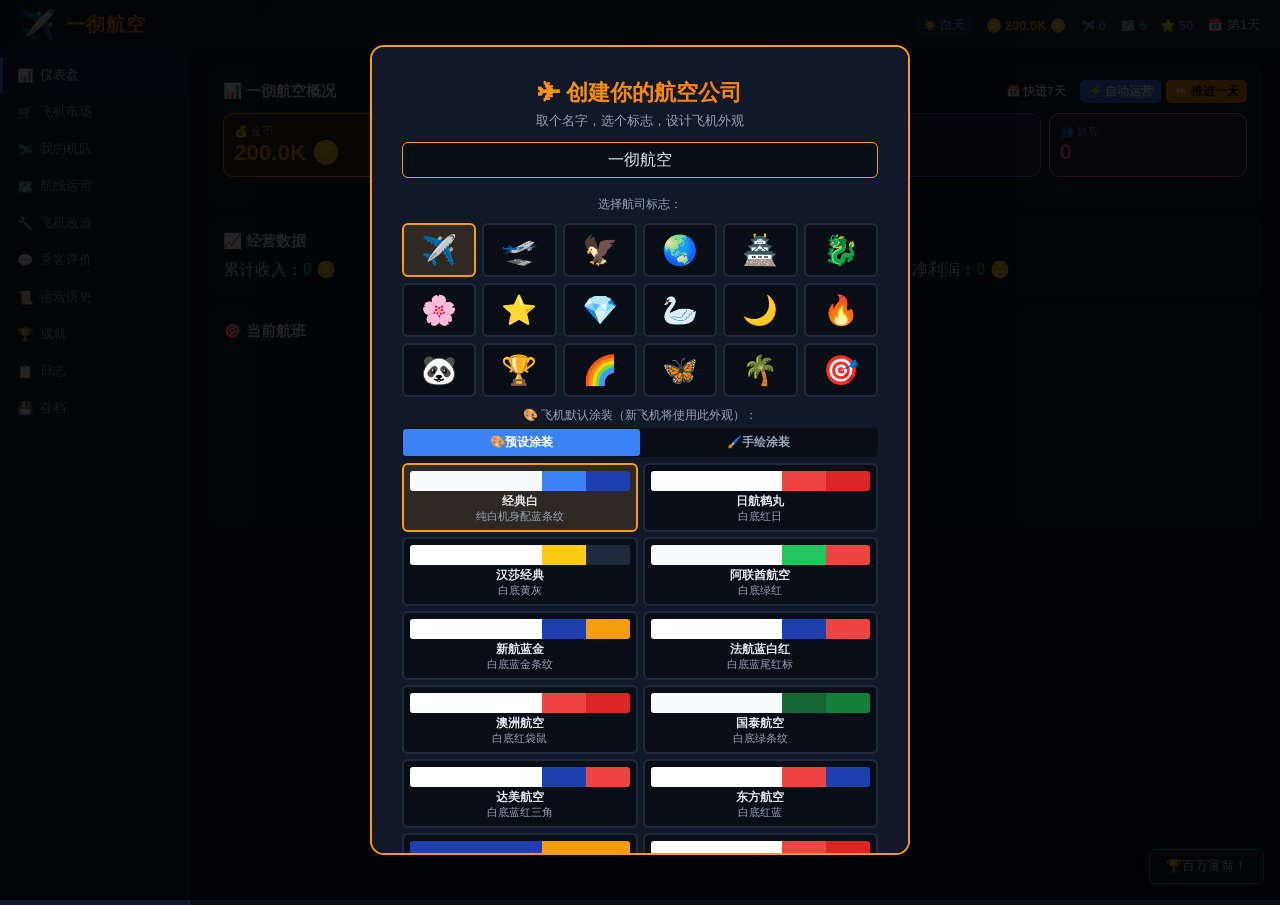
<file: games/airline-tycoon/airline-tycoon.html>
<!DOCTYPE html>
<html lang="zh-CN">
<head>
<meta charset="UTF-8">
<meta name="viewport" content="width=device-width, initial-scale=1.0">
<title>一彻航空 - 航空公司模拟经营</title>
<style>
:root {
  --bg: #0a0e17; --panel: #111827; --border: #1e293b; --text: #e2e8f0; --text-dim: #94a3b8;
  --gold: #f59e0b; --gold-bg: #f59e0b20; --blue: #3b82f6; --blue-bg: #3b82f620;
  --green: #10b981; --green-bg: #10b98120; --red: #ef4444; --red-bg: #ef444420;
  --purple: #8b5cf6; --purple-bg: #8b5cf620; --orange: #f97316;
  --radius: 10px; --transition: 0.2s ease;
}
* { margin:0; padding:0; box-sizing:border-box; }
body { font-family: -apple-system, BlinkMacSystemFont, 'PingFang SC', 'Microsoft YaHei', sans-serif; background: var(--bg); color: var(--text); min-height: 100vh; }
.header { background: linear-gradient(135deg, #0f172a 0%, #1e293b 100%); border-bottom: 1px solid var(--border); padding: 8px 20px; display: flex; align-items: center; justify-content: space-between; position: sticky; top: 0; z-index: 100; }
.header-left { display: flex; align-items: center; gap: 10px; }
.airline-logo { font-size: 1.8rem; cursor: pointer; }
.airline-name { font-size: 1.2rem; font-weight: 800; background: linear-gradient(135deg, #f59e0b, #f97316); -webkit-background-clip: text; -webkit-text-fill-color: transparent; cursor: pointer; letter-spacing: 1px; }
.header-stats { display: flex; gap: 14px; align-items: center; font-size: 0.8rem; }
.stat-item { display: flex; align-items: center; gap: 3px; font-weight: 600; }
.stat-gold { color: var(--gold); } .stat-planes { color: var(--blue); } .stat-routes { color: var(--green); } .stat-rep { color: var(--purple); }
.time-indicator { font-size: 0.72rem; padding: 3px 8px; border-radius: 10px; font-weight: 600; }
.time-day { background: #3b82f620; color: #60a5fa; } .time-night { background: #1e1b4b; color: #818cf8; }
.main-layout { display: flex; height: calc(100vh - 46px); }
.sidebar { width: 190px; background: var(--panel); border-right: 1px solid var(--border); padding: 6px 0; display: flex; flex-direction: column; gap: 1px; flex-shrink: 0; }
.nav-btn { display: flex; align-items: center; gap: 7px; padding: 9px 14px; border: none; background: transparent; color: var(--text-dim); cursor: pointer; font-size: 0.82rem; transition: var(--transition); text-align: left; width: 100%; border-left: 3px solid transparent; }
.nav-btn:hover { color: var(--text); background: #ffffff05; }
.nav-btn.active { color: var(--text); background: var(--blue-bg); border-left-color: var(--blue); }
.content { flex: 1; overflow-y: auto; padding: 14px 18px; }
.panel-view { display: none; } .panel-view.active { display: block; }
.card { background: var(--panel); border: 1px solid var(--border); border-radius: var(--radius); padding: 14px; margin-bottom: 10px; }
.card-header { display: flex; align-items: center; justify-content: space-between; margin-bottom: 10px; }
.card-title { font-size: 0.95rem; font-weight: 700; }
.btn { padding: 5px 12px; border-radius: 5px; border: none; cursor: pointer; font-size: 0.78rem; font-weight: 600; transition: var(--transition); display: inline-flex; align-items: center; gap: 3px; }
.btn:hover { filter: brightness(1.15); } .btn:active { transform: translateY(0); }
.btn-gold { background: linear-gradient(135deg, #f59e0b, #d97706); color: #0f172a; }
.btn-green { background: var(--green); color: white; } .btn-red { background: var(--red); color: white; } .btn-blue { background: var(--blue); color: white; }
.btn-outline { background: transparent; border: 1px solid var(--border); color: var(--text); }
.btn-sm { padding: 3px 8px; font-size: 0.72rem; } .btn-lg { padding: 9px 18px; font-size: 0.9rem; }
.btn:disabled { opacity: 0.45; cursor: not-allowed; transform: none; filter: none; }
.plane-grid { display: grid; grid-template-columns: repeat(auto-fill, minmax(280px, 1fr)); gap: 10px; }
.plane-card { background: var(--panel); border: 1px solid var(--border); border-radius: var(--radius); overflow: hidden; transition: var(--transition); cursor: pointer; }
.plane-card:hover { border-color: var(--blue); transform: translateY(-2px); }
.plane-card.owned { border-color: var(--green); }
.plane-card-header { padding: 10px; background: linear-gradient(135deg, #1e293b, #0f172a); display: flex; align-items: center; gap: 8px; }
.plane-icon { font-size: 2rem; } .plane-info { flex: 1; }
.plane-name { font-size: 0.9rem; font-weight: 700; } .plane-maker { font-size: 0.72rem; color: var(--text-dim); }
.plane-era { font-size: 0.65rem; color: var(--orange); }
.plane-card-body { padding: 8px 12px; }
.plane-stats { display: grid; grid-template-columns: 1fr 1fr; gap: 5px; font-size: 0.75rem; }
.plane-stat { color: var(--text-dim); } .plane-stat span { color: var(--text); font-weight: 600; }
.plane-card-footer { padding: 8px 12px; border-top: 1px solid var(--border); display: flex; justify-content: space-between; align-items: center; }
.plane-price { font-weight: 700; color: var(--gold); font-size: 0.9rem; }
.modal-overlay { position: fixed; inset: 0; background: rgba(0,0,0,0.75); z-index: 200; display: flex; align-items: center; justify-content: center; }
.modal { background: var(--panel); border: 1px solid var(--border); border-radius: var(--radius); padding: 18px; max-width: 650px; width: 95%; max-height: 85vh; overflow-y: auto; position: relative; }
.modal h3 { margin-bottom: 10px; font-size: 1rem; }
.modal-close { position: absolute; top: 8px; right: 8px; background: none; border: none; color: var(--text-dim); cursor: pointer; font-size: 1.3rem; }
.fleet-item { display: flex; align-items: center; gap: 8px; padding: 8px 12px; background: var(--panel); border: 1px solid var(--border); border-radius: var(--radius); margin-bottom: 5px; }
.fleet-icon { font-size: 1.6rem; } .fleet-info { flex: 1; }
.fleet-name { font-weight: 700; font-size: 0.85rem; } .fleet-detail { font-size: 0.74rem; color: var(--text-dim); }
.fleet-status { padding: 2px 7px; border-radius: 8px; font-size: 0.7rem; font-weight: 600; white-space: nowrap; }
.status-idle { background: var(--green-bg); color: var(--green); } .status-flying { background: var(--blue-bg); color: var(--blue); } .status-maintenance { background: var(--red-bg); color: var(--red); }
.route-grid { display: grid; grid-template-columns: repeat(auto-fill, minmax(280px, 1fr)); gap: 10px; }
.route-card { background: var(--panel); border: 1px solid var(--border); border-radius: var(--radius); padding: 12px; transition: var(--transition); }
.route-card:hover { border-color: var(--purple); } .route-card.out-of-range { border-color: var(--orange); background: rgba(249,115,22,0.05); }
.route-header { display: flex; justify-content: space-between; align-items: flex-start; margin-bottom: 5px; }
.route-cities { font-weight: 700; font-size: 0.9rem; } .route-distance { font-size: 0.74rem; color: var(--text-dim); }
.route-rewards { display: flex; gap: 10px; font-size: 0.76rem; margin: 5px 0; flex-wrap: wrap; }
.route-reward { display: flex; align-items: center; gap: 2px; }
.route-assign { margin-top: 8px; }
.route-assign select { padding: 4px 6px; border-radius: 4px; border: 1px solid var(--border); background: var(--bg); color: var(--text); font-size: 0.78rem; width: 100%; margin-bottom: 5px; }
.seat-layout-preview { background: #1a1f2e; border-radius: 6px; padding: 14px; margin: 8px 0; }
.seat-deck { margin-bottom: 10px; }
.seat-deck-label { font-size: 0.68rem; color: var(--text-dim); margin-bottom: 3px; padding: 1px 6px; background: #1e293b; border-radius: 3px; display: inline-block; }
.plane-body-deck { margin: 0 auto; border-radius: 14px; background: #1e293b; border: 2px solid #334155; padding: 6px; }
.seat-row { display: flex; justify-content: center; gap: 2px; padding: 1px 0; align-items: center; }
.aisle { width: 8px; flex-shrink: 0; }
.seat { width: 16px; height: 16px; border-radius: 2px; font-size: 0.4rem; display: flex; align-items: center; justify-content: center; font-weight: 700; }
.seat-economy { background: #3b82f6; color: white; } .seat-business { background: #f59e0b; color: #0f172a; } .seat-first { background: #ef4444; color: white; }
.cockpit-nose { width: 20px; height: 12px; background: #334155; border-radius: 50% 50% 0 0; margin: 0 auto; }
.tail-fin { width: 12px; height: 20px; background: #334155; clip-path: polygon(0 0, 100% 0, 80% 100%, 20% 100%); margin: 0 auto; }
.seat-type-config { display: flex; align-items: center; gap: 8px; padding: 6px; background: var(--bg); border-radius: 5px; margin-bottom: 5px; }
.seat-type-label { width: 48px; font-size: 0.74rem; font-weight: 600; }
.seat-type-input { width: 44px; padding: 3px; border-radius: 3px; border: 1px solid var(--border); background: var(--panel); color: var(--text); text-align: center; font-size: 0.76rem; }
.seat-model-select { flex: 1; padding: 3px 5px; border-radius: 3px; border: 1px solid var(--border); background: var(--panel); color: var(--text); font-size: 0.72rem; }
.engine-card { border: 1px solid var(--border); border-radius: 6px; padding: 10px; margin-bottom: 6px; cursor: pointer; transition: var(--transition); display: flex; align-items: center; gap: 10px; }
.engine-card:hover { border-color: var(--blue); } .engine-card.equipped { border-color: var(--green); background: var(--green-bg); }
.engine-icon { font-size: 1.6rem; } .engine-info { flex: 1; } .engine-name { font-weight: 700; font-size: 0.85rem; } .engine-specs { font-size: 0.72rem; color: var(--text-dim); }
.flight-timer { display: inline-flex; align-items: center; gap: 2px; background: var(--blue-bg); padding: 1px 6px; border-radius: 8px; font-size: 0.7rem; color: var(--blue); font-weight: 600; }
@keyframes pulse { 0%,100% { opacity:1; } 50% { opacity:0.5; } }
.flight-timer.active { animation: pulse 1.5s ease-in-out infinite; }
.toast { position: fixed; bottom: 16px; right: 16px; padding: 8px 16px; border-radius: 6px; background: var(--panel); border: 1px solid var(--border); z-index: 300; animation: slideIn 0.3s ease; font-size: 0.8rem; }
.toast.success { border-color: var(--green); } .toast.error { border-color: var(--red); } .toast.info { border-color: var(--blue); }
@keyframes slideIn { from { transform: translateY(15px); opacity:0; } to { transform: translateY(0); opacity:1; } }
.name-setup-overlay { position: fixed; inset: 0; background: rgba(0,0,0,0.85); z-index: 500; display: flex; align-items: center; justify-content: center; }
.name-setup-box { background: var(--panel); border: 2px solid var(--gold); border-radius: 14px; padding: 30px; text-align: center; max-width: 540px; width: 90%; max-height: 90vh; overflow-y: auto; }
.name-setup-box h2 { font-size: 1.4rem; margin-bottom: 4px; background: linear-gradient(135deg, #f59e0b, #f97316); -webkit-background-clip: text; -webkit-text-fill-color: transparent; }
.name-setup-box p { color: var(--text-dim); margin-bottom: 12px; font-size: 0.82rem; }
.name-setup-box input { width: 100%; padding: 8px 12px; border-radius: 6px; border: 1px solid var(--border); background: var(--bg); color: var(--text); font-size: 1rem; text-align: center; margin-bottom: 10px; }
.name-setup-box input:focus { outline: none; border-color: var(--gold); }
.logo-grid { display: grid; grid-template-columns: repeat(6, 1fr); gap: 6px; margin: 10px 0; }
.logo-option { padding: 8px; border-radius: 6px; border: 2px solid var(--border); cursor: pointer; font-size: 1.8rem; text-align: center; transition: var(--transition); background: var(--bg); }
.logo-option:hover { border-color: var(--blue); } .logo-option.selected { border-color: var(--gold); background: var(--gold-bg); }
.setup-livery-grid { display: grid; grid-template-columns: repeat(2, 1fr); gap: 5px; margin: 6px 0; }
.setup-livery-card { background: var(--bg); border: 2px solid var(--border); border-radius: 6px; padding: 6px; cursor: pointer; text-align: center; transition: var(--transition); }
.setup-livery-card:hover { border-color: var(--blue); }
.setup-livery-card.selected { border-color: var(--gold); background: var(--gold-bg); }
.setup-livery-bar { height: 20px; border-radius: 3px; margin-bottom: 3px; display: flex; overflow: hidden; }
.setup-pixel-canvas { display: flex; flex-direction: column; gap: 1px; background: var(--bg); padding: 4px; border-radius: 4px; margin: 6px auto; }
.setup-pixel-row { display: flex; gap: 1px; }
.setup-pixel-cell { width: 16px; height: 16px; border-radius: 1px; cursor: pointer; }
.setup-pixel-cell:hover { transform: scale(1.2); z-index: 1; }
.review-item { background: var(--panel); border: 1px solid var(--border); border-radius: var(--radius); padding: 8px 12px; margin-bottom: 5px; display: flex; gap: 8px; align-items: flex-start; }
.review-avatar { font-size: 1.4rem; flex-shrink: 0; } .review-content { flex: 1; } .review-name { font-weight: 700; font-size: 0.8rem; }
.review-text { font-size: 0.76rem; color: var(--text-dim); margin: 1px 0; } .review-rating { color: var(--gold); font-size: 0.76rem; }
.review-stats { display: grid; grid-template-columns: repeat(3, 1fr); gap: 8px; margin: 10px 0; }
.review-stat-card { background: var(--bg); border-radius: 6px; padding: 8px; text-align: center; }
.review-stat-val { font-size: 1.2rem; font-weight: 700; } .review-stat-lbl { font-size: 0.68rem; color: var(--text-dim); }
.sort-tabs { display: flex; gap: 1px; background: var(--bg); border-radius: 5px; padding: 1px; }
.sort-btn { padding: 4px 8px; border: none; background: transparent; color: var(--text-dim); cursor: pointer; border-radius: 3px; font-size: 0.72rem; font-weight: 600; transition: var(--transition); }
.sort-btn.active { background: var(--gold); color: #0f172a; }
.log-list { max-height: 350px; overflow-y: auto; font-size: 0.78rem; }
.log-item { padding: 5px 0; border-bottom: 1px solid var(--border); display: flex; gap: 5px; }
.log-time { color: var(--text-dim); white-space: nowrap; font-size: 0.68rem; } .log-income { color: var(--green); } .log-expense { color: var(--red); }
.empty-state { text-align: center; padding: 30px 14px; color: var(--text-dim); }
.empty-state .empty-icon { font-size: 2.5rem; margin-bottom: 8px; } .empty-state h3 { margin-bottom: 4px; color: var(--text); font-size: 0.95rem; }
.tabs { display: flex; gap: 1px; margin-bottom: 10px; background: var(--bg); border-radius: 5px; padding: 1px; }
.tab-btn { flex: 1; padding: 5px 10px; border: none; background: transparent; color: var(--text-dim); cursor: pointer; border-radius: 3px; font-size: 0.76rem; font-weight: 600; transition: var(--transition); }
.tab-btn.active { background: var(--blue); color: white; }
.history-item { padding: 6px 10px; border-bottom: 1px solid var(--border); font-size: 0.78rem; display: flex; gap: 8px; align-items: center; }
.history-time { color: var(--text-dim); font-size: 0.7rem; white-space: nowrap; } .history-crash { color: var(--red); font-weight: 700; }
.save-grid{display:grid;grid-template-columns:repeat(3,1fr);gap:12px;}.save-slot{background:var(--bg);border:2px solid var(--border);border-radius:var(--radius);padding:14px;text-align:center;transition:var(--transition);}.save-slot:hover{border-color:var(--blue);}.save-slot.filled{border-color:var(--green);}.save-slot.active-slot{border-color:var(--blue);box-shadow:0 0 12px rgba(59,130,246,0.4);}.save-slot-num{font-size:0.68rem;color:var(--text-dim);margin-bottom:4px;}.save-slot-time{font-size:0.72rem;color:var(--text-dim);margin-bottom:6px;}.save-slot-name{font-size:0.9rem;font-weight:700;margin-bottom:4px;}.save-slot-info{font-size:0.74rem;color:var(--text-dim);margin-bottom:8px;}.save-slot-actions{display:flex;gap:4px;justify-content:center;flex-wrap:wrap;}.save-slot-empty{font-size:0.82rem;color:var(--text-dim);padding:20px 0;}.bankrupt-overlay{position:fixed;inset:0;background:rgba(0,0,0,0.9);z-index:600;display:flex;align-items:center;justify-content:center;}.bankrupt-box{background:var(--panel);border:2px solid var(--red);border-radius:14px;padding:30px;text-align:center;max-width:420px;width:90%;}.bankrupt-box h2{color:var(--red);font-size:1.5rem;margin-bottom:8px;}.livery-grid{display:grid;grid-template-columns:repeat(2,1fr);gap:6px;}.livery-preset-card{background:var(--bg);border:2px solid var(--border);border-radius:8px;padding:8px;cursor:pointer;text-align:center;transition:var(--transition);}.livery-preset-card:hover{border-color:var(--blue);}.livery-preset-card.selected{border-color:var(--gold);}.livery-preview-bar{height:24px;border-radius:4px;margin-bottom:4px;display:flex;overflow:hidden;}.livery-color-stripe{flex:1;}.pixel-editor{margin:8px 0;display:flex;flex-direction:column;align-items:center;}.pixel-canvas{display:flex;flex-direction:column;gap:1px;background:var(--bg);padding:4px;border-radius:4px;}.pixel-row{display:flex;gap:1px;}.pixel-cell{width:18px;height:18px;border-radius:1px;cursor:pointer;transition:0.1s;}.pixel-cell:hover{transform:scale(1.2);z-index:1;}.palette-bar{display:flex;gap:3px;flex-wrap:wrap;margin-top:6px;justify-content:center;}.palette-color{width:22px;height:22px;border-radius:3px;cursor:pointer;border:2px solid transparent;}.palette-color.selected{border-color:white;}.palette-color.eraser{border:1px dashed var(--text-dim);}.meal-card{border:1px solid var(--border);border-radius:6px;padding:8px;margin-bottom:4px;cursor:pointer;transition:var(--transition);display:flex;align-items:center;gap:8px;}.meal-card:hover{border-color:var(--blue);}.meal-card.selected{border-color:var(--green);background:var(--green-bg);}.meal-quality-badge{padding:2px 6px;border-radius:8px;font-size:0.65rem;font-weight:700;}.meal-quality-basic{background:#9ca3af20;color:#9ca3af;}.meal-quality-standard{background:#3b82f620;color:#3b82f6;}.meal-quality-premium{background:#f59e0b20;color:#f59e0b;}.meal-quality-luxury{background:#ef444420;color:#ef4444;}.toilet-indicator{display:inline-flex;gap:4px;align-items:center;padding:3px 8px;border-radius:10px;font-size:0.74rem;}.toilet-good{background:var(--green-bg);color:var(--green);}.toilet-warning{background:rgba(249,115,22,0.15);color:var(--orange);}.toilet-bad{background:var(--red-bg);color:var(--red);}.maintenance-badge{font-size:0.7rem;padding:2px 6px;border-radius:8px;font-weight:600;}.maintenance-good{background:var(--green-bg);color:var(--green);}.maintenance-warning{background:rgba(249,115,22,0.15);color:var(--orange);}.maintenance-overdue{background:var(--red-bg);color:var(--red);}
@media (max-width: 768px) { .sidebar { width: 44px; } .nav-btn span { display: none; } .plane-grid, .route-grid { grid-template-columns: 1fr; } }
/* ========== 制造商市场 ========== */
.maker-grid{display:grid;grid-template-columns:repeat(auto-fill,minmax(300px,1fr));gap:10px;}
.maker-card{background:var(--panel);border:1px solid var(--border);border-radius:var(--radius);overflow:hidden;cursor:pointer;transition:var(--transition);}
.maker-card:hover{border-color:var(--gold);}
.maker-card.expanded{border-color:var(--gold);grid-column:1/-1;}
.maker-card-header{display:flex;align-items:center;gap:12px;padding:14px 16px;background:linear-gradient(135deg,#1e293b,#0f172a);}
.maker-icon{font-size:2.5rem;flex-shrink:0;width:60px;height:60px;display:flex;align-items:center;justify-content:center;background:rgba(245,158,11,0.1);border-radius:12px;}
.maker-info{flex:1;min-width:0;}
.maker-name{font-size:1.05rem;font-weight:800;color:var(--text);}
.maker-desc{font-size:0.72rem;color:var(--text-dim);margin-top:2px;}
.maker-count{font-size:0.72rem;color:var(--gold);margin-top:4px;}
.maker-expand-icon{font-size:1.2rem;color:var(--text-dim);transition:transform 0.2s;flex-shrink:0;}
.maker-card.expanded .maker-expand-icon{transform:rotate(90deg);}
.maker-planes{display:none;padding:0 10px 10px 10px;border-top:1px solid var(--border);}
.maker-card.expanded .maker-planes{display:block;}
.maker-planes-grid{display:grid;grid-template-columns:repeat(auto-fill,minmax(260px,1fr));gap:8px;padding-top:8px;}
@media (max-width: 768px) { .maker-grid{grid-template-columns:1fr;} .maker-card.expanded{grid-column:1;} }
</style>
</head>
<body>

<!-- 航司设置弹窗 -->
<div class="name-setup-overlay" id="name-setup">
  <div class="name-setup-box">
    <h2>✈ 创建你的航空公司</h2>
    <p>取个名字，选个标志，设计飞机外观</p>
    <input type="text" id="airline-name-input" placeholder="航司名称..." maxlength="20" value="一彻航空">
    <p style="font-size:0.75rem;color:var(--text-dim);margin:8px 0 4px;">选择航司标志：</p>
    <div class="logo-grid" id="logo-grid"></div>
    <p style="font-size:0.75rem;color:var(--text-dim);margin:10px 0 4px;">🎨 飞机默认涂装（新飞机将使用此外观）：</p>
    <div class="tabs" style="margin-bottom:6px;">
      <button class="tab-btn active" onclick="switchSetupLiveryTab('preset');return false;">🎨预设涂装</button>
      <button class="tab-btn" onclick="switchSetupLiveryTab('custom');return false;">🖌️手绘涂装</button>
    </div>
    <div id="setup-livery-content"></div>
    <p style="font-size:0.72rem;color:var(--green);margin:4px 0;">初始资金：200,000 🪙</p>
    <button class="btn btn-gold btn-lg" style="width:100%;margin-top:6px;" onclick="confirmSetup()">🚀 开启航空帝国</button>
  </div>
</div>

<div class="header">
  <div class="header-left">
    <span class="airline-logo" id="header-logo" onclick="showRenameModal()" title="点击修改">✈</span>
    <span class="airline-name" id="header-title" onclick="showRenameModal()">一彻航空</span>
  </div>
  <div class="header-stats">
    <span class="time-indicator" id="time-indicator">☀️ 白天</span>
    <div class="stat-item stat-gold">🪙 <span id="header-gold">0</span></div>
    <div class="stat-item stat-planes">🛩️ <span id="header-planes">0</span></div>
    <div class="stat-item stat-routes">🗺️ <span id="header-routes">0</span></div>
    <div class="stat-item stat-rep">⭐ <span id="header-rep">0</span></div>
    <div>📅 第<span id="header-day">1</span>天</div>
  </div>
</div>

<div class="main-layout">
  <div class="sidebar">
    <button class="nav-btn active" data-panel="dashboard">📊<span>仪表盘</span></button>
    <button class="nav-btn" data-panel="market">🛒<span>飞机市场</span></button>
    <button class="nav-btn" data-panel="fleet">🛩️<span>我的机队</span></button>
    <button class="nav-btn" data-panel="routes">🗺️<span>航线运营</span></button>
    <button class="nav-btn" data-panel="upgrades">🔧<span>飞机改造</span></button>
    <button class="nav-btn" data-panel="reviews">💬<span>乘客评价</span></button>
    <button class="nav-btn" data-panel="history">📜<span>运营历史</span></button>
    <button class="nav-btn" data-panel="achievements">🏆<span>成就</span></button>
    <button class="nav-btn" data-panel="log">📋<span>日志</span></button>
    <button class="nav-btn" data-panel="saves">💾<span>存档</span></button>
  </div>

  <div class="content" id="content">
    <div class="panel-view active" id="panel-dashboard">
      <div class="card">
        <div class="card-header">
          <div class="card-title">📊 <span id="dash-company-name">公司概况</span></div>
          <div style="display:flex;gap:5px;">
            <button class="btn btn-outline btn-sm" onclick="advanceDays(7)">📅 快进7天</button>
            <button class="btn btn-blue btn-sm" onclick="autoOperate()">⚡ 自动运营</button>
            <button class="btn btn-gold btn-sm" onclick="advanceDay()">⏩ 推进一天</button>
          </div>
        </div>
        <div style="display:grid;grid-template-columns:repeat(auto-fit,minmax(130px,1fr));gap:8px;">
          <div class="card" style="background:var(--gold-bg);border-color:var(--gold);padding:10px;"><div style="font-size:0.7rem;color:var(--text-dim);">💰 金币</div><div style="font-size:1.4rem;font-weight:800;color:var(--gold);" id="dash-gold">0</div></div>
          <div class="card" style="background:var(--blue-bg);border-color:var(--blue);padding:10px;"><div style="font-size:0.7rem;color:var(--text-dim);">🛩️ 飞机</div><div style="font-size:1.4rem;font-weight:800;color:var(--blue);" id="dash-planes">0</div></div>
          <div class="card" style="background:var(--green-bg);border-color:var(--green);padding:10px;"><div style="font-size:0.7rem;color:var(--text-dim);">🗺️ 航线</div><div style="font-size:1.4rem;font-weight:800;color:var(--green);" id="dash-routes">0</div></div>
          <div class="card" style="background:var(--purple-bg);border-color:var(--purple);padding:10px;"><div style="font-size:0.7rem;color:var(--text-dim);">⭐ 声誉</div><div style="font-size:1.4rem;font-weight:800;color:var(--purple);" id="dash-rep">0</div></div>
          <div class="card" style="background:rgba(244,114,182,0.1);border-color:#f472b6;padding:10px;"><div style="font-size:0.7rem;color:var(--text-dim);">👥 旅客</div><div style="font-size:1.4rem;font-weight:800;color:#f472b6;" id="dash-pax">0</div></div>
        </div>
        <div id="maint-alert" style="margin-top:4px;"></div>
      </div>
      <div class="card"><div class="card-title" style="margin-bottom:8px;">📈 经营数据</div>
        <div style="display:grid;grid-template-columns:repeat(3,1fr);gap:10px;">
          <div>累计收入：<span style="color:var(--green);font-weight:700;" id="dash-income">+0</span></div>
          <div>累计支出：<span style="color:var(--red);font-weight:700;" id="dash-fuel">-0</span></div>
          <div>净利润：<span id="dash-net" style="font-weight:700;">0</span></div>
        </div>
      </div>
      <div class="card"><div class="card-title" style="margin-bottom:8px;">🎯 当前航班</div><div id="active-flights" style="max-height:200px;overflow-y:auto;"></div></div>
    </div>
    <div class="panel-view" id="panel-market"><div class="card"><div class="card-header"><div class="card-title">🛒 飞机市场</div><div style="display:flex;gap:4px;align-items:center;"><div class="sort-tabs"><button class="sort-btn active" onclick="setSort('year')">📅年份</button><button class="sort-btn" onclick="setSort('price')">💰价格</button><button class="sort-btn" onclick="setSort('seats')">🪑座位</button><button class="sort-btn" onclick="setSort('range')">🗺️航程</button></div><select id="market-filter" onchange="renderMarket()" style="padding:3px 6px;border-radius:3px;border:1px solid var(--border);background:var(--bg);color:var(--text);font-size:0.76rem;"><option value="all">全部时代</option><option value="vintage">🏛️古董</option><option value="narrow">✈️窄体</option><option value="wide">🛫宽体</option><option value="jumbo">🏰超大型</option></select><button id="market-collapse-all" class="btn btn-outline btn-sm" onclick="collapseAllMakers()" style="display:none;">📂收起全部</button></div></div><div class="maker-grid" id="market-grid"></div></div></div>
    <div class="panel-view" id="panel-fleet"><div class="card"><div class="card-header"><div class="card-title">🛩️ 我的机队</div><span style="font-size:0.78rem;color:var(--text-dim);" id="fleet-count">0架</span></div><div id="fleet-list"></div></div></div>
    <div class="panel-view" id="panel-routes"><div class="card"><div class="card-header"><div class="card-title">🗺️ 航线网络</div><button class="btn btn-outline btn-sm" onclick="unlockRandomRoute()">🔓 解锁航线(500🪙)</button></div><div class="route-grid" id="route-grid"></div></div></div>
    <div class="panel-view" id="panel-upgrades"><div class="card"><div class="card-title" style="margin-bottom:8px;">🔧 飞机改造</div><select id="upgrade-select" onchange="renderUpgrade()" style="padding:5px 8px;border-radius:3px;border:1px solid var(--border);background:var(--bg);color:var(--text);width:100%;margin-bottom:8px;font-size:0.82rem;"><option value="">-- 选择飞机 --</option></select><div id="upgrade-content"></div></div></div>
    <div class="panel-view" id="panel-reviews"><div class="card"><div class="card-title" style="margin-bottom:8px;">💬 乘客评价</div><div class="review-stats" id="review-stats"></div><div id="reviews-list" style="max-height:350px;overflow-y:auto;"></div></div></div>
    <div class="panel-view" id="panel-history"><div class="card"><div class="card-header"><div class="card-title">📜 运营历史</div><span style="font-size:0.76rem;color:var(--text-dim);" id="history-count">0条记录</span></div><div id="history-list" style="max-height:400px;overflow-y:auto;"></div></div></div>
    <div class="panel-view" id="panel-achievements"><div class="card"><div class="card-title" style="margin-bottom:8px;">🏆 成就殿堂</div><div id="achievements-list"></div></div></div>
    <div class="panel-view" id="panel-log"><div class="card"><div class="card-header"><div class="card-title">📋 经营日志</div><button class="btn btn-outline btn-sm" onclick="clearLog()">清空</button></div><div class="log-list" id="log-list"></div></div></div>
    <div class="panel-view" id="panel-saves"><div class="card"><div class="card-header"><div class="card-title">💾 存档管理</div><div><button class="btn btn-outline btn-sm" onclick="importSavePrompt()">📥导入存档</button><input type="file" id="import-file-input" accept=".json" style="display:none;" onchange="handleImportFile(event)"></div></div><div class="save-grid" id="save-grid"></div><p style="font-size:0.72rem;color:var(--text-dim);margin-top:8px;">💡每5天自动存档到槽位1 | 破产时存档将被删除</p></div></div>
  </div>
</div>
<div id="bankrupt-overlay" style="display:none;" class="bankrupt-overlay"><div class="bankrupt-box"><h2>💀 破产！</h2><p style="color:var(--text-dim);margin-bottom:12px;">你的航空公司因经营不善宣告破产。<br>所有存档已被删除。</p><button class="btn btn-red btn-lg" style="width:100%;" onclick="resetGame()">🔄 重新开始</button></div></div>

<div id="modal-container"></div><div id="toast-container"></div>

<script>
// ==================== 航司图标 ====================
const AIRLINE_LOGOS = [
  { emoji:'✈️', name:'通用' },{ emoji:'🛫', name:'起飞' },{ emoji:'🦅', name:'雄鹰' },{ emoji:'🌏', name:'环球' },{ emoji:'🏯', name:'东方' },{ emoji:'🐉', name:'龙' },
  { emoji:'🌸', name:'樱花' },{ emoji:'⭐', name:'明星' },{ emoji:'💎', name:'钻石' },{ emoji:'🦢', name:'天鹅' },{ emoji:'🌙', name:'月亮' },{ emoji:'🔥', name:'火焰' },
  { emoji:'🐼', name:'熊猫' },{ emoji:'🏆', name:'冠军' },{ emoji:'🌈', name:'彩虹' },{ emoji:'🦋', name:'蝴蝶' },{ emoji:'🌴', name:'棕榈' },{ emoji:'🎯', name:'精准' },
];

// ==================== 发动机 ====================
const ENGINE_MODELS = [
  { id:'rb211-535', name:'RB211-535E4', maker:'罗尔斯·罗伊斯', year:1984, thrust:40100, fuelBurn:0.58, price:80000, compatible:['b757-200','b757-300'], icon:'🔵' },
  { id:'trent700', name:'Trent 700', maker:'罗尔斯·罗伊斯', year:1995, thrust:72000, fuelBurn:0.55, price:180000, compatible:['a330-300'], icon:'🔵' },
  { id:'trent800', name:'Trent 800', maker:'罗尔斯·罗伊斯', year:1996, thrust:95000, fuelBurn:0.56, price:250000, compatible:['b777-200','b777-300er'], icon:'🔵' },
  { id:'trent900', name:'Trent 900', maker:'罗尔斯·罗伊斯', year:2007, thrust:80000, fuelBurn:0.54, price:280000, compatible:['a380'], icon:'🔵' },
  { id:'trent1000', name:'Trent 1000', maker:'罗尔斯·罗伊斯', year:2011, thrust:74000, fuelBurn:0.50, price:260000, compatible:['b787-8','b787-9','b787-10'], icon:'🔵' },
  { id:'trentxwb', name:'Trent XWB-84', maker:'罗尔斯·罗伊斯', year:2014, thrust:84000, fuelBurn:0.48, price:300000, compatible:['a350-900'], icon:'🔵' },
  { id:'cf6-80c2', name:'CF6-80C2', maker:'通用电气 GE', year:1985, thrust:62000, fuelBurn:0.60, price:150000, compatible:['b747-400','b767-200','b767-300','b767-400','a300','dc10-30','md11'], icon:'🔴' },
  { id:'ge90-115b', name:'GE90-115B', maker:'通用电气 GE', year:2003, thrust:115000, fuelBurn:0.52, price:320000, compatible:['b777-200lr','b777-300er','b777-9'], icon:'🔴' },
  { id:'genx', name:'GEnx-1B', maker:'通用电气 GE', year:2011, thrust:76000, fuelBurn:0.49, price:270000, compatible:['b787-8','b787-9','b787-10','b747-8'], icon:'🔴' },
  { id:'pw4000', name:'PW4000-112', maker:'普惠', year:1987, thrust:90000, fuelBurn:0.59, price:200000, compatible:['b747-400','b777-200','b777-300er','a300','dc10-30'], icon:'🟠' },
  { id:'pw1500g', name:'PW1500G GTF', maker:'普惠', year:2016, thrust:23000, fuelBurn:0.42, price:120000, compatible:['a220-300'], icon:'🟠' },
  { id:'pw1100g', name:'PW1100G GTF', maker:'普惠', year:2015, thrust:33000, fuelBurn:0.44, price:150000, compatible:['a320','a321neo'], icon:'🟠' },
  { id:'cfm56-7b', name:'CFM56-7B', maker:'CFM国际', year:1997, thrust:27300, fuelBurn:0.50, price:100000, compatible:['b737-300','b737-700','b737-800','b737-900'], icon:'🟢' },
  { id:'cfm56-5b', name:'CFM56-5B', maker:'CFM国际', year:1993, thrust:32000, fuelBurn:0.52, price:110000, compatible:['a320'], icon:'🟢' },
  { id:'leap1a', name:'LEAP-1A', maker:'CFM国际', year:2016, thrust:32000, fuelBurn:0.43, price:180000, compatible:['a321neo'], icon:'🟢' },
  { id:'jt3d', name:'JT3D-7', maker:'普惠', year:1960, thrust:19000, fuelBurn:0.78, price:30000, compatible:['b707','b707-120','dc8','b747-100','b747-200'], icon:'🟠' },
  { id:'jt8d', name:'JT8D-17', maker:'普惠', year:1967, thrust:16000, fuelBurn:0.72, price:35000, compatible:['b727-100','b727-200','b737-100','b737-200','dc8'], icon:'🟠' },
  { id:'conway', name:'Conway RC.10', maker:'罗尔斯·罗伊斯', year:1958, thrust:21000, fuelBurn:0.80, price:25000, compatible:['b707','dc8','comet4'], icon:'🔵' },
  { id:'olympus593', name:'Olympus 593', maker:'罗·罗/斯奈克玛', year:1976, thrust:38000, fuelBurn:1.20, price:150000, compatible:['concorde'], icon:'⚡' },
  { id:'d30ku', name:'D-30KU', maker:'索洛维约夫', year:1975, thrust:24000, fuelBurn:0.68, price:25000, compatible:['il62','tu154'], icon:'⚪' },
  { id:'nk86', name:'NK-86', maker:'库兹涅佐夫', year:1980, thrust:28000, fuelBurn:0.70, price:28000, compatible:['il62'], icon:'⚪' },
  { id:'al502', name:'ALF 502R-5', maker:'霍尼韦尔', year:1981, thrust:7000, fuelBurn:0.62, price:30000, compatible:['bae146'], icon:'🟡' },
  { id:'tay650', name:'Tay 650-15', maker:'罗尔斯·罗伊斯', year:1986, thrust:15000, fuelBurn:0.56, price:45000, compatible:['fokker100','bae146','b717'], icon:'🔵' },
  { id:'br715', name:'BR715', maker:'宝马罗·罗', year:1997, thrust:18500, fuelBurn:0.48, price:60000, compatible:['b717'], icon:'🔵' },
  { id:'pw1900g', name:'PW1900G GTF', maker:'普惠', year:2019, thrust:22000, fuelBurn:0.41, price:130000, compatible:['erj195'], icon:'🟠' },
];

// ==================== 座椅型号 ====================
const SEAT_MODELS = {
  economy: [
    { id:'recaro-sl3710', name:'Recaro SL3710', maker:'Recaro', weight:11, comfort:65, price:200 },
    { id:'recaro-bl3530', name:'Recaro BL3530', maker:'Recaro', weight:12, comfort:70, price:250 },
    { id:'safran-z110i', name:'Safran Z110i', maker:'Safran赛峰', weight:10, comfort:62, price:180 },
    { id:'collins-pinnacle', name:'Collins Pinnacle', maker:'Collins', weight:13, comfort:72, price:280 },
    { id:'acacia-aero', name:'Acacia Aero', maker:'Acacia', weight:9, comfort:58, price:150 },
    { id:'geven-comoda', name:'Geven Comoda', maker:'Geven', weight:11, comfort:68, price:220 },
  ],
  business: [
    { id:'recaro-cl6720', name:'Recaro CL6720', maker:'Recaro', weight:55, comfort:85, price:1500 },
    { id:'safran-optima', name:'Safran Optima', maker:'Safran赛峰', weight:50, comfort:88, price:1800 },
    { id:'collins-diamond', name:'Collins Diamond', maker:'Collins', weight:58, comfort:90, price:2200 },
    { id:'thompson-vantage', name:'Thompson Vantage', maker:'Thompson', weight:48, comfort:82, price:1400 },
    { id:'stelia-opal', name:'Stelia Opal', maker:'Stelia', weight:52, comfort:86, price:1600 },
  ],
  first: [
    { id:'safran-la-premiere', name:'Safran La Première', maker:'Safran赛峰', weight:120, comfort:98, price:5000 },
    { id:'collins-suite', name:'Collins First Suite', maker:'Collins', weight:130, comfort:96, price:5500 },
    { id:'etihad-residence', name:'The Residence', maker:'Etihad定制', weight:200, comfort:100, price:8000 },
    { id:'jal-suite', name:'JAL Suite', maker:'JAL定制', weight:110, comfort:94, price:4200 },
    { id:'singapore-suite', name:'Singapore Suite', maker:'新航定制', weight:125, comfort:97, price:6000 },
  ]
};

// ==================== 飞机数据（含巡航速度 km/h） ====================
const PLANE_MODELS = [
  { id:'dc3', name:'DC-3', maker:'道格拉斯', era:'vintage', year:1935, icon:'✈️', baseSeats:28, maxSeats:32, fuelPerKm:1.8, range:2400, price:8000, speed:60000, seatConfig:{economy:28,business:0,first:0}, seatModelIds:{economy:'recaro-sl3710',business:'recaro-cl6720',first:'safran-la-premiere'}, defaultEngine:'none', isDoubleDeck:false, layout:{seatsPerRow:4,aisleAfter:2,rows:7} },
  { id:'constellation', name:'L-1049 超级星座', maker:'洛克希德', era:'vintage', year:1951, icon:'🛩️', baseSeats:80, maxSeats:106, fuelPerKm:4.5, range:8300, price:25000, speed:65000, seatConfig:{economy:60,business:15,first:5}, seatModelIds:{economy:'recaro-sl3710',business:'recaro-cl6720',first:'safran-la-premiere'}, defaultEngine:'none', isDoubleDeck:false, layout:{seatsPerRow:6,aisleAfter:3,rows:14} },
  { id:'l049', name:'L-049 星座', maker:'洛克希德', era:'vintage', year:1946, icon:'🛩️', baseSeats:44, maxSeats:64, fuelPerKm:3.5, range:4800, price:18000, speed:60000, seatConfig:{economy:34,business:8,first:2}, seatModelIds:{economy:'recaro-sl3710',business:'recaro-cl6720',first:'safran-la-premiere'}, defaultEngine:'none', isDoubleDeck:false, layout:{seatsPerRow:4,aisleAfter:2,rows:11} },
  { id:'l749', name:'L-749 星座', maker:'洛克希德', era:'vintage', year:1949, icon:'🛩️', baseSeats:64, maxSeats:84, fuelPerKm:3.8, range:5800, price:21000, speed:62000, seatConfig:{economy:50,business:11,first:3}, seatModelIds:{economy:'recaro-sl3710',business:'recaro-cl6720',first:'safran-la-premiere'}, defaultEngine:'none', isDoubleDeck:false, layout:{seatsPerRow:5,aisleAfter:3,rows:13} },
  { id:'l1649', name:'L-1649A 星航', maker:'洛克希德', era:'vintage', year:1957, icon:'🛩️', baseSeats:65, maxSeats:95, fuelPerKm:4.2, range:9500, price:24000, speed:64000, seatConfig:{economy:50,business:12,first:3}, seatModelIds:{economy:'recaro-sl3710',business:'recaro-cl6720',first:'safran-la-premiere'}, defaultEngine:'none', isDoubleDeck:false, layout:{seatsPerRow:5,aisleAfter:3,rows:13} },
  { id:'b707', name:'波音 707-320', maker:'波音', era:'vintage', year:1958, icon:'💺', baseSeats:140, maxSeats:189, fuelPerKm:6.2, range:9300, price:45000, speed:80000, seatConfig:{economy:120,business:16,first:4}, seatModelIds:{economy:'recaro-sl3710',business:'recaro-cl6720',first:'safran-la-premiere'}, defaultEngine:'jt3d', isDoubleDeck:false, layout:{seatsPerRow:6,aisleAfter:3,rows:24} },
  { id:'b707-120', name:'波音 707-120', maker:'波音', era:'vintage', year:1957, icon:'💺', baseSeats:110, maxSeats:140, fuelPerKm:5.5, range:5600, price:38000, speed:78000, seatConfig:{economy:96,business:11,first:3}, seatModelIds:{economy:'recaro-sl3710',business:'recaro-cl6720',first:'safran-la-premiere'}, defaultEngine:'jt3d', isDoubleDeck:false, layout:{seatsPerRow:6,aisleAfter:3,rows:19} },
  { id:'comet4', name:'DH.106 彗星4', maker:'德·哈维兰', era:'vintage', year:1958, icon:'💫', baseSeats:81, maxSeats:99, fuelPerKm:4.2, range:5200, price:35000, speed:75000, seatConfig:{economy:70,business:8,first:3}, seatModelIds:{economy:'recaro-sl3710',business:'recaro-cl6720',first:'safran-la-premiere'}, defaultEngine:'conway', isDoubleDeck:false, layout:{seatsPerRow:5,aisleAfter:3,rows:17} },
  { id:'dc8', name:'DC-8-63', maker:'道格拉斯', era:'vintage', year:1959, icon:'🚀', baseSeats:180, maxSeats:259, fuelPerKm:7.0, range:9600, price:52000, speed:82000, seatConfig:{economy:160,business:16,first:4}, seatModelIds:{economy:'recaro-sl3710',business:'recaro-cl6720',first:'safran-la-premiere'}, defaultEngine:'jt3d', isDoubleDeck:false, layout:{seatsPerRow:5,aisleAfter:3,rows:36} },
  { id:'caravelle', name:'SE-210 快帆', maker:'法国宇航', era:'vintage', year:1959, icon:'🕊️', baseSeats:80, maxSeats:99, fuelPerKm:3.8, range:2300, price:20000, speed:68000, seatConfig:{economy:70,business:8,first:2}, seatModelIds:{economy:'recaro-sl3710',business:'recaro-cl6720',first:'safran-la-premiere'}, defaultEngine:'none', isDoubleDeck:false, layout:{seatsPerRow:5,aisleAfter:3,rows:16} },
  { id:'caravelle3', name:'SE-210 快帆3', maker:'法国宇航', era:'vintage', year:1965, icon:'🕊️', baseSeats:80, maxSeats:99, fuelPerKm:3.7, range:2500, price:22000, speed:69000, seatConfig:{economy:70,business:8,first:2}, seatModelIds:{economy:'recaro-sl3710',business:'recaro-cl6720',first:'safran-la-premiere'}, defaultEngine:'jt8d', isDoubleDeck:false, layout:{seatsPerRow:5,aisleAfter:3,rows:16} },
  { id:'b727-100', name:'波音 727-100', maker:'波音', era:'vintage', year:1963, icon:'✈️', baseSeats:106, maxSeats:129, fuelPerKm:4.3, range:4000, price:55000, speed:82000, seatConfig:{economy:94,business:10,first:2}, seatModelIds:{economy:'recaro-sl3710',business:'recaro-cl6720',first:'safran-la-premiere'}, defaultEngine:'jt8d', isDoubleDeck:false, layout:{seatsPerRow:6,aisleAfter:3,rows:18} },
  { id:'b727-200', name:'波音 727-200', maker:'波音', era:'narrow', year:1963, icon:'✈️', baseSeats:155, maxSeats:189, fuelPerKm:5.0, range:4400, price:70000, speed:84000, seatConfig:{economy:135,business:16,first:4}, seatModelIds:{economy:'recaro-sl3710',business:'recaro-cl6720',first:'safran-la-premiere'}, defaultEngine:'jt8d', isDoubleDeck:false, layout:{seatsPerRow:6,aisleAfter:3,rows:26} },
  { id:'il62', name:'伊尔-62M', maker:'伊留申', era:'vintage', year:1963, icon:'🛩️', baseSeats:168, maxSeats:195, fuelPerKm:7.8, range:10000, price:50000, speed:83000, seatConfig:{economy:150,business:14,first:4}, seatModelIds:{economy:'recaro-sl3710',business:'recaro-cl6720',first:'safran-la-premiere'}, defaultEngine:'d30ku', isDoubleDeck:false, layout:{seatsPerRow:6,aisleAfter:3,rows:28} },
  { id:'il86', name:'伊尔-86', maker:'伊留申', era:'jumbo', year:1980, icon:'🛫', baseSeats:320, maxSeats:350, fuelPerKm:9.0, range:4000, price:150000, speed:100000, seatConfig:{economy:270,business:40,first:10}, seatModelIds:{economy:'recaro-sl3710',business:'recaro-cl6720',first:'safran-la-premiere'}, defaultEngine:'nk86', isDoubleDeck:false, layout:{seatsPerRow:8,aisleAfter:4,rows:40} },
  { id:'b737-100', name:'波音 737-100', maker:'波音', era:'narrow', year:1967, icon:'✈️', baseSeats:90, maxSeats:110, fuelPerKm:3.2, range:3400, price:50000, speed:90000, seatConfig:{economy:80,business:8,first:2}, seatModelIds:{economy:'recaro-sl3710',business:'recaro-cl6720',first:'safran-la-premiere'}, defaultEngine:'jt8d', isDoubleDeck:false, layout:{seatsPerRow:6,aisleAfter:3,rows:15} },
  { id:'b737-200', name:'波音 737-200', maker:'波音', era:'narrow', year:1967, icon:'✈️', baseSeats:115, maxSeats:130, fuelPerKm:3.5, range:4200, price:60000, speed:92000, seatConfig:{economy:100,business:12,first:3}, seatModelIds:{economy:'recaro-sl3710',business:'recaro-cl6720',first:'safran-la-premiere'}, defaultEngine:'jt8d', isDoubleDeck:false, layout:{seatsPerRow:6,aisleAfter:3,rows:20} },
  { id:'tu134', name:'图-134', maker:'图波列夫', era:'vintage', year:1967, icon:'✈️', baseSeats:72, maxSeats:84, fuelPerKm:2.8, range:2400, price:28000, speed:82000, seatConfig:{economy:64,business:6,first:2}, seatModelIds:{economy:'recaro-sl3710',business:'recaro-cl6720',first:'safran-la-premiere'}, defaultEngine:'d30ku', isDoubleDeck:false, layout:{seatsPerRow:5,aisleAfter:3,rows:15} },
  { id:'tu154', name:'图-154M', maker:'图波列夫', era:'narrow', year:1968, icon:'🛩️', baseSeats:158, maxSeats:180, fuelPerKm:5.0, range:5200, price:55000, speed:85000, seatConfig:{economy:140,business:14,first:4}, seatModelIds:{economy:'recaro-sl3710',business:'recaro-cl6720',first:'safran-la-premiere'}, defaultEngine:'d30ku', isDoubleDeck:false, layout:{seatsPerRow:6,aisleAfter:3,rows:27} },
  { id:'tu144', name:'图-144 超音速', maker:'图波列夫', era:'vintage', year:1968, icon:'⚡', baseSeats:140, maxSeats:160, fuelPerKm:22.0, range:6500, price:450000, speed:175000, seatConfig:{economy:0,business:0,first:140}, seatModelIds:{economy:'recaro-sl3710',business:'recaro-cl6720',first:'safran-la-premiere'}, defaultEngine:'d30ku', isDoubleDeck:false, layout:{seatsPerRow:4,aisleAfter:2,rows:35} },
  { id:'l1011', name:'L-1011 三星', maker:'洛克希德', era:'jumbo', year:1970, icon:'🌟', baseSeats:256, maxSeats:400, fuelPerKm:9.8, range:9700, price:150000, speed:110000, seatConfig:{economy:210,business:36,first:10}, seatModelIds:{economy:'recaro-sl3710',business:'recaro-cl6720',first:'safran-la-premiere'}, defaultEngine:'none', isDoubleDeck:false, layout:{seatsPerRow:8,aisleAfter:4,rows:32} },
  { id:'dc9-30', name:'DC-9-30', maker:'道格拉斯', era:'vintage', year:1967, icon:'🛫', baseSeats:85, maxSeats:115, fuelPerKm:2.6, range:2400, price:35000, speed:81000, seatConfig:{economy:76,business:7,first:2}, seatModelIds:{economy:'recaro-sl3710',business:'recaro-cl6720',first:'safran-la-premiere'}, defaultEngine:'jt8d', isDoubleDeck:false, layout:{seatsPerRow:5,aisleAfter:3,rows:17} },
  { id:'dc9-50', name:'DC-9-50', maker:'道格拉斯', era:'vintage', year:1975, icon:'🛫', baseSeats:100, maxSeats:139, fuelPerKm:2.8, range:3000, price:42000, speed:82000, seatConfig:{economy:90,business:8,first:2}, seatModelIds:{economy:'recaro-sl3710',business:'recaro-cl6720',first:'safran-la-premiere'}, defaultEngine:'jt8d', isDoubleDeck:false, layout:{seatsPerRow:5,aisleAfter:3,rows:20} },
  { id:'dc10-30', name:'DC-10-30', maker:'麦道', era:'wide', year:1970, icon:'🛫', baseSeats:270, maxSeats:380, fuelPerKm:9.2, range:10600, price:160000, speed:112000, seatConfig:{economy:220,business:38,first:12}, seatModelIds:{economy:'recaro-sl3710',business:'recaro-cl6720',first:'safran-la-premiere'}, defaultEngine:'cf6-80c2', isDoubleDeck:false, layout:{seatsPerRow:9,aisleAfter:5,rows:30} },
  { id:'a300', name:'空客 A300B4', maker:'空客', era:'wide', year:1974, icon:'🛫', baseSeats:266, maxSeats:345, fuelPerKm:7.5, range:6700, price:180000, speed:116000, seatConfig:{economy:220,business:36,first:10}, seatModelIds:{economy:'recaro-sl3710',business:'recaro-cl6720',first:'safran-la-premiere'}, defaultEngine:'cf6-80c2', isDoubleDeck:false, layout:{seatsPerRow:8,aisleAfter:4,rows:34} },
  { id:'a300-600', name:'空客 A300-600', maker:'空客', era:'wide', year:1983, icon:'🛫', baseSeats:290, maxSeats:375, fuelPerKm:7.2, range:7500, price:190000, speed:117000, seatConfig:{economy:240,business:40,first:10}, seatModelIds:{economy:'recaro-sl3710',business:'recaro-cl6720',first:'safran-la-premiere'}, defaultEngine:'cf6-80c2', isDoubleDeck:false, layout:{seatsPerRow:8,aisleAfter:4,rows:37} },
  { id:'a310', name:'空客 A310', maker:'空客', era:'wide', year:1982, icon:'🛫', baseSeats:218, maxSeats:280, fuelPerKm:6.2, range:8000, price:175000, speed:115000, seatConfig:{economy:180,business:30,first:8}, seatModelIds:{economy:'recaro-sl3710',business:'recaro-cl6720',first:'safran-la-premiere'}, defaultEngine:'cf6-80c2', isDoubleDeck:false, layout:{seatsPerRow:8,aisleAfter:4,rows:28} },
  { id:'concorde', name:'协和号', maker:'法国宇航', era:'vintage', year:1976, icon:'⚡', baseSeats:100, maxSeats:128, fuelPerKm:25.0, range:7200, price:500000, speed:180000, seatConfig:{economy:0,business:0,first:100}, seatModelIds:{economy:'recaro-sl3710',business:'recaro-cl6720',first:'safran-la-premiere'}, defaultEngine:'olympus593', isDoubleDeck:false, layout:{seatsPerRow:4,aisleAfter:2,rows:25} },
  { id:'bae146', name:'BAe 146-300', maker:'英国宇航', era:'narrow', year:1981, icon:'🛩️', baseSeats:100, maxSeats:122, fuelPerKm:3.2, range:2800, price:45000, speed:78000, seatConfig:{economy:88,business:10,first:2}, seatModelIds:{economy:'recaro-sl3710',business:'recaro-cl6720',first:'safran-la-premiere'}, defaultEngine:'al502', isDoubleDeck:false, layout:{seatsPerRow:5,aisleAfter:3,rows:20} },
  { id:'hs748', name:'HS 748', maker:'英国宇航', era:'vintage', year:1961, icon:'🛩️', baseSeats:40, maxSeats:58, fuelPerKm:2.0, range:1700, price:18000, speed:56000, seatConfig:{economy:36,business:4,first:0}, seatModelIds:{economy:'recaro-sl3710',business:'recaro-cl6720',first:'safran-la-premiere'}, defaultEngine:'none', isDoubleDeck:false, layout:{seatsPerRow:4,aisleAfter:2,rows:10} },
  { id:'concorde-uk', name:'协和号(英)', maker:'英国宇航', era:'vintage', year:1976, icon:'⚡', baseSeats:100, maxSeats:128, fuelPerKm:25.0, range:7200, price:500000, speed:180000, seatConfig:{economy:0,business:0,first:100}, seatModelIds:{economy:'recaro-sl3710',business:'recaro-cl6720',first:'safran-la-premiere'}, defaultEngine:'olympus593', isDoubleDeck:false, layout:{seatsPerRow:4,aisleAfter:2,rows:25} },
  { id:'b757-200', name:'波音 757-200', maker:'波音', era:'narrow', year:1982, icon:'🛫', baseSeats:200, maxSeats:239, fuelPerKm:4.2, range:7200, price:130000, speed:108000, seatConfig:{economy:170,business:24,first:6}, seatModelIds:{economy:'recaro-sl3710',business:'recaro-cl6720',first:'safran-la-premiere'}, defaultEngine:'rb211-535', isDoubleDeck:false, layout:{seatsPerRow:6,aisleAfter:3,rows:34} },
  { id:'b757-300', name:'波音 757-300', maker:'波音', era:'narrow', year:1998, icon:'🛫', baseSeats:240, maxSeats:290, fuelPerKm:4.5, range:6400, price:145000, speed:110000, seatConfig:{economy:204,business:28,first:8}, seatModelIds:{economy:'recaro-sl3710',business:'recaro-cl6720',first:'safran-la-premiere'}, defaultEngine:'rb211-535', isDoubleDeck:false, layout:{seatsPerRow:6,aisleAfter:3,rows:40} },
  { id:'b767-200', name:'波音 767-200', maker:'波音', era:'wide', year:1982, icon:'🛫', baseSeats:210, maxSeats:290, fuelPerKm:6.2, range:9400, price:160000, speed:118000, seatConfig:{economy:170,business:32,first:8}, seatModelIds:{economy:'recaro-sl3710',business:'recaro-cl6720',first:'safran-la-premiere'}, defaultEngine:'cf6-80c2', isDoubleDeck:false, layout:{seatsPerRow:7,aisleAfter:4,rows:30} },
  { id:'b767-300', name:'波音 767-300ER', maker:'波音', era:'wide', year:1986, icon:'🛫', baseSeats:261, maxSeats:350, fuelPerKm:6.8, range:11000, price:200000, speed:120000, seatConfig:{economy:210,business:40,first:11}, seatModelIds:{economy:'recaro-sl3710',business:'recaro-cl6720',first:'safran-la-premiere'}, defaultEngine:'cf6-80c2', isDoubleDeck:false, layout:{seatsPerRow:7,aisleAfter:4,rows:38} },
  { id:'b767-400', name:'波音 767-400ER', maker:'波音', era:'wide', year:2000, icon:'🛫', baseSeats:243, maxSeats:375, fuelPerKm:7.0, range:10400, price:210000, speed:122000, seatConfig:{economy:195,business:38,first:10}, seatModelIds:{economy:'recaro-sl3710',business:'recaro-cl6720',first:'safran-la-premiere'}, defaultEngine:'cf6-80c2', isDoubleDeck:false, layout:{seatsPerRow:7,aisleAfter:4,rows:35} },
  { id:'fokker100', name:'福克 100', maker:'福克', era:'narrow', year:1986, icon:'✈️', baseSeats:107, maxSeats:122, fuelPerKm:2.8, range:3100, price:50000, speed:90000, seatConfig:{economy:95,business:10,first:2}, seatModelIds:{economy:'recaro-sl3710',business:'recaro-cl6720',first:'safran-la-premiere'}, defaultEngine:'tay650', isDoubleDeck:false, layout:{seatsPerRow:5,aisleAfter:3,rows:22} },
  { id:'a320', name:'空中客车 A320', maker:'空客', era:'narrow', year:1987, icon:'✈️', baseSeats:165, maxSeats:186, fuelPerKm:3.1, range:6100, price:110000, speed:100000, seatConfig:{economy:140,business:20,first:5}, seatModelIds:{economy:'recaro-sl3710',business:'recaro-cl6720',first:'safran-la-premiere'}, defaultEngine:'cfm56-5b', isDoubleDeck:false, layout:{seatsPerRow:6,aisleAfter:3,rows:28} },
  { id:'a318', name:'空客 A318', maker:'空客', era:'narrow', year:2003, icon:'✈️', baseSeats:107, maxSeats:132, fuelPerKm:2.8, range:5700, price:90000, speed:98000, seatConfig:{economy:94,business:10,first:3}, seatModelIds:{economy:'recaro-sl3710',business:'recaro-cl6720',first:'safran-la-premiere'}, defaultEngine:'cfm56-5b', isDoubleDeck:false, layout:{seatsPerRow:5,aisleAfter:3,rows:22} },
  { id:'a319', name:'空客 A319', maker:'空客', era:'narrow', year:1996, icon:'✈️', baseSeats:124, maxSeats:160, fuelPerKm:2.9, range:6800, price:100000, speed:99000, seatConfig:{economy:106,business:14,first:4}, seatModelIds:{economy:'recaro-sl3710',business:'recaro-cl6720',first:'safran-la-premiere'}, defaultEngine:'cfm56-5b', isDoubleDeck:false, layout:{seatsPerRow:6,aisleAfter:3,rows:21} },
  { id:'a320neo', name:'空客 A320neo', maker:'空客', era:'narrow', year:2016, icon:'✈️', baseSeats:165, maxSeats:195, fuelPerKm:2.8, range:6900, price:130000, speed:103000, seatConfig:{economy:140,business:20,first:5}, seatModelIds:{economy:'recaro-sl3710',business:'recaro-cl6720',first:'safran-la-premiere'}, defaultEngine:'pw1100g', isDoubleDeck:false, layout:{seatsPerRow:6,aisleAfter:3,rows:28} },
  { id:'a321', name:'空客 A321', maker:'空客', era:'narrow', year:1994, icon:'✈️', baseSeats:185, maxSeats:220, fuelPerKm:3.2, range:5600, price:125000, speed:102000, seatConfig:{economy:156,business:24,first:5}, seatModelIds:{economy:'recaro-sl3710',business:'recaro-cl6720',first:'safran-la-premiere'}, defaultEngine:'cfm56-5b', isDoubleDeck:false, layout:{seatsPerRow:6,aisleAfter:3,rows:31} },
  { id:'b747-100', name:'波音 747-100', maker:'波音', era:'jumbo', year:1970, icon:'👑', baseSeats:366, maxSeats:550, fuelPerKm:14.0, range:9800, price:350000, speed:155000, seatConfig:{economy:300,business:50,first:16}, seatModelIds:{economy:'recaro-sl3710',business:'recaro-cl6720',first:'safran-la-premiere'}, defaultEngine:'jt3d', isDoubleDeck:true, layout:{seatsPerRow:10,aisleAfter:5,rows:37}, upperDeck:{seatsPerRow:6,aisleAfter:3,rows:8} },
  { id:'b747-200', name:'波音 747-200', maker:'波音', era:'jumbo', year:1971, icon:'👑', baseSeats:374, maxSeats:560, fuelPerKm:14.2, range:11000, price:380000, speed:155000, seatConfig:{economy:305,business:52,first:17}, seatModelIds:{economy:'recaro-sl3710',business:'recaro-cl6720',first:'safran-la-premiere'}, defaultEngine:'jt3d', isDoubleDeck:true, layout:{seatsPerRow:10,aisleAfter:5,rows:38}, upperDeck:{seatsPerRow:6,aisleAfter:3,rows:8} },
  { id:'b747-400', name:'波音 747-400', maker:'波音', era:'jumbo', year:1988, icon:'👑', baseSeats:416, maxSeats:660, fuelPerKm:13.5, range:13400, price:500000, speed:160000, seatConfig:{economy:340,business:60,first:16}, seatModelIds:{economy:'recaro-sl3710',business:'recaro-cl6720',first:'safran-la-premiere'}, defaultEngine:'cf6-80c2', isDoubleDeck:true, layout:{seatsPerRow:10,aisleAfter:5,rows:42}, upperDeck:{seatsPerRow:6,aisleAfter:3,rows:10} },
  { id:'b747-8', name:'波音 747-8', maker:'波音', era:'jumbo', year:2011, icon:'👑', baseSeats:410, maxSeats:605, fuelPerKm:12.5, range:14300, price:650000, speed:165000, seatConfig:{economy:330,business:62,first:18}, seatModelIds:{economy:'recaro-sl3710',business:'recaro-cl6720',first:'safran-la-premiere'}, defaultEngine:'genx', isDoubleDeck:true, layout:{seatsPerRow:10,aisleAfter:5,rows:41}, upperDeck:{seatsPerRow:6,aisleAfter:3,rows:10} },
  { id:'md11', name:'MD-11', maker:'麦道', era:'wide', year:1990, icon:'🛫', baseSeats:293, maxSeats:410, fuelPerKm:9.5, range:12600, price:170000, speed:114000, seatConfig:{economy:240,business:40,first:13}, seatModelIds:{economy:'recaro-sl3710',business:'recaro-cl6720',first:'safran-la-premiere'}, defaultEngine:'cf6-80c2', isDoubleDeck:false, layout:{seatsPerRow:9,aisleAfter:5,rows:33} },
  { id:'md80', name:'MD-80', maker:'麦道', era:'narrow', year:1980, icon:'✈️', baseSeats:130, maxSeats:172, fuelPerKm:3.0, range:3800, price:70000, speed:90000, seatConfig:{economy:114,business:13,first:3}, seatModelIds:{economy:'recaro-sl3710',business:'recaro-cl6720',first:'safran-la-premiere'}, defaultEngine:'jt8d', isDoubleDeck:false, layout:{seatsPerRow:5,aisleAfter:3,rows:26} },
  { id:'md90', name:'MD-90', maker:'麦道', era:'narrow', year:1995, icon:'✈️', baseSeats:140, maxSeats:172, fuelPerKm:2.9, range:3900, price:80000, speed:92000, seatConfig:{economy:122,business:15,first:3}, seatModelIds:{economy:'recaro-sl3710',business:'recaro-cl6720',first:'safran-la-premiere'}, defaultEngine:'tay650', isDoubleDeck:false, layout:{seatsPerRow:5,aisleAfter:3,rows:28} },
  { id:'md83', name:'MD-83', maker:'麦道', era:'narrow', year:1985, icon:'✈️', baseSeats:140, maxSeats:172, fuelPerKm:3.1, range:4800, price:75000, speed:90000, seatConfig:{economy:122,business:15,first:3}, seatModelIds:{economy:'recaro-sl3710',business:'recaro-cl6720',first:'safran-la-premiere'}, defaultEngine:'jt8d', isDoubleDeck:false, layout:{seatsPerRow:5,aisleAfter:3,rows:28} },
  { id:'md87', name:'MD-87', maker:'麦道', era:'narrow', year:1987, icon:'✈️', baseSeats:109, maxSeats:139, fuelPerKm:2.7, range:4500, price:68000, speed:89000, seatConfig:{economy:96,business:11,first:2}, seatModelIds:{economy:'recaro-sl3710',business:'recaro-cl6720',first:'safran-la-premiere'}, defaultEngine:'jt8d', isDoubleDeck:false, layout:{seatsPerRow:5,aisleAfter:3,rows:22} },
  { id:'a330-200', name:'空客 A330-200', maker:'空客', era:'wide', year:1998, icon:'🛫', baseSeats:250, maxSeats:380, fuelPerKm:7.2, range:13400, price:270000, speed:128000, seatConfig:{economy:205,business:36,first:9}, seatModelIds:{economy:'recaro-sl3710',business:'recaro-cl6720',first:'safran-la-premiere'}, defaultEngine:'trent700', isDoubleDeck:false, layout:{seatsPerRow:8,aisleAfter:4,rows:32} },
  { id:'a330-300', name:'空客 A330-300', maker:'空客', era:'wide', year:1993, icon:'🛫', baseSeats:295, maxSeats:440, fuelPerKm:7.8, range:11700, price:280000, speed:130000, seatConfig:{economy:240,business:42,first:13}, seatModelIds:{economy:'recaro-sl3710',business:'recaro-cl6720',first:'safran-la-premiere'}, defaultEngine:'trent700', isDoubleDeck:false, layout:{seatsPerRow:8,aisleAfter:4,rows:37} },
  { id:'a330-900', name:'空客 A330-900neo', maker:'空客', era:'wide', year:2018, icon:'🛫', baseSeats:287, maxSeats:440, fuelPerKm:7.0, range:13300, price:300000, speed:132000, seatConfig:{economy:230,business:44,first:13}, seatModelIds:{economy:'recaro-sl3710',business:'recaro-cl6720',first:'safran-la-premiere'}, defaultEngine:'trent700', isDoubleDeck:false, layout:{seatsPerRow:8,aisleAfter:4,rows:36} },
  { id:'b737-300', name:'波音 737-300', maker:'波音', era:'narrow', year:1984, icon:'✈️', baseSeats:128, maxSeats:149, fuelPerKm:3.0, range:5000, price:85000, speed:95000, seatConfig:{economy:112,business:13,first:3}, seatModelIds:{economy:'recaro-sl3710',business:'recaro-cl6720',first:'safran-la-premiere'}, defaultEngine:'cfm56-7b', isDoubleDeck:false, layout:{seatsPerRow:6,aisleAfter:3,rows:21} },
  { id:'b737-700', name:'波音 737-700', maker:'波音', era:'narrow', year:1997, icon:'✈️', baseSeats:126, maxSeats:149, fuelPerKm:3.0, range:6000, price:100000, speed:103000, seatConfig:{economy:110,business:13,first:3}, seatModelIds:{economy:'recaro-sl3710',business:'recaro-cl6720',first:'safran-la-premiere'}, defaultEngine:'cfm56-7b', isDoubleDeck:false, layout:{seatsPerRow:6,aisleAfter:3,rows:21} },
  { id:'b737-800', name:'波音 737-800', maker:'波音', era:'narrow', year:1997, icon:'✈️', baseSeats:175, maxSeats:189, fuelPerKm:3.2, range:5400, price:120000, speed:105000, seatConfig:{economy:150,business:20,first:5}, seatModelIds:{economy:'recaro-sl3710',business:'recaro-cl6720',first:'safran-la-premiere'}, defaultEngine:'cfm56-7b', isDoubleDeck:false, layout:{seatsPerRow:6,aisleAfter:3,rows:30} },
  { id:'b737-900', name:'波音 737-900ER', maker:'波音', era:'narrow', year:2001, icon:'✈️', baseSeats:178, maxSeats:215, fuelPerKm:3.4, range:5900, price:135000, speed:108000, seatConfig:{economy:152,business:20,first:6}, seatModelIds:{economy:'recaro-sl3710',business:'recaro-cl6720',first:'safran-la-premiere'}, defaultEngine:'cfm56-7b', isDoubleDeck:false, layout:{seatsPerRow:6,aisleAfter:3,rows:30} },
  { id:'b717', name:'波音 717-200', maker:'波音', era:'narrow', year:1999, icon:'✈️', baseSeats:106, maxSeats:125, fuelPerKm:2.5, range:4000, price:85000, speed:96000, seatConfig:{economy:94,business:10,first:2}, seatModelIds:{economy:'recaro-sl3710',business:'recaro-cl6720',first:'safran-la-premiere'}, defaultEngine:'br715', isDoubleDeck:false, layout:{seatsPerRow:5,aisleAfter:3,rows:21} },
  { id:'a340-300', name:'空客 A340-300', maker:'空客', era:'jumbo', year:1993, icon:'🛫', baseSeats:295, maxSeats:440, fuelPerKm:10.5, range:12400, price:320000, speed:130000, seatConfig:{economy:240,business:42,first:13}, seatModelIds:{economy:'recaro-sl3710',business:'recaro-cl6720',first:'safran-la-premiere'}, defaultEngine:'none', isDoubleDeck:false, layout:{seatsPerRow:8,aisleAfter:4,rows:37} },
  { id:'a340-500', name:'空客 A340-500', maker:'空客', era:'jumbo', year:2002, icon:'🛫', baseSeats:313, maxSeats:440, fuelPerKm:11.0, range:16000, price:340000, speed:132000, seatConfig:{economy:255,business:45,first:13}, seatModelIds:{economy:'recaro-sl3710',business:'recaro-cl6720',first:'safran-la-premiere'}, defaultEngine:'none', isDoubleDeck:false, layout:{seatsPerRow:8,aisleAfter:4,rows:40} },
  { id:'a340-600', name:'空客 A340-600', maker:'空客', era:'jumbo', year:2001, icon:'🛫', baseSeats:380, maxSeats:520, fuelPerKm:11.5, range:14300, price:350000, speed:135000, seatConfig:{economy:310,business:56,first:14}, seatModelIds:{economy:'recaro-sl3710',business:'recaro-cl6720',first:'safran-la-premiere'}, defaultEngine:'none', isDoubleDeck:false, layout:{seatsPerRow:8,aisleAfter:4,rows:48} },
  { id:'b777-200', name:'波音 777-200', maker:'波音', era:'wide', year:1995, icon:'💪', baseSeats:305, maxSeats:440, fuelPerKm:9.5, range:9700, price:350000, speed:145000, seatConfig:{economy:245,business:48,first:12}, seatModelIds:{economy:'recaro-sl3710',business:'recaro-cl6720',first:'safran-la-premiere'}, defaultEngine:'trent800', isDoubleDeck:false, layout:{seatsPerRow:9,aisleAfter:5,rows:34} },
  { id:'b777-200lr', name:'波音 777-200LR', maker:'波音', era:'wide', year:2006, icon:'💪', baseSeats:301, maxSeats:440, fuelPerKm:9.8, range:17500, price:390000, speed:148000, seatConfig:{economy:240,business:48,first:13}, seatModelIds:{economy:'recaro-sl3710',business:'recaro-cl6720',first:'safran-la-premiere'}, defaultEngine:'ge90-115b', isDoubleDeck:false, layout:{seatsPerRow:9,aisleAfter:5,rows:34} },
  { id:'b777-300er', name:'波音 777-300ER', maker:'波音', era:'jumbo', year:2003, icon:'💪', baseSeats:365, maxSeats:550, fuelPerKm:10.5, range:13650, price:420000, speed:150000, seatConfig:{economy:290,business:58,first:17}, seatModelIds:{economy:'recaro-sl3710',business:'recaro-cl6720',first:'safran-la-premiere'}, defaultEngine:'ge90-115b', isDoubleDeck:false, layout:{seatsPerRow:10,aisleAfter:5,rows:37} },
  { id:'b777-9', name:'波音 777-9', maker:'波音', era:'jumbo', year:2020, icon:'💪', baseSeats:400, maxSeats:475, fuelPerKm:10.2, range:13900, price:500000, speed:152000, seatConfig:{economy:320,business:62,first:18}, seatModelIds:{economy:'recaro-sl3710',business:'recaro-cl6720',first:'safran-la-premiere'}, defaultEngine:'ge90-115b', isDoubleDeck:false, layout:{seatsPerRow:10,aisleAfter:5,rows:40} },
  { id:'a380', name:'空客 A380', maker:'空客', era:'jumbo', year:2007, icon:'🏰', baseSeats:525, maxSeats:853, fuelPerKm:16.5, range:14800, price:800000, speed:170000, seatConfig:{economy:420,business:80,first:25}, seatModelIds:{economy:'recaro-sl3710',business:'recaro-cl6720',first:'safran-la-premiere'}, defaultEngine:'trent900', isDoubleDeck:true, layout:{seatsPerRow:10,aisleAfter:5,rows:42}, upperDeck:{seatsPerRow:8,aisleAfter:4,rows:35} },
  { id:'b787-8', name:'波音 787-8 梦想客机', maker:'波音', era:'wide', year:2011, icon:'✨', baseSeats:210, maxSeats:290, fuelPerKm:5.8, range:13600, price:330000, speed:138000, seatConfig:{economy:170,business:32,first:8}, seatModelIds:{economy:'recaro-sl3710',business:'recaro-cl6720',first:'safran-la-premiere'}, defaultEngine:'trent1000', isDoubleDeck:false, layout:{seatsPerRow:8,aisleAfter:4,rows:27} },
  { id:'b787-9', name:'波音 787-9 梦想客机', maker:'波音', era:'wide', year:2013, icon:'✨', baseSeats:280, maxSeats:420, fuelPerKm:6.2, range:14100, price:350000, speed:140000, seatConfig:{economy:226,business:42,first:12}, seatModelIds:{economy:'recaro-sl3710',business:'recaro-cl6720',first:'safran-la-premiere'}, defaultEngine:'trent1000', isDoubleDeck:false, layout:{seatsPerRow:9,aisleAfter:5,rows:32} },
  { id:'b787-10', name:'波音 787-10 梦想客机', maker:'波音', era:'wide', year:2018, icon:'✨', baseSeats:310, maxSeats:440, fuelPerKm:6.5, range:11900, price:380000, speed:142000, seatConfig:{economy:250,business:46,first:14}, seatModelIds:{economy:'recaro-sl3710',business:'recaro-cl6720',first:'safran-la-premiere'}, defaultEngine:'trent1000', isDoubleDeck:false, layout:{seatsPerRow:9,aisleAfter:5,rows:35} },
  { id:'a350-900', name:'空客 A350-900', maker:'空客', era:'wide', year:2014, icon:'✨', baseSeats:315, maxSeats:440, fuelPerKm:6.5, range:15000, price:370000, speed:145000, seatConfig:{economy:250,business:50,first:15}, seatModelIds:{economy:'recaro-sl3710',business:'recaro-cl6720',first:'safran-la-premiere'}, defaultEngine:'trentxwb', isDoubleDeck:false, layout:{seatsPerRow:9,aisleAfter:5,rows:35} },
  { id:'a350-1000', name:'空客 A350-1000', maker:'空客', era:'wide', year:2018, icon:'✨', baseSeats:350, maxSeats:480, fuelPerKm:6.8, range:15200, price:400000, speed:146000, seatConfig:{economy:280,business:55,first:15}, seatModelIds:{economy:'recaro-sl3710',business:'recaro-cl6720',first:'safran-la-premiere'}, defaultEngine:'trentxwb', isDoubleDeck:false, layout:{seatsPerRow:9,aisleAfter:5,rows:39} },
  { id:'a350-900ulr', name:'空客 A350-900ULR', maker:'空客', era:'wide', year:2019, icon:'✨', baseSeats:270, maxSeats:380, fuelPerKm:6.6, range:18000, price:390000, speed:144000, seatConfig:{economy:215,business:42,first:13}, seatModelIds:{economy:'recaro-sl3710',business:'recaro-cl6720',first:'safran-la-premiere'}, defaultEngine:'trentxwb', isDoubleDeck:false, layout:{seatsPerRow:9,aisleAfter:5,rows:30} },
  { id:'a220-100', name:'空客 A220-100', maker:'空客', era:'narrow', year:2016, icon:'✨', baseSeats:108, maxSeats:130, fuelPerKm:1.9, range:5400, price:80000, speed:93000, seatConfig:{economy:96,business:10,first:2}, seatModelIds:{economy:'recaro-sl3710',business:'recaro-cl6720',first:'safran-la-premiere'}, defaultEngine:'pw1500g', isDoubleDeck:false, layout:{seatsPerRow:4,aisleAfter:2,rows:27} },
  { id:'a220-300', name:'空客 A220-300', maker:'空客', era:'narrow', year:2016, icon:'✨', baseSeats:140, maxSeats:160, fuelPerKm:2.3, range:6100, price:95000, speed:97000, seatConfig:{economy:125,business:12,first:3}, seatModelIds:{economy:'recaro-sl3710',business:'recaro-cl6720',first:'safran-la-premiere'}, defaultEngine:'pw1500g', isDoubleDeck:false, layout:{seatsPerRow:5,aisleAfter:3,rows:28} },
  { id:'a321neo', name:'空客 A321neo', maker:'空客', era:'narrow', year:2017, icon:'✈️', baseSeats:206, maxSeats:244, fuelPerKm:3.0, range:7400, price:160000, speed:118000, seatConfig:{economy:180,business:22,first:4}, seatModelIds:{economy:'recaro-sl3710',business:'recaro-cl6720',first:'safran-la-premiere'}, defaultEngine:'pw1100g', isDoubleDeck:false, layout:{seatsPerRow:6,aisleAfter:3,rows:35} },
  { id:'erj195', name:'ERJ-195-E2', maker:'巴西航空工业', era:'narrow', year:2019, icon:'✈️', baseSeats:120, maxSeats:146, fuelPerKm:2.0, range:4800, price:75000, speed:95000, seatConfig:{economy:108,business:10,first:2}, seatModelIds:{economy:'recaro-sl3710',business:'recaro-cl6720',first:'safran-la-premiere'}, defaultEngine:'pw1900g', isDoubleDeck:false, layout:{seatsPerRow:4,aisleAfter:2,rows:30} },
  // ---- 新增机型 ----
  { id:'l188', name:'L-188 伊莱克特拉', maker:'洛克希德', era:'vintage', year:1959, icon:'🛩️', baseSeats:98, maxSeats:116, fuelPerKm:3.2, range:4400, price:30000, speed:72000, seatConfig:{economy:85,business:10,first:3}, seatModelIds:{economy:'recaro-sl3710',business:'recaro-cl6720',first:'safran-la-premiere'}, defaultEngine:'none', isDoubleDeck:false, layout:{seatsPerRow:5,aisleAfter:3,rows:20} },
  { id:'c130', name:'L-100 大力神', maker:'洛克希德', era:'vintage', year:1965, icon:'🚛', baseSeats:92, maxSeats:128, fuelPerKm:4.0, range:5200, price:35000, speed:65000, seatConfig:{economy:80,business:10,first:2}, seatModelIds:{economy:'recaro-sl3710',business:'recaro-cl6720',first:'safran-la-premiere'}, defaultEngine:'none', isDoubleDeck:false, layout:{seatsPerRow:6,aisleAfter:3,rows:16} },
  { id:'dh106', name:'DH.106 彗星1', maker:'德·哈维兰', era:'vintage', year:1952, icon:'💫', baseSeats:36, maxSeats:44, fuelPerKm:3.5, range:2400, price:18000, speed:70000, seatConfig:{economy:30,business:5,first:1}, seatModelIds:{economy:'recaro-sl3710',business:'recaro-cl6720',first:'safran-la-premiere'}, defaultEngine:'conway', isDoubleDeck:false, layout:{seatsPerRow:4,aisleAfter:2,rows:9} },
  { id:'comet4b', name:'DH.106 彗星4B', maker:'德·哈维兰', era:'vintage', year:1960, icon:'💫', baseSeats:70, maxSeats:101, fuelPerKm:3.8, range:4000, price:30000, speed:76000, seatConfig:{economy:60,business:8,first:2}, seatModelIds:{economy:'recaro-sl3710',business:'recaro-cl6720',first:'safran-la-premiere'}, defaultEngine:'conway', isDoubleDeck:false, layout:{seatsPerRow:5,aisleAfter:3,rows:14} },
  { id:'bac111', name:'BAC 1-11', maker:'英国宇航', era:'vintage', year:1965, icon:'🛩️', baseSeats:79, maxSeats:119, fuelPerKm:2.8, range:2300, price:25000, speed:74000, seatConfig:{economy:70,business:7,first:2}, seatModelIds:{economy:'recaro-sl3710',business:'recaro-cl6720',first:'safran-la-premiere'}, defaultEngine:'none', isDoubleDeck:false, layout:{seatsPerRow:5,aisleAfter:3,rows:16} },
  { id:'fokker28', name:'福克 F28', maker:'福克', era:'vintage', year:1969, icon:'✈️', baseSeats:65, maxSeats:85, fuelPerKm:2.2, range:2000, price:20000, speed:80000, seatConfig:{economy:58,business:6,first:1}, seatModelIds:{economy:'recaro-sl3710',business:'recaro-cl6720',first:'safran-la-premiere'}, defaultEngine:'none', isDoubleDeck:false, layout:{seatsPerRow:5,aisleAfter:3,rows:13} },
  { id:'f27', name:'福克 F27 友谊', maker:'福克', era:'vintage', year:1958, icon:'✈️', baseSeats:44, maxSeats:56, fuelPerKm:1.8, range:2000, price:15000, speed:60000, seatConfig:{economy:40,business:4,first:0}, seatModelIds:{economy:'recaro-sl3710',business:'recaro-cl6720',first:'safran-la-premiere'}, defaultEngine:'none', isDoubleDeck:false, layout:{seatsPerRow:4,aisleAfter:2,rows:11} },
  { id:'fokker70', name:'福克 70', maker:'福克', era:'narrow', year:1994, icon:'✈️', baseSeats:70, maxSeats:80, fuelPerKm:2.0, range:3000, price:45000, speed:89000, seatConfig:{economy:62,business:6,first:2}, seatModelIds:{economy:'recaro-sl3710',business:'recaro-cl6720',first:'safran-la-premiere'}, defaultEngine:'tay650', isDoubleDeck:false, layout:{seatsPerRow:4,aisleAfter:2,rows:18} },
  { id:'erj175', name:'ERJ-175-E2', maker:'巴西航空工业', era:'narrow', year:2016, icon:'✈️', baseSeats:80, maxSeats:90, fuelPerKm:1.8, range:4000, price:55000, speed:90000, seatConfig:{economy:72,business:6,first:2}, seatModelIds:{economy:'recaro-sl3710',business:'recaro-cl6720',first:'safran-la-premiere'}, defaultEngine:'pw1900g', isDoubleDeck:false, layout:{seatsPerRow:4,aisleAfter:2,rows:20} },
  { id:'erj170', name:'ERJ-170', maker:'巴西航空工业', era:'narrow', year:2004, icon:'✈️', baseSeats:70, maxSeats:78, fuelPerKm:1.7, range:3800, price:48000, speed:88000, seatConfig:{economy:63,business:5,first:2}, seatModelIds:{economy:'recaro-sl3710',business:'recaro-cl6720',first:'safran-la-premiere'}, defaultEngine:'pw1900g', isDoubleDeck:false, layout:{seatsPerRow:4,aisleAfter:2,rows:18} },
  { id:'erj190', name:'ERJ-190', maker:'巴西航空工业', era:'narrow', year:2004, icon:'✈️', baseSeats:98, maxSeats:114, fuelPerKm:1.9, range:4500, price:60000, speed:91000, seatConfig:{economy:88,business:8,first:2}, seatModelIds:{economy:'recaro-sl3710',business:'recaro-cl6720',first:'safran-la-premiere'}, defaultEngine:'pw1900g', isDoubleDeck:false, layout:{seatsPerRow:4,aisleAfter:2,rows:25} },
  { id:'il96', name:'伊尔-96-300', maker:'伊留申', era:'jumbo', year:1992, icon:'🛫', baseSeats:262, maxSeats:350, fuelPerKm:8.5, range:11000, price:180000, speed:110000, seatConfig:{economy:220,business:32,first:10}, seatModelIds:{economy:'recaro-sl3710',business:'recaro-cl6720',first:'safran-la-premiere'}, defaultEngine:'none', isDoubleDeck:false, layout:{seatsPerRow:8,aisleAfter:4,rows:33} },
  { id:'tu204', name:'图-204-100', maker:'图波列夫', era:'narrow', year:1995, icon:'✈️', baseSeats:190, maxSeats:210, fuelPerKm:3.5, range:5800, price:90000, speed:95000, seatConfig:{economy:170,business:16,first:4}, seatModelIds:{economy:'recaro-sl3710',business:'recaro-cl6720',first:'safran-la-premiere'}, defaultEngine:'none', isDoubleDeck:false, layout:{seatsPerRow:6,aisleAfter:3,rows:32} },
];

// ==================== 制造商分组 ====================
const MAKER_GROUPS = {
  '波音':'波音','空客':'空客','空客(庞巴迪)':'空客',
  '道格拉斯':'道格拉斯/麦道','麦道':'道格拉斯/麦道',
  '洛克希德':'洛克希德','德·哈维兰':'德·哈维兰',
  '法国宇航':'法国宇航','伊留申':'伊留申','图波列夫':'图波列夫',
  '英国宇航':'英国宇航','福克':'福克','巴西航空工业':'巴西航空工业',
};
const MAKER_INFO = {
  '波音':{icon:'🏢',desc:'美国航空巨头，全球最大飞机制造商'},
  '空客':{icon:'🏰',desc:'欧洲航空集团，波音最强竞争对手'},
  '道格拉斯/麦道':{icon:'🦅',desc:'美国传奇制造商，DC/MD系列经典永存'},
  '洛克希德':{icon:'⭐',desc:'美国军工航空巨擘，L-1011为经典之作'},
  '德·哈维兰':{icon:'💫',desc:'英国先驱，全球首款喷气客机制造商'},
  '法国宇航':{icon:'🥖',desc:'法国航空工业骄傲，超音速传奇协和号'},
  '伊留申':{icon:'🔴',desc:'苏联/俄罗斯主力客机设计局'},
  '图波列夫':{icon:'🔶',desc:'俄罗斯老牌飞机设计局，图-154为经典'},
  '英国宇航':{icon:'👑',desc:'英国航空制造代表，BAe与BAC系列'},
  '福克':{icon:'🌷',desc:'荷兰航空制造传奇，F系列支线客机'},
  '巴西航空工业':{icon:'🌴',desc:'巴西支线飞机制造商，E系列畅销全球'},
};

const ALL_ROUTES = [
  { id:'pek-sha', from:'北京', to:'上海', fromCode:'PEK', toCode:'SHA', distance:1170, baseFare:350, demand:95, unlocked:true },
  { id:'pek-can', from:'北京', to:'广州', fromCode:'PEK', toCode:'CAN', distance:1960, baseFare:500, demand:85, unlocked:true },
  { id:'pek-hnd', from:'北京', to:'东京', fromCode:'PEK', toCode:'HND', distance:2100, baseFare:550, demand:90, unlocked:true },
  { id:'sha-can', from:'上海', to:'广州', fromCode:'SHA', toCode:'CAN', distance:1300, baseFare:380, demand:88, unlocked:true },
  { id:'sha-hkg', from:'上海', to:'香港', fromCode:'SHA', toCode:'HKG', distance:1250, baseFare:400, demand:92, unlocked:true },
  { id:'can-bkk', from:'广州', to:'曼谷', fromCode:'CAN', toCode:'BKK', distance:1700, baseFare:450, demand:82, unlocked:true },
  { id:'pek-szx', from:'北京', to:'深圳', fromCode:'PEK', toCode:'SZX', distance:2070, baseFare:520, demand:80, unlocked:false },
  { id:'pek-ctu', from:'北京', to:'成都', fromCode:'PEK', toCode:'CTU', distance:1690, baseFare:430, demand:83, unlocked:false },
  { id:'pek-kmg', from:'北京', to:'昆明', fromCode:'PEK', toCode:'KMG', distance:2260, baseFare:560, demand:75, unlocked:false },
  { id:'sha-ctu', from:'上海', to:'成都', fromCode:'SHA', toCode:'CTU', distance:1660, baseFare:420, demand:85, unlocked:false },
  { id:'sha-syx', from:'上海', to:'三亚', fromCode:'SHA', toCode:'SYX', distance:1850, baseFare:480, demand:78, unlocked:false },
  { id:'pek-icn', from:'北京', to:'首尔', fromCode:'PEK', toCode:'ICN', distance:950, baseFare:320, demand:88, unlocked:false },
  { id:'sha-kix', from:'上海', to:'大阪', fromCode:'SHA', toCode:'KIX', distance:1500, baseFare:420, demand:82, unlocked:false },
  { id:'can-kix', from:'广州', to:'大阪', fromCode:'CAN', toCode:'KIX', distance:2500, baseFare:600, demand:75, unlocked:false },
  { id:'hkg-tpe', from:'香港', to:'台北', fromCode:'HKG', toCode:'TPE', distance:800, baseFare:250, demand:95, unlocked:false },
  { id:'szx-icn', from:'深圳', to:'首尔', fromCode:'SZX', toCode:'ICN', distance:2000, baseFare:520, demand:78, unlocked:false },
  { id:'pek-mnl', from:'北京', to:'马尼拉', fromCode:'PEK', toCode:'MNL', distance:2850, baseFare:650, demand:65, unlocked:false },
  { id:'pek-sin', from:'北京', to:'新加坡', fromCode:'PEK', toCode:'SIN', distance:4500, baseFare:1000, demand:75, unlocked:false },
  { id:'pek-dxb', from:'北京', to:'迪拜', fromCode:'PEK', toCode:'DXB', distance:5850, baseFare:1300, demand:70, unlocked:false },
  { id:'sha-del', from:'上海', to:'德里', fromCode:'SHA', toCode:'DEL', distance:4200, baseFare:950, demand:60, unlocked:false },
  { id:'can-del', from:'广州', to:'德里', fromCode:'CAN', toCode:'DEL', distance:3650, baseFare:880, demand:55, unlocked:false },
  { id:'pek-cdg', from:'北京', to:'巴黎', fromCode:'PEK', toCode:'CDG', distance:8200, baseFare:1800, demand:65, unlocked:false },
  { id:'pek-lax', from:'北京', to:'洛杉矶', fromCode:'PEK', toCode:'LAX', distance:10000, baseFare:2200, demand:70, unlocked:false },
  { id:'pek-jfk', from:'北京', to:'纽约', fromCode:'PEK', toCode:'JFK', distance:11000, baseFare:2400, demand:60, unlocked:false },
  { id:'sha-lhr', from:'上海', to:'伦敦', fromCode:'SHA', toCode:'LHR', distance:9200, baseFare:2100, demand:60, unlocked:false },
  { id:'sha-sfo', from:'上海', to:'旧金山', fromCode:'SHA', toCode:'SFO', distance:9500, baseFare:2150, demand:65, unlocked:false },
  { id:'pek-syd', from:'北京', to:'悉尼', fromCode:'PEK', toCode:'SYD', distance:9000, baseFare:2000, demand:55, unlocked:false },
  { id:'can-mel', from:'广州', to:'墨尔本', fromCode:'CAN', toCode:'MEL', distance:7500, baseFare:1700, demand:55, unlocked:false },
  { id:'hkg-fra', from:'香港', to:'法兰克福', fromCode:'HKG', toCode:'FRA', distance:9200, baseFare:2000, demand:55, unlocked:false },
  { id:'pek-yvr', from:'北京', to:'温哥华', fromCode:'PEK', toCode:'YVR', distance:8500, baseFare:1900, demand:58, unlocked:false },
  { id:'sha-yyz', from:'上海', to:'多伦多', fromCode:'SHA', toCode:'YYZ', distance:11400, baseFare:2450, demand:50, unlocked:false },
];

const PAX_NAMES = ['张伟','王芳','李娜','刘洋','陈静','杨帆','赵敏','黄磊','周杰','吴鑫','郑爽','钱进','孙子涵','李雷','韩梅梅','马超','林黛玉','王小明','刘大壮','陈美嘉','Jack','Emma','Sophie','Lucas','Oliver','Mia','Noah','Ava'];
const GOOD_REVIEWS = ['很舒适，服务一流！','准点到达，满意！','餐食不错，下次还选。','商务舱超棒！','性价比很高。','空姐很温暖！','非常准时！','空间比想象中大。'];
const BAD_REVIEWS = ['座位太挤了...','延误了两小时！','餐食难吃。','行李被摔坏了。','飞机老旧噪音大。','空乘态度冷漠。'];
const COMFORT_GOOD = ['座椅太舒服了！像在头等舱一样','空间宽敞，非常舒适','座位设计很棒，一路好眠'];
const COMFORT_BAD = ['座位太硬了，腰酸背痛','空间太挤了，腿都伸不开','座椅很旧，该换了'];

// ==================== 餐食数据库 ====================
const MEAL_DATABASE = {
  first: [
    {id:'f_basic',name:'精选套餐',quality:'basic',satisfactionBonus:5,pricePerPax:80,desc:'三道式西餐，搭配红酒'},
    {id:'f_standard',name:'主厨特选',quality:'standard',satisfactionBonus:10,pricePerPax:150,desc:'五道式法餐，侍酒师搭配'},
    {id:'f_premium',name:'米其林体验',quality:'premium',satisfactionBonus:15,pricePerPax:300,desc:'七道式分子料理，香槟畅饮'},
    {id:'f_luxury',name:'空中盛宴',quality:'luxury',satisfactionBonus:20,pricePerPax:500,desc:'私人厨师定制，鱼子酱+松露'},
  ],
  business: [
    {id:'b_basic',name:'商务简餐',quality:'basic',satisfactionBonus:4,pricePerPax:40,desc:'两道式热食，软饮'},
    {id:'b_standard',name:'精选商务餐',quality:'standard',satisfactionBonus:8,pricePerPax:80,desc:'三道式，精选葡萄酒'},
    {id:'b_premium',name:'行政总厨',quality:'premium',satisfactionBonus:12,pricePerPax:150,desc:'四道式，侍酒师服务'},
    {id:'b_luxury',name:'头等舱体验餐',quality:'luxury',satisfactionBonus:16,pricePerPax:250,desc:'五道式，顶级香槟'},
  ],
  economy: [
    {id:'e_basic',name:'经济餐盒',quality:'basic',satisfactionBonus:3,pricePerPax:15,desc:'简餐+饮料'},
    {id:'e_standard',name:'标准餐食',quality:'standard',satisfactionBonus:5,pricePerPax:30,desc:'热食主菜+沙拉+甜点'},
    {id:'e_premium',name:'优享餐食',quality:'premium',satisfactionBonus:8,pricePerPax:55,desc:'两道热食可选+冰淇淋'},
    {id:'e_luxury',name:'豪华经济餐',quality:'luxury',satisfactionBonus:10,pricePerPax:90,desc:'三道式+气泡酒+巧克力'},
  ],
};

// ==================== 涂装预设 ====================
const LIVERY_PRESETS = [
  {id:'classic_white',name:'经典白',desc:'纯白机身配蓝条纹',bodyColor:'#f8fafc',stripeColor:'#3b82f6',tailColor:'#1e40af'},
  {id:'japan_airlines',name:'日航鹤丸',desc:'白底红日',bodyColor:'#ffffff',stripeColor:'#ef4444',tailColor:'#dc2626'},
  {id:'lufthansa',name:'汉莎经典',desc:'白底黄灰',bodyColor:'#ffffff',stripeColor:'#facc15',tailColor:'#1e293b'},
  {id:'emirates',name:'阿联酋航空',desc:'白底绿红',bodyColor:'#f8fafc',stripeColor:'#22c55e',tailColor:'#ef4444'},
  {id:'singapore',name:'新航蓝金',desc:'白底蓝金条纹',bodyColor:'#ffffff',stripeColor:'#1e40af',tailColor:'#f59e0b'},
  {id:'air_france',name:'法航蓝白红',desc:'白底蓝尾红标',bodyColor:'#ffffff',stripeColor:'#1e40af',tailColor:'#ef4444'},
  {id:'qantas',name:'澳洲航空',desc:'白底红袋鼠',bodyColor:'#ffffff',stripeColor:'#ef4444',tailColor:'#dc2626'},
  {id:'cathay',name:'国泰航空',desc:'白底绿条纹',bodyColor:'#f8fafc',stripeColor:'#166534',tailColor:'#15803d'},
  {id:'delta',name:'达美航空',desc:'白底蓝红三角',bodyColor:'#ffffff',stripeColor:'#1e40af',tailColor:'#ef4444'},
  {id:'china_eastern',name:'东方航空',desc:'白底红蓝',bodyColor:'#ffffff',stripeColor:'#ef4444',tailColor:'#1e40af'},
  {id:'china_southern',name:'南方航空',desc:'蓝底金木棉',bodyColor:'#1e40af',stripeColor:'#f59e0b',tailColor:'#f59e0b'},
  {id:'air_china',name:'国航凤凰',desc:'白底红凤',bodyColor:'#ffffff',stripeColor:'#ef4444',tailColor:'#dc2626'},
  {id:'all_black',name:'暗夜黑',desc:'全黑机身金条纹',bodyColor:'#1e293b',stripeColor:'#f59e0b',tailColor:'#f59e0b'},
  {id:'retro_orange',name:'复古橙',desc:'白底橙色条纹',bodyColor:'#f8fafc',stripeColor:'#f97316',tailColor:'#ea580c'},
  {id:'military_green',name:'军绿',desc:'军绿色迷彩风',bodyColor:'#4d7c0f',stripeColor:'#65a30d',tailColor:'#3f6212'},
];
const LIVERY_PALETTE = ['#ffffff','#e2e8f0','#94a3b8','#475569','#1e293b','#0f172a','#ef4444','#f97316','#f59e0b','#22c55e','#10b981','#14b8a6','#3b82f6','#6366f1','#8b5cf6','#ec4899','#f43f5e','#84cc16','#06b6d4','#a855f7','#78716c','#d4a574','#93c5fd','#fca5a5'];

// ==================== 游戏状态 ====================
let gameState = {
  airlineName: '一彻航空', airlineLogo: '✈️',
  airlineDefaultLivery: { type: 'preset', presetId: 'classic_white', pixels: null },
  gold: 200000, reputation: 50, day: 1,
  planes: [], routes: ALL_ROUTES.filter(r => r.unlocked),
  logs: [], totalIncome: 0, totalExpense: 0,
  achievements: {}, totalPassengers: 0, totalFlights: 0,
  reviews: [], marketSort: 'year',
  history: [], gameStartTime: Date.now(), isNight: false, dayTimer: null,
  pendingTimers: {}, lastAutoSaveDay: 0,
};

// ==================== 时间系统 ====================
function startDayNightCycle() {
  const totalDayMs = 10 * 60 * 1000, dayMs = 6 * 60 * 1000;
  function check() {
    const elapsed = (Date.now() - gameState.gameStartTime) % totalDayMs;
    const night = elapsed >= dayMs;
    if (night !== gameState.isNight) { gameState.isNight = night; updateTimeIndicator(); }
  }
  gameState.dayTimer = setInterval(check, 1000);
  check();
}
function updateTimeIndicator() {
  const el = document.getElementById('time-indicator');
  el.textContent = gameState.isNight ? '🌙 夜晚' : '☀️ 白天';
  el.className = 'time-indicator ' + (gameState.isNight ? 'time-night' : 'time-day');
}

// ==================== 工具函数 ====================
function getPlaneModel(id) { return PLANE_MODELS.find(m => m.id === id); }
function getTotalSeats(sc) { return sc.economy + sc.business + sc.first; }
function getEngineModel(id) { return ENGINE_MODELS.find(e => e.id === id) || null; }
function getSeatModel(type, id) { const l = SEAT_MODELS[type]; return l ? l.find(s => s.id === id) || l[0] : l[0]; }
function getPlaneEngine(plane) { return getEngineModel(plane.engineId || getPlaneModel(plane.modelId).defaultEngine); }
function formatGold(n) { if (Math.abs(n) >= 1e6) return (n/1e6).toFixed(1)+'M 🪙'; if (Math.abs(n) >= 1e3) return (n/1e3).toFixed(1)+'K 🪙'; return n+' 🪙'; }
function formatDistance(km) { return km >= 1000 ? Math.floor(km/1000)+','+(km%1000)+'km' : km+'km'; }
function getEraLabel(e) { const L={vintage:'🏛️经典古董',narrow:'✈️窄体客机',wide:'🛫宽体客机',jumbo:'🏰超大型'}; return L[e]||e; }
function addLog(msg, type) { gameState.logs.push({msg,type,day:gameState.day}); }

// ==================== 飞行时间：基于速度计算 ====================
function getFlightDurationMs(plane, distance) {
  const model = getPlaneModel(plane.modelId);
  const speed = model.speed || 850; // km/h
  const hours = distance / speed;
  return hours * 60 * 60 * 1000; // 转为毫秒
}
function getFlightDurationString(plane, distance) {
  const model = getPlaneModel(plane.modelId);
  const speed = model.speed || 850;
  const minutes = (distance / speed) * 60;
  const m = Math.floor(minutes);
  const s = Math.round((minutes - m) * 60);
  return m > 0 ? m + '分' + (s > 0 ? s + '秒' : '') : s + '秒';
}

// ==================== 油耗 ====================
function getEffectiveFuelBurn(plane) {
  const engine = getPlaneEngine(plane);
  return engine ? getPlaneModel(plane.modelId).fuelPerKm * engine.fuelBurn : getPlaneModel(plane.modelId).fuelPerKm;
}
function getPlaneFuelCost(plane, distance) { return Math.round(getEffectiveFuelBurn(plane) * distance); }
function getRangePenalty(plane, route) { return route.distance <= getPlaneModel(plane.modelId).range ? 0 : 1; }
function getMaintenanceCost(plane) { return Math.round(getPlaneModel(plane.modelId).price * 0.008); }

// ==================== 舒适度 ====================
function getAverageComfort(plane) {
  const sc = plane.seatConfig, total = getTotalSeats(sc);
  if (total === 0) return 60;
  const es = getSeatModel('economy', plane.seatModelIds?.economy || 'recaro-sl3710');
  const bs = getSeatModel('business', plane.seatModelIds?.business || 'recaro-cl6720');
  const fs = getSeatModel('first', plane.seatModelIds?.first || 'safran-la-premiere');
  return Math.round((es.comfort * sc.economy + bs.comfort * sc.business + fs.comfort * sc.first) / total);
}

// ==================== 维护状态 ====================
function getMaintenanceStatus(plane) {
  const ms = plane.maintenanceSchedule;
  if (!ms) return 'good';
  const daysOverdue = ms.daysSinceService - ms.serviceIntervalDays;
  const flightsOverdue = ms.flightsSinceService - ms.serviceIntervalFlights;
  if (daysOverdue > 0 || flightsOverdue > 0) return 'overdue';
  if (daysOverdue > -2 || flightsOverdue > -3) return 'warning';
  return 'good';
}
function getOverdueCrashMultiplier(plane) {
  const ms = plane.maintenanceSchedule;
  if (!ms) return 1;
  const daysOverdue = Math.max(0, ms.daysSinceService - ms.serviceIntervalDays);
  const flightsOverdue = Math.max(0, ms.flightsSinceService - ms.serviceIntervalFlights);
  const totalOverdue = daysOverdue + flightsOverdue;
  return 1 + Math.min(totalOverdue * 0.3, 4);
}
function scheduleMaintenance(planeId) {
  const plane = gameState.planes.find(p => p.id === planeId);
  if (!plane || plane.status !== 'idle') { showToast('飞机不可用！', 'error'); return; }
  const cost = getMaintenanceCost(plane);
  if (gameState.gold < cost) { showToast('金币不足！', 'error'); return; }
  gameState.gold -= cost;
  gameState.totalExpense += cost;
  plane.status = 'maintenance';
  plane.maintenanceDays = 1;
  plane.maintenanceSchedule.flightsSinceService = 0;
  plane.maintenanceSchedule.daysSinceService = 0;
  plane.maintenanceSchedule.lastServiceDay = gameState.day;
  plane.maintenanceSchedule.totalServices++;
  addLog(`🔧 ${plane.name} 送入维护，花费 ${formatGold(cost)}`, 'expense');
  addHistory('event', { msg: `${plane.name} 定期维护` });
  updateAll();
}

// ==================== 餐食 ====================
function getMealCost(plane, route) {
  const sc = plane.seatConfig;
  const loadFactor = getLoadFactor(route);
  const meals = plane.meals || { first: 'f_basic', business: 'b_basic', economy: 'e_basic' };
  let cost = 0;
  ['first', 'business', 'economy'].forEach(cls => {
    const mealId = meals[cls];
    const mealList = MEAL_DATABASE[cls];
    const meal = mealList.find(m => m.id === mealId) || mealList[0];
    const actualPax = Math.round((sc[cls] || 0) * loadFactor);
    cost += actualPax * meal.pricePerPax;
  });
  return cost;
}
function getMealSatisfactionBonus(plane) {
  const sc = plane.seatConfig;
  const meals = plane.meals || { first: 'f_basic', business: 'b_basic', economy: 'e_basic' };
  const total = getTotalSeats(sc);
  if (total === 0) return 0;
  let bonus = 0;
  ['first', 'business', 'economy'].forEach(cls => {
    const mealId = meals[cls];
    const mealList = MEAL_DATABASE[cls];
    const meal = mealList.find(m => m.id === mealId) || mealList[0];
    bonus += (sc[cls] || 0) * meal.satisfactionBonus;
  });
  return Math.round(bonus / total);
}
function setPlaneMeal(planeId, cabinClass, mealId) {
  const plane = gameState.planes.find(p => p.id === planeId);
  if (!plane) return;
  const oldMealId = plane.meals[cabinClass];
  if (oldMealId === mealId) { showToast('已使用该餐食！', 'info'); return; }
  const mealList = MEAL_DATABASE[cabinClass];
  const newMeal = mealList.find(m => m.id === mealId);
  const oldMeal = mealList.find(m => m.id === oldMealId) || mealList[0];
  const seatCount = plane.seatConfig[cabinClass] || 0;
  // 一次性改造费：餐食差价 × 座位数 × 50次航班
  const upgradeCost = Math.max(0, (newMeal.pricePerPax - oldMeal.pricePerPax) * seatCount * 50);
  if (upgradeCost > 0 && gameState.gold < upgradeCost) {
    showToast(`金币不足！需要${formatGold(upgradeCost)}`, 'error');
    return;
  }
  if (upgradeCost > 0) {
    gameState.gold -= upgradeCost;
    gameState.totalExpense += upgradeCost;
    addLog(`🍽️${plane.name} ${cabinClass==='first'?'头等':cabinClass==='business'?'商务':'经济'}舱餐食升级→${newMeal.name}|改造费-${formatGold(upgradeCost)}`,'expense');
  }
  plane.meals[cabinClass] = mealId;
  renderUpgrade();
  showToast(upgradeCost > 0 ? `餐食已升级！改造费${formatGold(upgradeCost)}` : '餐食已更新！', 'success');
}

// ==================== 厕所 ====================
function getToiletStatus(plane) {
  const totalSeats = getTotalSeats(plane.seatConfig);
  const defaultToilets = Math.max(1, Math.round(totalSeats / 50));
  const ratio = plane.toilets.count / defaultToilets;
  if (ratio >= 1) return 'sufficient';
  if (ratio >= 0.6) return 'borderline';
  return 'insufficient';
}
function getToiletComfortModifier(plane) {
  const totalSeats = getTotalSeats(plane.seatConfig);
  const defaultToilets = Math.max(1, Math.round(totalSeats / 50));
  const diff = plane.toilets.count - defaultToilets;
  if (diff > 0) return diff * 1.5;
  if (diff < 0) return diff * 2.5;
  return 0;
}
function checkFoodPoisoning(plane, route) {
  const meals = plane.meals || { first: 'f_basic', business: 'b_basic', economy: 'e_basic' };
  let lowestQuality = 'luxury';
  ['first', 'business', 'economy'].forEach(cls => {
    const mealId = meals[cls];
    const mealList = MEAL_DATABASE[cls];
    const meal = mealList.find(m => m.id === mealId) || mealList[0];
    const qOrder = ['basic', 'standard', 'premium', 'luxury'];
    if (qOrder.indexOf(meal.quality) < qOrder.indexOf(lowestQuality)) {
      lowestQuality = meal.quality;
    }
  });
  const baseChance = { basic: 0.08, standard: 0.04, premium: 0.02, luxury: 0.01 };
  const toiletFactor = { sufficient: 1, borderline: 1.5, insufficient: 2 };
  const chance = baseChance[lowestQuality] * toiletFactor[getToiletStatus(plane)];
  if (Math.random() < chance) {
    const penaltyMap = { sufficient: -5, borderline: -15, insufficient: -30 };
    const penalty = penaltyMap[getToiletStatus(plane)];
    gameState.reputation = Math.max(0, gameState.reputation + penalty);
    const affected = Math.floor(getTotalSeats(plane.seatConfig) * (0.1 + Math.random() * 0.3));
    addLog(`🤢 食物中毒！${plane.name} ${route.from}→${route.to}，${affected}人不适，声誉${penalty}`, 'expense');
    addHistory('event', { msg: `🤢 ${plane.name} 食物中毒，${affected}人受影响` });
    for (let i = 0; i < 3; i++) {
      const r = generateReview(plane, route, Math.max(10, getSatisfaction(plane, route) - 30));
      r.text = '飞机餐不卫生！集体拉肚子！';
      r.rating = 1;
      gameState.reviews.unshift(r);
      if (gameState.reviews.length > 100) gameState.reviews.pop();
    }
    showToast(`🤢 ${plane.name} 发生食物中毒！`, 'error');
  }
}
function installToilet(planeId) {
  const plane = gameState.planes.find(p => p.id === planeId);
  if (!plane) return;
  if (plane.toilets.count >= 20) { showToast('最多20个厕所！', 'error'); return; }
  if (gameState.gold < 8000) { showToast('金币不足！', 'error'); return; }
  gameState.gold -= 8000;
  gameState.totalExpense += 8000;
  plane.toilets.count++;
  addLog(`🚻 ${plane.name} 增加1个厕所，现在${plane.toilets.count}个`, 'expense');
  renderUpgrade();
}
function removeToilet(planeId) {
  const plane = gameState.planes.find(p => p.id === planeId);
  if (!plane) return;
  if (plane.toilets.count <= 1) { showToast('至少1个厕所！', 'error'); return; }
  gameState.gold += 3000;
  plane.toilets.count--;
  addLog(`🚻 ${plane.name} 拆除1个厕所，现在${plane.toilets.count}个`, 'info');
  renderUpgrade();
}
// ==================== 收入 & 乘坐率 ====================
function getLoadFactor(route) {
  const repFactor = 0.7 + (gameState.reputation / 100) * 0.6;
  return Math.min(1.0, (route.demand / 100) * repFactor);
}

function getFlightRevenue(plane, route) {
  const sc = plane.seatConfig;
  const loadFactor = getLoadFactor(route);
  const ecoSeat = getSeatModel('economy', plane.seatModelIds?.economy || 'recaro-sl3710');
  const bizSeat = getSeatModel('business', plane.seatModelIds?.business || 'recaro-cl6720');
  const firstSeat = getSeatModel('first', plane.seatModelIds?.first || 'safran-la-premiere');
  const ecoPrice = route.baseFare * (0.9 + Math.random() * 0.2) * (0.8 + ecoSeat.comfort / 250);
  const bizPrice = route.baseFare * 2.5 * (0.9 + Math.random() * 0.2) * (0.8 + bizSeat.comfort / 250);
  const firstPrice = route.baseFare * 5.0 * (0.9 + Math.random() * 0.2) * (0.8 + firstSeat.comfort / 250);
  const ecoPax = Math.round(sc.economy * loadFactor);
  const bizPax = Math.round(sc.business * loadFactor);
  const firstPax = Math.round(sc.first * loadFactor);
  let rev = Math.round(ecoPax * ecoPrice + bizPax * bizPrice + firstPax * firstPrice);
  if (getRangePenalty(plane, route) > 0) rev = Math.round(rev * 0.75);
  return rev;
}

function getActualPassengers(plane, route) {
  const loadFactor = getLoadFactor(route);
  const sc = plane.seatConfig;
  return Math.round(sc.economy * loadFactor) + Math.round(sc.business * loadFactor) + Math.round(sc.first * loadFactor);
}

function getSatisfaction(plane, route) {
  const model = getPlaneModel(plane.modelId), sc = plane.seatConfig, total = getTotalSeats(sc);
  const loadFactor = getLoadFactor(route);
  const pr = (sc.business + sc.first) / Math.max(1, total);
  const af = Math.max(0, Math.min(1, (model.year - 1935) / 90));
  const df = 1 - (total - model.baseSeats) / Math.max(1, model.maxSeats - model.baseSeats);
  const es = getSeatModel('economy', plane.seatModelIds?.economy || 'recaro-sl3710');
  const bs = getSeatModel('business', plane.seatModelIds?.business || 'recaro-cl6720');
  const fs = getSeatModel('first', plane.seatModelIds?.first || 'safran-la-premiere');
  const ac = (es.comfort * sc.economy + bs.comfort * sc.business + fs.comfort * sc.first) / Math.max(1, total);
  const rp = getRangePenalty(plane, route) > 0 ? -15 : 0;
  const comfortFromLoad = Math.round((1 - loadFactor) * 12);
  const mealBonus = getMealSatisfactionBonus(plane);
  const toiletMod = getToiletComfortModifier(plane);
  return Math.round(Math.min(100, Math.max(10, 25 + pr * 20 + af * 12 + df * 15 + (gameState.reputation / 100) * 15 + ac / 4 + rp + comfortFromLoad + mealBonus + toiletMod)));
}

// ==================== 空难 ====================
function checkCrash(plane, route) {
  const model = getPlaneModel(plane.modelId);
  const ageYears = gameState.day/365 + (2026-model.year);
  const af = 1+Math.max(0,ageYears-15)*0.1;
  const mf = plane.status==='maintenance'?3:1;
  const overdueMultiplier = getOverdueCrashMultiplier(plane);
  return Math.random() < 0.0003*af*mf*overdueMultiplier;
}
function triggerCrash(plane, route) {
  const model = getPlaneModel(plane.modelId);
  const totalPax = getTotalSeats(plane.seatConfig);
  const fatalities = Math.floor(totalPax*(0.3+Math.random()*0.7));
  const compensation = fatalities*5000+model.price*0.5;
  gameState.gold -= compensation; gameState.totalExpense += compensation;
  gameState.reputation = Math.max(0, gameState.reputation-30);
  gameState.planes = gameState.planes.filter(p => p.id !== plane.id);
  addHistory('crash',{planeName:plane.name,route:route.from+'→'+route.to,fatalities,totalPax,compensation});
  addLog(`💀空难！${plane.name}坠毁！${fatalities}/${totalPax}人遇难，赔偿${formatGold(compensation)}，声誉-30`,'expense');
  showToast(`💀 ${plane.name}发生空难！${fatalities}人遇难`,'error');
  route.demand = Math.max(10, route.demand-20);
}

// ==================== 运营历史 ====================
function addHistory(type, data) {
  gameState.history.unshift({type,day:gameState.day,time:new Date().toLocaleTimeString('zh-CN',{hour:'2-digit',minute:'2-digit'}),data});
  if (gameState.history.length>500) gameState.history.pop();
}
function renderHistory() {
  document.getElementById('history-count').textContent = gameState.history.length+'条记录';
  const c = document.getElementById('history-list');
  if (gameState.history.length===0) { c.innerHTML='<div class="empty-state"><div class="empty-icon">📜</div><h3>暂无记录</h3></div>'; return; }
  const im = {takeoff:'🛫',landing:'🛬',crash:'💀',event:'📌',purchase:'🛒',sale:'💰',upgrade:'🔧'};
  c.innerHTML = gameState.history.slice(0,100).map(h => {
    let d = '';
    switch(h.type) {
      case 'takeoff': d=`${h.data.planeName} 从${h.data.from}起飞→${h.data.to}`; break;
      case 'landing': d=`${h.data.planeName} 抵达${h.data.to} | 收入${formatGold(h.data.revenue)} | 满意度${h.data.satisfaction}%`; break;
      case 'crash': d=`💀${h.data.planeName}坠毁！${h.data.fatalities}/${h.data.totalPax}人遇难`; break;
      case 'event': d=h.data.msg; break;
      case 'purchase': d=`购入 ${h.data.planeName}`; break;
      case 'sale': d=`出售 ${h.data.planeName}`; break;
      case 'upgrade': d=`改造 ${h.data.planeName}`; break;
    }
    return `<div class="history-item ${h.type==='crash'?'history-crash':''}"><span>${im[h.type]||'📌'}</span><span class="history-time">第${h.day}天 ${h.time}</span><span>${d}</span></div>`;
  }).join('');
}

// ==================== 评价 ====================
function generateReview(plane, route, sat) {
  const n = PAX_NAMES[Math.floor(Math.random()*PAX_NAMES.length)];
  const cc = Math.random()<0.1?'头等舱':Math.random()<0.3?'商务舱':'经济舱';
  const r = sat>=80?Math.floor(Math.random()*2)+4:sat>=50?Math.floor(Math.random()*2)+3:Math.floor(Math.random()*2)+1;
  const avgComfort = getAverageComfort(plane);
  let t;
  if (avgComfort >= 85 && r >= 3) {
    t = COMFORT_GOOD[Math.floor(Math.random()*COMFORT_GOOD.length)];
  } else if (avgComfort < 65 && r <= 3) {
    t = COMFORT_BAD[Math.floor(Math.random()*COMFORT_BAD.length)];
  } else {
    t = r>=4?GOOD_REVIEWS[Math.floor(Math.random()*GOOD_REVIEWS.length)]:BAD_REVIEWS[Math.floor(Math.random()*BAD_REVIEWS.length)];
  }
  return {name:n,cabinClass:cc,rating:r,text:t,route:route.from+'→'+route.to,day:gameState.day,planeName:plane.name};
}
function addReview(plane, route, sat) {
  const r = generateReview(plane, route, sat);
  gameState.reviews.unshift(r); if (gameState.reviews.length>100) gameState.reviews.pop();
  if (r.rating>=4) route.demand = Math.min(99, route.demand+0.5);
  else if (r.rating<=2) route.demand = Math.max(20, route.demand-0.5);
}

// ==================== 购买/出售 ====================
function buyPlane(modelId) {
  const model = getPlaneModel(modelId);
  if (!model || gameState.gold < model.price) { showToast('金币不足！','error'); return; }
  gameState.gold -= model.price;
  gameState.planes.push({
    id:'p_'+Date.now()+'_'+Math.random().toString(36).substr(2,5), modelId:model.id, name:model.name,
    seatConfig:{...model.seatConfig}, seatModelIds:{...model.seatModelIds},
    engineId:model.defaultEngine, assignedRoute:null, status:'idle',
    maintenanceDays:0, flightsToday:0, flightEndTime:0, timerId:null,
    livery: gameState.airlineDefaultLivery ? JSON.parse(JSON.stringify(gameState.airlineDefaultLivery)) : {type:'default',presetId:null,pixels:null},
    meals:{first:'f_basic',business:'b_basic',economy:'e_basic'},
    toilets:{count:Math.max(1,Math.round(getTotalSeats(model.seatConfig)/50)),defaultCount:Math.max(1,Math.round(getTotalSeats(model.seatConfig)/50))},
    maintenanceSchedule:{flightsSinceService:0,daysSinceService:0,serviceIntervalFlights:10,serviceIntervalDays:7,lastServiceDay:0,totalServices:0},
  });
  gameState.reputation = Math.min(100, gameState.reputation+2);
  addHistory('purchase',{planeName:model.name});
  addLog(`购入 ${model.name}(${model.year}年)，花费${formatGold(model.price)}`,'expense');
  showToast(`购入${model.name}！`,'success');
  updateAll();
}
function sellPlane(planeId) {
  const idx = gameState.planes.findIndex(p=>p.id===planeId);
  if (idx===-1) return;
  const plane = gameState.planes[idx];
  if (plane.status==='flying') { showToast('飞机执飞中！','error'); return; }
  // 清除可能存在的定时器
  if (plane.timerId) { clearTimeout(plane.timerId); delete gameState.pendingTimers[plane.id]; }
  const sellPrice = Math.round(getPlaneModel(plane.modelId).price*0.6);
  gameState.gold += sellPrice;
  addHistory('sale',{planeName:plane.name});
  gameState.planes.splice(idx,1);
  addLog(`出售${plane.name}，获得${formatGold(sellPrice)}`,'income');
  updateAll();
}

// ==================== 执飞（核心 - 修复重复结算Bug） ====================
function assignRoute(planeId, routeId) {
  const plane = gameState.planes.find(p=>p.id===planeId);
  const route = gameState.routes.find(r=>r.id===routeId);
  if (!plane||!route) return;
  if (plane.status!=='idle') { showToast('飞机不可用！('+(plane.status==='flying'?'执飞中':'维护中')+')','error'); return; }
  
  const model = getPlaneModel(plane.modelId);
  const outOfRange = route.distance > model.range;
  if (outOfRange) {
    if (!confirm(`⚠️航程不足\n\n${model.name}最大航程：${formatDistance(model.range)}\n${route.from}→${route.to}：${formatDistance(route.distance)}\n\n需要经停加油：\n•额外油耗\n•收入-25%\n•满意度下降\n\n确定执飞？`)) return;
  }
  
  const durationMs = getFlightDurationMs(plane, route.distance);
  plane.status = 'flying';
  plane.assignedRoute = route.id;
  plane.flightEndTime = Date.now() + durationMs;
  
  // 清除旧的定时器（如果有）
  if (plane.timerId) { clearTimeout(plane.timerId); delete gameState.pendingTimers[plane.id]; }
  
  // 设置新的定时器
  const tid = setTimeout(() => completeFlight(plane.id), durationMs);
  plane.timerId = tid;
  gameState.pendingTimers[plane.id] = tid;
  
  addHistory('takeoff',{planeName:plane.name,from:route.from,to:route.to});
  addLog(`🛫${plane.name}从${route.from}起飞→${route.to}|预计${getFlightDurationString(plane,route.distance)}|速度${model.speed}km/h`,'info');
  showToast(`${plane.name}起飞！${getFlightDurationString(plane,route.distance)}后到达`,'info');
  updateAll();
}

// 【关键修复】completeFlight 增加防重复结算
function completeFlight(planeId) {
  const plane = gameState.planes.find(p => p.id === planeId);
  
  // === 防重复结算：飞机必须处于flying状态 ===
  if (!plane || plane.status !== 'flying') return;
  
  // 清除定时器追踪
  if (plane.timerId) { clearTimeout(plane.timerId); plane.timerId = null; }
  delete gameState.pendingTimers[plane.id];
  
  const route = gameState.routes.find(r => r.id === plane.assignedRoute);
  if (!route) { plane.status = 'idle'; plane.assignedRoute = null; updateAll(); return; }
  
  // 空难检查
  if (checkCrash(plane, route)) {
    plane.status = 'idle'; plane.assignedRoute = null;
    triggerCrash(plane, route);
    updateAll(); return;
  }
  
  // === 一次性结算（只加一次） ===
  const revenue = getFlightRevenue(plane, route);
  const fuelCost = getPlaneFuelCost(plane, route.distance);
  const maintCost = getMaintenanceCost(plane);
  const satisfaction = getSatisfaction(plane, route);
  const outOfRange = route.distance > getPlaneModel(plane.modelId).range;
  const netProfit = revenue - fuelCost - maintCost;
  
  gameState.gold += netProfit;
  gameState.totalIncome += revenue;
  gameState.totalExpense += fuelCost + maintCost;
  gameState.totalFlights++;
  gameState.totalPassengers += getActualPassengers(plane, route);
  addReview(plane, route, satisfaction);
  
  // 维护计数
  if (plane.maintenanceSchedule) {
    plane.maintenanceSchedule.flightsSinceService++;
  }
  // 餐食费用
  const mealCost = getMealCost(plane, route);
  gameState.gold -= mealCost;
  gameState.totalExpense += mealCost;
  // 食物中毒检查
  checkFoodPoisoning(plane, route);
  
  let eventMsg = '';
  const rand = Math.random();
  if (rand < 0.08) {
    const bonus = Math.round(revenue * 0.2);
    gameState.gold += bonus;
    gameState.reputation = Math.min(100, gameState.reputation + 3);
    eventMsg = '🎉好评如潮！';
    addHistory('event',{msg:`${plane.name}获乘客好评，声誉+3`});
  } else if (rand < 0.13) {
    const penalty = Math.round(revenue * 0.15);
    gameState.gold -= penalty;
    gameState.reputation = Math.max(0, gameState.reputation - 2);
    eventMsg = '⚠️航班延误';
    addHistory('event',{msg:`${plane.name}航班延误，声誉-2`});
  } else if (rand < 0.16) {
    plane.status = 'maintenance';
    plane.maintenanceDays = Math.floor(Math.random() * 3) + 1;
    eventMsg = '🔧需维护';
    addHistory('event',{msg:`${plane.name}机械故障，需维护${plane.maintenanceDays}天`});
  }
  
  const actualNet = netProfit - mealCost;
  addHistory('landing',{planeName:plane.name,to:route.to,revenue,satisfaction});
  addLog(`🛬${plane.name}抵达${route.to}！收入${formatGold(revenue)}|油耗-${formatGold(fuelCost)}|餐食-${formatGold(mealCost)}|满意度${satisfaction}%${outOfRange?'|⚠️超航程':''}${eventMsg?'|'+eventMsg:''}`, actualNet>=0?'income':'expense');
  
  if (plane.status !== 'maintenance') plane.status = 'idle';
  plane.assignedRoute = null;
  plane.flightEndTime = 0;
  
  updateAll();
  showToast(`🛬${plane.name}抵达${route.to}！净收入${formatGold(actualNet)}`,'success');
}

// ==================== 清除所有pending定时器 ====================
function clearAllPendingTimers() {
  Object.keys(gameState.pendingTimers).forEach(pid => {
    clearTimeout(gameState.pendingTimers[pid]);
  });
  gameState.pendingTimers = {};
  gameState.planes.forEach(p => { p.timerId = null; });
}

// ==================== 推进时间（修复Bug） ====================
function advanceDay() {
  const flying = gameState.planes.filter(p => p.status === 'flying');
  if (flying.length > 0) {
    if (!confirm(`还有${flying.length}架飞机执飞中。推进将立即完成所有航班。确定？`)) return;
    clearAllPendingTimers();
    flying.forEach(p => completeFlight(p.id));
  }
  
  gameState.day++;
  gameState.planes.forEach(p => {
    if (p.status==='maintenance') { p.maintenanceDays--; if (p.maintenanceDays<=0) { p.status='idle'; if (p.maintenanceSchedule) { p.maintenanceSchedule.flightsSinceService=0; p.maintenanceSchedule.daysSinceService=0; p.maintenanceSchedule.lastServiceDay=gameState.day; } addLog(`${p.name}维护完成`,'info'); } }
    if (p.maintenanceSchedule) p.maintenanceSchedule.daysSinceService++;
    p.flightsToday = 0;
  });
  
  const overhead = gameState.planes.length*200;
  gameState.gold -= overhead; gameState.totalExpense += overhead;
  if (overhead>0) addLog(`每日固定开销：-${formatGold(overhead)}`,'expense');
  if (gameState.planes.length===0) gameState.reputation = Math.max(0, gameState.reputation-1);
  addLog(`---第${gameState.day}天---`,'info');
  autoSave();
  checkBankruptcy();
  updateAll();
}

function advanceDays(n) {
  clearAllPendingTimers();
  for (let i = 0; i < n; i++) {
    gameState.planes.filter(p => p.status==='flying').forEach(p => completeFlight(p.id));
    gameState.planes.filter(p => p.status==='idle').forEach(plane => {
      const model = getPlaneModel(plane.modelId);
      const routes = gameState.routes.filter(r => r.distance <= model.range*1.3)
        .sort((a,b) => (b.baseFare*b.demand-getEffectiveFuelBurn(plane)*b.distance)-(a.baseFare*a.demand-getEffectiveFuelBurn(plane)*a.distance));
      if (routes.length > 0) {
        const route = routes[0];
        if (checkCrash(plane, route)) { triggerCrash(plane, route); return; }
        const rev = getFlightRevenue(plane, route);
        const fc = getPlaneFuelCost(plane, route.distance);
        const mc = getMaintenanceCost(plane);
        const mealC = getMealCost(plane, route);
        gameState.gold += rev - fc - mc - mealC;
        gameState.totalIncome += rev; gameState.totalExpense += fc + mc + mealC;
        gameState.totalFlights++; gameState.totalPassengers += getActualPassengers(plane, route);
        if (plane.maintenanceSchedule) plane.maintenanceSchedule.flightsSinceService++;
        addReview(plane, route, getSatisfaction(plane, route));
        addHistory('landing',{planeName:plane.name,to:route.to,revenue:rev,satisfaction:getSatisfaction(plane,route)});
        const rand = Math.random();
        if (rand<0.08) { gameState.gold+=Math.round(rev*0.2); gameState.reputation=Math.min(100,gameState.reputation+2); }
        else if (rand<0.12) { gameState.gold-=Math.round(rev*0.15); gameState.reputation=Math.max(0,gameState.reputation-1); }
        else if (rand<0.15) { plane.status='maintenance'; plane.maintenanceDays=Math.floor(Math.random()*3)+1; }
      }
    });
    gameState.day++;
    gameState.planes.forEach(p => { if (p.status==='maintenance') { p.maintenanceDays--; if (p.maintenanceDays<=0) { p.status='idle'; if (p.maintenanceSchedule) { p.maintenanceSchedule.flightsSinceService=0; p.maintenanceSchedule.daysSinceService=0; } } } if (p.maintenanceSchedule) p.maintenanceSchedule.daysSinceService++; p.flightsToday=0; });
    if (gameState.planes.length===0) gameState.reputation = Math.max(0, gameState.reputation-1);
    if (checkBankruptcyQuick()) { updateAll(); return; }
  }
  autoSave();
  updateAll();
  showToast(`已快进${n}天`,'info');
}

function autoOperate() {
  const idle = gameState.planes.filter(p => p.status==='idle');
  if (idle.length===0) { showToast('没有空闲飞机！','info'); return; }
  let count = 0;
  idle.forEach(plane => {
    const model = getPlaneModel(plane.modelId);
    const routes = gameState.routes.filter(r => r.distance <= model.range*1.3)
      .sort((a,b) => (b.baseFare*b.demand-getEffectiveFuelBurn(plane)*b.distance)-(a.baseFare*a.demand-getEffectiveFuelBurn(plane)*a.distance));
    if (routes.length > 0) {
      const route = routes[0];
      const dur = getFlightDurationMs(plane, route.distance);
      if (plane.timerId) { clearTimeout(plane.timerId); delete gameState.pendingTimers[plane.id]; }
      plane.status = 'flying'; plane.assignedRoute = route.id; plane.flightEndTime = Date.now() + dur;
      const tid = setTimeout(() => completeFlight(plane.id), dur);
      plane.timerId = tid; gameState.pendingTimers[plane.id] = tid;
      addHistory('takeoff',{planeName:plane.name,from:route.from,to:route.to});
      count++;
    }
  });
  if (count>0) { addLog(`⚡自动运营：${count}架起飞`,'info'); showToast(`${count}架已起飞！`,'info'); }
  updateAll();
}

// ==================== 航线解锁 ====================
function unlockRandomRoute() {
  if (gameState.gold<500) { showToast('金币不足！','error'); return; }
  const locked = ALL_ROUTES.filter(r=>!gameState.routes.find(gr=>gr.id===r.id));
  if (locked.length===0) { showToast('全部已解锁！','info'); return; }
  gameState.gold-=500;
  const route = locked[Math.floor(Math.random()*locked.length)];
  route.unlocked=true; gameState.routes.push(route);
  addLog(`解锁航线：${route.from}→${route.to}(${formatDistance(route.distance)})`,'info');
  updateAll();
}

// ==================== 改造 ====================
function upgradeSeats(planeId, newConfig, newSeatModelIds) {
  const plane = gameState.planes.find(p=>p.id===planeId);
  if (!plane) return;
  const model = getPlaneModel(plane.modelId);
  const totalNew = getTotalSeats(newConfig);
  if (totalNew>model.maxSeats) { showToast(`不能超过${model.maxSeats}座！`,'error'); return; }
  if (totalNew<Math.round(model.baseSeats*0.6)) { showToast(`不能少于${Math.round(model.baseSeats*0.6)}座！`,'error'); return; }
  let cost = Math.max(500, Math.abs(totalNew-getTotalSeats(plane.seatConfig))*300);
  if (newSeatModelIds) {
    ['economy','business','first'].forEach(t => {
      if (newSeatModelIds[t] && newSeatModelIds[t]!==plane.seatModelIds[t]) {
        cost += Math.abs(getSeatModel(t,newSeatModelIds[t]).price-getSeatModel(t,plane.seatModelIds[t]).price)*(newConfig[t]||0);
      }
    });
  }
  if (gameState.gold<cost) { showToast(`需要${formatGold(cost)}！`,'error'); return; }
  gameState.gold-=cost;
  plane.seatConfig = {...newConfig};
  if (newSeatModelIds) plane.seatModelIds = {...newSeatModelIds};
  addHistory('upgrade',{planeName:plane.name});
  addLog(`改造${plane.name}，花费${formatGold(cost)}`,'expense');
  showToast(`${plane.name}改造完成！`,'success');
  updateAll();
}
function installEngine(planeId, engineId) {
  const plane = gameState.planes.find(p=>p.id===planeId);
  if (!plane) return;
  const engine = getEngineModel(engineId);
  if (!engine || !engine.compatible.includes(getPlaneModel(plane.modelId).id)) { showToast('不兼容！','error'); return; }
  if (gameState.gold<engine.price) { showToast('金币不足！','error'); return; }
  gameState.gold-=engine.price;
  plane.engineId = engineId;
  addHistory('upgrade',{planeName:plane.name+'换装'+engine.name});
  addLog(`为${plane.name}换装${engine.name}(${engine.maker})，花费${formatGold(engine.price)}`,'expense');
  showToast(`${plane.name}已换装${engine.name}！`,'success');
  updateAll();
}
function resetGame() {
  clearAllPendingTimers();
  if (gameState.dayTimer) clearInterval(gameState.dayTimer);
  document.getElementById('bankrupt-overlay').style.display = 'none';
  gameState = {
    airlineName:gameState.airlineName,airlineLogo:gameState.airlineLogo,
    airlineDefaultLivery:gameState.airlineDefaultLivery||{type:'preset',presetId:'classic_white',pixels:null},
    gold:200000,reputation:50,day:1,planes:[],routes:ALL_ROUTES.filter(r=>r.unlocked),
    logs:[],totalIncome:0,totalExpense:0,achievements:{},totalPassengers:0,totalFlights:0,
    reviews:[],marketSort:'year',
    history:[],gameStartTime:Date.now(),isNight:false,dayTimer:null,pendingTimers:{},lastAutoSaveDay:0,
  };
  activeSlot = null;
  startDayNightCycle();
  updateAll();
}

// ==================== 成就 ====================
const ACHIEVEMENTS = [
  { id:'first_plane',name:'初入云霄',desc:'购买第一架飞机',icon:'🛩️',check:()=>gameState.planes.length>=1 },
  { id:'fleet_5',name:'机队初成',desc:'拥有5架飞机',icon:'🛫',check:()=>gameState.planes.length>=5 },
  { id:'fleet_15',name:'航空帝国',desc:'拥有15架飞机',icon:'👑',check:()=>gameState.planes.length>=15 },
  { id:'first_route',name:'首航',desc:'完成第一次飞行',icon:'🗺️',check:()=>gameState.totalFlights>=1 },
  { id:'flights_50',name:'飞行达人',desc:'完成50次航班',icon:'✈️',check:()=>gameState.totalFlights>=50 },
  { id:'flights_200',name:'航空巨头',desc:'完成200次航班',icon:'🚀',check:()=>gameState.totalFlights>=200 },
  { id:'gold_100k',name:'百万富翁',desc:'金币达100,000',icon:'💰',check:()=>gameState.gold>=100000 },
  { id:'gold_1m',name:'亿万富翁',desc:'金币达1,000,000',icon:'💎',check:()=>gameState.gold>=1000000 },
  { id:'rep_80',name:'声誉卓著',desc:'声誉达80',icon:'⭐',check:()=>gameState.reputation>=80 },
  { id:'rep_100',name:'完美声誉',desc:'声誉达100',icon:'🌟',check:()=>gameState.reputation>=100 },
  { id:'all_eras',name:'航空收藏家',desc:'拥有所有时代飞机',icon:'🏛️',check:()=>{const es=new Set(gameState.planes.map(p=>getPlaneModel(p.modelId).era));return es.has('vintage')&&es.has('narrow')&&es.has('wide')&&es.has('jumbo');}},
  { id:'concorde_owner',name:'超音速贵族',desc:'拥有一架协和号',icon:'⚡',check:()=>gameState.planes.some(p=>p.modelId==='concorde')},
  { id:'a380_owner',name:'空中巨无霸',desc:'拥有一架A380',icon:'🏰',check:()=>gameState.planes.some(p=>p.modelId==='a380')},
  { id:'all_routes',name:'全球通',desc:'解锁所有航线',icon:'🌍',check:()=>gameState.routes.length>=ALL_ROUTES.length},
  { id:'day_100',name:'百年老店',desc:'经营100天',icon:'📅',check:()=>gameState.day>=100},
  { id:'vintage_fleet',name:'复古情怀',desc:'拥有5架古董飞机',icon:'🏺',check:()=>gameState.planes.filter(p=>getPlaneModel(p.modelId).era==='vintage').length>=5},
  { id:'passenger_10k',name:'客流如织',desc:'运送10,000名乘客',icon:'👥',check:()=>gameState.totalPassengers>=10000},
  { id:'perfect_rating',name:'口碑爆棚',desc:'平均评价4.5+',icon:'💯',check:()=>{const rs=gameState.reviews.map(r=>r.rating);return rs.length>=10&&(rs.reduce((a,b)=>a+b,0)/rs.length)>=4.5;}},
];
function checkAchievements() {
  ACHIEVEMENTS.forEach(ach => {
    if (!gameState.achievements[ach.id] && ach.check()) {
      gameState.achievements[ach.id]=gameState.day;
      addHistory('event',{msg:`🏆解锁成就：${ach.name}`});
      addLog(`🏆${ach.name}-${ach.desc}`,'income');
      showToast(`🏆${ach.name}！`,'success');
    }
  });
}

// ==================== 座椅布局渲染（逐个座位） ====================
function renderSeatLayout(model, config) {
  const sc = config || model.seatConfig;
  let html = '';
  
  const renderDeck = (label, layoutObj, fCount, bCount, eCount) => {
    html += '<div class="seat-deck">';
    html += `<div class="seat-deck-label">${label}</div>`;
    html += `<div class="plane-body-deck" style="max-width:${layoutObj.seatsPerRow*24+32}px;">`;
    html += '<div class="cockpit-nose"></div>';
    
    // 逐个座位渲染
    const totalSeats = fCount + bCount + eCount;
    const perRow = layoutObj.seatsPerRow;
    const totalRows = Math.ceil(totalSeats / perRow);
    
    let seatNum = 0;
    for (let r = 0; r < totalRows; r++) {
      html += '<div class="seat-row">';
      for (let s = 0; s < perRow; s++) {
        if (s === layoutObj.aisleAfter) html += '<div class="aisle"></div>';
        if (seatNum < totalSeats) {
          let cls, letter;
          if (seatNum < fCount) { cls = 'first'; letter = 'F'; }
          else if (seatNum < fCount + bCount) { cls = 'business'; letter = 'C'; }
          else { cls = 'economy'; letter = 'Y'; }
          html += `<div class="seat seat-${cls}">${letter}</div>`;
          seatNum++;
        } else {
          html += '<div style="width:16px;height:16px;"></div>';
        }
      }
      html += '</div>';
    }
    
    html += '<div class="tail-fin"></div></div></div>';
  };
  
  if (model.isDoubleDeck && model.upperDeck) {
    // 双层客机：上层头等+商务，下层经济+剩余商务
    const upperMax = model.upperDeck.seatsPerRow * model.upperDeck.rows;
    const upFirst = Math.min(sc.first, upperMax);
    const upBiz = Math.min(sc.business, upperMax - upFirst);
    const loBiz = sc.business - upBiz;
    
    renderDeck('🔼 上层甲板 (Upper Deck)', model.upperDeck, upFirst, upBiz, 0);
    renderDeck('🔽 主甲板 (Main Deck)', model.layout, 0, loBiz, sc.economy);
  } else {
    renderDeck('客舱', model.layout, sc.first, sc.business, sc.economy);
  }
  
  html += '<div style="display:flex;gap:12px;justify-content:center;margin-top:4px;font-size:0.65rem;">👑F 🛋️C 💺Y</div>';
  return html;
}

// ==================== 渲染 ====================
function updateAll() {
  updateHeader(); renderDashboard(); renderMarket(); renderFleet(); renderRoutes();
  renderUpgradeSelect(); renderReviews(); renderHistory();
  renderLog(); renderAchievements(); renderSavePanel(); checkAchievements(); updateTimeIndicator();
}
function updateHeader() {
  document.getElementById('header-logo').textContent = gameState.airlineLogo;
  document.getElementById('header-gold').textContent = formatGold(gameState.gold);
  document.getElementById('header-planes').textContent = gameState.planes.length;
  document.getElementById('header-routes').textContent = gameState.routes.length;
  document.getElementById('header-rep').textContent = gameState.reputation;
  document.getElementById('header-day').textContent = gameState.day;
  document.getElementById('header-title').textContent = gameState.airlineName;
}
function renderDashboard() {
  document.getElementById('dash-company-name').textContent = gameState.airlineName+'概况';
  document.getElementById('dash-gold').textContent = formatGold(gameState.gold);
  document.getElementById('dash-planes').textContent = gameState.planes.length;
  document.getElementById('dash-routes').textContent = gameState.routes.length;
  document.getElementById('dash-rep').textContent = gameState.reputation;
  document.getElementById('dash-pax').textContent = gameState.totalPassengers>=1000?(gameState.totalPassengers/1000).toFixed(1)+'K':gameState.totalPassengers;
  document.getElementById('dash-income').textContent = formatGold(gameState.totalIncome);
  document.getElementById('dash-fuel').textContent = '-'+formatGold(gameState.totalExpense);
  const net = gameState.totalIncome - gameState.totalExpense;
  document.getElementById('dash-net').textContent = formatGold(net);
  document.getElementById('dash-net').style.color = net>=0?'var(--green)':'var(--red)';
  
  const maintNeeded = gameState.planes.filter(p => getMaintenanceStatus(p) === 'overdue');
  document.getElementById('maint-alert').innerHTML = maintNeeded.length > 0 ? `<div style="padding:5px 8px;background:rgba(239,68,68,0.15);border-radius:5px;font-size:0.76rem;color:var(--red);">🔧 ${maintNeeded.length}架飞机维护已过期！空难风险增加！</div>` : '';
  
  const container = document.getElementById('active-flights');
  const flying = gameState.planes.filter(p=>p.status==='flying');
  if (flying.length===0) {
    container.innerHTML='<div class="empty-state"><div class="empty-icon">🛫</div><h3>暂无航班</h3><p>去航线页面分配飞机</p></div>';
  } else {
    container.innerHTML = flying.map(p => {
      const route = gameState.routes.find(r=>r.id===p.assignedRoute);
      const remaining = p.flightEndTime?Math.max(0,Math.round((p.flightEndTime-Date.now())/1000)):0;
      const rm = remaining>60?Math.floor(remaining/60)+'分'+(remaining%60)+'秒':remaining+'秒';
      return `<div class="fleet-item"><span class="fleet-icon">${getPlaneModel(p.modelId).icon}</span>
        <div class="fleet-info"><div class="fleet-name">${p.name}<span class="flight-timer active">⏱${rm}</span></div>
          <div class="fleet-detail">${route?route.from+'→'+route.to:'?'}|${route?formatDistance(route.distance):''}|速度${getPlaneModel(p.modelId).speed}km/h</div></div>
        <span class="fleet-status status-flying">执飞中</span></div>`;
    }).join('');
  }
}
setInterval(()=>{if(gameState.planes.some(p=>p.status==='flying'))renderDashboard();},15000);

let currentMarketSort='year';
let expandedMaker=null;
function setSort(s){currentMarketSort=s;document.querySelectorAll('.sort-btn').forEach(b=>b.classList.remove('active'));event.target.classList.add('active');renderMarket();}
function groupPlanesByMaker(models){
  const groups={};
  models.forEach(m=>{
    const gn=MAKER_GROUPS[m.maker]||m.maker;
    if(!groups[gn])groups[gn]={name:gn,planes:[]};
    groups[gn].planes.push(m);
  });
  return Object.values(groups);
}
function sortPlanesInGroup(planes){
  if(currentMarketSort==='year')planes.sort((a,b)=>a.year-b.year);
  else if(currentMarketSort==='price')planes.sort((a,b)=>a.price-b.price);
  else if(currentMarketSort==='seats')planes.sort((a,b)=>a.maxSeats-b.maxSeats);
  else if(currentMarketSort==='range')planes.sort((a,b)=>a.range-b.range);
}
function renderPlaneCard(model){
  const owned=gameState.planes.filter(p=>p.modelId===model.id).length;
  return `<div class="plane-card ${owned>0?'owned':''}" onclick="showPlaneDetail('${model.id}')">
    <div class="plane-card-header"><div class="plane-icon">${model.icon}</div><div class="plane-info"><div class="plane-name">${model.name}${model.isDoubleDeck?'🏢':''}</div><div class="plane-maker">${model.maker}·${model.year}年·${model.speed}km/h</div><div class="plane-era">${getEraLabel(model.era)}</div></div></div>
    <div class="plane-card-body"><div class="plane-stats"><div class="plane-stat">🪑<span>${model.baseSeats}-${model.maxSeats}</span></div><div class="plane-stat">⛽<span>${model.fuelPerKm}/km</span></div><div class="plane-stat">🗺️<span>${formatDistance(model.range)}</span></div><div class="plane-stat">🛩️<span>${owned}</span></div></div></div>
    <div class="plane-card-footer"><div class="plane-price">${formatGold(model.price)}</div><button class="btn btn-gold btn-sm" ${gameState.gold<model.price?'disabled':''} onclick="event.stopPropagation();buyPlane('${model.id}')">${gameState.gold>=model.price?'购买':'金币不足'}</button></div></div>`;
}
function renderMakerCard(group){
  const info=MAKER_INFO[group.name]||{icon:'🏭',desc:''};
  const isExpanded=expandedMaker===group.name;
  return `<div class="maker-card${isExpanded?' expanded':''}" data-maker="${group.name}">
    <div class="maker-card-header" onclick="toggleMaker('${group.name}')">
      <div class="maker-icon">${info.icon}</div>
      <div class="maker-info"><div class="maker-name">${group.name}</div><div class="maker-desc">${info.desc}</div><div class="maker-count">🛩️ ${group.planes.length}款机型</div></div>
      <div class="maker-expand-icon">▶</div>
    </div>
    <div class="maker-planes"><div class="maker-planes-grid">${group.planes.map(m=>renderPlaneCard(m)).join('')}</div></div></div>`;
}
function toggleMaker(name){
  expandedMaker=expandedMaker===name?null:name;
  renderMarket();
  if(expandedMaker){
    setTimeout(()=>{const c=document.querySelector('.maker-card[data-maker="'+name+'"]');if(c)c.scrollIntoView({behavior:'smooth',block:'start'});},50);
  }
}
function collapseAllMakers(){expandedMaker=null;renderMarket();}
function renderMarket(){
  const filter=document.getElementById('market-filter')?.value||'all';
  let models=[...PLANE_MODELS];
  if(filter!=='all')models=models.filter(m=>m.era===filter);
  const groups=groupPlanesByMaker(models);
  groups.forEach(g=>sortPlanesInGroup(g.planes));
  groups.sort((a,b)=>{const aM=Math.max(...a.planes.map(p=>p.year));const bM=Math.max(...b.planes.map(p=>p.year));return aM-bM;});
  document.getElementById('market-grid').innerHTML=groups.map(g=>renderMakerCard(g)).join('');
  document.getElementById('market-collapse-all').style.display=expandedMaker?'inline-flex':'none';
}
function renderFleet(){
  document.getElementById('fleet-count').textContent=gameState.planes.length+'架';
  const c=document.getElementById('fleet-list');
  if(gameState.planes.length===0){c.innerHTML='<div class="empty-state"><div class="empty-icon">🛩️</div><h3>暂无飞机</h3></div>';return;}
  c.innerHTML=gameState.planes.map(plane=>{
    const model=getPlaneModel(plane.modelId);
    const route=plane.assignedRoute?gameState.routes.find(r=>r.id===plane.assignedRoute):null;
    const sc=plane.seatConfig;const engine=getPlaneEngine(plane);
    const st=plane.status==='flying'?'执飞中':plane.status==='maintenance'?'维护中('+plane.maintenanceDays+'天)':'空闲';
    const scls=plane.status==='flying'?'status-flying':plane.status==='maintenance'?'status-maintenance':'status-idle';
    const timer=plane.status==='flying'&&plane.flightEndTime?`<span class="flight-timer active">⏱${Math.max(0,Math.round((plane.flightEndTime-Date.now())/60000))}分</span>`:'';
    const mStatus = getMaintenanceStatus(plane);
    const mLabel = mStatus === 'good' ? '✅正常' : mStatus === 'warning' ? '⚠️即将到期' : '🔴已过期';
    const mCls = 'maintenance-' + mStatus;
    const maintBtn = plane.status==='idle' && mStatus!=='good' ? `<button class="btn btn-outline btn-sm" onclick="scheduleMaintenance('${plane.id}')">🔧维护</button>` : '';
    return `<div class="fleet-item"><span class="fleet-icon">${model.icon}</span>
      <div class="fleet-info"><div class="fleet-name">${plane.name}${model.isDoubleDeck?'🏢':''}${timer}</div>
        <div class="fleet-detail">经济${sc.economy}/商务${sc.business}/头等${sc.first}|引擎:${engine?engine.name:'默认'}|速度${model.speed}km/h|航程${formatDistance(model.range)}|${route?route.from+'→'+route.to:'未分配'}|维护<span class="maintenance-badge ${mCls}">${mLabel}</span>(飞${plane.maintenanceSchedule?.flightsSinceService||0}/10次|过${plane.maintenanceSchedule?.daysSinceService||0}/7天)</div></div>
      <span class="fleet-status ${scls}">${st}</span>${maintBtn}<button class="btn btn-red btn-sm" onclick="sellPlane('${plane.id}')" ${plane.status==='flying'?'disabled':''}>出售</button></div>`;
  }).join('');
}
function renderRoutes(){
  const grid=document.getElementById('route-grid');
  const idle=gameState.planes.filter(p=>p.status==='idle');
  grid.innerHTML=gameState.routes.map(route=>{
    const compatible=idle.filter(p=>route.distance<=getPlaneModel(p.modelId).range);
    const outOfRange=idle.filter(p=>route.distance>getPlaneModel(p.modelId).range&&route.distance<=getPlaneModel(p.modelId).range*1.5);
    const options=idle.map(p=>{const m=getPlaneModel(p.modelId);const can=route.distance<=m.range;const barely=!can&&route.distance<=m.range*1.5;return`<option value="${p.id}">${can?'✅':barely?'⚠️':''}${p.name}(${formatDistance(m.range)})</option>`;}).join('');
    return `<div class="route-card ${compatible.length===0&&idle.length>0?'out-of-range':''}">
      <div class="route-header"><div class="route-cities">${route.from}→${route.to}</div><div class="route-distance">${formatDistance(route.distance)}</div></div>
      <div class="route-rewards"><div class="route-reward">🎫<span style="color:var(--gold);">${formatGold(route.baseFare)}</span></div><div class="route-reward">📊${Math.round(route.demand)}%</div><div class="route-reward">🧑‍✈️${Math.round(getLoadFactor(route)*100)}%</div><div class="route-reward">⏱${idle.length>0?getFlightDurationString(idle[0],route.distance):'--'}</div>${compatible.length===0&&outOfRange.length>0?'<div class="route-reward" style="color:var(--orange);">⚠️可经停(-25%)</div>':''}</div>
      ${idle.length>0?`<div class="route-assign"><select id="sel-${route.id}"><option value="">--选飞机--</option>${options}</select><button class="btn btn-green btn-sm" style="width:100%;" onclick="assignFromSelect('${route.id}')">🚀执飞</button></div>`:'<div style="font-size:0.74rem;color:var(--text-dim);">无空闲飞机</div>'}</div>`;
  }).join('');
}
function assignFromSelect(rid){const s=document.getElementById('sel-'+rid);if(!s||!s.value){showToast('请选飞机','error');return;}assignRoute(s.value,rid);}

// ==================== 改造面板 ====================
function renderUpgradeSelect(){document.getElementById('upgrade-select').innerHTML='<option value="">--选择飞机--</option>'+gameState.planes.map(p=>`<option value="${p.id}">${p.name}</option>`).join('');}
let upgradeTab='seats';
function switchUpgradeTab(t){upgradeTab=t;renderUpgrade();}
function renderUpgrade(){
  const sel=document.getElementById('upgrade-select');
  const container=document.getElementById('upgrade-content');
  if(!sel.value){container.innerHTML='<div class="empty-state"><h3>请选择飞机</h3></div>';return;}
  const plane=gameState.planes.find(p=>p.id===sel.value);
  if(!plane)return;
  const model=getPlaneModel(plane.modelId);const config=plane.seatConfig;const engine=getPlaneEngine(plane);
  
  let tabContent = '';
  if (upgradeTab === 'seats') {
    tabContent = `<div style="display:grid;grid-template-columns:1fr 1fr;gap:12px;">
      <div><h4 style="font-size:0.85rem;margin-bottom:4px;">📐布局${model.isDoubleDeck?'🏢双层':''}|速度${model.speed}km/h</h4><div class="seat-layout-preview">${renderSeatLayout(model,config)}</div></div>
      <div><p style="font-size:0.72rem;color:var(--text-dim);">总座位：<span id="upg-total" style="color:var(--blue);font-weight:700;">${getTotalSeats(config)}</span>/${model.maxSeats} | 舒适度：<span style="color:var(--gold);">${getAverageComfort(plane)}</span></p>
        <div class="seat-type-config"><div class="seat-type-label" style="color:#3b82f6;">💺经济</div><input type="number" class="seat-type-input" id="upg-eco" value="${config.economy}" min="0" max="${model.maxSeats}" onchange="previewLive()"><select class="seat-model-select" id="upg-eco-m" onchange="previewLive()">${SEAT_MODELS.economy.map(s=>`<option value="${s.id}" ${(plane.seatModelIds?.economy||model.seatModelIds.economy)===s.id?'selected':''}>${s.maker} ${s.name} [舒适${s.comfort}]</option>`).join('')}</select></div>
        <div class="seat-type-config"><div class="seat-type-label" style="color:#f59e0b;">🛋️商务</div><input type="number" class="seat-type-input" id="upg-biz" value="${config.business}" min="0" max="${model.maxSeats}" onchange="previewLive()"><select class="seat-model-select" id="upg-biz-m" onchange="previewLive()">${SEAT_MODELS.business.map(s=>`<option value="${s.id}" ${(plane.seatModelIds?.business||model.seatModelIds.business)===s.id?'selected':''}>${s.maker} ${s.name} [舒适${s.comfort}]</option>`).join('')}</select></div>
        <div class="seat-type-config"><div class="seat-type-label" style="color:#ef4444;">👑头等</div><input type="number" class="seat-type-input" id="upg-fst" value="${config.first}" min="0" max="${model.maxSeats}" onchange="previewLive()"><select class="seat-model-select" id="upg-fst-m" onchange="previewLive()">${SEAT_MODELS.first.map(s=>`<option value="${s.id}" ${(plane.seatModelIds?.first||model.seatModelIds.first)===s.id?'selected':''}>${s.maker} ${s.name} [舒适${s.comfort}]</option>`).join('')}</select></div>
        <div id="upg-cost" style="margin:8px 0;font-size:0.82rem;"></div><button class="btn btn-gold btn-lg" style="width:100%;" onclick="applyUpgrade('${plane.id}')">🔧确认改造</button></div></div>`;
  } else if (upgradeTab === 'engine') {
    tabContent = `<p style="font-size:0.78rem;color:var(--text-dim);margin-bottom:6px;">当前：${engine?engine.name+'('+engine.maker+')推力'+engine.thrust+'lbs油耗系数'+engine.fuelBurn:'默认'}</p>
    ${ENGINE_MODELS.map(e=>{
      const compatible = e.compatible.includes(model.id);
      const equipped = plane.engineId === e.id;
      const compatNames = e.compatible.map(cid=>{const m=PLANE_MODELS.find(pm=>pm.id===cid);return m?m.name:cid;}).join(', ');
      return `<div class="engine-card ${equipped?'equipped':''}" style="opacity:${compatible?1:0.4};" ${compatible&&!equipped?`onclick="installEngine('${plane.id}','${e.id}')"`:''}>
        <div class="engine-icon">${e.icon}</div><div class="engine-info">
        <div class="engine-name">${e.name}${equipped?' ✅已安装':''}</div>
        <div class="engine-specs">${e.maker}·${e.year}|推力${e.thrust}lbs|油耗系数<span style="color:${e.fuelBurn<0.5?'var(--green)':e.fuelBurn<0.65?'var(--gold)':'var(--red)'};">${e.fuelBurn}</span>|${formatGold(e.price)}</div>
        <div style="font-size:0.68rem;color:var(--text-dim);">兼容: ${compatNames}</div></div>
        ${compatible&&!equipped?'<button class="btn btn-blue btn-sm">安装</button>':(!compatible?'<span style="font-size:0.68rem;color:var(--red);">不兼容</span>':'')}
      </div>`;
    }).join('')}`;
  } else if (upgradeTab === 'meals') {
    let mealsHtml = '';
    const clsLabels = {first:'👑头等舱',business:'🛋️商务舱',economy:'💺经济舱'};
    ['first','business','economy'].forEach(cls => {
      const currentMealId = plane.meals ? plane.meals[cls] : (cls==='first'?'f_basic':cls==='business'?'b_basic':'e_basic');
      mealsHtml += `<h4 style="font-size:0.85rem;margin:8px 0 4px;">${clsLabels[cls]}</h4>`;
      MEAL_DATABASE[cls].forEach(meal => {
        const selected = currentMealId === meal.id;
        mealsHtml += `<div class="meal-card ${selected?'selected':''}" onclick="setPlaneMeal('${plane.id}','${cls}','${meal.id}')">
          <div style="flex:1;"><div style="font-weight:700;font-size:0.82rem;">${meal.name} <span class="meal-quality-badge meal-quality-${meal.quality}">${meal.quality==='basic'?'基础':meal.quality==='standard'?'标准':meal.quality==='premium'?'高级':'豪华'}</span></div>
          <div style="font-size:0.72rem;color:var(--text-dim);">${meal.desc}</div>
          <div style="font-size:0.7rem;margin-top:2px;">💰${meal.pricePerPax}🪙/人 | 😊+${meal.satisfactionBonus}满意度</div></div>
          ${selected?'<span style="color:var(--green);">✅</span>':''}
        </div>`;
      });
    });
    tabContent = mealsHtml;
  } else if (upgradeTab === 'toilets') {
    const totalSeats = getTotalSeats(plane.seatConfig);
    const defaultToilets = Math.max(1, Math.round(totalSeats / 50));
    const tStatus = getToiletStatus(plane);
    const tStatusLabel = tStatus === 'sufficient' ? '充足' : tStatus === 'borderline' ? '临界' : '不足';
    const tStatusCls = tStatus === 'sufficient' ? 'toilet-good' : tStatus === 'borderline' ? 'toilet-warning' : 'toilet-bad';
    const tComfortMod = getToiletComfortModifier(plane);
    tabContent = `<div style="text-align:center;padding:10px;">
      <p style="font-size:0.9rem;margin-bottom:6px;">🚻 当前厕所：<strong>${plane.toilets.count}</strong>个</p>
      <p style="font-size:0.78rem;color:var(--text-dim);">建议：${defaultToilets}个（每50座位1个）</p>
      <p style="font-size:0.78rem;">状态：<span class="toilet-indicator ${tStatusCls}">${tStatusLabel}</span></p>
      <p style="font-size:0.78rem;color:${tComfortMod>=0?'var(--green)':'var(--red)'};">舒适度影响：${tComfortMod>=0?'+':''}${tComfortMod.toFixed(1)}</p>
      <div style="margin-top:10px;display:flex;gap:8px;justify-content:center;">
        <button class="btn btn-green btn-sm" onclick="installToilet('${plane.id}')" ${plane.toilets.count>=20?'disabled':''}>+ 增加 (8000🪙)</button>
        <button class="btn btn-red btn-sm" onclick="removeToilet('${plane.id}')" ${plane.toilets.count<=1?'disabled':''}>- 拆除 (退3000🪙)</button>
      </div>
      <p style="font-size:0.72rem;color:var(--orange);margin-top:8px;">⚠️ 厕所不足时，食物中毒风险大幅增加！</p>
    </div>`;
  } else if (upgradeTab === 'livery') {
    let liveryHtml = '<div class="tabs" style="margin-bottom:8px;"><button class="tab-btn active" onclick="switchLiverySubTab(\'preset\')">🎨预设涂装</button><button class="tab-btn" onclick="switchLiverySubTab(\'custom\')">🖌️手绘涂装</button></div>';
    liveryHtml += '<div id="livery-preset-panel"><div class="livery-grid">';
    LIVERY_PRESETS.forEach(preset => {
      const selected = plane.livery && plane.livery.type === 'preset' && plane.livery.presetId === preset.id;
      liveryHtml += `<div class="livery-preset-card ${selected?'selected':''}" onclick="applyPresetLivery('${plane.id}','${preset.id}')">
        <div class="livery-preview-bar"><div class="livery-color-stripe" style="background:${preset.bodyColor};flex:3;"></div><div class="livery-color-stripe" style="background:${preset.stripeColor};flex:1;"></div><div class="livery-color-stripe" style="background:${preset.tailColor};flex:1;"></div></div>
        <div style="font-size:0.78rem;font-weight:600;">${preset.name}</div><div style="font-size:0.68rem;color:var(--text-dim);">${preset.desc}</div></div>`;
    });
    liveryHtml += '</div></div>';
    liveryHtml += `<div id="livery-custom-panel" style="display:none;"><div class="pixel-editor"><div class="pixel-canvas" id="pixel-canvas-${plane.id}"></div><div class="palette-bar" id="palette-bar-${plane.id}"></div><button class="btn btn-gold btn-sm" style="margin-top:8px;" onclick="saveCustomLiveryFromEditor('${plane.id}')">💾保存涂装</button><button class="btn btn-outline btn-sm" style="margin-top:8px;" onclick="resetCustomLivery('${plane.id}')">🔄重置</button></div></div>`;
    tabContent = liveryHtml;
  }
  
  container.innerHTML = `<div class="tabs">
    <button class="tab-btn ${upgradeTab==='seats'?'active':''}" onclick="switchUpgradeTab('seats')">💺座椅</button>
    <button class="tab-btn ${upgradeTab==='engine'?'active':''}" onclick="switchUpgradeTab('engine')">🔩发动机</button>
    <button class="tab-btn ${upgradeTab==='livery'?'active':''}" onclick="switchUpgradeTab('livery')">🎨涂装</button>
    <button class="tab-btn ${upgradeTab==='meals'?'active':''}" onclick="switchUpgradeTab('meals')">🍽️餐食</button>
    <button class="tab-btn ${upgradeTab==='toilets'?'active':''}" onclick="switchUpgradeTab('toilets')">🚻厕所</button>
  </div>${tabContent}`;
  if(upgradeTab==='seats')previewLive();
  if(upgradeTab==='livery')setTimeout(()=>switchLiverySubTab('preset'),50);
}
function previewLive(){
  const eco=parseInt(document.getElementById('upg-eco')?.value||0);
  const biz=parseInt(document.getElementById('upg-biz')?.value||0);
  const fst=parseInt(document.getElementById('upg-fst')?.value||0);
  const total=eco+biz+fst;
  const pid=document.getElementById('upgrade-select')?.value;
  const plane=gameState.planes.find(p=>p.id===pid);
  if(!plane)return;
  const model=getPlaneModel(plane.modelId);
  const tel=document.getElementById('upg-total');
  if(tel){tel.textContent=total;tel.style.color=total>model.maxSeats||total<Math.round(model.baseSeats*0.6)?'var(--red)':'var(--blue)';}
  const cost=Math.max(500,Math.abs(total-getTotalSeats(plane.seatConfig))*300);
  document.getElementById('upg-cost').innerHTML=`费用：<span style="color:var(--gold);font-weight:700;">${formatGold(cost)}</span>`;
  const layoutEl=document.querySelector('#upgrade-content .seat-layout-preview');
  if(layoutEl)layoutEl.innerHTML=renderSeatLayout(model,{economy:eco,business:biz,first:fst});
}
function applyUpgrade(pid){
  upgradeSeats(pid,{
    economy:parseInt(document.getElementById('upg-eco')?.value||0),
    business:parseInt(document.getElementById('upg-biz')?.value||0),
    first:parseInt(document.getElementById('upg-fst')?.value||0)
  },{
    economy:document.getElementById('upg-eco-m')?.value||'recaro-sl3710',
    business:document.getElementById('upg-biz-m')?.value||'recaro-cl6720',
    first:document.getElementById('upg-fst-m')?.value||'safran-la-premiere',
  });
}

// ==================== 其他面板 ====================
function renderReviews(){
  const ratings=gameState.reviews.map(r=>r.rating);
  const avg=ratings.length>0?(ratings.reduce((a,b)=>a+b,0)/ratings.length).toFixed(1):'--';
  document.getElementById('review-stats').innerHTML=`<div class="review-stat-card"><div class="review-stat-val" style="color:var(--gold);">${avg}</div><div class="review-stat-lbl">⭐均分</div></div><div class="review-stat-card"><div class="review-stat-val" style="color:var(--green);">${ratings.filter(r=>r>=4).length}</div><div class="review-stat-lbl">👍好评</div></div><div class="review-stat-card"><div class="review-stat-val" style="color:var(--red);">${ratings.filter(r=>r<=2).length}</div><div class="review-stat-lbl">👎差评</div></div>`;
  const c=document.getElementById('reviews-list');
  if(gameState.reviews.length===0){c.innerHTML='<div class="empty-state"><div class="empty-icon">💬</div><h3>暂无评价</h3></div>';return;}
  c.innerHTML=gameState.reviews.slice(0,30).map(r=>`<div class="review-item"><div class="review-avatar">${r.cabinClass==='头等舱'?'👑':r.cabinClass==='商务舱'?'🛋️':'💺'}</div><div class="review-content"><div class="review-name">${r.name}·${r.cabinClass}·${r.planeName}</div><div class="review-text">"${r.text}"</div><div class="review-rating">${'⭐'.repeat(r.rating)}·${r.route}·第${r.day}天</div></div></div>`).join('');
}
function renderEmployees(){
  const e=gameState.employees;const req=getRequiredStaff();const daysUntil=7-((gameState.day-gameState.lastPayday)%7);
  document.getElementById('employee-content').innerHTML=`<div class="review-stats" style="margin-bottom:10px;"><div class="review-stat-card"><div class="review-stat-val">${getEmployeeCount()}</div><div class="review-stat-lbl">总员工</div></div><div class="review-stat-card"><div class="review-stat-val" style="color:var(--gold);">${formatGold(getDailySalary())}</div><div class="review-stat-lbl">日薪</div></div><div class="review-stat-card"><div class="review-stat-val" style="color:var(--red);">${formatGold(getWeeklySalary())}</div><div class="review-stat-lbl">周薪<span class="payday-badge">${daysUntil}天</span></div></div></div>
    <p style="font-size:0.72rem;color:var(--text-dim);margin-bottom:6px;">📐编制需求：每架飞机=2飞行员+4空乘|当前${gameState.planes.length}架</p>
    ${['pilots','attendants','ground','mechanics'].map(t=>{const sh=e[t]<req[t];return`<div class="employee-bar"><span style="font-size:1.6rem;">${getEmployeeIcon(t)}</span><div class="employee-info"><div class="employee-count">${getEmployeeTitle(t)}×${e[t]}${sh?`<span style="color:var(--red);font-size:0.7rem;">需${req[t]}</span>`:''}</div><div class="employee-cost">周薪：${formatGold(e[t]*(t==='pilots'?350:t==='attendants'?210:t==='ground'?175:280))}</div></div><button class="btn btn-green btn-sm" onclick="hireEmployee('${t}')">+</button><button class="btn btn-red btn-sm" onclick="fireEmployee('${t}')">-</button></div>`;}).join('')}`;
}
function renderAchievements(){document.getElementById('achievements-list').innerHTML=ACHIEVEMENTS.map(ach=>{const u=gameState.achievements[ach.id];return`<div class="fleet-item" style="opacity:${u?1:0.4};"><span style="font-size:1.4rem;">${ach.icon}</span><div class="fleet-info"><div class="fleet-name">${ach.name}</div><div class="fleet-detail">${ach.desc}${u?'·第'+u+'天':''}</div></div><span>${u?'✅':'🔒'}</span></div>`;}).join('');}
function renderLog(){const c=document.getElementById('log-list');const logs=gameState.logs.slice().reverse().slice(0,50);if(logs.length===0){c.innerHTML='<div class="empty-state"><div class="empty-icon">📋</div><h3>暂无日志</h3></div>';return;}c.innerHTML=logs.map(l=>`<div class="log-item"><span class="log-time">第${l.day}天</span><span class="${l.type==='income'?'log-income':l.type==='expense'?'log-expense':''}">${l.msg}</span></div>`).join('');}
function clearLog(){gameState.logs=[];updateAll();}
function showPlaneDetail(modelId){
  const model=getPlaneModel(modelId);
  if(!model)return;
  document.getElementById('modal-container').innerHTML=`<div class="modal-overlay" onclick="closeModal()"><div class="modal" onclick="event.stopPropagation()"><button class="modal-close" onclick="closeModal()">✕</button><h3>${model.icon}${model.name}${model.isDoubleDeck?'🏢双层':''}</h3><p style="color:var(--text-dim);margin-bottom:8px;">${model.maker}·${model.year}年·${getEraLabel(model.era)}·速度${model.speed}km/h</p><p style="margin-bottom:8px;font-size:0.82rem;">${model.description||''}</p><div style="display:grid;grid-template-columns:1fr 1fr;gap:8px;margin-bottom:10px;"><div class="card" style="text-align:center;padding:8px;"><div style="font-size:0.68rem;color:var(--text-dim);">座位</div><div style="font-size:1rem;font-weight:700;">${model.baseSeats}-${model.maxSeats}</div></div><div class="card" style="text-align:center;padding:8px;"><div style="font-size:0.68rem;color:var(--text-dim);">航程</div><div style="font-size:1rem;font-weight:700;">${formatDistance(model.range)}</div></div><div class="card" style="text-align:center;padding:8px;"><div style="font-size:0.68rem;color:var(--text-dim);">油耗</div><div style="font-size:1rem;font-weight:700;">${model.fuelPerKm}/km</div></div><div class="card" style="text-align:center;padding:8px;"><div style="font-size:0.68rem;color:var(--text-dim);">速度</div><div style="font-size:1rem;font-weight:700;">${model.speed}km/h</div></div></div><div class="seat-layout-preview"><div style="font-size:0.76rem;color:var(--text-dim);margin-bottom:4px;">📐默认布局</div>${renderSeatLayout(model,model.seatConfig)}</div><button class="btn btn-gold btn-lg" style="width:100%;margin-top:10px;" onclick="buyPlane('${model.id}');closeModal();" ${gameState.gold<model.price?'disabled':''}>${gameState.gold>=model.price?'🛒购买'+formatGold(model.price):'金币不足'}</button></div></div>`;
}
function closeModal(){document.getElementById('modal-container').innerHTML='';}
function showToast(msg,type){const c=document.getElementById('toast-container');const t=document.createElement('div');t.className='toast '+type;t.textContent=msg;c.appendChild(t);setTimeout(()=>t.remove(),3000);}

// ==================== 导航 ====================
document.querySelectorAll('.nav-btn').forEach(btn=>{btn.addEventListener('click',()=>{document.querySelectorAll('.nav-btn').forEach(b=>b.classList.remove('active'));btn.classList.add('active');document.querySelectorAll('.panel-view').forEach(p=>p.classList.remove('active'));document.getElementById('panel-'+btn.dataset.panel).classList.add('active');updateAll();});});

// ==================== 设置 ====================
function renderLogoGrid(){document.getElementById('logo-grid').innerHTML=AIRLINE_LOGOS.map((l,i)=>`<div class="logo-option ${gameState.airlineLogo===l.emoji?'selected':''}" onclick="selectLogo('${l.emoji}',this)" title="${l.name}">${l.emoji}</div>`).join('');}
function selectLogo(emoji,el){gameState.airlineLogo=emoji;document.querySelectorAll('.logo-option').forEach(o=>o.classList.remove('selected'));el.classList.add('selected');document.getElementById('header-logo').textContent=emoji;}
function confirmSetup(){const name=document.getElementById('airline-name-input').value.trim();if(!name){showToast('请输入名称！','error');return;}gameState.airlineName=name;document.getElementById('name-setup').style.display='none';document.getElementById('header-title').textContent=name;document.getElementById('header-logo').textContent=gameState.airlineLogo;document.getElementById('dash-company-name').textContent=name+'概况';addLog('🎉'+name+'正式成立！初始资金：200,000🪙','info');startDayNightCycle();updateAll();}
// ==================== 设置阶段涂装选择 ====================
let setupLiveryTab = 'preset';
let setupSelectedPreset = 'classic_white';
let setupCustomPixels = new Array(128).fill('#e2e8f0');
function switchSetupLiveryTab(t) {
  setupLiveryTab = t;
  renderSetupLivery();
}
function selectSetupLivery(presetId) {
  setupSelectedPreset = presetId;
  gameState.airlineDefaultLivery = { type: 'preset', presetId, pixels: null };
  renderSetupLivery();
}
function renderSetupLivery() {
  const container = document.getElementById('setup-livery-content');
  if (!container) return;
  if (setupLiveryTab === 'preset') {
    let html = '<div class="setup-livery-grid">';
    LIVERY_PRESETS.forEach(preset => {
      const sel = setupSelectedPreset === preset.id ? ' selected' : '';
      html += `<div class="setup-livery-card${sel}" onclick="selectSetupLivery('${preset.id}')">
        <div class="setup-livery-bar"><div class="livery-color-stripe" style="background:${preset.bodyColor};flex:3;"></div><div class="livery-color-stripe" style="background:${preset.stripeColor};flex:1;"></div><div class="livery-color-stripe" style="background:${preset.tailColor};flex:1;"></div></div>
        <div style="font-size:0.74rem;font-weight:600;">${preset.name}</div><div style="font-size:0.66rem;color:var(--text-dim);">${preset.desc}</div></div>`;
    });
    html += '</div>';
    container.innerHTML = html;
  } else {
    let html = '<div class="setup-pixel-canvas" id="setup-pixel-canvas">';
    for (let r = 0; r < 8; r++) {
      html += '<div class="setup-pixel-row">';
      for (let c = 0; c < 16; c++) {
        const idx = r * 16 + c;
        html += `<div class="setup-pixel-cell" style="background:${setupCustomPixels[idx]};" data-row="${r}" data-col="${c}" onmousedown="setupPaintPixel(${r},${c})" onmousemove="setupDragPaint(event,${r},${c})" oncontextmenu="setupErasePixel(${r},${c});return false;"></div>`;
      }
      html += '</div>';
    }
    html += '</div>';
    html += '<div class="palette-bar" style="margin-top:4px;">';
    LIVERY_PALETTE.forEach(color => {
      html += `<div class="palette-color ${setupSelectedColor===color?'selected':''}" style="background:${color};" onclick="setupSelectColor('${color}')"></div>`;
    });
    html += '<div class="palette-color eraser" onclick="setupSelectColor(\'eraser\')">🧹</div>';
    html += '</div>';
    html += '<button class="btn btn-outline btn-sm" style="margin-top:4px;" onclick="setupSaveCustom()">💾保存手绘涂装</button>';
    html += '<button class="btn btn-outline btn-sm" style="margin-top:4px;" onclick="setupResetCustom()">🔄重置</button>';
    container.innerHTML = html;
  }
  // 更新tab样式
  const tabs = document.querySelectorAll('#name-setup .tab-btn');
  tabs.forEach(b => {
    b.classList.toggle('active', (b.textContent.includes('预设') && setupLiveryTab === 'preset') || (b.textContent.includes('手绘') && setupLiveryTab === 'custom'));
  });
}
let setupSelectedColor = '#3b82f6';
function setupSelectColor(color) {
  setupSelectedColor = color;
  renderSetupLivery();
}
function setupPaintPixel(row, col) {
  const idx = row * 16 + col;
  setupCustomPixels[idx] = setupSelectedColor === 'eraser' ? '#e2e8f0' : setupSelectedColor;
  const cell = document.querySelector(`#setup-pixel-canvas [data-row="${row}"][data-col="${col}"]`);
  if (cell) cell.style.background = setupCustomPixels[idx];
}
function setupDragPaint(event, row, col) {
  if (event.buttons === 1) setupPaintPixel(row, col);
}
function setupErasePixel(row, col) {
  setupCustomPixels[row * 16 + col] = '#e2e8f0';
  const cell = document.querySelector(`#setup-pixel-canvas [data-row="${row}"][data-col="${col}"]`);
  if (cell) cell.style.background = '#e2e8f0';
}
function setupSaveCustom() {
  gameState.airlineDefaultLivery = { type: 'custom', presetId: null, pixels: [...setupCustomPixels] };
  showToast('手绘涂装已保存为默认外观！', 'success');
}
function setupResetCustom() {
  setupCustomPixels = new Array(128).fill('#e2e8f0');
  renderSetupLivery();
}
function showRenameModal(){const n=prompt('修改航司名称：',gameState.airlineName);if(n&&n.trim()){gameState.airlineName=n.trim();document.getElementById('header-title').textContent=gameState.airlineName;document.getElementById('dash-company-name').textContent=gameState.airlineName+'概况';addLog('更名为：'+gameState.airlineName,'info');}}

// ==================== 涂装系统 ====================
let liverySubTab = 'preset';
function switchLiverySubTab(t) {
  liverySubTab = t;
  const presetPanel = document.getElementById('livery-preset-panel');
  const customPanel = document.getElementById('livery-custom-panel');
  if (presetPanel) presetPanel.style.display = t === 'preset' ? 'block' : 'none';
  if (customPanel) { customPanel.style.display = t === 'custom' ? 'block' : 'none'; if (t === 'custom') initPixelEditor(); }
}
function initPixelEditor() {
  const planeId = document.getElementById('upgrade-select')?.value;
  if (!planeId) return;
  const plane = gameState.planes.find(p => p.id === planeId);
  if (!plane) return;
  const canvas = document.getElementById('pixel-canvas-' + planeId);
  const paletteBar = document.getElementById('palette-bar-' + planeId);
  if (!canvas || !paletteBar) return;
  const pixels = (plane.livery && plane.livery.type === 'custom' && plane.livery.pixels) ? [...plane.livery.pixels] : new Array(128).fill('#e2e8f0');
  canvas._pixels = pixels;
  canvas._selectedColor = canvas._selectedColor || '#3b82f6';
  let html = '';
  for (let r = 0; r < 8; r++) {
    html += '<div class="pixel-row">';
    for (let c = 0; c < 16; c++) {
      const idx = r * 16 + c;
      html += `<div class="pixel-cell" style="background:${pixels[idx]};" data-row="${r}" data-col="${c}" onmousedown="paintPixel('${planeId}',${r},${c})" onmousemove="dragPaint(event,'${planeId}',${r},${c})" oncontextmenu="erasePixel('${planeId}',${r},${c});return false;"></div>`;
    }
    html += '</div>';
  }
  canvas.innerHTML = html;
  let palHtml = '';
  LIVERY_PALETTE.forEach(color => {
    palHtml += `<div class="palette-color ${canvas._selectedColor === color ? 'selected' : ''}" style="background:${color};" onclick="selectPixelColor('${planeId}','${color}')"></div>`;
  });
  palHtml += `<div class="palette-color eraser" onclick="selectPixelColor('${planeId}','eraser')">🧹</div>`;
  paletteBar.innerHTML = palHtml;
}
function selectPixelColor(planeId, color) {
  const canvas = document.getElementById('pixel-canvas-' + planeId);
  if (!canvas) return;
  canvas._selectedColor = color;
  initPixelEditor();
}
function paintPixel(planeId, row, col) {
  const canvas = document.getElementById('pixel-canvas-' + planeId);
  if (!canvas || !canvas._pixels) return;
  const color = canvas._selectedColor === 'eraser' ? '#e2e8f0' : canvas._selectedColor;
  const idx = row * 16 + col;
  canvas._pixels[idx] = color;
  const cell = canvas.querySelector(`[data-row="${row}"][data-col="${col}"]`);
  if (cell) cell.style.background = color;
}
function dragPaint(event, planeId, row, col) {
  if (event.buttons === 1) paintPixel(planeId, row, col);
}
function erasePixel(planeId, row, col) {
  const canvas = document.getElementById('pixel-canvas-' + planeId);
  if (!canvas || !canvas._pixels) return;
  canvas._pixels[row * 16 + col] = '#e2e8f0';
  const cell = canvas.querySelector(`[data-row="${row}"][data-col="${col}"]`);
  if (cell) cell.style.background = '#e2e8f0';
}
function saveCustomLiveryFromEditor(planeId) {
  const canvas = document.getElementById('pixel-canvas-' + planeId);
  if (!canvas || !canvas._pixels) return;
  const plane = gameState.planes.find(p => p.id === planeId);
  if (!plane) return;
  plane.livery = { type: 'custom', presetId: null, pixels: [...canvas._pixels] };
  addLog(`🎨 ${plane.name} 自定义涂装已保存`, 'info');
  showToast('涂装已保存！', 'success');
  updateAll();
}
function applyPresetLivery(planeId, presetId) {
  const plane = gameState.planes.find(p => p.id === planeId);
  if (!plane) return;
  plane.livery = { type: 'preset', presetId, pixels: null };
  addLog(`🎨 ${plane.name} 应用新涂装`, 'info');
  showToast('涂装已应用！', 'success');
  updateAll();
}
function resetCustomLivery(planeId) {
  const plane = gameState.planes.find(p => p.id === planeId);
  if (!plane) return;
  plane.livery = { type: 'default', presetId: null, pixels: null };
  showToast('涂装已重置', 'info');
  updateAll();
}

// ==================== 存档系统 ====================
const SAVE_PREFIX = 'airline_tycoon_save_';
const META_PREFIX = 'airline_tycoon_save_meta_';
let activeSlot = null; // 当前进度关联的存档槽位

function prepareSaveData() {
  const clean = JSON.parse(JSON.stringify(gameState));
  clean.pendingTimers = {};
  clean.planes.forEach(p => { p.timerId = null; p.flightEndTime = 0; if (p.status === 'flying') { p.status = 'idle'; p.assignedRoute = null; } });
  clean.dayTimer = null; clean.isNight = false; clean.gameStartTime = Date.now();
  return clean;
}
function saveGame(slot) {
  const data = prepareSaveData();
  localStorage.setItem(SAVE_PREFIX + slot, JSON.stringify(data));
  const meta = { slot, timestamp: Date.now(), airlineName: gameState.airlineName, gold: gameState.gold, planesCount: gameState.planes.length, day: gameState.day, version: 1 };
  localStorage.setItem(META_PREFIX + slot, JSON.stringify(meta));
  activeSlot = slot;
  showToast(`💾 存档${slot}已保存！`, 'success');
  renderSavePanel();
}
function loadGame(slot) {
  const raw = localStorage.getItem(SAVE_PREFIX + slot);
  if (!raw) { showToast('存档不存在！', 'error'); return; }
  if (!confirm('加载存档将覆盖当前进度，确定？')) return;
  // 加载前自动保存当前进度到当前槽位
  const oldSlot = activeSlot;
  if (oldSlot && oldSlot !== slot) {
    const currentData = prepareSaveData();
    localStorage.setItem(SAVE_PREFIX + oldSlot, JSON.stringify(currentData));
    const currentMeta = { slot: oldSlot, timestamp: Date.now(), airlineName: gameState.airlineName, gold: gameState.gold, planesCount: gameState.planes.length, day: gameState.day, version: 1 };
    localStorage.setItem(META_PREFIX + oldSlot, JSON.stringify(currentMeta));
  }
  clearAllPendingTimers();
  if (gameState.dayTimer) clearInterval(gameState.dayTimer);
  const data = JSON.parse(raw);
  data.pendingTimers = {}; data.dayTimer = null; data.gameStartTime = Date.now();
  data.planes.forEach(p => { p.timerId = null; p.flightEndTime = 0; if (p.status === 'flying') { p.status = 'idle'; p.assignedRoute = null; } });
  gameState = data;
  activeSlot = slot;
  startDayNightCycle();
  updateAll();
  const msg = oldSlot && oldSlot !== slot ? `📂 存档${slot}已加载！（原进度已自动保存到槽位${oldSlot}）` : `📂 存档${slot}已加载！`;
  showToast(msg, 'success');
  renderSavePanel();
}
function deleteSave(slot) {
  if (!confirm('确定删除存档' + slot + '？此操作不可恢复！')) return;
  localStorage.removeItem(SAVE_PREFIX + slot);
  localStorage.removeItem(META_PREFIX + slot);
  if (activeSlot === slot) activeSlot = null;
  renderSavePanel();
  showToast('存档已删除', 'info');
}
function getSaveMeta(slot) {
  const raw = localStorage.getItem(META_PREFIX + slot);
  if (!raw) return null;
  try { return JSON.parse(raw); } catch(e) { return null; }
}
function exportSave(slot) {
  const raw = localStorage.getItem(SAVE_PREFIX + slot);
  if (!raw) { showToast('存档不存在！', 'error'); return; }
  const meta = getSaveMeta(slot);
  const blob = new Blob([raw], { type: 'application/json' });
  const a = document.createElement('a');
  a.href = URL.createObjectURL(blob);
  a.download = `airline_tycoon_save${slot}_${meta ? meta.airlineName : 'unknown'}_day${meta ? meta.day : 0}.json`;
  a.click();
  showToast('存档已导出！', 'success');
}
function importSavePrompt() { document.getElementById('import-file-input').click(); }
function handleImportFile(event) {
  const file = event.target.files[0];
  if (!file) return;
  const reader = new FileReader();
  reader.onload = function(e) {
    try {
      const data = JSON.parse(e.target.result);
      if (!data.airlineName || data.gold === undefined || !data.planes) { showToast('无效的存档文件！', 'error'); return; }
      let slot = 1;
      for (; slot <= 3; slot++) { if (!localStorage.getItem(SAVE_PREFIX + slot)) break; }
      if (slot > 3) slot = 1;
      if (!confirm(`导入到存档槽位${slot}（将覆盖该槽位），确定？`)) return;
      data.pendingTimers = {}; data.dayTimer = null; data.gameStartTime = Date.now();
      data.planes.forEach(p => { p.timerId = null; p.flightEndTime = 0; if (p.status === 'flying') { p.status = 'idle'; p.assignedRoute = null; } });
      localStorage.setItem(SAVE_PREFIX + slot, JSON.stringify(data));
      const meta = { slot, timestamp: Date.now(), airlineName: data.airlineName, gold: data.gold, planesCount: data.planes.length, day: data.day, version: 1 };
      localStorage.setItem(META_PREFIX + slot, JSON.stringify(meta));
      showToast(`📥 存档已导入到槽位${slot}！`, 'success');
      renderSavePanel();
    } catch(err) { showToast('文件格式错误！', 'error'); }
  };
  reader.readAsText(file);
  event.target.value = '';
}
function autoSave() {
  if (gameState.day - gameState.lastAutoSaveDay >= 5) {
    gameState.lastAutoSaveDay = gameState.day;
    saveGame(1);
    addLog('💾 自动存档（槽位1）', 'info');
  }
}
function checkBankruptcy() {
  const cheapestPlane = Math.min(...PLANE_MODELS.map(m => m.price));
  if (gameState.gold < cheapestPlane && gameState.planes.length === 0) {
    for (let i = 1; i <= 3; i++) {
      localStorage.removeItem(SAVE_PREFIX + i);
      localStorage.removeItem(META_PREFIX + i);
    }
    document.getElementById('bankrupt-overlay').style.display = 'flex';
  }
}
function checkBankruptcyQuick() {
  const cheapestPlane = Math.min(...PLANE_MODELS.map(m => m.price));
  if (gameState.gold < cheapestPlane && gameState.planes.length === 0) {
    for (let i = 1; i <= 3; i++) {
      localStorage.removeItem(SAVE_PREFIX + i);
      localStorage.removeItem(META_PREFIX + i);
    }
    document.getElementById('bankrupt-overlay').style.display = 'flex';
    return true;
  }
  return false;
}
function renderSavePanel() {
  const grid = document.getElementById('save-grid');
  if (!grid) return;
  let html = '';
  for (let i = 1; i <= 3; i++) {
    const meta = getSaveMeta(i);
    const isActive = activeSlot === i;
    if (meta) {
      const d = new Date(meta.timestamp);
      const timeStr = d.toLocaleString('zh-CN');
      html += `<div class="save-slot filled${isActive?' active-slot':''}"><div class="save-slot-num">槽位 ${i}${isActive?' 🔵':''}</div><div class="save-slot-time">${timeStr}</div><div class="save-slot-name">${meta.airlineName}</div><div class="save-slot-info">🪙 ${formatGold(meta.gold)} | 🛩️ ${meta.planesCount}架 | 📅 第${meta.day}天</div><div class="save-slot-actions"><button class="btn btn-blue btn-sm" onclick="loadGame(${i})">📂加载</button><button class="btn btn-outline btn-sm" onclick="saveGame(${i})">💾覆盖</button><button class="btn btn-outline btn-sm" onclick="exportSave(${i})">📤导出</button><button class="btn btn-red btn-sm" onclick="deleteSave(${i})">🗑删除</button></div></div>`;
    } else {
      html += `<div class="save-slot${isActive?' active-slot':''}"><div class="save-slot-num">槽位 ${i}</div><div class="save-slot-empty">空存档</div><button class="btn btn-gold btn-sm" onclick="saveGame(${i})">💾保存</button></div>`;
    }
  }
  grid.innerHTML = html;
}

function init(){document.getElementById('name-setup').style.display='flex';document.getElementById('airline-name-input').focus();document.getElementById('airline-name-input').addEventListener('keydown',e=>{if(e.key==='Enter')confirmSetup();});renderLogoGrid();renderSetupLivery();updateAll();}
init();
</script>
</body>
</html>
</file>
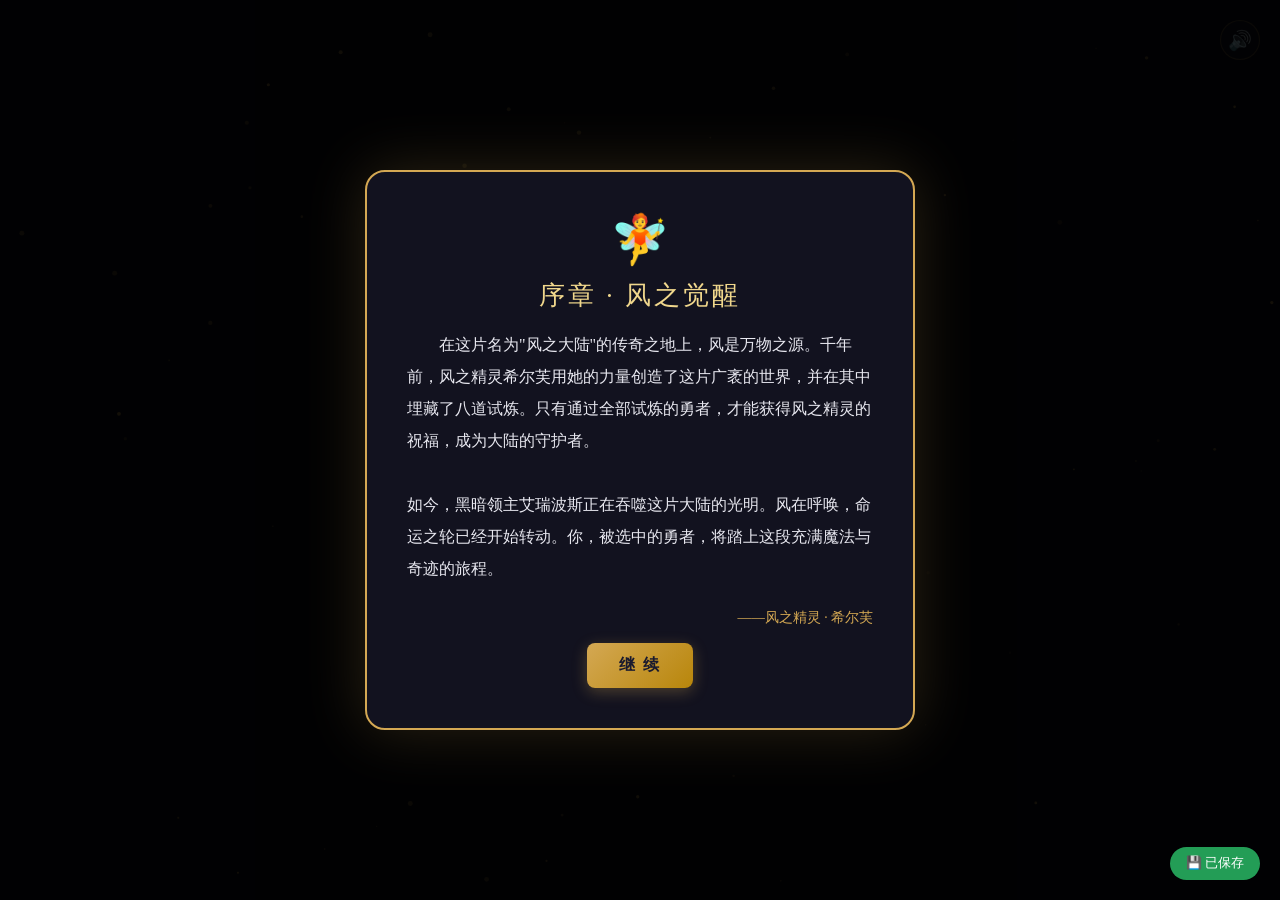
<file: games/one-line-drawing/one-line-drawing.html>
<!DOCTYPE html>
<html lang="zh-CN">
<head>
<meta charset="UTF-8">
<meta name="viewport" content="width=device-width, initial-scale=1.0">
<title>风狂一笔画</title>
<style>
  :root {
    --bg: #0a0a12;
    --panel: #12121f;
    --gold: #d4a853;
    --gold-light: #f0d78c;
    --text: #c8c8d4;
    --text-light: #e8e8f0;
    --red: #c0392b;
    --green: #27ae60;
    --blue-magic: #5b7fef;
    --purple: #7c3aed;
    --cyan: #22d3ee;
  }
  * { margin: 0; padding: 0; box-sizing: border-box; }
  body {
    font-family: 'STSong','SimSun','Songti SC','Microsoft YaHei',serif;
    background: var(--bg);
    color: var(--text);
    min-height: 100vh;
    overflow-x: hidden;
    cursor: default;
    user-select: none;
  }
  #particles { position: fixed; top: 0; left: 0; width: 100%; height: 100%; pointer-events: none; z-index: 0; }
  #app { position: relative; z-index: 1; max-width: 900px; margin: 0 auto; padding: 20px; min-height: 100vh; display: flex; flex-direction: column; align-items: center; }
  .game-title { font-size: 3.2rem; font-weight: 900; background: linear-gradient(135deg, #f0d78c, #d4a853, #b8860b); -webkit-background-clip: text; -webkit-text-fill-color: transparent; background-clip: text; margin: 20px 0 5px; text-align: center; animation: titleGlow 2s ease-in-out infinite alternate; }
  @keyframes titleGlow { 0% { filter: drop-shadow(0 0 8px rgba(212,168,83,0.3)); } 100% { filter: drop-shadow(0 0 20px rgba(240,215,140,0.6)); } }
  .game-subtitle { font-size: 1.1rem; color: var(--gold); letter-spacing: 6px; margin-bottom: 30px; }
  .panel { background: var(--panel); border: 1px solid rgba(212,168,83,0.2); border-radius: 16px; padding: 30px; width: 100%; box-shadow: 0 8px 32px rgba(0,0,0,0.4); margin-bottom: 20px; }
  .btn { font-family: inherit; padding: 12px 32px; border: none; border-radius: 8px; font-size: 1rem; cursor: pointer; transition: all 0.3s; letter-spacing: 2px; position: relative; overflow: hidden; }
  .btn:active { transform: scale(0.96); }
  .btn-gold { background: linear-gradient(135deg, #d4a853, #b8860b); color: #1a1a2e; font-weight: 700; box-shadow: 0 4px 15px rgba(212,168,83,0.3); }
  .btn-gold:hover { transform: translateY(-2px); box-shadow: 0 6px 25px rgba(212,168,83,0.5); }
  .btn-magic { background: linear-gradient(135deg, #5b7fef, #7c3aed); color: #fff; font-weight: 700; box-shadow: 0 4px 15px rgba(91,127,239,0.3); }
  .btn-magic:hover { transform: translateY(-2px); box-shadow: 0 6px 25px rgba(91,127,239,0.5); }
  .btn-danger { background: linear-gradient(135deg, #c0392b, #e74c3c); color: #fff; font-weight: 700; }
  .btn-danger:hover { transform: translateY(-2px); }
  .btn-sm { padding: 8px 20px; font-size: 0.85rem; letter-spacing: 1px; }

  .layer-grid { display: grid; grid-template-columns: repeat(4, 1fr); gap: 16px; width: 100%; }
  @media (max-width: 700px) { .layer-grid { grid-template-columns: repeat(2, 1fr); } }
  .layer-card { background: linear-gradient(135deg, rgba(20,20,40,0.9), rgba(30,30,60,0.9)); border: 2px solid rgba(212,168,83,0.15); border-radius: 16px; padding: 20px 12px; text-align: center; cursor: pointer; transition: all 0.3s; position: relative; overflow: hidden; }
  .layer-card:hover { border-color: var(--gold); transform: translateY(-4px); box-shadow: 0 8px 30px rgba(212,168,83,0.2); }
  .layer-card.locked { opacity: 0.4; cursor: not-allowed; filter: grayscale(60%); }
  .layer-card.locked:hover { border-color: rgba(212,168,83,0.15); transform: none; box-shadow: none; }
  .layer-card.completed { border-color: var(--green) !important; }
  .layer-card .layer-num { font-size: 2.5rem; font-weight: 900; background: linear-gradient(135deg, #f0d78c, #b8860b); -webkit-background-clip: text; -webkit-text-fill-color: transparent; background-clip: text; }
  .layer-card.completed .layer-num { background: linear-gradient(135deg, #27ae60, #2ecc71); -webkit-background-clip: text; -webkit-text-fill-color: transparent; background-clip: text; }
  .layer-card .layer-name { font-size: 0.9rem; color: var(--text); margin-top: 4px; letter-spacing: 2px; }
  .layer-card .layer-icon { font-size: 2rem; margin-bottom: 4px; }
  .layer-card .complete-badge { position: absolute; top: 8px; right: 8px; color: var(--green); font-size: 1.2rem; }

  .level-select { display: flex; gap: 16px; justify-content: center; flex-wrap: wrap; margin: 20px 0; }
  .level-btn { width: 110px; height: 110px; border-radius: 16px; border: 2px solid rgba(212,168,83,0.2); background: rgba(20,20,40,0.8); display: flex; flex-direction: column; align-items: center; justify-content: center; cursor: pointer; transition: all 0.3s; color: var(--text); }
  .level-btn:hover { border-color: var(--gold); box-shadow: 0 4px 20px rgba(212,168,83,0.2); transform: translateY(-2px); }
  .level-btn.completed { border-color: var(--green); }
  .level-btn.locked { opacity: 0.4; cursor: not-allowed; }
  .level-btn .lvl-type { font-size: 0.65rem; color: var(--cyan); letter-spacing: 1px; margin-top: 2px; }
  .level-btn .lvl-num { font-size: 1.5rem; font-weight: 900; }
  .level-btn .lvl-name { font-size: 0.7rem; letter-spacing: 1px; }
  .level-btn.puzzle-type { border-color: rgba(91,127,239,0.3); }
  .level-btn.puzzle-type:hover { border-color: var(--blue-magic); }

  .story-overlay { position: fixed; top: 0; left: 0; width: 100%; height: 100%; background: rgba(0,0,0,0.85); z-index: 100; display: flex; align-items: center; justify-content: center; animation: fadeIn 0.5s; }
  @keyframes fadeIn { from { opacity: 0; } to { opacity: 1; } }
  .story-box { background: var(--panel); border: 2px solid var(--gold); border-radius: 20px; padding: 40px; max-width: 550px; width: 90%; text-align: center; box-shadow: 0 0 60px rgba(212,168,83,0.2); animation: slideUp 0.5s; }
  @keyframes slideUp { from { transform: translateY(30px); opacity: 0; } to { transform: translateY(0); opacity: 1; } }
  .story-box .story-icon { font-size: 3rem; margin-bottom: 10px; }
  .story-box .story-title { font-size: 1.6rem; color: var(--gold-light); margin-bottom: 16px; letter-spacing: 3px; }
  .story-box .story-text { font-size: 1rem; line-height: 2; color: var(--text-light); margin-bottom: 24px; text-align: left; text-indent: 2em; }
  .story-box .story-speaker { font-size: 0.85rem; color: var(--gold); text-align: right; margin-bottom: 16px; }

  .game-canvas-wrap { position: relative; width: 100%; display: flex; justify-content: center; margin: 10px 0; }
  #gameCanvas { border-radius: 12px; background: rgba(10,10,20,0.6); border: 1px solid rgba(212,168,83,0.15); cursor: pointer; max-width: 100%; height: auto; }
  .game-info { display: flex; justify-content: space-between; align-items: center; flex-wrap: wrap; gap: 12px; margin-bottom: 12px; width: 100%; }
  .hearts { color: #e74c3c; font-size: 1.3rem; letter-spacing: 4px; }
  .progress-dots { display: flex; gap: 6px; }
  .progress-dot { width: 10px; height: 10px; border-radius: 50%; background: rgba(212,168,83,0.3); }
  .progress-dot.done { background: var(--green); }
  .progress-dot.current { background: var(--gold); animation: pulse 1s infinite; }
  @keyframes pulse { 0%,100% { transform: scale(1); } 50% { transform: scale(1.4); } }
  .path-hint { display: flex; gap: 8px; align-items: center; flex-wrap: wrap; justify-content: center; margin: 8px 0; }
  .path-step { background: rgba(212,168,83,0.15); border: 1px solid rgba(212,168,83,0.3); border-radius: 50%; width: 30px; height: 30px; display: flex; align-items: center; justify-content: center; font-size: 0.8rem; font-weight: 700; color: var(--gold); }
  .path-step.active { background: var(--gold); color: #1a1a2e; }
  .path-arrow { color: var(--gold); }

  .modal-overlay { position: fixed; top: 0; left: 0; width: 100%; height: 100%; background: rgba(0,0,0,0.8); z-index: 200; display: flex; align-items: center; justify-content: center; }
  .modal-box { background: var(--panel); border: 2px solid var(--gold); border-radius: 20px; padding: 36px; max-width: 450px; width: 90%; text-align: center; }
  .modal-box h3 { font-size: 1.5rem; color: var(--gold-light); margin-bottom: 16px; }
  .modal-box p { line-height: 1.8; margin-bottom: 20px; }

  .top-nav { width: 100%; display: flex; justify-content: space-between; align-items: center; margin-bottom: 10px; }
  .back-btn { background: none; border: 1px solid rgba(212,168,83,0.3); color: var(--gold); padding: 6px 16px; border-radius: 20px; cursor: pointer; font-family: inherit; font-size: 0.85rem; transition: all 0.3s; }
  .back-btn:hover { background: rgba(212,168,83,0.1); }

  .victory-sparkle { position: fixed; pointer-events: none; z-index: 300; animation: sparkleBurst 1.2s ease-out forwards; font-size: 2rem; }
  @keyframes sparkleBurst { 0% { transform: translate(0,0) scale(1); opacity: 1; } 100% { transform: translate(var(--dx), var(--dy)) scale(0); opacity: 0; } }

  /* 通关动画层 */
  #clearAnimOverlay { position: fixed; top: 0; left: 0; width: 100%; height: 100%; z-index: 250; display: flex; align-items: center; justify-content: center; pointer-events: none; }
  .clear-anim-container { text-align: center; }
  .clear-anim-title { font-size: 2rem; color: var(--gold-light); font-weight: 900; margin-bottom: 10px; opacity: 0; animation: clearTitleIn 0.8s ease-out 0.2s forwards; }
  @keyframes clearTitleIn { 0% { opacity: 0; transform: translateY(-30px) scale(0.8); } 100% { opacity: 1; transform: translateY(0) scale(1); } }
  .clear-anim-name { font-size: 1.2rem; color: var(--cyan); opacity: 0; animation: clearTitleIn 0.8s ease-out 0.5s forwards; }
  .clear-anim-ring { width: 200px; height: 200px; border: 3px solid var(--gold); border-radius: 50%; margin: 20px auto; position: relative; opacity: 0; animation: clearRingIn 0.6s ease-out 0.3s forwards; }
  @keyframes clearRingIn { 0% { opacity: 0; transform: scale(0); } 60% { opacity: 1; transform: scale(1.1); } 100% { opacity: 1; transform: scale(1); } }
  .clear-anim-ring::before { content: ''; position: absolute; top: -10px; left: -10px; right: -10px; bottom: -10px; border: 1px solid rgba(240,215,140,0.4); border-radius: 50%; animation: ringPulse 1.5s ease-in-out 0.6s infinite; }
  .clear-anim-ring::after { content: ''; position: absolute; top: -20px; left: -20px; right: -20px; bottom: -20px; border: 1px solid rgba(240,215,140,0.2); border-radius: 50%; animation: ringPulse 1.5s ease-in-out 0.9s infinite; }
  @keyframes ringPulse { 0%,100% { transform: scale(1); opacity: 0.6; } 50% { transform: scale(1.05); opacity: 1; } }
  .clear-anim-seal { position: absolute; top: 50%; left: 50%; transform: translate(-50%,-50%); font-size: 3rem; opacity: 0; animation: sealAppear 0.6s ease-out 0.8s forwards; }
  @keyframes sealAppear { 0% { opacity: 0; transform: translate(-50%,-50%) rotate(-180deg) scale(0); } 100% { opacity: 1; transform: translate(-50%,-50%) rotate(0deg) scale(1); } }

  /* 保存提示 */
  #saveIndicator { position: fixed; bottom: 20px; right: 20px; background: rgba(39,174,96,0.9); color: #fff; padding: 8px 16px; border-radius: 20px; font-size: 0.8rem; z-index: 400; opacity: 0; transition: opacity 0.3s; pointer-events: none; }
  #saveIndicator.show { opacity: 1; }
  
  /* 音效开关 */
  .sound-toggle { position: fixed; top: 20px; right: 20px; z-index: 50; background: rgba(18,18,31,0.8); border: 1px solid rgba(212,168,83,0.3); color: var(--gold); width: 40px; height: 40px; border-radius: 50%; cursor: pointer; font-size: 1.2rem; display: flex; align-items: center; justify-content: center; transition: all 0.3s; }
  .sound-toggle:hover { border-color: var(--gold); box-shadow: 0 0 15px rgba(212,168,83,0.3); }
  .sound-toggle.muted { opacity: 0.5; }

  /* 拼图游戏 */
  .puzzle-container { width: 100%; display: flex; flex-direction: column; align-items: center; gap: 16px; }
  .puzzle-grid { display: grid; gap: 4px; justify-content: center; }
  .puzzle-tile { aspect-ratio: 1; border-radius: 8px; cursor: pointer; transition: all 0.2s; display: flex; align-items: center; justify-content: center; font-size: 1.5rem; font-weight: 700; }
  .puzzle-tile.empty { background: rgba(255,255,255,0.03); cursor: default; }
  .puzzle-tile:hover:not(.empty):not(.matched) { transform: scale(1.05); }

  /* 记忆翻牌 */
  .memory-card { aspect-ratio: 1; border-radius: 8px; cursor: pointer; transition: all 0.3s; display: flex; align-items: center; justify-content: center; font-size: 2rem; perspective: 600px; }
  .memory-card .inner { width: 100%; height: 100%; transition: transform 0.4s; transform-style: preserve-3d; position: relative; }
  .memory-card.flipped .inner { transform: rotateY(180deg); }
  .memory-card .front, .memory-card .back { position: absolute; width: 100%; height: 100%; backface-visibility: hidden; border-radius: 8px; display: flex; align-items: center; justify-content: center; }
  .memory-card .front { background: linear-gradient(135deg, #5b7fef, #7c3aed); color: #fff; font-size: 1.5rem; }
  .memory-card .back { background: linear-gradient(135deg, rgba(20,20,40,0.9), rgba(30,30,60,0.9)); border: 2px solid rgba(212,168,83,0.4); transform: rotateY(180deg); }
  .memory-card.matched { opacity: 0.5; cursor: default; pointer-events: none; }

  /* 颜色匹配 */
  .color-target { width: 80px; height: 80px; border-radius: 50%; margin: 10px auto; border: 3px solid rgba(255,255,255,0.2); }
  .color-slider-group { display: flex; gap: 10px; align-items: center; margin: 6px 0; }
  .color-slider-group label { width: 20px; color: var(--text); font-weight: 700; }
  .color-slider-group input[type="range"] { flex: 1; accent-color: var(--gold); }

  /* 迷宫 */
  .maze-cell { aspect-ratio: 1; border-radius: 2px; transition: all 0.1s; }
  .maze-cell.wall { background: rgba(91,127,239,0.4); }
  .maze-cell.path { background: rgba(212,168,83,0.3); }
  .maze-cell.start { background: var(--green); }
  .maze-cell.end { background: var(--gold); }
  .maze-cell.player { background: var(--cyan); animation: pulse 0.8s infinite; }

  /* 图案序列 */
  .sequence-display { display: flex; gap: 12px; justify-content: center; margin: 16px 0; }
  .sequence-item { font-size: 2.5rem; animation: seqPop 0.3s ease-out; }
  @keyframes seqPop { 0% { transform: scale(1.5); opacity: 0.5; } 100% { transform: scale(1); opacity: 1; } }
  .pattern-buttons { display: grid; grid-template-columns: repeat(3, 1fr); gap: 8px; }
  .pattern-btn { padding: 16px; font-size: 2rem; border-radius: 12px; cursor: pointer; background: rgba(20,20,40,0.8); border: 2px solid rgba(212,168,83,0.2); transition: all 0.2s; }
  .pattern-btn:hover { border-color: var(--gold); background: rgba(212,168,83,0.1); }
  .pattern-btn.wrong { animation: shake 0.4s; border-color: #e74c3c; }
  @keyframes shake { 0%,100% { transform: translateX(0); } 25% { transform: translateX(-8px); } 75% { transform: translateX(8px); } }

  .hidden { display: none !important; }

  @media (max-width: 500px) {
    .game-title { font-size: 2rem; }
    .panel { padding: 16px; }
    .layer-card { padding: 14px 8px; }
    .layer-card .layer-num { font-size: 1.8rem; }
    .level-btn { width: 90px; height: 90px; }
    .story-box { padding: 24px; }
    .story-box .story-title { font-size: 1.2rem; }
    .btn { padding: 10px 20px; font-size: 0.85rem; }
    .clear-anim-ring { width: 140px; height: 140px; }
  }
</style>
</head>
<body>
<canvas id="particles"></canvas>
<button class="sound-toggle" id="soundToggle" title="音效开关">🔊</button>
<div id="saveIndicator">💾 已保存</div>
<div id="app"></div>
<div id="storyOverlay" class="story-overlay hidden"></div>
<div id="clearAnimOverlay"></div>
<div id="modalOverlay" class="modal-overlay hidden"><div class="modal-box" id="modalBox"></div></div>

<script>
// ============================================================
// 音效系统 (Web Audio API)
// ============================================================
const AudioFX = (() => {
  let ctx = null;
  let muted = false;
  
  function getCtx() {
    if (!ctx) {
      try { ctx = new (window.AudioContext || window.webkitAudioContext)(); } catch(e) {}
    }
    if (ctx && ctx.state === 'suspended') ctx.resume();
    return ctx;
  }

  function play(freq, type, duration, vol = 0.15, ramp = true) {
    if (muted) return;
    const c = getCtx();
    if (!c) return;
    const osc = c.createOscillator();
    const gain = c.createGain();
    osc.type = type;
    osc.frequency.setValueAtTime(freq, c.currentTime);
    gain.gain.setValueAtTime(vol, c.currentTime);
    if (ramp) gain.gain.exponentialRampToValueAtTime(0.001, c.currentTime + duration);
    else gain.gain.setValueAtTime(0, c.currentTime + duration);
    osc.connect(gain);
    gain.connect(c.destination);
    osc.start(c.currentTime);
    osc.stop(c.currentTime + duration);
  }

  function playMelody(notes) {
    if (muted) return;
    const c = getCtx();
    if (!c) return;
    let t = c.currentTime;
    notes.forEach(([freq, dur, vol = 0.12]) => {
      const osc = c.createOscillator();
      const gain = c.createGain();
      osc.type = 'sine';
      osc.frequency.setValueAtTime(freq, t);
      gain.gain.setValueAtTime(vol, t);
      gain.gain.exponentialRampToValueAtTime(0.001, t + dur);
      osc.connect(gain);
      gain.connect(c.destination);
      osc.start(t);
      osc.stop(t + dur);
      t += dur;
    });
  }

  return {
    muted: () => muted,
    toggle() { muted = !muted; return muted; },
    init() { getCtx(); },
    click() { play(800, 'sine', 0.08, 0.1); },
    pathWalk(step) {
      const baseFreq = 300 + step * 50;
      play(baseFreq, 'sine', 0.12, 0.1);
      setTimeout(() => play(baseFreq * 1.5, 'sine', 0.08, 0.06), 60);
    },
    error() { play(150, 'square', 0.2, 0.08); },
    levelClear() {
      playMelody([
        [523, 0.1], [659, 0.1], [784, 0.1], [1047, 0.2],
        [784, 0.1], [1047, 0.3]
      ]);
    },
    layerClear() {
      playMelody([
        [523, 0.12], [659, 0.12], [784, 0.12], [1047, 0.15],
        [1319, 0.12], [1568, 0.15], [1047, 0.1], [1319, 0.1], [1568, 0.4]
      ]);
    },
    fail() {
      playMelody([
        [400, 0.15], [350, 0.15], [300, 0.2], [200, 0.3]
      ]);
    },
    storyOpen() { play(600, 'sine', 0.5, 0.06); },
    buttonHover() { play(1000, 'sine', 0.05, 0.04); },
    magicActivate() {
      playMelody([
        [440, 0.08], [554, 0.08], [659, 0.08], [880, 0.08],
        [1109, 0.08], [1319, 0.08], [1760, 0.2]
      ]);
    },
    puzzleClick() { play(600, 'sine', 0.1, 0.08); },
    puzzleMatch() { playMelody([[523, 0.1], [659, 0.1], [784, 0.15]]); },
    puzzleWrong() { play(200, 'triangle', 0.3, 0.08); }
  };
})();

// 音效按钮
const soundToggle = document.getElementById('soundToggle');
soundToggle.addEventListener('click', () => {
  AudioFX.init();
  const muted = AudioFX.toggle();
  soundToggle.textContent = muted ? '🔇' : '🔊';
  soundToggle.classList.toggle('muted', muted);
});

// ============================================================
// 保存指示器
// ============================================================
const saveIndicator = document.getElementById('saveIndicator');
let saveTimeout;
function showSaveIndicator() {
  saveIndicator.classList.add('show');
  clearTimeout(saveTimeout);
  saveTimeout = setTimeout(() => saveIndicator.classList.remove('show'), 1500);
}

// ============================================================
// 语音系统 (Web Speech API)
// ============================================================
const VoiceSystem = (() => {
  let enabled = true;
  let speaking = false;

  function speak(text, rate = 0.9) {
    if (!enabled || speaking || !window.speechSynthesis) return;
    try {
      speaking = true;
      const utter = new SpeechSynthesisUtterance(text);
      utter.lang = 'zh-CN';
      utter.rate = rate;
      utter.pitch = 1;
      utter.volume = 0.7;
      utter.onend = () => { speaking = false; };
      utter.onerror = () => { speaking = false; };
      speechSynthesis.speak(utter);
    } catch(e) { speaking = false; }
  }

  function stop() {
    if (window.speechSynthesis) {
      speechSynthesis.cancel();
      speaking = false;
    }
  }

  return {
    speak, stop,
    toggle() { enabled = !enabled; return enabled; },
    get enabled() { return enabled; }
  };
})();

// ============================================================
// 粒子背景
// ============================================================
(function() {
  const c = document.getElementById('particles');
  const ctx = c.getContext('2d');
  let pts = [];
  function rs() { c.width = window.innerWidth; c.height = window.innerHeight; }
  rs(); window.addEventListener('resize', rs);
  class P {
    constructor() { this.reset(); this.y = Math.random() * c.height; }
    reset() { this.x = Math.random() * c.width; this.y = -10; this.s = Math.random() * 2 + 0.5; this.sp = Math.random() * 0.4 + 0.1; this.op = Math.random() * 0.5 + 0.1; this.dft = Math.random() * 0.3 - 0.15; }
    up() { this.y += this.sp; this.x += this.dft; if (this.y > c.height + 10) this.reset(); if (this.x < -10) this.x = c.width + 10; if (this.x > c.width + 10) this.x = -10; }
    draw() { ctx.beginPath(); ctx.arc(this.x, this.y, this.s, 0, Math.PI * 2); ctx.fillStyle = `rgba(212,168,83,${this.op})`; ctx.fill(); }
  }
  for (let i = 0; i < 80; i++) pts.push(new P());
  (function anim() { ctx.clearRect(0, 0, c.width, c.height); pts.forEach(p => { p.up(); p.draw(); }); requestAnimationFrame(anim); })();
})();

// ============================================================
// 8个独特一笔画结构（使用Hierholzer算法生成，确保欧拉图）
// ============================================================
const UNIQUE_GRAPHS = [
  // 图1: K5 完全图 (5节点, 10边) - 欧拉图（所有节点度数=4，偶数）
  { nodes:5, edges:[[0,1],[0,2],[0,3],[0,4],[1,2],[1,3],[1,4],[2,3],[2,4],[3,4]], solution:[0,1,2,0,3,1,4,2,3,4,0] },
  // 图2: 6节点环+跳1弦 (12边) - 每个节点度数=4
  { nodes:6, edges:[[0,1],[1,2],[2,3],[3,4],[4,5],[5,0],[0,2],[2,4],[4,0],[1,3],[3,5],[5,1]], solution:[0,1,2,3,4,5,3,1,5,0,2,4,0] },
  // 图3: 7节点环+跳1弦+直径 (15边) - 节点0,3度数=5(奇)，其余度数=4(偶) → 2个奇度，欧拉路径存在
  { nodes:7, edges:[[0,1],[1,2],[2,3],[3,4],[4,5],[5,6],[6,0],[0,2],[2,4],[4,6],[6,1],[1,3],[3,5],[5,0],[0,3]], solution:[0,1,2,3,4,5,6,0,2,4,6,1,3,5,0,3] },
  // 图4: 8节点环+跳1弦 (16边) - 所有节点度数=4
  { nodes:8, edges:[[0,1],[1,2],[2,3],[3,4],[4,5],[5,6],[6,7],[7,0],[0,2],[2,4],[4,6],[6,0],[1,3],[3,5],[5,7],[7,1]], solution:[0,1,2,3,4,5,6,7,5,3,1,7,0,2,4,6,0] },
  // 图5: 5节点不完全图 (9边) - 节点0,4度数=3(奇)，其余=4(偶) → 2个奇度
  { nodes:5, edges:[[0,1],[0,2],[0,3],[0,4],[1,2],[1,3],[2,3],[2,4],[3,4]], solution:[1,0,2,1,3,0,4,2,3,4] },
  // 图6: 6节点环+弦+直径 (13边) - 节点0,3度数=5(奇)，其余=4(偶) → 2个奇度
  { nodes:6, edges:[[0,1],[1,2],[2,3],[3,4],[4,5],[5,0],[0,2],[2,4],[4,0],[1,3],[3,5],[5,1],[0,3]], solution:[0,1,2,3,4,5,0,2,4,0,3,1,5,3] },
  // 图7: 7节点环+跳1弦 (14边) - 所有节点度数=4
  { nodes:7, edges:[[0,1],[1,2],[2,3],[3,4],[4,5],[5,6],[6,0],[0,2],[2,4],[4,6],[6,1],[1,3],[3,5],[5,0]], solution:[0,1,2,3,4,5,6,0,2,4,6,1,3,5,0] },
  // 图8: 8节点环+跳1弦+直径 (17边) - 节点0,4度数=5(奇)，其余=4(偶) → 2个奇度
  { nodes:8, edges:[[0,1],[1,2],[2,3],[3,4],[4,5],[5,6],[6,7],[7,0],[0,2],[2,4],[4,6],[6,0],[1,3],[3,5],[5,7],[7,1],[0,4]], solution:[0,1,2,3,4,5,6,7,5,3,1,7,0,2,4,6,0,4] }
];

// ============================================================
// 解谜小游戏类型
// ============================================================
const PuzzleGames = {
  // 类型1: 记忆翻牌（无限尝试）
  memoryMatch: {
    name: '记忆翻牌',
    icon: '🃏',
    init(container, onComplete, onFail) {
      const emojis = ['⭐','🌙','🔥','💎','🍀','⚡','🦋','🌸'];
      const pairs = [...emojis, ...emojis];
      // Fisher-Yates shuffle
      for (let i = pairs.length - 1; i > 0; i--) {
        const j = Math.floor(Math.random() * (i + 1));
        [pairs[i], pairs[j]] = [pairs[j], pairs[i]];
      }
      let flipped = [];
      let matched = 0;
      let locked = false;

      container.innerHTML = `
        <div class="puzzle-container">
          <p style="color:var(--cyan);">翻牌找到所有配对 · 无限尝试</p>
          <div class="puzzle-grid" style="grid-template-columns:repeat(4,70px);" id="memGrid"></div>
        </div>`;

      const grid = container.querySelector('#memGrid');
      pairs.forEach((emoji, idx) => {
        const card = document.createElement('div');
        card.className = 'memory-card';
        card.dataset.emoji = emoji;
        card.dataset.idx = idx;
        card.innerHTML = `<div class="inner"><div class="front">?</div><div class="back">${emoji}</div></div>`;
        card.addEventListener('click', () => {
          if (locked || card.classList.contains('flipped') || card.classList.contains('matched')) return;
          AudioFX.puzzleClick();
          card.classList.add('flipped');
          flipped.push(card);
          if (flipped.length === 2) {
            locked = true;
            if (flipped[0].dataset.emoji === flipped[1].dataset.emoji) {
              AudioFX.puzzleMatch();
              flipped.forEach(c => c.classList.add('matched'));
              matched += 2;
              flipped = [];
              locked = false;
              if (matched === pairs.length) {
                setTimeout(() => onComplete(), 400);
              }
            } else {
              AudioFX.puzzleWrong();
              setTimeout(() => {
                flipped.forEach(c => c.classList.remove('flipped'));
                flipped = [];
                locked = false;
              }, 600);
            }
          }
        });
        grid.appendChild(card);
      });
    }
  },

  // 类型2: 滑动拼图（无限尝试）
  slidingPuzzle: {
    name: '滑动拼图',
    icon: '🧩',
    init(container, onComplete, onFail) {
      // Create solvable 3x3 puzzle
      const tiles = [1,2,3,4,5,6,7,8,0]; // 0 = empty
      // Shuffle by making random moves from solved state (guarantees solvability)
      let emptyIdx = 8;
      for (let m = 0; m < 100; m++) {
        const moves = [];
        const row = Math.floor(emptyIdx / 3), col = emptyIdx % 3;
        if (row > 0) moves.push(emptyIdx - 3);
        if (row < 2) moves.push(emptyIdx + 3);
        if (col > 0) moves.push(emptyIdx - 1);
        if (col < 2) moves.push(emptyIdx + 1);
        const swap = moves[Math.floor(Math.random() * moves.length)];
        [tiles[emptyIdx], tiles[swap]] = [tiles[swap], tiles[emptyIdx]];
        emptyIdx = swap;
      }
      let moves = 0;

      container.innerHTML = `
        <div class="puzzle-container">
          <p style="color:var(--cyan);">将数字按顺序排列 · 已走 <span id="slideMoves">0</span> 步</p>
          <div class="puzzle-grid" style="grid-template-columns:repeat(3,70px);" id="slideGrid"></div>
          <button class="btn btn-sm btn-magic" id="slideRetry" style="margin-top:10px;">🔄 打乱重来</button>
        </div>`;

      const grid = container.querySelector('#slideGrid');
      function render() {
        grid.innerHTML = '';
        tiles.forEach((t, i) => {
          const tile = document.createElement('div');
          tile.className = 'puzzle-tile' + (t === 0 ? ' empty' : '');
          tile.style.background = t === 0 ? 'transparent' : 'linear-gradient(135deg, #5b7fef, #7c3aed)';
          tile.textContent = t === 0 ? '' : t;
          if (t !== 0) {
            tile.addEventListener('click', () => {
              const ei = tiles.indexOf(0);
              const row = Math.floor(ei / 3), col = ei % 3;
              const tiRow = Math.floor(i / 3), tiCol = i % 3;
              if (Math.abs(row - tiRow) + Math.abs(col - tiCol) === 1) {
                AudioFX.puzzleClick();
                [tiles[i], tiles[ei]] = [tiles[ei], tiles[i]];
                moves++;
                container.querySelector('#slideMoves').textContent = moves;
                render();
                if (tiles.join(',') === '1,2,3,4,5,6,7,8,0') {
                  setTimeout(() => onComplete(), 300);
                }
              }
            });
          }
          grid.appendChild(tile);
        });
      }
      render();
      
      document.getElementById('slideRetry').addEventListener('click', () => {
        AudioFX.puzzleClick();
        // Reshuffle
        let ei = tiles.indexOf(0);
        for (let m = 0; m < 100; m++) {
          const moves2 = [];
          const row = Math.floor(ei / 3), col = ei % 3;
          if (row > 0) moves2.push(ei - 3);
          if (row < 2) moves2.push(ei + 3);
          if (col > 0) moves2.push(ei - 1);
          if (col < 2) moves2.push(ei + 1);
          const swap = moves2[Math.floor(Math.random() * moves2.length)];
          [tiles[ei], tiles[swap]] = [tiles[swap], tiles[ei]];
          ei = swap;
        }
        moves = 0;
        container.querySelector('#slideMoves').textContent = '0';
        render();
      });
    }
  },

  // 类型3: 颜色匹配（无限尝试）
  colorMatch: {
    name: '色彩调和',
    icon: '🎨',
    init(container, onComplete, onFail) {
      const targetR = Math.floor(Math.random() * 200) + 30;
      const targetG = Math.floor(Math.random() * 200) + 30;
      const targetB = Math.floor(Math.random() * 200) + 30;

      container.innerHTML = `
        <div class="puzzle-container">
          <p style="color:var(--cyan);">调配出目标颜色 · 无限尝试</p>
          <div class="color-target" id="colTarget" style="background:rgb(${targetR},${targetG},${targetB});"></div>
          <div style="margin:10px 0;">
            <div class="color-slider-group"><label>R</label><input type="range" id="sliderR" min="0" max="255" value="128"></div>
            <div class="color-slider-group"><label>G</label><input type="range" id="sliderG" min="0" max="255" value="128"></div>
            <div class="color-slider-group"><label>B</label><input type="range" id="sliderB" min="0" max="255" value="128"></div>
          </div>
          <div style="width:80px;height:80px;border-radius:50%;margin:10px auto;border:3px solid rgba(255,255,255,0.2);" id="colPreview"></div>
          <button class="btn btn-gold btn-sm" id="colSubmit">确认调配</button>
        </div>`;

      function updatePreview() {
        const r = +document.getElementById('sliderR').value;
        const g = +document.getElementById('sliderG').value;
        const b = +document.getElementById('sliderB').value;
        document.getElementById('colPreview').style.background = `rgb(${r},${g},${b})`;
      }
      ['sliderR','sliderG','sliderB'].forEach(id => {
        document.getElementById(id).addEventListener('input', updatePreview);
      });
      updatePreview();

      document.getElementById('colSubmit').addEventListener('click', () => {
        const r = +document.getElementById('sliderR').value;
        const g = +document.getElementById('sliderG').value;
        const b = +document.getElementById('sliderB').value;
        const diff = Math.abs(r - targetR) + Math.abs(g - targetG) + Math.abs(b - targetB);
        if (diff < 40) {
          AudioFX.puzzleMatch();
          onComplete();
        } else {
          AudioFX.puzzleWrong();
          // 无限尝试，给出提示
          const hint = [];
          if (Math.abs(r - targetR) > 30) hint.push('红色' + (r < targetR ? '太暗' : '太亮'));
          if (Math.abs(g - targetG) > 30) hint.push('绿色' + (g < targetG ? '太暗' : '太亮'));
          if (Math.abs(b - targetB) > 30) hint.push('蓝色' + (b < targetB ? '太暗' : '太亮'));
          const el = container.querySelector('#colSubmit');
          el.textContent = hint.length ? '❌ ' + hint.join('，') : '❌ 接近了，再试试！';
          el.style.background = 'linear-gradient(135deg, #e74c3c, #c0392b)';
          setTimeout(() => {
            el.textContent = '确认调配';
            el.style.background = '';
          }, 1500);
        }
      });
    }
  },

  // 类型4: 迷宫（无限尝试）
  mazeRunner: {
    name: '迷宫逃脱',
    icon: '🏃',
    init(container, onComplete, onFail) {
      const size = 7;
      // Simple maze generation using recursive backtracking
      const maze = Array(size).fill(null).map(() => Array(size).fill(1));
      function carve(x, y) {
        maze[y][x] = 0;
        const dirs = [[0,-2],[2,0],[0,2],[-2,0]];
        // Shuffle
        for (let i = dirs.length - 1; i > 0; i--) {
          const j = Math.floor(Math.random() * (i + 1));
          [dirs[i], dirs[j]] = [dirs[j], dirs[i]];
        }
        for (const [dx, dy] of dirs) {
          const nx = x + dx, ny = y + dy;
          if (nx > 0 && nx < size - 1 && ny > 0 && ny < size - 1 && maze[ny][nx] === 1) {
            maze[y + dy/2][x + dx/2] = 0;
            carve(nx, ny);
          }
        }
      }
      carve(1, 1);
      maze[1][1] = 2; // start
      maze[size-2][size-2] = 3; // end
      let px = 1, py = 1;
      let steps = 0;

      container.innerHTML = `
        <div class="puzzle-container">
          <p style="color:var(--cyan);">用方向键或点击移动 · 已走 <span id="mazeSteps">0</span> 步</p>
          <div class="puzzle-grid" style="grid-template-columns:repeat(${size},40px);" id="mazeGrid"></div>
          <div style="display:flex;gap:4px;margin-top:8px;">
            <button class="btn btn-sm" style="background:rgba(255,255,255,0.1);border:1px solid rgba(255,255,255,0.2);color:#fff;" id="mzUp">↑</button>
          </div>
          <div style="display:flex;gap:4px;">
            <button class="btn btn-sm" style="background:rgba(255,255,255,0.1);border:1px solid rgba(255,255,255,0.2);color:#fff;" id="mzLeft">←</button>
            <button class="btn btn-sm" style="background:rgba(255,255,255,0.1);border:1px solid rgba(255,255,255,0.2);color:#fff;" id="mzDown">↓</button>
            <button class="btn btn-sm" style="background:rgba(255,255,255,0.1);border:1px solid rgba(255,255,255,0.2);color:#fff;" id="mzRight">→</button>
          </div>
          <button class="btn btn-sm btn-magic" id="mzRetry" style="margin-top:8px;">🔄 回到起点</button>
        </div>`;

      const grid = container.querySelector('#mazeGrid');
      function render() {
        grid.innerHTML = '';
        for (let y = 0; y < size; y++) {
          for (let x = 0; x < size; x++) {
            const cell = document.createElement('div');
            cell.className = 'maze-cell';
            if (maze[y][x] === 1) cell.classList.add('wall');
            else if (maze[y][x] === 2) cell.classList.add('start');
            else if (maze[y][x] === 3) cell.classList.add('end');
            if (x === px && y === py && maze[y][x] !== 3) cell.classList.add('player');
            grid.appendChild(cell);
          }
        }
      }

      function move(dx, dy) {
        const nx = px + dx, ny = py + dy;
        if (nx < 0 || nx >= size || ny < 0 || ny >= size || maze[ny][nx] === 1) return;
        AudioFX.puzzleClick();
        px = nx; py = ny;
        steps++;
        container.querySelector('#mazeSteps').textContent = steps;
        render();
        if (maze[ny][nx] === 3) {
          setTimeout(() => onComplete(), 300);
        }
      }

      render();
      document.getElementById('mzUp').addEventListener('click', () => move(0, -1));
      document.getElementById('mzDown').addEventListener('click', () => move(0, 1));
      document.getElementById('mzLeft').addEventListener('click', () => move(-1, 0));
      document.getElementById('mzRight').addEventListener('click', () => move(1, 0));
      document.getElementById('mzRetry').addEventListener('click', () => {
        AudioFX.puzzleClick();
        px = 1; py = 1; steps = 0;
        container.querySelector('#mazeSteps').textContent = '0';
        render();
      });

      // Keyboard controls
      const keyHandler = (e) => {
        switch(e.key) {
          case 'ArrowUp': e.preventDefault(); move(0, -1); break;
          case 'ArrowDown': e.preventDefault(); move(0, 1); break;
          case 'ArrowLeft': e.preventDefault(); move(-1, 0); break;
          case 'ArrowRight': e.preventDefault(); move(1, 0); break;
        }
      };
      document.addEventListener('keydown', keyHandler);
      container._cleanup = () => document.removeEventListener('keydown', keyHandler);
    },
    cleanup(container) { if (container._cleanup) container._cleanup(); }
  },

  // 类型5: 图案序列记忆（无限尝试）
  patternMemory: {
    name: '序列记忆',
    icon: '🧠',
    init(container, onComplete, onFail) {
      const symbols = ['⭐','🌙','🔥','💎','🍀','⚡','🦋','🌸','🎵'];
      const sequence = [];
      const seqLen = 6;
      for (let i = 0; i < seqLen; i++) {
        sequence.push(symbols[Math.floor(Math.random() * symbols.length)]);
      }
      let userIdx = 0;
      let showingSequence = true;

      container.innerHTML = `
        <div class="puzzle-container">
          <p style="color:var(--cyan);">记住图案序列然后复现 · 无限尝试</p>
          <div class="sequence-display" id="seqDisplay">
            ${sequence.map(() => '<span class="sequence-item">❓</span>').join('')}
          </div>
          <div class="pattern-buttons" id="patBtns"></div>
          <p style="color:#888;font-size:0.8rem;" id="patStatus">正在展示序列...</p>
          <button class="btn btn-sm btn-magic hidden" id="patRetry">🔄 再看一遍</button>
        </div>`;

      const btnsDiv = container.querySelector('#patBtns');
      symbols.forEach(s => {
        const btn = document.createElement('button');
        btn.className = 'pattern-btn';
        btn.textContent = s;
        btn.addEventListener('click', () => {
          if (showingSequence) return;
          AudioFX.puzzleClick();
          if (s === sequence[userIdx]) {
            userIdx++;
            const items = container.querySelectorAll('.sequence-item');
            if (items[userIdx - 1]) items[userIdx - 1].textContent = s;
            if (userIdx === seqLen) {
              AudioFX.puzzleMatch();
              setTimeout(() => onComplete(), 400);
            }
          } else {
            AudioFX.puzzleWrong();
            btn.classList.add('wrong');
            setTimeout(() => btn.classList.remove('wrong'), 400);
            // Reset and show sequence again
            userIdx = 0;
            showingSequence = true;
            const items = container.querySelectorAll('.sequence-item');
            items.forEach(item => item.textContent = '❓');
            container.querySelector('#patStatus').textContent = '记错了……再看一遍！';
            setTimeout(() => {
              let si = 0;
              function resh() {
                if (si < seqLen) { items[si].textContent = sequence[si]; si++; setTimeout(resh, 500); }
                else {
                  setTimeout(() => { items.forEach(item => item.textContent = '❓'); showingSequence = false; container.querySelector('#patStatus').textContent = '请按顺序点击图案！'; }, 800);
                }
              }
              resh();
            }, 800);
          }
        });
        btnsDiv.appendChild(btn);
      });

      // Show sequence one by one
      const items = container.querySelectorAll('.sequence-item');
      let showIdx = 0;
      function showNext() {
        if (showIdx < seqLen) {
          items[showIdx].textContent = sequence[showIdx];
          showIdx++;
          setTimeout(showNext, 500);
        } else {
          // Hide after a moment
          setTimeout(() => {
            items.forEach(item => item.textContent = '❓');
            showingSequence = false;
            container.querySelector('#patStatus').textContent = '请按顺序点击图案！';
            container.querySelector('#patRetry').classList.remove('hidden');
          }, 800);
        }
      }
      setTimeout(showNext, 500);

      container.querySelector('#patRetry').addEventListener('click', () => {
        if (showingSequence) return;
        AudioFX.puzzleClick();
        showingSequence = true;
        userIdx = 0;
        const its = container.querySelectorAll('.sequence-item');
        its.forEach(item => item.textContent = '❓');
        container.querySelector('#patStatus').textContent = '正在展示序列...';
        container.querySelector('#patRetry').classList.add('hidden');
        let si2 = 0;
        function resh2() {
          if (si2 < seqLen) { its[si2].textContent = sequence[si2]; si2++; setTimeout(resh2, 500); }
          else {
            setTimeout(() => {
              its.forEach(item => item.textContent = '❓');
              showingSequence = false;
              container.querySelector('#patStatus').textContent = '请按顺序点击图案！';
              container.querySelector('#patRetry').classList.remove('hidden');
            }, 800);
          }
        }
        resh2();
      });
    }
  }
  ,

  // 类型6: 幸运骰子 — 超简单，点击骰子看运气
  luckyDice: {
    name: '幸运骰子',
    icon: '🎲',
    init(container, onComplete, onFail) {
      const targetFace = Math.floor(Math.random() * 6) + 1;
      const faceEmojis = ['','⚀','⚁','⚂','⚃','⚄','⚅'];
      let rolling = false;

      container.innerHTML = `
        <div class="puzzle-container">
          <p style="color:var(--cyan);">掷出 <span style="font-size:1.5rem;">${faceEmojis[targetFace]}</span> 即可过关！</p>
          <div style="font-size:6rem;margin:20px 0;transition:transform 0.1s;cursor:pointer;user-select:none;" id="diceFace">🎲</div>
          <p style="color:#888;font-size:0.85rem;">点击骰子🎲来掷骰</p>
        </div>`;

      const diceEl = container.querySelector('#diceFace');
      diceEl.addEventListener('click', () => {
        if (rolling) return;
        rolling = true;
        AudioFX.puzzleClick();
        // Roll animation
        let count = 0;
        const maxRolls = 8;
        const rollInterval = setInterval(() => {
          const rnd = Math.floor(Math.random() * 6) + 1;
          diceEl.textContent = faceEmojis[rnd];
          diceEl.style.transform = `rotate(${Math.random()*30-15}deg) scale(1.1)`;
          count++;
          if (count >= maxRolls) {
            clearInterval(rollInterval);
            diceEl.style.transform = 'rotate(0deg) scale(1)';
            const result = Math.floor(Math.random() * 6) + 1;
            diceEl.textContent = faceEmojis[result];
            rolling = false;
            if (result === targetFace) {
              AudioFX.puzzleMatch();
              diceEl.style.color = 'var(--green)';
              setTimeout(() => onComplete(), 600);
            } else {
              AudioFX.puzzleWrong();
              diceEl.style.color = '#e74c3c';
              setTimeout(() => { diceEl.style.color = ''; }, 500);
            }
          }
        }, 100);
      });
    }
  },

  // 类型7: 点灯游戏 — 超简单，点亮所有灯
  lightUp: {
    name: '点亮星灯',
    icon: '💡',
    init(container, onComplete, onFail) {
      const totalLights = 5;
      let litCount = 0;

      container.innerHTML = `
        <div class="puzzle-container">
          <p style="color:var(--cyan);">点亮所有 <b>${totalLights}</b> 盏星灯！</p>
          <div style="display:flex;gap:16px;justify-content:center;margin:20px 0;flex-wrap:wrap;" id="lightsRow"></div>
          <p style="color:#888;font-size:0.85rem;">依次点击每盏灯来点亮它们 ✨</p>
        </div>`;

      const row = container.querySelector('#lightsRow');
      const states = Array(totalLights).fill(false);
      
      function render() {
        row.innerHTML = '';
        states.forEach((lit, i) => {
          const lamp = document.createElement('div');
          lamp.style.cssText = `
            width:60px;height:80px;border-radius:50% 50% 30% 30%;
            background:${lit ? 'linear-gradient(180deg, #f0d78c 0%, #d4a853 50%, #b8860b 100%)' : 'linear-gradient(180deg, #333 0%, #1a1a2e 50%, #111 100%)'};
            box-shadow:${lit ? '0 0 30px rgba(240,215,140,0.8), 0 0 60px rgba(212,168,83,0.4)' : '0 4px 8px rgba(0,0,0,0.5)'};
            cursor:pointer;transition:all 0.3s;
            display:flex;align-items:center;justify-content:center;
            font-size:1.5rem;
          `;
          lamp.textContent = lit ? '✨' : '💡';
          lamp.addEventListener('click', () => {
            if (states[i]) return;
            AudioFX.puzzleClick();
            states[i] = true;
            litCount++;
            render();
            if (litCount === totalLights) {
              AudioFX.puzzleMatch();
              setTimeout(() => onComplete(), 400);
            }
          });
          row.appendChild(lamp);
        });
      }
      render();
    }
  },

  // 类型8: 猜数字 — 超简单，1-20猜数字
  guessNumber: {
    name: '数字占卜',
    icon: '🔢',
    init(container, onComplete, onFail) {
      const answer = Math.floor(Math.random() * 20) + 1;
      let attempts = 0;

      container.innerHTML = `
        <div class="puzzle-container">
          <p style="color:var(--cyan);">猜一个 1~20 之间的数字 🔮</p>
          <div style="margin:16px 0;display:flex;gap:8px;justify-content:center;flex-wrap:wrap;" id="guessBtns"></div>
          <p style="color:#888;font-size:0.85rem;min-height:1.5em;" id="guessHint">请选择一个数字</p>
        </div>`;

      const btnsDiv = container.querySelector('#guessBtns');
      const hintEl = container.querySelector('#guessHint');
      
      for (let i = 1; i <= 20; i++) {
        const btn = document.createElement('button');
        btn.className = 'btn btn-sm';
        btn.style.cssText = 'width:42px;height:42px;padding:0;background:rgba(91,127,239,0.2);border:1px solid rgba(91,127,239,0.3);color:var(--text);border-radius:8px;cursor:pointer;font-size:0.85rem;';
        btn.textContent = i;
        btn.addEventListener('click', () => {
          AudioFX.puzzleClick();
          attempts++;
          if (i === answer) {
            AudioFX.puzzleMatch();
            btn.style.background = 'var(--green)';
            btn.style.color = '#fff';
            hintEl.innerHTML = `🎉 猜对了！就是 <b>${answer}</b>（猜了${attempts}次）`;
            // Disable all buttons
            btnsDiv.querySelectorAll('button').forEach(b => b.disabled = true);
            setTimeout(() => onComplete(), 800);
          } else if (i < answer) {
            btn.style.opacity = '0.3';
            btn.disabled = true;
            hintEl.innerHTML = `📈 <b>${i}</b> 太小了，往大猜！`;
          } else {
            btn.style.opacity = '0.3';
            btn.disabled = true;
            hintEl.innerHTML = `📉 <b>${i}</b> 太大了，往小猜！`;
          }
        });
        btnsDiv.appendChild(btn);
      }
    }
  },

  // 类型9: 快速点击 — 超简单，在星星消失前点击
  quickTap: {
    name: '追星逐月',
    icon: '⭐',
    init(container, onComplete, onFail) {
      const totalTargets = 5;
      let caught = 0;
      let timeout = null;

      container.innerHTML = `
        <div class="puzzle-container">
          <p style="color:var(--cyan);">抓住 <b>${totalTargets}</b> 颗流星！已抓：<span id="caughtCount">0</span></p>
          <div style="position:relative;width:100%;height:300px;background:rgba(10,10,30,0.5);border-radius:16px;overflow:hidden;cursor:crosshair;" id="tapArea">
            <p style="position:absolute;top:50%;left:50%;transform:translate(-50%,-50%);color:#555;pointer-events:none;" id="tapHint">点击出现的星星 ⭐</p>
          </div>
        </div>`;

      const area = container.querySelector('#tapArea');
      const caughtEl = container.querySelector('#caughtCount');
      const hintEl = container.querySelector('#tapHint');

      function spawnStar() {
        if (caught >= totalTargets) return;
        hintEl.textContent = '';
        const star = document.createElement('div');
        const x = 20 + Math.random() * (area.clientWidth - 60);
        const y = 20 + Math.random() * (area.clientHeight - 60);
        const size = 40 + Math.random() * 20;
        star.style.cssText = `
          position:absolute;left:${x}px;top:${y}px;
          width:${size}px;height:${size}px;
          font-size:${size-8}px;
          line-height:${size}px;text-align:center;
          cursor:pointer;user-select:none;
          animation: starPop 0.3s ease-out;
          z-index:10;
        `;
        star.textContent = '⭐';
        star.addEventListener('click', (e) => {
          e.stopPropagation();
          AudioFX.puzzleClick();
          caught++;
          caughtEl.textContent = caught;
          star.remove();
          clearTimeout(timeout);
          if (caught >= totalTargets) {
            AudioFX.puzzleMatch();
            hintEl.textContent = '全部抓住！';
            setTimeout(() => onComplete(), 500);
          } else {
            setTimeout(spawnStar, 400 + Math.random() * 600);
          }
        });
        area.appendChild(star);
        // Auto-disappear after 3 seconds
        timeout = setTimeout(() => {
          if (star.parentNode) {
            star.remove();
            setTimeout(spawnStar, 300);
          }
        }, 3000);
      }

      // Add keyframe
      if (!document.getElementById('starPopStyle')) {
        const style = document.createElement('style');
        style.id = 'starPopStyle';
        style.textContent = '@keyframes starPop{0%{transform:scale(0)rotate(-180deg);opacity:0}100%{transform:scale(1)rotate(0deg);opacity:1}}';
        document.head.appendChild(style);
      }

      setTimeout(spawnStar, 500);
    }
  }
};

// ============================================================
// 关卡数据: 每层 1 个独特一笔画 + 2 个解谜小游戏
// ============================================================
const LAYER_DATA = [
  {
    id:1, name:'秘境大厅', icon:'🏛️',
    story:{
      intro:{ title:'第一章 · 秘境大厅', text:'风之大陆的中央，矗立着一座由远古魔法构筑的秘境大厅。千年来，它静静等待着被选中的勇者。大厅的四壁镶嵌着星辰碎片，每当风吹过，便会奏响古老的乐章。\n\n一位白发老者从光影中显现，他手持水晶法杖，眼中闪烁着千年的智慧。"勇者啊，风之试炼已经开启。唯有通过全部八层考验，方能唤醒沉睡的风之精灵，阻止黑暗领主吞噬这片大陆。"', speaker:'——秘境守护者 · 埃尔文', icon:'🏛️', voice:true },
      clear:{ title:'秘境大厅 · 通过！', text:'秘境大厅的魔法阵逐渐亮起，璀璨的光芒中，一扇通往下一层的传送门缓缓开启。埃尔文微微颔首："不错，但这仅仅是开始。真正的试炼，还在前方等待着你。"', speaker:'——秘境守护者 · 埃尔文', icon:'✨', voice:true }
    },
    levels:[
      { id:'1-1', type:'stroke', graphIdx:0, name:'星辉之路', hint:'五颗星辰碎片悬浮于大厅穹顶，彼此间闪烁着古老的共鸣之光。埃尔文说，这是风之精灵留下的第一道印记。', clearAnim:'star' },
      { id:'1-2', type:'puzzle', puzzleType:'memoryMatch', name:'记忆之泉', hint:'大厅中央的魔法泉水倒映着星空的图案。只有记住这些图案的勇者，才能通过水之试炼。', clearAnim:'water' },
      { id:'1-3', type:'puzzle', puzzleType:'luckyDice', name:'命运骰子', hint:'埃尔文取出一枚古老的魔法骰子。"命运女神眷顾勇者。掷出她想要的点数，你便能通过。"', clearAnim:'dice' }
    ]
  },
  {
    id:2, name:'僵尸危机', icon:'🧟',
    story:{
      intro:{ title:'第二章 · 僵尸危机', text:'穿过传送门，眼前是一片被诅咒的荒芜之地。腐化的气息弥漫在空气中，地面爬满了暗紫色的藤蔓。亡灵法师莫格雷斯曾是一位伟大的守护者，却被黑暗力量侵蚀，将整片区域的生灵变成了僵尸。\n\n"活着的东西……都该死……"低沉的呢喃从地底传来。你必须用一笔画的魔法阵净化这片土地，解开莫格雷斯的诅咒，让亡灵得以安息。', speaker:'——亡灵法师 · 莫格雷斯', icon:'🧟', voice:true },
      clear:{ title:'僵尸危机 · 净化！', text:'魔法阵的光芒驱散了腐化的气息。莫格雷斯的灵魂终于从黑暗中解脱，他露出了一丝微笑，化作点点星光升向天空。"谢谢你，勇者……我终于可以……安息了……"', speaker:'——亡灵法师 · 莫格雷斯（已净化）', icon:'💀✨', voice:true }
    },
    levels:[
      { id:'2-1', type:'stroke', graphIdx:1, name:'六芒净化阵', hint:'六道腐化的魔法节点在荒原上闪烁。每一道节点之间的连线都是一条被诅咒的灵魂锁链，你需要将它们全部激活。', clearAnim:'purify' },
      { id:'2-2', type:'puzzle', puzzleType:'mazeRunner', name:'亡灵迷宫', hint:'莫格雷斯的怨念在荒原上凝聚成了一座不断变化的迷宫。在步数耗尽之前找到出口，否则将被永远困在其中。', clearAnim:'shadow' },
      { id:'2-3', type:'puzzle', puzzleType:'lightUp', name:'亡灵安息', hint:'五盏灵魂之灯环绕在净化法阵周围。点亮它们，让亡灵们找到通往安息之地的路。', clearAnim:'light' }
    ]
  },
  {
    id:3, name:'奇石迷阵', icon:'🗿',
    story:{
      intro:{ title:'第三章 · 奇石迷阵', text:'风带着你来到一片石林，巨大的石柱如巨人般矗立，每一根石柱上都刻满了古老的符文。这里是远古石灵族的圣地，他们用这些石柱建造了一座巨大的迷阵，用来考验来访者的智慧。\n\n石柱之间流动着荧蓝色的魔法能量，只有用一笔画连接所有能量线，迷阵才会为你开启出路。石灵长老的声音在石柱间回荡："智慧与耐心，是破解迷阵的唯一钥匙。"', speaker:'——石灵长老 · 磐岩', icon:'🗿', voice:true },
      clear:{ title:'奇石迷阵 · 破解！', text:'石柱上的符文依次亮起，巨大的石阵缓缓转动，为你让出一条通路。磐岩长老的声音中带着赞许："你的智慧如风一般灵动。去吧，后面的试炼将更加艰难。"', speaker:'——石灵长老 · 磐岩', icon:'🪨✨', voice:true }
    },
    levels:[
      { id:'3-1', type:'stroke', graphIdx:2, name:'七柱迷阵', hint:'七根石柱环绕成阵，石灵族的古老符文在柱身闪烁。磐岩长老说，只有连接所有符文之线的人，才能看到隐藏的第八根天柱。', clearAnim:'maze' },
      { id:'3-2', type:'puzzle', puzzleType:'patternMemory', name:'符文序列', hint:'石柱上的符文按照古老的顺序依次亮起。记住这个序列——它是石灵族传承千年的秘密之语。', clearAnim:'rune' },
      { id:'3-3', type:'puzzle', puzzleType:'guessNumber', name:'石灵预言', hint:'磐岩长老在石板上刻下了一个神秘的数字。"猜出这个数字，它将揭示你接下来的命运。"', clearAnim:'number' }
    ]
  },
  {
    id:4, name:'无尽深渊', icon:'🕳️',
    story:{
      intro:{ title:'第四章 · 无尽深渊', text:'脚下一空，你坠入了无底的深渊。四周是无尽的黑暗，只有偶尔飘过的幽蓝色灵魂碎片提供微弱的光芒。深渊之主——一头巨大的虚空龙，在这片黑暗中沉睡了万年。\n\n"凡人……你竟敢闯入我的领域……"虚空龙的声音如同雷鸣，震得深渊都在颤抖。深渊中悬浮着无数魔法平台，你必须在它们之间画出一条完整的路径，才能唤醒虚空龙并击败它。', speaker:'——虚空龙 · 尼德霍格', icon:'🐉', voice:true },
      clear:{ title:'无尽深渊 · 征服！', text:'虚空龙被你的勇气所震撼，它低下头颅，用低沉的声音说道："你是第一个让我心悦诚服的凡人。带上我的祝福，去面对更深层的黑暗吧。"龙之祝福化作一道流光，融入你的体内。', speaker:'——虚空龙 · 尼德霍格', icon:'🐉✨', voice:true }
    },
    levels:[
      { id:'4-1', type:'stroke', graphIdx:3, name:'八荒龙阵', hint:'虚空龙的鳞片化为八道魔法节点悬浮在深渊中。龙息在节点间流动，形成了错综复杂的魔力网络——这就是传说中的八荒龙阵。', clearAnim:'dragon' },
      { id:'4-2', type:'puzzle', puzzleType:'memoryMatch', name:'龙鳞记忆', hint:'虚空龙抖落了十六片闪烁着幽光的龙鳞。每一片龙鳞都映照着深渊中的一段记忆，找到它们之间的配对。', clearAnim:'void' },
      { id:'4-3', type:'puzzle', puzzleType:'quickTap', name:'深渊流星', hint:'虚空龙打了个哈欠，龙息化作流星在深渊中飞窜。"抓住它们——这些是我梦境中散落的碎片。"', clearAnim:'meteor' }
    ]
  },
  {
    id:5, name:'恐怖深海', icon:'🌊',
    story:{
      intro:{ title:'第五章 · 恐怖深海', text:'深渊底部竟是一片汪洋！你被卷入深海之中，周围是散发着荧光的深海植物和不知名的巨大生物。深海女王塞壬娜统治着这片水域，她的歌声能让任何生物迷失方向。\n\n"又一个迷失的灵魂……来吧，听听我的歌声……"塞壬娜的声音在水中传播，带着致命的诱惑。你必须在海床上画出魔法阵，抵御她的魅惑之音，找到通往下一层的漩涡之门。', speaker:'——深海女王 · 塞壬娜', icon:'🧜‍♀️', voice:true },
      clear:{ title:'恐怖深海 · 突破！', text:'塞壬娜的歌声戛然而止。她惊讶地发现，你的意志坚不可摧。"真是有趣的人类……我已经很久没有遇到像你这样的勇者了。"她挥动三叉戟，为你打开了通往下一层的漩涡。', speaker:'——深海女王 · 塞壬娜', icon:'🌊✨', voice:true }
    },
    levels:[
      { id:'5-1', type:'stroke', graphIdx:4, name:'五潮之约', hint:'五道洋流在深海交汇，形成了塞壬娜的五潮封印。她轻笑着："画完这条线，我就让你通过——如果你能抗拒我的歌声的话。"', clearAnim:'whirlpool' },
      { id:'5-2', type:'puzzle', puzzleType:'colorMatch', name:'珊瑚之色', hint:'深海的珊瑚失去了颜色——那是塞壬娜悲伤的诅咒。找到珊瑚原本的颜色，让深海重新焕发光彩。', clearAnim:'coral' },
      { id:'5-3', type:'puzzle', puzzleType:'luckyDice', name:'潮汐骰运', hint:'塞壬娜将一枚贝壳骰子抛入水中。"海潮的涨落由命运决定——就像这枚骰子。掷出命运之数吧。"', clearAnim:'shell' }
    ]
  },
  {
    id:6, name:'暗夜草原', icon:'🌙',
    story:{
      intro:{ title:'第六章 · 暗夜草原', text:'穿过漩涡，你来到一片广袤的草原。但这里的天空永远是夜晚，繁星如钻石般洒满苍穹。草原上生活着月影狼族，他们是风的子民，却因黑暗领主的诅咒而无法在白天现身。\n\n狼王阿尔法从狼群中走出，他的眼中闪烁着月光："陌生人，你身上有风的气息。如果你能通过我们的试炼，月影狼族将成为你最忠实的盟友。"', speaker:'——狼王 · 阿尔法', icon:'🐺', voice:true },
      clear:{ title:'暗夜草原 · 结盟！', text:'狼王仰天长啸，群狼齐声应和，月光变得更加明亮。阿尔法走到你面前，低下头颅："从今往后，月影狼族与你同在。让风指引我们共同的征途！"', speaker:'——狼王 · 阿尔法', icon:'🐺✨', voice:true }
    },
    levels:[
      { id:'6-1', type:'stroke', graphIdx:5, name:'月影六芒', hint:'六道月光穿过云层，在草原上投下了六芒星的影子。狼王说，月影狼族的先祖曾在这六芒星下立下永恒的誓言。', clearAnim:'moon' },
      { id:'6-2', type:'puzzle', puzzleType:'slidingPuzzle', name:'狼群阵列', hint:'狼群在月光下排列成了古老的狩猎阵型。但黑暗诅咒打乱了它们的阵列，帮它们恢复阵型，赢得狼群的信任。', clearAnim:'wolf' },
      { id:'6-3', type:'puzzle', puzzleType:'lightUp', name:'月夜星灯', hint:'月光下，五盏星灯散落在草原各处。狼王说，点亮它们，月影狼族的先祖之魂将为你照亮前路。', clearAnim:'lamp' }
    ]
  },
  {
    id:7, name:'黄金深坑', icon:'⛏️',
    story:{
      intro:{ title:'第七章 · 黄金深坑', text:'草原的尽头是一个巨大的矿坑，深不见底。坑壁上镶嵌着无数黄金和宝石，闪烁着令人目眩的光芒。但这里也是贪婪之龙戈尔德的巢穴，它收集了整个大陆的财富，并用魔法将它们变成了致命的陷阱。\n\n"哈哈哈！又一个想来偷我宝藏的虫子！"戈尔德的咆哮震得黄金碎片纷纷落下。黄金虽然耀眼，但每一块都可能触发致命的魔法陷阱。你需要用一笔画激活安全通路，深入坑底。', speaker:'——贪婪之龙 · 戈尔德', icon:'💰', voice:true },
      clear:{ title:'黄金深坑 · 征服！', text:'戈尔德看着你毫发无伤地到达坑底，难以置信地眨着眼睛。"不可能……我的陷阱是完美的！"但它随即大笑起来："有趣！太有趣了！拿去吧，这些黄金对我来说不过是玩具。真正的财富是你的勇气。"', speaker:'——贪婪之龙 · 戈尔德', icon:'💎✨', voice:true }
    },
    levels:[
      { id:'7-1', type:'stroke', graphIdx:6, name:'七星金环', hint:'七枚黄金齿轮在深坑中缓缓转动，它们之间延伸出十四条金色的魔力锁链。戈尔德得意地说，从没有人能一次走完所有的锁链。', clearAnim:'gold' },
      { id:'7-2', type:'puzzle', puzzleType:'mazeRunner', name:'宝石矿道', hint:'黄金深坑的矿道错综复杂，每一面墙都镶嵌着价值连城的宝石。但戈尔德在其中布下了无数陷阱——快找到出路！', clearAnim:'gem' },
      { id:'7-3', type:'puzzle', puzzleType:'guessNumber', name:'宝藏密码', hint:'戈尔德的金库大门上有一个数字锁。"猜出密码，这些黄金就是你的——反正它们对我而言只是玩具。"戈尔德咧嘴笑道。', clearAnim:'code' }
    ]
  },
  {
    id:8, name:'深暗之域', icon:'🌑',
    story:{
      intro:{ title:'终章 · 深暗之域', text:'终于，你来到了黑暗领主的领域。这里没有光，没有声音，只有纯粹的黑暗。黑暗领主艾瑞波斯——一切诅咒的源头——在虚空中睁开了眼睛，那是一双比黑暗更深的眼睛。\n\n"你终于来了……风之勇者……"艾瑞波斯的声音不带任何感情，"我等待这一刻已经千年。来吧，完成最后的试炼。如果你失败，整个大陆将永远沉入黑暗。"', speaker:'——黑暗领主 · 艾瑞波斯', icon:'👁️', voice:true },
      clear:{ title:'深暗之域 · 光复！', text:'当最后一笔落下，整个深暗之域开始崩塌——不，是在重生！黑暗碎裂成无数碎片，璀璨的光芒从裂缝中迸发。艾瑞波斯的身形消散在光芒中，留下的只有一声叹息："原来……光明的滋味……如此温暖……"\n\n风之精灵从沉睡中苏醒，她张开翅膀，将光芒洒向整个大陆。你完成了所有试炼，成为了传说中的风之勇者。大陆上的每一个生灵都会记住这一天。', speaker:'——风之精灵 · 希尔芙', icon:'🧚✨', voice:true }
    },
    levels:[
      { id:'8-1', type:'stroke', graphIdx:7, name:'终焉八芒星', hint:'黑暗领主在虚空中刻下了八芒星的终极封印。这是最复杂的魔法阵——十七道黑暗锁链纵横交错，一笔定乾坤。', clearAnim:'final' },
      { id:'8-2', type:'puzzle', puzzleType:'patternMemory', name:'虚空低语', hint:'艾瑞波斯在黑暗中低语，一串古老的咒文从他的口中飘出，化作发光的符文序列。记住它——这是打开光明之门的钥匙。', clearAnim:'dark' },
      { id:'8-3', type:'puzzle', puzzleType:'quickTap', name:'光明余烬', hint:'黑暗中，最后的光明碎片化作流星在虚空中飞舞。抓住它们——这是唤醒风之精灵的最后希望。', clearAnim:'spark' }
    ]
  }
];

// ============================================================
// 游戏状态管理
// ============================================================
const STATE_KEY = 'feng_stroke_save_v4';

function loadState() {
  try {
    const raw = localStorage.getItem(STATE_KEY);
    if (raw) return JSON.parse(raw);
  } catch(e) {}
  return { currentLayer:0, layerProgress:{}, currentLevel:null, hearts:3, unlockedLayer:1, completedLayers:[], firstTime:true };
}

function saveState(s) {
  localStorage.setItem(STATE_KEY, JSON.stringify(s));
  showSaveIndicator();
}

let G = loadState();

// ============================================================
// UI 辅助函数
// ============================================================
const app = document.getElementById('app');
const storyOverlay = document.getElementById('storyOverlay');
const modalOverlay = document.getElementById('modalOverlay');
const modalBox = document.getElementById('modalBox');
const clearAnimOverlay = document.getElementById('clearAnimOverlay');

function showStory(data, onClose) {
  AudioFX.storyOpen();
  storyOverlay.innerHTML = `
    <div class="story-box">
      <div class="story-icon">${data.icon}</div>
      <div class="story-title">${data.title}</div>
      <div class="story-text">${data.text.replace(/\n/g, '<br>')}</div>
      <div class="story-speaker">${data.speaker}</div>
      <button class="btn btn-gold" id="storyContinue">继 续</button>
    </div>
  `;
  storyOverlay.classList.remove('hidden');
  document.getElementById('storyContinue').addEventListener('click', () => {
    AudioFX.click();
    VoiceSystem.stop();
    storyOverlay.classList.add('hidden');
    if (onClose) onClose();
  });
  if (data.voice) {
    VoiceSystem.speak(data.text.replace(/\n/g, ' '));
  }
}

function showModal(title, message, buttons) {
  modalBox.innerHTML = `
    <h3>${title}</h3>
    <p>${message.replace(/\n/g, '<br>')}</p>
    <div>${buttons.map((b,i) => `<button class="btn ${b.cls||'btn-gold'}" id="modalBtn${i}" style="margin:4px;">${b.label}</button>`).join('')}</div>
  `;
  modalOverlay.classList.remove('hidden');
  buttons.forEach((b, i) => {
    document.getElementById('modalBtn'+i).addEventListener('click', () => {
      AudioFX.click();
      modalOverlay.classList.add('hidden');
      if (b.action) b.action();
    });
  });
}

// 通关动画
function showClearAnimation(levelData, onComplete) {
  const animType = levelData.clearAnim || 'star';
  const icons = {
    star:'⭐', seal:'🔯', wind:'💨', purify:'✨', tear:'💧',
    rune:'🔮', maze:'🏗️', stone:'🪨', void:'🌀', shadow:'🌑',
    dragon:'🐉', coral:'🪸', siren:'🧜‍♀️', whirlpool:'🌪️',
    moon:'🌕', wolf:'🐺', gold:'🪙', gem:'💎', vault:'🏦',
    dark:'🕳️', crack:'⚡', final:'👑', water:'💧'
  };
  
  clearAnimOverlay.innerHTML = `
    <div class="clear-anim-container">
      <div class="clear-anim-ring">
        <div class="clear-anim-seal">${icons[animType] || '✨'}</div>
      </div>
      <div class="clear-anim-title">✦ 魔法阵激活 ✦</div>
      <div class="clear-anim-name">「${levelData.name}」通关！</div>
    </div>
  `;
  
  AudioFX.magicActivate();
  
  setTimeout(() => {
    clearAnimOverlay.innerHTML = '';
    if (onComplete) onComplete();
  }, 2500);
}

function spawnVictoryParticles() {
  const emojis = ['✨','🌟','💫','⭐','🎉','💎','🔥','⚡'];
  for (let i = 0; i < 25; i++) {
    const el = document.createElement('div');
    el.className = 'victory-sparkle';
    el.textContent = emojis[Math.floor(Math.random() * emojis.length)];
    el.style.left = (20 + Math.random() * 60) + '%';
    el.style.top = (20 + Math.random() * 50) + '%';
    el.style.setProperty('--dx', (Math.random() - 0.5) * 400 + 'px');
    el.style.setProperty('--dy', (Math.random() - 0.5) * 400 + 'px');
    el.style.animationDuration = (1 + Math.random()) + 's';
    document.body.appendChild(el);
    setTimeout(() => el.remove(), 2000);
  }
}

// ============================================================
// 渲染：大厅
// ============================================================
function renderLobby() {
  G.currentLevel = null;
  G.hearts = 3;
  saveState(G);

  let cards = '';
  for (let i = 0; i < 8; i++) {
    const layer = LAYER_DATA[i];
    const lid = i + 1;
    const unlocked = lid <= G.unlockedLayer;
    const completed = G.completedLayers.includes(lid);
    const progress = G.layerProgress[lid] || [];
    const doneCount = progress.filter(Boolean).length;

    cards += `
      <div class="layer-card ${!unlocked ? 'locked' : ''} ${completed ? 'completed' : ''}"
           ${unlocked ? `onclick="AudioFX.click();enterLayer(${lid})"` : ''}>
        ${completed ? '<span class="complete-badge">✅</span>' : ''}
        <div class="layer-icon">${layer.icon}</div>
        <div class="layer-num">${unlocked ? (completed ? '✓' : lid) : '🔒'}</div>
        <div class="layer-name">${layer.name}</div>
        <div style="font-size:0.7rem;color:#888;margin-top:4px;">${unlocked ? (completed ? '已完成' : `${doneCount}/3 关`) : '未解锁'}</div>
      </div>
    `;
  }

  const allDone = G.completedLayers.length === 8;

  app.innerHTML = `
    <div class="game-title">风狂一笔画</div>
    <div class="game-subtitle">✦ 风 之 试 炼 ✦</div>
    <div class="panel">
      <div style="text-align:center;margin-bottom:20px;color:var(--gold-light);font-size:1.1rem;letter-spacing:3px;">选 择 试 炼 之 层</div>
      <div class="layer-grid">${cards}</div>
      ${allDone ? `<div style="text-align:center;margin-top:24px;"><p style="color:var(--gold-light);font-size:1.2rem;margin-bottom:12px;">🎉 恭喜！你已通过全部八层试炼！</p><p style="color:var(--cyan);margin-bottom:16px;">你已成为传说中的风之勇者！</p><button class="btn btn-gold" onclick="AudioFX.click();resetGame()">重新开始</button></div>` : ''}
    </div>
    <div style="text-align:center;margin-top:10px;"><button class="btn btn-sm" style="background:transparent;border:1px solid rgba(212,168,83,0.3);color:var(--gold);" onclick="AudioFX.click();resetGame()">🔄 重置进度</button></div>
  `;
}

// ============================================================
// 渲染：层选择
// ============================================================
function enterLayer(layerId) {
  G.currentLayer = layerId;
  G.hearts = 3;
  G.currentLevel = null;
  saveState(G);

  const layer = LAYER_DATA[layerId - 1];
  const progress = G.layerProgress[layerId] || [];
  const doneCount = progress.filter(Boolean).length;

  let levelsHtml = '';
  for (let i = 0; i < 3; i++) {
    const lvl = layer.levels[i];
    const done = progress[i] || false;
    const locked = i > 0 && !progress[i-1] && !done;
    const isPuzzle = lvl.type === 'puzzle';
    levelsHtml += `
      <div class="level-btn ${isPuzzle ? 'puzzle-type' : ''} ${done ? 'completed' : ''} ${locked ? 'locked' : ''}"
           ${!locked ? `onclick="AudioFX.click();startLevel(${layerId}, ${i})"` : ''}>
        <div class="lvl-num">${done ? '✓' : (i+1)}</div>
        <div class="lvl-name">${lvl.name}</div>
        <div class="lvl-type">${isPuzzle ? (PuzzleGames[lvl.puzzleType]?.icon||'🎮')+' 解谜' : '✏️ 一笔画'}</div>
      </div>
    `;
  }

  app.innerHTML = `
    <div class="top-nav">
      <button class="back-btn" onclick="AudioFX.click();renderLobby()">← 返回大厅</button>
      <span style="color:var(--gold);">❤️ x ${G.hearts}</span>
    </div>
    <div class="game-title" style="font-size:2rem;">${layer.icon} ${layer.name}</div>
    <div class="game-subtitle">第 ${layerId} 层 · ${doneCount}/3 关</div>
    <div class="panel">
      <div style="text-align:center;margin-bottom:16px;color:var(--gold-light);letter-spacing:2px;">选 择 关 卡</div>
      <div class="level-select">${levelsHtml}</div>
      <div style="text-align:center;margin-top:16px;"><p style="color:#888;font-size:0.8rem;">❤️ 一笔画挑战次数：${G.hearts} 次（点错消耗）| 🧩 解谜关卡：无限尝试</p></div>
    </div>
  `;
}

// ============================================================
// 开始关卡（统一入口：一笔画或解谜）
// ============================================================
function startLevel(layerId, levelIdx) {
  const layer = LAYER_DATA[layerId - 1];
  const level = layer.levels[levelIdx];
  G.currentLevel = { layerId, levelIdx };
  saveState(G);
  const progress = G.layerProgress[layerId] || [];
  const isFirstTime = !progress[levelIdx];

  function beginGame() {
    if (level.type === 'stroke') {
      initStrokeGame(layerId, levelIdx, level);
    } else {
      initPuzzleGame(layerId, levelIdx, level);
    }
  }

  if (isFirstTime) {
    if (levelIdx === 0 && layer.story.intro) {
      showStory(layer.story.intro, beginGame);
    } else {
      showStory({
        title: `第${layerId}层 · 第${levelIdx+1}关`,
        text: `你继续在${layer.name}中前行。新的挑战「${level.name}」已经出现。${level.type === 'puzzle' ? '这次的考验与以往不同——智慧与观察力将是你最好的武器。' : '魔法阵的结构变得更加复杂。集中精神，风会指引你的方向。'}`,
        speaker: '——风之低语', icon: layer.icon, voice: false
      }, beginGame);
    }
  } else { beginGame(); }
}

// ============================================================
// 一笔画游戏核心
// ============================================================
let strokeState = null;
let puzzleActive = false;

function initStrokeGame(layerId, levelIdx, levelData) {
  puzzleActive = false;
  const graph = UNIQUE_GRAPHS[levelData.graphIdx];
  const nodes = graph.nodes;
  const edges = graph.edges;
  const cx = 250, cy = 250, r = 180;
  const nodePositions = [];
  for (let i = 0; i < nodes; i++) {
    const angle = (2 * Math.PI * i / nodes) - Math.PI / 2;
    nodePositions.push({ x: cx + r * Math.cos(angle), y: cy + r * Math.sin(angle) });
  }
  strokeState = { layerId, levelIdx, levelData, nodes, edges, nodePositions, currentNode: null, visitedEdges: {}, path: [], completed: false, canvasWidth: 500, canvasHeight: 500 };
  renderStrokeGame();
}

function edgeKey(a, b) { return a < b ? `${a}-${b}` : `${b}-${a}`; }

function renderStrokeGame() {
  const gs = strokeState;
  const layer = LAYER_DATA[gs.layerId - 1];
  const progress = G.layerProgress[gs.layerId] || [];

  app.innerHTML = `
    <div class="top-nav">
      <button class="back-btn" onclick="AudioFX.click();backToLayer(${gs.layerId})">← 返回关卡选择</button>
      <span style="color:var(--gold);">❤️ <span class="hearts">${'❤️'.repeat(G.hearts)}<span style="opacity:0.25">${'🖤'.repeat(3-G.hearts)}</span></span></span>
    </div>
    <div style="text-align:center;">
      <span style="color:var(--gold-light);font-size:1.1rem;">${layer.icon} ${layer.name}</span>
      <span style="color:#888;"> · 第${gs.levelIdx+1}关 · </span>
      <span style="color:var(--cyan);">${gs.levelData.name}</span>
      <span style="color:#888;font-size:0.8rem;"> (一笔画)</span>
    </div>
    <div class="game-info">
      <div class="info-item"><span style="color:#888;">关卡进度：</span><div class="progress-dots">${[0,1,2].map(i => `<div class="progress-dot ${progress[i] ? 'done' : (i === gs.levelIdx ? 'current' : '')}"></div>`).join('')}</div></div>
      <div class="info-item"><span style="color:#888;">路径：</span><span style="color:var(--cyan);" id="edgeCount">${Object.keys(gs.visitedEdges).length}/${gs.edges.length} 条边</span></div>
    </div>
    <div class="game-canvas-wrap"><canvas id="gameCanvas" width="${gs.canvasWidth}" height="${gs.canvasHeight}"></canvas></div>
    <div style="text-align:center;margin-top:8px;color:#888;font-size:0.85rem;">📖 ${gs.levelData.hint}</div>
    <div style="text-align:center;margin-top:12px;display:flex;gap:12px;justify-content:center;flex-wrap:wrap;">
      <button class="btn btn-sm btn-danger" onclick="AudioFX.click();giveUpLevel()">🏳️ 放弃</button>
    </div>
    <div id="pathDisplay" class="path-hint" style="margin-top:12px;"></div>
    <div style="text-align:center;margin-top:4px;color:#e74c3c;font-size:0.75rem;">⚠ 点击错误的节点将直接消耗一次挑战机会</div>
  `;

  const canvas = document.getElementById('gameCanvas');
  drawStrokeGame(canvas);
  updatePathDisplay();
  canvas.addEventListener('click', (e) => handleStrokeClick(e, canvas));
  canvas.addEventListener('mousemove', (e) => handleStrokeHover(e, canvas));
}

function drawStrokeGame(canvas) {
  const gs = strokeState;
  const ctx = canvas.getContext('2d');
  const W = gs.canvasWidth, H = gs.canvasHeight;
  ctx.clearRect(0, 0, W, H);

  for (const [a, b] of gs.edges) {
    const key = edgeKey(a, b);
    const visited = gs.visitedEdges[key];
    const pa = gs.nodePositions[a], pb = gs.nodePositions[b];
    ctx.beginPath(); ctx.moveTo(pa.x, pa.y); ctx.lineTo(pb.x, pb.y);
    ctx.lineWidth = visited ? 3 : 1.5;
    ctx.strokeStyle = visited ? 'rgba(240,215,140,0.9)' : 'rgba(255,255,255,0.12)';
    if (visited) { ctx.shadowColor = 'rgba(240,215,140,0.5)'; ctx.shadowBlur = 6; }
    ctx.stroke(); ctx.shadowBlur = 0;
  }

  if (gs.path.length >= 2) {
    ctx.beginPath();
    ctx.moveTo(gs.nodePositions[gs.path[0]].x, gs.nodePositions[gs.path[0]].y);
    for (let i = 1; i < gs.path.length; i++) ctx.lineTo(gs.nodePositions[gs.path[i]].x, gs.nodePositions[gs.path[i]].y);
    ctx.lineWidth = 3; ctx.strokeStyle = 'rgba(91,127,239,0.8)';
    ctx.shadowColor = 'rgba(91,127,239,0.6)'; ctx.shadowBlur = 10;
    ctx.stroke(); ctx.shadowBlur = 0;
  }

  for (let i = 0; i < gs.nodes; i++) {
    const p = gs.nodePositions[i];
    const isCurrent = gs.currentNode === i;
    const isStart = gs.path.length > 0 && gs.path[0] === i;
    const isLast = gs.path.length > 0 && gs.path[gs.path.length - 1] === i;

    if (isCurrent || isLast) {
      ctx.beginPath(); ctx.arc(p.x, p.y, 22, 0, Math.PI * 2);
      ctx.fillStyle = 'rgba(240,215,140,0.15)'; ctx.fill();
    }
    ctx.beginPath(); ctx.arc(p.x, p.y, 16, 0, Math.PI * 2);
    const grad = ctx.createRadialGradient(p.x-3, p.y-3, 2, p.x, p.y, 16);
    if (isCurrent) { grad.addColorStop(0,'#fff'); grad.addColorStop(0.5,'#f0d78c'); grad.addColorStop(1,'#b8860b'); }
    else if (isLast) { grad.addColorStop(0,'#f0d78c'); grad.addColorStop(1,'#7c3aed'); }
    else if (isStart) { grad.addColorStop(0,'#22d3ee'); grad.addColorStop(1,'#0e7490'); }
    else { grad.addColorStop(0,'#c8c8d4'); grad.addColorStop(1,'#4a4a6a'); }
    ctx.fillStyle = grad; ctx.fill();
    ctx.strokeStyle = isCurrent ? '#f0d78c' : 'rgba(255,255,255,0.3)';
    ctx.lineWidth = 2; ctx.stroke();
    ctx.fillStyle = '#fff'; ctx.font = 'bold 12px "STSong","SimSun","Microsoft YaHei",sans-serif';
    ctx.textAlign = 'center'; ctx.textBaseline = 'middle';
    ctx.fillText(i + 1, p.x, p.y);
  }

  if (gs.currentNode !== null) {
    const p = gs.nodePositions[gs.currentNode];
    ctx.beginPath(); ctx.arc(p.x, p.y, 20, 0, Math.PI * 2);
    ctx.strokeStyle = '#f0d78c'; ctx.lineWidth = 2;
    ctx.setLineDash([4, 4]); ctx.stroke(); ctx.setLineDash([]);
  }
}

function handleStrokeClick(e, canvas) {
  if (strokeState.completed) return;
  const rect = canvas.getBoundingClientRect();
  const scaleX = strokeState.canvasWidth / rect.width;
  const scaleY = strokeState.canvasHeight / rect.height;
  const mx = (e.clientX - rect.left) * scaleX;
  const my = (e.clientY - rect.top) * scaleY;

  let clickedNode = null;
  for (let i = 0; i < strokeState.nodes; i++) {
    if (Math.sqrt((mx - strokeState.nodePositions[i].x) ** 2 + (my - strokeState.nodePositions[i].y) ** 2) < 24) {
      clickedNode = i; break;
    }
  }
  if (clickedNode === null) return;

  const gs = strokeState;

  // First click: select start node
  if (gs.path.length === 0) {
    gs.path.push(clickedNode);
    gs.currentNode = clickedNode;
    AudioFX.click();
    drawStrokeGame(canvas);
    updatePathDisplay();
    return;
  }

  // Subsequent clicks: attempt to draw edge
  if (gs.currentNode !== null) {
    const from = gs.currentNode, to = clickedNode;
    if (from === to) return; // Same node, ignore
    
    const key = edgeKey(from, to);
    const edgeExists = gs.edges.some(([a,b]) => (a===from&&b===to)||(a===to&&b===from));
    
    // Check for invalid move: no edge OR edge already visited
    if (!edgeExists || gs.visitedEdges[key]) {
      // Mistake! Lose a life immediately
      AudioFX.error();
      handleStrokeMistake(canvas);
      return;
    }

    // Valid move
    gs.visitedEdges[key] = true;
    gs.path.push(to);
    gs.currentNode = to;
    AudioFX.pathWalk(gs.path.length);

    drawStrokeGame(canvas);
    updatePathDisplay();
    checkStrokeCompletion();
  }
}

function handleStrokeMistake(canvas) {
  const gs = strokeState;
  // Flash red on canvas
  const ctx = canvas.getContext('2d');
  ctx.fillStyle = 'rgba(231,76,60,0.3)';
  ctx.fillRect(0, 0, gs.canvasWidth, gs.canvasHeight);
  setTimeout(() => drawStrokeGame(canvas), 200);

  // Lose a life
  G.hearts--;
  AudioFX.fail();

  if (G.hearts <= 0) {
    G.hearts = 3;
    G.layerProgress[gs.layerId] = [];
    saveState(G);
    strokeState = null;
    showModal('💔 挑战失败', `一步走错，魔法阵崩溃了！\n「${LAYER_DATA[gs.layerId-1].name}」的进度已被重置。\n请重新挑战这一层。`, [
      { label: '重新开始', cls: 'btn-danger', action: () => enterLayer(gs.layerId) }
    ]);
  } else {
    saveState(G);
    strokeState = null;
    showModal('⚠️ 走错了！', `你触发了魔法阵的反噬！\n剩余挑战机会：${G.hearts} 次。\n请重新尝试本关卡。`, [
      { label: '重试', cls: 'btn-magic', action: () => initStrokeGame(gs.layerId, gs.levelIdx, gs.levelData) }
    ]);
  }
}

function handleStrokeHover(e, canvas) {
  if (strokeState.completed) return;
  const rect = canvas.getBoundingClientRect();
  const scaleX = strokeState.canvasWidth / rect.width;
  const scaleY = strokeState.canvasHeight / rect.height;
  const mx = (e.clientX - rect.left) * scaleX;
  const my = (e.clientY - rect.top) * scaleY;

  let hoveringNode = null;
  for (let i = 0; i < strokeState.nodes; i++) {
    if (Math.sqrt((mx - strokeState.nodePositions[i].x) ** 2 + (my - strokeState.nodePositions[i].y) ** 2) < 24) {
      hoveringNode = i; break;
    }
  }

  if (strokeState.currentNode !== null && hoveringNode !== null && hoveringNode !== strokeState.currentNode) {
    const key = edgeKey(strokeState.currentNode, hoveringNode);
    const edgeExists = strokeState.edges.some(([a,b]) => (a===strokeState.currentNode&&b===hoveringNode)||(a===hoveringNode&&b===strokeState.currentNode));
    canvas.style.cursor = (edgeExists && !strokeState.visitedEdges[key]) ? 'pointer' : 'not-allowed';
  } else if (hoveringNode !== null && strokeState.path.length === 0) {
    canvas.style.cursor = 'pointer';
  } else {
    canvas.style.cursor = hoveringNode !== null ? 'pointer' : 'default';
  }
}

function updatePathDisplay() {
  const gs = strokeState;
  const display = document.getElementById('pathDisplay');
  const countEl = document.getElementById('edgeCount');
  if (!display) return;
  let html = '';
  for (let i = 0; i < gs.path.length; i++) {
    if (i > 0) html += '<span class="path-arrow">→</span>';
    html += `<span class="path-step ${i === gs.path.length-1 ? 'active' : ''}">${gs.path[i]+1}</span>`;
  }
  display.innerHTML = html || '<span style="color:#888;">👆 点击节点开始绘制路径</span>';
  if (countEl) countEl.textContent = `${Object.keys(gs.visitedEdges).length}/${gs.edges.length} 条边`;
}

function checkStrokeCompletion() {
  const gs = strokeState;
  if (Object.keys(gs.visitedEdges).length === gs.edges.length) {
    gs.completed = true;
    setTimeout(() => levelComplete(), 500);
  }
}

// ============================================================
// 解谜小游戏
// ============================================================
function initPuzzleGame(layerId, levelIdx, levelData) {
  strokeState = null;
  puzzleActive = true;
  const layer = LAYER_DATA[layerId - 1];
  const progress = G.layerProgress[layerId] || [];
  const puzzleDef = PuzzleGames[levelData.puzzleType];

  app.innerHTML = `
    <div class="top-nav">
      <button class="back-btn" onclick="AudioFX.click();backToLayer(${layerId})">← 返回关卡选择</button>
      <span style="color:var(--cyan);font-size:0.85rem;">🧩 解谜试炼 · 无限尝试</span>
    </div>
    <div style="text-align:center;">
      <span style="color:var(--gold-light);font-size:1.1rem;">${layer.icon} ${layer.name}</span>
      <span style="color:#888;"> · 第${levelIdx+1}关 · </span>
      <span style="color:var(--cyan);">${levelData.name}</span>
      <span style="color:#888;font-size:0.8rem;"> (${puzzleDef.icon} ${puzzleDef.name})</span>
    </div>
    <div class="game-info">
      <div class="info-item"><span style="color:#888;">关卡进度：</span><div class="progress-dots">${[0,1,2].map(i => `<div class="progress-dot ${progress[i] ? 'done' : (i === levelIdx ? 'current' : '')}"></div>`).join('')}</div></div>
    </div>
    <div class="panel">
      <div id="puzzleContainer" class="puzzle-container"></div>
    </div>
    <div style="text-align:center;margin-top:8px;color:#888;font-size:0.85rem;">📖 ${levelData.hint}</div>
  `;

  const container = document.getElementById('puzzleContainer');
  const puzzleState = { layerId, levelIdx, levelData };
  
  puzzleDef.init(container, 
    () => {
      // onComplete
      puzzleActive = false;
      levelComplete();
    },
    () => {
      // onFail
      puzzleActive = false;
      handlePuzzleFail(puzzleState);
    }
  );
}

function handlePuzzleFail(ps) {
  // 解谜小游戏不消耗爱心，可以无限重试
  AudioFX.fail();
  showModal('⚠️ 未能通过', `试炼失败……\n别灰心，解谜试炼可以无限次尝试！\n再试一次吧。`, [
    { label: '重试', cls: 'btn-magic', action: () => startLevel(ps.layerId, ps.levelIdx) },
    { label: '返回关卡选择', cls: 'btn-gold', action: () => enterLayer(ps.layerId) }
  ]);
}

// ============================================================
// 关卡完成
// ============================================================
function levelComplete() {
  const cl = G.currentLevel;
  const layerId = cl.layerId;
  const levelIdx = cl.levelIdx;

  if (!G.layerProgress[layerId]) G.layerProgress[layerId] = [];
  G.layerProgress[layerId][levelIdx] = true;
  const progress = G.layerProgress[layerId];
  const allDone = progress.length === 3 && progress.every(Boolean);
  saveState(G);

  AudioFX.levelClear();
  spawnVictoryParticles();

  const levelData = LAYER_DATA[layerId - 1].levels[levelIdx];

  showClearAnimation(levelData, () => {
    if (allDone) {
      if (!G.completedLayers.includes(layerId)) G.completedLayers.push(layerId);
      if (layerId < 8) G.unlockedLayer = Math.max(G.unlockedLayer, layerId + 1);
      saveState(G);
      AudioFX.layerClear();
      spawnVictoryParticles();

      const layer = LAYER_DATA[layerId - 1];
      setTimeout(() => {
        showStory(layer.story.clear, () => renderLobby());
      }, 500);
    } else {
      showModal('✨ 关卡通过！', `「${levelData.name}」完成！\n继续挑战下一关吧！`, [
        { label: '继续', cls: 'btn-gold', action: () => { G.hearts = 3; saveState(G); enterLayer(layerId); }}
      ]);
    }
  });
}

function backToLayer(layerId) {
  strokeState = null;
  puzzleActive = false;
  G.currentLevel = null;
  saveState(G);
  enterLayer(layerId);
}

function giveUpLevel() {
  showModal('🤔 确认放弃？', '放弃本关将消耗一次挑战机会。\n如果机会用完，本层进度将被重置。', [
    { label: '取消', cls: 'btn-gold', action: () => {} },
    { label: '确认放弃', cls: 'btn-danger', action: () => failLevel() }
  ]);
}

function failLevel() {
  const cl = G.currentLevel;
  G.hearts--;
  AudioFX.fail();

  if (G.hearts <= 0) {
    G.hearts = 3;
    G.layerProgress[cl.layerId] = [];
    saveState(G);
    strokeState = null;
    puzzleActive = false;
    showModal('💔 挑战失败', `你已经用完了所有挑战机会！\n「${LAYER_DATA[cl.layerId-1].name}」的进度已被重置。\n请重新挑战这一层。`, [
      { label: '重新开始', cls: 'btn-danger', action: () => enterLayer(cl.layerId) }
    ]);
  } else {
    saveState(G);
    showModal('⚠️ 路径未完成', `你还有 ${G.hearts} 次挑战机会。\n请重新尝试本关卡。`, [
      { label: '重试', cls: 'btn-magic', action: () => startLevel(cl.layerId, cl.levelIdx) }
    ]);
  }
}

function resetGame() {
  showModal('⚠️ 重置游戏', '确定要重置所有游戏进度吗？此操作不可撤销。', [
    { label: '取消', cls: 'btn-gold', action: () => {} },
    { label: '确认重置', cls: 'btn-danger', action: () => {
      G = { currentLayer:0, layerProgress:{}, currentLevel:null, hearts:3, unlockedLayer:1, completedLayers:[], firstTime:true };
      saveState(G);
      strokeState = null;
      puzzleActive = false;
      renderLobby();
    }}
  ]);
}

// ============================================================
// 初始化
// ============================================================
function init() {
  if (G.firstTime) {
    G.firstTime = false;
    saveState(G);
    showStory({
      title: '序章 · 风之觉醒',
      text: '在这片名为"风之大陆"的传奇之地上，风是万物之源。千年前，风之精灵希尔芙用她的力量创造了这片广袤的世界，并在其中埋藏了八道试炼。只有通过全部试炼的勇者，才能获得风之精灵的祝福，成为大陆的守护者。\n\n如今，黑暗领主艾瑞波斯正在吞噬这片大陆的光明。风在呼唤，命运之轮已经开始转动。你，被选中的勇者，将踏上这段充满魔法与奇迹的旅程。',
      speaker: '——风之精灵 · 希尔芙',
      icon: '🧚',
      voice: true
    }, () => renderLobby());
  } else {
    renderLobby();
  }
}

init();
</script>
</body>
</html>
</file>
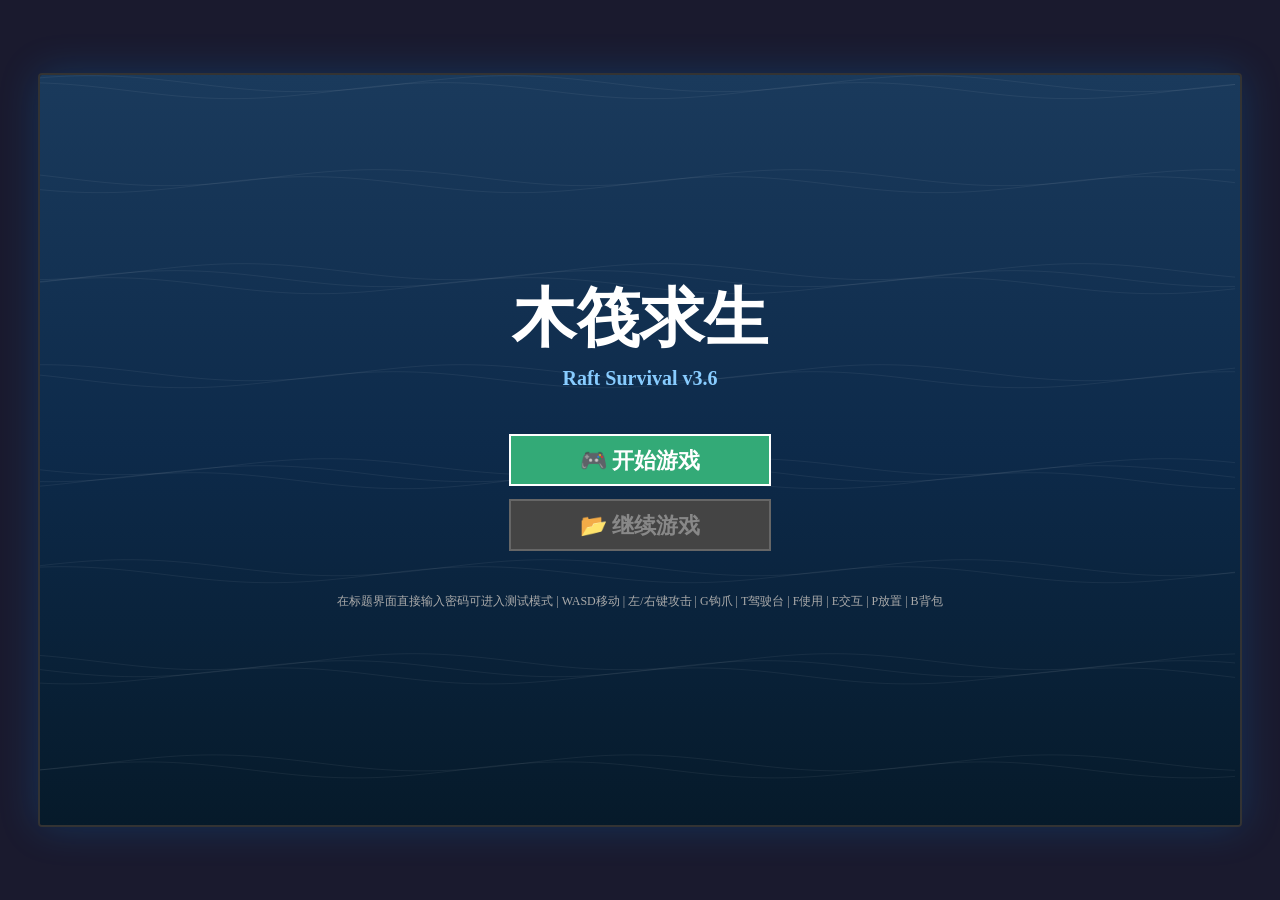
<file: games/raft-survival/raft-survival.html>
<!DOCTYPE html>
<html lang="zh-CN">
<head>
<meta charset="UTF-8">
<meta name="viewport" content="width=device-width, initial-scale=1.0">
<title>木筏求生 - Raft Survival</title>
<style>
* { margin: 0; padding: 0; box-sizing: border-box; }
body { 
  background: #1a1a2e; 
  display: flex; 
  justify-content: center; 
  align-items: center; 
  height: 100vh; 
  overflow: hidden;
  font-family: 'Microsoft YaHei', 'PingFang SC', sans-serif;
  user-select: none;
}
canvas { 
  display: block; 
  border: 2px solid #333;
  border-radius: 4px;
  box-shadow: 0 0 40px rgba(0,150,255,0.2);
}
#ui-layer {
  position: absolute;
  pointer-events: none;
}
#ui-layer > * { pointer-events: auto; }
</style>
</head>
<body>
<canvas id="game"></canvas>
<script src="game.js?v=3.6.0"></script>
</body>
</html>
</file>
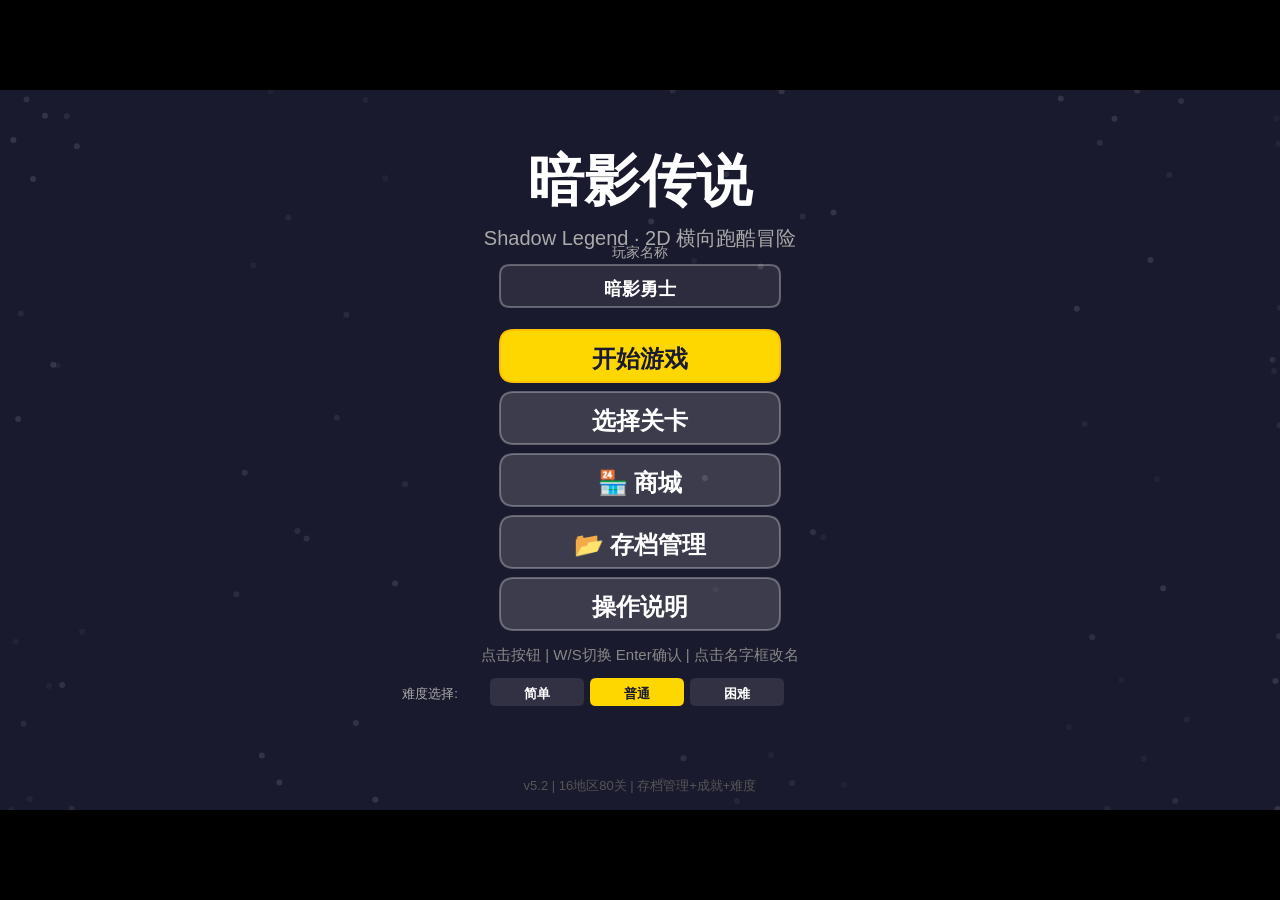
<file: games/shadow-legend/platform-runner.html>
<!DOCTYPE html>
<html lang="zh-CN">
<head>
<meta charset="UTF-8">
<meta name="viewport" content="width=device-width, initial-scale=1.0">
<title>暗影传说 - 2D横向跑酷</title>
<style>
*{margin:0;padding:0;box-sizing:border-box}
body{background:#000;display:flex;justify-content:center;align-items:center;height:100vh;overflow:hidden;font-family:'Microsoft YaHei',sans-serif}
canvas{display:block;image-rendering:auto}
</style>
</head>
<body>
<canvas id="game"></canvas>
<script>
// ============================================================
// 暗影传说 v5.2 - 2D 横向跑酷游戏 | 16地区80关+存档管理+成就+难度
// ============================================================
const canvas=document.getElementById('game'),ctx=canvas.getContext('2d');
const W=1280,H=720;
canvas.width=W;canvas.height=H;
function resize(){const s=Math.min(window.innerWidth/W,window.innerHeight/H);canvas.style.width=(W*s)+'px';canvas.style.height=(H*s)+'px'}
resize();window.addEventListener('resize',resize);

const keys={};
window.addEventListener('keydown',e=>{
  // 名字输入处理
  if(gameState===STATE.MENU&&game._nameFocused){
    if(e.key==='Escape'){game._nameFocused=false;autoSave();return}
    if(e.key==='Enter'){game._nameFocused=false;autoSave();return}
    if(e.key==='Backspace'){playerName=playerName.slice(0,-1);return}
    if(e.key.length===1&&playerName.length<12){playerName+=e.key;return}
    return;
  }
  // P键暂停
  if(e.key==='p'||e.key==='P'){
    if(gameState===STATE.PLAYING){gameState=STATE.PAUSED;return}
    else if(gameState===STATE.PAUSED){gameState=STATE.PLAYING;return}
  }
  // R键重试(死亡后)
  if((e.key==='r'||e.key==='R')&&gameState===STATE.GAME_OVER){game.loadLevel(currentRegion,currentLevel);return}
  // 1-3使用道具
  if(gameState===STATE.PLAYING&&e.key>='1'&&e.key<='3'){const idx=parseInt(e.key)-1;if(game.player.items[idx]){const item=game.player.items[idx];if(item.type==='bomb'){for(const en of game.enemies){if(!en.dead&&en.type!=='boss')en.takeDamage(10);else if(!en.dead&&en.type==='boss')en.takeDamage(4)}spawnParticles(game.player.x+game.player.w/2,game.player.y+game.player.h/2,30,'#FF5722');game.showMessage('💣 炸弹!')}else if(item.type==='slowEnemies'){for(const en of game.enemies)en.slowedByPlayer=600;game.showMessage('⏳ 敌人减速!')}else{game.player._useItemIdx=idx}game.player.items.splice(idx,1);return}}
  keys[e.key.toLowerCase()]=true;keys[e.code]=true;e.preventDefault()});
window.addEventListener('keyup',e=>{keys[e.key.toLowerCase()]=false;keys[e.code]=false;e.preventDefault()});

const GRAVITY=0.6,PLAYER_SPEED=3.5,PLAYER_JUMP=-11,ENEMY_SPEED=3.5,WORLD_BOTTOM=1000;

// ===== 存档系统(多槽位) =====
const MAX_SLOTS=3;
let currentSlot=0; // 0=未选择, 1-3=槽位
function getSlotKey(n){return `shadow_legend_slot_${n}`}
function saveSlot(n){
  const d={ur:unlockedRegion,ul:unlockedLevel,coins:coins,ow:ownedWeapons,ew:equippedWeapon,oa:ownedArmors,ea:equippedArmor,os:ownedSkins,es:equippedSkin,pn:playerName,diff:difficulty,score:highScore,ts:Date.now(),tk:totalKills,td:totalDeaths,pt:playTime+Math.floor((Date.now()-sessionStart)/1000),ac:achievements};
  localStorage.setItem(getSlotKey(n),JSON.stringify(d));
}
function loadSlot(n){
  try{
    const d=JSON.parse(localStorage.getItem(getSlotKey(n)));
    if(d){unlockedRegion=d.ur||0;unlockedLevel=d.ul||0;coins=d.coins||0;ownedWeapons=d.ow||[0];equippedWeapon=d.ew||0;ownedArmors=d.oa||[0];equippedArmor=d.ea||0;ownedSkins=d.os||[0];equippedSkin=d.es||0;playerName=d.pn||'暗影勇士';difficulty=d.diff||1;highScore=d.score||0;totalKills=d.tk||0;totalDeaths=d.td||0;playTime=d.pt||0;achievements=d.ac||{};currentSlot=n;return true}
  }catch(e){}
  return false;
}
function getSlotInfo(n){
  try{const d=JSON.parse(localStorage.getItem(getSlotKey(n)));if(d)return d}catch(e){}
  return null;
}
function deleteSlot(n){localStorage.removeItem(getSlotKey(n))}
function hasAnySave(){
  for(let i=1;i<=MAX_SLOTS;i++)if(getSlotInfo(i))return true;
  return false;
}

// 自动保存
function autoSave(){if(currentSlot>0)saveSlot(currentSlot)}

let unlockedRegion=0,unlockedLevel=0,equippedWeapon=0,ownedWeapons=[0];
let equippedArmor=0,ownedArmors=[0],equippedSkin=0,ownedSkins=[0];
let playerName='暗影勇士';
let difficulty=1; // 0=简单 1=普通 2=困难
let highScore=0,totalKills=0,totalDeaths=0,playTime=0,sessionStart=Date.now();
let levelKills=0,levelStartTime=0;
let achievements={};

function resetGameState(){
  unlockedRegion=0;unlockedLevel=0;coins=0;ownedWeapons=[0];equippedWeapon=0;
  ownedArmors=[0];equippedArmor=0;ownedSkins=[0];equippedSkin=0;
  playerName='暗影勇士';highScore=0;totalKills=0;totalDeaths=0;playTime=0;
  achievements={};levelKills=0;sessionStart=Date.now();
}

// ===== 成就系统 =====
const ACHIEVEMENTS=[
  {id:'firstClear',name:'初次冒险',icon:'🗡',desc:'通关第1关',cond:()=>unlockedRegion>=0&&unlockedLevel>=1},
  {id:'firstBoss',name:'Boss杀手',icon:'👑',desc:'击败第一个Boss',cond:()=>unlockedRegion>=1||unlockedLevel>=4},
  {id:'rich',name:'富翁',icon:'💰',desc:'累计获得500金币',cond:()=>highScore>=500},
  {id:'weaponMaster',name:'武器大师',icon:'⚔',desc:'拥有全部7把武器',cond:()=>ownedWeapons.length>=SHOP_WEAPONS.length},
  {id:'invincible',name:'坚不可摧',icon:'🛡',desc:'装备圣盾铠甲',cond:()=>equippedArmor===ARMORS.length-1},
  {id:'speedRun',name:'速通达人',icon:'🏃',desc:'任一关30秒内通关',cond:()=>false},
  {id:'noDeath',name:'不死之身',icon:'💀',desc:'一命通关任意地区5关',cond:()=>false},
  {id:'collector',name:'全收集',icon:'🌟',desc:'拥有全部武器+防具+皮肤',cond:()=>ownedWeapons.length>=SHOP_WEAPONS.length&&ownedArmors.length>=ARMORS.length&&ownedSkins.length>=SKINS.length},
];
function checkAchievements(){
  let anyNew=false;
  for(const a of ACHIEVEMENTS){
    if(!achievements[a.id]&&a.cond()){
      achievements[a.id]=Date.now();anyNew=true;
      game.showAchievement(a);
    }
  }
  return anyNew;
}
function triggerSpeedRun(){if(!achievements['speedRun']){achievements['speedRun']=Date.now();game.showAchievement(ACHIEVEMENTS.find(a=>a.id==='speedRun'))}}
function triggerNoDeath(){if(!achievements['noDeath']){achievements['noDeath']=Date.now();game.showAchievement(ACHIEVEMENTS.find(a=>a.id==='noDeath'))}}

// ===== 难度 =====
const DIFF_NAMES=['简单','普通','困难'];
const DIFF_MODS=[
  {enemyHp:0.7,enemyDmg:0.5,coinMult:1.5,doubleJump:true,desc:'敌人弱,金币多'},
  {enemyHp:1.0,enemyDmg:1.0,coinMult:1.0,doubleJump:true,desc:'标准体验'},
  {enemyHp:1.5,enemyDmg:2.0,coinMult:0.7,doubleJump:false,desc:'敌人强,无二段跳'},
];

// ===== 皮肤 =====
const SKINS=[
  {name:'默认勇士',color:'#3F51B5',color2:'#FFCC80',hair:'#5D4037',price:0,desc:'经典造型'},
  {name:'暗影刺客',color:'#212121',color2:'#FFCC80',hair:'#000',price:200,desc:'暗夜行者'},
  {name:'火焰骑士',color:'#F44336',color2:'#FFCC80',hair:'#BF360C',price:300,desc:'浴火重生'},
  {name:'冰霜战士',color:'#00BCD4',color2:'#FFCC80',hair:'#E3F2FD',price:300,desc:'极寒之力'},
  {name:'黄金圣斗士',color:'#FFD700',color2:'#FFCC80',hair:'#FFA000',price:600,desc:'闪耀光芒'},
  {name:'森林游侠',color:'#4CAF50',color2:'#FFCC80',hair:'#1B5E20',price:250,desc:'自然之友'},
  {name:'紫色魅影',color:'#9C27B0',color2:'#FFCC80',hair:'#6A1B9A',price:400,desc:'神秘力量'},
  {name:'机械战警',color:'#607D8B',color2:'#B0BEC5',hair:'#37474F',price:500,desc:'钢铁意志'},
];

// ===== 防具 =====
const ARMORS=[
  {name:'布衣',color:'#8D6E63',def:0,hpBonus:0,price:0,desc:'基础防具'},
  {name:'皮甲',color:'#A1887F',def:1,hpBonus:0,price:150,desc:'减少1点伤害'},
  {name:'铁甲',color:'#9E9E9E',def:2,hpBonus:0,price:350,desc:'减少2点伤害'},
  {name:'秘银甲',color:'#B0BEC5',def:2,hpBonus:1,price:600,desc:'+1最大生命'},
  {name:'龙鳞甲',color:'#FF5722',def:3,hpBonus:1,price:900,desc:'+1生命,减3伤'},
  {name:'圣盾铠甲',color:'#FFD700',def:3,hpBonus:2,price:1500,desc:'+2生命,减3伤'},
];

// ===== 武器 =====
const SHOP_WEAPONS=[
  {name:'木剑',color:'#8D6E63',damage:1,range:50,price:0,desc:'基础攻击',effect:null},
  {name:'铁剑',color:'#9E9E9E',damage:2,range:55,price:100,desc:'+2伤害',effect:null},
  {name:'火焰剑',color:'#FF5722',damage:3,range:60,price:250,desc:'灼烧敌人',effect:'fire'},
  {name:'冰霜剑',color:'#00BCD4',damage:2.5,range:58,price:300,desc:'冰冻减速',effect:'ice'},
  {name:'雷电剑',color:'#FFEB3B',damage:4,range:70,price:500,desc:'连锁闪电',effect:'lightning'},
  {name:'暗影刀',color:'#7C4DFF',damage:5,range:65,price:800,desc:'高伤害',effect:'shadow'},
  {name:'圣剑',color:'#FFD700',damage:7,range:75,price:1500,desc:'终极武器',effect:'holy'},
];

// ===== 道具 =====
const ITEMS=[
  {name:'生命药水',color:'#F44336',icon:'❤',desc:'恢复2点生命',type:'heal',value:2},
  {name:'速度提升',color:'#2196F3',icon:'⚡',desc:'10秒速度翻倍',type:'speed',value:10,duration:600},
  {name:'无敌星',color:'#FFEB3B',icon:'⭐',desc:'8秒无敌',type:'invincible',value:8,duration:480},
  {name:'炸弹',color:'#212121',icon:'💣',desc:'消灭屏幕敌人',type:'bomb',value:1},
  {name:'大血瓶',color:'#C62828',icon:'💖',desc:'恢复全部生命',type:'healFull',value:1},
  {name:'力量药水',color:'#FF6F00',icon:'💪',desc:'15秒双倍攻击',type:'power',value:15,duration:900},
  {name:'护盾卷轴',color:'#1565C0',icon:'🛡',desc:'15秒减伤50%',type:'shield',value:15,duration:900},
  {name:'时间沙漏',color:'#6A1B9A',icon:'⏳',desc:'敌人减速10秒',type:'slowEnemies',value:10,duration:600},
];

// ===== 地区 =====
const REGIONS=[
  {name:'翠绿草原',color:'#4CAF50',bg:'#87CEEB',ground:'#5D4037',accent:'#8BC34A',sky:'#B3E5FC'},
  {name:'沙漠遗迹',color:'#FF9800',bg:'#FFE0B2',ground:'#A1887F',accent:'#FFC107',sky:'#FFECB3'},
  {name:'冰雪世界',color:'#90CAF9',bg:'#E3F2FD',ground:'#B0BEC5',accent:'#E0E0E0',sky:'#E8EAF6'},
  {name:'火山熔岩',color:'#F44336',bg:'#3E2723',ground:'#4E342E',accent:'#FF5722',sky:'#4E342E'},
  {name:'幽暗森林',color:'#2E7D32',bg:'#1B1B2F',ground:'#3E2723',accent:'#7CB342',sky:'#263238'},
  {name:'天空之城',color:'#BBDEFB',bg:'#64B5F6',ground:'#CFD8DC',accent:'#FFF9C4',sky:'#90CAF9'},
  {name:'海底世界',color:'#0288D1',bg:'#01579B',ground:'#00838F',accent:'#4DD0E1',sky:'#0277BD'},
  {name:'暗影城堡',color:'#4A148C',bg:'#120024',ground:'#311B92',accent:'#7C4DFF',sky:'#1A0033'},
  {name:'樱花庭院',color:'#E91E63',bg:'#FCE4EC',ground:'#795548',accent:'#F48FB1',sky:'#FFF0F5'},
  {name:'雷电峡谷',color:'#1A237E',bg:'#311B92',ground:'#37474F',accent:'#FFEB3B',sky:'#1A237E'},
  {name:'星辰神殿',color:'#9C27B0',bg:'#12005E',ground:'#4A148C',accent:'#E1BEE7',sky:'#0D0040'},
  {name:'混沌虚空',color:'#000',bg:'#0A0A0A',ground:'#1A1A1A',accent:'#F44336',sky:'#050505'},
  {name:'翡翠竹林',color:'#2E7D32',bg:'#E8F5E9',ground:'#5D4037',accent:'#66BB6A',sky:'#C8E6C9'},
  {name:'极光冰原',color:'#00BCD4',bg:'#E0F7FA',ground:'#B0BEC5',accent:'#80DEEA',sky:'#B2EBF2'},
  {name:'凤凰火山',color:'#FF5722',bg:'#3E2723',ground:'#4E342E',accent:'#FF8A65',sky:'#5D4037'},
  {name:'龙之圣殿',color:'#FFD700',bg:'#1A1A00',ground:'#5D4037',accent:'#FFD54F',sky:'#2A2A00'},
];

// ===== 地区特有怪物 =====
const REGION_ENEMIES=[
  {patrol:{name:'绿色史莱姆',color:'#4CAF50',color2:'#388E3C',w:28,h:26,hp:3},chase:{name:'愤怒蘑菇',color:'#D32F2F',color2:'#B71C1C',w:26,h:30,hp:4},flying:{name:'巨蜂',color:'#FFC107',color2:'#FF8F00',w:24,h:22,hp:2}},
  {patrol:{name:'沙蝎',color:'#FF9800',color2:'#E65100',w:30,h:24,hp:4},chase:{name:'木乃伊',color:'#D7CCC8',color2:'#8D6E63',w:28,h:34,hp:5},flying:{name:'秃鹫',color:'#795548',color2:'#4E342E',w:28,h:24,hp:3}},
  {patrol:{name:'雪人',color:'#E0E0E0',color2:'#9E9E9E',w:30,h:34,hp:5},chase:{name:'冰狼',color:'#B0BEC5',color2:'#607D8B',w:32,h:30,hp:6},flying:{name:'冰蝙蝠',color:'#81D4FA',color2:'#29B6F6',w:24,h:20,hp:3}},
  {patrol:{name:'火焰精灵',color:'#FF5722',color2:'#BF360C',w:24,h:28,hp:6},chase:{name:'熔岩傀儡',color:'#D84315',color2:'#3E2723',w:34,h:34,hp:8},flying:{name:'火蝙蝠',color:'#F44336',color2:'#B71C1C',w:26,h:22,hp:4}},
  {patrol:{name:'暗影蜘蛛',color:'#37474F',color2:'#212121',w:30,h:22,hp:7},chase:{name:'树精',color:'#33691E',color2:'#1B5E20',w:34,h:38,hp:9},flying:{name:'幽灵',color:'#CE93D8',color2:'#7B1FA2',w:26,h:28,hp:5}},
  {patrol:{name:'云朵怪',color:'#FFF',color2:'#CFD8DC',w:30,h:26,hp:8},chase:{name:'风元素',color:'#B3E5FC',color2:'#4FC3F7',w:28,h:32,hp:10},flying:{name:'雷鸟',color:'#FFF176',color2:'#F9A825',w:28,h:24,hp:6}},
  {patrol:{name:'巨蟹',color:'#FF7043',color2:'#D84315',w:32,h:24,hp:9},chase:{name:'电鳗',color:'#FFEB3B',color2:'#F57F17',w:30,h:28,hp:11},flying:{name:'水母',color:'#E040FB',color2:'#7B1FA2',w:24,h:30,hp:7}},
  {patrol:{name:'骷髅兵',color:'#EEEEEE',color2:'#9E9E9E',w:26,h:34,hp:10},chase:{name:'暗骑士',color:'#311B92',color2:'#1A0033',w:34,h:38,hp:13},flying:{name:'恶魔之眼',color:'#F44336',color2:'#880E4F',w:24,h:24,hp:8}},
  {patrol:{name:'樱花妖',color:'#F48FB1',color2:'#C2185B',w:26,h:30,hp:11},chase:{name:'武士之魂',color:'#B0BEC5',color2:'#37474F',w:30,h:36,hp:14},flying:{name:'花瓣蝶',color:'#FCE4EC',color2:'#F06292',w:24,h:22,hp:9}},
  {patrol:{name:'电光石',color:'#FFEB3B',color2:'#F57F17',w:28,h:26,hp:12},chase:{name:'雷狼',color:'#3F51B5',color2:'#1A237E',w:34,h:32,hp:15},flying:{name:'闪电鸟',color:'#FFF176',color2:'#F9A825',w:28,h:24,hp:10}},
  {patrol:{name:'星尘元素',color:'#CE93D8',color2:'#7B1FA2',w:26,h:28,hp:13},chase:{name:'神殿守卫',color:'#5C6BC0',color2:'#283593',w:32,h:38,hp:16},flying:{name:'虚空之眼',color:'#E040FB',color2:'#6A1B9A',w:26,h:26,hp:11}},
  {patrol:{name:'虚空碎片',color:'#424242',color2:'#000',w:28,h:24,hp:14},chase:{name:'混沌骑士',color:'#4A148C',color2:'#12005E',w:36,h:40,hp:18},flying:{name:'暗影龙',color:'#212121',color2:'#000',w:30,h:26,hp:12}},
  {patrol:{name:'竹叶精',color:'#81C784',color2:'#2E7D32',w:26,h:30,hp:15},chase:{name:'翡翠武士',color:'#388E3C',color2:'#1B5E20',w:32,h:38,hp:17},flying:{name:'灵鸟',color:'#A5D6A7',color2:'#4CAF50',w:26,h:24,hp:13}},
  {patrol:{name:'冰晶兽',color:'#B3E5FC',color2:'#0288D1',w:28,h:28,hp:16},chase:{name:'极光猎手',color:'#4DD0E1',color2:'#00838F',w:34,h:36,hp:19},flying:{name:'冰凤',color:'#E0F7FA',color2:'#00ACC1',w:28,h:26,hp:14}},
  {patrol:{name:'熔岩虫',color:'#FF8A65',color2:'#BF360C',w:26,h:24,hp:17},chase:{name:'凤凰卫士',color:'#FF6E40',color2:'#DD2C00',w:34,h:38,hp:20},flying:{name:'火羽',color:'#FFAB91',color2:'#F4511E',w:28,h:24,hp:15}},
  {patrol:{name:'龙鳞守卫',color:'#FFD54F',color2:'#F57F17',w:30,h:32,hp:18},chase:{name:'圣殿骑士',color:'#FFC107',color2:'#FF6F00',w:36,h:42,hp:22},flying:{name:'金翼龙',color:'#FFECB3',color2:'#FFA000',w:30,h:28,hp:16}},
];

// ===== Boss定义 =====
const BOSS_DEFS=[
  {name:'草原巨树精',color:'#2E7D32',color2:'#1B5E20',accent:'#FFEB3B',w:56,h:56,desc:'翠绿草原的守护者，掌控自然之力',skills:['种子炸弹','荆棘突刺','生命汲取']},
  {name:'沙漠法老',color:'#FFC107',color2:'#E65100',accent:'#FFD700',w:54,h:58,desc:'沉睡千年的法老，驾驭沙尘暴',skills:['沙尘暴','诅咒之眼','亡灵召唤']},
  {name:'冰霜巨龙',color:'#90CAF9',color2:'#1565C0',accent:'#E3F2FD',w:60,h:54,desc:'极寒之地的霸主，吐息冻结一切',skills:['冰霜吐息','暴风雪','冰锥坠落']},
  {name:'熔岩巨人',color:'#F44336',color2:'#BF360C',accent:'#FF6F00',w:58,h:60,desc:'火山深处苏醒的巨人，拳碎大地',skills:['熔岩拳','火焰之雨','地震波']},
  {name:'暗影树王',color:'#1B5E20',color2:'#000',accent:'#7CB342',w:56,h:60,desc:'被黑暗腐蚀的古老树王',skills:['暗影触手','毒雾弥漫','根须缠绕']},
  {name:'风暴之神',color:'#FFF',color2:'#90CAF9',accent:'#FFD700',w:54,h:56,desc:'天空之城的统治者，掌控雷电',skills:['连锁闪电','风暴漩涡','雷击']},
  {name:'深海巨兽',color:'#0277BD',color2:'#004D40',accent:'#00BCD4',w:58,h:54,desc:'海底深渊的远古生物',skills:['高压水炮','漩涡吞噬','墨汁喷射']},
  {name:'暗影魔王',color:'#4A148C',color2:'#120024',accent:'#F44336',w:58,h:60,desc:'暗影城堡的主宰，终极邪恶',skills:['暗影弹幕','传送突袭','末日审判']},
  {name:'樱花武士',color:'#E91E63',color2:'#880E4F',accent:'#FCE4EC',w:52,h:58,desc:'樱花庭院的守护武士，剑术无双',skills:['樱花风暴','居合斩','分身术']},
  {name:'雷兽',color:'#1A237E',color2:'#0D47A1',accent:'#FFEB3B',w:56,h:54,desc:'雷电峡谷的远古雷兽，迅如闪电',skills:['雷电咆哮','电��一闪','雷云召唤']},
  {name:'星灵使徒',color:'#9C27B0',color2:'#4A148C',accent:'#E1BEE7',w:54,h:58,desc:'星辰神殿的守护者，操控星河之力',skills:['流星雨','星光禁锢','银河爆破']},
  {name:'混沌之主',color:'#000',color2:'#1A0000',accent:'#F44336',w:62,h:64,desc:'混沌虚空的终极魔王，万物终结者',skills:['虚空裂隙','暗影复制','混沌陨石']},
  {name:'竹林贤者',color:'#2E7D32',color2:'#1B5E20',accent:'#A5D6A7',w:54,h:58,desc:'翡翠竹林的守护贤者，掌控自然之力',skills:['竹叶旋风','自然治愈','藤蔓缠绕']},
  {name:'极光冰龙',color:'#00BCD4',color2:'#006064',accent:'#E0F7FA',w:58,h:56,desc:'极光冰原的上古冰龙，驾驭极光之力',skills:['极光射线','冰霜风暴','冰晶护盾']},
  {name:'凤凰神鸟',color:'#FF5722',color2:'#BF360C',accent:'#FFCC80',w:56,h:54,desc:'凤凰火山的涅槃神鸟，浴火重生',skills:['烈焰俯冲','凤凰涅槃','火羽风暴']},
  {name:'黄金圣龙',color:'#FFD700',color2:'#F57F17',accent:'#FFF9C4',w:60,h:62,desc:'龙之圣殿的终极守护者，万龙之王',skills:['龙息咆哮','圣光裁决','龙鳞风暴']},
];

// ===== 状态 =====
const STATE={MENU:'menu',PLAYING:'playing',PAUSED:'paused',GAME_OVER:'gameOver',WIN:'win',LEVEL_SELECT:'levelSelect',SHOP:'shop',STORY:'story',SAVE_MANAGE:'saveManage'};
let gameState=STATE.MENU,currentRegion=0,currentLevel=0,score=0,coins=0;
let menuSelection=0,levelSelectPage=0,instructionScreen=false,shopTab=0;
let levelTransition=null;

// ===== 剧情系统 =====
const STORY_DATA={
  intro:{text:'在一个遥远的国度，有一位名叫"{playerName}"的年轻勇士。\n\n暗影魔王的邪恶力量正在侵蚀这片土地，12个地区相继沦陷。\n\n{playerName}拿起了他的剑，踏上了拯救世界的征程……',title:'序章 · 启程'},
  regions:[
    {enter:'翠绿草原——{playerName}的故乡。这里的守护者巨树精被黑暗力量腐蚀，开始攻击村民。{playerName}必须阻止它！',boss:'巨树精咆哮着："凡人，你无法阻止自然的愤怒！"',bossDefeat:'巨树精倒下了，它的树冠化为点点绿光，轻声说道："谢谢你……让我重获自由……"'},    {enter:'穿过草原，{playerName}来到了古老的沙漠遗迹。沉睡千年的法老被黑暗力量唤醒，沙尘暴笼罩了整个遗迹。',boss:'法老睁开双眼："闯入者……你将永远留在这片沙漠之中！"',bossDefeat:'法老的身躯化为黄沙散去，留下最后一句话："守护这片土地……拜托了……"'},
    {enter:'极北之地的冰雪世界。冰霜巨龙曾经守护这片净土，如今却被暗影魔王操控，成了冰原上的恐怖传说。',boss:'冰霜巨龙发出震天咆哮，口中凝聚着致命的冰霜吐息！',bossDefeat:'巨龙眼中的黑暗消散，它低下了高傲的头颅："勇士……你让我重见光明……去吧，拯救更多同伴……"'},
    {enter:'火山熔岩地带，温度骤升。熔岩巨人从沉睡中苏醒，它的怒火将整个山脉点燃。',boss:'熔岩巨人捶打着胸口："你竟敢闯入我的领地！感受大地的愤怒吧！"',bossDefeat:'巨人身上的岩浆渐渐冷却，它化为一座石像，裂缝中透出微弱的红光……'},
    {enter:'幽暗森林中，黑暗的气息弥漫。一棵古老的树王被腐蚀，变成了扭曲的怪物。',boss:'树王的触手疯狂舞动："黑暗……已经是我的一部分……无法分离……"',bossDefeat:'树王的根系崩塌，从它的核心中飘出一颗纯净的种子，落在{playerName}手中。'},
    {enter:'云层之上，天空之城若隐若现。风暴之神曾经守护天空，如今却用雷电惩罚大地。',boss:'风暴之神站在云端："地面的蝼蚁，也想挑战天空的威严？"',bossDefeat:'风暴平息，神的光环破碎。一个虚弱的声音说道："抱歉……我没能守护好这片天空……"'},
    {enter:'深海之下，黑暗的水域中潜伏着远古的深海巨兽。它庞大的身躯让整个海底都在颤抖。',boss:'巨兽发出低沉的吼声："离开我的领地，否则你将葬身海底！"',bossDefeat:'巨兽缓缓沉入海底，它的触手最后轻轻碰了{playerName}的手——像是在道谢。'},
    {enter:'暗影城堡——暗影魔王的巢穴。这里的空气中弥漫着纯粹的邪恶。{playerName}握紧了手中的剑。',boss:'暗影魔王发出阴森的笑声："哈哈哈哈……你就是那个一路闯过来的小鬼？你以为你能击败我？"',bossDefeat:'魔王的身躯化为碎片，黑暗渐渐退去。但{playerName}感觉到……还有更强大的黑暗在等待着他……'},
    {enter:'击败暗影魔王后，{playerName}发现了一个隐藏的传送门，通向神秘的樱花庭院。这里的武士之魂守卫着通往更高境界的道路。',boss:'樱花武士缓缓拔刀："只有真正的强者才能通过这里。让我见识你的剑术！"',bossDefeat:'武士收刀入鞘，深深鞠躬："你的剑中有着光明的力量……请继续前行，勇士。"'},
    {enter:'雷电峡谷——永恒的风暴之地。雷兽以闪电为食，它的力量足以劈开山脉。',boss:'雷兽全身缠绕着闪电："你以为击败了前面的对手就能挑战我吗？让你见识真正的雷电之力！"',bossDefeat:'雷兽的闪电消散，它化作一道蓝光飞向天空，留下了一道通向星辰的路径。'},
    {enter:'星辰神殿——宇宙力量的中心。星灵使徒守护着古老的星辰之力，只有被选中的人才能进入。',boss:'星灵使徒举起法杖："你终于来了……星辰早已预言了你的到来。来吧，接受最终的试炼！"',bossDefeat:'星灵的力量融入{playerName}的剑中。使徒微笑着说："你通过了试炼……现在，去面对最后的黑暗吧……"'},
    {enter:'混沌虚空——一切的终结与起点。混沌之主在这里等待着，它是一切黑暗的源头。这一次，没有退路。',boss:'混沌之主的声音从四面八方传来："你来到了这里……不错。但这里将是你旅途的终点！"',bossDefeat:'虚空崩塌，混沌之主消散在无尽的黑暗中。光明重新照耀大地，{playerName}——你拯救了这个世界！'},
    {enter:'穿越混沌之后，{playerName}来到了一片宁静的翡翠竹林。这里的竹林贤者守护着古老的自然之力，他需要确认你是否配得上这份力量。',boss:'竹林贤者拄着竹杖缓缓走出："年轻人，你的旅途还远未结束。让我看看你从混沌中学到了什么！"',bossDefeat:'竹林贤者微笑着点了点头："你已经明白了真正的力量来自内心。带着这份领悟，继续前行吧。"'},
    {enter:'极光冰原——北极之巅的永恒冰域。极光冰龙是这里的主宰，它拥有操控极光的古老力量。',boss:'极光冰龙展开冰晶翅膀："你感受到这寒意了吗？这是连灵魂都能冻结的极光之力！"',bossDefeat:'冰龙化为漫天极光，一个温柔的声音回荡在天空："你的心中燃烧着比太阳还炽热的火焰……这很好。"'},
    {enter:'凤凰火山——烈焰与重生的圣地。凤凰神鸟在岩浆中涅槃，它的火焰能焚毁一切，也能孕育新生。',boss:'凤凰神鸟从火山中冲天而起："在烈焰中证明自己吧！只有经历过死亡，才能获得真正的重生！"',bossDefeat:'凤凰化为灰烬，又在灰烬中重生为一只小鸟，轻轻落在{playerName}肩上。它选择了你。'},
    {enter:'龙之圣殿——万龙之王的居所。黄金圣龙是所有龙族的始祖，只有真正的英雄才能进入这神圣的大殿。',boss:'黄金圣龙展开巨大的金色翅膀："终于……终于有人来到了这里。我是最后的试炼，也是最终的荣耀！"',bossDefeat:'黄金圣龙低下了高贵的头颅："你通过了所有试炼……从今以后，你就是新的传说。愿光明与你同在！"'},
  ],
  ending:'16个地区的黑暗力量全部被净化。\n\n{playerName}穿越了草原、沙漠、冰原、火山、森林、天空、深海、城堡、\n樱花庭院、雷电峡谷、星辰神殿、混沌虚空、\n翡翠竹林、极光冰原、凤凰火山，最终在龙之圣殿完成了终极试炼。\n\n黄金圣龙的祝福照耀着大地，\n{playerName}成为了新的传说——暗影传说！\n\n🏆 恭喜通关！你是真正的英雄！'
};

let storyState=null; // {type, text, title, callback}
function startStory(type, regionIdx, callback){
  let text='',title='';
  if(type==='intro'){text=STORY_DATA.intro.text;title=STORY_DATA.intro.title}
  else if(type==='region'&&regionIdx<STORY_DATA.regions.length){text=STORY_DATA.regions[regionIdx].enter;title=`第${regionIdx+1}地区 · ${REGIONS[regionIdx].name}`}
  else if(type==='boss'&&regionIdx<STORY_DATA.regions.length){text=STORY_DATA.regions[regionIdx].boss;title=`Boss战 · ${BOSS_DEFS[regionIdx]?.name||'???'}`}
  else if(type==='bossDefeat'&&regionIdx<STORY_DATA.regions.length){text=STORY_DATA.regions[regionIdx].bossDefeat;title='Boss 击败!'}
  else if(type==='ending'){text=STORY_DATA.ending;title='终章'}
  text=text.replace(/\{playerName\}/g,playerName);
  storyState={text,title,type,callback,regionIdx,charIndex:0,lineIndex:0,timer:0};
  gameState=STATE.STORY;
}
let _shownStories={};
function hasShownStory(key){return _shownStories[key]}
function markStoryShown(key){_shownStories[key]=true}

// ===== 粒子 =====
class Particle{
  constructor(x,y,vx,vy,color,life=30){this.x=x;this.y=y;this.vx=vx;this.vy=vy;this.color=color;this.life=life;this.maxLife=life;this.size=2+Math.random()*3}
  update(){this.x+=this.vx;this.y+=this.vy;this.vy+=0.1;this.life--}
  draw(ctx,cam){const a=this.life/this.maxLife;ctx.globalAlpha=a;ctx.fillStyle=this.color;ctx.fillRect(this.x-cam.x-this.size/2,this.y-cam.y-this.size/2,this.size,this.size);ctx.globalAlpha=1}
  get dead(){return this.life<=0}
}
let particles=[];
function spawnParticles(x,y,count,color){for(let i=0;i<count;i++)particles.push(new Particle(x,y,(Math.random()-0.5)*5,(Math.random()-0.5)*5-2,color,20+Math.random()*20))}

class Camera{constructor(){this.x=0;this.y=0}follow(t){this.x+=(t.x-W/2-this.x)*0.1;this.y+=(t.y-H/2-this.y)*0.1;this.x=Math.max(0,this.x)}}

class Platform{
  constructor(x,y,w,h,type='ground'){this.x=x;this.y=y;this.w=w;this.h=h;this.type=type;this.startX=x;this.startY=y;this.moveDir=1;this.moveRange=100;this.moveSpeed=1}
  update(){if(this.type==='moving'){this.x+=this.moveDir*this.moveSpeed;if(Math.abs(this.x-this.startX)>this.moveRange)this.moveDir*=-1}}
  draw(ctx,cam,region){const r=REGIONS[region],sx=this.x-cam.x,sy=this.y-cam.y;if(sx+this.w<0||sx>W)return;if(this.type==='ground'){ctx.fillStyle=r.ground;ctx.fillRect(sx,sy,this.w,this.h);ctx.fillStyle=r.color;ctx.fillRect(sx,sy,this.w,6)}else if(this.type==='brick'){ctx.fillStyle=r.ground;ctx.fillRect(sx,sy,this.w,this.h);ctx.strokeStyle='#333';ctx.lineWidth=1;ctx.strokeRect(sx,sy,this.w,this.h);for(let bx=0;bx<this.w;bx+=16){ctx.strokeStyle='#555';ctx.beginPath();ctx.moveTo(sx+bx,sy);ctx.lineTo(sx+bx,sy+this.h);ctx.stroke()}ctx.strokeStyle='#555';ctx.beginPath();ctx.moveTo(sx,sy+this.h/2);ctx.lineTo(sx+this.w,sy+this.h/2);ctx.stroke()}else if(this.type==='moving'){ctx.fillStyle='#FFD54F';ctx.fillRect(sx,sy,this.w,this.h);ctx.fillStyle='#FFA000';ctx.fillRect(sx+2,sy+2,this.w-4,this.h-4)}}
}

class Enemy{
  constructor(x,y,type='patrol',region=0,level=0,bossDef=null){
    this.x=x;this.y=y;this.type=type;this.region=region;this.level=level;
    const ren=REGION_ENEMIES[region]||REGION_ENEMIES[0];
    if(type==='boss'&&bossDef){this.bossDef=bossDef;this.w=bossDef.w;this.h=bossDef.h}
    else if(type==='patrol'){const d=ren.patrol;this.w=d.w;this.h=d.h;this.enemyName=d.name;this.enemyColor=d.color;this.enemyColor2=d.color2}
    else if(type==='chase'){const d=ren.chase;this.w=d.w;this.h=d.h;this.enemyName=d.name;this.enemyColor=d.color;this.enemyColor2=d.color2}
    else if(type==='flying'){const d=ren.flying;this.w=d.w;this.h=d.h;this.enemyName=d.name;this.enemyColor=d.color;this.enemyColor2=d.color2}
    else{this.w=28;this.h=32;this.enemyName='怪物';this.enemyColor='#795548';this.enemyColor2='#5D4037'}
    this.vx=type==='flying'?2:1.2;this.vy=0;
    const hpBase={patrol:3,chase:4,flying:2,boss:15};this.hp=hpBase[type]||3;this.hp+=Math.floor(region*1.5)+level;
    if(type==='boss')this.hp=18+region*7+level*4;
    // 难度修正
    const dm=DIFF_MODS[difficulty];this.hp=Math.ceil(this.hp*dm.enemyHp);this.damage=type==='boss'?2:1;this.damage=Math.ceil(this.damage*dm.enemyDmg);
    this.maxHp=this.hp;this.onGround=false;this.patrolRange=80;this.startX=x;this.startY=y;
    this.facingRight=false;this.attackTimer=0;this.attackCooldown=type==='chase'?40:60;
    this.invincibleTimer=0;this.frozen=0;this.bossAttacks=[];this.bossPhase=0;this.animTimer=0;this.dead=false;this.flashTimer=0;
    this.damage=type==='boss'?2:1+Math.floor(region/3);
    this.knockbackVx=0;this.knockbackVy=0;this.jumpCooldown=0;this.jumpsLeft=1;
    this.chaseSpeed=ENEMY_SPEED*(0.9+level*0.05+region*0.03);
    this.skillTimers=[0,0,0];this.currentSkill=-1;this.skillActive=0;this.minions=[];
    this.slowedByPlayer=0;
  }
  update(player,platforms){
    if(this.dead)return;if(this.flashTimer>0)this.flashTimer--;if(this.invincibleTimer>0)this.invincibleTimer--;if(this.slowedByPlayer>0)this.slowedByPlayer--;
    const slowFactor=this.slowedByPlayer>0?0.4:1;
    if(this.frozen>0){this.frozen--;return}
    this.animTimer++;if(this.jumpCooldown>0)this.jumpCooldown--;
    if(this.knockbackVx!==0){this.x+=this.knockbackVx;this.knockbackVx*=0.85;if(Math.abs(this.knockbackVx)<0.3)this.knockbackVx=0}
    if(this.knockbackVy!==0){this.y+=this.knockbackVy;this.knockbackVy*=0.85;if(Math.abs(this.knockbackVy)<0.3)this.knockbackVy=0}
    if(this.type==='patrol'){this.vx=(this.facingRight?1:-1)*1.2*slowFactor;if(Math.abs(this.x-this.startX)>this.patrolRange)this.facingRight=!this.facingRight;if(this.onGround&&this.jumpCooldown<=0&&this.wouldFallIntoGap(platforms)){this.vy=PLAYER_JUMP*0.8;this.jumpCooldown=30;this.onGround=false}}
    else if(this.type==='chase'){const dx=player.x-this.x,dy=player.y-this.y;this.vx=(dx>0?this.chaseSpeed:-this.chaseSpeed)*slowFactor;this.facingRight=dx>0;if(this.onGround&&this.jumpCooldown<=0){const needJump=(Math.abs(dx)<60&&dy<-30)||this.wouldFallIntoGap(platforms)||(Math.abs(dx)<200&&dy<-40);if(needJump){this.vy=PLAYER_JUMP*(0.9+Math.random()*0.2);this.jumpCooldown=25+Math.random()*20;this.onGround=false}}if(this.attackTimer<=0&&Math.abs(dx)<45&&Math.abs(this.y-player.y)<45){this.attackTimer=this.attackCooldown;if(Math.abs(dx)<55)player.takeDamage(this.damage,this.x)}}
    else if(this.type==='flying'){const dx=player.x-this.x,dy=player.y-this.y;this.vx=(dx>0?this.chaseSpeed*0.7:-this.chaseSpeed*0.7)*slowFactor;this.vy=dy>0?1.2:-1.2;this.facingRight=dx>0}
    else if(this.type==='boss')this.bossAI(player,platforms);
    if(this.attackTimer>0)this.attackTimer--;
    for(let i=0;i<3;i++)if(this.skillTimers[i]>0)this.skillTimers[i]--;
    if(this.skillActive>0)this.skillActive--;
    if(this._iceShield>0){this._iceShield--;if(this._iceShield<=0){this.def=Math.max(0,(this.def||0)-3)}}
    if(this._rebornFx>0)this._rebornFx--;
    if(this.type!=='flying'){this.vy+=GRAVITY;this.y+=this.vy;this.onGround=false;for(const p of platforms){if(this.x+this.w>p.x&&this.x<p.x+p.w&&this.y+this.h>=p.y&&this.y+this.h-this.vy<=p.y+5){this.y=p.y-this.h;this.vy=0;this.onGround=true;this.jumpsLeft=1}}if(this.y>WORLD_BOTTOM){this.hp=0;this.dead=true}}
    this.x+=this.vx;
    for(const p of platforms){if(this.y+this.h>p.y&&this.y<p.y+p.h){if(this.vx>0&&this.x+this.w>p.x&&this.x<p.x){this.x=p.x-this.w;this.vx*=-1;this.facingRight=!this.facingRight}if(this.vx<0&&this.x<p.x+p.w&&this.x+this.w>p.x+p.w){this.x=p.x+p.w;this.vx*=-1;this.facingRight=!this.facingRight}}}
    this.x=Math.max(0,this.x);
    for(let i=this.minions.length-1;i>=0;i--){const m=this.minions[i];m.update(player,platforms);if(m.dead)this.minions.splice(i,1)}
  }
  wouldFallIntoGap(platforms){const checkX=this.x+(this.facingRight?this.w+5:-15),checkY=this.y+this.h+5;for(const p of platforms){if(p.type==='ground'&&checkX+5>p.x&&checkX<p.x+p.w&&checkY>=p.y&&checkY<=p.y+15)return false}for(const p of platforms){if(checkX+5>p.x&&checkX<p.x+p.w&&checkY>=p.y&&checkY<=p.y+25)return false}return true}
  bossAI(player,platforms){
    this.attackTimer--;const dx=player.x-this.x,dy=player.y-this.y;this.facingRight=dx>0;
    const hpRatio=this.hp/this.maxHp;if(hpRatio<0.3)this.bossPhase=2;else if(hpRatio<0.6)this.bossPhase=1;else this.bossPhase=0;
    const speed=1.8+this.bossPhase*1;if(Math.abs(dx)>50){this.vx=dx>0?speed:-speed}else this.vx*=0.9;
    if(this.onGround&&this.jumpCooldown<=0&&this.wouldFallIntoGap(platforms)){this.vy=PLAYER_JUMP*0.9;this.jumpCooldown=25;this.onGround=false}
    // Boss只通过3个技能攻击，不发射基础红色炮弹
    const bossDef=this.bossDef||BOSS_DEFS[this.region];
    if(this.skillTimers[0]<=0&&this.skillActive<=0){this.executeSkill(0,player,platforms,bossDef);this.skillTimers[0]=Math.max(25,70-this.bossPhase*15)}
    if(this.bossPhase>=1&&this.skillTimers[1]<=0&&this.skillActive<=0){this.executeSkill(1,player,platforms,bossDef);this.skillTimers[1]=Math.max(30,100-this.bossPhase*20)}
    if(this.bossPhase>=2&&this.skillTimers[2]<=0&&this.skillActive<=0){this.executeSkill(2,player,platforms,bossDef);this.skillTimers[2]=Math.max(40,120-this.bossPhase*25)}
  }
  executeSkill(skillIdx,player,platforms,bossDef){
    this.currentSkill=skillIdx;this.skillActive=25;
    const bx=this.x+this.w/2,by=this.y+this.h/2,r=this.region,t=this.animTimer*0.05;
    switch(r){
      case 0:if(skillIdx===0){for(let i=-1;i<=1;i++)this.bossAttacks.push({x:bx,y:by,vx:i*1.5,vy:-3-(i*i)*1.5,life:100,damage:1,size:8})}else if(skillIdx===1){for(let i=0;i<5;i++)this.bossAttacks.push({x:player.x+(i-2)*40,y:player.y+30,vx:0,vy:-5,life:40,damage:1,size:4,isSpike:true})}else if(skillIdx===2){if(Math.abs(player.x-this.x)<150){this.hp=Math.min(this.maxHp,this.hp+1);spawnParticles(player.x,player.y+player.h/2,8,'#4CAF50')}}break;
      case 1:if(skillIdx===0){for(let a=-3;a<=3;a+=1.5)this.bossAttacks.push({x:bx,y:by,vx:a*1.8,vy:-2-Math.abs(a)*0.8,life:90,damage:1,size:5})}else if(skillIdx===1){if(Math.abs(player.x-this.x)<200){player.speedBoost=0;player._curseSlow=300;spawnParticles(player.x,player.y+player.h/2,10,'#FFC107')}}else if(skillIdx===2){const m=new Enemy(this.x+50,this.y,'chase',this.region,this.level);m.w=28;m.h=34;m.enemyName='木乃伊';m.enemyColor='#D7CCC8';m.enemyColor2='#8D6E63';m.hp=3;m.maxHp=3;this.minions.push(m);const m2=new Enemy(this.x-50,this.y,'chase',this.region,this.level);m2.w=28;m2.h=34;m2.enemyName='木乃伊';m2.enemyColor='#D7CCC8';m2.enemyColor2='#8D6E63';m2.hp=3;m2.maxHp=3;this.minions.push(m2)}break;
      case 2:if(skillIdx===0){for(let a=-2;a<=2;a++)this.bossAttacks.push({x:bx,y:by,vx:a*2+(this.facingRight?2:-2),vy:-1,life:60,damage:1,size:6,effect:'freeze'})}else if(skillIdx===1){player._blizzardDmg=180;spawnParticles(bx,by,25,'#90CAF9')}else if(skillIdx===2){for(let i=0;i<8;i++)this.bossAttacks.push({x:player.x+(i-4)*50,y:by-300,vx:0,vy:4,life:80,damage:1,size:5,isFalling:true})}break;
      case 3:if(skillIdx===0){for(let i=0;i<6;i++)this.bossAttacks.push({x:bx,y:by+10,vx:this.facingRight?3+i:-3-i,vy:-2-i*0.5,life:50,damage:1,size:5})}else if(skillIdx===1){for(let i=0;i<12;i++)this.bossAttacks.push({x:player.x+(i-6)*40,y:by-350,vx:0,vy:3+Math.random()*2,life:70,damage:1,size:4,isFalling:true})}else if(skillIdx===2){this.bossAttacks.push({x:bx,y:by,vx:this.facingRight?5:-5,vy:0,life:40,damage:2,size:12,isShockwave:true})}break;
      case 4:if(skillIdx===0){for(let i=0;i<4;i++)this.bossAttacks.push({x:bx,y:by,vx:(player.x-bx)*0.04+(i-1.5)*1,vy:-2-i,life:90,damage:1,size:5})}else if(skillIdx===1){player._poisonFog=200;spawnParticles(bx,by,30,'#7CB342')}else if(skillIdx===2){if(Math.abs(player.x-this.x)<200){player._rootBind=180;spawnParticles(player.x,player.y+player.h,12,'#1B5E20')}}break;
      case 5:if(skillIdx===0){for(let i=0;i<5;i++)this.bossAttacks.push({x:bx,y:by,vx:(i-2)*2,vy:-1,life:80,damage:1,size:4,effect:'lightning'})}else if(skillIdx===1){this.bossAttacks.push({x:bx,y:by-40,vx:0,vy:0,life:60,damage:0,size:30,isVortex:true})}else if(skillIdx===2){this.bossAttacks.push({x:player.x,y:by-300,vx:0,vy:8,life:40,damage:2,size:8,isFalling:true})}break;
      case 6:if(skillIdx===0){for(let i=0;i<8;i++)this.bossAttacks.push({x:bx,y:by,vx:(i-3.5)*1.5,vy:-1-Math.random()*2,life:60,damage:1,size:4})}else if(skillIdx===1){this.bossAttacks.push({x:bx,y:by-30,vx:0,vy:0,life:50,damage:0,size:35,isVortex:true,pullStrength:0.8})}else if(skillIdx===2){player._inkBlind=180;spawnParticles(bx,by,40,'#000')}break;
      case 7:if(skillIdx===0){for(let a=0;a<12;a++){const ang=a*Math.PI/6;this.bossAttacks.push({x:bx,y:by,vx:Math.cos(ang)*3,vy:Math.sin(ang)*3,life:80,damage:1,size:5})}}else if(skillIdx===1){this.x=player.x+(this.facingRight?-70:70);this.y=player.y-20;spawnParticles(this.x+this.w/2,this.y+this.h/2,15,'#4A148C')}else if(skillIdx===2){for(let i=0;i<20;i++)this.bossAttacks.push({x:bx-200+i*20,y:by-400,vx:0,vy:6,life:60,damage:2,size:5,isFalling:true})}break;
      case 8:if(skillIdx===0){for(let a=0;a<8;a++){const ang=a*Math.PI/4;this.bossAttacks.push({x:bx,y:by,vx:Math.cos(ang)*2.5,vy:Math.sin(ang)*2.5,life:70,damage:1,size:4,color:'#F48FB1'})}}else if(skillIdx===1){const ddx=player.x-this.x;this.vx=ddx>0?10:-10;this.vy=-5;this._dashDmg=true;setTimeout(()=>{if(Math.abs(player.x-this.x)<60){player.takeDamage(2,this.x);spawnParticles(player.x,player.y+player.h/2,10,'#E91E63')}},200)}else if(skillIdx===2){for(let i=0;i<3;i++){const clone=new Enemy(this.x-40+i*40,this.y,'chase',this.region,this.level);clone.w=this.w;clone.h=this.h;clone.enemyName='武士分身';clone.enemyColor='#F48FB1';clone.enemyColor2='#C2185B';clone.hp=2;clone.maxHp=2;clone.damage=1;clone.chaseSpeed=4;this.minions.push(clone)}}break;
      case 9:if(skillIdx===0){for(let i=0;i<7;i++)this.bossAttacks.push({x:bx,y:by,vx:(i-3)*2.5,vy:-1,life:60,damage:1,size:5,effect:'lightning'})}else if(skillIdx===1){this.vx=this.facingRight?12:-12;this.vy=-6;this._dashDmg=true;setTimeout(()=>{if(Math.abs(player.x-this.x)<55){player.takeDamage(2,this.x);spawnParticles(player.x,player.y+player.h/2,12,'#FFEB3B')}},180)}else if(skillIdx===2){for(let i=0;i<10;i++)this.bossAttacks.push({x:player.x+(i-5)*60,y:by-350,vx:0,vy:7,life:50,damage:2,size:6,isFalling:true,effect:'lightning'})}break;
      case 10:if(skillIdx===0){for(let i=0;i<10;i++)this.bossAttacks.push({x:player.x+(i-5)*70,y:by-400,vx:0,vy:5+Math.random()*3,life:60,damage:1,size:4,isFalling:true,color:'#E1BEE7'})}else if(skillIdx===1){if(Math.abs(player.x-this.x)<200){player._rootBind=150;player._curseSlow=Math.max(player._curseSlow||0,150);spawnParticles(player.x,player.y+player.h,15,'#E1BEE7')}}else if(skillIdx===2){this.bossAttacks.push({x:player.x,y:by-350,vx:0,vy:5,life:30,damage:3,size:16,isFalling:true,color:'#9C27B0'});spawnParticles(bx,by,25,'#E1BEE7')}break;
      case 11:if(skillIdx===0){for(let a=0;a<8;a++){const ang=a*Math.PI/4+t*0.3;this.bossAttacks.push({x:bx,y:by,vx:Math.cos(ang)*3,vy:Math.sin(ang)*3,life:100,damage:1,size:6,color:'#F44336'})}}else if(skillIdx===1){const clone=new Enemy(player.x+50,player.y,'boss',this.region,this.level);clone.w=40;clone.h=40;clone.type='chase';clone.hp=5;clone.maxHp=5;clone.damage=1;clone.chaseSpeed=5;clone.enemyName='暗影分身';clone.enemyColor='#212121';clone.enemyColor2='#000';this.minions.push(clone)}else if(skillIdx===2){for(let i=0;i<16;i++)this.bossAttacks.push({x:bx-250+i*32,y:by-450,vx:0,vy:7+Math.random()*4,life:70,damage:2,size:6,isFalling:true,color:'#F44336'});spawnParticles(bx,by,40,'#F44336')}break;
      case 12:if(skillIdx===0){for(let a=0;a<10;a++){const ang=a*Math.PI/5+t*0.2;this.bossAttacks.push({x:bx,y:by,vx:Math.cos(ang)*2.8,vy:Math.sin(ang)*2.8,life:65,damage:1,size:4,color:'#A5D6A7'})}}else if(skillIdx===1){if(this.hp<this.maxHp){this.hp=Math.min(this.maxHp,this.hp+2);spawnParticles(bx,by,20,'#4CAF50')}}else if(skillIdx===2){if(Math.abs(player.x-this.x)<200){player._rootBind=200;player._curseSlow=Math.max(player._curseSlow||0,200);spawnParticles(player.x,player.y+player.h,18,'#2E7D32')}}break;
      case 13:if(skillIdx===0){for(let i=0;i<5;i++)this.bossAttacks.push({x:bx,y:by,vx:(i-2)*2.5,vy:-2,life:90,damage:2,size:6,color:'#00BCD4',effect:'freeze'})}else if(skillIdx===1){player._blizzardDmg=200;for(let i=0;i<20;i++)this.bossAttacks.push({x:player.x+(i-10)*80,y:by-400,vx:0,vy:5,life:50,damage:1,size:4,isFalling:true,color:'#B2EBF2'})}else if(skillIdx===2){this._iceShield=300;this.def=Math.min(5,(this.def||0)+3);spawnParticles(bx,by,25,'#00BCD4')}break;
      case 14:if(skillIdx===0){this.vx=this.facingRight?10:-10;this.vy=-7;this._dashDmg=true;for(let i=0;i<8;i++)this.bossAttacks.push({x:bx,y:by+10,vx:(Math.random()-0.5)*2,vy:-2-Math.random()*2,life:40,damage:1,size:4,color:'#FF5722'})}else if(skillIdx===1){this.hp=Math.min(this.maxHp,this.hp+3);spawnParticles(bx,by,35,'#FF6F00');this._rebornFx=60}else if(skillIdx===2){for(let a=0;a<14;a++){const ang=a*Math.PI/7;this.bossAttacks.push({x:bx,y:by,vx:Math.cos(ang)*3.5,vy:Math.sin(ang)*3.5,life:55,damage:1,size:5,color:'#FF8A65'})}}break;
      case 15:if(skillIdx===0){for(let i=0;i<5;i++)this.bossAttacks.push({x:bx,y:by-10,vx:(i-2)*3,vy:0,life:80,damage:2,size:8,color:'#FFD700'})}else if(skillIdx===1){this.bossAttacks.push({x:player.x,y:by-400,vx:0,vy:8,life:30,damage:3,size:18,isFalling:true,color:'#FFD700'});spawnParticles(bx,by,30,'#FFF9C4')}else if(skillIdx===2){for(let i=0;i<12;i++){const ang=i*Math.PI/6;this.bossAttacks.push({x:bx,y:by,vx:Math.cos(ang)*2.5,vy:Math.sin(ang)*2.5,life:70,damage:1,size:5,color:'#FFC107'});this.bossAttacks.push({x:bx,y:by,vx:Math.cos(ang)*4,vy:Math.sin(ang)*4,life:70,damage:1,size:3,color:'#FFF9C4'})}}break;
    }
  }
  takeDamage(dmg,attackerX){if(this.invincibleTimer>0)return;this.hp-=dmg;this.invincibleTimer=8;this.flashTimer=8;const kbDir=attackerX!=null?(attackerX<this.x?1:-1):(this.facingRight?-1:1);this.knockbackVx=kbDir*6;this.knockbackVy=-3;if(this.hp<=0){this.dead=true;spawnParticles(this.x+this.w/2,this.y+this.h/2,this.type==='boss'?30:10,this.type==='boss'?'#FFD700':'#FF5722');score+=this.type==='boss'?500:100;totalKills++;levelKills++}}
  draw(ctx,cam){if(this.dead)return;const sx=this.x-cam.x,sy=this.y-cam.y;if(this.flashTimer%2===0){if(this.type==='boss')this.drawBoss(ctx,sx,sy);else if(this.type==='flying')this.drawFlying(ctx,sx,sy);else this.drawGround(ctx,sx,sy)}if(this.frozen>0){ctx.strokeStyle='rgba(0,200,255,0.6)';ctx.lineWidth=2;ctx.strokeRect(sx-1,sy-1,this.w+2,this.h+2)}this.drawHPBar(ctx,cam,sx,sy)}
  drawGround(ctx,sx,sy){ctx.fillStyle=this.enemyColor||'#795548';ctx.fillRect(sx+2,sy+4,this.w-4,this.h-6);ctx.fillStyle=this.enemyColor2||'#5D4037';ctx.fillRect(sx+4,sy+6,this.w-8,this.h-10);ctx.fillStyle=this.enemyColor||'#795548';ctx.fillRect(sx+2,sy-4,this.w-4,14);ctx.fillStyle='#FFF';const ex=this.facingRight?sx+this.w-10:sx+6;ctx.fillRect(ex,sy,6,6);ctx.fillStyle='#000';ctx.fillRect(ex+(this.facingRight?2:1),sy+1,3,3);if(this.onGround&&Math.abs(this.vx)>0.3){const lo=Math.sin(this.animTimer*0.15)*2;ctx.fillStyle=this.enemyColor2||'#5D4037';ctx.fillRect(sx+4,sy+this.h-10,5,10);ctx.fillRect(sx+this.w-9+lo,sy+this.h-10,5,10)}else{ctx.fillStyle=this.enemyColor2||'#5D4037';ctx.fillRect(sx+4,sy+this.h-10,5,10);ctx.fillRect(sx+this.w-9,sy+this.h-10,5,10)}}
  drawFlying(ctx,sx,sy){ctx.fillStyle=this.enemyColor||'#E91E63';ctx.fillRect(sx+4,sy+4,this.w-8,this.h-4);const wf=Math.sin(this.animTimer*0.2)*4;ctx.fillStyle=this.enemyColor2||'#AD1457';ctx.beginPath();ctx.ellipse(sx+2,sy+14+wf,8,12,-0.3,0,Math.PI*2);ctx.fill();ctx.beginPath();ctx.ellipse(sx+this.w-2,sy+14-wf,8,12,0.3,0,Math.PI*2);ctx.fill();ctx.fillStyle='#FFF';ctx.fillRect(this.facingRight?sx+this.w-8:sx+6,sy+6,4,4)}
  drawBoss(ctx,sx,sy){
    const bd=this.bossDef||BOSS_DEFS[this.region];const r=this.region;
    const bx=sx+this.w/2,by=sy+this.h/2,t=this.animTimer*0.05;
    switch(r){
    case 0: // 草原巨树精 - 大树干身体+藤蔓手臂+树叶皇冠
      ctx.fillStyle='#5D4037';ctx.fillRect(bx-18,by-20,36,40); // 树干
      ctx.fillStyle='#2E7D32';ctx.fillRect(bx-20,by-22,40,8); // 树冠
      for(let i=0;i<5;i++){ctx.fillStyle='#4CAF50';ctx.beginPath();ctx.arc(bx-15+i*8,by-24+Math.sin(t+i)*3,6,0,Math.PI*2);ctx.fill()}
      ctx.fillStyle='#FFF';ctx.fillRect(bx-10,by-16,6,6);ctx.fillRect(bx+4,by-16,6,6);ctx.fillStyle='#000';ctx.fillRect(bx-8+this.facingRight*4,by-14,3,3);ctx.fillRect(bx+6+this.facingRight*4,by-14,3,3);
      ctx.strokeStyle='#388E3C';ctx.lineWidth=3;for(let a of[-0.4,0.4]){ctx.beginPath();ctx.moveTo(bx+a*16,by-5);ctx.quadraticCurveTo(bx+a*30,by-20+Math.sin(t)*5,bx+a*25,by-35);ctx.stroke()} // 藤蔓臂
      for(let i=0;i<3;i++){ctx.fillStyle='#FFEB3B';ctx.beginPath();ctx.arc(bx-8+i*8,by+15,3,0,Math.PI*2);ctx.fill()}
      break;
    case 1: // 沙漠法老 - 金色头饰+绷带身体
      ctx.fillStyle='#FFC107';ctx.fillRect(bx-20,by-26,40,8); // 头饰
      ctx.fillStyle='#FFD700';ctx.beginPath();ctx.moveTo(bx-20,by-26);ctx.lineTo(bx-28,by-34);ctx.lineTo(bx-14,by-34);ctx.fill();
      ctx.fillStyle='#D7CCC8';ctx.fillRect(bx-16,by-18,32,36); // 身体
      for(let i=0;i<4;i++){ctx.strokeStyle='#8D6E63';ctx.lineWidth=1;ctx.beginPath();ctx.moveTo(bx-12,by-14+i*8);ctx.lineTo(bx+12,by-14+i*8);ctx.stroke()} // 绷带
      ctx.fillStyle='#FFF';ctx.fillRect(bx-9,by-12,5,5);ctx.fillRect(bx+4,by-12,5,5);ctx.fillStyle='#000';ctx.fillRect(bx-7+this.facingRight*3,by-10,2,2);ctx.fillRect(bx+6+this.facingRight*3,by-10,2,2);
      ctx.strokeStyle='#FFD700';ctx.lineWidth=3;ctx.beginPath();ctx.moveTo(bx+18,by-10);ctx.lineTo(bx+28,by-20);ctx.stroke(); // 权杖
      ctx.fillStyle='#FFD700';ctx.beginPath();ctx.arc(bx+28,by-22,4,0,Math.PI*2);ctx.fill();
      break;
    case 2: // 冰霜巨龙 - 龙形身体+冰晶翅膀
      ctx.fillStyle='#90CAF9';ctx.beginPath();ctx.ellipse(bx,by+2,22,18,0,0,Math.PI*2);ctx.fill();
      ctx.fillStyle='#E3F2FD';ctx.beginPath();ctx.ellipse(bx-4,by-10,14,20,-0.3,0,Math.PI*2);ctx.fill(); // 头部
      ctx.fillStyle='#1565C0';ctx.beginPath();ctx.moveTo(bx-8,by-26);ctx.lineTo(bx-14,by-36);ctx.lineTo(bx,by-26);ctx.fill(); // 左角
      ctx.beginPath();ctx.moveTo(bx+4,by-28);ctx.lineTo(bx+12,by-38);ctx.lineTo(bx+8,by-26);ctx.fill(); // 右角
      ctx.fillStyle='#FFF';ctx.fillRect(bx-6,by-14,4,4);ctx.fillRect(bx+4,by-14,4,4);ctx.fillStyle='#000';ctx.fillRect(bx-4+this.facingRight*3,by-12,2,2);
      ctx.fillStyle='rgba(227,242,253,0.6)';ctx.beginPath();ctx.moveTo(bx-16,by-2);ctx.quadraticCurveTo(bx-30,by-25+Math.sin(t)*5,bx-22,by-40);ctx.quadraticCurveTo(bx-12,by-25,bx-14,by);ctx.fill(); // 左翅
      ctx.beginPath();ctx.moveTo(bx+14,by-2);ctx.quadraticCurveTo(bx+28,by-25+Math.sin(t)*5,bx+20,by-40);ctx.quadraticCurveTo(bx+10,by-25,bx+12,by);ctx.fill(); // 右翅
      break;
    case 3: // 熔岩巨人 - 岩石身体+岩浆裂纹
      ctx.fillStyle='#4E342E';ctx.fillRect(bx-20,by-22,40,44);
      ctx.fillStyle='#5D4037';ctx.fillRect(bx-18,by-20,36,40);
      for(let i=0;i<4;i++){ctx.strokeStyle='#FF6F00';ctx.lineWidth=1.5;ctx.beginPath();ctx.moveTo(bx-12+Math.sin(t+i)*4,by-10+i*8);ctx.lineTo(bx+8+Math.cos(t+i)*4,by-6+i*8);ctx.stroke()} // 岩浆裂纹
      ctx.fillStyle='#BF360C';ctx.fillRect(bx-16,by-30,32,12); // 火焰头发
      for(let i=0;i<6;i++){ctx.fillStyle=`hsl(${15+Math.sin(t+i)*10},100%,${50+Math.sin(t+i)*20}%)`;ctx.fillRect(bx-12+i*5,by-30-Math.sin(t+i)*4,4,6)}
      ctx.fillStyle='#FFF';ctx.fillRect(bx-8,by-12,5,5);ctx.fillRect(bx+3,by-12,5,5);ctx.fillStyle='#F44336';ctx.fillRect(bx-6+this.facingRight*3,by-10,2,2);ctx.fillRect(bx+5+this.facingRight*3,by-10,2,2);
      ctx.fillStyle='#D84315';ctx.fillRect(bx-22,by+8,8,12);ctx.fillRect(bx+14,by+8,8,12); // 大拳头
      break;
    case 4: // 暗影树王 - 扭曲树干+紫色触手
      ctx.fillStyle='#1B5E20';ctx.fillRect(bx-18,by-20,36,40);
      ctx.fillStyle='#2E7D32';ctx.fillRect(bx-16,by-18,32,36);
      ctx.fillStyle='#F44336';ctx.fillRect(bx-8,by-14,5,5);ctx.fillRect(bx+3,by-14,5,5); // 红眼
      ctx.fillStyle='#000';ctx.fillRect(bx-6+this.facingRight*3,by-12,2,2);ctx.fillRect(bx+5+this.facingRight*3,by-12,2,2);
      for(let i=0;i<4;i++){ctx.strokeStyle='#7CB342';ctx.lineWidth=2;ctx.beginPath();ctx.moveTo(bx-10+Math.sin(t+i)*3,by-6+i*6);ctx.quadraticCurveTo(bx-25+i*8,by-15+Math.sin(t+i*0.7)*10,bx-15+i*5,by-30);ctx.stroke()} // 触手
      ctx.fillStyle='#1B5E20';ctx.beginPath();ctx.moveTo(bx-18,by-22);ctx.lineTo(bx-8,by-35);ctx.lineTo(bx+8,by-35);ctx.lineTo(bx+18,by-22);ctx.fill(); // 扭曲树冠
      break;
    case 5: // 风暴之神 - 云朵身体+闪电环绕
      ctx.fillStyle='rgba(255,255,255,0.9)';for(let i=0;i<5;i++){ctx.beginPath();ctx.arc(bx-14+i*7,by-12+Math.sin(t+i)*3,10,0,Math.PI*2);ctx.fill()} // 云朵
      ctx.fillStyle='#FFF';ctx.fillRect(bx-6,by-16,5,5);ctx.fillRect(bx+2,by-16,5,5);ctx.fillStyle='#000';ctx.fillRect(bx-4+this.facingRight*3,by-14,2,2);
      ctx.strokeStyle='#FFD700';ctx.lineWidth=2;for(let i=0;i<3;i++){ctx.beginPath();ctx.moveTo(bx-15+i*15,by+10);ctx.lineTo(bx-10+i*15,by+2);ctx.lineTo(bx-5+i*15,by+10);ctx.stroke()} // 闪电
      ctx.fillStyle='rgba(255,215,0,0.4)';ctx.beginPath();ctx.arc(bx,by+5,22,0,Math.PI*2);ctx.fill(); // 光环
      break;
    case 6: // 深海巨兽 - 章鱼混合体
      ctx.fillStyle='#0277BD';ctx.beginPath();ctx.ellipse(bx,by,20,22,0,0,Math.PI*2);ctx.fill();
      ctx.fillStyle='#004D40';ctx.beginPath();ctx.ellipse(bx-4,by-10,14,16,-0.2,0,Math.PI*2);ctx.fill(); // 头
      ctx.fillStyle='#00BCD4';ctx.fillRect(bx-7,by-12,4,4);ctx.fillRect(bx+3,by-12,4,4);ctx.fillStyle='#000';ctx.fillRect(bx-5+this.facingRight*3,by-10,2,2);
      for(let i=0;i<5;i++){ctx.strokeStyle='#01579B';ctx.lineWidth=3;ctx.beginPath();ctx.moveTo(bx-15+i*7,by+18);ctx.quadraticCurveTo(bx-20+i*8,by+35+Math.sin(t+i)*6,bx-18+i*7,by+45);ctx.stroke()} // 触手
      for(let i=0;i<4;i++){ctx.fillStyle='rgba(77,208,225,0.4)';ctx.beginPath();ctx.arc(bx-12+Math.random()*24,by-15+Math.random()*30,3,0,Math.PI*2);ctx.fill()} // 气泡
      break;
    case 7: // 暗影魔王 - 恶魔角+蝙蝠翅膀
      ctx.fillStyle='#311B92';ctx.fillRect(bx-18,by-22,36,44);
      ctx.fillStyle='#4A148C';ctx.fillRect(bx-16,by-20,32,40);
      ctx.fillStyle='#F44336';ctx.beginPath();ctx.moveTo(bx-12,by-28);ctx.lineTo(bx-18,by-42);ctx.lineTo(bx-4,by-28);ctx.fill(); // 左角
      ctx.beginPath();ctx.moveTo(bx+12,by-28);ctx.lineTo(bx+18,by-42);ctx.lineTo(bx+4,by-28);ctx.fill(); // 右角
      ctx.fillStyle='#FFF';ctx.fillRect(bx-7,by-14,5,5);ctx.fillRect(bx+2,by-14,5,5);ctx.fillStyle='#F44336';ctx.fillRect(bx-5+this.facingRight*3,by-12,2,2);ctx.fillRect(bx+4+this.facingRight*3,by-12,2,2);
      ctx.fillStyle='rgba(74,20,140,0.7)';ctx.beginPath();ctx.moveTo(bx-14,by-8);ctx.quadraticCurveTo(bx-35,by-30+Math.sin(t)*5,bx-25,by-45);ctx.quadraticCurveTo(bx-10,by-20,bx-12,by-4);ctx.fill(); // 左翼
      ctx.beginPath();ctx.moveTo(bx+14,by-8);ctx.quadraticCurveTo(bx+35,by-30+Math.sin(t)*5,bx+25,by-45);ctx.quadraticCurveTo(bx+10,by-20,bx+12,by-4);ctx.fill(); // 右翼
      ctx.fillStyle='rgba(244,67,54,0.3)';ctx.beginPath();ctx.arc(bx,by,26,0,Math.PI*2);ctx.fill(); // 暗影光环
      break;
    case 8: // 樱花武士 - 武士铠甲+樱花花瓣
      ctx.fillStyle='#E91E63';ctx.fillRect(bx-14,by-22,28,44); // 铠甲
      ctx.fillStyle='#880E4F';ctx.fillRect(bx-12,by-20,24,40);
      ctx.fillStyle='#C2185B';ctx.fillRect(bx-16,by-28,32,10); // 头盔
      ctx.fillStyle='#FCE4EC';ctx.beginPath();ctx.moveTo(bx-14,by-28);ctx.lineTo(bx-6,by-36);ctx.lineTo(bx+6,by-36);ctx.lineTo(bx+14,by-28);ctx.fill(); // 头盔顶
      ctx.fillStyle='#FFF';ctx.fillRect(bx-6,by-14,4,4);ctx.fillRect(bx+2,by-14,4,4);ctx.fillStyle='#000';ctx.fillRect(bx-4+this.facingRight*3,by-12,2,2);
      ctx.strokeStyle='#B0BEC5';ctx.lineWidth=2;ctx.beginPath();ctx.moveTo(bx+16,by-8);ctx.lineTo(bx+26,by-22);ctx.stroke(); // 太刀
      for(let i=0;i<5;i++){ctx.fillStyle='#F48FB1';ctx.beginPath();ctx.arc(bx-15+Math.random()*30,by-30+Math.random()*10,3,0,Math.PI*2);ctx.fill()} // 樱花
      break;
    case 9: // 雷兽 - 狼形雷电兽
      ctx.fillStyle='#1A237E';ctx.beginPath();ctx.ellipse(bx,by+4,20,18,0,0,Math.PI*2);ctx.fill();
      ctx.fillStyle='#0D47A1';ctx.beginPath();ctx.ellipse(bx-6,by-8,14,16,-0.2,0,Math.PI*2);ctx.fill(); // 头
      ctx.fillStyle='#FFEB3B';ctx.fillRect(bx-6,by-14,4,4);ctx.fillRect(bx+3,by-14,4,4);ctx.fillStyle='#000';ctx.fillRect(bx-4+this.facingRight*3,by-12,2,2);
      ctx.fillStyle='#1A237E';ctx.beginPath();ctx.moveTo(bx-10,by-18);ctx.lineTo(bx-14,by-28);ctx.lineTo(bx-4,by-18);ctx.fill(); // 左耳
      ctx.beginPath();ctx.moveTo(bx+10,by-18);ctx.lineTo(bx+14,by-28);ctx.lineTo(bx+4,by-18);ctx.fill(); // 右耳
      ctx.strokeStyle='#FFEB3B';ctx.lineWidth=2;for(let i=0;i<4;i++){ctx.beginPath();ctx.moveTo(bx-10+i*8,by+18);ctx.lineTo(bx-14+i*8,by+30);ctx.stroke()} // 闪电鬃毛
      ctx.fillStyle='rgba(255,235,59,0.3)';ctx.beginPath();ctx.arc(bx,by,24,0,Math.PI*2);ctx.fill(); // 电光
      break;
    case 10: // 星灵使徒 - 星光身体+星座图案
      const sg=ctx.createRadialGradient(bx,by-5,5,bx,by,25);sg.addColorStop(0,'#E1BEE7');sg.addColorStop(0.5,'#9C27B0');sg.addColorStop(1,'#4A148C');
      ctx.fillStyle=sg;ctx.beginPath();ctx.ellipse(bx,by+2,20,22,0,0,Math.PI*2);ctx.fill();
      ctx.fillStyle='#FFF';ctx.fillRect(bx-5,by-10,4,4);ctx.fillRect(bx+2,by-10,4,4);ctx.fillStyle='#000';ctx.fillRect(bx-3+this.facingRight*3,by-8,2,2);
      for(let i=0;i<5;i++){ctx.fillStyle='rgba(255,255,255,0.8)';ctx.beginPath();ctx.arc(bx-10+Math.cos(t*0.7+i)*15,by-5+Math.sin(t*0.7+i)*15,2,0,Math.PI*2);ctx.fill()} // 星座
      ctx.strokeStyle='rgba(225,190,231,0.4)';ctx.lineWidth=1;ctx.beginPath();for(let i=0;i<6;i++){const a=i*Math.PI/3;if(i===0)ctx.moveTo(bx+Math.cos(t+a)*22,by+Math.sin(t+a)*22);else ctx.lineTo(bx+Math.cos(t+a)*22,by+Math.sin(t+a)*22)}ctx.closePath();ctx.stroke(); // 星环
      ctx.fillStyle='rgba(156,39,176,0.4)';ctx.beginPath();ctx.arc(bx,by-30,8,0,Math.PI*2);ctx.fill(); // 顶星
      break;
    case 11: // 混沌之主 - 多头龙形+虚空裂隙
      ctx.fillStyle='#1A0000';ctx.beginPath();ctx.ellipse(bx,by+4,24,22,0,0,Math.PI*2);ctx.fill();
      ctx.fillStyle='#000';ctx.beginPath();ctx.ellipse(bx-8,by-10,10,14,0.3,0,Math.PI*2);ctx.fill(); // 左头
      ctx.fillStyle='#000';ctx.beginPath();ctx.ellipse(bx+8,by-10,10,14,-0.3,0,Math.PI*2);ctx.fill(); // 右头
      ctx.fillStyle='#212121';ctx.beginPath();ctx.ellipse(bx,by-12,12,15,0,0,Math.PI*2);ctx.fill(); // 中头
      ctx.fillStyle='#F44336';ctx.fillRect(bx-4,by-16,3,3);ctx.fillRect(bx+3,by-16,3,3);ctx.fillRect(bx-7,by-16,3,3);ctx.fillRect(bx+7,by-16,3,3); // 多眼
      ctx.strokeStyle='#F44336';ctx.lineWidth=2;ctx.beginPath();ctx.moveTo(bx-18,by-5);ctx.quadraticCurveTo(bx-8,by-15+Math.sin(t)*5,bx,by-5);ctx.stroke(); // 虚空裂隙
      ctx.beginPath();ctx.moveTo(bx+18,by-5);ctx.quadraticCurveTo(bx+8,by-15+Math.sin(t)*5,bx,by-5);ctx.stroke();
      ctx.fillStyle='rgba(244,67,54,0.2)';ctx.beginPath();ctx.arc(bx,by,28,0,Math.PI*2);ctx.fill(); // 暗能量
      ctx.fillStyle='rgba(0,0,0,0.6)';ctx.beginPath();ctx.arc(bx,by,14,0,Math.PI*2);ctx.fill(); // 黑洞
      break;
    case 12: // 竹林贤者 - 绿色长袍+竹杖+竹叶环绕
      ctx.fillStyle='#2E7D32';ctx.fillRect(bx-16,by-22,32,44);
      ctx.fillStyle='#388E3C';ctx.fillRect(bx-14,by-20,28,40);
      ctx.fillStyle='#81C784';ctx.fillRect(bx-16,by-26,32,8); // 帽子
      ctx.fillStyle='#FFF';ctx.fillRect(bx-6,by-14,4,4);ctx.fillRect(bx+2,by-14,4,4);ctx.fillStyle='#000';ctx.fillRect(bx-4+this.facingRight*3,by-12,2,2);
      ctx.strokeStyle='#795548';ctx.lineWidth=3;ctx.beginPath();ctx.moveTo(bx+18,by-5);ctx.lineTo(bx+28,by-28);ctx.stroke(); // 竹杖
      for(let i=0;i<6;i++){ctx.fillStyle='#A5D6A7';ctx.beginPath();ctx.ellipse(bx-12+Math.cos(t+i)*15,by-20+Math.sin(t+i)*15,6,2,Math.sin(t+i)*0.5,0,Math.PI*2);ctx.fill()} // 竹叶
      ctx.fillStyle='rgba(129,199,132,0.3)';ctx.beginPath();ctx.arc(bx,by,22,0,Math.PI*2);ctx.fill();
      break;
    case 13: // 极光冰龙 - 冰晶龙身+极光翅膀+寒气
      ctx.fillStyle='#00BCD4';ctx.beginPath();ctx.ellipse(bx,by+2,22,20,0,0,Math.PI*2);ctx.fill();
      ctx.fillStyle='#B2EBF2';ctx.beginPath();ctx.ellipse(bx-4,by-10,14,18,-0.3,0,Math.PI*2);ctx.fill();
      ctx.fillStyle='#006064';ctx.beginPath();ctx.moveTo(bx-6,by-26);ctx.lineTo(bx-12,by-38);ctx.lineTo(bx,by-26);ctx.fill();
      ctx.beginPath();ctx.moveTo(bx+6,by-26);ctx.lineTo(bx+12,by-38);ctx.lineTo(bx+2,by-26);ctx.fill();
      ctx.fillStyle='#FFF';ctx.fillRect(bx-5,by-14,4,4);ctx.fillRect(bx+3,by-14,4,4);ctx.fillStyle='#000';ctx.fillRect(bx-3+this.facingRight*3,by-12,2,2);
      // 极光翅膀
      const aurGrad=ctx.createLinearGradient(bx-16,by-30,bx-16,by+10);aurGrad.addColorStop(0,'rgba(0,229,255,0.6)');aurGrad.addColorStop(0.5,'rgba(178,235,242,0.4)');aurGrad.addColorStop(1,'rgba(0,188,212,0.1)');
      ctx.fillStyle=aurGrad;ctx.beginPath();ctx.moveTo(bx-14,by-4);ctx.quadraticCurveTo(bx-32,by-28+Math.sin(t)*6,bx-24,by-42);ctx.quadraticCurveTo(bx-10,by-22,bx-12,by-2);ctx.fill();
      ctx.beginPath();ctx.moveTo(bx+14,by-4);ctx.quadraticCurveTo(bx+32,by-28+Math.sin(t)*6,bx+24,by-42);ctx.quadraticCurveTo(bx+10,by-22,bx+12,by-2);ctx.fill();
      break;
    case 14: // 凤凰神鸟 - 火焰鸟身+烈焰翅膀+尾羽
      const fg=ctx.createRadialGradient(bx,by-5,5,bx,by,24);fg.addColorStop(0,'#FFCC80');fg.addColorStop(0.5,'#FF5722');fg.addColorStop(1,'#BF360C');
      ctx.fillStyle=fg;ctx.beginPath();ctx.ellipse(bx,by+2,20,22,0,0,Math.PI*2);ctx.fill();
      ctx.fillStyle='#FF8A65';ctx.beginPath();ctx.ellipse(bx-3,by-10,12,16,-0.2,0,Math.PI*2);ctx.fill();
      ctx.fillStyle='#FFF';ctx.fillRect(bx-4,by-14,3,3);ctx.fillRect(bx+2,by-14,3,3);ctx.fillStyle='#000';ctx.fillRect(bx-3+this.facingRight*2,by-12,2,2);
      // 火冠
      ctx.fillStyle='#FF6F00';ctx.beginPath();ctx.moveTo(bx-8,by-22);ctx.lineTo(bx-2,by-32);ctx.lineTo(bx+6,by-22);ctx.fill();
      // 烈焰翅膀
      for(let w of[-1,1]){ctx.fillStyle=`rgba(255,${87+Math.sin(t)*20},34,0.5)`;ctx.beginPath();ctx.moveTo(bx+w*12,by-6);ctx.quadraticCurveTo(bx+w*30,by-22+Math.sin(t)*5,bx+w*22,by-38);ctx.quadraticCurveTo(bx+w*8,by-18,bx+w*10,by-4);ctx.fill()}
      // 尾羽
      for(let i=0;i<3;i++){ctx.fillStyle=`rgba(255,${87+i*30},34,0.6)`;ctx.beginPath();ctx.moveTo(bx-5+i*5,by+20);ctx.lineTo(bx-8+i*5,by+40+Math.sin(t+i)*6);ctx.lineTo(bx+2+i*5,by+20);ctx.fill()}
      break;
    case 15: // 黄金圣龙 - 金色龙身+圣光翅膀+宝石
      const gg=ctx.createRadialGradient(bx,by-5,5,bx,by,26);gg.addColorStop(0,'#FFF9C4');gg.addColorStop(0.4,'#FFD700');gg.addColorStop(1,'#F57F17');
      ctx.fillStyle=gg;ctx.beginPath();ctx.ellipse(bx,by+2,24,22,0,0,Math.PI*2);ctx.fill();
      ctx.fillStyle='#FFC107';ctx.beginPath();ctx.ellipse(bx-3,by-12,16,18,-0.2,0,Math.PI*2);ctx.fill();
      ctx.fillStyle='#FFF9C4';ctx.beginPath();ctx.moveTo(bx-6,by-28);ctx.lineTo(bx-14,by-40);ctx.lineTo(bx,by-28);ctx.fill(); // 左角
      ctx.beginPath();ctx.moveTo(bx+6,by-28);ctx.lineTo(bx+14,by-40);ctx.lineTo(bx+2,by-28);ctx.fill(); // 右角
      ctx.fillStyle='#FFF';ctx.fillRect(bx-5,by-16,4,4);ctx.fillRect(bx+2,by-16,4,4);ctx.fillStyle='#F44336';ctx.fillRect(bx-3+this.facingRight*3,by-14,2,2);
      // 宝石
      ctx.fillStyle='#00E676';ctx.beginPath();ctx.moveTo(bx,by-6);ctx.lineTo(bx-6,by);ctx.lineTo(bx,by+6);ctx.lineTo(bx+6,by);ctx.closePath();ctx.fill();
      // 圣光翅膀
      for(let w of[-1,1]){ctx.fillStyle=`rgba(255,215,0,0.4)`;ctx.beginPath();ctx.moveTo(bx+w*14,by-4);ctx.quadraticCurveTo(bx+w*36,by-28+Math.sin(t)*5,bx+w*26,by-44);ctx.quadraticCurveTo(bx+w*8,by-22,bx+w*12,by-2);ctx.fill()}
      // 光环
      ctx.strokeStyle='rgba(255,215,0,0.4)';ctx.lineWidth=2;ctx.beginPath();ctx.arc(bx,by,28,0,Math.PI*2);ctx.stroke();
      break;
    }
    // 名字
    ctx.fillStyle='#FFF';ctx.font='bold 9px "Microsoft YaHei",sans-serif';ctx.textAlign='center';ctx.fillText(bd.name,sx+this.w/2,sy-24);ctx.textAlign='start';
  }
  drawHPBar(ctx,cam,sx,sy){if(this.hp>=this.maxHp)return;const bw=this.w+4,bh=4,bx=sx-2,by=sy-8;ctx.fillStyle='rgba(0,0,0,0.6)';ctx.fillRect(bx,by,bw,bh);const ratio=this.hp/this.maxHp;ctx.fillStyle=ratio>0.5?'#4CAF50':ratio>0.25?'#FF9800':'#F44336';ctx.fillRect(bx,by,bw*ratio,bh)}
  drawAttacks(ctx,cam){for(const a of this.bossAttacks){ctx.fillStyle=a.effect==='freeze'?'#00BCD4':a.effect==='lightning'?'#FFEB3B':'#FF1744';ctx.shadowColor=ctx.fillStyle;ctx.shadowBlur=8;if(a.isSpike){ctx.fillStyle='#2E7D32';ctx.shadowColor='#2E7D32';ctx.fillRect(a.x-cam.x-3,a.y-cam.y-15,6,15)}else if(a.isShockwave){ctx.strokeStyle='#FF6F00';ctx.shadowColor='#FF6F00';ctx.lineWidth=3;ctx.beginPath();ctx.arc(a.x-cam.x,a.y-cam.y,a.size||6,0,Math.PI*2);ctx.stroke()}else if(a.isVortex){ctx.strokeStyle='rgba(255,255,255,0.6)';ctx.shadowColor='transparent';ctx.lineWidth=2;ctx.beginPath();ctx.arc(a.x-cam.x,a.y-cam.y,a.size||20,0,Math.PI*2);ctx.stroke()}else if(a.isFalling){ctx.fillRect(a.x-cam.x-2,a.y-cam.y-6,4,12)}else{ctx.beginPath();ctx.arc(a.x-cam.x,a.y-cam.y,a.size||6,0,Math.PI*2);ctx.fill()}ctx.shadowBlur=0}}
}

class Pickup{
  constructor(x,y,data,type='item',index=0){this.x=x;this.y=y;this.w=24;this.h=24;this.data=data;this.type=type;this.index=index;this.animY=0;this.animTimer=0;this.collected=false}
  update(){this.animTimer++;this.animY=Math.sin(this.animTimer*0.08)*4}
  draw(ctx,cam){if(this.collected)return;const sx=this.x-cam.x,sy=this.y-cam.y+this.animY;if(this.type==='coin'){ctx.fillStyle='#FFD700';ctx.beginPath();ctx.arc(sx+this.w/2,sy+this.h/2,10,0,Math.PI*2);ctx.fill();ctx.fillStyle='#FFA000';ctx.font='bold 12px sans-serif';ctx.textAlign='center';ctx.fillText('$',sx+this.w/2,sy+this.h/2+4);ctx.textAlign='start'}else if(this.type==='weapon'){ctx.fillStyle=this.data.color;ctx.fillRect(sx,sy+4,this.w,6);ctx.fillRect(sx+this.w/2-3,sy-2,6,this.h-4);ctx.fillStyle='#FFF';ctx.font='9px sans-serif';ctx.textAlign='center';ctx.fillText(this.data.name[0],sx+this.w/2,sy+20);ctx.textAlign='start'}else{ctx.fillStyle=this.data.color;ctx.fillRect(sx+2,sy+2,this.w-4,this.h-4);ctx.fillStyle='#FFF';ctx.font='14px sans-serif';ctx.textAlign='center';ctx.fillText(this.data.icon,sx+this.w/2,sy+this.h/2+5);ctx.textAlign='start'}ctx.strokeStyle='rgba(255,255,255,0.4)';ctx.strokeRect(sx-1,sy-1,this.w+2,this.h+2)}
}

// ===== 玩家 =====
class Player{
  constructor(){this.reset();this.spawnX=80;this.spawnY=380}
  reset(){
    this.x=this.spawnX||80;this.y=this.spawnY||380;this.w=28;this.h=40;this.vx=0;this.vy=0;this.onGround=false;this.facingRight=true;
    const armor=ARMORS[equippedArmor]||ARMORS[0];
    this.maxHp=5+(armor.hpBonus||0);this.hp=this.maxHp;this.def=armor.def||0;
    this.invincible=0;this.attackTimer=0;this.attackDuration=15;this.attackCooldown=18;
    this.items=[];this.speedBoost=0;this.invincibleBoost=0;const dm2=DIFF_MODS[difficulty];this.jumpsLeft=dm2.doubleJump?2:1;this.maxJumps=dm2.doubleJump?2:1;this.animTimer=0;this.dead=false;
    this._jumpPressed=false;this._doAttack=false;this._kPressed=false;this._useItemIdx=-1;this.knockbackVx=0;this.knockbackVy=0;
    this.powerBoost=0;this.shieldBoost=0;
    this._curseSlow=0;this._blizzardDmg=0;this._poisonFog=0;this._rootBind=0;this._inkBlind=0;
  }
  getWeapon(){return SHOP_WEAPONS[equippedWeapon]||SHOP_WEAPONS[0]}
  getSkin(){return SKINS[equippedSkin]||SKINS[0]}
  getArmor(){return ARMORS[equippedArmor]||ARMORS[0]}
  takeDamage(dmg,attackerX){
    if(this.invincible>0||this.invincibleBoost>0||this.dead)return;
    let actualDmg=Math.max(0,dmg-this.def);
    if(this.shieldBoost>0)actualDmg=Math.ceil(actualDmg*0.5);
    actualDmg=Math.max(1,actualDmg);
    this.hp-=actualDmg;this.invincible=60;
    const kbDir=attackerX!=null?(attackerX<this.x?-1:1):(this.facingRight?-1:1);this.knockbackVx=kbDir*5;this.knockbackVy=-4;
    if(this.hp<=0){this.hp=0;this.dead=true;totalDeaths++}
  }
  fallRespawn(){this.hp-=1;this.invincible=90;this.x=this.spawnX;this.y=this.spawnY-80;this.vx=0;this.vy=0;this.knockbackVx=0;this.knockbackVy=0;if(this.hp<=0){this.hp=0;this.dead=true}}
  update(platforms){
    if(this.dead)return;this.animTimer++;if(this.invincible>0)this.invincible--;if(this.invincibleBoost>0)this.invincibleBoost--;if(this.speedBoost>0)this.speedBoost--;if(this.attackTimer>0)this.attackTimer--;if(this.powerBoost>0)this.powerBoost--;if(this.shieldBoost>0)this.shieldBoost--;
    if(this._curseSlow>0)this._curseSlow--;if(this._blizzardDmg>0){this._blizzardDmg--;if(this._blizzardDmg%30===0)this.takeDamage(1)}if(this._poisonFog>0){this._poisonFog--;if(this._poisonFog%40===0)this.takeDamage(1)}if(this._rootBind>0)this._rootBind--;if(this._inkBlind>0)this._inkBlind--;
    if(this.knockbackVx!==0){this.x+=this.knockbackVx;this.knockbackVx*=0.82;if(Math.abs(this.knockbackVx)<0.2)this.knockbackVx=0}
    if(this.knockbackVy!==0){this.y+=this.knockbackVy;this.knockbackVy*=0.82;if(Math.abs(this.knockbackVy)<0.2)this.knockbackVy=0}
    const baseSpeed=PLAYER_SPEED*(this.speedBoost>0?2:1)*(this._curseSlow>0?0.5:1);
    this.vx=0;if(this._rootBind<=0){if(keys['a']||keys['arrowleft']){this.vx=-baseSpeed;this.facingRight=false}if(keys['d']||keys['arrowright']){this.vx=baseSpeed;this.facingRight=true}}
    if((keys[' ']||keys['space']||keys['w']||keys['arrowup'])){if(!this._jumpPressed&&this.jumpsLeft>0){this.vy=PLAYER_JUMP;this.jumpsLeft--;this._jumpPressed=true;this.onGround=false}}else this._jumpPressed=false;
    this.vy+=GRAVITY;this.y+=this.vy;this.x+=this.vx;this.onGround=false;
    for(const p of platforms){if(this.x+this.w>p.x&&this.x<p.x+p.w){if(this.vy>=0&&this.y+this.h>=p.y&&this.y+this.h-this.vy<=p.y+8){this.y=p.y-this.h;this.vy=0;this.onGround=true;this.jumpsLeft=this.maxJumps}}}
    this.x=Math.max(0,this.x);
    if(this.onGround){for(const p of platforms){if(p.type==='moving'&&this.x+this.w>p.x&&this.x<p.x+p.w&&Math.abs(this.y+this.h-p.y)<5)this.x+=p.moveDir*p.moveSpeed}}
    if((keys['f']||keys['keyf'])&&this.attackTimer<=0){this.attackTimer=this.attackDuration+this.attackCooldown;this._doAttack=true}
  }
  attack(enemies){
    if(!this._doAttack)return;this._doAttack=false;const wp=this.getWeapon();
    const dmgMultiplier=this.powerBoost>0?2:1;
    const ax=this.facingRight?this.x+this.w:this.x-wp.range,ay=this.y,aw=wp.range,ah=this.h;
    const hits=[];for(const e of enemies){if(e.dead)continue;if(ax<e.x+e.w&&ax+aw>e.x&&ay<e.y+e.h&&ay+ah>e.y)hits.push(e)}
    for(const e of hits){e.takeDamage(Math.floor(wp.damage*dmgMultiplier),this.x);if(wp.effect==='fire')spawnParticles(e.x+e.w/2,e.y+e.h/2,8,'#FF5722');else if(wp.effect==='ice'){e.frozen=60;spawnParticles(e.x+e.w/2,e.y+e.h/2,6,'#00BCD4')}else if(wp.effect==='lightning'){for(const e2 of enemies){if(e2!==e&&!e2.dead&&Math.abs(e2.x-e.x)<120&&Math.abs(e2.y-e.y)<90){e2.takeDamage(Math.floor(2*dmgMultiplier),this.x);spawnParticles(e2.x+e2.w/2,e2.y+e2.h/2,5,'#FFEB3B')}}spawnParticles(e.x+e.w/2,e.y+e.h/2,10,'#FFEB3B')}else if(wp.effect==='shadow'){e.frozen=30;spawnParticles(e.x+e.w/2,e.y+e.h/2,10,'#7C4DFF')}else if(wp.effect==='holy'){for(const e2 of enemies){if(!e2.dead&&Math.abs(e2.x-e.x)<150){e2.takeDamage(Math.floor(3*dmgMultiplier),this.x);spawnParticles(e2.x+e2.w/2,e2.y+e2.h/2,4,'#FFD700')}}spawnParticles(e.x+e.w/2,e.y+e.h/2,15,'#FFD700')}}
    if(hits.length>0){const mx=this.facingRight?this.x+this.w+10:this.x-10;spawnParticles(mx,this.y+this.h/2,4,wp.color)}
  }
  useItem(){if(this.items.length===0)return null;const item=this.items.pop();if(item.type==='heal')this.hp=Math.min(this.maxHp,this.hp+item.value);else if(item.type==='healFull')this.hp=this.maxHp;else if(item.type==='speed')this.speedBoost=item.duration;else if(item.type==='invincible')this.invincibleBoost=item.duration;else if(item.type==='power')this.powerBoost=item.duration;else if(item.type==='shield')this.shieldBoost=item.duration;else if(item.type==='slowEnemies')return'slowEnemies';else if(item.type==='bomb')return'bomb';return'used'}
  draw(ctx,cam){
    if(this.dead)return;const sx=this.x-cam.x,sy=this.y-cam.y;
    if((this.invincible>0||this.invincibleBoost>0)&&this.animTimer%6<3)return;
    const skin=this.getSkin();
    ctx.fillStyle=skin.color;ctx.fillRect(sx+4,sy+4,this.w-8,this.h-8);
    ctx.fillStyle=skin.color2;ctx.fillRect(sx+2,sy-2,this.w-4,16);
    ctx.fillStyle=skin.hair;ctx.fillRect(sx+2,sy-4,this.w-4,6);
    ctx.fillStyle='#FFF';const ex=this.facingRight?sx+this.w-10:sx+6;ctx.fillRect(ex,sy+2,6,6);ctx.fillStyle='#000';ctx.fillRect(ex+(this.facingRight?2:1),sy+3,3,3);
    ctx.fillStyle=skin.color;if(this.onGround&&Math.abs(this.vx)>0.5){const lo=Math.sin(this.animTimer*0.15)*3;ctx.fillRect(sx+6,sy+this.h-12,6,12);ctx.fillRect(sx+this.w-12+lo,sy+this.h-10,6,10)}else{ctx.fillRect(sx+6,sy+this.h-12,6,12);ctx.fillRect(sx+this.w-12,sy+this.h-12,6,12)}
    const wp=this.getWeapon();if(this.attackTimer>this.attackCooldown){const ratio=1-(this.attackTimer-this.attackCooldown)/this.attackDuration;ctx.save();const wx=this.facingRight?sx+this.w:sx,wy=sy+this.h/2;ctx.translate(wx,wy);if(this.facingRight)ctx.scale(1,1);else ctx.scale(-1,1);ctx.rotate(ratio*Math.PI*0.6-0.3);ctx.fillStyle=wp.color;ctx.fillRect(0,-3,wp.range,6);ctx.fillStyle='#FFF';ctx.fillRect(0,-5,8,10);ctx.restore()}
    if(this.invincibleBoost>0){ctx.strokeStyle='rgba(255,215,0,0.6)';ctx.lineWidth=3;ctx.beginPath();ctx.arc(sx+this.w/2,sy+this.h/2,this.w*0.8,0,Math.PI*2);ctx.stroke()}
    if(this.shieldBoost>0){ctx.strokeStyle='rgba(21,101,192,0.5)';ctx.lineWidth=3;ctx.strokeRect(sx-3,sy-3,this.w+6,this.h+6)}
    if(this.powerBoost>0){ctx.strokeStyle='rgba(255,111,0,0.5)';ctx.lineWidth=2;ctx.strokeRect(sx-2,sy-2,this.w+4,this.h+4)}
    if(this.speedBoost>0){ctx.strokeStyle='rgba(33,150,243,0.5)';ctx.lineWidth=2;ctx.strokeRect(sx-2,sy+this.h+2,this.w+4,4)}
    if(this._curseSlow>0){ctx.strokeStyle='rgba(255,193,7,0.6)';ctx.lineWidth=2;ctx.strokeRect(sx-2,sy-2,this.w+4,this.h+4)}
    if(this._rootBind>0){ctx.strokeStyle='#1B5E20';ctx.lineWidth=3;ctx.beginPath();ctx.arc(sx+this.w/2,sy+this.h,8,0,Math.PI*2);ctx.stroke()}
  }
}

// ===== 关卡生成（缩小间隙+增加移动平台）=====
function generateLevel(region,level){
  const platforms=[],enemies=[],pickups=[];
  const isBossLevel=(level===4);
  const levelWidth=2200+level*700+region*250;
  const groundY=600;

  // 地面平台（间隙缩小）
  let gx=0;
  while(gx<levelWidth){
    const gapChance=0.12+level*0.025+region*0.008; // 降低间隙概率
    if(Math.random()<gapChance&&gx>150&&gx<levelWidth-200){
      const gapW=30+Math.random()*50; // 间隙宽度从60~140缩小到30~80
      // 在大间隙(>55)上方生成移动平台桥接
      if(gapW>55){
        const bridgeX=gx+5,bridgeY=groundY-50-Math.random()*30;
        const bp=new Platform(bridgeX,bridgeY,gapW-10,16,'moving');
        bp.moveRange=20;bp.moveSpeed=0.4+Math.random()*0.4;
        platforms.push(bp);
      }
      gx+=gapW;
    }else{
      const segW=80+Math.random()*200; // 平台段更长
      platforms.push(new Platform(gx,groundY,segW,H-groundY,'ground'));
      gx+=segW;
    }
  }

  // 浮动平台（更多）
  const numPlatforms=14+level*5+region*3;
  for(let i=0;i<numPlatforms;i++){
    const px=80+Math.random()*(levelWidth-160),py=160+Math.random()*260,pw=45+Math.random()*110;
    const isMoving=Math.random()<0.25+level*0.04;
    const p=new Platform(px,py,pw,18,isMoving?'moving':'brick');
    if(isMoving){p.moveRange=40+Math.random()*80;p.moveSpeed=0.5+Math.random()*1}
    platforms.push(p);
  }

  // 敌人
  if(isBossLevel){const bossDef=BOSS_DEFS[region];const boss=new Enemy(levelWidth-350,groundY-bossDef.h,'boss',region,level,bossDef);enemies.push(boss)}
  else{const numEnemies=4+level*3+region*2;const enemyTypes=['patrol','patrol','patrol','chase','chase','flying'];for(let i=0;i<numEnemies;i++){const ex=250+Math.random()*(levelWidth-500),ey=groundY-32;const typeIdx=Math.floor(Math.random()*Math.min(6,2+level+Math.floor(region/2)));const type=enemyTypes[typeIdx];enemies.push(new Enemy(ex,ey,type,region,level))}}

  // 道具（种类更丰富）
  const numPickups=4+level+Math.floor(region/2);
  for(let i=0;i<numPickups;i++){const px=150+Math.random()*(levelWidth-300),py=180+Math.random()*220;const r=Math.random();if(r<0.2&&region>=2){const wi=1+Math.floor(Math.random()*Math.min(3,Math.floor(region/2)));pickups.push(new Pickup(px,py,SHOP_WEAPONS[wi],'weapon',wi))}else if(r<0.5)pickups.push(new Pickup(px,py,null,'coin'));else{const ii=Math.floor(Math.random()*ITEMS.length);pickups.push(new Pickup(px,py,ITEMS[ii],'item',ii))}}
  const flagX=levelWidth-100;
  return {platforms,enemies,pickups,levelWidth,flagX,isBossLevel,groundY};
}

// ===== 游戏主类 =====
class Game{
  constructor(){this.camera=new Camera();this.player=new Player();this.platforms=[];this.enemies=[];this.pickups=[];this.levelWidth=3000;this.flagX=2900;this.isBossLevel=false;this.levelTimer=0;this.messageTimer=0;this.message='';this.bossDefeated=false;this.groundY=600;this._nameFocused=false;this._deleteConfirm=-1;this._achPopup=null}
  loadLevel(region,level){
    currentRegion=region;currentLevel=level;
    // 剧情触发
    const storyKey=`r${region}_l${level}`;
    if(!hasShownStory(storyKey)){
      markStoryShown(storyKey);
      if(region===0&&level===0){startStory('intro',0,()=>this._doLoadLevel(region,level));return}
      else if(level===0){startStory('region',region,()=>this._doLoadLevel(region,level));return}
      else if(level===4){startStory('boss',region,()=>this._doLoadLevel(region,level));return}
    }
    this._doLoadLevel(region,level);
  }
  _doLoadLevel(region,level){currentRegion=region;currentLevel=level;const data=generateLevel(region,level);this.platforms=data.platforms;this.enemies=data.enemies;this.pickups=data.pickups;this.levelWidth=data.levelWidth;this.flagX=data.flagX;this.isBossLevel=data.isBossLevel;this.groundY=data.groundY;this.player.reset();this.player.spawnX=80;this.player.spawnY=data.groundY-50;this.player.x=80;this.player.y=data.groundY-50;this.camera.x=0;this.camera.y=0;this.levelTimer=0;this.messageTimer=0;this.message='';this.bossDefeated=false;particles=[];gameState=STATE.PLAYING;levelTransition=null}
  update(){
    if(gameState!==STATE.PLAYING)return;
    if(levelTransition){levelTransition.timer--;if(levelTransition.timer<=0){const t=levelTransition;levelTransition=null;if(t.type==='complete')this.levelComplete();else if(t.type==='die')gameState=STATE.GAME_OVER}return}
    this.levelTimer++;if(this.messageTimer>0)this.messageTimer--;if(this._achPopup&&this._achPopup.timer>0)this._achPopup.timer--;
    for(const p of this.platforms)p.update();
    this.player.update(this.platforms);this.player.attack(this.enemies);
    for(const e of this.enemies)e.update(this.player,this.platforms);
    for(const e of this.enemies){if(e.type==='boss'){for(const m of e.minions){if(!m.dead)m.update(this.player,this.platforms)}}}
    // Boss攻击处理
    for(const e of this.enemies){if(e.type==='boss'){for(let i=e.bossAttacks.length-1;i>=0;i--){const a=e.bossAttacks[i];a.x+=a.vx;a.y+=a.vy;a.life--;if(a.life<=0){e.bossAttacks.splice(i,1);continue}
      if(a.isVortex&&Math.abs(this.player.x+this.player.w/2-a.x)<(a.size||35)&&Math.abs(this.player.y+this.player.h/2-a.y)<(a.size||35)){this.player.x+=(a.x-this.player.x)*0.03*(a.pullStrength||0.3);this.player.y+=(a.y-this.player.y)*0.02*(a.pullStrength||0.3)}
      if(Math.abs(a.x-this.player.x-this.player.w/2)<(a.size||20)&&Math.abs(a.y-this.player.y-this.player.h/2)<(a.size||20)){if(a.damage>0){this.player.takeDamage(a.damage,e.x);if(a.effect==='freeze')this.player._curseSlow=Math.max(this.player._curseSlow||0,120)}if(!a.isVortex&&!a.isShockwave)e.bossAttacks.splice(i,1)}}}}
    for(const e of this.enemies){if(e.type==='boss'){for(const m of e.minions){if(!m.dead&&this.player.x+this.player.w>m.x&&this.player.x<m.x+m.w&&this.player.y+this.player.h>m.y&&this.player.y<m.y+m.h){if(this.player.vy>0&&this.player.y+this.player.h-this.player.vy<=m.y+10){m.takeDamage(10,this.player.x);this.player.vy=-7}else this.player.takeDamage(m.damage,m.x)}}}}
    for(const e of this.enemies){if(e.dead)continue;if(this.player.x+this.player.w>e.x&&this.player.x<e.x+e.w&&this.player.y+this.player.h>e.y&&this.player.y<e.y+e.h){if(this.player.vy>0&&this.player.y+this.player.h-this.player.vy<=e.y+10){if(e.type!=='boss'){e.takeDamage(10,this.player.x);this.player.vy=-7}}else this.player.takeDamage(e.damage,e.x)}}
    for(const p of this.pickups){if(p.collected)continue;if(Math.abs(this.player.x+this.player.w/2-p.x-p.w/2)<30&&Math.abs(this.player.y+this.player.h/2-p.y-p.h/2)<30){p.collected=true;const cm=DIFF_MODS[difficulty].coinMult;if(p.type==='coin'){const c=Math.round(10*cm);coins+=c;score+=50;this.showMessage(`+${c} 金币!`)}else if(p.type==='weapon'){if(!ownedWeapons.includes(p.index)){ownedWeapons.push(p.index);this.showMessage('获得新武器: '+p.data.name+'!')}else{const c=Math.round(30*cm);coins+=c;this.showMessage(`已有此武器,+${c}金币!`)}}else if(p.type==='item'){this.player.items.push(p.data);if(this.player.items.length>6)this.player.items.shift();this.showMessage('获得: '+p.data.name+'!')}spawnParticles(p.x+p.w/2,p.y+p.h/2,8,p.type==='coin'?'#FFD700':p.data?.color||'#FFF')}}
    if(keys['k']||keys['keyk']){if(!this.player._kPressed){this.player._kPressed=true;const r=this.player.useItem();if(r==='bomb'){for(const e of this.enemies){if(!e.dead&&e.type!=='boss')e.takeDamage(10);else if(!e.dead&&e.type==='boss')e.takeDamage(4)}spawnParticles(this.player.x+this.player.w/2,this.player.y+this.player.h/2,30,'#FF5722');this.showMessage('💣 炸弹!')}else if(r==='slowEnemies'){for(const e of this.enemies)e.slowedByPlayer=600;this.showMessage('⏳ 敌人减速!')}else if(r==='used')this.showMessage('使用道具!')}}else this.player._kPressed=false;
    if(!this.isBossLevel&&this.player.x>this.flagX&&!levelTransition){score+=200;const cm=DIFF_MODS[difficulty].coinMult;coins+=Math.round(30*cm);this.showMessage('关卡完成!');levelTransition={timer:25,maxTimer:25,type:'complete'}}
    if(this.isBossLevel&&this.enemies.every(e=>e.dead)&&!this.bossDefeated&&!levelTransition){
      this.bossDefeated=true;score+=1000;const cm=DIFF_MODS[difficulty].coinMult;coins+=Math.round(100*cm);
      const storyKey=`bossDefeat_r${currentRegion}`;
      this.showMessage('Boss击败!');
      if(!hasShownStory(storyKey)){
        markStoryShown(storyKey);
        startStory('bossDefeat',currentRegion,()=>{
          levelTransition={timer:10,maxTimer:10,type:'complete'};
        });
      }else{
        levelTransition={timer:35,maxTimer:35,type:'complete'};
      }
    }
    if(this.player.dead&&!levelTransition){levelTransition={timer:25,maxTimer:25,type:'die'}}
    if(this.player.y>WORLD_BOTTOM&&!levelTransition&&!this.player.dead){this.player.fallRespawn();this.showMessage('坠落! -1 HP');spawnParticles(this.player.x+this.player.w/2,H-10,12,'#FF0000');if(this.player.dead)levelTransition={timer:25,maxTimer:25,type:'die'}}
    for(let i=particles.length-1;i>=0;i--){particles[i].update();if(particles[i].dead)particles.splice(i,1)}
    this.camera.follow(this.player);
  }
  showMessage(msg){this.message=msg;this.messageTimer=120}
  levelComplete(){
    // 速通检测
    if(this.levelTimer<30*60)triggerSpeedRun();
    // 无死亡检测（按地区）
    if(currentLevel===4&&totalDeaths===0)triggerNoDeath();
    // 最高分
    if(score>highScore)highScore=score;
    // 成就
    checkAchievements();

    if(currentLevel<4){currentLevel++;
      if(currentRegion>unlockedRegion||(currentRegion===unlockedRegion&&currentLevel>unlockedLevel)){unlockedLevel=currentLevel;unlockedRegion=currentRegion}
    }else if(currentRegion<15){currentRegion++;currentLevel=0;
      if(currentRegion>unlockedRegion){unlockedRegion=currentRegion;unlockedLevel=0}
    }else{
      startStory('ending',0,()=>{gameState=STATE.WIN;autoSave()});
      return;
    }
    autoSave();this.loadLevel(currentRegion,currentLevel);
  }
  draw(){
    ctx.clearRect(0,0,W,H);const region=REGIONS[currentRegion];this.drawBackground(region);const cam=this.camera;
    for(const p of this.platforms)p.draw(ctx,cam,currentRegion);
    for(const p of this.pickups)p.draw(ctx,cam);
    for(const e of this.enemies)e.draw(ctx,cam);
    for(const e of this.enemies){if(e.type==='boss'){for(const m of e.minions)if(!m.dead)m.draw(ctx,cam)}}
    for(const e of this.enemies){if(e.type==='boss')e.drawAttacks(ctx,cam)}
    this.player.draw(ctx,cam);
    for(const p of particles)p.draw(ctx,cam);
    if(!this.isBossLevel){const fx=this.flagX-cam.x,fy=this.groundY-cam.y;ctx.fillStyle='#8D6E63';ctx.fillRect(fx,fy-60,4,60);ctx.fillStyle='#F44336';ctx.fillRect(fx+4,fy-60,30,20);ctx.fillStyle='#FFF';ctx.font='bold 10px sans-serif';ctx.fillText('终点',fx+4,fy-45)}
    this.drawHUD(region);
    this.drawAchievementPopup();
    if(this.messageTimer>0){const a=Math.min(1,this.messageTimer/30);ctx.globalAlpha=a;ctx.fillStyle='#FFF';ctx.font='bold 20px "Microsoft YaHei",sans-serif';ctx.textAlign='center';ctx.fillText(this.message,W/2,H/2-60);ctx.textAlign='start';ctx.globalAlpha=1}
    if(this.isBossLevel){const boss=this.enemies.find(e=>e.type==='boss'&&!e.dead);if(boss){const bd=boss.bossDef||BOSS_DEFS[currentRegion];const bx=W/2-180,by=18,bw=360,bh=16;ctx.fillStyle='rgba(0,0,0,0.75)';ctx.fillRect(bx-2,by-2,bw+4,bh+4);ctx.fillStyle='#333';ctx.fillRect(bx,by,bw,bh);const hr=boss.hp/boss.maxHp;ctx.fillStyle=hr>0.5?'#4CAF50':hr>0.25?'#FF9800':'#F44336';ctx.fillRect(bx,by,bw*hr,bh);ctx.fillStyle='#FFF';ctx.font='bold 13px "Microsoft YaHei",sans-serif';ctx.textAlign='center';ctx.fillText(`👑 ${bd.name} - ${bd.desc}`,W/2,by-8);for(let i=0;i<3;i++){const sk=bd.skills[i],sx=W/2-150+i*100;ctx.fillStyle=boss.skillTimers[i]>0?'#555':boss.skillActive>0&&boss.currentSkill===i?'#FFD700':'#4CAF50';ctx.font='10px "Microsoft YaHei",sans-serif';ctx.fillText(sk,sx,by+bh+16)}ctx.textAlign='start'}}
    if(this.player._curseSlow>0){ctx.fillStyle='rgba(255,193,7,0.8)';ctx.font='bold 14px "Microsoft YaHei",sans-serif';ctx.fillText('🐌 减速中',W/2+190,55)}
    if(this.player._blizzardDmg>0){ctx.fillStyle='rgba(144,202,249,0.8)';ctx.font='bold 14px "Microsoft YaHei",sans-serif';ctx.fillText('❄ 暴风雪!',W/2+190,55)}
    if(this.player._poisonFog>0){ctx.fillStyle='rgba(124,179,66,0.8)';ctx.font='bold 14px "Microsoft YaHei",sans-serif';ctx.fillText('☠ 中毒!',W/2+190,55)}
    if(this.player._rootBind>0){ctx.fillStyle='rgba(27,94,32,0.8)';ctx.font='bold 14px "Microsoft YaHei",sans-serif';ctx.fillText('🌿 缠绕!',W/2+190,55)}
    if(this.player._inkBlind>0){ctx.fillStyle='rgba(0,0,0,0.6)';ctx.fillRect(0,0,W,H)}
    if(levelTransition){const maxT=levelTransition.maxTimer||25;const a=Math.max(0,Math.min(1,1-levelTransition.timer/maxT));ctx.fillStyle=`rgba(0,0,0,${a})`;ctx.fillRect(0,0,W,H)}
    ctx.fillStyle='rgba(255,0,0,0.15)';ctx.fillRect(0,H-4,W,4);
  }
  drawBackground(region){const sg=ctx.createLinearGradient(0,0,0,H);sg.addColorStop(0,region.sky||region.bg);sg.addColorStop(1,this.adjustColor(region.bg,-30));ctx.fillStyle=sg;ctx.fillRect(0,0,W,H);const cam=this.camera;ctx.fillStyle=this.adjustColor(region.color,-40);for(let i=0;i<10;i++){const mx=(i*200-cam.x*0.2)%(W+300)-150,mh=80+Math.sin(i*2.3)*40;ctx.beginPath();ctx.moveTo(mx,this.groundY);ctx.lineTo(mx+150,this.groundY-mh);ctx.lineTo(mx+300,this.groundY);ctx.fill()}ctx.fillStyle='rgba(255,255,255,0.3)';for(let i=0;i<6;i++){const cx=(i*250-cam.x*0.3)%(W+400)-200,cy=40+Math.sin(i*1.7)*30;ctx.beginPath();ctx.arc(cx,cy,30,0,Math.PI*2);ctx.arc(cx+35,cy-10,25,0,Math.PI*2);ctx.arc(cx+60,cy,28,0,Math.PI*2);ctx.fill()}ctx.fillStyle='rgba(0,0,0,0.4)';ctx.fillRect(0,this.groundY-cam.y,W,H-this.groundY+cam.y)}
  adjustColor(hex,amount){let r=parseInt(hex.slice(1,3),16)+amount,g=parseInt(hex.slice(3,5),16)+amount,b=parseInt(hex.slice(5,7),16)+amount;r=Math.max(0,Math.min(255,r));g=Math.max(0,Math.min(255,g));b=Math.max(0,Math.min(255,b));return`rgb(${r},${g},${b})`}
  drawHUD(region){ctx.fillStyle='rgba(0,0,0,0.6)';ctx.fillRect(0,0,W,42);ctx.fillStyle='#FFF';ctx.font='bold 14px "Microsoft YaHei",sans-serif';ctx.fillText(`${region.name} - 第${currentLevel+1}关${this.isBossLevel?' (BOSS)':''}`,10,27);ctx.fillText(`分数: ${score}`,340,27);ctx.fillStyle='#FFD700';ctx.fillText(`💰${coins}`,470,27);ctx.fillStyle='#FFF';ctx.fillText('HP:',560,27);for(let i=0;i<this.player.maxHp;i++){ctx.fillStyle=i<this.player.hp?'#F44336':'#555';ctx.fillRect(588+i*20,14,16,14)}ctx.fillText('道具[K]:',10,H-10);for(let i=0;i<this.player.items.length;i++){const item=this.player.items[i];ctx.fillStyle=item.color;ctx.fillRect(80+i*26,H-28,22,20);ctx.fillStyle='#FFF';ctx.font='10px sans-serif';ctx.textAlign='center';ctx.fillText(item.icon,80+i*26+11,H-12);ctx.textAlign='start'}if(this.player.items.length===0){ctx.fillStyle='#666';ctx.fillText('空',90,H-10)}const wp=this.player.getWeapon();ctx.fillStyle='#FFF';ctx.fillText(`武器: ${wp.name}`,W-200,H-10);ctx.fillStyle=wp.color;ctx.fillRect(W-220,H-28,16,14);let sx=W-340;if(this.player.speedBoost>0){ctx.fillStyle='#2196F3';ctx.fillText(`加速 ${Math.ceil(this.player.speedBoost/60)}s`,sx,27);sx-=90}if(this.player.powerBoost>0){ctx.fillStyle='#FF6F00';ctx.fillText(`💪 ${Math.ceil(this.player.powerBoost/60)}s`,sx,27);sx-=70}if(this.player.shieldBoost>0){ctx.fillStyle='#1565C0';ctx.fillText(`🛡 ${Math.ceil(this.player.shieldBoost/60)}s`,sx,27);sx-=70}if(this.player.invincibleBoost>0){ctx.fillStyle='#FFD700';ctx.fillText(`无敌 ${Math.ceil(this.player.invincibleBoost/60)}s`,sx,27)}}
  // ===== UI =====
  roundRect(x,y,w,h,r){ctx.beginPath();ctx.moveTo(x+r,y);ctx.lineTo(x+w-r,y);ctx.quadraticCurveTo(x+w,y,x+w,y+r);ctx.lineTo(x+w,y+h-r);ctx.quadraticCurveTo(x+w,y+h,x+w-r,y+h);ctx.lineTo(x+r,y+h);ctx.quadraticCurveTo(x,y+h,x,y+h-r);ctx.lineTo(x,y+r);ctx.quadraticCurveTo(x,y,x+r,y);ctx.closePath()}
  drawMenu(){
    ctx.fillStyle='#1a1a2e';ctx.fillRect(0,0,W,H);
    const t=Date.now()*0.001;
    for(let i=0;i<80;i++){const px=(Math.sin(t+i*0.7)*0.5+0.5)*W,py=(Math.cos(t*0.5+i*1.1)*0.5+0.5)*H;ctx.fillStyle=`rgba(255,255,255,${0.08+Math.sin(t+i)*0.04})`;ctx.beginPath();ctx.arc(px,py,3,0,Math.PI*2);ctx.fill()}
    ctx.fillStyle='#FFF';ctx.font='bold 56px "Microsoft YaHei",sans-serif';ctx.textAlign='center';
    ctx.fillText('暗影传说',W/2,110);
    ctx.fillStyle='#AAA';ctx.font='20px "Microsoft YaHei",sans-serif';
    ctx.fillText('Shadow Legend · 2D 横向跑酷冒险',W/2,155);

    // 名字输入框
    const nameBoxW=280,nameBoxH=42,nameBoxX=W/2-nameBoxW/2,nameBoxY=175;
    ctx.fillStyle='rgba(255,255,255,0.08)';
    this.roundRect(nameBoxX,nameBoxY,nameBoxW,nameBoxH,10);ctx.fill();
    ctx.strokeStyle=this._nameFocused?'#FFD700':'rgba(255,255,255,0.3)';
    ctx.lineWidth=2;
    this.roundRect(nameBoxX,nameBoxY,nameBoxW,nameBoxH,10);ctx.stroke();
    ctx.fillStyle='#AAA';ctx.font='14px "Microsoft YaHei",sans-serif';
    ctx.fillText('玩家名称',W/2,nameBoxY-8);
    ctx.fillStyle='#FFF';ctx.font='bold 18px "Microsoft YaHei",sans-serif';
    const displayName=this._nameFocused?playerName+(Math.sin(t*4)>0?'|':''):playerName;
    ctx.fillText(displayName||'点击输入名字',W/2,nameBoxY+30);
    this._nameBox={x:nameBoxX,y:nameBoxY,w:nameBoxW,h:nameBoxH};

    const menuItems=['开始游戏','选择关卡','🏪 商城','📂 存档管理','操作说明'],startY=240;
    this._menuButtons=[];
    for(let i=0;i<menuItems.length;i++){
      const bw=280,bh=52,bx=W/2-bw/2,by=startY+i*62,isH=menuSelection===i;
      ctx.fillStyle=isH?'#FFD700':'rgba(255,255,255,0.15)';
      this.roundRect(bx,by,bw,bh,14);ctx.fill();
      ctx.strokeStyle=isH?'#FFC107':'rgba(255,255,255,0.3)';
      ctx.lineWidth=2;this.roundRect(bx,by,bw,bh,14);ctx.stroke();
      ctx.fillStyle=isH?'#1a1a2e':'#FFF';
      ctx.font='bold 24px "Microsoft YaHei",sans-serif';ctx.fillText(menuItems[i],W/2,by+37);
      this._menuButtons.push({x:bx,y:by,w:bw,h:bh,action:i})
    }
    ctx.fillStyle='#888';ctx.font='15px "Microsoft YaHei",sans-serif';
    ctx.fillText('点击按钮 | W/S切换 Enter确认 | 点击名字框改名',W/2,startY+menuItems.length*62+20);
    // 难度选择
    const diffY=startY+menuItems.length*62+50,diffW=300;
    ctx.fillStyle='#AAA';ctx.font='13px "Microsoft YaHei",sans-serif';
    ctx.fillText('难度选择:',W/2-diffW/2-60,diffY+8);
    for(let d=0;d<3;d++){
      const dx2=W/2-diffW/2+d*100,dy2=diffY-12,dw2=94,dh2=28;
      ctx.fillStyle=difficulty===d?'#FFD700':'rgba(255,255,255,0.1)';
      this.roundRect(dx2,dy2,dw2,dh2,6);ctx.fill();
      ctx.fillStyle=difficulty===d?'#1a1a2e':'#FFF';
      ctx.font='bold 13px "Microsoft YaHei",sans-serif';ctx.fillText(DIFF_NAMES[d],dx2+dw2/2,dy2+20);
      this._menuButtons.push({x:dx2,y:dy2,w:dw2,h:dh2,action:'difficulty',diff:d});
    }
    ctx.fillStyle='#555';ctx.font='13px sans-serif';
    ctx.fillText('v5.2 | 16地区80关 | 存档管理+成就+难度',W/2,H-20);
    ctx.textAlign='start';
  }
  drawLevelSelect(){ctx.fillStyle='#1a1a2e';ctx.fillRect(0,0,W,H);ctx.fillStyle='#FFF';ctx.font='bold 28px "Microsoft YaHei",sans-serif';ctx.textAlign='center';ctx.fillText('选择关卡',W/2,45);const backBtn={x:20,y:15,w:80,h:30};ctx.fillStyle='rgba(255,255,255,0.15)';this.roundRect(backBtn.x,backBtn.y,backBtn.w,backBtn.h,8);ctx.fill();ctx.fillStyle='#FFF';ctx.font='14px "Microsoft YaHei",sans-serif';ctx.fillText('← 返回',backBtn.x+backBtn.w/2,backBtn.y+21);this._levelButtons=[{...backBtn,action:'back'}];const rpp=4,startRegion=levelSelectPage*rpp;for(let ri=0;ri<rpp;ri++){const regionIdx=startRegion+ri;if(regionIdx>=REGIONS.length)break;const region=REGIONS[regionIdx],rx=50+ri*225,ry=85;ctx.fillStyle='rgba(255,255,255,0.08)';this.roundRect(rx,ry,210,380,12);ctx.fill();ctx.strokeStyle=region.color;ctx.lineWidth=2;this.roundRect(rx,ry,210,380,12);ctx.stroke();ctx.fillStyle=region.color;ctx.font='bold 17px "Microsoft YaHei",sans-serif';ctx.fillText(region.name,rx+105,ry+30);ctx.fillStyle='#AAA';ctx.font='11px "Microsoft YaHei",sans-serif';ctx.fillText(`第${regionIdx+1}地区`,rx+105,ry+48);for(let l=0;l<5;l++){const lx=rx+25,ly=ry+65+l*52,lw=160,lh=40,isBoss=l===4,unlocked=regionIdx<unlockedRegion||(regionIdx===unlockedRegion&&l<=unlockedLevel),isH=menuSelection===regionIdx*5+l;if(unlocked){const grad=ctx.createLinearGradient(lx,ly,lx,ly+lh);if(isBoss){grad.addColorStop(0,'#D32F2F');grad.addColorStop(1,'#B71C1C')}else{grad.addColorStop(0,'#388E3C');grad.addColorStop(1,'#2E7D32')}ctx.fillStyle=isH?'#FFD700':grad}else ctx.fillStyle='#444';this.roundRect(lx,ly,lw,lh,8);ctx.fill();if(isH){ctx.strokeStyle='#FFF';ctx.lineWidth=2;this.roundRect(lx,ly,lw,lh,8);ctx.stroke()}ctx.fillStyle=unlocked?'#FFF':'#888';ctx.font='bold 14px "Microsoft YaHei",sans-serif';ctx.fillText(`${isBoss?'👑 Boss战':`第 ${l+1} 关`}${unlocked?'':' 🔒'}`,lx+lw/2,ly+28);this._levelButtons.push({x:lx,y:ly,w:lw,h:lh,action:'level',region:regionIdx,level:l,unlocked})}}if(levelSelectPage>0){const pb={x:W/2-140,y:H-55,w:120,h:36};ctx.fillStyle='rgba(255,255,255,0.15)';this.roundRect(pb.x,pb.y,pb.w,pb.h,8);ctx.fill();ctx.fillStyle='#FFF';ctx.font='15px "Microsoft YaHei",sans-serif';ctx.fillText('◀ 上一页',pb.x+pb.w/2,pb.y+24);this._levelButtons.push({...pb,action:'prevPage'})}if((levelSelectPage+1)*rpp<REGIONS.length){const nb={x:W/2+20,y:H-55,w:120,h:36};ctx.fillStyle='rgba(255,255,255,0.15)';this.roundRect(nb.x,nb.y,nb.w,nb.h,8);ctx.fill();ctx.fillStyle='#FFF';ctx.font='15px "Microsoft YaHei",sans-serif';ctx.fillText('下一页 ▶',nb.x+nb.w/2,nb.y+24);this._levelButtons.push({...nb,action:'nextPage'})}ctx.textAlign='start'}
  drawShop(){
    ctx.fillStyle='#1a1a2e';ctx.fillRect(0,0,W,H);
    // 顶部栏
    const backBtn={x:20,y:12,w:90,h:34};
    ctx.fillStyle='rgba(255,255,255,0.12)';this.roundRect(backBtn.x,backBtn.y,backBtn.w,backBtn.h,8);ctx.fill();
    ctx.fillStyle='#FFF';ctx.font='15px "Microsoft YaHei",sans-serif';ctx.textAlign='center';
    ctx.fillText('← 返回',backBtn.x+backBtn.w/2,backBtn.y+23);

    // 金币显示 - 右上角固定位置
    const coinX=W-180,coinY=16,coinW=160,coinH=34;
    ctx.fillStyle='rgba(255,215,0,0.15)';this.roundRect(coinX,coinY,coinW,coinH,8);ctx.fill();
    ctx.fillStyle='#FFD700';ctx.font='bold 16px "Microsoft YaHei",sans-serif';
    ctx.fillText(`💰 ${coins}`,coinX+coinW/2,coinY+24);

    ctx.fillStyle='#FFF';ctx.font='bold 28px "Microsoft YaHei",sans-serif';
    ctx.fillText('🏪 商城',W/2,40);

    // Tab切换栏
    const tabs=['⚔️ 武器','🛡 防具','🎨 皮肤'];
    const tabW=130,tabH=36,tabStartX=W/2-tabs.length*tabW/2,tabY=58;
    this._shopTabs=[];
    for(let i=0;i<tabs.length;i++){
      const tx=tabStartX+i*tabW;
      ctx.fillStyle=shopTab===i?'#FFD700':'rgba(255,255,255,0.1)';
      this.roundRect(tx,tabY,tabW-4,tabH,8);ctx.fill();
      ctx.fillStyle=shopTab===i?'#1a1a2e':'#FFF';
      ctx.font='bold 15px "Microsoft YaHei",sans-serif';ctx.fillText(tabs[i],tx+(tabW-4)/2,tabY+25);
      this._shopTabs.push({x:tx,y:tabY,w:tabW-4,h:tabH,tab:i});
    }

    this._shopButtons=[{...backBtn,action:'back'}];
    const items=shopTab===0?SHOP_WEAPONS:shopTab===1?ARMORS:SKINS;
    const ownedList=shopTab===0?ownedWeapons:shopTab===1?ownedArmors:ownedSkins;
    const equippedIdx=shopTab===0?equippedWeapon:shopTab===1?equippedArmor:equippedSkin;

    // 卡片布局 - 4列，更大卡片
    const cols=4,startX=24,startY=108,cardW=300,cardH=220,gapX=10,gapY=10;

    for(let i=0;i<items.length;i++){
      const item=items[i];
      const cx=startX+(i%cols)*(cardW+gapX);
      const cy=startY+Math.floor(i/cols)*(cardH+gapY);
      const owned=ownedList.includes(i);
      const equipped=equippedIdx===i;
      const isH=menuSelection===i;
      const canBuy=coins>=item.price;

      // 卡片背景
      ctx.fillStyle=equipped?'rgba(255,215,0,0.1)':'rgba(255,255,255,0.06)';
      this.roundRect(cx,cy,cardW,cardH,12);ctx.fill();
      ctx.strokeStyle=equipped?'#FFD700':isH?'rgba(255,255,255,0.8)':'rgba(255,255,255,0.15)';
      ctx.lineWidth=equipped?3:isH?2:1;
      this.roundRect(cx,cy,cardW,cardH,12);ctx.stroke();

      // 名称
      ctx.fillStyle=item.color||'#FFF';
      ctx.font='bold 18px "Microsoft YaHei",sans-serif';
      ctx.fillText(item.name,cx+cardW/2,cy+32);

      // 属性信息
      if(shopTab===0){
        // 武器
        ctx.fillStyle='#BBB';ctx.font='13px "Microsoft YaHei",sans-serif';
        ctx.fillText(`⚔ 伤害: ${item.damage}  |  📏 范围: ${item.range}px`,cx+cardW/2,cy+58);
        if(item.effect){
          const effMap={fire:'🔥 灼烧',ice:'❄ 冰冻',lightning:'⚡ 连锁闪电',shadow:'🌑 减速',holy:'✨ 神圣'};
          ctx.fillStyle='#FFD700';ctx.font='13px "Microsoft YaHei",sans-serif';
          ctx.fillText(`特效: ${effMap[item.effect]||item.effect}`,cx+cardW/2,cy+80);
        }
        // 描述
        ctx.fillStyle='#999';ctx.font='11px "Microsoft YaHei",sans-serif';
        ctx.fillText(item.desc,cx+cardW/2,cy+item.effect?102:82);
      }else if(shopTab===1){
        // 防具
        ctx.fillStyle='#BBB';ctx.font='13px "Microsoft YaHei",sans-serif';
        ctx.fillText(`🛡 防御: ${item.def}  |  ❤ +${item.hpBonus} HP`,cx+cardW/2,cy+58);
        ctx.fillStyle='#999';ctx.font='11px "Microsoft YaHei",sans-serif';
        ctx.fillText(item.desc,cx+cardW/2,cy+82);
      }else{
        // 皮肤
        ctx.fillStyle='#BBB';ctx.font='13px "Microsoft YaHei",sans-serif';
        ctx.fillText(item.desc,cx+cardW/2,cy+58);
      }

      // 底部操作区
      const btnY=cy+cardH-36,btnH=32,btnW=cardW-50;
      if(equipped){
        ctx.fillStyle='rgba(76,175,80,0.2)';
        this.roundRect(cx+25,btnY-2,btnW,btnH,10);ctx.fill();
        ctx.fillStyle='#4CAF50';ctx.font='bold 15px "Microsoft YaHei",sans-serif';
        ctx.fillText('✅ 已装备',cx+cardW/2,btnY+20);
      }else if(owned){
        ctx.fillStyle='rgba(33,150,243,0.2)';
        this.roundRect(cx+25,btnY-2,btnW,btnH,10);ctx.fill();
        ctx.fillStyle='#2196F3';ctx.font='bold 15px "Microsoft YaHei",sans-serif';
        ctx.fillText('🖐 装备',cx+cardW/2,btnY+20);
      }else{
        ctx.fillStyle=canBuy?'rgba(255,215,0,0.2)':'rgba(100,100,100,0.15)';
        this.roundRect(cx+25,btnY-2,btnW,btnH,10);ctx.fill();
        ctx.fillStyle=canBuy?'#FFD700':'#777';
        ctx.font='bold 15px "Microsoft YaHei",sans-serif';
        ctx.fillText(`💰 ${item.price} 购买`,cx+cardW/2,btnY+20);
      }

      this._shopButtons.push({
        x:cx,y:cy,w:cardW,h:cardH,action:'buy',
        itemIdx:i,owned,equipped,price:item.price,tab:shopTab
      });
    }
    ctx.textAlign='start';
  }
  drawInstructions(){ctx.fillStyle='#1a1a2e';ctx.fillRect(0,0,W,H);const backBtn={x:20,y:15,w:80,h:30};ctx.fillStyle='rgba(255,255,255,0.15)';this.roundRect(backBtn.x,backBtn.y,backBtn.w,backBtn.h,8);ctx.fill();ctx.fillStyle='#FFF';ctx.font='14px "Microsoft YaHei",sans-serif';ctx.textAlign='center';ctx.fillText('← 返回',backBtn.x+backBtn.w/2,backBtn.y+21);this._instBackBtn=backBtn;ctx.fillStyle='#FFF';ctx.font='bold 28px "Microsoft YaHei",sans-serif';ctx.fillText('操作说明',W/2,50);const insts=[['A / ←','向左移动'],['D / →','向右移动'],['空格 / W','跳跃（二段跳）'],['F','攻击'],['K','使用道具'],['P / ESC','暂停'],['R','死亡后重试'],['1-3','快速使用道具']];for(let i=0;i<insts.length;i++){const y=100+i*24;if(insts[i][0]){ctx.fillStyle='#FFD700';ctx.font='bold 16px "Microsoft YaHei",sans-serif';ctx.fillText(insts[i][0],W/2-150,y)}ctx.fillStyle='#FFF';ctx.font='16px "Microsoft YaHei",sans-serif';ctx.fillText(insts[i][1],W/2+20,y)}ctx.fillStyle='#AAA';ctx.font='14px "Microsoft YaHei",sans-serif';ctx.fillText('按ESC或点击返回按钮回到主菜单',W/2,H-20);ctx.textAlign='start'}
  drawSaveManage(){
    ctx.fillStyle='#1a1a2e';ctx.fillRect(0,0,W,H);
    const backBtn={x:20,y:12,w:90,h:34};
    ctx.fillStyle='rgba(255,255,255,0.12)';this.roundRect(backBtn.x,backBtn.y,backBtn.w,backBtn.h,8);ctx.fill();
    ctx.fillStyle='#FFF';ctx.font='15px "Microsoft YaHei",sans-serif';ctx.textAlign='center';
    ctx.fillText('← 返回',backBtn.x+backBtn.w/2,backBtn.y+23);
    ctx.fillStyle='#FFF';ctx.font='bold 28px "Microsoft YaHei",sans-serif';ctx.fillText('📂 存档管理',W/2,40);
    ctx.fillStyle='#AAA';ctx.font='14px "Microsoft YaHei",sans-serif';ctx.fillText('点击槽位加载存档 | 选择后自动开始游戏',W/2,68);

    this._saveButtons=[{...backBtn,action:'back'}];
    const slotW=360,slotH=200,startX=W/2-slotW*1.5-20,startY=100;
    for(let i=0;i<MAX_SLOTS;i++){
      const sx=startX+i*(slotW+30),sy=startY;
      const info=getSlotInfo(i+1);
      const isActive=currentSlot===i+1;

      ctx.fillStyle=isActive?'rgba(255,215,0,0.12)':'rgba(255,255,255,0.06)';
      this.roundRect(sx,sy,slotW,slotH,14);ctx.fill();
      ctx.strokeStyle=isActive?'#FFD700':'rgba(255,255,255,0.2)';
      ctx.lineWidth=isActive?3:1;
      this.roundRect(sx,sy,slotW,slotH,14);ctx.stroke();

      ctx.fillStyle='#FFF';ctx.font='bold 20px "Microsoft YaHei",sans-serif';
      ctx.fillText(`存档槽 ${i+1}`,sx+slotW/2,sy+34);

      if(info){
        ctx.fillStyle='#FFD700';ctx.font='bold 16px "Microsoft YaHei",sans-serif';
        ctx.fillText(info.pn||'???',sx+slotW/2,sy+62);
        ctx.fillStyle='#CCC';ctx.font='13px "Microsoft YaHei",sans-serif';
        const rn=REGIONS[Math.min(info.ur||0,15)];
        ctx.fillText(`${rn.name} - 第${(info.ul||0)+1}关`,sx+slotW/2,sy+84);
        ctx.fillStyle='#FFD700';ctx.font='13px "Microsoft YaHei",sans-serif';
        ctx.fillText(`💰 ${info.coins||0} 金币`,sx+slotW/2,sy+106);
        ctx.fillStyle='#888';ctx.font='11px "Microsoft YaHei",sans-serif';
        const ts=new Date(info.ts||0);const ds=ts.toLocaleDateString();
        ctx.fillText(`难度: ${DIFF_NAMES[info.diff||1]} | ${ds}`,sx+slotW/2,sy+126);
        if(isActive){ctx.fillStyle='rgba(76,175,80,0.2)';this.roundRect(sx+30,sy+148,slotW-60,32,8);ctx.fill();ctx.fillStyle='#4CAF50';ctx.font='bold 14px "Microsoft YaHei",sans-serif';ctx.fillText('✅ 当前存档',sx+slotW/2,sy+170)}
        else{ctx.fillStyle='rgba(33,150,243,0.2)';this.roundRect(sx+30,sy+148,slotW-60,32,8);ctx.fill();ctx.fillStyle='#2196F3';ctx.font='bold 14px "Microsoft YaHei",sans-serif';ctx.fillText('📥 加载存档',sx+slotW/2,sy+170)}
      }else{
        ctx.fillStyle='#666';ctx.font='16px "Microsoft YaHei",sans-serif';
        ctx.fillText('空槽位',sx+slotW/2,sy+70);
        ctx.fillStyle='#888';ctx.font='13px "Microsoft YaHei",sans-serif';
        ctx.fillText('点击创建新存档',sx+slotW/2,sy+100);
        ctx.fillStyle='rgba(76,175,80,0.2)';this.roundRect(sx+30,sy+148,slotW-60,32,8);ctx.fill();
        ctx.fillStyle='#4CAF50';ctx.font='bold 14px "Microsoft YaHei",sans-serif';
        ctx.fillText('🆕 新建存档',sx+slotW/2,sy+170);
      }
      this._saveButtons.push({x:sx,y:sy,w:slotW,h:slotH,action:'slot',slot:i+1});
    }

    // 删除提示
    if(this._deleteConfirm>=0){
      ctx.fillStyle='rgba(0,0,0,0.75)';ctx.fillRect(0,0,W,H);
      const dx2=W/2-180,dy2=H/2-60,dw2=360,dh2=120;
      ctx.fillStyle='rgba(40,40,60,0.98)';this.roundRect(dx2,dy2,dw2,dh2,14);ctx.fill();
      ctx.fillStyle='#F44336';ctx.font='bold 18px "Microsoft YaHei",sans-serif';
      ctx.fillText(`⚠ 删除存档槽 ${this._deleteConfirm}?`,W/2,dy2+36);
      ctx.fillStyle='#CCC';ctx.font='14px "Microsoft YaHei",sans-serif';
      ctx.fillText('此操作不可撤销!',W/2,dy2+60);
      const yesB={x:dx2+30,y:dy2+72,w:140,h:34};const noB={x:dx2+190,y:dy2+72,w:140,h:34};
      ctx.fillStyle='#F44336';this.roundRect(yesB.x,yesB.y,yesB.w,yesB.h,8);ctx.fill();
      ctx.fillStyle='#FFF';ctx.font='bold 15px "Microsoft YaHei",sans-serif';ctx.fillText('确认删除',yesB.x+yesB.w/2,yesB.y+24);
      ctx.fillStyle='rgba(255,255,255,0.15)';this.roundRect(noB.x,noB.y,noB.w,noB.h,8);ctx.fill();
      ctx.fillStyle='#FFF';ctx.fillText('取消',noB.x+noB.w/2,noB.y+24);
      this._saveButtons.push({x:yesB.x,y:yesB.y,w:yesB.w,h:yesB.h,action:'deleteConfirm'});
      this._saveButtons.push({x:noB.x,y:noB.y,w:noB.w,h:noB.h,action:'deleteCancel'});
    }
    ctx.textAlign='start';
  }
  showAchievement(a){
    this._achPopup={name:a.name,icon:a.icon,desc:a.desc,timer:180};
  }
  drawAchievementPopup(){
    if(!this._achPopup||this._achPopup.timer<=0)return;
    const ap=this._achPopup;const a=Math.min(1,ap.timer/30,Math.min(1,(ap.timer-150)/30));
    if(a<=0)return;ctx.globalAlpha=a;
    const aw=300,ah=70,ax=W-aw-20,ay=20+ap.timer*0.2;
    ctx.fillStyle='rgba(0,0,0,0.85)';this.roundRect(ax,ay,aw,ah,12);ctx.fill();
    ctx.strokeStyle='#FFD700';ctx.lineWidth=2;this.roundRect(ax,ay,aw,ah,12);ctx.stroke();
    ctx.fillStyle='#FFF';ctx.font='28px sans-serif';ctx.textAlign='left';ctx.fillText(ap.icon,ax+15,ay+42);
    ctx.fillStyle='#FFD700';ctx.font='bold 15px "Microsoft YaHei",sans-serif';ctx.fillText('成就解锁!',ax+52,ay+26);
    ctx.fillStyle='#FFF';ctx.font='bold 14px "Microsoft YaHei",sans-serif';ctx.fillText(ap.name,ax+52,ay+48);
    ctx.fillStyle='#CCC';ctx.font='11px "Microsoft YaHei",sans-serif';ctx.fillText(ap.desc,ax+52,ay+64);
    ctx.textAlign='start';ctx.globalAlpha=1;
  }
  drawGameOver(){ctx.fillStyle='rgba(0,0,0,0.8)';ctx.fillRect(0,0,W,H);ctx.fillStyle='#F44336';ctx.font='bold 40px "Microsoft YaHei",sans-serif';ctx.textAlign='center';ctx.fillText('游戏结束',W/2,H/2-60);ctx.fillStyle='#FFF';ctx.font='18px "Microsoft YaHei",sans-serif';ctx.fillText(`最终分数: ${score}`,W/2,H/2-10);const rBtn={x:W/2-130,y:H/2+20,w:120,h:42};ctx.fillStyle='#4CAF50';this.roundRect(rBtn.x,rBtn.y,rBtn.w,rBtn.h,10);ctx.fill();ctx.fillStyle='#FFF';ctx.font='bold 18px "Microsoft YaHei",sans-serif';ctx.fillText('🔄 重试',rBtn.x+rBtn.w/2,rBtn.y+30);const mBtn={x:W/2+10,y:H/2+20,w:120,h:42};ctx.fillStyle='#F44336';this.roundRect(mBtn.x,mBtn.y,mBtn.w,mBtn.h,10);ctx.fill();ctx.fillStyle='#FFF';ctx.font='bold 18px "Microsoft YaHei",sans-serif';ctx.fillText('🏠 菜单',mBtn.x+mBtn.w/2,mBtn.y+30);ctx.textAlign='start';this._gameOverBtns={retry:rBtn,menu:mBtn}}
  drawWin(){ctx.fillStyle='rgba(0,0,0,0.85)';ctx.fillRect(0,0,W,H);ctx.fillStyle='#FFD700';ctx.font='bold 40px "Microsoft YaHei",sans-serif';ctx.textAlign='center';ctx.fillText('🎉 恭喜通关! 🎉',W/2,H/2-80);ctx.fillStyle='#FFF';ctx.font='20px "Microsoft YaHei",sans-serif';ctx.fillText(`最终分数: ${score}`,W/2,H/2-25);ctx.fillText(`金币: ${coins}`,W/2,H/2+5);ctx.fillText(`${playerName} — 暗影传说!`,W/2,H/2+40);const mBtn={x:W/2-60,y:H/2+60,w:120,h:42};ctx.fillStyle='#FFD700';this.roundRect(mBtn.x,mBtn.y,mBtn.w,mBtn.h,10);ctx.fill();ctx.fillStyle='#1a1a2e';ctx.font='bold 18px "Microsoft YaHei",sans-serif';ctx.fillText('🏠 返回菜单',mBtn.x+mBtn.w/2,mBtn.y+30);ctx.textAlign='start';this._winBtn=mBtn}
  drawPause(){ctx.fillStyle='rgba(0,0,0,0.65)';ctx.fillRect(0,0,W,H);const px=W/2-140,py=H/2-100,pw=280,ph=230;ctx.fillStyle='rgba(30,30,50,0.95)';this.roundRect(px,py,pw,ph,14);ctx.fill();ctx.strokeStyle='rgba(255,255,255,0.3)';ctx.lineWidth=2;this.roundRect(px,py,pw,ph,14);ctx.stroke();ctx.fillStyle='#FFF';ctx.font='bold 30px "Microsoft YaHei",sans-serif';ctx.textAlign='center';ctx.fillText('⏸ 暂停',W/2,py+45);const rBtn={x:W/2-100,y:py+65,w:200,h:40};ctx.fillStyle='#4CAF50';this.roundRect(rBtn.x,rBtn.y,rBtn.w,rBtn.h,10);ctx.fill();ctx.fillStyle='#FFF';ctx.font='bold 18px "Microsoft YaHei",sans-serif';ctx.fillText('▶ 继续游戏',rBtn.x+rBtn.w/2,rBtn.y+28);const sBtn={x:W/2-100,y:py+115,w:200,h:40};ctx.fillStyle='#2196F3';this.roundRect(sBtn.x,sBtn.y,sBtn.w,sBtn.h,10);ctx.fill();ctx.fillStyle='#FFF';ctx.font='bold 18px "Microsoft YaHei",sans-serif';ctx.fillText('💾 保存进度',sBtn.x+sBtn.w/2,sBtn.y+28);const mBtn={x:W/2-100,y:py+165,w:200,h:40};ctx.fillStyle='#F44336';this.roundRect(mBtn.x,mBtn.y,mBtn.w,mBtn.h,10);ctx.fill();ctx.fillStyle='#FFF';ctx.fillText('🏠 返回菜单',mBtn.x+mBtn.w/2,mBtn.y+28);ctx.textAlign='start';this._pauseBtns={resume:rBtn,save:sBtn,menu:mBtn}}
  drawStory(){
    if(!storyState)return;
    ctx.fillStyle='rgba(0,0,0,0.85)';ctx.fillRect(0,0,W,H);
    // 对话框
    const dx=80,dy=H-240,dw=W-160,dh=200;
    ctx.fillStyle='rgba(20,20,40,0.95)';this.roundRect(dx,dy,dw,dh,16);ctx.fill();
    ctx.strokeStyle='rgba(255,255,255,0.4)';ctx.lineWidth=2;this.roundRect(dx,dy,dw,dh,16);ctx.stroke();
    // 标题
    ctx.fillStyle='#FFD700';ctx.font='bold 20px "Microsoft YaHei",sans-serif';ctx.textAlign='center';
    ctx.fillText(storyState.title,W/2,dy+30);
    // 分隔线
    ctx.strokeStyle='rgba(255,215,0,0.3)';ctx.lineWidth=1;
    ctx.beginPath();ctx.moveTo(dx+40,dy+42);ctx.lineTo(dx+dw-40,dy+42);ctx.stroke();
    // 文本（打字机效果）
    const lines=storyState.text.split('\n');
    const maxChars=storyState.charIndex;
    let charsShown=0;
    ctx.fillStyle='#EEE';ctx.font='15px "Microsoft YaHei",sans-serif';
    for(let li=0;li<lines.length;li++){
      const line=lines[li];
      let shown='';
      for(let ci=0;ci<line.length;ci++){
        if(charsShown<maxChars)shown+=line[ci];
        charsShown++;
      }
      if(shown||charsShown<=maxChars+10){
        ctx.fillText(shown||' ',W/2,dy+68+li*22);
      }
      if(charsShown>=maxChars)break;
    }
    // 提示
    if(storyState.charIndex>=storyState.text.replace(/\n/g,'').length){
      const t2=Date.now()*0.001;
      if(Math.sin(t2*3)>0){
        ctx.fillStyle='rgba(255,255,255,0.6)';ctx.font='13px "Microsoft YaHei",sans-serif';
        ctx.fillText('点击或按Enter继续 ▶',W/2,dy+dw-25);
      }
    }
    ctx.textAlign='start';
    // 点击继续按钮区域
    this._storyBtn={x:dx,y:dy,w:dw,h:dh};
  }
  updateStory(){
    if(!storyState)return;
    storyState.timer++;
    const totalChars=storyState.text.replace(/\n/g,'').length;
    if(storyState.charIndex<totalChars&&storyState.timer%2===0)storyState.charIndex++;
  }
}

const game=new Game();

// ===== 鼠标交互 =====
function getMousePos(e){const r=canvas.getBoundingClientRect(),sx=W/r.width,sy=H/r.height;return{x:(e.clientX-r.left)*sx,y:(e.clientY-r.top)*sy}}
canvas.addEventListener('mousemove',e=>{const pos=getMousePos(e);let hovering=false;
  if(gameState===STATE.MENU&&game._menuButtons){let f=-1;for(const b of game._menuButtons){if(pos.x>=b.x&&pos.x<=b.x+b.w&&pos.y>=b.y&&pos.y<=b.y+b.h){f=b.action;hovering=true;break}}menuSelection=f>=0?f:menuSelection;if(game._nameBox&&pos.x>=game._nameBox.x&&pos.x<=game._nameBox.x+game._nameBox.w&&pos.y>=game._nameBox.y&&pos.y<=game._nameBox.y+game._nameBox.h)hovering=true}
  if(gameState===STATE.LEVEL_SELECT&&game._levelButtons){let f=-1;for(const b of game._levelButtons){if(pos.x>=b.x&&pos.x<=b.x+b.w&&pos.y>=b.y&&pos.y<=b.y+b.h){if(b.action==='level')f=b.region*5+b.level;hovering=true;break}}if(f>=0)menuSelection=f}
  if(gameState===STATE.SHOP){if(game._shopTabs){for(const b of game._shopTabs){if(pos.x>=b.x&&pos.x<=b.x+b.w&&pos.y>=b.y&&pos.y<=b.y+b.h)hovering=true}}if(game._shopButtons){let f=-1;for(let i=0;i<game._shopButtons.length;i++){const b=game._shopButtons[i];if(pos.x>=b.x&&pos.x<=b.x+b.w&&pos.y>=b.y&&pos.y<=b.y+b.h){if(b.action==='buy')f=i;hovering=true;break}}if(f>=0)menuSelection=f}}
  if(instructionScreen&&game._instBackBtn){const b=game._instBackBtn;if(pos.x>=b.x&&pos.x<=b.x+b.w&&pos.y>=b.y&&pos.y<=b.y+b.h)hovering=true}
  if(gameState===STATE.PAUSED&&game._pauseBtns){for(const k of['resume','menu']){const b=game._pauseBtns[k];if(pos.x>=b.x&&pos.x<=b.x+b.w&&pos.y>=b.y&&pos.y<=b.y+b.h){hovering=true;break}}}
  if(gameState===STATE.GAME_OVER&&game._gameOverBtns){for(const k of['retry','menu']){const b=game._gameOverBtns[k];if(pos.x>=b.x&&pos.x<=b.x+b.w&&pos.y>=b.y&&pos.y<=b.y+b.h){hovering=true;break}}}
  if(gameState===STATE.WIN&&game._winBtn){const b=game._winBtn;if(pos.x>=b.x&&pos.x<=b.x+b.w&&pos.y>=b.y&&pos.y<=b.y+b.h)hovering=true}
  canvas.style.cursor=hovering?'pointer':'default'});
canvas.addEventListener('click',e=>{const pos=getMousePos(e);
  if(gameState===STATE.STORY&&game._storyBtn){
    const b=game._storyBtn;
    if(pos.x>=b.x&&pos.x<=b.x+b.w&&pos.y>=b.y&&pos.y<=b.y+b.h){
      const totalChars=storyState.text.replace(/\n/g,'').length;
      if(storyState.charIndex>=totalChars){gameState=STATE.PLAYING;if(storyState.callback)storyState.callback();storyState=null}
      else storyState.charIndex=totalChars;
      return;
    }
  }
  if(gameState===STATE.MENU&&game._menuButtons){
    // 名字框点击
    if(game._nameBox&&pos.x>=game._nameBox.x&&pos.x<=game._nameBox.x+game._nameBox.w&&pos.y>=game._nameBox.y&&pos.y<=game._nameBox.y+game._nameBox.h){game._nameFocused=!game._nameFocused;return}
    // 点击其他地方取消名字焦点
    if(game._nameFocused){game._nameFocused=false;autoSave()}
    for(const b of game._menuButtons){if(pos.x>=b.x&&pos.x<=b.x+b.w&&pos.y>=b.y&&pos.y<=b.y+b.h){
      if(b.action===0){if(currentSlot>0)game.loadLevel(0,0);else{gameState=STATE.SAVE_MANAGE;menuSelection=0}}
      else if(b.action===1){gameState=STATE.LEVEL_SELECT;menuSelection=0}
      else if(b.action===2){gameState=STATE.SHOP;menuSelection=0;shopTab=0}
      else if(b.action===3){gameState=STATE.SAVE_MANAGE;menuSelection=0}
      else if(b.action===4)instructionScreen=true;
      else if(b.action==='difficulty'){difficulty=b.diff;autoSave()}
      return;
    }}
  }
  if(instructionScreen&&game._instBackBtn){const b=game._instBackBtn;if(pos.x>=b.x&&pos.x<=b.x+b.w&&pos.y>=b.y&&pos.y<=b.y+b.h){instructionScreen=false;return}}
  if(gameState===STATE.LEVEL_SELECT&&game._levelButtons){for(const b of game._levelButtons){if(pos.x>=b.x&&pos.x<=b.x+b.w&&pos.y>=b.y&&pos.y<=b.y+b.h){if(b.action==='back'){gameState=STATE.MENU;menuSelection=0}else if(b.action==='prevPage'){if(levelSelectPage>0)levelSelectPage--}else if(b.action==='nextPage'){if((levelSelectPage+1)*4<REGIONS.length)levelSelectPage++}else if(b.action==='level'&&b.unlocked)game.loadLevel(b.region,b.level);return}}}
  if(gameState===STATE.SHOP){if(game._shopTabs){for(const b of game._shopTabs){if(pos.x>=b.x&&pos.x<=b.x+b.w&&pos.y>=b.y&&pos.y<=b.y+b.h){shopTab=b.tab;menuSelection=0;return}}}if(game._shopButtons){for(const b of game._shopButtons){if(pos.x>=b.x&&pos.x<=b.x+b.w&&pos.y>=b.y&&pos.y<=b.y+b.h){if(b.action==='back'){gameState=STATE.MENU;menuSelection=0}else if(b.action==='buy'){if(b.owned){if(b.tab===0){equippedWeapon=b.itemIdx;autoSave()}else if(b.tab===1){equippedArmor=b.itemIdx;autoSave()}else{equippedSkin=b.itemIdx;autoSave()}}else if(coins>=b.price){coins-=b.price;if(b.tab===0){ownedWeapons.push(b.itemIdx);equippedWeapon=b.itemIdx}else if(b.tab===1){ownedArmors.push(b.itemIdx);equippedArmor=b.itemIdx}else{ownedSkins.push(b.itemIdx);equippedSkin=b.itemIdx}autoSave()}checkAchievements()}return}}}}
  if(gameState===STATE.SAVE_MANAGE&&game._saveButtons){for(const b of game._saveButtons){if(pos.x>=b.x&&pos.x<=b.x+b.w&&pos.y>=b.y&&pos.y<=b.y+b.h){if(b.action==='back'){gameState=STATE.MENU;menuSelection=0}else if(b.action==='slot'){const info=getSlotInfo(b.slot);if(info){loadSlot(b.slot);gameState=STATE.MENU;menuSelection=0}else{resetGameState();currentSlot=b.slot;autoSave();gameState=STATE.MENU;menuSelection=0}}else if(b.action==='deleteConfirm'){deleteSlot(game._deleteConfirm);game._deleteConfirm=-1;if(currentSlot===game._deleteConfirm)currentSlot=0}else if(b.action==='deleteCancel'){game._deleteConfirm=-1}return}}}
  if(gameState===STATE.PAUSED&&game._pauseBtns){const btns=game._pauseBtns;if(pos.x>=btns.resume.x&&pos.x<=btns.resume.x+btns.resume.w&&pos.y>=btns.resume.y&&pos.y<=btns.resume.y+btns.resume.h){gameState=STATE.PLAYING;return}if(pos.x>=btns.save.x&&pos.x<=btns.save.x+btns.save.w&&pos.y>=btns.save.y&&pos.y<=btns.save.y+btns.save.h){autoSave();game.showMessage('💾 已保存!');gameState=STATE.PLAYING;return}if(pos.x>=btns.menu.x&&pos.x<=btns.menu.x+btns.menu.w&&pos.y>=btns.menu.y&&pos.y<=btns.menu.y+btns.menu.h){gameState=STATE.MENU;menuSelection=0;return}}
  if(gameState===STATE.GAME_OVER&&game._gameOverBtns){const btns=game._gameOverBtns;if(pos.x>=btns.retry.x&&pos.x<=btns.retry.x+btns.retry.w&&pos.y>=btns.retry.y&&pos.y<=btns.retry.y+btns.retry.h){game.loadLevel(currentRegion,currentLevel);return}if(pos.x>=btns.menu.x&&pos.x<=btns.menu.x+btns.menu.w&&pos.y>=btns.menu.y&&pos.y<=btns.menu.y+btns.menu.h){gameState=STATE.MENU;menuSelection=0;return}}
  if(gameState===STATE.WIN&&game._winBtn){const b=game._winBtn;if(pos.x>=b.x&&pos.x<=b.x+b.w&&pos.y>=b.y&&pos.y<=b.y+b.h){gameState=STATE.MENU;menuSelection=0;score=0;return}}});

function handleMenuInput(){
  if(instructionScreen){if(keys['escape']){instructionScreen=false;keys['escape']=false}return}
  if(gameState===STATE.STORY){
    if(keys['enter']||keys[' ']||keys['escape']){
      keys['enter']=false;keys[' ']=false;keys['escape']=false;
      const totalChars=storyState.text.replace(/\n/g,'').length;
      if(storyState.charIndex>=totalChars){gameState=STATE.PLAYING;if(storyState.callback)storyState.callback();storyState=null}
      else storyState.charIndex=totalChars;
    }
    return;
  }
  if(gameState===STATE.MENU){if(keys['w']||keys['arrowup']){menuSelection=(menuSelection-1+4)%4;keys['w']=false;keys['arrowup']=false}if(keys['s']||keys['arrowdown']){menuSelection=(menuSelection+1)%4;keys['s']=false;keys['arrowdown']=false}if(keys['enter']){keys['enter']=false;if(menuSelection===0)game.loadLevel(0,0);else if(menuSelection===1){gameState=STATE.LEVEL_SELECT;menuSelection=0}else if(menuSelection===2){gameState=STATE.SHOP;menuSelection=0;shopTab=0}else if(menuSelection===3)instructionScreen=true}}
  else if(gameState===STATE.LEVEL_SELECT){if(keys['escape']){gameState=STATE.MENU;keys['escape']=false;menuSelection=0;return}if(keys['a']||keys['arrowleft']){if(levelSelectPage>0){levelSelectPage--;keys['a']=false;keys['arrowleft']=false}}if(keys['d']||keys['arrowright']){if((levelSelectPage+1)*4<REGIONS.length){levelSelectPage++;keys['d']=false;keys['arrowright']=false}}if(keys['w']||keys['arrowup']){menuSelection=Math.max(0,menuSelection-1);keys['w']=false;keys['arrowup']=false}if(keys['s']||keys['arrowdown']){menuSelection=Math.min(19,menuSelection+1);keys['s']=false;keys['arrowdown']=false}if(keys['enter']){keys['enter']=false;const r=Math.floor(menuSelection/5),l=menuSelection%5;if(r<REGIONS.length&&(r<unlockedRegion||(r===unlockedRegion&&l<=unlockedLevel)))game.loadLevel(r,l)}}
  else if(gameState===STATE.SHOP){if(keys['escape']){gameState=STATE.MENU;keys['escape']=false;menuSelection=0;return}if(keys['a']||keys['arrowleft']){if(shopTab>0){shopTab--;menuSelection=0;keys['a']=false;keys['arrowleft']=false}}if(keys['d']||keys['arrowright']){if(shopTab<2){shopTab++;menuSelection=0;keys['d']=false;keys['arrowright']=false}}const items=shopTab===0?SHOP_WEAPONS:shopTab===1?ARMORS:SKINS;if(keys['w']||keys['arrowup']){menuSelection=Math.max(0,menuSelection-4);keys['w']=false;keys['arrowup']=false}if(keys['s']||keys['arrowdown']){menuSelection=Math.min(items.length-1,menuSelection+4);keys['s']=false;keys['arrowdown']=false}if(keys['enter']){keys['enter']=false;const item=items[menuSelection];const ownedList=shopTab===0?ownedWeapons:shopTab===1?ownedArmors:ownedSkins;if(ownedList.includes(menuSelection)){if(shopTab===0)equippedWeapon=menuSelection;else if(shopTab===1)equippedArmor=menuSelection;else equippedSkin=menuSelection;autoSave()}else if(coins>=item.price){coins-=item.price;ownedList.push(menuSelection);if(shopTab===0)equippedWeapon=menuSelection;else if(shopTab===1)equippedArmor=menuSelection;else equippedSkin=menuSelection;autoSave()}}}
  else if(gameState===STATE.GAME_OVER){if(keys['enter']){keys['enter']=false;game.loadLevel(currentRegion,currentLevel)}if(keys['escape']){keys['escape']=false;gameState=STATE.MENU;menuSelection=0}}
  else if(gameState===STATE.WIN){if(keys['escape']){keys['escape']=false;gameState=STATE.MENU;menuSelection=0;score=0}}
  if(gameState===STATE.PLAYING&&keys['escape']){gameState=STATE.PAUSED;keys['escape']=false}else if(gameState===STATE.PAUSED&&keys['escape']){gameState=STATE.PLAYING;keys['escape']=false}
}

function gameLoop(){
  handleMenuInput();
  if(gameState===STATE.STORY){game.updateStory();game.drawStory()}
  else if(gameState===STATE.PLAYING)game.update();
  if(gameState===STATE.MENU)game.drawMenu();
  else if(gameState===STATE.LEVEL_SELECT)game.drawLevelSelect();
  else if(gameState===STATE.SHOP)game.drawShop();
  else if(gameState===STATE.SAVE_MANAGE)game.drawSaveManage();
  else if(instructionScreen)game.drawInstructions();
  else if(gameState===STATE.PLAYING||gameState===STATE.PAUSED){game.draw();if(gameState===STATE.PAUSED)game.drawPause()}
  else if(gameState===STATE.GAME_OVER){game.draw();game.drawGameOver()}
  else if(gameState===STATE.WIN){game.draw();game.drawWin()}
  requestAnimationFrame(gameLoop);
}
gameLoop();
</script>
</body>
</html>
</file>
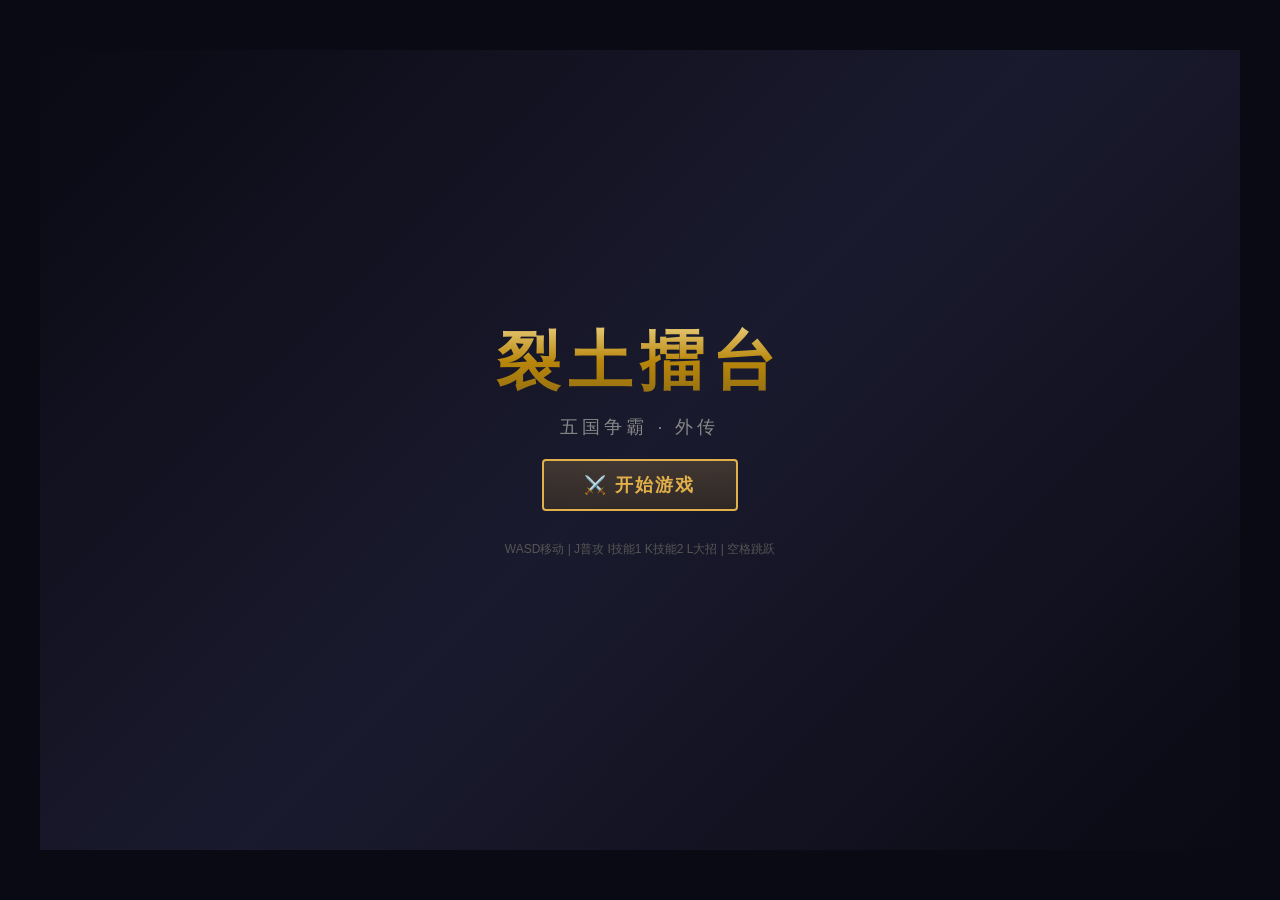
<file: games/split-arena/split-arena.html>
<!DOCTYPE html>
<html lang="zh-CN">
<head>
<meta charset="UTF-8">
<meta name="viewport" content="width=device-width, initial-scale=1.0">
<title>裂土擂台 - 实时格斗</title>
<style>
:root{--bg:#1a1a2e;--panel:#16213e;--gold:#e2b04a;--red:#c0392b;--green:#27ae60;--blue:#2980b9;--text:#d4d4d4;--text-bright:#f0e6d3;--border:#3d3d5c;}
*{margin:0;padding:0;box-sizing:border-box}
body{background:#0a0a14;display:flex;justify-content:center;align-items:center;min-height:100vh;font-family:'Microsoft YaHei',sans-serif;overflow:hidden}
#game-container{width:1200px;height:800px;position:relative;overflow:hidden}
.screen{position:absolute;top:0;left:0;width:100%;height:100%;display:none;}
.screen.active{display:flex;flex-direction:column;align-items:center;}
#title-screen{background:linear-gradient(135deg,#0a0a14,#1a1a2e,#0a0a14);justify-content:center;gap:20px;color:var(--text);}
.title-main{font-size:64px;font-weight:900;background:linear-gradient(180deg,#f0d78c,#b8860b,#8b6914);-webkit-background-clip:text;-webkit-text-fill-color:transparent;background-clip:text;letter-spacing:8px;}
.title-sub{font-size:18px;color:#888;letter-spacing:4px;margin-top:-10px;}
.btn-row{display:flex;gap:20px;}
.btn{padding:12px 40px;font-size:18px;font-weight:700;border:2px solid var(--gold);background:linear-gradient(180deg,rgba(226,176,74,0.2),rgba(139,105,20,0.2));color:var(--gold);cursor:pointer;border-radius:4px;letter-spacing:2px;transition:all 0.3s;font-family:inherit;}
.btn:hover{background:linear-gradient(180deg,rgba(226,176,74,0.4),rgba(139,105,20,0.4));box-shadow:0 0 20px rgba(226,176,74,0.3);transform:translateY(-2px);}
.btn:disabled{opacity:0.4;cursor:not-allowed;transform:none}
.btn-small{padding:6px 16px;font-size:13px;letter-spacing:1px}
.btn-blue{border-color:var(--blue);background:linear-gradient(180deg,rgba(41,128,185,0.2),rgba(36,113,163,0.2));color:#5dade2;}
.btn-blue:hover{box-shadow:0 0 20px rgba(41,128,185,0.4);}

#select-screen,#duo-select-screen{background:linear-gradient(180deg,#1a1a2e,#0f0f23);padding:15px;color:var(--text);overflow-y:auto;}
.select-title{font-size:26px;color:var(--gold);letter-spacing:3px;margin:8px 0;}
.select-subtitle{font-size:13px;color:#888;margin-bottom:10px;}
.profession-grid{display:flex;gap:8px;flex-wrap:wrap;justify-content:center;max-width:1140px;}
.prof-card{width:135px;background:var(--panel);border:2px solid var(--border);border-radius:8px;padding:8px;cursor:pointer;transition:all 0.3s;text-align:center;color:var(--text);}
.prof-card:hover{border-color:var(--gold);box-shadow:0 0 18px rgba(226,176,74,0.2);transform:translateY(-3px)}
.prof-card.selected{border-color:var(--gold);box-shadow:0 0 22px rgba(226,176,74,0.4);background:#1e2d3d}
.prof-avatar{width:55px;height:55px;margin:0 auto 5px;border-radius:6px;}
.prof-name{font-size:12px;font-weight:700;color:var(--text-bright);margin-bottom:2px}
.prof-desc{font-size:8px;color:#999;margin-bottom:3px;line-height:1.2}
.prof-stats{font-size:8px;color:#888;margin-bottom:3px}
.skill-mini{font-size:7px;color:#aaa;text-align:left;padding:1px 0}
.skill-mini .sname{color:var(--text-bright)}.skill-mini.ult .sname{color:#ff6b6b}
.player-info-row{display:flex;gap:15px;align-items:center;margin:8px 0;}
.player-info-row input{padding:8px 12px;font-size:14px;background:var(--panel);border:1px solid var(--border);color:var(--text-bright);border-radius:4px;width:180px;font-family:inherit;}

.duo-players{display:flex;gap:25px;width:100%;max-width:1140px;}
.duo-panel{flex:1;background:var(--panel);border:2px solid var(--border);border-radius:8px;padding:12px;}
.duo-panel.p1{border-color:rgba(226,176,74,0.3)}.duo-panel.p2{border-color:rgba(41,128,185,0.3)}
.duo-panel h3{text-align:center;margin-bottom:6px;font-size:15px}
.duo-panel.p1 h3{color:var(--gold)}.duo-panel.p2 h3{color:#5dade2}
.duo-panel input{width:100%;padding:7px;margin-bottom:6px;background:#1a1a2e;border:1px solid var(--border);border-radius:4px;font-family:inherit;text-align:center;color:var(--text-bright);}
.duo-prof-grid{display:flex;gap:5px;flex-wrap:wrap;justify-content:center;}
.duo-prof{width:100px;background:#1a1a2e;border:2px solid var(--border);border-radius:6px;padding:6px;cursor:pointer;transition:all 0.2s;text-align:center;font-size:9px;color:var(--text);}
.duo-prof:hover{transform:translateY(-2px)}
.duo-prof.p1-sel{border-color:var(--gold);box-shadow:0 0 12px rgba(226,176,74,0.3)}
.duo-prof.p2-sel{border-color:#5dade2;box-shadow:0 0 12px rgba(41,128,185,0.3)}

#hub-screen{background:linear-gradient(180deg,#1a1a2e,#0f0f23);padding:0;color:var(--text);}
.hub-header{display:flex;justify-content:space-between;align-items:center;width:100%;padding:10px 20px;background:var(--panel);border-bottom:2px solid var(--border);}
.hub-title{font-size:20px;color:var(--gold);letter-spacing:2px}
.hub-stats{display:flex;gap:20px;font-size:14px}
.hub-stat{color:var(--text-bright)}.hub-stat span{color:var(--gold)}
.hub-content{display:flex;flex:1;width:100%;min-height:0;}
.hub-sidebar{width:180px;background:var(--panel);border-right:1px solid var(--border);padding:10px;display:flex;flex-direction:column;gap:5px;}
.hub-main{flex:1;padding:20px;overflow-y:auto;color:var(--text);min-height:0;}
.nav-btn{padding:9px 14px;font-size:13px;background:transparent;border:1px solid transparent;color:#aaa;cursor:pointer;text-align:left;border-radius:4px;transition:all 0.2s;font-family:inherit;}
.nav-btn:hover{background:rgba(226,176,74,0.1);color:var(--text-bright)}
.nav-btn.active{background:rgba(226,176,74,0.2);border-color:var(--gold);color:var(--gold);font-weight:700}

.shop-grid,.talent-grid{display:flex;gap:10px;flex-wrap:wrap;}
.shop-item,.talent-item{width:170px;background:var(--panel);border:1px solid var(--border);border-radius:6px;padding:10px;text-align:center;transition:all 0.2s;color:var(--text);}
.shop-item:hover{border-color:var(--gold)}.talent-item:hover{border-color:var(--blue)}
.shop-item.owned{opacity:0.6;border-color:var(--green)}
.shop-item.owned::after{content:'已拥有';color:var(--green);font-size:10px;display:block}
.status-grid{display:flex;gap:12px;flex-wrap:wrap;}
.status-card{width:235px;background:var(--panel);border:1px solid var(--border);border-radius:6px;padding:12px;color:var(--text);}
.status-card h3{font-size:14px;color:var(--gold);margin-bottom:8px;border-bottom:1px solid var(--border);padding-bottom:6px}
.stat-row{display:flex;justify-content:space-between;padding:2px 0;font-size:12px}
.stat-label{color:#888}.stat-value{color:var(--text-bright);font-weight:700}.stat-value.bonus{color:var(--green)}
.equip-slot{display:flex;justify-content:space-between;padding:2px 0;font-size:11px}
.equip-slot .slot-name{color:#888}.equip-slot .slot-item{color:var(--gold)}.equip-slot .slot-empty{color:#555}

#battle-hud{position:absolute;top:0;left:0;width:100%;pointer-events:none;z-index:10;display:none;padding:8px 16px;}
#battle-hud.active{display:block;}
.hud-top{display:flex;justify-content:space-between;align-items:flex-start;margin-bottom:4px;}
.hud-player{display:flex;align-items:center;gap:8px;}
.hud-info{text-align:left;}.hud-name{font-size:13px;font-weight:700;color:var(--text-bright)}.hud-class{font-size:9px;color:#888}
.hud-bars{width:240px;}
.hud-hp,.hud-mp,.hud-stamina{height:13px;background:#222;border-radius:2px;margin:1px 0;position:relative;overflow:hidden}
.hud-hp-fill{height:100%;background:linear-gradient(90deg,#c0392b,#e74c3c);transition:width 0.3s;border-radius:2px}
.hud-mp-fill{height:100%;background:linear-gradient(90deg,#2471a3,#3498db);transition:width 0.3s;border-radius:2px}
.hud-stamina-fill{height:100%;background:linear-gradient(90deg,#b7950b,#f39c12);transition:width 0.3s;border-radius:2px}
.hud-bar-label{position:absolute;top:0;left:0;width:100%;height:100%;display:flex;align-items:center;justify-content:center;font-size:9px;font-weight:700;color:#fff;text-shadow:0 1px 2px rgba(0,0,0,0.5)}
.hud-center{text-align:center;color:var(--gold);font-size:22px;font-weight:900;text-shadow:0 0 12px rgba(226,176,74,0.5)}
.hud-timer{font-size:16px;color:#888;margin-top:1px}
.hud-controls{text-align:center;color:#555;font-size:9px;margin-top:3px;}
.hud-controls span{color:#888;margin:0 6px;}
.hud-cd-row{display:flex;gap:20px;margin-top:2px;font-size:9px;}
.hud-cd-item{display:flex;align-items:center;gap:4px;color:#888;}
.hud-cd-item .ready{color:var(--green)}.hud-cd-item .cooling{color:#c0392b}

#battle-result-overlay{display:none;position:absolute;top:0;left:0;width:100%;height:100%;background:rgba(0,0,0,0.75);z-index:20;justify-content:center;align-items:center;flex-direction:column;}
#battle-result-overlay.active{display:flex}
.result-big{font-size:44px;font-weight:900;margin-bottom:12px}
.result-big.win{color:#f0d78c}.result-big.lose{color:#c0392b}
.result-sub{font-size:16px;color:#aaa;margin-bottom:18px}

#battle-canvas{display:none;width:100%;height:100%;}
#battle-canvas.active{display:block;}
</style>
</head>
<body>
<div id="game-container">
<div id="title-screen" class="screen active">
  <div class="title-main">裂土擂台</div><div class="title-sub">五国争霸 · 外传</div>
  <div class="btn-row"><button class="btn" onclick="G.goSelect()">⚔️ 开始游戏</button><button class="btn btn-blue" id="continue-btn" style="display:none" onclick="G.continueGame()">📂 继续游戏</button></div>
  <div style="color:#555;font-size:12px;margin-top:10px;">WASD移动 | J普攻 I技能1 K技能2 L大招 | 空格跳跃</div>
  <div style="color:#666;font-size:11px;margin-top:4px;" id="save-hint"></div>
</div>
<div id="select-screen" class="screen">
  <div class="select-title">选择你的职业</div>
  <div class="select-subtitle">J普攻 · I技能1 · K技能2 · L大招 · 近战技能需特效命中才造成伤害</div>
  <div class="profession-grid" id="prof-grid"></div>
  <div class="player-info-row"><input id="pname" placeholder="输入名字" maxlength="8" value="勇士"><button class="btn" id="confirm-prof-btn" disabled onclick="G.confirmProf()">确认职业</button></div>
</div>
<div id="duo-select-screen" class="screen">
  <div class="select-title">👥 双人对战 - 选择职业</div>
  <div class="select-subtitle">P1: WASD移动 J普攻 I技能1 K技能2 L大招 | P2: ↑↓←→移动 1普攻 2技能1 3技能2 0大招</div>
  <div class="duo-players">
    <div class="duo-panel p1"><h3>🟡 玩家一</h3><input id="dp1name" placeholder="玩家一名字" maxlength="8" value="挑战者"><div class="duo-prof-grid" id="dp1grid"></div></div>
    <div class="duo-panel p2"><h3>🔵 玩家二</h3><input id="dp2name" placeholder="玩家二名字" maxlength="8" value="应战者"><div class="duo-prof-grid" id="dp2grid"></div></div>
  </div>
  <button class="btn" style="margin-top:12px" id="duo-confirm" disabled onclick="G.confirmDuo()">双方准备完毕，开始对决！</button>
</div>
<div id="hub-screen" class="screen">
  <div class="hub-header"><div class="hub-title">⚔️ 裂土擂台</div>
    <div class="hub-stats"><div class="hub-stat">💰 <span id="hg">500</span></div><div class="hub-stat">🏆 <span id="hw">0</span>胜</div><div class="hub-stat">💀 <span id="hl">0</span>败</div></div></div>
  <div class="hub-content">
    <div class="hub-sidebar">
      <button class="nav-btn active" data-p="arena">⚔️ 挑战</button>
      <button class="nav-btn" data-p="moba" style="color:#ff6600;">🏟️ 多人模式</button>
      <button class="nav-btn" data-p="boss" style="color:#ff6666;">👑 Boss</button>
      <button class="nav-btn" data-p="timechallenge" style="color:#ffaa00;">⏱️ 限时挑战</button>
      <button class="nav-btn" data-p="shop">🛒 商店</button>
      <button class="nav-btn" data-p="talent">⭐ 天赋</button>
      <button class="nav-btn" data-p="status">📋 状态</button>
      <button class="nav-btn" data-p="compendium">📖 图鉴</button>
      <div style="flex:1"></div>
      <button class="nav-btn" id="sfx-toggle" style="color:#5dade2;" onclick="G.toggleSfx()">🔊 音效</button>
      <button class="nav-btn" style="color:#c0392b" onclick="G.toTitle()">🚪 退出</button></div>
    <div class="hub-main" id="hub-main"></div></div>
</div>
<canvas id="battle-canvas"></canvas>
<div id="battle-hud"></div>
<div id="battle-result-overlay"></div>
</div>

<script>
// ============ DATA - 10 Professions ============
// melee=true: skill creates a visible hitbox, damage only when hitbox overlaps target
// melee=false + proj=true: spawns projectile
// melee=false + proj=false: instant ranged (within range check)
// Each skill has: cd (cooldown ms), melee (bool), range (hitbox size if melee)
const PDATA=[
  {id:'warrior',name:'铁冠战士',desc:'重甲近战，攻守兼备',base:{hp:160,mp:40,stamina:100,atk:36,def:26,spd:5.0},fx:'slash',
   skin:{body:'#8B4513',armor:'#708090',hair:'#4a3728',weapon:'#C0C0C0',accent:'#B8860B',style:'warrior'},
   skills:[
    {id:'w_slash',name:'横斩',icon:'🗡️',type:'normal',melee:true,cost:{stamina:20},dmg:1.4,cd:2500,range:90,width:65,duration:400,desc:'前方大范围横斩',color:'#ffaa00',hitOnce:true},
    {id:'w_bash',name:'盾击',icon:'🛡️',type:'normal',melee:true,cost:{stamina:24},dmg:0.8,cd:3500,range:60,width:55,duration:350,desc:'盾牌猛击+减攻3秒',color:'#aaaaff',hitOnce:true,effect:'atk_down',ev:8,ed:180},
    {id:'w_berserk',name:'狂暴斩',icon:'💥',type:'ultimate',melee:true,cost:{stamina:42,mp:35},dmg:2.4,cd:12000,range:105,width:85,duration:550,animDuration:1400,desc:'全力重斩，自防减半3秒',color:'#ff3333',hitOnce:true,self:'half_def',sd:180}
   ]},
  {id:'mage',name:'晨星法师',desc:'元素法师，远程高伤',base:{hp:90,mp:150,stamina:70,atk:44,def:12,spd:4.8},fx:'magic',
   skin:{body:'#1a1a4e',armor:'#2c2c6e',hair:'#e8e8f0',weapon:'#7b68ee',accent:'#00bfff',style:'mage'},
   skills:[
    {id:'m_fireball',name:'火球术',icon:'🔥',type:'normal',melee:false,cost:{mp:22},dmg:1.5,cd:2500,proj:true,projSpd:10,duration:1500,desc:'发射追踪火球',color:'#ff6600'},
    {id:'m_frost',name:'冰霜新星',icon:'❄️',type:'normal',melee:true,cost:{mp:26},dmg:0.7,cd:3500,range:150,width:150,duration:450,desc:'周身冰环+减速3秒',color:'#88ccff',hitOnce:true,effect:'spd_down',ev:4,ed:180},
    {id:'m_meteor',name:'陨石天降',icon:'☄️',type:'ultimate',melee:false,cost:{mp:60,stamina:30},dmg:2.6,cd:12000,proj:true,projSpd:5,big:true,duration:2500,animDuration:1600,desc:'巨型陨石轰击',color:'#ff4400'}
   ]},
  {id:'ranger',name:'苍狼猎手',desc:'远程射手，极速连击',base:{hp:105,mp:55,stamina:110,atk:31,def:15,spd:7.5},fx:'arrow',
   skin:{body:'#2d5a1e',armor:'#4a7a3e',hair:'#8B6914',weapon:'#8B4513',accent:'#daa520',style:'ranger'},
   skills:[
    {id:'r_rapid',name:'连射',icon:'🏹',type:'normal',melee:false,cost:{stamina:22},dmg:0.8,cd:2000,hits:2,proj:true,projSpd:14,duration:1500,desc:'快速射出两支箭',color:'#daa520'},
    {id:'r_poison',name:'毒箭',icon:'☠️',type:'normal',melee:false,cost:{stamina:18,mp:14},dmg:1.1,cd:3000,proj:true,projSpd:12,duration:1500,desc:'毒箭+中毒4秒',color:'#88ff00',effect:'poison',ev:8,ed:240},
    {id:'r_storm',name:'箭雨风暴',icon:'🌧️',type:'ultimate',melee:true,cost:{stamina:48,mp:35},dmg:2.2,cd:11000,range:300,width:240,duration:650,animDuration:1500,desc:'前方大范围箭雨+流血',color:'#ffaa00',hitOnce:true,effect:'bleed',ev:12,ed:200}
   ]},
  {id:'paladin',name:'暮影圣骑',desc:'圣骑士，能攻能奶',base:{hp:145,mp:70,stamina:85,atk:28,def:28,spd:4.2},fx:'holy',
   skin:{body:'#f5f0e0',armor:'#c0c0c0',hair:'#d4a76a',weapon:'#ffd700',accent:'#ff6347',style:'paladin'},
   skills:[
    {id:'p_holy',name:'圣光打击',icon:'✨',type:'normal',melee:true,cost:{stamina:16,mp:12},dmg:1.2,cd:2500,range:75,width:55,duration:380,desc:'圣光斩+回复15%HP',color:'#ffff88',hitOnce:true,heal:0.15},
    {id:'p_shield',name:'神圣护盾',icon:'🛡️',type:'normal',melee:true,cost:{mp:26},dmg:0,cd:5000,range:0,width:0,duration:300,desc:'获得40点护盾3秒',color:'#ffdd44',shield:40,sd:180},
    {id:'p_judge',name:'最终审判',icon:'⚡',type:'ultimate',melee:true,cost:{mp:50,stamina:35},dmg:2.2,cd:12000,range:115,width:75,duration:600,animDuration:1500,desc:'神圣审判+回复50%HP',color:'#ffdd00',hitOnce:true,heal:0.5}
   ]},
  {id:'assassin',name:'银湾刺客',desc:'暗影杀手，爆发惊人',base:{hp:85,mp:50,stamina:95,atk:42,def:10,spd:8.2},fx:'shadow',
   skin:{body:'#1a1a1a',armor:'#2d2d2d',hair:'#1a1a1a',weapon:'#800080',accent:'#ff1493',style:'assassin'},
   skills:[
    {id:'a_stab',name:'背刺',icon:'🔪',type:'normal',melee:true,cost:{stamina:18},dmg:1.9,cd:2200,range:65,width:40,duration:320,desc:'精准刺杀，暴击翻倍',color:'#ff1493',hitOnce:true,crit:true},
    {id:'a_shadow',name:'暗影步',icon:'🌑',type:'normal',melee:true,cost:{stamina:20},dmg:0,cd:4000,range:0,width:0,duration:250,desc:'瞬移+闪避+下击1.5倍',color:'#440044',dash:220,self:'dodge_atk',sd:70},
    {id:'a_death',name:'死亡印记',icon:'💀',type:'ultimate',melee:true,cost:{stamina:45,mp:40},dmg:2.8,cd:12000,range:75,width:50,duration:500,animDuration:1300,desc:'无视50%防御',color:'#ff0066',hitOnce:true,pierce:0.5}
   ]},
  // ===== NEW =====
  {id:'monk',name:'雷音武僧',desc:'拳拳到肉的近战大师',base:{hp:135,mp:65,stamina:115,atk:34,def:20,spd:6.5},fx:'fist',
   skin:{body:'#d4a574',armor:'#ff8c00',hair:'#000',weapon:'#ffd700',accent:'#ff4500',style:'monk'},
   skills:[
    {id:'mk_palm',name:'虎掌连打',icon:'🐯',type:'normal',melee:true,cost:{stamina:17},dmg:0.75,cd:2000,hits:3,range:60,width:50,duration:380,desc:'快速三连击',color:'#ff8c00',hitOnce:true},
    {id:'mk_chi',name:'气功波',icon:'🌀',type:'normal',melee:false,cost:{mp:22},dmg:1.1,cd:3000,proj:true,projSpd:8,duration:1400,desc:'中程气功弹',color:'#00ccff'},
    {id:'mk_dragon',name:'龙拳',icon:'🐉',type:'ultimate',melee:true,cost:{stamina:42,mp:38},dmg:2.5,cd:11000,range:95,width:70,duration:550,animDuration:1400,desc:'龙形拳劲+击飞',color:'#ff6600',hitOnce:true,effect:'bleed',ev:15,ed:150}
   ]},
  {id:'berserker',name:'狂战士',desc:'越战越勇的血牛',base:{hp:190,mp:30,stamina:130,atk:40,def:18,spd:4.5},fx:'rage',
   skin:{body:'#6b2f2f',armor:'#4a2020',hair:'#cc3300',weapon:'#8B0000',accent:'#ff0000',style:'berserker'},
   skills:[
    {id:'b_rage',name:'怒斩',icon:'😡',type:'normal',melee:true,cost:{stamina:22},dmg:1.6,cd:2500,range:80,width:60,duration:380,desc:'愤怒一击，自伤8HP',color:'#cc0000',hitOnce:true,selfDmg:8},
    {id:'b_cry',name:'战吼',icon:'📢',type:'normal',melee:true,cost:{stamina:26},dmg:0.4,cd:4000,range:170,width:170,duration:450,desc:'全屏吼叫+减攻2秒',color:'#ff8800',hitOnce:true,effect:'atk_down',ev:10,ed:120},
    {id:'b_blood',name:'血怒',icon:'🩸',type:'ultimate',melee:true,cost:{stamina:55,mp:20},dmg:2.6,cd:12000,range:90,width:75,duration:550,animDuration:1300,desc:'消耗20%HP换巨量伤害',color:'#ff0000',hitOnce:true,selfDmgPct:0.2}
   ]},
  {id:'warlock',name:'暗影术士',desc:'诅咒与黑暗魔法大师',base:{hp:95,mp:140,stamina:65,atk:40,def:14,spd:5.2},fx:'dark',
   skin:{body:'#1a0a2e',armor:'#2d1050',hair:'#9370db',weapon:'#4b0082',accent:'#9400d3',style:'warlock'},
   skills:[
    {id:'wl_bolt',name:'暗影弹',icon:'🟣',type:'normal',melee:false,cost:{mp:22},dmg:1.4,cd:2200,proj:true,projSpd:9,duration:1500,desc:'暗影能量弹',color:'#8b00ff'},
    {id:'wl_curse',name:'诅咒',icon:'👁️',type:'normal',melee:true,cost:{mp:30},dmg:0.5,cd:3500,range:140,width:140,duration:450,desc:'范围诅咒，中毒+减防',color:'#6600cc',hitOnce:true,effect:'poison',ev:6,ed:240,effect2:'def_down',ev2:6,ed2:180},
    {id:'wl_portal',name:'黑暗之门',icon:'🌌',type:'ultimate',melee:true,cost:{mp:58,stamina:32},dmg:2.3,cd:12000,range:190,width:130,duration:700,animDuration:1600,desc:'召唤黑暗能量大范围攻击',color:'#4b0082',hitOnce:true,effect:'bleed',ev:14,ed:180}
   ]},
  {id:'dragoon',name:'龙枪骑士',desc:'骑枪冲锋，中距离突刺',base:{hp:125,mp:55,stamina:105,atk:38,def:22,spd:6.0},fx:'pierce',
   skin:{body:'#2c3e50',armor:'#34495e',hair:'#ecf0f1',weapon:'#e74c3c',accent:'#f1c40f',style:'dragoon'},
   skills:[
    {id:'d_thrust',name:'龙枪突刺',icon:'🔱',type:'normal',melee:true,cost:{stamina:20},dmg:1.5,cd:2500,range:110,width:40,duration:380,desc:'长枪直线突刺',color:'#e74c3c',hitOnce:true},
    {id:'d_jump',name:'跳跃突袭',icon:'🦅',type:'normal',melee:true,cost:{stamina:25},dmg:1.2,cd:3500,range:130,width:80,duration:500,desc:'跳跃后下落攻击',color:'#f1c40f',hitOnce:true,dash:150},
    {id:'d_dragon',name:'龙神降临',icon:'🐲',type:'ultimate',melee:true,cost:{stamina:48,mp:38},dmg:2.4,cd:12000,range:140,width:100,duration:650,animDuration:1500,desc:'召唤龙神之力冲锋',color:'#ff4444',hitOnce:true,effect:'bleed',ev:18,ed:150}
   ]},
  {id:'bard',name:'吟游诗人',desc:'音波魔法师，全场控伤',base:{hp:105,mp:125,stamina:85,atk:32,def:17,spd:7.0},fx:'music',
   skin:{body:'#f0e68c',armor:'#deb887',hair:'#8B4513',weapon:'#ff69b4',accent:'#00ced1',style:'bard'},
   skills:[
    {id:'bd_song',name:'激励之歌',icon:'🎵',type:'normal',melee:true,cost:{mp:20},dmg:0.8,cd:3000,range:180,width:180,duration:400,desc:'音波爆发+全队加攻3秒',color:'#ff69b4',hitOnce:true,buff:'atk_up',bv:8,bd:180},
    {id:'bd_lullaby',name:'催眠曲',icon:'💤',type:'normal',melee:true,cost:{mp:25},dmg:0.9,cd:4000,range:150,width:150,duration:450,desc:'范围催眠+减速3秒',color:'#87ceeb',hitOnce:true,effect:'spd_down',ev:5,ed:180},
    {id:'bd_finale',name:'终章',icon:'🎆',type:'ultimate',melee:true,cost:{mp:55,stamina:30},dmg:2.4,cd:11000,range:220,width:180,duration:700,animDuration:1500,desc:'华丽终章+全队回复30%HP',color:'#ff00ff',hitOnce:true,heal:0.3}
   ]},
  // ===== 3 NEW PROFESSIONS =====
  {id:'vampire',name:'血族伯爵',desc:'吸血贵族，生命汲取',base:{hp:110,mp:80,stamina:90,atk:37,def:16,spd:7.2},fx:'blood',
   skin:{body:'#1a0000',armor:'#8b0000',hair:'#1a1a1a',weapon:'#ff1744',accent:'#d50000',style:'vampire'},
   skills:[
    {id:'v_claw',name:'血爪',icon:'🩸',type:'normal',melee:true,cost:{stamina:18},dmg:0.55,cd:2500,hits:3,range:70,width:55,duration:400,desc:'快速三连血爪',color:'#ff1744',hitOnce:true},
    {id:'v_feast',name:'血宴',icon:'🍷',type:'normal',melee:true,cost:{stamina:22,mp:15},dmg:1.2,cd:4000,range:90,width:65,duration:450,desc:'范围吸血回复30%造成伤害',color:'#d50000',hitOnce:true,lifeSteal:0.3},
    {id:'v_night',name:'永夜降临',icon:'🦇',type:'ultimate',melee:true,cost:{stamina:45,mp:35},dmg:2.5,cd:12000,range:200,width:160,duration:650,animDuration:1600,desc:'暗夜大范围攻击+流血',color:'#880000',hitOnce:true,effect:'bleed',ev:18,ed:200}
   ]},
  {id:'elementalist',name:'元素使',desc:'四元素掌控者，毁灭法术',base:{hp:85,mp:160,stamina:60,atk:46,def:10,spd:5.0},fx:'elemental',
   skin:{body:'#2c1a4e',armor:'#3d2870',hair:'#e0e0ff',weapon:'#00bfff',accent:'#ff6600',style:'elementalist'},
   skills:[
    {id:'el_lightning',name:'雷击',icon:'⚡',type:'normal',melee:false,cost:{mp:24},dmg:1.5,cd:2500,proj:true,projSpd:11,duration:1600,desc:'闪电箭矢',color:'#00ccff'},
    {id:'el_shield',name:'元素盾',icon:'🔮',type:'normal',melee:true,cost:{mp:30},dmg:0.8,cd:5000,range:140,width:140,duration:400,desc:'获得60护盾+元素爆发',color:'#ffaa00',shield:60,sd:200,hitOnce:true},
    {id:'el_storm',name:'元素风暴',icon:'🌪️',type:'ultimate',melee:false,cost:{mp:65,stamina:25},dmg:3.0,cd:13000,proj:true,projSpd:4,big:true,duration:2800,animDuration:1700,desc:'四元素毁灭风暴',color:'#ff4400'}
   ]},
  {id:'ninja',name:'忍者',desc:'暗夜中的影武者',base:{hp:95,mp:45,stamina:120,atk:35,def:14,spd:9.0},fx:'ninja',
   skin:{body:'#1a1a2e',armor:'#1b2d45',hair:'#2c2c2c',weapon:'#e8e8e8',accent:'#e74c3c',style:'ninja'},
   skills:[
    {id:'n_shuriken',name:'手里剑',icon:'🪃',type:'normal',melee:false,cost:{stamina:16},dmg:0.8,cd:2000,hits:2,proj:true,projSpd:15,duration:1600,desc:'快速投掷两枚手里剑',color:'#c0c0c0'},
    {id:'n_smoke',name:'烟幕弹',icon:'💨',type:'normal',melee:true,cost:{stamina:22},dmg:0.7,cd:4000,range:130,width:130,duration:400,desc:'范围烟幕+减速3秒',color:'#888888',hitOnce:true,effect:'spd_down',ev:5,ed:180},
    {id:'n_clone',name:'影分身之术',icon:'👥',type:'ultimate',melee:true,cost:{stamina:50,mp:30},dmg:2.3,cd:11000,range:180,width:140,duration:600,animDuration:1400,desc:'多重影分身+必定暴击',color:'#ff4444',hitOnce:true,crit:true}
   ]},
  // ===== 2 NEW PROFESSIONS =====
  {id:'mechanist',name:'机械师',desc:'召唤机械的远程工程师',base:{hp:90,mp:145,stamina:75,atk:40,def:16,spd:5.5},fx:'mecha',
   skin:{body:'#4a4a4a',armor:'#7f8c8d',hair:'#bdc3c7',weapon:'#f39c12',accent:'#e67e22',style:'mechanist'},
   skills:[
    {id:'mc_turret',name:'炮台射击',icon:'🔫',type:'normal',melee:false,cost:{mp:20},dmg:1.3,cd:2200,proj:true,projSpd:11,duration:1600,desc:'发射能量弹',color:'#f39c12'},
    {id:'mc_arm',name:'机械臂',icon:'🦾',type:'normal',melee:true,cost:{stamina:20},dmg:1.1,cd:3500,range:100,width:55,duration:420,desc:'机械臂横扫+减速3秒',color:'#e67e22',hitOnce:true,effect:'spd_down',ev:4,ed:180},
    {id:'mc_mecha',name:'机甲召唤',icon:'🤖',type:'ultimate',melee:true,cost:{mp:60,stamina:30},dmg:2.5,cd:12000,range:200,width:160,duration:700,animDuration:1600,desc:'召唤巨型机甲轰击+护盾50',color:'#ff6600',hitOnce:true,shield:50,sd:200}
   ]},
  {id:'chronomancer',name:'时空术士',desc:'掌控时间的神秘法师',base:{hp:100,mp:135,stamina:80,atk:38,def:15,spd:6.2},fx:'time',
   skin:{body:'#1a1a3e',armor:'#2c2c6e',hair:'#e0d8ff',weapon:'#ffd700',accent:'#9b59b6',style:'chronomancer'},
   skills:[
    {id:'ch_bolt',name:'时间弹',icon:'⏳',type:'normal',melee:false,cost:{mp:22},dmg:1.2,cd:2500,proj:true,projSpd:10,duration:1600,desc:'发射时间能量弹',color:'#9b59b6'},
    {id:'ch_freeze',name:'时间凝固',icon:'❄️',type:'normal',melee:true,cost:{mp:28},dmg:0.8,cd:4000,range:160,width:160,duration:480,desc:'范围时间减速+减防',color:'#8e44ad',hitOnce:true,effect:'spd_down',ev:6,ed:200,effect2:'def_down',ev2:5,ed2:180},
    {id:'ch_rift',name:'时空裂隙',icon:'🌀',type:'ultimate',melee:true,cost:{mp:58,stamina:28},dmg:2.6,cd:12000,range:220,width:180,duration:650,animDuration:1600,desc:'撕裂时空+回复30%HP',color:'#6c3483',hitOnce:true,heal:0.3,effect:'bleed',ev:15,ed:150}
   ]},
  // ===== 2 NEW PROFESSIONS =====
  {id:'swordmaster',name:'剑圣',desc:'刀光剑影的近战宗师',base:{hp:130,mp:50,stamina:125,atk:43,def:20,spd:6.8},fx:'blade',
   skin:{body:'#1a1a1a',armor:'#3d3d3d',hair:'#ffffff',weapon:'#00d4ff',accent:'#e74c3c',style:'swordmaster'},
   skills:[
    {id:'sm_slash',name:'疾风斩',icon:'⚔️',type:'normal',melee:true,cost:{stamina:18},dmg:0.7,cd:1800,hits:2,range:85,width:55,duration:380,desc:'快速二连斩',color:'#e74c3c',hitOnce:true},
    {id:'sm_counter',name:'反击架势',icon:'🛡️',type:'normal',melee:true,cost:{stamina:24},dmg:1.6,cd:4000,range:70,width:50,duration:350,desc:'格挡反击+下击1.5倍',color:'#f39c12',hitOnce:true,crit:true},
    {id:'sm_storm',name:'剑刃风暴',icon:'🌪️',type:'ultimate',melee:true,cost:{stamina:50,mp:30},dmg:2.7,cd:11000,range:160,width:140,duration:650,animDuration:1500,desc:'旋转剑刃风暴+流血',color:'#ff4444',hitOnce:true,effect:'bleed',ev:16,ed:180}
   ]},
  {id:'arcane_archer',name:'魔射手',desc:'魔法与箭术的完美融合',base:{hp:100,mp:120,stamina:90,atk:37,def:14,spd:7.0},fx:'arcaneArrow',
   skin:{body:'#1a2a3e',armor:'#2c3e6e',hair:'#d4c5e0',weapon:'#8e44ad',accent:'#00e5ff',style:'arcaneArcher'},
   skills:[
    {id:'aa_bolt',name:'奥术箭',icon:'🏹',type:'normal',melee:false,cost:{mp:18},dmg:1.2,cd:2200,proj:true,projSpd:12,duration:1500,desc:'附魔奥术箭矢',color:'#8e44ad'},
    {id:'aa_trap',name:'魔法陷阱',icon:'💫',type:'normal',melee:true,cost:{mp:26},dmg:0.9,cd:3800,range:140,width:140,duration:480,desc:'范围陷阱+减速+减防',color:'#00e5ff',hitOnce:true,effect:'spd_down',ev:4,ed:200,effect2:'def_down',ev2:5,ed2:180},
    {id:'aa_barrage',name:'奥术箭雨',icon:'✨',type:'ultimate',melee:true,cost:{mp:55,stamina:30},dmg:2.4,cd:12000,range:280,width:220,duration:700,animDuration:1600,desc:'大范围魔法箭雨+中毒',color:'#aa44ff',hitOnce:true,effect:'poison',ev:14,ed:200}
   ]}
];

const SHOP=[
  // Weapons
  {id:'iron_sword',name:'铁剑',icon:'🗡️',slot:'weapon',stat:'atk',val:6,price:60},
  {id:'steel_sword',name:'精钢剑',icon:'⚔️',slot:'weapon',stat:'atk',val:12,price:180},
  {id:'flame_blade',name:'烈焰之刃',icon:'🔥',slot:'weapon',stat:'atk',val:14,price:500},
  {id:'storm_reaver',name:'风暴撕裂者',icon:'⛈️',slot:'weapon',stat:'atk',val:22,price:900},
  {id:'god_slayer',name:'弑神之刃',icon:'💀',slot:'weapon',stat:'atk',val:28,price:1500},
  // Armor
  {id:'leather_armor',name:'皮甲',icon:'🦺',slot:'armor',stat:'def',val:4,price:50},
  {id:'chainmail',name:'锁子甲',icon:'🔗',slot:'armor',stat:'def',val:8,price:160},
  {id:'dragon_armor',name:'龙鳞甲',icon:'🐉',slot:'armor',stat:'def',val:13,price:480},
  {id:'titan_plate',name:'泰坦板甲',icon:'🛡️',slot:'armor',stat:'def',val:20,price:880},
  {id:'aegis_divine',name:'神盾·埃癸斯',icon:'✨',slot:'armor',stat:'def',val:26,price:1400},
  // Boots
  {id:'speed_boots',name:'疾风靴',icon:'👢',slot:'boots',stat:'spd',val:1.0,price:70},
  {id:'shadow_boots',name:'暗影之靴',icon:'👟',slot:'boots',stat:'spd',val:2.0,price:250},
  {id:'hermes_boots',name:'赫尔墨斯之翼',icon:'🪽',slot:'boots',stat:'spd',val:3.5,price:750},
  // Rings
  {id:'hp_ring',name:'生命戒指',icon:'💍',slot:'ring',stat:'maxHp',val:20,price:130},
  {id:'vitality_core',name:'活力之核',icon:'❤️',slot:'ring',stat:'maxHp',val:40,price:400},
  {id:'phoenix_heart',name:'不死鸟之心',icon:'🔥',slot:'ring',stat:'maxHp',val:65,price:900},
  // Amulets
  {id:'mp_amulet',name:'魔力护符',icon:'📿',slot:'amulet',stat:'maxMp',val:25,price:130},
  {id:'arcane_crystal',name:'奥术水晶',icon:'💎',slot:'amulet',stat:'maxMp',val:45,price:380},
  {id:'infinite_mind',name:'无限心智',icon:'🧠',slot:'amulet',stat:'maxMp',val:70,price:850},
  // Belts
  {id:'stamina_belt',name:'耐力腰带',icon:'🎗️',slot:'belt',stat:'maxStamina',val:15,price:100},
  {id:'titan_belt',name:'泰坦腰带',icon:'⚡',slot:'belt',stat:'maxStamina',val:30,price:350},
  // Gloves
  {id:'power_gauntlet',name:'力量手套',icon:'🧤',slot:'gloves',stat:'atk',val:6,price:150},
  {id:'dragon_claw',name:'龙爪手套',icon:'🐉',slot:'gloves',stat:'atk',val:12,price:420},
  {id:'titan_fist',name:'泰坦之握',icon:'👊',slot:'gloves',stat:'atk',val:18,price:800},
  // Consumables
  {id:'boss_card',name:'Boss体验卡',icon:'👑',slot:'consumable',stat:'bossCard',val:1,price:800,desc:'使用后可扮演Boss进行2场人机对战'},
];

const TALENTS=[
  {id:'toughness',name:'坚韧',icon:'💪',stat:'maxHp',vpl:10,max:5,cost:[40,80,140,220,350]},
  {id:'power',name:'力量',icon:'👊',stat:'atk',vpl:2,max:5,cost:[40,80,140,220,350]},
  {id:'armor',name:'护体',icon:'🛡️',stat:'def',vpl:2,max:5,cost:[40,80,140,220,350]},
  {id:'agility',name:'敏捷',icon:'💨',stat:'spd',vpl:0.6,max:5,cost:[40,80,140,220,350]},
  {id:'wisdom',name:'智慧',icon:'🧠',stat:'maxMp',vpl:10,max:5,cost:[40,80,140,220,350]},
  {id:'endurance',name:'持久',icon:'🏃',stat:'maxStamina',vpl:8,max:5,cost:[40,80,140,220,350]},
];

const AI_OPPS=[
  {name:'见习剑士·阿诺',diff:'简单',profs:['warrior'],gold:50,boost:{}},
  {name:'流浪法师·梅林',diff:'简单',profs:['mage'],gold:50,boost:{}},
  {name:'吟游诗人·丽拉',diff:'简单',profs:['bard'],gold:50,boost:{}},
  {name:'佣兵队长·格鲁',diff:'普通',profs:['warrior','paladin'],gold:100,boost:{atk:4,def:3}},
  {name:'暗影射手·希尔',diff:'普通',profs:['ranger','assassin'],gold:100,boost:{atk:5,spd:1}},
  {name:'龙枪见习·塞拉',diff:'普通',profs:['dragoon'],gold:100,boost:{atk:4,def:2}},
  {name:'圣殿骑士·罗兰',diff:'困难',profs:['paladin'],gold:180,boost:{hp:40,atk:6,def:6}},
  {name:'大法师·甘道夫',diff:'困难',profs:['mage'],gold:180,boost:{hp:20,atk:10,maxMp:25}},
  {name:'武僧大师·空海',diff:'困难',profs:['monk'],gold:200,boost:{atk:8,spd:2}},
  {name:'暗杀大师·影刃',diff:'困难',profs:['assassin'],gold:220,boost:{atk:10,spd:2}},
  {name:'狂战将军·血斧',diff:'极难',profs:['berserker'],gold:300,boost:{hp:50,atk:12}},
  {name:'术士领主·莫甘',diff:'极难',profs:['warlock'],gold:320,boost:{hp:25,atk:10,maxMp:30}},
  {name:'擂台冠军·雷神',diff:'极难',profs:['warrior','paladin','assassin'],gold:400,boost:{hp:60,atk:12,def:10,spd:2}},
  // ===== NEW AI OPPONENTS =====
  {name:'血族男爵·德拉库',diff:'普通',profs:['vampire'],gold:120,boost:{atk:4,spd:1}},
  {name:'元素学者·艾琳',diff:'普通',profs:['elementalist'],gold:130,boost:{atk:5,maxMp:15}},
  {name:'影忍·半藏',diff:'普通',profs:['ninja'],gold:110,boost:{atk:3,spd:1.5}},
  {name:'血族大公·弗拉德',diff:'极难',profs:['vampire'],gold:350,boost:{hp:40,atk:12,spd:2}},
  {name:'元素大师·伽罗',diff:'极难',profs:['elementalist'],gold:360,boost:{hp:20,atk:14,maxMp:35}},
  {name:'影忍头领·服部',diff:'极难',profs:['ninja'],gold:340,boost:{atk:11,spd:2}},
  {name:'机械学徒·齿轮',diff:'简单',profs:['mechanist'],gold:55,boost:{}},
  {name:'时空学徒·克洛',diff:'简单',profs:['chronomancer'],gold:55,boost:{}},
  {name:'机械大师·特斯拉',diff:'极难',profs:['mechanist'],gold:370,boost:{hp:20,atk:13,maxMp:30}},
  {name:'时空领主·永恒',diff:'极难',profs:['chronomancer'],gold:380,boost:{hp:25,atk:12,spd:1.5}},
  {name:'剑术学徒·流云',diff:'简单',profs:['swordmaster'],gold:55,boost:{}},
  {name:'魔弓新手·艾琳',diff:'简单',profs:['arcane_archer'],gold:55,boost:{}},
  {name:'剑圣·一刀斋',diff:'极难',profs:['swordmaster'],gold:390,boost:{hp:35,atk:14,spd:1.5}},
  {name:'奥术射手·银月',diff:'极难',profs:['arcane_archer'],gold:360,boost:{hp:20,atk:12,maxMp:30}},
];

// Boss data for Boss Challenge mode
const BOSSES=[
  {id:'dragon_lord',name:'龙王·巴哈姆特',icon:'🐉',hp:800,atk:45,def:30,spd:4.5,color:'#ff4444',gold:600,desc:'远古龙族之王，喷吐毁灭烈焰',bossStyle:'dragon',
   skills:[{name:'龙息',icon:'🔥',dmg:1.5,cd:4000,melee:true,range:220,width:130,duration:600,color:'#ff6600',hitOnce:true,desc:'前方扇形龙息',effect:'bleed',ev:10,ed:180,fxType:'fireBreath'},
           {name:'尾扫',icon:'💨',dmg:1.2,cd:3000,melee:true,range:180,width:110,duration:450,color:'#ffaa00',hitOnce:true,desc:'尾巴横扫',fxType:'tailSwipe'},
           {name:'天崩地裂',icon:'💥',dmg:2.6,cd:10000,melee:true,range:380,width:280,duration:900,animDuration:1800,color:'#ff0000',hitOnce:true,effect:'bleed',ev:20,ed:200,desc:'终极龙吼',fxType:'dragonRage'}]},
  {id:'lich_king',name:'巫妖王·阿萨洛斯',icon:'💀',hp:650,atk:52,def:22,spd:5.0,color:'#4b0082',gold:700,desc:'不死军团的统帅，掌控冰霜与暗影',bossStyle:'lich',
   skills:[{name:'冰霜新星',icon:'❄️',dmg:1.4,cd:3500,melee:true,range:200,width:180,duration:550,color:'#88ccff',hitOnce:true,effect:'spd_down',ev:5,ed:200,desc:'冰冻周围',fxType:'frostNova'},
           {name:'灵魂吸取',icon:'👻',dmg:1.6,cd:4000,melee:true,range:160,width:110,duration:500,color:'#9932cc',hitOnce:true,effect:'poison',ev:12,ed:240,desc:'吸取生命',fxType:'soulDrain'},
           {name:'亡者大军',icon:'☠️',dmg:2.8,cd:11000,melee:true,range:340,width:260,duration:850,animDuration:1800,color:'#1a0033',hitOnce:true,effect:'def_down',ev:10,ed:180,desc:'召唤亡灵',fxType:'undeadArmy'}]},
  {id:'titan',name:'泰坦·克洛诺斯',icon:'🗿',hp:1000,atk:38,def:40,spd:3.2,color:'#8B7355',gold:800,desc:'上古石巨人，刀枪不入',bossStyle:'titan',
   skills:[{name:'地震拳',icon:'👊',dmg:1.3,cd:3000,melee:true,range:140,width:100,duration:550,color:'#8B7355',hitOnce:true,desc:'重拳砸地',fxType:'quakePunch'},
           {name:'岩石投掷',icon:'🪨',dmg:1.4,cd:3500,melee:false,proj:true,projSpd:6,big:true,duration:2000,color:'#6B5B3D',desc:'投掷巨石',fxType:'rockThrow'},
           {name:'山崩',icon:'⛰️',dmg:2.4,cd:12000,melee:true,range:360,width:300,duration:900,animDuration:1800,color:'#5C4033',hitOnce:true,effect:'def_down',ev:8,ed:200,desc:'全屏山崩',fxType:'avalanche'}]},
  {id:'phoenix',name:'凤凰·烬',icon:'🦅',hp:550,atk:55,def:15,spd:8.5,color:'#ff6600',gold:750,desc:'不死火鸟，涅槃重生',bossStyle:'phoenix',
   skills:[{name:'俯冲',icon:'🦅',dmg:1.7,cd:2500,melee:true,range:170,width:70,duration:450,color:'#ff6600',hitOnce:true,dash:200,desc:'高速俯冲',fxType:'diveBomb'},
           {name:'火焰风暴',icon:'🌪️',dmg:1.5,cd:3500,melee:true,range:220,width:200,duration:600,color:'#ff4400',hitOnce:true,effect:'poison',ev:14,ed:200,desc:'火焰旋风',fxType:'fireStorm'},
           {name:'涅槃',icon:'🔥',dmg:3.0,cd:10000,melee:true,range:320,width:280,duration:800,animDuration:1800,color:'#ffaa00',hitOnce:true,heal:0.4,desc:'浴火重生+回复40%',fxType:'rebirth'}]},
  {id:'shadow_lord',name:'暗影君主·诺克斯',icon:'🌑',hp:700,atk:48,def:25,spd:7.0,color:'#1a0033',gold:900,desc:'深渊之主，操控时空',bossStyle:'shadowLord',
   skills:[{name:'暗影突刺',icon:'🗡️',dmg:1.6,cd:2500,melee:true,range:120,width:55,duration:420,color:'#6600cc',hitOnce:true,crit:true,desc:'暗影刺杀',fxType:'shadowStrike'},
           {name:'虚空裂隙',icon:'🌀',dmg:1.3,cd:3500,melee:true,range:190,width:160,duration:550,color:'#4b0082',hitOnce:true,effect:'spd_down',ev:6,ed:200,desc:'时空减速',fxType:'voidRift'},
           {name:'深渊吞噬',icon:'🕳️',dmg:3.2,cd:12000,melee:true,range:380,width:300,duration:900,animDuration:2000,color:'#0a0020',hitOnce:true,effect:'def_down',ev:12,ed:200,desc:'吞噬一切',fxType:'abyss'}]},
  // ===== 2 NEW BOSSES =====
  {id:'leviathan',name:'海妖·利维坦',icon:'🐙',hp:750,atk:50,def:28,spd:5.5,color:'#0066cc',gold:850,desc:'深海巨兽，掀起滔天巨浪',bossStyle:'leviathan',
   skills:[{name:'巨浪',icon:'🌊',dmg:1.5,cd:3500,melee:true,range:210,width:150,duration:550,color:'#0088ff',hitOnce:true,effect:'spd_down',ev:5,ed:200,desc:'巨浪冲击',fxType:'tidalWave'},
           {name:'触手缠绕',icon:'🦑',dmg:1.4,cd:4000,melee:true,range:160,width:100,duration:500,color:'#0066aa',hitOnce:true,effect:'poison',ev:12,ed:240,desc:'触手毒素',fxType:'tentacleGrip'},
           {name:'深渊漩涡',icon:'🌀',dmg:3.0,cd:11000,melee:true,range:350,width:280,duration:900,animDuration:2000,color:'#003366',hitOnce:true,effect:'def_down',ev:10,ed:180,desc:'吞噬一切的漩涡',fxType:'maelstrom'}]},
  {id:'death_knight',name:'天启骑士·死亡',icon:'⚔️',hp:850,atk:55,def:35,spd:4.8,color:'#2d2d2d',gold:950,desc:'末日使者，带来无尽死亡',bossStyle:'deathKnight',
   skills:[{name:'死亡冲锋',icon:'🏇',dmg:1.7,cd:3000,melee:true,range:140,width:60,duration:450,color:'#666666',hitOnce:true,dash:180,desc:'骑兵冲锋',fxType:'deathCharge'},
           {name:'瘟疫',icon:'☣️',dmg:1.2,cd:4000,melee:true,range:180,width:150,duration:550,color:'#556b2f',hitOnce:true,effect:'poison',ev:14,ed:240,effect2:'def_down',ev2:6,ed2:200,desc:'传播瘟疫',fxType:'plague'},
           {name:'末日审判',icon:'💀',dmg:3.5,cd:12000,melee:true,range:400,width:320,duration:950,animDuration:2000,color:'#1a1a1a',hitOnce:true,effect:'bleed',ev:22,ed:200,desc:'天启末日',fxType:'apocalypse'}]},
];

// Timed Challenge Bosses (30-second battles)
const TIMED_BOSSES=[
  {id:'zeus',name:'雷霆领主·宙斯',icon:'⚡',hp:600,atk:52,def:20,spd:6.0,color:'#ffff00',gold:400,desc:'掌控雷电的天空之神',bossStyle:'zeus',timeLimit:30,
   skills:[{name:'雷击',icon:'⚡',dmg:1.5,cd:2500,melee:false,proj:true,projSpd:12,duration:1600,desc:'闪电箭',color:'#ffff00',fxType:'lightning'},
           {name:'雷霆震怒',icon:'🌩️',dmg:1.3,cd:3500,melee:true,range:180,width:150,duration:500,color:'#ffdd00',hitOnce:true,effect:'spd_down',ev:5,ed:150,desc:'范围雷暴+减速',fxType:'thunderClap'},
           {name:'神罚',icon:'💥',dmg:2.8,cd:10000,melee:true,range:350,width:260,duration:800,animDuration:1600,color:'#ffffff',hitOnce:true,effect:'bleed',ev:16,ed:180,desc:'天降神罚',fxType:'divinePunish'}]},
  {id:'ice_queen',name:'冰霜女王·艾莎',icon:'❄️',hp:520,atk:48,def:25,spd:5.5,color:'#88ccff',gold:450,desc:'永冻领域的统治者',bossStyle:'iceQueen',timeLimit:30,
   skills:[{name:'冰锥',icon:'🧊',dmg:1.4,cd:2500,melee:false,proj:true,projSpd:10,duration:1600,desc:'冰锥射击',color:'#aaddff',fxType:'iceShard'},
           {name:'暴风雪',icon:'🌨️',dmg:1.1,cd:3500,melee:true,range:200,width:200,duration:550,color:'#ccddff',hitOnce:true,effect:'spd_down',ev:6,ed:200,desc:'暴风雪减速',fxType:'blizzard'},
           {name:'绝对零度',icon:'🥶',dmg:2.5,cd:10000,melee:true,range:330,width:250,duration:800,animDuration:1700,color:'#eef8ff',hitOnce:true,effect:'spd_down',ev:8,ed:200,desc:'冻结一切',fxType:'absoluteZero'}]},
  {id:'gold_golem',name:'暗金魔像·黄金王',icon:'🪙',hp:850,atk:40,def:40,spd:3.5,color:'#ffd700',gold:500,desc:'黄金铸就的不灭巨人',bossStyle:'goldGolem',timeLimit:30,
   skills:[{name:'金币风暴',icon:'💰',dmg:1.2,cd:3000,melee:false,proj:true,projSpd:8,big:true,duration:1800,desc:'投掷巨型金币',color:'#ffd700',fxType:'coinStorm'},
           {name:'黄金锤',icon:'🔨',dmg:1.6,cd:3500,melee:true,range:140,width:90,duration:500,color:'#ffcc00',hitOnce:true,desc:'巨锤砸地',fxType:'goldHammer'},
           {name:'炼金术',icon:'✨',dmg:2.2,cd:11000,melee:true,range:300,width:220,duration:750,animDuration:1600,color:'#ffaa00',hitOnce:true,effect:'def_down',ev:10,ed:200,desc:'炼金爆炸+减防',fxType:'alchemy'}]},
  {id:'spectre',name:'幽冥鬼母·莉莉丝',icon:'👻',hp:480,atk:56,def:12,spd:8.0,color:'#9966ff',gold:480,desc:'穿梭阴阳两界的怨灵',bossStyle:'spectre',timeLimit:30,
   skills:[{name:'鬼火',icon:'🕯️',dmg:1.4,cd:2200,melee:false,proj:true,projSpd:10,duration:1500,desc:'追踪鬼火',color:'#9966ff',fxType:'willOWisp'},
           {name:'尖啸',icon:'😱',dmg:0.9,cd:3500,melee:true,range:170,width:170,duration:450,color:'#cc99ff',hitOnce:true,effect:'atk_down',ev:10,ed:180,desc:'灵魂尖啸+减攻',fxType:'screech'},
           {name:'百鬼夜行',icon:'🌑',dmg:2.7,cd:10000,melee:true,range:340,width:260,duration:800,animDuration:1700,color:'#6600cc',hitOnce:true,effect:'poison',ev:14,ed:200,desc:'万鬼出笼',fxType:'nightParade'}]},
  {id:'cerberus',name:'地狱三头犬·刻耳柏洛斯',icon:'🐕',hp:700,atk:50,def:28,spd:7.0,color:'#ff3300',gold:550,desc:'看守地狱之门的三头恶犬',bossStyle:'cerberus',timeLimit:30,
   skills:[{name:'三重撕咬',icon:'🦷',dmg:0.6,cd:2000,hits:3,melee:true,range:90,width:65,duration:420,color:'#ff3300',hitOnce:true,desc:'三头连续撕咬',fxType:'tripleBite'},
           {name:'地狱火',icon:'🔥',dmg:1.5,cd:3500,melee:true,range:190,width:150,duration:550,color:'#ff6600',hitOnce:true,effect:'bleed',ev:14,ed:200,desc:'地狱烈焰+流血',fxType:'hellFire'},
           {name:'冥界之门',icon:'🏛️',dmg:3.0,cd:11000,melee:true,range:360,width:280,duration:850,animDuration:1800,color:'#cc0000',hitOnce:true,effect:'def_down',ev:10,ed:200,desc:'开启冥界之门',fxType:'hadesGate'}]},
];

// ============ MOBA DATA STRUCTURES ============
// MOBA 移动速度（每帧像素，60fps 下约 3.0*60=180px/s，稳重接近王者荣耀手感）
const MOBA_MOVE_SPEED = 3.0;
const MOBA_MAP = {
  // 大地图：6000x4000，横长纵短，更接近真实 MOBA 的对战地图比例
  width: 6000, height: 4000,
  baseBlue: { x: 400, y: 2000 },
  baseRed: { x: 5600, y: 2000 },
  lanes: [
    { name: '上路', y: 950, blueTowerX: 1350, redTowerX: 4650 },
    { name: '中路', y: 2000, blueTowerX: 1550, redTowerX: 4450 },
    { name: '下路', y: 3050, blueTowerX: 1350, redTowerX: 4650 },
  ],
  riverY: 2000,
  walls: [
    // ========== 蓝方野区（左上） ==========
    // 野怪点围墙（回字形，中间留通道）
    {x:720,y:600,w:16,h:120},{x:980,y:600,w:16,h:120},{x:720,y:600,w:260,h:16},{x:720,y:700,w:16,h:16},
    {x:720,y:600,w:16,h:100},{x:980,y:600,w:16,h:100},
    // 狼坑外围曲折墙
    {x:650,y:720,w:16,h:90},{x:880,y:790,w:16,h:70},{x:650,y:790,w:90,h:16},
    // 上方野区与中路间隔墙（多段交错）
    {x:1120,y:640,w:16,h:120},{x:1240,y:700,w:16,h:130},{x:1160,y:760,w:16,h:120},
    {x:1320,y:620,w:120,h:16},{x:1420,y:760,w:16,h:110},
    // 蓝方半区中部迷宫墙（L形通道）
    {x:560,y:1150,w:16,h:110},{x:700,y:1180,w:16,h:80},{x:620,y:1240,w:90,h:16},
    {x:820,y:1150,w:16,h:100},{x:760,y:1320,w:90,h:16},{x:680,y:1380,w:16,h:80},
    {x:540,y:1430,w:120,h:16},{x:880,y:1400,w:16,h:70},
    // ========== 蓝方野区（左下） ==========
    // 下方野怪点围墙
    {x:720,y:3160,w:16,h:120},{x:980,y:3160,w:16,h:120},{x:720,y:3160,w:260,h:16},
    {x:720,y:3260,w:16,h:90},{x:980,y:3260,w:16,h:90},
    {x:650,y:3110,w:16,h:90},{x:880,y:3150,w:16,h:70},{x:650,y:3140,w:90,h:16},
    // 下方野区与中路间隔墙（下移至下路下方野区，不挡下路主干道）
    {x:1120,y:3180,w:16,h:120},{x:1240,y:3130,w:16,h:130},{x:1160,y:3150,w:16,h:120},
    {x:1320,y:3110,w:120,h:16},{x:1420,y:3100,w:16,h:110},
    // 蓝方下半区迷宫墙
    {x:560,y:2740,w:16,h:110},{x:700,y:2710,w:16,h:80},{x:620,y:2660,w:90,h:16},
    {x:820,y:2740,w:16,h:100},{x:760,y:2580,w:90,h:16},{x:680,y:2530,w:16,h:80},
    {x:540,y:2470,w:120,h:16},{x:880,y:2500,w:16,h:70},
    // ========== 红方野区（右上） ==========
    {x:5000,y:600,w:16,h:120},{x:5240,y:600,w:16,h:120},{x:5000,y:600,w:260,h:16},{x:5000,y:700,w:16,h:16},
    {x:5000,y:600,w:16,h:100},{x:5240,y:600,w:16,h:100},
    {x:5270,y:720,w:16,h:90},{x:5040,y:790,w:16,h:70},{x:5180,y:790,w:90,h:16},
    {x:4660,y:640,w:16,h:120},{x:4780,y:700,w:16,h:130},{x:4720,y:760,w:16,h:120},
    {x:4540,y:620,w:120,h:16},{x:4460,y:760,w:16,h:110},
    {x:5320,y:1150,w:16,h:110},{x:5180,y:1180,w:16,h:80},{x:5260,y:1240,w:90,h:16},
    {x:5060,y:1150,w:16,h:100},{x:5120,y:1320,w:90,h:16},{x:5200,y:1380,w:16,h:80},
    {x:5340,y:1430,w:120,h:16},{x:5000,y:1400,w:16,h:70},
    // ========== 红方野区（右下） ==========
    {x:5000,y:3160,w:16,h:120},{x:5240,y:3160,w:16,h:120},{x:5000,y:3160,w:260,h:16},
    {x:5000,y:3260,w:16,h:90},{x:5240,y:3260,w:16,h:90},
    {x:5270,y:3110,w:16,h:90},{x:5040,y:3150,w:16,h:70},{x:5180,y:3140,w:90,h:16},
    {x:4660,y:3180,w:16,h:120},{x:4780,y:3130,w:16,h:130},{x:4720,y:3150,w:16,h:120},
    {x:4540,y:3110,w:120,h:16},{x:4460,y:3100,w:16,h:110},
    {x:5320,y:2740,w:16,h:110},{x:5180,y:2710,w:16,h:80},{x:5260,y:2660,w:90,h:16},
    {x:5060,y:2740,w:16,h:100},{x:5120,y:2580,w:90,h:16},{x:5200,y:2530,w:16,h:80},
    {x:5340,y:2470,w:120,h:16},{x:5000,y:2500,w:16,h:70},
    // ========== 河道两侧长墙（上方 y<1600，下方 y>2400，保留中路出口） ==========
    // 上路到河道过渡带
    {x:2050,y:1520,w:16,h:220},{x:2300,y:1560,w:16,h:200},{x:2550,y:1520,w:16,h:220},
    {x:3450,y:1520,w:16,h:220},{x:3700,y:1560,w:16,h:200},{x:3950,y:1520,w:16,h:220},
    // 下路到河道过渡带
    {x:2050,y:2260,w:16,h:220},{x:2300,y:2240,w:16,h:200},{x:2550,y:2260,w:16,h:220},
    {x:3450,y:2260,w:16,h:220},{x:3700,y:2240,w:16,h:200},{x:3950,y:2260,w:16,h:220},
    // 河道中央巨石（多块，形成障碍但留侧路）
    {x:2700,y:1900,w:50,h:45},{x:2700,y:2055,w:50,h:45},
    {x:3300,y:1900,w:50,h:45},{x:3300,y:2055,w:50,h:45},
    {x:3000,y:1800,w:40,h:90},
    // ========== 野区增墙（道路畅通，墙体集中两侧野区，形成复杂通道） ==========
    // ---- 蓝方上半野区（x 300-1350, y 250-900，避开上路 y=950±30）----
    {x:360,y:250,w:16,h:180},{x:500,y:320,w:16,h:130},{x:620,y:250,w:16,h:180},
    {x:1080,y:300,w:16,h:150},{x:1160,y:380,w:110,h:16},{x:1260,y:250,w:16,h:140},
    {x:920,y:520,w:16,h:90},{x:1040,y:560,w:120,h:16},{x:600,y:560,w:16,h:80},
    // ---- 蓝方下半野区（x 300-1350, y 3100-3800，避开下路 y=3050±30）----
    {x:360,y:3800,w:16,h:160},{x:500,y:3720,w:16,h:130},{x:620,y:3800,w:16,h:150},
    {x:1080,y:3750,w:16,h:140},{x:1160,y:3680,w:110,h:16},{x:1260,y:3800,w:16,h:120},
    {x:920,y:3450,w:16,h:90},{x:1040,y:3400,w:120,h:16},{x:600,y:3420,w:16,h:80},
    // ---- 蓝方基地两侧到野区通道遮挡（不挡基地出口，移到远离基地处）----
    {x:1080,y:1780,w:16,h:100},{x:1200,y:2200,w:16,h:100},
    // ---- 红方上半野区（x 4650-5700, y 250-900）----
    {x:5560,y:250,w:16,h:180},{x:5440,y:320,w:16,h:130},{x:5320,y:250,w:16,h:180},
    {x:4800,y:300,w:16,h:150},{x:4700,y:380,w:110,h:16},{x:4620,y:250,w:16,h:140},
    {x:4960,y:520,w:16,h:90},{x:4840,y:560,w:120,h:16},{x:5280,y:560,w:16,h:80},
    // ---- 红方下半野区（x 4650-5700, y 3100-3800）----
    {x:5560,y:3800,w:16,h:160},{x:5440,y:3720,w:16,h:130},{x:5320,y:3800,w:16,h:150},
    {x:4800,y:3750,w:16,h:140},{x:4700,y:3680,w:110,h:16},{x:4620,y:3800,w:16,h:120},
    {x:4960,y:3450,w:16,h:90},{x:4840,y:3400,w:120,h:16},{x:5280,y:3420,w:16,h:80},
    // ---- 红方基地两侧到野区通道遮挡（移到远离基地处）----
    {x:4800,y:1780,w:16,h:100},{x:4680,y:2200,w:16,h:100},
    // ---- 河道上下两侧野区入口迷宫（x 1400-4600，避开三路主干道）----
    {x:1800,y:1400,w:16,h:120},{x:1960,y:1450,w:120,h:16},{x:2100,y:1400,w:16,h:110},
    {x:3000,y:1400,w:16,h:110},{x:3200,y:1450,w:16,h:100},{x:3360,y:1380,w:120,h:16},
    {x:4150,y:1420,w:16,h:110},{x:4300,y:1400,w:16,h:130},
    {x:1800,y:2460,w:16,h:120},{x:1960,y:2500,w:120,h:16},{x:2100,y:2480,w:16,h:110},
    {x:3000,y:2460,w:16,h:110},{x:3200,y:2500,w:16,h:100},{x:3360,y:2520,w:120,h:16},
    {x:4150,y:2460,w:16,h:110},{x:4300,y:2500,w:16,h:130},
    // 野怪点之间间隔墙（增加刷怪走位）
    {x:1100,y:680,w:16,h:90},{x:1150,y:720,w:90,h:16},
    {x:1100,y:3250,w:16,h:90},{x:1150,y:3200,w:90,h:16},
    {x:4780,y:680,w:16,h:90},{x:4730,y:720,w:90,h:16},
    {x:4780,y:3250,w:16,h:90},{x:4730,y:3200,w:90,h:16},
  ],
  bushes: [
    { x: 980, y: 850, w: 110, h: 65 },
    { x: 4800, y: 850, w: 110, h: 65 },
    { x: 2600, y: 1950, w: 90, h: 65 },
    { x: 3200, y: 1950, w: 90, h: 65 },
    { x: 980, y: 3050, w: 110, h: 65 },
    { x: 4800, y: 3050, w: 110, h: 65 },
    { x: 2200, y: 1950, w: 70, h: 65 },
    { x: 3600, y: 1950, w: 70, h: 65 },
    // 增加野区草丛
    { x: 700, y: 1200, w: 90, h: 60 },
    { x: 5200, y: 1200, w: 90, h: 60 },
    { x: 700, y: 3200, w: 90, h: 60 },
    { x: 5200, y: 3200, w: 90, h: 60 },
  ],
};

// ============ MOBA 野怪与龙 ============
// 野怪刷新点（8处，分布在蓝红双方野区）
const MOBA_JUNGLE_CAMPS=[
  {x:850,y:700,type:'wolf'}, {x:850,y:3300,type:'wolf'},
  {x:5150,y:700,type:'wolf'}, {x:5150,y:3300,type:'wolf'},
  {x:1300,y:1150,type:'bear'}, {x:1300,y:2850,type:'bear'},
  {x:4700,y:1150,type:'bear'}, {x:4700,y:2850,type:'bear'},
];
// 龙刷新点（中路河道中央）
const MOBA_DRAGON_SPAWN={x:3000,y:2000};

// ============ MOBA 本局商城（按E打开，金币仅本局用） ============
// category: attack=攻击 defense=防御 health=生命 speed=移速 regen=回复 special=特殊 unique=限购强力
const MOBA_SHOP_ITEMS=[
  // ===== 攻击类 =====
  {id:'sword',icon:'⚔️',cat:'attack',name:'铁剑',desc:'攻击+15',price:150,apply:f=>{f.atk+=15;}},
  {id:'long_sword',icon:'🗡️',cat:'attack',name:'长剑',desc:'攻击+20',price:220,apply:f=>{f.atk+=20;}},
  {id:'blade',icon:'⚔️',cat:'attack',name:'破甲之刃',desc:'攻击+25（限购1次）',price:280,apply:f=>{f.atk+=25;},unique:true},
  {id:'great_sword',icon:'🗡️',cat:'attack',name:'巨剑',desc:'攻击+30',price:380,apply:f=>{f.atk+=30;}},
  {id:'axe',icon:'🪓',cat:'attack',name:'战斧',desc:'攻击+35（限购1次）',price:520,apply:f=>{f.atk+=35;},unique:true},
  {id:'crit_cloak',icon:'🎯',cat:'attack',name:'匕首',desc:'暴击率+12%',price:200,apply:f=>{f.mobaStats.crit=(f.mobaStats.crit||0)+12;}},
  {id:'crit_dagger',icon:'🗡️',cat:'attack',name:'狂热短刃',desc:'暴击率+20%，攻击+10',price:340,apply:f=>{f.mobaStats.crit=(f.mobaStats.crit||0)+20;f.atk+=10;}},
  {id:'pen',icon:'🔪',cat:'attack',name:'穿甲箭',desc:'固定穿透+12',price:260,apply:f=>{f.mobaStats.flatPen=(f.mobaStats.flatPen||0)+12;}},
  {id:'pen_heavy',icon:'⚡',cat:'attack',name:'破城锤',desc:'固定穿透+20（限购1次）',price:420,apply:f=>{f.mobaStats.flatPen=(f.mobaStats.flatPen||0)+20;},unique:true},
  {id:'magic_staff',icon:'🔮',cat:'attack',name:'法杖',desc:'攻击+22，技能冷却-8%',price:360,apply:f=>{f.atk+=22;f.mobaStats.cdr=(f.mobaStats.cdr||0)+0.08;}},
  // ===== 防御类 =====
  {id:'cloth',icon:'👕',cat:'defense',name:'布甲',desc:'防御+12',price:120,apply:f=>{f.def+=12;}},
  {id:'armor',icon:'🛡️',cat:'defense',name:'锁子甲',desc:'防御+20',price:180,apply:f=>{f.def+=20;}},
  {id:'plate',icon:'🛡️',cat:'defense',name:'板甲',desc:'防御+30（限购1次）',price:300,apply:f=>{f.def+=30;},unique:true},
  {id:'chain',icon:'⛓️',cat:'defense',name:'荆棘铠甲',desc:'防御+25，反伤15%',price:320,apply:f=>{f.def+=25;f.mobaStats.thorns=(f.mobaStats.thorns||0)+15;}},
  {id:'spell_cloak',icon:'🧥',cat:'defense',name:'魔抗斗篷',desc:'防御+18，最大生命+120',price:300,apply:f=>{f.def+=18;f.maxHp+=120;f.hp+=120;}},
  {id:'dodge',icon:'🌪️',cat:'defense',name:'闪避斗篷',desc:'闪避率+10%（限购1次）',price:280,apply:f=>{f.mobaStats.dodge=(f.mobaStats.dodge||0)+10;},unique:true},
  // ===== 生命类 =====
  {id:'ruby',icon:'💎',cat:'health',name:'红水晶',desc:'最大生命+180',price:180,apply:f=>{f.maxHp+=180;f.hp+=180;}},
  {id:'emerald',icon:'🟢',cat:'health',name:'翡翠',desc:'最大生命+260',price:260,apply:f=>{f.maxHp+=260;f.hp+=260;}},
  {id:'belt',icon:'🧵',cat:'health',name:'巨人腰带',desc:'最大生命+400（限购1次）',price:420,apply:f=>{f.maxHp+=400;f.hp+=400;},unique:true},
  {id:'shield_pot',icon:'🛡️',cat:'health',name:'守护结界',desc:'获得200护盾（限购1次）',price:200,apply:f=>{f.mobaStats.shield=(f.mobaStats.shield||0)+200;},unique:true},
  // ===== 移速类 =====
  {id:'boots',icon:'👢',cat:'speed',name:'疾行之靴',desc:'移速+1.0',price:120,apply:f=>{f.spd+=1.0;}},
  {id:'light_boots',icon:'👟',cat:'speed',name:'轻灵之靴',desc:'移速+1.6',price:200,apply:f=>{f.spd+=1.6;}},
  {id:'wind_boots',icon:'💨',cat:'speed',name:'风行靴',desc:'移速+2.4（限购1次）',price:300,apply:f=>{f.spd+=2.4;},unique:true},
  // ===== 回复类 =====
  {id:'potion',icon:'🧪',cat:'regen',name:'生命药水',desc:'立即回复60%生命',price:80,apply:f=>{f.hp=Math.min(f.maxHp,f.hp+f.maxHp*0.6);}},
  {id:'salve',icon:'💊',cat:'regen',name:'治疗药膏',desc:'立即回复100%生命（限购1次）',price:220,apply:f=>{f.hp=f.maxHp;},unique:true},
  {id:'orb',icon:'🔵',cat:'regen',name:'生命宝珠',desc:'每秒回复2点生命（限购1次）',price:180,apply:f=>{f.mobaStats.regen=(f.mobaStats.regen||0)+2;},unique:true},
  {id:'well',icon:'⛲',cat:'regen',name:'生命之泉',desc:'每秒回复4点生命（限购1次）',price:320,apply:f=>{f.mobaStats.regen=(f.mobaStats.regen||0)+4;},unique:true},
  // ===== 特殊类 =====
  {id:'vamp',icon:'🩸',cat:'special',name:'吸血面具',desc:'吸血+12%',price:300,apply:f=>{f.mobaStats.lifeSteal=(f.mobaStats.lifeSteal||0)+12;}},
  {id:'vamp_heavy',icon:'🧛',cat:'special',name:'嗜血镰刀',desc:'吸血+20%（限购1次）',price:480,apply:f=>{f.mobaStats.lifeSteal=(f.mobaStats.lifeSteal||0)+20;},unique:true},
  {id:'haste',icon:'⏳',cat:'special',name:'时光沙漏',desc:'技能冷却-10%',price:260,apply:f=>{f.mobaStats.cdr=(f.mobaStats.cdr||0)+0.10;}},
  {id:'haste_heavy',icon:'🕰️',cat:'special',name:'贤者之石',desc:'技能冷却-15%（限购1次）',price:400,apply:f=>{f.mobaStats.cdr=(f.mobaStats.cdr||0)+0.15;},unique:true},
  {id:'claw',icon:'🐾',cat:'special',name:'攻速手套',desc:'攻速+20%',price:260,apply:f=>{f.mobaStats.atkSpeed=(f.mobaStats.atkSpeed||0)+0.20;}},
  {id:'dual_claw',icon:'🐾',cat:'special',name:'疾风之爪',desc:'攻速+40%（限购1次）',price:440,apply:f=>{f.mobaStats.atkSpeed=(f.mobaStats.atkSpeed||0)+0.40;},unique:true},
  {id:'echo',icon:'🗣️',cat:'special',name:'回声之刃',desc:'普攻+8攻击，攻速+12%',price:300,apply:f=>{f.atk+=8;f.mobaStats.atkSpeed=(f.mobaStats.atkSpeed||0)+0.12;}},
  {id:'thorns',icon:'🌵',cat:'special',name:'荆棘反甲',desc:'反伤+12%（限购1次）',price:260,apply:f=>{f.mobaStats.thorns=(f.mobaStats.thorns||0)+12;},unique:true},
  // ===== 限购强力道具 =====
  {id:'crown',icon:'👑',cat:'unique',name:'王者之刃',desc:'攻击+30，移速+0.5（限购1次）',price:300,apply:f=>{f.atk+=30;f.spd+=0.5;},unique:true},
  {id:'ruin_blade',icon:'☠️',cat:'unique',name:'毁灭之刃',desc:'攻击+45，穿透+15（限购1次）',price:560,apply:f=>{f.atk+=45;f.mobaStats.flatPen=(f.mobaStats.flatPen||0)+15;},unique:true},
  {id:'eternal',icon:'🌌',cat:'unique',name:'永恒圣杯',desc:'生命+500，回血+5/秒（限购1次）',price:600,apply:f=>{f.maxHp+=500;f.hp+=500;f.mobaStats.regen=(f.mobaStats.regen||0)+5;},unique:true},
  {id:'war_god',icon:'⚔️',cat:'unique',name:'战神之怒',desc:'攻击+40，攻速+30%（限购1次）',price:700,apply:f=>{f.atk+=40;f.mobaStats.atkSpeed=(f.mobaStats.atkSpeed||0)+0.30;},unique:true},
  {id:'dragon_heart',icon:'🐉',cat:'unique',name:'龙之心',desc:'生命+300，吸血+15%，防御+15（限购1次）',price:800,apply:f=>{f.maxHp+=300;f.hp+=300;f.mobaStats.lifeSteal=(f.mobaStats.lifeSteal||0)+15;f.def+=15;},unique:true},
];
// 商城圆角矩形辅助
function roundRect(ctx,x,y,w,h,r){
  r=Math.min(r,w/2,h/2);
  ctx.beginPath();
  ctx.moveTo(x+r,y);ctx.arcTo(x+w,y,x+w,y+h,r);ctx.arcTo(x+w,y+h,x,y+h,r);
  ctx.arcTo(x,y+h,x,y,r);ctx.arcTo(x,y,x+w,y,r);ctx.closePath();
}

class MobaMonster{
  constructor(camp){
    this.camp=camp;
    this.x=camp.x;this.y=camp.y;
    const isBear=camp.type==='bear';
    this.type=camp.type;
    this.maxHp=isBear?600:350;this.hp=this.maxHp;
    this.atk=isBear?28:18;
    this.def=isBear?10:6;
    this.w=isBear?40:28;this.h=isBear?40:28;
    this.spd=0.8;this.goldValue=isBear?60:35;
    this.respawnTimer=0;this.respawnMax=15000;
    this.active=false; // 未被打扰时静止
    this.atkTimer=0;this.atkCooldown=1200;
    this.followTarget=null;
    this.team='neutral';
    this.isMonster=true;
    this.leashX=camp.x;this.leashY=camp.y; // 拉回点（防止拉怪太远）
  }
  getStat(s){ if(s==='def')return this.def; return 0; }
  takeDamage(dmg,attacker){
    this.hp-=dmg;
    if(this.hp<=0){
      this.hp=0;
      this.active=false;this.followTarget=null;
      this.respawnTimer=this.respawnMax;
      if(attacker){
        if(attacker===G.p1){G.mobaGold=(G.mobaGold||0)+this.goldValue;G.spawnHitEffect(this.x,this.y-20,this.goldValue,'#ffd700');}
        G.addBattleLog((attacker.name||'英雄')+' 击杀野怪 +'+this.goldValue+'金币');
      }
    }else{
      // 被打扰后追击攻击者
      if(attacker&&attacker.hp>0)this.followTarget=attacker;
      this.active=true;
    }
  }
  update(dt){
    if(this.respawnTimer>0){this.respawnTimer-=dt;if(this.respawnTimer<=0){this.hp=this.maxHp;this.active=false;this.followTarget=null;}return;}
    if(this.hp<=0)return;
    // 寻找最近的敌对目标（英雄/小兵）
    if(!this.followTarget||this.followTarget.hp<=0){
      this.followTarget=this.findNearestEnemy();
    }
    if(this.followTarget){
      this.active=true;
      const dx=this.followTarget.x-this.x,dy=this.followTarget.y-this.y;
      const d=Math.sqrt(dx*dx+dy*dy)||1;
      // 拉回范围限制（避免拉野怪太远）
      const leashD=Math.hypot(this.x-this.leashX,this.y-this.leashY);
      if(leashD>260){this.followTarget=null;this.active=false;return;}
      if(d>45){
        this.x+=dx/d*this.spd*(dt/16);
        this.y+=dy/d*this.spd*(dt/16);
      }else{
        this.atkTimer-=dt;
        if(this.atkTimer<=0){this.atkTimer=this.atkCooldown;this.attack(this.followTarget);}
      }
    }
  }
  findNearestEnemy(){
    let best=null,bestD=200;
    // 小兵
    for(const m of G.minions){if(m.hp<=0)continue;const d=Math.hypot(m.x-this.x,m.y-this.y);if(d<bestD){bestD=d;best=m;}}
    // 英雄（红蓝都算敌对）
    for(const f of [...G.mobaTeams.blue.fighters,...G.mobaTeams.red.fighters]){if(f.hp<=0)continue;const d=Math.hypot(f.x+f.w/2-this.x,f.y+f.h/2-this.y);if(d<bestD){bestD=d;best=f;}}
    return best;
  }
  attack(target){
    const dmg=this.atk;
    if(target.takeDamage){
      target.takeDamage(dmg,this);
      G.spawnHitEffect(target.x+target.w/2,target.y+target.h/2,dmg);
    }else if(target.hp!==undefined){target.hp-=dmg;}
  }
}

class MobaDragon{
  constructor(){
    this.x=MOBA_DRAGON_SPAWN.x;this.y=MOBA_DRAGON_SPAWN.y;
    this.maxHp=2500;this.hp=this.maxHp;
    this.atk=55;this.def=15;
    this.w=70;this.h=70;
    this.goldValue=200;
    this.alive=true;
    this.respawnTimer=0;this.respawnMax=45000;
    this.team='neutral';
    this.isDragon=true;
    this.followTarget=null;
    this.atkTimer=0;this.atkCooldown=900;
    this.leashX=this.x;this.leashY=this.y;
    this.berserk=false; // 血量低时狂暴
  }
  getStat(s){ if(s==='def')return this.def; return 0; }
  takeDamage(dmg,attacker){
    this.hp-=dmg;
    if(this.hp<=0){
      this.hp=0;this.alive=false;
      this.respawnTimer=this.respawnMax;
      this.followTarget=null;
      if(attacker){
        // 击杀者所属队伍全队获得增益（金币仅本局玩家获得）
        const team=attacker.team==='blue'?'blue':'red';
        if(attacker===G.p1)G.mobaGold=(G.mobaGold||0)+this.goldValue;
        G.spawnHitEffect(this.x,this.y-30,this.goldValue,'#ffd700');
        G.addBattleLog('巨龙被击败！击杀者所属队伍获得'+this.goldValue+'金币');
        // 全队增益：攻击力提升
        for(const f of G.mobaTeams[team].fighters){
          if(f.hp<=0)continue;
          if(!f.effects)f.effects=[];
          f.addEffect({name:'龙之祝福',duration:20000,icon:'🐲',color:'#ff9900',stat:'atk',value:25});
        }
        G.shockwaves.push({x:this.x,y:this.y,radius:5,maxRadius:300,speed:20,color:'#ff9900',alpha:0.9});
        G.playSfx('ultimate_impact',{fx:'rage'});
      }
    }else{
      this.followTarget=attacker;this.alive=true;
      if(this.hp<this.maxHp*0.3)this.berserk=true;
    }
  }
  update(dt){
    if(!this.alive){
      if(this.respawnTimer>0){this.respawnTimer-=dt;if(this.respawnTimer<=0){this.hp=this.maxHp;this.alive=true;this.berserk=false;this.followTarget=null;}}
      return;
    }
    if(!this.followTarget||this.followTarget.hp<=0)this.followTarget=this.findNearestEnemy();
    if(this.followTarget){
      const dx=this.followTarget.x-this.x,dy=this.followTarget.y-this.y;
      const d=Math.sqrt(dx*dx+dy*dy)||1;
      const leashD=Math.hypot(this.x-this.leashX,this.y-this.leashY);
      if(leashD>320){this.followTarget=null;return;}
      const spd=this.berserk?1.8:1.1;
      if(d>55){
        this.x+=dx/d*spd*(dt/16);this.y+=dy/d*spd*(dt/16);
      }else{
        this.atkTimer-=dt;
        if(this.atkTimer<=0){this.atkTimer=this.atkCooldown;this.attack(this.followTarget);}
      }
    }
  }
  findNearestEnemy(){
    let best=null,bestD=250;
    for(const m of G.minions){if(m.hp<=0)continue;const d=Math.hypot(m.x-this.x,m.y-this.y);if(d<bestD){bestD=d;best=m;}}
    for(const f of [...G.mobaTeams.blue.fighters,...G.mobaTeams.red.fighters]){if(f.hp<=0)continue;const d=Math.hypot(f.x+f.w/2-this.x,f.y+f.h/2-this.y);if(d<bestD){bestD=d;best=f;}}
    return best;
  }
  attack(target){
    const dmg=this.atk+(this.berserk?20:0);
    if(target.takeDamage){target.takeDamage(dmg,this);G.spawnHitEffect(target.x+target.w/2,target.y+target.h/2,dmg);}
    else if(target.hp!==undefined){target.hp-=dmg;}
  }
}

class Tower {
  constructor(x, y, team, laneName) {
    this.x = x; this.y = y;
    this.team = team;
    this.laneName = laneName;
    this.hp = 800; this.maxHp = 800;
    this.atk = 50;
    this.range = 200;
    this.atkCooldown = 1200;
    this.atkTimer = 0;
    this.w = 40; this.h = 40;
    this.alive = true;
    this.isStructure = true;  // 标记为建筑，小兵可攻击
  }
  getStat(stat){ if(stat==='def')return 15; return 0; }
  takeDamage(dmg,attacker){
    if(!this.alive)return;
    this.hp-=dmg;
    if(this.hp<=0&&!this.alive){return;} // 已摧毁
    if(this.hp<=0){this.hp=0;this.alive=false;if(G.addBattleLog)G.addBattleLog((attacker?attacker.name:'')+' 摧毁了 '+(this.laneName||'')+' 防御塔！');if(attacker===G.p1){G.mobaGold=(G.mobaGold||0)+150;G.spawnHitEffect(this.x,this.y-20,150,'#ffd700');}}
    // 防御塔被攻击时向全队发出警报，号召回防
    if(G.onStructureAttacked)G.onStructureAttacked(this,attacker);
  }
}

class Crystal {
  constructor(x, y, team) {
    this.x = x; this.y = y;
    this.team = team;
    this.hp = 2000; this.maxHp = 2000;
    this.w = 50; this.h = 50;
    this.alive = true;
    this.invincible = true;
    this.isStructure = true;      // 标记为建筑，小兵/塔可攻击
    // 水晶像防御塔一样发射炮弹，伤害更高
    this.atk = 80;                // 高于防御塔的50
    this.range = 230;
    this.atkCooldown = 1000;
    this.atkTimer = 0;
  }
  getStat(stat){ if(stat==='def')return 10; return 0; }
  takeDamage(dmg,attacker){
    if(!this.alive||this.invincible)return;
    this.hp-=dmg;
    if(this.hp<=0&&!this.alive){return;} // 已摧毁
    if(this.hp<=0){this.hp=0;this.alive=false;if(G.addBattleLog)G.addBattleLog((attacker?attacker.name:'')+' 摧毁了敌方水晶！！');if(attacker===G.p1){G.mobaGold=(G.mobaGold||0)+300;G.spawnHitEffect(this.x,this.y-30,300,'#ffd700');}}
    // 水晶被攻击时向全队发出警报，号召回防
    if(G.onStructureAttacked)G.onStructureAttacked(this,attacker);
  }
}

class Minion {
  constructor(x, y, team, laneY) {
    this.x = x; this.y = y;
    this.team = team;
    this.laneY = laneY;
    this.hp = 80; this.maxHp = 80;
    this.atk = 10; this.def = 5;
    this.spd = 1.5;
    this.w = 16; this.h = 16;
    this.vx = team === 'blue' ? 1 : -1;
    this.vy = 0;
    this.state = 'marching';
    this.target = null;
    this.atkTimer = 0;
    this.atkCooldown = 1500;
    this.goldValue = 20;
    this.spawnWave = 0;
  }
  getStat(stat){ if(stat==='def')return this.def; return 0; }
  takeDamage(dmg,attacker){
    this.hp-=dmg;
    if(this.hp<=0){
      this.hp=0;
      // 金币奖励（本局金币）
      if(attacker&&attacker===G.p1)G.mobaGold=(G.mobaGold||0)+this.goldValue;
      if(attacker&&G.spawnHitEffect)G.spawnHitEffect(this.x+this.w/2,this.y+this.h/2,this.goldValue,'#ffd700');
    }
  }
  findTarget() {
    let closest = null, minDist = 80;
    for (const other of G.minions) {
      if (other === this || other.team === this.team || other.hp <= 0) continue;
      const d = Math.hypot(this.x - other.x, this.y - other.y);
      if (d < minDist) { minDist = d; closest = other; }
    }
    const enemies = this.team === 'blue' ? G.mobaTeams.red.fighters : G.mobaTeams.blue.fighters;
    for (const e of enemies) {
      if (e.hp <= 0) continue;
      const d = Math.hypot(this.x - e.x, this.y - e.y);
      if (d < minDist) { minDist = d; closest = e; }
    }
    const enemyTowers = this.team === 'blue' ? G.mobaTeams.red.towers : G.mobaTeams.blue.towers;
    for (const t of enemyTowers) {
      if (!t.alive) continue;
      const d = Math.hypot(this.x - t.x, this.y - t.y);
      if (d < minDist) { minDist = d; closest = t; }
    }
    // 敌方水晶：当水晶非无敌且小兵推进到附近时，水晶成为最终目标（检测范围更大，让小兵有目标地推进）
    const enemyCrystal = this.team === 'blue' ? G.mobaTeams.red.crystal : G.mobaTeams.blue.crystal;
    if (enemyCrystal && enemyCrystal.alive && !enemyCrystal.invincible) {
      const d = Math.hypot(this.x - enemyCrystal.x, this.y - enemyCrystal.y);
      const crystalRange = 320; // 水晶锁定范围更大，引导小兵朝水晶推进
      if (d < crystalRange && (closest === null || d < minDist)) { minDist = d; closest = enemyCrystal; }
    }
    return closest;
  }
  distanceTo(target) {
    const tx = target.x + (target.w || 0) / 2;
    const ty = target.y + (target.h || 0) / 2;
    return Math.hypot(this.x - tx, this.y - ty);
  }
}

// ============ FIGHTER ============
class Fighter{
  constructor(prof,x,y,faceRight,name,extraStats,mobaTeam){
    const b=prof.base;this.prof=prof;this.name=name||prof.name;this.x=x;this.y=y;this.vx=0;this.vy=0;this.faceRight=faceRight;this.w=44;this.h=72;
    let hp=b.hp,mp=b.mp,stam=b.stamina,atk=b.atk,def=b.def,spd=b.spd;
    if(extraStats){for(const[k,v]of Object.entries(extraStats)){if(k==='maxHp')hp+=v;else if(k==='atk')atk+=v;else if(k==='def')def+=v;else if(k==='spd')spd+=v;else if(k==='maxMp')mp+=v;else if(k==='maxStamina')stam+=v;else if(k==='hp')hp+=v;}}
    this.maxHp=hp;this.hp=hp;this.maxMp=mp;this.mp=mp;this.maxStamina=stam;this.stamina=stam;this.atk=atk;this.def=def;this.spd=spd;
    this.state='idle';this.stateTimer=0;this.animFrame=0;this.animTimer=0;this.invincible=0;this.grounded=true;
    this.cooldowns={};this.effects=[];this.nextAtkBoost=false;this.comboCount=0;this.comboTimer=0;
    this.aiTimer=0;this.walkBob=0;this.footstepTimer=0;
    // MOBA 商城额外属性（仅本局生效，非 MOBA 模式全为默认值不受影响）
    this.mobaStats={crit:0,critMult:1.5,lifeSteal:0,atkSpeed:0,cdr:0,flatPen:0};
    this.atkTimer=0; // 普攻间隔计时（攻速）
    this.mobaAttackCooldown=0;
    // MOBA mode fields
    this.moba = !!mobaTeam;
    this.team = mobaTeam || null;
    this.respawnTimer = 0;
    this.respawnMax = 5000;
    this.growthTimer = 0;
    this.growthInterval = 30000;
    this.targetDir = faceRight ? 0 : Math.PI;
    this.skillPreview = null;
    this.skillPending = null;
    // Override size for top-down view
    if (mobaTeam) { this.w = 32; this.h = 32; }
    // Active melee hitbox: {x,y,w,h,owner,dmg,crit,pierce,life,hitTargets:Set,color,icon,...}
    this.activeHitbox=null;
  }
  getStat(stat){
    let v=this[stat]||0;
    for(const e of this.effects){if(e.stat===stat){if(e.multiplier)v=Math.round(v*e.multiplier);if(e.value!==undefined)v+=e.value;}}
    return v;
  }
  update(dt){
    if(this.stateTimer>0)this.stateTimer-=dt;else if(this.state!=='idle'){this.state='idle';this.animFrame=0;this.activeHitbox=null;}
    if(this.invincible>0)this.invincible-=dt;
    if(this.comboTimer>0){this.comboTimer-=dt;if(this.comboTimer<=0)this.comboCount=0;}
    for(const k in this.cooldowns){if(this.cooldowns[k]>0)this.cooldowns[k]-=dt;}
    for(let i=this.effects.length-1;i>=0;i--){this.effects[i].duration-=dt;if(this.effects[i].duration<=0)this.effects.splice(i,1);}
    if(this.stamina<this.maxStamina)this.stamina=Math.min(this.maxStamina,this.stamina+dt*0.025);
    if(this.mp<this.maxMp)this.mp=Math.min(this.maxMp,this.mp+dt*0.02);
    // MOBA mode: no gravity, top-down movement
    if(this.moba){
      this.grounded=true;
      // Growth system
      this.growthTimer+=dt;
      if(this.growthTimer>=this.growthInterval){
        this.growthTimer-=this.growthInterval;
        this.maxHp+=15;this.hp=Math.min(this.maxHp,this.hp+15);
        this.atk+=3;this.def+=1;
        this.respawnMax+=2000;
      }
      // Boundary: full MOBA map
      if(this.x<0){this.x=0;this.vx=0;}
      if(this.x+this.w>MOBA_MAP.width){this.x=MOBA_MAP.width-this.w;this.vx=0;}
      if(this.y<0){this.y=0;this.vy=0;}
      if(this.y+this.h>MOBA_MAP.height){this.y=MOBA_MAP.height-this.h;this.vy=0;}
      // Wall collisions
      for(const wall of MOBA_MAP.walls){
        if(G.rectCollide(this.x,this.y,this.w,this.h,wall.x,wall.y,wall.w,wall.h)){
          // Push out of wall based on overlap
          const ox=(this.x+this.w/2)-(wall.x+wall.w/2);
          const oy=(this.y+this.h/2)-(wall.y+wall.h/2);
          const overlapX=(this.w/2+wall.w/2)-Math.abs(ox);
          const overlapY=(this.h/2+wall.h/2)-Math.abs(oy);
          if(overlapX<overlapY){this.x+=ox>0?overlapX:-overlapX;this.vx=0;}
          else{this.y+=oy>0?overlapY:-overlapY;this.vy=0;}
        }
      }
    }
    const spd=this.getStat('spd');
    if(!this.grounded)this.vy+=0.8*(dt/16);
    if(this.moba){
      // MOBA mode: clean top-down movement using raw vx/vy (spd not multiplied)
      this.x+=this.vx*(dt/16);
      this.y+=this.vy*(dt/16);
    }else{
      this.x+=this.vx*spd*(dt/16);
      this.y+=this.vy*(dt/16);
      // Normal 2D mode: ground gravity snap
      if(this.y>=G.groundY){
        const wasAir=!this.grounded;this.y=G.groundY;this.vy=0;this.grounded=true;
        if(wasAir&&this===G.p1)G.playSfx('land');
      }
    }
    const arenaW=G.arenaW,arenaX=G.arenaX;
    if(!this.moba){
      if(this.x<arenaX){this.x=arenaX;this.vx=0;}if(this.x+this.w>arenaX+arenaW){this.x=arenaX+arenaW-this.w;this.vx=0;}
    }
    if(this.grounded&&this.state==='idle'&&!this.moba){this.vx*=0.85;}
    if(this.moba){/* movement speed handled by handleInput each frame */}
    if(Math.abs(this.vx)<0.1)this.vx=0;
    if(this.moba&&Math.abs(this.vy)<0.1)this.vy=0;
    if(Math.abs(this.vx)>0.5&&this.grounded)this.walkBob=(this.walkBob+dt*0.01)%(Math.PI*2);
    else this.walkBob*=0.9;
    // Footsteps (player only)
    if(Math.abs(this.vx)>0.5&&this.grounded&&this===G.p1){
      this.footstepTimer-=dt;if(this.footstepTimer<=0){this.footstepTimer=280;G.playSfx('footstep');}
    }else if(Math.abs(this.vx)<=0.5)this.footstepTimer=0;
    this.animTimer+=dt;if(this.animTimer>150){this.animTimer=0;this.animFrame=(this.animFrame+1)%4;}
    // Tick active hitbox
    if(this.activeHitbox){this.activeHitbox.life-=dt;if(this.activeHitbox.life<=0)this.activeHitbox=null;}
  }
  canAct(){return this.state==='idle'&&this.invincible<=0;}
  canUseSkill(s){return (this.cooldowns[s.id]||0)<=0&&(!s.cost||!s.cost.stamina||this.stamina>=s.cost.stamina)&&(!s.cost||!s.cost.mp||this.mp>=s.cost.mp);}
  getCD(s){return Math.max(0,Math.ceil((this.cooldowns[s.id]||0)/1000));}

  basicAttack(target){
    if(!this.canAct())return null;
    const dx=Math.abs(this.x+this.w/2-target.x-target.w/2);const dy=Math.abs(this.y+this.h/2-target.y-target.h/2);
    if(dx>75||dy>90)return null;
    this.state='attacking';this.stateTimer=260;this.animFrame=0;this.stamina=Math.max(0,this.stamina-10);
    let rawDmg=Math.round(this.getStat('atk')*1.0);
    // MOBA 暴击
    const ms=this.mobaStats||{};
    let isCrit=false;
    if(ms.crit>0&&Math.random()*100<ms.crit){isCrit=true;rawDmg=Math.round(rawDmg*(ms.critMult||1.5));}
    // MOBA 固定穿透
    if(ms.flatPen>0)rawDmg+=ms.flatPen;
    let finalDmg=Math.max(3,rawDmg-Math.round(target.getStat('def')*0.5));
    G.playSfx('attack',{fx:this.prof.fx});
    target.takeDamage(finalDmg,this);this.comboCount++;this.comboTimer=2500;
    // MOBA 吸血
    if(ms.lifeSteal>0&&target.hp>=0&&this.hp>0){const heal=Math.round(finalDmg*ms.lifeSteal/100);this.hp=Math.min(this.maxHp,this.hp+heal);if(heal>0&&this===G.p1)G.spawnHitEffect(this.x,this.y-30,'+'+heal,'#2ecc71');}
    // Basic attack particles
    const hx=target.x+target.w/2,hy=target.y+target.h/2;
    for(let i=0;i<5;i++){const angle=Math.random()*Math.PI*2;const spd=1+Math.random()*4;G.particles.push({x:hx,y:hy,vx:Math.cos(angle)*spd,vy:Math.sin(angle)*spd-2,life:150+Math.random()*200,color:isCrit?'#ffd700':'#fff',size:(isCrit?2:1)+Math.random()*2,type:'spark'});}
    if(isCrit&&this===G.p1){G.addBattleLog('⚡ 暴击！造成 '+finalDmg+' 伤害');G.playSfx('hit',{dmg:50,crit:true});}
    return {dmg:finalDmg,crit:isCrit};
  }

  // useSkill creates hitbox for melee, projectile for ranged
  useSkill(skill,target){
    if(!this.canAct()||!this.canUseSkill(skill))return null;
    if(skill.cost){if(skill.cost.stamina)this.stamina-=skill.cost.stamina;if(skill.cost.mp)this.mp-=skill.cost.mp;}
    // MOBA 减CD：降低技能冷却
    let cd=skill.cd;
    if((this.mobaStats||{}).cdr>0)cd=Math.max(300,Math.round(cd/(1+(this.mobaStats.cdr))));
    this.cooldowns[skill.id]=cd;
    this.state='skill';this.stateTimer=skill.duration||380;this.animFrame=0;
    if(skill.self==='half_def')this.addEffect({name:'防御减半',duration:skill.sd,icon:'🔻',color:'#c0392b',stat:'def',multiplier:0.5});
    if(skill.self==='dodge_atk'){this.addEffect({name:'闪避',duration:skill.sd,icon:'🌫️',color:'#8e44ad',stat:'dodge',value:45});this.nextAtkBoost=true;}
    if(skill.shield)this.addEffect({name:'护盾',duration:skill.sd,icon:'🛡️',color:'#3498db',shield:skill.shield});
    if(skill.dash){
      if(G.mode==='moba'&&this.moba){
        const dirX=Math.cos(this.targetDir),dirY=Math.sin(this.targetDir);
        this.x+=dirX*skill.dash;this.y+=dirY*skill.dash;
      }else{
        this.x+=(this.faceRight?1:-1)*skill.dash;
      }
    }
    if(skill.heal){const amt=Math.round(this.maxHp*skill.heal);this.hp=Math.min(this.maxHp,this.hp+amt);}
    if(skill.selfDmg)this.hp-=skill.selfDmg;
    if(skill.selfDmgPct)this.hp-=Math.round(this.maxHp*skill.selfDmgPct);
    if(skill.buff==='atk_up'){if(target&&target!==this)target.addEffect({name:'攻击提升',duration:skill.bd,icon:'⬆️',color:'#ff69b4',stat:'atk',value:skill.bv});this.addEffect({name:'攻击提升',duration:skill.bd,icon:'⬆️',color:'#ff69b4',stat:'atk',value:skill.bv});}

    const result={skill:skill.id,name:skill.name,icon:skill.icon};

    if(skill.melee&&skill.range>0){
      // Create visible melee hitbox — damage applied when hitbox collides with target
      let hbX,hbY;
      if(G.mode==='moba'&&this.moba){
        // MOBA: hitbox in targetDir direction
        const dirX=Math.cos(this.targetDir),dirY=Math.sin(this.targetDir);
        hbX=this.x+this.w/2+dirX*skill.range/2-skill.range/2;
        hbY=this.y+this.h/2+dirY*skill.range/2-skill.width/2;
      }else{
        hbX=this.faceRight?this.x+this.w:this.x-skill.range;
        hbY=this.y+this.h/2-skill.width/2;
      }
      this.activeHitbox={x:hbX,y:hbY,w:skill.range,h:skill.width,owner:this,dmg:Math.round(this.getStat('atk')*skill.dmg),crit:skill.crit,pierce:skill.pierce||0,life:skill.duration||400,hitOnce:skill.hitOnce,hitTargets:new Set(),color:skill.color,icon:skill.icon,effect:skill.effect,ev:skill.ev,ed:skill.ed,effect2:skill.effect2,ev2:skill.ev2,ed2:skill.ed2,hits:skill.hits||1};
      // Skill use particles — unique per profession FX style
      const scx=this.x+this.w/2,scy=this.y+this.h/2;
      const fx=this.prof.fx||'slash';
      G.playSfx('skill',{fx});
      G.spawnSkillFX(fx,scx,scy,this.faceRight,skill.color,skill);
      // Small shockwave for impactful skills
      if(skill.dmg>=1.4)G.shockwaves.push({x:scx,y:scy,radius:5,maxRadius:skill.range*0.7,speed:14,color:skill.color,alpha:0.5});
    }else if(skill.proj&&skill.dmg>0&&target){
      G.playSfx('projectile',{fx:this.prof.fx||'magic'});
      G.spawnProjectile(this,target,skill);
    }
    return result;
  }

  takeDamage(dmg,attacker){
    if(this.invincible>0)return;
    // MOBA 护盾：优先吸收伤害
    const ms=this.mobaStats||{};
    if(ms.shield>0){
      const absorbed=Math.min(ms.shield,dmg);
      ms.shield-=absorbed;dmg-=absorbed;
      if(this===G.p1)G.spawnHitEffect(this.x,this.y-30,'-'+absorbed+' 🛡','#5dade2');
    }
    // MOBA 反伤：对攻击者反弹伤害（直接扣血避免递归）
    if(ms.thorns>0&&attacker&&attacker!==this&&attacker.hp>0&&dmg>0){
      const reflect=Math.max(1,Math.round(dmg*ms.thorns/100));
      attacker.hp=Math.max(0,attacker.hp-reflect);
      if(attacker===G.p1)G.spawnHitEffect(attacker.x,attacker.y-30,'荆棘反伤 '+reflect,'#27ae60');
      if(attacker.hp<=0&&attacker.lastAttacker!==undefined)attacker.lastAttacker=this;
    }
    // MOBA 闪避
    if(ms.dodge>0&&attacker&&attacker!==this&&attacker.hp>0){
      if(Math.random()*100<ms.dodge){this.invincible=120;if(this===G.p1)G.spawnHitEffect(this.x,this.y-30,'MISS','#fff');return;}
    }
    this.hp-=dmg;const dead=this.hp<=0;if(dead)this.hp=0;
    // 记录最近攻击者（用于击杀判定）
    if(attacker)this.lastAttacker=attacker;
    // 只有 Fighter 才做受击反馈（避免对塔/水晶/小兵等触发异常）
    if(this.state!==undefined&&this.prof!==undefined){
      G.playSfx('hit',{dmg,crit:dmg>40});
      if(dead)G.playSfx('death');
      this.state='hit';this.stateTimer=200;this.invincible=160;
      if(attacker){const dir=attacker.x<this.x?1:-1;this.vx=dir*7;this.vy=-4;this.grounded=false;}
    }
  }
  addEffect(e){this.effects=this.effects.filter(x=>x.name!==e.name);this.effects.push(e);}
  removeEffect(name){this.effects=this.effects.filter(e=>e.name!==name);}
}

// ============ GAME CONTROLLER ============
const G={
  mode:null,
  // MOBA fields
  mobaTeams: { blue: { fighters: [], towers: [], crystal: null, alive: true }, red: { fighters: [], towers: [], crystal: null, alive: true } },
  mobaPlayersPerTeam: 2,
  minions: [],
  // 本局 MOBA 金币（只能用于本局商城，结束后清零，不可带出）
  mobaGold: 0,
  // 本局商城状态
  mobaShopOpen: false,
  mobaBoughtItems: {}, // 已购买的道具（限购道具）
  mobaShopHover: -1,   // 鼠标悬停的道具索引
  mobaShopPage: 0,     // 商城当前页（每页12个道具）
  mobaShopHoverNav: -1, // 悬停的分页/分类按钮
  mobaShopCat: 'all',   // 商城当前分类筛选
  // 建筑被攻击时的屏幕警告（structureAlerts: {text, team, timer}）
  structureAlerts: [],
  // 建筑警报全局冷却，防止刷屏
  structureAlertCooldown: 0,
  minionWaveTimer: 0,
  minionWaveInterval: 25000,
  minionWaveCount: 0,
  towerProjectiles: [],
  jungleMonsters: [], // 丛林野怪
  dragon: null,       // 巨龙
  camera: { x: 0, y: 0 }, // MOBA camera
  canvas:null,ctx:null,arenaX:50,arenaW:1100,groundY:620,
  p1:null,p2:null,battleActive:false,battleEnded:false,timer:99,
  particles:[],projectiles:[],hitEffects:[],battleLog:[],keys:{},keyPressed:{},
  gold:500,wins:0,losses:0,equipment:{},talents:{},
  bossCards:0,bossCardUses:0, // Boss体验卡
  selectedBossCard:null, // 选中的Boss卡角色
  playerProf:null,playerName:'',selectedOpp:null,selectedBoss:null,
  dp1prof:null,dp2prof:null,
  // Ultimate animation system
  ultimateAnim:null, // {caster,skill,phase,timer,maxTime,particles:[],rings:[]}
  screenShake:0,shakeX:0,shakeY:0,flashAlpha:0,flashColor:'#fff',
  shockwaves:[], // [{x,y,radius,maxRadius,speed,color,alpha}]
  screenFlash:0, // duration of full screen flash

  playSfx(type,params){if(AudioManager.enabled)AudioManager.playSfx(type,params);},
  toggleSfx(){const on=AudioManager.toggle();const btn=document.getElementById('sfx-toggle');btn.textContent=on?'🔊 音效':'🔇 静音';btn.style.color=on?'#5dade2':'#888';},
  init(){
    this.canvas=document.getElementById('battle-canvas');this.ctx=this.canvas.getContext('2d');this.resizeCanvas();
    window.addEventListener('resize',()=>this.resizeCanvas());
    // Initialize audio on first user interaction (click or keypress)
    const initAudio=()=>{AudioManager.init();document.removeEventListener('click',initAudio);document.removeEventListener('keydown',initAudio);};
    document.addEventListener('click',initAudio,{once:true});
    document.addEventListener('keydown',initAudio,{once:true});
    window.addEventListener('keydown',e=>{
      if(!this.keyPressed[e.code]){this.keyPressed[e.code]=true;this.keys[e.code]=true;}
      e.preventDefault();
    });
    window.addEventListener('keyup',e=>{this.keys[e.code]=false;this.keyPressed[e.code]=false;e.preventDefault();});
    // MOBA 本局商城的鼠标交互
    this.canvas.addEventListener('mousemove',e=>{
      if(!this.mobaShopOpen)return;
      const r=this.canvas.getBoundingClientRect();
      const mx=e.clientX-r.left,my=e.clientY-r.top;
      const hit=this.getMobaShopAt(mx,my);
      if(hit&&hit.type==='item')this.mobaShopHover=hit.idx;else this.mobaShopHover=-1;
      if(hit&&hit.type==='nav')this.mobaShopHoverNav=hit.id;else this.mobaShopHoverNav=-1;
    });
    this.canvas.addEventListener('mouseleave',()=>{this.mobaShopHover=-1;this.mobaShopHoverNav=-1;});
    this.canvas.addEventListener('click',e=>{
      if(!this.mobaShopOpen)return;
      const r=this.canvas.getBoundingClientRect();
      const mx=e.clientX-r.left,my=e.clientY-r.top;
      this.buyMobaShopItem(mx,my);
    });
    document.querySelectorAll('#hub-screen .nav-btn[data-p]').forEach(b=>{b.addEventListener('click',()=>{document.querySelectorAll('#hub-screen .nav-btn').forEach(x=>x.classList.remove('active'));b.classList.add('active');this.renderHub(b.dataset.p);this.playSfx('ui_click');});});
    this.checkSave();
  },
  resizeCanvas(){const c=document.getElementById('game-container');this.canvas.width=c.clientWidth;this.canvas.height=c.clientHeight;this.arenaX=50;this.arenaW=this.canvas.width-100;this.groundY=this.canvas.height-140;},
  switchScreen(s){document.querySelectorAll('.screen').forEach(x=>x.classList.remove('active'));const el=document.getElementById(s+'-screen');if(el)el.classList.add('active');},

  goSelect(){this.renderProfGrid();this.switchScreen('select');},
  renderProfGrid(){
    document.getElementById('prof-grid').innerHTML=PDATA.map(p=>`
      <div class="prof-card" data-id="${p.id}" onclick="G.selectProf('${p.id}')">
        <canvas class="prof-avatar" id="av-${p.id}" width="55" height="55"></canvas>
        <div class="prof-name">${p.name}</div><div class="prof-desc">${p.desc}</div>
        <div class="prof-stats">❤${p.base.hp} ⚔${p.base.atk} 🛡${p.base.def} 💨${p.base.spd}</div>
        ${p.skills.map(s=>`<div class="skill-mini ${s.type==='ultimate'?'ult':''}"><span class="sname">${s.icon} ${s.name}</span> ${s.melee?'⚔近':'🏹远'} ${s.desc.substring(0,8)}</div>`).join('')}
      </div>`).join('');
    setTimeout(()=>PDATA.forEach(p=>{const c=document.getElementById('av-'+p.id);if(c)drawAvatar(c.getContext('2d'),p.skin,55);}),50);
  },
  selectProf(id){
    document.querySelectorAll('#prof-grid .prof-card').forEach(c=>c.classList.remove('selected'));
    document.querySelector(`#prof-grid .prof-card[data-id="${id}"]`)?.classList.add('selected');
    this.playerProf=PDATA.find(p=>p.id===id);
    document.getElementById('confirm-prof-btn').disabled=false;
    this.playSfx('ui_click');
  },
  confirmProf(){
    if(!this.playerProf)return;this.playerName=document.getElementById('pname').value||'勇士';
    this.playSfx('ui_confirm');
    const chosenProf=this.playerProf;
    const loaded=this.loadGame(this.playerName);
    this.playerProf=chosenProf;
    if(!loaded){this.gold=500;this.wins=0;this.losses=0;this.equipment={};this.talents={};this.bossCards=0;this.bossCardUses=0;}
    this.switchScreen('hub');this.updateHubStats();this.renderHub('arena');this.resetHubNav();this.saveGame();
  },

  // ============ DUO ============
  startDuo(){this.dp1prof=null;this.dp2prof=null;this.renderDuoSelect();this.switchScreen('duo-select');},
  renderDuoSelect(){
    const card=(p,n)=>`<div class="duo-prof" data-id="${p.id}" data-p="${n}" onclick="G.selectDuoProf('${p.id}',${n})"><div class="picon">${p.skills[0].icon}</div><div class="pname">${p.name}</div></div>`;
    document.getElementById('dp1grid').innerHTML=PDATA.map(p=>card(p,1)).join('');
    document.getElementById('dp2grid').innerHTML=PDATA.map(p=>card(p,2)).join('');
    document.getElementById('duo-confirm').disabled=true;
  },
  renderMobaSelect(){
    const h=document.getElementById('hub-main');
    h.innerHTML=`
      <h3 style="color:#ff6600;margin-bottom:12px;">🏟️ 多人对战 - 选择配置</h3>
      <p style="color:#aaa;font-size:13px;margin-bottom:16px;">WASD全方向移动 | G普攻 I一技能 K二技能 L大招 | 按住技能键预览范围，松开释放 | 推掉敌方水晶获胜</p>
      <div style="display:flex;gap:12px;margin-bottom:16px;flex-wrap:wrap;" id="moba-team-size">
        ${[2,3,4,5].map(n=>`<button class="btn btn-small ${this.mobaPlayersPerTeam===n?'':'btn-blue'}" style="${this.mobaPlayersPerTeam===n?'border-color:#ff6600;color:#ff6600;':''}" onclick="G.setMobaTeamSize(${n})">${n}v${n}</button>`).join('')}
      </div>
      <div class="select-subtitle" style="margin-bottom:10px;">选择你的职业（AI队友和敌人将自动分配）</div>
      <div class="profession-grid" id="moba-prof-grid" style="margin-bottom:10px;"></div>
      <div class="player-info-row">
        <input id="moba-pname" placeholder="输入名字" maxlength="8" value="${this.playerName||'勇士'}">
        <button class="btn" id="moba-confirm-btn" disabled onclick="G.startMobaBattle()" style="border-color:#ff6600;color:#ff6600;">开始匹配</button>
      </div>
    `;
    // Render profession cards for moba selection
    document.getElementById('moba-prof-grid').innerHTML=PDATA.map(p=>`
      <div class="prof-card" data-id="${p.id}" onclick="G.selectMobaProf('${p.id}')">
        <canvas class="prof-avatar" id="moba-av-${p.id}" width="55" height="55"></canvas>
        <div class="prof-name">${p.name}</div><div class="prof-desc">${p.desc}</div>
        <div class="prof-stats">❤${p.base.hp} ⚔${p.base.atk} 🛡${p.base.def} 💨${p.base.spd}</div>
      </div>`).join('');
    setTimeout(()=>PDATA.forEach(p=>{const c=document.getElementById('moba-av-'+p.id);if(c)drawAvatar(c.getContext('2d'),p.skin,55);}),50);
  },
  setMobaTeamSize(n){
    this.mobaPlayersPerTeam=n;this.playSfx('ui_click');this.renderMobaSelect();
  },
  selectMobaProf(id){
    document.querySelectorAll('#moba-prof-grid .prof-card').forEach(c=>c.classList.remove('selected'));
    document.querySelector(`#moba-prof-grid .prof-card[data-id="${id}"]`)?.classList.add('selected');
    this._mobaSelectedProf=PDATA.find(p=>p.id===id);
    document.getElementById('moba-confirm-btn').disabled=false;
    this.playSfx('ui_click');
  },
  selectDuoProf(id,n){
    const grid=n===1?'dp1grid':'dp2grid';
    document.querySelectorAll(`#${grid} .duo-prof`).forEach(c=>c.classList.remove('p1-sel','p2-sel'));
    document.querySelector(`#${grid} .duo-prof[data-id="${id}"]`)?.classList.add(n===1?'p1-sel':'p2-sel');
    if(n===1)this.dp1prof=id;else this.dp2prof=id;
    document.getElementById('duo-confirm').disabled=!(this.dp1prof&&this.dp2prof);
  },
  confirmDuo(){
    if(!this.dp1prof||!this.dp2prof)return;
    this.playSfx('ui_confirm');
    const p1=PDATA.find(p=>p.id===this.dp1prof),p2=PDATA.find(p=>p.id===this.dp2prof);
    // Build extras from player's equipment & talents for both players
    const extras={};
    for(const[slot,itemId]of Object.entries(this.equipment)){const item=SHOP.find(i=>i.id===itemId);if(item)extras[item.stat]=(extras[item.stat]||0)+item.val;}
    for(const[tid,lvl]of Object.entries(this.talents)){const t=TALENTS.find(x=>x.id===tid);if(t)extras[t.stat]=(extras[t.stat]||0)+t.vpl*lvl;}
    this.p1=new Fighter(p1,this.arenaX+100,this.groundY,true,document.getElementById('dp1name').value||'挑战者',extras);
    this.p1.maxHp+=extras.maxHp||0;this.p1.hp=this.p1.maxHp;this.p1.maxMp+=extras.maxMp||0;this.p1.mp=this.p1.maxMp;this.p1.maxStamina+=extras.maxStamina||0;this.p1.stamina=this.p1.maxStamina;
    this.p2=new Fighter(p2,this.arenaX+this.arenaW-144,this.groundY,false,document.getElementById('dp2name').value||'应战者',extras);
    this.p2.maxHp+=extras.maxHp||0;this.p2.hp=this.p2.maxHp;this.p2.maxMp+=extras.maxMp||0;this.p2.mp=this.p2.maxMp;this.p2.maxStamina+=extras.maxStamina||0;this.p2.stamina=this.p2.maxStamina;
    this.startBattle('duo');
  },

  // ============ MOBA BATTLE ============
  startMobaBattle(){
    if(!this._mobaSelectedProf)return;
    this.playSfx('ui_confirm');
    const n=this.mobaPlayersPerTeam;
    const prof=this._mobaSelectedProf;
    const name=document.getElementById('moba-pname').value||'勇士';
    this.playerName=name;this.playerProf=prof;
    // Build extras from equipment & talents
    const extras={};
    for(const[slot,itemId]of Object.entries(this.equipment)){const item=SHOP.find(i=>i.id===itemId);if(item)extras[item.stat]=(extras[item.stat]||0)+item.val;}
    for(const[tid,lvl]of Object.entries(this.talents)){const t=TALENTS.find(x=>x.id===tid);if(t)extras[t.stat]=(extras[t.stat]||0)+t.vpl*lvl;}
    
    // Pre-assign teams (random AI professions)
    this._mobaBlueTeam=[{prof,name,isPlayer:true}];
    this._mobaRedTeam=[];
    // Blue AI teammates
    for(let i=1;i<n;i++){
      const aiProf=PDATA[Math.floor(Math.random()*PDATA.length)];
      this._mobaBlueTeam.push({prof:aiProf,name:'队友'+i,isPlayer:false});
    }
    // Red AI enemies
    for(let i=0;i<n;i++){
      const aiProf=PDATA[Math.floor(Math.random()*PDATA.length)];
      this._mobaRedTeam.push({prof:aiProf,name:'敌人'+i,isPlayer:false});
    }
    // Show match screen
    this.renderMobaMatch();
  },
  renderMobaMatch(){
    const h=document.getElementById('hub-main');
    const renderTeamCard=(member,team)=>{
      const p=member.prof;
      return `<div style="width:130px;background:${team==='blue'?'rgba(41,128,185,0.2)':'rgba(192,57,43,0.2)'};border:2px solid ${team==='blue'?'#2980b9':'#c0392b'};border-radius:8px;padding:10px;text-align:center;color:#d4d4d4;">
        <canvas id="match-av-${team}-${p.id}" width="55" height="55" style="display:block;margin:0 auto 5px;"></canvas>
        <div style="font-weight:700;font-size:13px;">${p.name}</div>
        <div style="font-size:10px;color:#aaa;">${member.name}${member.isPlayer?' ⭐':''}</div>
        <div style="font-size:9px;color:#888;">❤${p.base.hp} ⚔${p.base.atk} 🛡${p.base.def}</div>
      </div>`;
    };
    h.innerHTML=`
      <h3 style="color:#ff6600;margin-bottom:8px;">⚔️ 匹配完成！</h3>
      <p style="color:#aaa;font-size:13px;margin-bottom:16px;">双方队伍已就绪，点击下方按钮开始战斗</p>
      <div style="display:flex;gap:20px;align-items:flex-start;justify-content:center;margin-bottom:16px;">
        <div style="text-align:center;">
          <h4 style="color:#3498db;margin-bottom:8px;">🔵 蓝方 (${this.mobaPlayersPerTeam}人)</h4>
          <div style="display:flex;gap:8px;flex-wrap:wrap;justify-content:center;max-width:460px;">
            ${this._mobaBlueTeam.map(m=>renderTeamCard(m,'blue')).join('')}
          </div>
        </div>
        <div style="display:flex;align-items:center;font-size:28px;font-weight:900;color:#ff6600;padding-top:40px;">VS</div>
        <div style="text-align:center;">
          <h4 style="color:#e74c3c;margin-bottom:8px;">🔴 红方 (${this.mobaPlayersPerTeam}人)</h4>
          <div style="display:flex;gap:8px;flex-wrap:wrap;justify-content:center;max-width:460px;">
            ${this._mobaRedTeam.map(m=>renderTeamCard(m,'red')).join('')}
          </div>
        </div>
      </div>
      <div style="display:flex;gap:12px;">
        <button class="btn btn-blue" onclick="G.renderMobaSelect()">↩ 重新选择</button>
        <button class="btn" onclick="G.confirmMobaMatch()" style="border-color:#ff6600;color:#ff6600;">⚔️ 开始战斗！</button>
      </div>
      <p style="color:#888;font-size:11px;margin-top:12px;">WASD移动 | G普攻 | I一技能 | K二技能 | L大招 | 推掉敌方水晶获胜</p>
    `;
    // Draw avatars
    setTimeout(()=>{
      [...this._mobaBlueTeam,...this._mobaRedTeam].forEach(m=>{
        const c=document.getElementById('match-av-'+(this._mobaBlueTeam.includes(m)?'blue':'red')+'-'+m.prof.id);
        if(c)drawAvatar(c.getContext('2d'),m.prof.skin,55);
      });
    },50);
  },
  confirmMobaMatch(){
    if(!this._mobaBlueTeam||!this._mobaRedTeam)return;
    this.playSfx('ui_confirm');
    const n=this.mobaPlayersPerTeam;
    const extras={};
    for(const[slot,itemId]of Object.entries(this.equipment)){const item=SHOP.find(i=>i.id===itemId);if(item)extras[item.stat]=(extras[item.stat]||0)+item.val;}
    for(const[tid,lvl]of Object.entries(this.talents)){const t=TALENTS.find(x=>x.id===tid);if(t)extras[t.stat]=(extras[t.stat]||0)+t.vpl*lvl;}
    
    // Create towers
    this.mobaTeams.blue.towers=MOBA_MAP.lanes.map(l=>new Tower(l.blueTowerX,l.y,'blue',l.name));
    this.mobaTeams.red.towers=MOBA_MAP.lanes.map(l=>new Tower(l.redTowerX,l.y,'red',l.name));
    this.mobaTeams.blue.crystal=new Crystal(MOBA_MAP.baseBlue.x,MOBA_MAP.baseBlue.y,'blue');
    this.mobaTeams.red.crystal=new Crystal(MOBA_MAP.baseRed.x,MOBA_MAP.baseRed.y,'red');
    
    // 初始化丛林野怪与巨龙
    this.jungleMonsters=MOBA_JUNGLE_CAMPS.map(c=>new MobaMonster(c));
    this.dragon=new MobaDragon();
    
    // Create fighters from pre-assigned teams
    this.mobaTeams.blue.fighters=[];
    this.mobaTeams.red.fighters=[];
    this.camera={x:0,y:0};
    
    // Blue team
    this._mobaBlueTeam.forEach((m,i)=>{
      const f=new Fighter(m.prof,MOBA_MAP.baseBlue.x+50+(i*45),MOBA_MAP.baseBlue.y-30+(i*20),true,m.name,extras,'blue');
      f.maxHp+=extras.maxHp||0;f.hp=f.maxHp;f.maxMp+=extras.maxMp||0;f.mp=f.maxMp;f.maxStamina+=extras.maxStamina||0;f.stamina=f.maxStamina;
      this.mobaTeams.blue.fighters.push(f);
      if(m.isPlayer)this.p1=f;
    });
    // Red team
    this._mobaRedTeam.forEach((m,i)=>{
      const f=new Fighter(m.prof,MOBA_MAP.baseRed.x-50-(i*45),MOBA_MAP.baseRed.y-30+(i*20),false,m.name,extras,'red');
      f.maxHp+=extras.maxHp||0;f.hp=f.maxHp;f.maxMp+=extras.maxMp||0;f.mp=f.maxMp;f.maxStamina+=extras.maxStamina||0;f.stamina=f.maxStamina;
      this.mobaTeams.red.fighters.push(f);
    });
    this.p2=this.mobaTeams.red.fighters[0];
    
    // Init minions
    this.minions=[];this.minionWaveTimer=3000;this.minionWaveCount=0;this.towerProjectiles=[];
    
    // Start battle
    this.startBattle('moba');
  },

  // ============ BATTLE ============
  startSingleBattle(){
    if(this.selectedBossCard!==null){
      // Using Boss experience card
      if(this.bossCards<=0||(this.bossCards*2-this.bossCardUses)<=0)return;
      const bossData=BOSSES[this.selectedBossCard];
      this.p1=new Fighter({id:'boss',name:bossData.name,desc:bossData.desc,base:{hp:bossData.hp,mp:200,stamina:200,atk:bossData.atk,def:bossData.def,spd:bossData.spd},fx:'rage',bossStyle:bossData.bossStyle,skin:{body:'#333',armor:bossData.color,hair:'#000',weapon:bossData.color,accent:'#ff0000',style:bossData.bossStyle},skills:bossData.skills},this.arenaX+100,this.groundY,true,this.playerName,{});
      this.p1.w=64;this.p1.h=100;this.p1.maxHp=bossData.hp;this.p1.hp=bossData.hp;this.p1.maxMp=200;this.p1.mp=200;this.p1.maxStamina=200;this.p1.stamina=200;
      // Opponent is AI
      const oppData=AI_OPPS[this.selectedOpp||0];const oppProfId=oppData.profs[Math.floor(Math.random()*oppData.profs.length)];
      const oppProf=PDATA.find(p=>p.id===oppProfId);
      this.p2=new Fighter(oppProf,this.arenaX+this.arenaW-144,this.groundY,false,oppData.name,oppData.boost);
      this.p2.maxHp+=oppData.boost.maxHp||0;this.p2.hp=this.p2.maxHp;this.p2.maxMp+=oppData.boost.maxMp||0;this.p2.mp=this.p2.maxMp;this.p2.maxStamina+=oppData.boost.maxStamina||0;this.p2.stamina=this.p2.maxStamina;
      this.bossCardUses++;
      if(this.bossCardUses>=this.bossCards*2){this.bossCards=0;this.bossCardUses=0;}
      this.startBattle('bossCard');
    } else {
      const prof=this.playerProf;const extras={};
      for(const[slot,itemId]of Object.entries(this.equipment)){const item=SHOP.find(i=>i.id===itemId);if(item)extras[item.stat]=(extras[item.stat]||0)+item.val;}
      for(const[tid,lvl]of Object.entries(this.talents)){const t=TALENTS.find(x=>x.id===tid);if(t)extras[t.stat]=(extras[t.stat]||0)+t.vpl*lvl;}
      this.p1=new Fighter(prof,this.arenaX+100,this.groundY,true,this.playerName,extras);
      this.p1.maxHp+=extras.maxHp||0;this.p1.hp=this.p1.maxHp;this.p1.maxMp+=extras.maxMp||0;this.p1.mp=this.p1.maxMp;this.p1.maxStamina+=extras.maxStamina||0;this.p1.stamina=this.p1.maxStamina;
      const oppData=AI_OPPS[this.selectedOpp||0];const oppProfId=oppData.profs[Math.floor(Math.random()*oppData.profs.length)];
      const oppProf=PDATA.find(p=>p.id===oppProfId);
      this.p2=new Fighter(oppProf,this.arenaX+this.arenaW-144,this.groundY,false,oppData.name,oppData.boost);
      this.p2.maxHp+=oppData.boost.maxHp||0;this.p2.hp=this.p2.maxHp;this.p2.maxMp+=oppData.boost.maxMp||0;this.p2.mp=this.p2.maxMp;this.p2.maxStamina+=oppData.boost.maxStamina||0;this.p2.stamina=this.p2.maxStamina;
      this.startBattle('single');
    }
  },
  startBossBattle(){
    if(this.selectedBoss===null)return;
    if(this._useBossCard&&this.bossCards>0&&(this.bossCards*2-this.bossCardUses)>0){
      // Use boss card: play as selected boss vs another random boss
      const myBossData=BOSSES[this.selectedBoss];
      this.p1=new Fighter({id:'boss',name:myBossData.name,desc:myBossData.desc,base:{hp:myBossData.hp,mp:200,stamina:200,atk:myBossData.atk,def:myBossData.def,spd:myBossData.spd},fx:'rage',bossStyle:myBossData.bossStyle,skin:{body:'#333',armor:myBossData.color,hair:'#000',weapon:myBossData.color,accent:'#ff0000',style:myBossData.bossStyle},skills:myBossData.skills},this.arenaX+100,this.groundY,true,this.playerName,{});
      this.p1.w=64;this.p1.h=100;this.p1.maxHp=myBossData.hp;this.p1.hp=myBossData.hp;this.p1.maxMp=200;this.p1.mp=200;this.p1.maxStamina=200;this.p1.stamina=200;
      // Pick a different boss as opponent
      let oppBossIdx=Math.floor(Math.random()*(BOSSES.length-1));
      if(oppBossIdx>=this.selectedBoss)oppBossIdx++;
      const oppBossData=BOSSES[oppBossIdx];
      this.p2=new Fighter({id:'boss',name:oppBossData.name,desc:oppBossData.desc,base:{hp:oppBossData.hp,mp:200,stamina:200,atk:oppBossData.atk,def:oppBossData.def,spd:oppBossData.spd},fx:'rage',bossStyle:oppBossData.bossStyle,skin:{body:'#333',armor:oppBossData.color,hair:'#000',weapon:oppBossData.color,accent:'#ff0000',style:oppBossData.bossStyle},skills:oppBossData.skills},this.arenaX+this.arenaW-180,this.groundY,false,oppBossData.name,{});
      this.p2.w=64;this.p2.h=100;this.p2.maxHp=oppBossData.hp;this.p2.hp=oppBossData.hp;this.p2.maxMp=200;this.p2.mp=200;this.p2.maxStamina=200;this.p2.stamina=200;
      this.bossData=oppBossData;
      this.bossCardUses++;
      if(this.bossCardUses>=this.bossCards*2){this.bossCards=0;this.bossCardUses=0;}
      this.startBattle('bossCard');
      return;
    }
    const prof=this.playerProf;const extras={};
    for(const[slot,itemId]of Object.entries(this.equipment)){const item=SHOP.find(i=>i.id===itemId);if(item)extras[item.stat]=(extras[item.stat]||0)+item.val;}
    for(const[tid,lvl]of Object.entries(this.talents)){const t=TALENTS.find(x=>x.id===tid);if(t)extras[t.stat]=(extras[t.stat]||0)+t.vpl*lvl;}
    this.p1=new Fighter(prof,this.arenaX+100,this.groundY,true,this.playerName,extras);
    this.p1.maxHp+=extras.maxHp||0;this.p1.hp=this.p1.maxHp;this.p1.maxMp+=extras.maxMp||0;this.p1.mp=this.p1.maxMp;this.p1.maxStamina+=extras.maxStamina||0;this.p1.stamina=this.p1.maxStamina;
    const bossData=BOSSES[this.selectedBoss];
    this.p2=new Fighter({id:'boss',name:bossData.name,desc:bossData.desc,base:{hp:bossData.hp,mp:200,stamina:200,atk:bossData.atk,def:bossData.def,spd:bossData.spd},fx:'rage',bossStyle:bossData.bossStyle,skin:{body:'#333',armor:bossData.color,hair:'#000',weapon:bossData.color,accent:'#ff0000',style:bossData.bossStyle},skills:bossData.skills},this.arenaX+this.arenaW-180,this.groundY,false,bossData.name,{});
    this.p2.w=64;this.p2.h=100;this.p2.x=this.arenaX+this.arenaW-180;
    this.p2.maxHp=bossData.hp;this.p2.hp=bossData.hp;this.p2.maxMp=200;this.p2.mp=200;this.p2.maxStamina=200;this.p2.stamina=200;
    this.bossData=bossData;
    this.startBattle('boss');
  },
  startBattle(mode){
    this.mode=mode;this.battleActive=true;this.battleEnded=false;this.timer=mode==='moba'?9999:(mode==='timeChallenge'?(this._timedBossData?this._timedBossData.timeLimit:30):(mode==='boss'?120:99));
    this.particles=[];this.projectiles=[];this.hitEffects=[];this.shockwaves=[];this.battleLog=[];
    // 本局 MOBA 金币：开局清零，结束时不带入全局金币
    if(mode==='moba'){this.mobaGold=0;this.mobaBoughtItems={};this.mobaShopPage=0;this.mobaShopCat='all';this.mobaShopOpen=false;this.mobaShopHover=-1;this.mobaShopHoverNav=-1;}
    this.ultimateAnim=null;this.screenShake=0;this.shakeX=0;this.shakeY=0;this.flashAlpha=0;this.screenFlash=0;
    this.p1.cooldowns={};this.p2.cooldowns={};this.p1.effects=[];this.p2.effects=[];this.p1.activeHitbox=null;this.p2.activeHitbox=null;
    this.switchScreen('hub');document.getElementById('hub-screen').style.display='none';
    this.canvas.classList.add('active');document.getElementById('battle-hud').classList.add('active');
    document.getElementById('battle-result-overlay').classList.remove('active');
    this.resizeCanvas();if(mode!=='moba'){this.p1.y=this.groundY;this.p2.y=this.groundY;}
    this.playSfx('battle_start');
    this.loop();
  },
  endBattle(winner){
    this.battleEnded=true;this.battleActive=false;
    const overlay=document.getElementById('battle-result-overlay');overlay.classList.add('active');
    let won=false,goldEarned=0;
    if((this.mode==='single'||this.mode==='bossCard')&&winner===this.p1){won=true;goldEarned=this.mode==='bossCard'&&this.bossData?this.bossData.gold:(AI_OPPS[this.selectedOpp||0]?AI_OPPS[this.selectedOpp||0].gold:300);this.wins++;this.gold+=goldEarned;}
    else if(this.mode==='single'||this.mode==='bossCard')this.losses++;
    else if(this.mode==='boss'&&winner===this.p1){won=true;goldEarned=this.bossData?this.bossData.gold:600;this.wins++;this.gold+=goldEarned;}
    else if(this.mode==='boss')this.losses++;
    else if(this.mode==='timeChallenge'&&winner===this.p1){won=true;goldEarned=this._timedBossData?this._timedBossData.gold:400;this.wins++;this.gold+=goldEarned;}
    else if(this.mode==='timeChallenge')this.losses++;
    else if(this.mode==='duo')won=winner===this.p1;
    else if(this.mode==='moba'){won=winner===this.p1;if(won)this.wins++;else this.losses++;goldEarned=0;} // 金币仅本局用，不结算为全局金币
    const name=winner?winner.name:'';
    this.playSfx(won?'victory':'defeat');
    // MOBA 对局结束：本局金币清零（不可带出）
    if(this.mode==='moba'){this.mobaGold=0;}
    overlay.innerHTML=`<div class="result-big ${won?'win':'lose'}">${won?'🏆 胜利！':'💀 败北...'}</div><div class="result-sub">${name} 获得胜利${(won&&goldEarned>0)?' | 💰 +'+goldEarned+' 金币':''}${this.mode==='bossCard'?`<br><span style="color:#ff6666;">Boss体验卡剩余: ${this.bossCards*2-this.bossCardUses}次</span>`:''}</div><button class="btn" onclick="G.returnFromBattle()">返回</button>`;
    this.saveGame();
  },
  returnFromBattle(){
    // 停止游戏循环与心跳，防止多次进出战斗导致循环叠加
    if(this._rafId)cancelAnimationFrame(this._rafId);
    if(this._heartbeat){clearInterval(this._heartbeat);this._heartbeat=null;}
    this._loopRunning=false;
    this.canvas.classList.remove('active');document.getElementById('battle-hud').classList.remove('active');
    document.getElementById('battle-result-overlay').classList.remove('active');
    document.getElementById('hub-screen').style.display='';this.battleActive=false;this.battleEnded=false;this.p1=null;this.p2=null;this.bossData=null;
    if(this.mode==='moba'){this.minions=[];this.towerProjectiles=[];this.jungleMonsters=[];this.dragon=null;this.mobaTeams.blue={fighters:[],towers:[],crystal:null,alive:true};this.mobaTeams.red={fighters:[],towers:[],crystal:null,alive:true};this.updateHubStats();this.renderHub('arena');this.resetHubNav();}
    else if(this.mode==='single'||this.mode==='boss'||this.mode==='bossCard'||this.mode==='timeChallenge'){this.updateHubStats();this.renderHub('arena');this.resetHubNav();}else this.toTitle();
  },

  loop(){
    // 稳健主循环：单帧异常不中断游戏，自动继续下一帧，避免“卡死就永远动不了”
    if(!this.battleActive){this.renderFrame();return;}
    this._lastTick=Date.now();
    try{this.update();}catch(e){this._loopError=e;this._loopErrorStack=e&&e.stack?String(e.stack):String(e);if(console&&console.warn)console.warn('update err',e);}
    try{this.renderFrame();}catch(e){this._loopError=e;this._loopErrorStack=e&&e.stack?String(e.stack):String(e);if(console&&console.warn)console.warn('render err',e);}
    // 主循环由 requestAnimationFrame 自链接驱动；同时用独立心跳兜底，
    // 一旦 RAF 因标签页后台/渲染异常长时间未回调，自动用定时器恢复，避免永久卡死。
    const self=this;
    const tick=()=>self.loop();
    if(window.requestAnimationFrame){
      this._rafId=requestAnimationFrame(tick);
      if(!this._heartbeat){
        this._heartbeat=setInterval(()=>{
          if(self.battleActive && (!self._lastTick || Date.now()-self._lastTick>500)){
            // RAF 长时间未回调：取消残留 RAF 并用定时器恢复循环（保持单实例）
            cancelAnimationFrame(self._rafId);
            setTimeout(tick,16);
          }
        },400);
      }
    }else{
      setTimeout(tick,16);
    }
  },

  update(){
    const dt=16;
    // MOBA mode update
    if(this.mode==='moba'){
      // E 键：打开/关闭本局商城
      if(this.keyPressed['KeyE']){
        this.keyPressed['KeyE']=false;
        this.mobaShopOpen=!this.mobaShopOpen;
        this.playSfx(this.mobaShopOpen?'ui_confirm':'ui_back');
      }
      // Player input (WASD move, G attack, I/K/L skills)
      if(this.p1&&this.p1.hp>0&&this.p1.respawnTimer<=0&&!this.mobaShopOpen){
        this.handleInput(this.p1,{left:'KeyA',right:'KeyD',up:'KeyW',down:'KeyS',jump:'Space',atk:'KeyG',skill1:'KeyI',skill2:'KeyK',ult:'KeyL'});
      }
      // Camera follow player (死亡时跟随存活的队友观战)
      let camTarget=null;
      if(this.p1&&this.p1.hp>0&&this.p1.respawnTimer<=0){
        camTarget=this.p1;
      }else if(this.p1&&this.p1.hp<=0){
        // 观战：跟随最近存活的蓝方队友
        for(const f of this.mobaTeams.blue.fighters){
          if(f.hp>0&&f.respawnTimer<=0){camTarget=f;break;}
        }
      }
      if(camTarget){
        this.camera.x+=(camTarget.x-600-this.camera.x)*0.1;
        this.camera.y+=(camTarget.y-400-this.camera.y)*0.1;
        this.camera.x=Math.max(0,Math.min(MOBA_MAP.width-1200,this.camera.x));
        this.camera.y=Math.max(0,Math.min(MOBA_MAP.height-800,this.camera.y));
      }
      this.updateTowers(dt);
      this.updateCrystalAttack(dt);
      // 建筑警告横幅计时
      for(let i=this.structureAlerts.length-1;i>=0;i--){this.structureAlerts[i].timer-=dt;if(this.structureAlerts[i].timer<=0)this.structureAlerts.splice(i,1);}
      this.updateRespawns(dt);
      this.updateMinions(dt);
      // 更新丛林野怪与巨龙
      for(const m of this.jungleMonsters)m.update(dt);
      if(this.dragon)this.dragon.update(dt);
      this.updateMobaAI(dt);
      this.updateMobaProjectiles(dt);
      this.checkMobaWin();
      // Update all fighters
      const allF=[...this.mobaTeams.blue.fighters,...this.mobaTeams.red.fighters];
      for(const f of allF)f.update(dt);
      // MOBA 商城被动效果（回血等）
      for(const f of allF){
        if(f.hp<=0||f.hp>=f.maxHp)continue;
        const ms=f.mobaStats||{};
        if(ms.regen>0){f.hp=Math.min(f.maxHp,f.hp+ms.regen*dt/1000);}
      }
      // MOBA: melee hitbox collision (hero skills hit enemies, minions, towers, crystal)
      for(const f of allF){
        if(f.hp<=0||!f.activeHitbox)continue;
        this.checkMobaHitbox(f);
      }
      // Update particles
      for(let i=this.particles.length-1;i>=0;i--){const p=this.particles[i];p.x+=p.vx*dt/16;p.y+=p.vy*dt/16;p.life-=dt;if(p.life<=0)this.particles.splice(i,1);}
      for(let i=this.hitEffects.length-1;i>=0;i--){this.hitEffects[i].life-=dt;this.hitEffects[i].y-=1.5*dt/16;if(this.hitEffects[i].life<=0)this.hitEffects.splice(i,1);}
      return;
    }
    // Screen shake decay
    if(this.screenShake>0){this.screenShake=Math.max(0,this.screenShake-dt*0.06);this.shakeX=(Math.random()-0.5)*this.screenShake*12;this.shakeY=(Math.random()-0.5)*this.screenShake*8;}
    if(this.flashAlpha>0)this.flashAlpha=Math.max(0,this.flashAlpha-dt*0.025);
    if(this.screenFlash>0)this.screenFlash=Math.max(0,this.screenFlash-dt);
    // Shockwaves
    for(let i=this.shockwaves.length-1;i>=0;i--){const sw=this.shockwaves[i];sw.radius+=sw.speed*dt/16;sw.alpha=Math.max(0,1-sw.radius/sw.maxRadius);if(sw.radius>=sw.maxRadius)this.shockwaves.splice(i,1);}
    // Ultimate animation - pause game logic
    if(this.ultimateAnim){
      this.ultimateAnim.timer-=dt;
      this.updateUltimateAnim(dt);
      if(this.ultimateAnim.timer<=0){this.ultimateAnim=null;}
      this.p1.update(dt);this.p2.update(dt);
      for(let i=this.particles.length-1;i>=0;i--){const p=this.particles[i];p.x+=p.vx*dt/16;p.y+=p.vy*dt/16;p.life-=dt;if(p.life<=0)this.particles.splice(i,1);}
      for(let i=this.hitEffects.length-1;i>=0;i--){this.hitEffects[i].life-=dt;this.hitEffects[i].y-=1.5*dt/16;if(this.hitEffects[i].life<=0)this.hitEffects.splice(i,1);}
      return;
    }
    if(!this.battleEnded){
      this.timer-=dt/1000;if(this.timer<=0){this.timer=0;this.endBattle(this.p1.hp>this.p2.hp?this.p1:this.p2);return;}
      this.processDoT(this.p1);this.processDoT(this.p2);
      if(this.p1.hp<=0){this.p1.hp=0;this.endBattle(this.p2);return;}
      if(this.p2.hp<=0){this.p2.hp=0;this.endBattle(this.p1);return;}
      // Input
      if(this.mode==='single'||this.mode==='bossCard'){this.handleInput(this.p1,{left:'KeyA',right:'KeyD',up:'KeyW',down:'KeyS',jump:'Space',atk:'KeyJ',skill1:'KeyI',skill2:'KeyK',ult:'KeyL'});this.updateSmartAI(this.p2,this.p1,false);}
      else if(this.mode==='boss'||this.mode==='timeChallenge'){this.handleInput(this.p1,{left:'KeyA',right:'KeyD',up:'KeyW',down:'KeyS',jump:'Space',atk:'KeyJ',skill1:'KeyI',skill2:'KeyK',ult:'KeyL'});this.updateSmartAI(this.p2,this.p1,true);}
      else{this.handleInput(this.p1,{left:'KeyA',right:'KeyD',up:'KeyW',down:'KeyS',jump:'Space',atk:'KeyJ',skill1:'KeyI',skill2:'KeyK',ult:'KeyL'});this.handleInput(this.p2,{left:'ArrowLeft',right:'ArrowRight',up:'ArrowUp',down:'ArrowDown',jump:'ShiftRight',atk:'Numpad1',skill1:'Numpad2',skill2:'Numpad3',ult:'Numpad0'});}
      // Check melee hitbox collisions
      this.checkHitboxCollision(this.p1,this.p2);
      this.checkHitboxCollision(this.p2,this.p1);
    }
    this.p1.update(dt);this.p2.update(dt);
    // Projectiles
    for(let i=this.projectiles.length-1;i>=0;i--){const p=this.projectiles[i];p.x+=p.vx*dt/16;p.y+=p.vy*dt/16;p.life-=dt;const target=p.owner===this.p1?this.p2:this.p1;if(target&&this.rectCollide(p.x,p.y,p.w||20,p.h||20,target.x,target.y,target.w,target.h)){let dmg=p.dmg;if(p.crit&&Math.random()<0.5)dmg=Math.round(dmg*1.8);dmg=Math.max(3,dmg-Math.round(target.getStat('def')*0.5));if(dmg>0)target.takeDamage(dmg,this.p1);this.spawnHitEffect(target.x+target.w/2,target.y+target.h/2,dmg);this.playSfx('projectile_hit',{big:p.big});
      // Projectile impact explosion
      for(let j=0;j<20;j++){const angle=Math.random()*Math.PI*2;const spd=2+Math.random()*9;this.particles.push({x:p.x,y:p.y,vx:Math.cos(angle)*spd,vy:Math.sin(angle)*spd,life:200+Math.random()*400,color:p.color||'#ffaa00',size:1+Math.random()*5,type:'burst'});}
      if(p.big)this.shockwaves.push({x:p.x,y:p.y,radius:5,maxRadius:200,speed:20,color:p.color||'#ff4400',alpha:0.8});
      // Ultimate projectile impact
      if(p.big&&p.dmg>50){const bs=(this.mode==='boss'&&p.owner===this.p2&&this.bossData)?this.bossData.bossStyle:null;this.playSfx('ultimate_impact',{fx:p.owner.prof.fx,bossStyle:bs});}
      this.projectiles.splice(i,1);continue;}if(p.life<=0||p.x<this.arenaX||p.x>this.arenaX+this.arenaW){this.projectiles.splice(i,1);}}
    for(let i=this.particles.length-1;i>=0;i--){const p=this.particles[i];p.x+=p.vx*dt/16;p.y+=p.vy*dt/16;p.life-=dt;if(p.life<=0)this.particles.splice(i,1);}
    for(let i=this.hitEffects.length-1;i>=0;i--){this.hitEffects[i].life-=dt;this.hitEffects[i].y-=1.5*dt/16;if(this.hitEffects[i].life<=0)this.hitEffects.splice(i,1);}
    if(this.p1.canAct()&&this.p2.canAct()){this.p1.faceRight=this.p1.x<this.p2.x;this.p2.faceRight=this.p2.x<this.p1.x;}
  },

  checkHitboxCollision(attacker,target){
    const hb=attacker.activeHitbox;if(!hb||hb.life<=0)return;
    if(!this.rectCollide(hb.x,hb.y,hb.w,hb.h,target.x,target.y,target.w,target.h))return;
    if(hb.hitOnce&&hb.hitTargets.has(target))return;
    hb.hitTargets.add(target);
    // Apply damage
    let rawDmg=hb.dmg;
    if(hb.pierce){const d=target.getStat('def');rawDmg=Math.round(rawDmg-d*0.5*(1-hb.pierce));}
    const dodgeEff=target.effects.find(e=>e.stat==='dodge');
    if(dodgeEff&&Math.random()*100<dodgeEff.value){this.spawnHitEffect(target.x+target.w/2,target.y+target.h/2,0,'#aaa');this.addBattleLog(target.name+' 闪避！');this.playSfx('dodge');return;}
    if(hb.crit&&Math.random()<0.5)rawDmg=Math.round(rawDmg*1.8);
    if(attacker.nextAtkBoost){rawDmg=Math.round(rawDmg*1.5);attacker.nextAtkBoost=false;}
    let finalDmg=Math.max(3,rawDmg-Math.round(target.getStat('def')*0.5));
    const shieldEff=target.effects.find(e=>e.name==='护盾');
    if(shieldEff&&finalDmg>0){if(shieldEff.shield>=finalDmg){shieldEff.shield-=finalDmg;finalDmg=0;if(shieldEff.shield<=0)target.removeEffect('护盾');}else{finalDmg-=shieldEff.shield;target.removeEffect('护盾');}}
    if(finalDmg>0){target.takeDamage(finalDmg,attacker);this.spawnHitEffect(target.x+target.w/2,target.y+target.h/2,finalDmg);this.addBattleLog(attacker.name+' '+hb.icon+' 命中 '+finalDmg+'伤害');
      // Ultimate impact sound
      if(hb.dmg>=attacker.getStat('atk')*2.0){const bs=(this.mode==='boss'&&attacker===this.p2&&this.bossData)?this.bossData.bossStyle:null;this.playSfx('ultimate_impact',{fx:attacker.prof.fx,bossStyle:bs});}
      // Extra hit particles
      const hx=target.x+target.w/2,hy=target.y+target.h/2;
      for(let i=0;i<12;i++){const angle=Math.random()*Math.PI*2;const spd=2+Math.random()*8;this.particles.push({x:hx,y:hy,vx:Math.cos(angle)*spd,vy:Math.sin(angle)*spd-3,life:250+Math.random()*400,color:hb.color,size:1+Math.random()*4,type:'spark'});}
      // Shockwave on big hits
      if(finalDmg>30)this.shockwaves.push({x:hx,y:hy,radius:5,maxRadius:80+finalDmg,speed:12,color:hb.color,alpha:0.7});
    }
    // Debuffs
    if(hb.effect==='atk_down')target.addEffect({name:'攻击降低',duration:hb.ed,icon:'🔻',color:'#c0392b',stat:'atk',value:-hb.ev});
    if(hb.effect==='spd_down')target.addEffect({name:'速度降低',duration:hb.ed,icon:'🐌',color:'#2980b9',stat:'spd',value:-hb.ev});
    if(hb.effect==='poison')target.addEffect({name:'中毒',duration:hb.ed,icon:'☠️',color:'#8e44ad',dot:hb.ev});
    if(hb.effect==='bleed')target.addEffect({name:'流血',duration:hb.ed,icon:'🩸',color:'#c0392b',dot:hb.ev});
    if(hb.effect==='def_down')target.addEffect({name:'防御降低',duration:hb.ed,icon:'🔻',color:'#8e44ad',stat:'def',value:-hb.ev});
    if(hb.effect2==='def_down')target.addEffect({name:'防御降低',duration:hb.ed2,icon:'🔻',color:'#8e44ad',stat:'def',value:-hb.ev2});
    attacker.comboCount++;attacker.comboTimer=2500;
    // Multi-hit via hits
    if(hb.hits>1){for(let h=1;h<hb.hits;h++){let hdmg=Math.max(3,Math.round(attacker.getStat('atk')*(hb.dmg/attacker.getStat('atk')))-Math.round(target.getStat('def')*0.5));target.takeDamage(hdmg,attacker);this.spawnHitEffect(target.x+target.w/2,target.y+target.h/2,hdmg);}}
  },
  // MOBA 模式近战技能 hitbox 碰撞检测（可攻击英雄/小兵/塔/水晶）
  checkMobaHitbox(attacker){
    const hb=attacker.activeHitbox;if(!hb||hb.life<=0)return;
    if(!hb.hitTargets)hb.hitTargets=new Set();
    const enemyTeam=attacker.team==='blue'?'red':'blue';
    // 候选目标
    const candidates=[];
    for(const m of this.minions)if(m.team===attacker.team){continue;}else candidates.push(m);
    // 敌方英雄
    for(const e of this.mobaTeams[enemyTeam].fighters)if(e.hp>0)candidates.push(e);
    // 敌方塔
    for(const t of this.mobaTeams[enemyTeam].towers)if(t.alive)candidates.push(t);
    // 敌方水晶
    const ec=this.mobaTeams[enemyTeam].crystal;
    if(ec&&ec.alive&&!ec.invincible)candidates.push(ec);
    // 野怪与龙（中立，可被任意英雄近战技能攻击）
    for(const m of this.jungleMonsters)if(m.hp>0&&m.respawnTimer<=0)candidates.push(m);
    if(this.dragon&&this.dragon.alive)candidates.push(this.dragon);
    for(const target of candidates){
      if(target.hp<=0)continue;
      if(hb.hitOnce&&hb.hitTargets.has(target))continue;
      const tx=target.x+(target.w||16)/2,ty=target.y+(target.h||16)/2;
      if(!this.rectCollide(hb.x,hb.y,hb.w,hb.h,target.x,target.y,target.w||16,target.h||16))continue;
      hb.hitTargets.add(target);
      let rawDmg=hb.dmg;
      if(hb.pierce){const d=target.getStat?target.getStat('def'):0;rawDmg=Math.round(rawDmg-d*0.5*(1-hb.pierce));}
      if(hb.crit&&Math.random()<0.5)rawDmg=Math.round(rawDmg*1.8);
      // MOBA 商城暴击
      const ams=attacker.mobaStats||{};
      let skillCrit=false;
      if(ams.crit>0&&Math.random()*100<ams.crit){skillCrit=true;rawDmg=Math.round(rawDmg*(ams.critMult||1.5));}
      if(ams.flatPen>0)rawDmg+=ams.flatPen;
      if(attacker.nextAtkBoost){rawDmg=Math.round(rawDmg*1.5);attacker.nextAtkBoost=false;}
      let finalDmg=Math.max(3,rawDmg-Math.round((target.getStat?target.getStat('def'):0)*0.5));
      // 塔/水晶减伤
      if(target.team!==undefined&&target.laneName!==undefined)finalDmg=Math.max(1,Math.round(finalDmg*0.5));
      if(finalDmg>0){
        if(target.takeDamage)target.takeDamage(finalDmg,attacker);
        this.spawnHitEffect(tx,ty,finalDmg,hb.color);
        // MOBA 商城吸血（技能命中回血）
        if(ams.lifeSteal>0&&attacker.hp>0){const heal=Math.round(finalDmg*ams.lifeSteal/100);attacker.hp=Math.min(attacker.maxHp,attacker.hp+heal);}
        if(skillCrit&&attacker===this.p1){this.addBattleLog('⚡ 技能暴击！'+finalDmg+'伤害');}
        if(attacker===this.p1)this.addBattleLog(attacker.name+' '+hb.icon+' 命中 '+finalDmg+'伤害');
      }
      // 对英雄目标应用减益/多段
      if(target.effects&&target.team){
        if(hb.effect==='atk_down')target.addEffect({name:'攻击降低',duration:hb.ed,icon:'🔻',color:'#c0392b',stat:'atk',value:-hb.ev});
        if(hb.effect==='poison')target.addEffect({name:'中毒',duration:hb.ed,icon:'☠️',color:'#8e44ad',dot:hb.ev});
        if(hb.effect==='bleed')target.addEffect({name:'流血',duration:hb.ed,icon:'🩸',color:'#c0392b',dot:hb.ev});
        if(hb.effect==='def_down')target.addEffect({name:'防御降低',duration:hb.ed,icon:'🔻',color:'#8e44ad',stat:'def',value:-hb.ev});
      }
      if(hb.hits>1&&target.takeDamage){
        for(let h=1;h<hb.hits;h++){
          let hdmg=Math.max(3,Math.round(attacker.getStat('atk')*(hb.dmg/attacker.getStat('atk')))-Math.round((target.getStat?target.getStat('def'):0)*0.5));
          target.takeDamage(hdmg,attacker);this.spawnHitEffect(tx,ty,hdmg,hb.color);
        }
      }
    }
  },

  handleInput(fighter,keys){
    // === MOBA MODE: full directional movement + skill preview ===
    if(G.mode==='moba'&&fighter.moba&&fighter===G.p1){
      if(fighter.state==='hit'||fighter.state==='dead'){fighter.skillPreview=null;fighter.skillPending=null;return;}
      let mx=0,my=0;
      if(G.keys[keys.up])my-=1;
      if(G.keys[keys.down])my+=1;
      if(G.keys[keys.left])mx-=1;
      if(G.keys[keys.right])mx+=1;
      if(mx!==0||my!==0){
        const len=Math.sqrt(mx*mx+my*my);
        fighter.vx=mx/len*MOBA_MOVE_SPEED;fighter.vy=my/len*MOBA_MOVE_SPEED;
        fighter.targetDir=Math.atan2(my,mx);
        if(fighter.state==='idle')fighter.faceRight=mx>=0;
      }else{fighter.vx*=0.85;fighter.vy*=0.85;}
      // Skill system: press to preview, release to fire
      const skillKeys=[keys.skill1,keys.skill2,keys.ult];
      for(let si=0;si<3;si++){
        const sk=fighter.prof.skills[si];
        const keyDown=G.keys[skillKeys[si]];
        // While holding: update preview position continuously
        if(keyDown&&fighter.canAct()&&fighter.canUseSkill(sk)){
          if(fighter.skillPending!==si){
            fighter.skillPending=si;
            G.playSfx('ui_click');
          }
          const dirX=Math.cos(fighter.targetDir),dirY=Math.sin(fighter.targetDir);
          const rng=sk.range||120,wid=sk.width||80;
          const px=fighter.x+fighter.w/2+dirX*rng/2;
          const py=fighter.y+fighter.h/2+dirY*rng/2;
          fighter.skillPreview={skill:sk,skillIndex:si,x:px-rng/2,y:py-wid/2,w:rng,h:wid,color:sk.color};
        }
        // Release: fire skill
        if(!keyDown&&fighter.skillPending===si){
          fighter.skillPreview=null;fighter.skillPending=null;
          // For projectile skills: always fire in targetDir direction
          // For melee skills: check if enemies are in preview range
          if(sk.proj){
            // Projectile: fire towards targetDir (create a fake target in that direction)
            const dirX=Math.cos(fighter.targetDir),dirY=Math.sin(fighter.targetDir);
            const fakeTarget={x:fighter.x+dirX*400,y:fighter.y+dirY*400,w:10,h:10,getStat:s=>10};
            const r=fighter.useSkill(sk,fakeTarget);
            if(r){G.addBattleLog(fighter.name+' '+sk.icon+sk.name);}
          }else{
            // Melee: find targets in preview
            const target=G.findTargetInPreview(fighter,sk);
            const r=fighter.useSkill(sk,target);
            if(r){
              if(si===2){G.playSfx('ultimate',{fx:fighter.prof.fx});}
              G.addBattleLog(fighter.name+' '+sk.icon+sk.name);
            }
          }
        }
      }
      // Basic attack (G key) — 支持攻速
      // 注意：handleInput 是独立方法，访问不到 update() 的局部变量 dt，这里用固定帧时长 16ms
      if(fighter.atkTimer>0)fighter.atkTimer-=16;
      if(G.keyPressed[keys.atk]&&fighter.canAct()&&fighter.atkTimer<=0){
        G.keyPressed[keys.atk]=false;
        // 优先攻击最近的目标（英雄/小兵/防御塔/水晶）
        const target=G.findNearestMobaEnemy(fighter,80);
        if(target){const r=fighter.basicAttack(target);if(r)G.addBattleLog(fighter.name+' 攻击 '+r.dmg+'伤害');}
        // 攻速：基础 480ms，每点攻速% 减少
        const ms=fighter.mobaStats||{};
        const baseCD=480,cd=Math.max(120,baseCD/(1+(ms.atkSpeed||0)));
        fighter.atkTimer=cd;
      }
      return;
    }
    if(!fighter.canAct()&&fighter.state!=='idle')return;
    if(fighter.state==='hit'||fighter.state==='knocked')return;
    let moving=false;
    if(this.keys[keys.left]){fighter.vx=-4;moving=true;if(fighter.state==='idle')fighter.faceRight=false;}
    if(this.keys[keys.right]){fighter.vx=4;moving=true;if(fighter.state==='idle')fighter.faceRight=true;}
    if(!moving&&fighter.grounded)fighter.vx*=0.85;
    if(this.keyPressed[keys.jump]&&fighter.grounded&&fighter.canAct()){fighter.vy=-13;fighter.grounded=false;this.keyPressed[keys.jump]=false;this.playSfx('jump');}
    // Basic attack
    if(this.keyPressed[keys.atk]&&fighter.canAct()){this.keyPressed[keys.atk]=false;const target=fighter===this.p1?this.p2:this.p1;const r=fighter.basicAttack(target);if(r)this.addBattleLog(fighter.name+' 普攻 '+r.dmg+'伤害');}
    // Skill 1 (I)
    if(this.keyPressed[keys.skill1]&&fighter.canAct()){this.keyPressed[keys.skill1]=false;const skill=fighter.prof.skills[0];if(fighter.canUseSkill(skill)){const target=fighter===this.p1?this.p2:this.p1;const r=fighter.useSkill(skill,target);if(r)this.addBattleLog(fighter.name+' '+skill.icon+skill.name+(skill.melee?' [近战特效]':' [远程]'));else this.addBattleLog(fighter.name+' 冷却中('+fighter.getCD(skill)+'s)');}}
    // Skill 2 (K)
    if(this.keyPressed[keys.skill2]&&fighter.canAct()){this.keyPressed[keys.skill2]=false;const skill=fighter.prof.skills[1];if(fighter.canUseSkill(skill)){const target=fighter===this.p1?this.p2:this.p1;const r=fighter.useSkill(skill,target);if(r)this.addBattleLog(fighter.name+' '+skill.icon+skill.name+(skill.melee?' [近战特效]':' [远程]'));else this.addBattleLog(fighter.name+' 冷却中('+fighter.getCD(skill)+'s)');}}
    // Ultimate (L) - triggers full screen animation
    if(this.keyPressed[keys.ult]&&fighter.canAct()){this.keyPressed[keys.ult]=false;const skill=fighter.prof.skills[2];if(fighter.canUseSkill(skill)){const target=fighter===this.p1?this.p2:this.p1;fighter.useSkill(skill,target);const bs=(this.mode==='boss'&&fighter===this.p2&&this.bossData)?this.bossData.bossStyle:null;this.playSfx('ultimate',{fx:fighter.prof.fx,bossStyle:bs});this.triggerUltimateAnim(fighter,skill);}else this.addBattleLog(fighter.name+' 大招冷却中('+fighter.getCD(skill)+'s)');}
  },

  updateAI(ai,target){
    if(!ai.canAct()||ai.state!=='idle')return;
    ai.aiTimer--;if(ai.aiTimer>0)return;
    ai.aiTimer=8+Math.floor(Math.random()*14);
    const dx=target.x-ai.x;const dist=Math.abs(dx);ai.faceRight=dx>0;
    const roll=Math.random();
    if(dist<70&&roll<0.35){const r=ai.basicAttack(target);if(r)this.addBattleLog(ai.name+' 攻击 '+r.dmg+'伤害');}
    else if(dist<130&&roll<0.2){const s=ai.prof.skills[0];if(ai.canUseSkill(s)){ai.useSkill(s,target);this.addBattleLog(ai.name+' '+s.icon+s.name);}}
    else if(dist<150&&roll<0.18){const s=ai.prof.skills[1];if(ai.canUseSkill(s)){ai.useSkill(s,target);this.addBattleLog(ai.name+' '+s.icon+s.name);}}
    else if(roll<0.1){const s=ai.prof.skills[2];if(ai.canUseSkill(s)){ai.useSkill(s,target);this.triggerUltimateAnim(ai,s);}}
    else{if(dist>110)ai.vx=(dx>0?1:-1)*4;else if(dist<45)ai.vx=(dx>0?-1:1)*3;else ai.vx=(Math.random()-0.5)*3;if(roll<0.1&&ai.grounded){ai.vy=-12;ai.grounded=false;}}
  },

  // Boss AI - more aggressive, uses skills more often
  updateBossAI(ai,target){
    if(!ai.canAct()||ai.state!=='idle')return;
    ai.aiTimer--;if(ai.aiTimer>0)return;
    ai.aiTimer=5+Math.floor(Math.random()*8);
    const dx=target.x-ai.x;const dist=Math.abs(dx);ai.faceRight=dx>0;
    const roll=Math.random();
    // Boss is more aggressive with skills
    if(dist<100&&roll<0.25){const r=ai.basicAttack(target);if(r)this.addBattleLog(ai.name+' 攻击 '+r.dmg+'伤害');}
    else if(roll<0.28){const s=ai.prof.skills[0];if(ai.canUseSkill(s)){ai.useSkill(s,target);this.addBattleLog(ai.name+' '+s.icon+s.name);}}
    else if(roll<0.22){const s=ai.prof.skills[1];if(ai.canUseSkill(s)){ai.useSkill(s,target);this.addBattleLog(ai.name+' '+s.icon+s.name);}}
    else if(roll<0.14){const s=ai.prof.skills[2];if(ai.canUseSkill(s)){ai.useSkill(s,target);this.triggerUltimateAnim(ai,s);}}
    else{if(dist>130)ai.vx=(dx>0?1:-1)*3.5;else if(dist<50)ai.vx=(dx>0?-1:1)*2.5;else ai.vx=(Math.random()-0.5)*2;if(roll<0.12&&ai.grounded){ai.vy=-11;ai.grounded=false;}}
  },

  updateSmartAI(ai,target,isBoss){
    if(!ai.canAct()||ai.state!=='idle')return;
    ai.aiTimer--;
    if(ai.aiTimer>0)return;
    ai.aiTimer=isBoss?(4+Math.floor(Math.random()*6)):(6+Math.floor(Math.random()*10));
    const dx=(target.x+(target.w||0)/2)-(ai.x+ai.w/2);
    const dy=(target.y+(target.h||0)/2)-(ai.y+ai.h/2);
    const dist=Math.sqrt(dx*dx+dy*dy);
    ai.faceRight=dx>0;
    if(this.mode==='moba'&&ai.moba)ai.targetDir=Math.atan2(dy,dx);
    const hpPct=ai.hp/ai.maxHp;
    const targetHpPct=(target.hp||target.maxHp)/(target.maxHp||1);
    const roll=Math.random();
    // 1. Low HP retreat（MOBA：若敌方目标更残，尝试拼一波再撤；否则果断撤退）
    if(hpPct<0.2&&dist<200){
      const targetLow=targetHpPct<0.15; // 敌方快死了
      // MOBA 下若敌方可一击击杀则继续打，否则撤退
      if(this.mode==='moba'&&targetLow){
        const r=ai.basicAttack(target);
        if(r){this.addBattleLog(ai.name+' 追击 '+target.name);return;}
        // 打不死就继续贴脸攻击
        const dxb=target.x-ai.x,dyb=target.y-ai.y;const dl=Math.sqrt(dxb*dxb+dyb*dyb)||1;
        ai.vx=dxb/dl*MOBA_MOVE_SPEED;ai.vy=dyb/dl*MOBA_MOVE_SPEED;
        return;
      }
      if(this.mode==='moba'){
        const baseX=ai.team==='blue'?MOBA_MAP.baseBlue.x:MOBA_MAP.baseRed.x;
        const baseY=ai.team==='blue'?MOBA_MAP.baseBlue.y:MOBA_MAP.baseRed.y;
        const dxb=baseX-ai.x,dyb=baseY-ai.y;
        const dlen=Math.sqrt(dxb*dxb+dyb*dyb)||1;
        ai.vx=dxb/dlen*MOBA_MOVE_SPEED;ai.vy=dyb/dlen*MOBA_MOVE_SPEED;
      }else{ai.vx=(dx>0?-1:1)*3.5;}
      return;
    }
    // 2. Ultimate usage (greatly increased probability)
    const ult=ai.prof.skills[2];
    if(ai.canUseSkill(ult)){
      const ultThreshold=isBoss?0.35:0.30;
      const desperateUlt=hpPct<ultThreshold;
      const executeUlt=targetHpPct<0.30&&dist<250;
      const aggressiveUlt=targetHpPct>0.70&&dist<180&&roll<0.20;
      const randomUlt=roll<(isBoss?0.22:0.18);
      if(desperateUlt||executeUlt||aggressiveUlt||randomUlt){
        ai.useSkill(ult,target);
        if(this.mode!=='moba')this.triggerUltimateAnim(ai,ult);
        const bs=(this.mode==='boss'&&ai===this.p2&&this.bossData)?this.bossData.bossStyle:null;
        this.playSfx('ultimate',{fx:ai.prof.fx,bossStyle:bs});
        this.addBattleLog(ai.name+' '+ult.icon+ult.name+' (大招!)');
        return;
      }
    }
    // 3. Skill 2
    const s2=ai.prof.skills[1];
    if(ai.canUseSkill(s2)){
      const s2Range=s2.range||(s2.proj?300:150);
      if(dist<s2Range&&roll<(isBoss?0.35:0.25)){
        ai.useSkill(s2,target);
        this.playSfx('skill',{fx:ai.prof.fx});
        this.addBattleLog(ai.name+' '+s2.icon+s2.name);
        return;
      }
    }
    // 4. Skill 1
    const s1=ai.prof.skills[0];
    if(ai.canUseSkill(s1)){
      const s1Range=s1.range||(s1.proj?300:120);
      if(dist<s1Range&&roll<(isBoss?0.40:0.30)){
        ai.useSkill(s1,target);
        this.playSfx('skill',{fx:ai.prof.fx});
        this.addBattleLog(ai.name+' '+s1.icon+s1.name);
        return;
      }
    }
    // 5. Basic attack
    if(dist<75&&roll<0.40){
      const r=ai.basicAttack(target);
      if(r)this.addBattleLog(ai.name+' 攻击 '+r.dmg+'伤害');
      return;
    }
    // 6. Movement
    if(this.mode==='moba'&&ai.moba){
      if(dist>100){ai.vx=(dx/dist)*MOBA_MOVE_SPEED;ai.vy=(dy/dist)*MOBA_MOVE_SPEED;}
      else if(dist<50){ai.vx=-(dx/dist)*MOBA_MOVE_SPEED;ai.vy=-(dy/dist)*MOBA_MOVE_SPEED;}
      else{ai.vx=(Math.random()-0.5)*2;ai.vy=(Math.random()-0.5)*2;}
    }else{
      if(dist>110)ai.vx=(dx>0?1:-1)*3.5;
      else if(dist<45)ai.vx=(dx>0?-1:1)*2.5;
      else ai.vx=(Math.random()-0.5)*2;
      if(roll<0.1&&ai.grounded){ai.vy=-11;ai.grounded=false;}
    }
    // Boss berserk
    if(isBoss&&hpPct<0.5&&!ai.effects.find(e=>e.name==='狂暴')){
      ai.addEffect({name:'狂暴',duration:5000,icon:'😡',color:'#ff0000',stat:'atk',value:15});
      this.addBattleLog(ai.name+' 进入狂暴状态！');
    }
  },

  processDoT(f){for(const e of f.effects){if(e.dot){f.hp-=e.dot;this.spawnHitEffect(f.x+f.w/2,f.y+20,e.dot,'#8e44ad');}}},
  spawnHitEffect(x,y,dmg,color){
    this.hitEffects.push({x,y,dmg,color:color||'#e74c3c',life:800});
    // Mini particles on hit
    for(let i=0;i<8;i++){
      const angle=Math.random()*Math.PI*2;const spd=1+Math.random()*5;
      this.particles.push({x,y,vx:Math.cos(angle)*spd,vy:Math.sin(angle)*spd-2,life:200+Math.random()*300,color:color||'#e74c3c',size:1+Math.random()*3,type:'spark'});
    }
    // Mini screen shake on big hits
    if(dmg>20)this.screenShake=Math.max(this.screenShake,0.2);
    if(dmg>40)this.screenShake=Math.max(this.screenShake,0.4);
    if(dmg>60)this.screenShake=Math.max(this.screenShake,0.6);
  },

  // ============ PROFESSION-SPECIFIC FX SYSTEM ============
  // Each profession has unique particle shapes, hit effects, and skill visuals
  spawnSkillFX(fx,x,y,faceRight,color,skill){
    const dir=faceRight?1:-1;
    switch(fx){
      case 'slash': // Warrior — crescent slashes, metallic sparks
        for(let i=0;i<18;i++){
          const angle=(faceRight?-0.6:Math.PI-0.6)+Math.random()*1.2;
          const spd=4+Math.random()*10;
          this.particles.push({x:x+Math.cos(angle)*15,y:y+Math.sin(angle)*15,vx:Math.cos(angle)*spd,vy:Math.sin(angle)*spd,life:200+Math.random()*400,color:color,size:2+Math.random()*3,type:'line',angle});
        }
        // Arc slash lines
        for(let i=0;i<5;i++){
          this.particles.push({x:x+dir*10,y:y-10+i*12,vx:dir*(4+Math.random()*8),vy:(Math.random()-0.5)*3,life:250+Math.random()*300,color:'#fff',size:1+Math.random()*2,type:'spark'});
        }
        break;
      case 'magic': // Mage — floating runes, elemental orbs
        for(let i=0;i<20;i++){
          const angle=Math.random()*Math.PI*2;const dist=10+Math.random()*50;
          this.particles.push({x:x+Math.cos(angle)*dist,y:y+Math.sin(angle)*dist,vx:(Math.random()-0.5)*3,vy:-2-Math.random()*5,life:300+Math.random()*500,color:i%2===0?color:'#fff',size:2+Math.random()*5,type:'orb'});
        }
        // Hex rune shapes
        for(let i=0;i<3;i++){
          const rx=x+(Math.random()-0.5)*60,ry=y+(Math.random()-0.5)*40;
          for(let j=0;j<6;j++){
            const a=j*Math.PI/3;
            this.particles.push({x:rx+Math.cos(a)*12,y:ry+Math.sin(a)*12,vx:0,vy:0,life:400+Math.random()*300,color:color,size:1.5,type:'spark'});
          }
        }
        break;
      case 'arrow': // Ranger — swift arrow streaks, leaf trails
        for(let i=0;i<16;i++){
          const angle=(faceRight?-0.4:Math.PI-0.4)+Math.random()*0.8;
          const spd=6+Math.random()*12;
          this.particles.push({x:x+Math.cos(angle)*20,y:y+Math.sin(angle)*20,vx:Math.cos(angle)*spd,vy:Math.sin(angle)*spd,life:150+Math.random()*300,color:color,size:1+Math.random()*3,type:'streak',angle});
        }
        // Green leaf particles
        for(let i=0;i<8;i++){
          this.particles.push({x:x+(Math.random()-0.5)*30,y:y+(Math.random()-0.5)*20,vx:(Math.random()-0.5)*4,vy:-1-Math.random()*4,life:300+Math.random()*400,color:'#4a7a3e',size:2+Math.random()*3,type:'leaf'});
        }
        break;
      case 'holy': // Paladin — golden cross, radiant light beams
        for(let i=0;i<22;i++){
          const angle=Math.random()*Math.PI*2;const dist=5+Math.random()*55;
          this.particles.push({x:x+Math.cos(angle)*dist,y:y+Math.sin(angle)*dist,vx:(Math.random()-0.5)*2,vy:-1-Math.random()*6,life:350+Math.random()*500,color:i%3===0?'#fff':color,size:1+Math.random()*4,type:'rise'});
        }
        // Cross-shaped beams
        for(let i=0;i<8;i++){
          this.particles.push({x:x+i*5-20,y:y,vx:0,vy:-3-Math.random()*5,life:300+Math.random()*400,color:'#ffd700',size:2,type:'rise'});
          this.particles.push({x:x,y:y+i*5-20,vx:0,vy:-3-Math.random()*5,life:300+Math.random()*400,color:'#fff',size:2,type:'rise'});
        }
        break;
      case 'shadow': // Assassin — dark afterimages, purple smoke
        for(let i=0;i<14;i++){
          const ox=(Math.random()-0.5)*40,oy=(Math.random()-0.5)*30;
          this.particles.push({x:x+ox,y:y+oy,vx:dir*(2+Math.random()*6),vy:(Math.random()-0.5)*2,life:200+Math.random()*350,color:i%2===0?color:'#1a1a1a',size:2+Math.random()*4,type:'smoke',alpha:0.7});
        }
        // Afterimage silhouettes
        for(let i=0;i<4;i++){
          this.particles.push({x:x-dir*i*12,y:y,vx:0,vy:0,life:180+Math.random()*200,color:color,size:6,type:'afterimage'});
        }
        break;
      case 'fist': // Monk — shockwave rings, chi energy
        for(let i=0;i<16;i++){
          const angle=Math.random()*Math.PI*2;const spd=3+Math.random()*9;
          this.particles.push({x:x,y:y,vx:Math.cos(angle)*spd,vy:Math.sin(angle)*spd-2,life:200+Math.random()*350,color:i%3===0?'#fff':color,size:2+Math.random()*3,type:'spark'});
        }
        // Concentric rings
        for(let r=0;r<3;r++){
          for(let j=0;j<10;j++){
            const a=j*Math.PI*2/10;
            this.particles.push({x:x+Math.cos(a)*r*15,y:y+Math.sin(a)*r*15,vx:Math.cos(a)*2,vy:Math.sin(a)*2,life:250+Math.random()*300,color:color,size:1.5,type:'spark'});
          }
        }
        break;
      case 'rage': // Berserker — blood splatter, red shockwaves
        for(let i=0;i<22;i++){
          const angle=Math.random()*Math.PI*2;const spd=4+Math.random()*14;
          this.particles.push({x:x,y:y,vx:Math.cos(angle)*spd,vy:Math.sin(angle)*spd-3,life:180+Math.random()*350,color:i%4===0?'#8B0000':color,size:2+Math.random()*5,type:'splatter'});
        }
        // Ground crack lines
        for(let i=0;i<6;i++){
          const a=(faceRight?-0.8:Math.PI-0.8)+Math.random()*1.6;
          this.particles.push({x:x,y:y+20,vx:Math.cos(a)*3,vy:0,life:300+Math.random()*400,color:'#4a2020',size:1+Math.random()*2,type:'line',angle:a});
        }
        break;
      case 'dark': // Warlock — void tendrils, purple corruption
        for(let i=0;i<20;i++){
          const angle=Math.random()*Math.PI*2;const dist=10+Math.random()*50;
          this.particles.push({x:x+Math.cos(angle)*dist,y:y+Math.sin(angle)*dist,vx:Math.cos(angle)*1.5,vy:Math.sin(angle)*1.5-2,life:300+Math.random()*500,color:color,size:2+Math.random()*5,type:'orb'});
        }
        // Tendril wisps
        for(let i=0;i<8;i++){
          const a=Math.random()*Math.PI*2;
          this.particles.push({x:x,y:y,vx:Math.cos(a)*2,vy:Math.sin(a)*2-1,life:400+Math.random()*500,color:'#1a0a2e',size:3+Math.random()*4,type:'smoke',alpha:0.6});
        }
        break;
      case 'pierce': // Dragoon — thrusting spear trails, wind lines
        for(let i=0;i<18;i++){
          const spread=(Math.random()-0.5)*0.4;
          const angle=(faceRight?-0.2:Math.PI-0.2)+spread;
          const spd=5+Math.random()*14;
          this.particles.push({x:x,y:y+(Math.random()-0.5)*30,vx:Math.cos(angle)*spd,vy:Math.sin(angle)*spd,life:150+Math.random()*300,color:color,size:1+Math.random()*3,type:'streak',angle});
        }
        // Wind swirls around spear
        for(let i=0;i<6;i++){
          this.particles.push({x:x+dir*15,y:y-10+i*10,vx:dir*(1+Math.random()*3),vy:(Math.random()-0.5)*2,life:200+Math.random()*300,color:'#fff',size:1+Math.random()*2,type:'spark'});
        }
        break;
      case 'music': // Bard — musical notes, rainbow particles
        for(let i=0;i<20;i++){
          const angle=Math.random()*Math.PI*2;const dist=5+Math.random()*55;
          const colors=['#ff69b4','#00ced1','#ffd700','#ff6347','#87ceeb'];
          this.particles.push({x:x+Math.cos(angle)*dist,y:y+Math.sin(angle)*dist,vx:(Math.random()-0.5)*3,vy:-2-Math.random()*6,life:350+Math.random()*500,color:colors[Math.floor(Math.random()*colors.length)],size:2+Math.random()*4,type:'note'});
        }
        // Sound wave arcs
        for(let w=0;w<4;w++){
          const r=20+w*18;
          for(let j=0;j<8;j++){
            const a=(faceRight?-0.7:Math.PI-0.7)+j*1.4/8;
            this.particles.push({x:x+Math.cos(a)*r,y:y+Math.sin(a)*r,vx:Math.cos(a)*1.5,vy:Math.sin(a)*1.5,life:200+Math.random()*300,color:color,size:2,type:'spark'});
          }
        }
        break;
      case 'blood': // Vampire — blood splatter, bat swarms
        for(let i=0;i<20;i++){const angle=Math.random()*Math.PI*2;const spd=3+Math.random()*12;this.particles.push({x:x,y:y,vx:Math.cos(angle)*spd,vy:Math.sin(angle)*spd-2,life:200+Math.random()*400,color:i%3===0?'#ff0000':color,size:2+Math.random()*5,type:'splatter'});}
        for(let i=0;i<6;i++){this.particles.push({x:x+(Math.random()-0.5)*40,y:y+(Math.random()-0.5)*30,vx:dir*(3+Math.random()*5),vy:-3-Math.random()*5,life:300+Math.random()*400,color:'#440000',size:3+Math.random()*3,type:'bat'});}
        for(let i=0;i<8;i++){this.particles.push({x:x+(Math.random()-0.5)*20,y:y+15,vx:(Math.random()-0.5)*2,vy:-1-Math.random()*3,life:250+Math.random()*350,color:'#8b0000',size:2+Math.random()*3,type:'rise'});}
        break;
      case 'elemental': // Elementalist — four-color elements
        const elemColors=['#ff4400','#00ccff','#ffaa00','#88ccff'];
        for(let i=0;i<25;i++){const angle=Math.random()*Math.PI*2;const dist=10+Math.random()*55;this.particles.push({x:x+Math.cos(angle)*dist,y:y+Math.sin(angle)*dist,vx:Math.cos(angle)*2,vy:Math.sin(angle)*2-3,life:350+Math.random()*500,color:elemColors[i%4],size:2+Math.random()*5,type:'orb'});}
        for(let i=0;i<3;i++){const rx=x+(Math.random()-0.5)*50,ry=y+(Math.random()-0.5)*30;for(let j=0;j<8;j++){const a=j*Math.PI/4;this.particles.push({x:rx+Math.cos(a)*10,y:ry+Math.sin(a)*10,vx:0,vy:0,life:300+Math.random()*400,color:elemColors[i],size:1.5,type:'spark'});}}
        break;
      case 'ninja': // Ninja — shuriken trails, smoke, afterimages
        for(let i=0;i<16;i++){const angle=(faceRight?-0.5:Math.PI-0.5)+Math.random()*1.0;const spd=5+Math.random()*14;this.particles.push({x:x+Math.cos(angle)*20,y:y+Math.sin(angle)*20,vx:Math.cos(angle)*spd,vy:Math.sin(angle)*spd,life:150+Math.random()*280,color:i%3===0?'#fff':color,size:1+Math.random()*2,type:'streak',angle});}
        for(let i=0;i<8;i++){this.particles.push({x:x+(Math.random()-0.5)*30,y:y+(Math.random()-0.5)*20,vx:(Math.random()-0.5)*3,vy:-1-Math.random()*4,life:300+Math.random()*400,color:'#555',size:3+Math.random()*4,type:'smoke',alpha:0.5});}
        for(let i=0;i<3;i++){this.particles.push({x:x-dir*i*10,y:y,vx:0,vy:0,life:150+Math.random()*150,color:color,size:5,type:'afterimage'});}
        break;
      case 'mecha': // Mechanist — gear sparks, metal fragments, energy bolts
        for(let i=0;i<18;i++){const angle=(faceRight?-0.5:Math.PI-0.5)+Math.random()*1.0;const spd=4+Math.random()*12;this.particles.push({x:x+Math.cos(angle)*20,y:y+Math.sin(angle)*20,vx:Math.cos(angle)*spd,vy:Math.sin(angle)*spd,life:200+Math.random()*350,color:i%3===0?'#fff':color,size:1+Math.random()*3,type:'spark'});}
        for(let i=0;i<8;i++){const a=Math.random()*Math.PI*2;this.particles.push({x:x+Math.cos(a)*25,y:y+Math.sin(a)*25,vx:Math.cos(a)*2,vy:Math.sin(a)*2,life:300+Math.random()*400,color:'#7f8c8d',size:2+Math.random()*4,type:'gear'});}
        for(let i=0;i<6;i++){this.particles.push({x:x+dir*15,y:y-8+i*8,vx:dir*(3+Math.random()*6),vy:(Math.random()-0.5)*3,life:200+Math.random()*300,color:'#f39c12',size:1+Math.random()*2,type:'streak'});}
        break;
      case 'time': // Chronomancer — clock gears, temporal orbs, hourglass particles
        for(let i=0;i<22;i++){const angle=Math.random()*Math.PI*2;const dist=10+Math.random()*50;this.particles.push({x:x+Math.cos(angle)*dist,y:y+Math.sin(angle)*dist,vx:Math.cos(angle)*1.5,vy:Math.sin(angle)*1.5-2,life:350+Math.random()*500,color:i%3===0?'#fff':color,size:2+Math.random()*4,type:'orb'});}
        for(let i=0;i<5;i++){const a=Math.random()*Math.PI*2;this.particles.push({x:x+Math.cos(a)*30,y:y+Math.sin(a)*30,vx:Math.cos(a)*0.5,vy:Math.sin(a)*0.5,life:400+Math.random()*500,color:'#ffd700',size:2+Math.random()*3,type:'clock'});}
        for(let i=0;i<8;i++){this.particles.push({x:x+(Math.random()-0.5)*35,y:y+(Math.random()-0.5)*25,vx:(Math.random()-0.5)*2,vy:-2-Math.random()*5,life:300+Math.random()*400,color:'#9b59b6',size:2+Math.random()*4,type:'rise'});}
        break;
      case 'blade': // Swordmaster — crescent slashes, blade trails, wind cuts
        for(let i=0;i<22;i++){const angle=(faceRight?-0.6:Math.PI-0.6)+Math.random()*1.2;const spd=5+Math.random()*12;this.particles.push({x:x+Math.cos(angle)*15,y:y+Math.sin(angle)*15,vx:Math.cos(angle)*spd,vy:Math.sin(angle)*spd,life:180+Math.random()*350,color:i%3===0?'#fff':color,size:1+Math.random()*3,type:'line',angle});}
        for(let i=0;i<8;i++){const a=(faceRight?-0.3:Math.PI-0.3)+Math.random()*0.6;this.particles.push({x:x+dir*10,y:y-12+i*10,vx:Math.cos(a)*8,vy:Math.sin(a)*4,life:200+Math.random()*300,color:'#00d4ff',size:1+Math.random()*2,type:'streak',angle:a});}
        for(let i=0;i<4;i++){this.particles.push({x:x-dir*i*8,y:y,vx:0,vy:0,life:120+Math.random()*120,color:color,size:5,type:'afterimage'});}
        break;
      case 'arcaneArrow': // Arcane Archer — magic arrows, rune circles, ethereal bolts
        for(let i=0;i<18;i++){const angle=(faceRight?-0.4:Math.PI-0.4)+Math.random()*0.8;const spd=6+Math.random()*12;this.particles.push({x:x+Math.cos(angle)*20,y:y+Math.sin(angle)*20,vx:Math.cos(angle)*spd,vy:Math.sin(angle)*spd,life:150+Math.random()*300,color:i%3===0?'#fff':color,size:1+Math.random()*3,type:'streak',angle});}
        for(let i=0;i<3;i++){const rx=x+(Math.random()-0.5)*50,ry=y+(Math.random()-0.5)*30;for(let j=0;j<8;j++){const a=j*Math.PI/4;this.particles.push({x:rx+Math.cos(a)*10,y:ry+Math.sin(a)*10,vx:0,vy:0,life:300+Math.random()*400,color:'#00e5ff',size:1.5,type:'spark'});}}
        for(let i=0;i<8;i++){this.particles.push({x:x+(Math.random()-0.5)*30,y:y+(Math.random()-0.5)*20,vx:(Math.random()-0.5)*3,vy:-2-Math.random()*5,life:300+Math.random()*400,color:'#8e44ad',size:2+Math.random()*3,type:'orb'});}
        break;
      default: // Generic
        for(let i=0;i<15;i++){
          const angle=(faceRight?-0.5:Math.PI-0.5)+Math.random()*1.0;
          const spd=3+Math.random()*8;
          this.particles.push({x:x+Math.cos(angle)*20,y:y+Math.sin(angle)*20,vx:Math.cos(angle)*spd,vy:Math.sin(angle)*spd,life:250+Math.random()*350,color:color,size:1+Math.random()*4,type:'spark'});
        }
    }
  },

  // ============ ULTIMATE ANIMATION SYSTEM ============
  triggerUltimateAnim(caster,skill){
    this.ultimateAnim={caster,skill,timer:skill.animDuration||1400,maxTime:skill.animDuration||1400,phase:0};
    this.screenShake=1.0;this.flashAlpha=0.7;this.flashColor=skill.color||'#fff';this.screenFlash=300;
    // Spawn initial burst particles — use profession FX style
    const cx=caster.x+caster.w/2,cy=caster.y+caster.h/2;
    const fx=caster.prof.fx||'slash';
    this.spawnUltimateFX(fx,cx,cy,skill.color,60);
    // Special: Dragoon "Dragon God" — spawn a dragon flying across the screen
    if(caster.prof.fx==='pierce'&&skill.id==='d_dragon'){
      const dir=caster.faceRight?1:-1;
      const dragonStartX=cx-dir*200,dragonEndX=cx+dir*this.arenaW;
      // Dragon body segments — stored for rendering in updateUltimateAnim
      this.ultimateAnim.dragonData={startX:dragonStartX,endX:dragonEndX,cy:cy,color:skill.color,dir:dir};
    }
    // Shockwave
    this.shockwaves.push({x:cx,y:cy,radius:5,maxRadius:350,speed:18,color:skill.color,alpha:1});
    // Delayed second shockwave
    setTimeout(()=>{if(this.ultimateAnim)this.shockwaves.push({x:cx,y:cy,radius:5,maxRadius:280,speed:22,color:'#fff',alpha:0.8});},200);
    // Add battle log
    this.addBattleLog('⚡ '+caster.name+' 释放终极奥义 —— '+skill.icon+' '+skill.name+'！！');
  },
  spawnUltimateFX(fx,cx,cy,color,count){
    // Reuse spawnSkillFX logic but with bigger scale for ultimate
    for(let i=0;i<count;i++){
      const angle=Math.random()*Math.PI*2;const spd=5+Math.random()*16;
      let type='spark',size=2+Math.random()*6;
      switch(fx){
        case 'slash':type='line';size=3+Math.random()*4;break;
        case 'magic':type=i%3===0?'orb':'spark';size=3+Math.random()*6;break;
        case 'arrow':type='streak';size=2+Math.random()*3;break;
        case 'holy':type='rise';size=2+Math.random()*5;break;
        case 'shadow':type=i%2===0?'smoke':'spark';size=2+Math.random()*5;break;
        case 'fist':type='spark';size=2+Math.random()*4;break;
        case 'rage':type='splatter';size=3+Math.random()*6;break;
        case 'dark':type='orb';size=3+Math.random()*5;break;
        case 'pierce':type='streak';size=2+Math.random()*3;break;
        case 'music':type='note';size=2+Math.random()*5;break;
        case 'blood':type=i%2===0?'splatter':'bat';size=3+Math.random()*5;break;
        case 'elemental':type='orb';size=3+Math.random()*6;break;
        case 'ninja':type=i%3===0?'streak':'smoke';size=2+Math.random()*3;break;
        default:type='spark';size=2+Math.random()*5;
      }
      this.particles.push({x:cx,y:cy,vx:Math.cos(angle)*spd,vy:Math.sin(angle)*spd,life:600+Math.random()*800,color:color,size,type});
    }
  },
  updateUltimateAnim(dt){
    const ua=this.ultimateAnim;const caster=ua.caster;const cx=caster.x+caster.w/2,cy=caster.y+caster.h/2;
    const progress=1-(ua.timer/ua.maxTime);
    const fx=caster.prof.fx||'slash';
    // Phase 0 (0-30%): energy gathering
    if(progress<0.3){
      if(Math.random()<0.7){
        const angle=Math.random()*Math.PI*2;const dist=30+Math.random()*60;
        let type='rise';
        if(fx==='shadow')type='smoke';else if(fx==='dark')type='orb';else if(fx==='music')type='note';
        this.particles.push({x:cx+Math.cos(angle)*dist,y:cy+Math.sin(angle)*dist,vx:(Math.random()-0.5)*2,vy:-2-Math.random()*6,life:400+Math.random()*500,color:ua.skill.color,size:2+Math.random()*5,type});
      }
      if(progress>0.15&&ua.phase===0){ua.phase=1;this.screenShake=0.5;this.shockwaves.push({x:cx,y:cy,radius:5,maxRadius:200,speed:15,color:ua.skill.color,alpha:0.7});}
    }
    // Phase 1 (30-80%): explosion
    else if(progress<0.8){
      if(ua.phase===1){ua.phase=2;this.screenShake=1.2;this.flashAlpha=0.5;this.flashColor='#fff';this.screenFlash=200;
        this.spawnUltimateFX(fx,cx,cy,ua.skill.color,80);
        this.shockwaves.push({x:cx,y:cy,radius:5,maxRadius:400,speed:25,color:ua.skill.color,alpha:1});
        // Dragon God: spawn dragon trail particles during explosion
        if(ua.dragonData){
          const dd=ua.dragonData;const dx=dd.startX+(dd.endX-dd.startX)*progress;
          for(let i=0;i<40;i++){const s=1-i/40;this.particles.push({x:dx-dd.dir*(i*6),y:dd.cy+Math.sin(i*0.4)*15,vx:dd.dir*(3+Math.random()*8),vy:(Math.random()-0.5)*3,life:300+Math.random()*500,color:['#ff0000','#ff4400','#ff8800','#ffcc00'][i%4],size:4+Math.random()*4,type:'burst'});}
          this.shockwaves.push({x:dx,y:dd.cy,radius:5,maxRadius:300,speed:20,color:'#ff4400',alpha:0.9});
        }
      }
      if(Math.random()<0.5){
        const angle=Math.random()*Math.PI*2;
        let type='burst';
        if(fx==='slash')type='line';else if(fx==='rage')type='splatter';else if(fx==='music')type='note';
        this.particles.push({x:cx+Math.cos(angle)*50,y:cy+Math.sin(angle)*50,vx:Math.cos(angle)*(5+Math.random()*10),vy:Math.sin(angle)*(5+Math.random()*10),life:300+Math.random()*600,color:ua.skill.color,size:2+Math.random()*4,type});
      }
    }
    // Phase 2 (80-100%): fade
    else{
      if(ua.phase===2){ua.phase=3;this.flashAlpha=0.2;this.flashColor='#fff';}
    }
  },
  spawnProjectile(owner,target,skill){
    if(G.mode==='moba'&&owner.moba){
      // MOBA: fire in targetDir direction
      const dirX=Math.cos(owner.targetDir),dirY=Math.sin(owner.targetDir);
      const sx=owner.x+owner.w/2+dirX*16,sy=owner.y+owner.h/2+dirY*16;
      const spd=skill.projSpd||8;
      this.projectiles.push({x:sx,y:sy,vx:dirX*spd,vy:dirY*spd,owner,target:null,dmg:Math.round(owner.getStat('atk')*skill.dmg),crit:skill.crit,life:2200,w:skill.big?34:18,h:skill.big?34:18,icon:skill.icon,big:skill.big,color:skill.color});
      G.playSfx('projectile',{fx:owner.prof.fx||'magic'});
    }else{
      const sx=owner.x+(owner.faceRight?owner.w:0),sy=owner.y+owner.h/2-10;const dx=target.x+target.w/2-sx,dy=target.y+target.h/2-sy;const dist=Math.sqrt(dx*dx+dy*dy)||1;const spd=skill.projSpd||8;this.projectiles.push({x:sx,y:sy,vx:dx/dist*spd,vy:dy/dist*spd,owner,target,dmg:Math.round(owner.getStat('atk')*skill.dmg),crit:skill.crit,life:2200,w:skill.big?34:18,h:skill.big?34:18,icon:skill.icon,big:skill.big,color:skill.color});
    }
  },
  addBattleLog(msg){this.battleLog.push(msg);if(this.battleLog.length>6)this.battleLog.shift();},
  // 防御塔或水晶被攻击时：向全队发出警告并召唤 AI 回防
  onStructureAttacked(structure,attacker){
    if(!structure||structure.team===undefined)return;
    // 防止刷屏：全局短冷却
    if(Date.now()<this._lastStructureAlert)return;
    this._lastStructureAlert=Date.now()+900;
    const team=structure.team;
    const isCrystal=!structure.laneName; // 塔有 laneName，水晶没有
    const structName=structure.laneName||(isCrystal?'我方水晶':'防御塔');
    const attackerName=attacker&&attacker.name?attacker.name:'敌方';
    const text=(team==='blue'?'🔵':'🔴')+(isCrystal?' 我方水晶正被攻击！':' '+structName+' 正被攻击！')+' 请回防支援';
    // 屏幕警告横幅（顶部显示）
    this.structureAlerts.push({text,team,color:team==='blue'?'#3498db':'#e74c3c',timer:3500});
    if(this.structureAlerts.length>3)this.structureAlerts.shift();
    // 战斗日志
    this.addBattleLog((team==='blue'?'蓝方':'红方')+' 警告：'+structName+' 正被'+attackerName+'攻击！');
    // 同阵营 AI 英雄回防支援
    const myAI=this.mobaTeams[team].fighters.filter(f=>f!==this.p1&&f.hp>0&&f.respawnTimer<=0);
    for(const ai of myAI){
      ai.defendTarget=structure;
      ai.defendUntil=Date.now()+6000; // 回防6秒
    }
    this.playSfx('hit',{dmg:10});
  },
  findTargetInPreview(fighter,skill){
    const sp=fighter.skillPreview;if(!sp)return null;
    // 小兵
    for(const m of G.minions){if(m.team===fighter.team||m.hp<=0)continue;if(G.rectCollide(sp.x,sp.y,sp.w,sp.h,m.x,m.y,m.w,m.h))return m;}
    const enemies=fighter.team==='blue'?G.mobaTeams.red.fighters:G.mobaTeams.blue.fighters;
    for(const e of enemies){if(e.hp<=0)continue;if(G.rectCollide(sp.x,sp.y,sp.w,sp.h,e.x,e.y,e.w,e.h))return e;}
    const enemyTowers=fighter.team==='blue'?G.mobaTeams.red.towers:G.mobaTeams.blue.towers;
    for(const t of enemyTowers){if(!t.alive)continue;if(G.rectCollide(sp.x,sp.y,sp.w,sp.h,t.x-t.w/2,t.y-t.h/2,t.w,t.h))return{isStructure:true,tower:t,x:t.x,y:t.y,w:t.w,h:t.h,hp:t.hp,maxHp:t.maxHp,getStat:s=>20};}
    const enemyCrystal=(fighter.team==='blue'?G.mobaTeams.red.crystal:G.mobaTeams.blue.crystal);
    if(enemyCrystal&&enemyCrystal.alive&&!enemyCrystal.invincible&&G.rectCollide(sp.x,sp.y,sp.w,sp.h,enemyCrystal.x-enemyCrystal.w/2,enemyCrystal.y-enemyCrystal.h/2,enemyCrystal.w,enemyCrystal.h))return enemyCrystal;
    return null;
  },
  updateTowers(dt){
    const allTowers=[...this.mobaTeams.blue.towers,...this.mobaTeams.red.towers];
    for(const tower of allTowers){
      if(!tower.alive)continue;
      tower.atkTimer-=dt;
      if(tower.atkTimer>0)continue;
      const enemyTeam=tower.team==='blue'?'red':'blue';
      let target=null;
      // 1. Priority: enemy hero who is attacking our hero within tower range
      const myHeroes=this.mobaTeams[tower.team].fighters;
      const enemyHeroes=this.mobaTeams[enemyTeam].fighters;
      for(const eh of enemyHeroes){
        if(eh.hp<=0)continue;
        const d=Math.hypot(eh.x+eh.w/2-tower.x,eh.y+eh.h/2-tower.y);
        if(d>tower.range)continue;
        // Check if this enemy is attacking our hero
        if(eh.activeHitbox){
          for(const mh of myHeroes){
            if(mh.hp<=0)continue;
            if(this.rectCollide(eh.activeHitbox.x,eh.activeHitbox.y,eh.activeHitbox.w,eh.activeHitbox.h,mh.x,mh.y,mh.w,mh.h)){
              target={isHero:true,fighter:eh,x:eh.x+eh.w/2,y:eh.y+eh.h/2};
              break;
            }
          }
        }
        if(target)break;
      }
      // 2. Default: minions first, then heroes
      if(!target){
        let minDist=tower.range;
        for(const m of this.minions){
          if(m.team===tower.team||m.hp<=0)continue;
          const d=Math.hypot(m.x-tower.x,m.y-tower.y);
          if(d<minDist){minDist=d;target={isMinion:true,minion:m,x:m.x,y:m.y};}
        }
        if(!target){
          for(const f of enemyHeroes){
            if(f.hp<=0)continue;
            const d=Math.hypot(f.x+f.w/2-tower.x,f.y+f.h/2-tower.y);
            if(d<minDist){minDist=d;target={isHero:true,fighter:f,x:f.x+f.w/2,y:f.y+f.h/2};}
          }
        }
      }
      if(target){
        this.towerProjectiles.push({x:tower.x,y:tower.y,tx:target.x,ty:target.y,life:400,color:tower.team==='blue'?'#3498db':'#e74c3c',dmg:tower.atk,owner:tower,target});
        tower.atkTimer=tower.atkCooldown;
        this.playSfx('hit',{dmg:20});
      }
    }
  },
  // 水晶像防御塔一样发射炮弹（伤害更高）
  updateCrystalAttack(dt){
    const allCrystals=[this.mobaTeams.blue.crystal,this.mobaTeams.red.crystal];
    for(const crystal of allCrystals){
      if(!crystal.alive||crystal.invincible)continue; // 无敌期间不攻击
      crystal.atkTimer-=dt;
      if(crystal.atkTimer>0)continue;
      const enemyTeam=crystal.team==='blue'?'red':'blue';
      // 目标：范围内敌方小兵优先，其次敌方英雄
      let target=null,minDist=crystal.range;
      for(const m of this.minions){
        if(m.team===crystal.team||m.hp<=0)continue;
        const d=Math.hypot(m.x-crystal.x,m.y-crystal.y);
        if(d<minDist){minDist=d;target={isMinion:true,minion:m,x:m.x,y:m.y};}
      }
      if(!target){
        for(const f of this.mobaTeams[enemyTeam].fighters){
          if(f.hp<=0)continue;
          const d=Math.hypot(f.x+f.w/2-crystal.x,f.y+f.h/2-crystal.y);
          if(d<minDist){minDist=d;target={isHero:true,fighter:f,x:f.x+f.w/2,y:f.y+f.h/2};}
        }
      }
      if(target){
        // 水晶弹道：更大更快、伤害更高、带水晶特有的光芒
        this.towerProjectiles.push({x:crystal.x,y:crystal.y,tx:target.x,ty:target.y,life:450,color:crystal.team==='blue'?'#5dade2':'#e74c3c',dmg:crystal.atk,owner:crystal,target,isCrystal:true});
        crystal.atkTimer=crystal.atkCooldown;
        this.playSfx('hit',{dmg:30});
        // 发射粒子特效
        for(let j=0;j<6;j++){const a=Math.random()*Math.PI*2;this.particles.push({x:crystal.x,y:crystal.y,vx:Math.cos(a)*4,vy:Math.sin(a)*4,life:200,color:crystal.team==='blue'?'#5dade2':'#e74c3c',size:2,type:'spark'});}
      }
    }
  },
  updateRespawns(dt){
    const allF=[...this.mobaTeams.blue.fighters,...this.mobaTeams.red.fighters];
    for(const f of allF){
      // 英雄死亡且尚未开始复活计时 → 启动复活
      if(f.hp<=0&&f.respawnTimer===0){
        // 本局金币：击杀敌方英雄获得金币（击杀者若为玩家）
        if(f.team!==undefined&&f.lastAttacker===this.p1&&f!==this.p1){
          this.mobaGold=(this.mobaGold||0)+120;
          this.spawnHitEffect(f.x,f.y-20,120,'#ffd700');
          this.addBattleLog('击杀 '+f.name+'！ +120金币');
        }
        f.respawnTimer=f.respawnMax;
        f.state='dead';
        f.x=f.y=0; // 移出视野（隐藏尸体位置）
        this.addBattleLog(f.name+' 阵亡，'+Math.ceil(f.respawnMax/1000)+'秒后复活');
      }
      if(f.respawnTimer>0){
        f.respawnTimer-=dt;
        if(f.respawnTimer<=0){
          const base=f.team==='blue'?MOBA_MAP.baseBlue:MOBA_MAP.baseRed;
          f.x=base.x+(Math.random()-0.5)*80;
          f.y=base.y+(Math.random()-0.5)*80;
          f.hp=f.maxHp;f.mp=f.maxMp;f.stamina=f.maxStamina;
          f.state='idle';f.respawnTimer=0;f.invincible=2000;
          f.effects=[];f.cooldowns={};
          this.spawnHitEffect(f.x+f.w/2,f.y+f.h/2,0,'#00ff00');
          this.addBattleLog(f.name+' 已复活！');
        }
      }
    }
  },
  updateMinions(dt){
    this.minionWaveTimer-=dt;
    if(this.minionWaveTimer<=0){this.minionWaveTimer=this.minionWaveInterval;this.spawnMinionWave();}
    for(let i=this.minions.length-1;i>=0;i--){
      const m=this.minions[i];
      if(m.hp<=0){this.minions.splice(i,1);continue;}
      const target=m.findTarget();
      if(target&&m.distanceTo(target)<60){
        m.state='attacking';m.target=target;m.vx=0;m.vy=0;
        m.atkTimer-=dt;
        if(m.atkTimer<=0){
          m.atkTimer=m.atkCooldown;
          const dmg=Math.max(3,m.atk-(target.def||5));
          if(target.isStructure||target.tower!==undefined){
            // Attacking tower or crystal
            const t=target.tower||target;
            if(t.hp!==undefined)t.hp-=Math.max(5,m.atk*0.3);
            // 建筑被小兵攻击同样触发全队警报
            if(G.onStructureAttacked&&t.hp>0&&(t.laneName!==undefined||t.isStructure))G.onStructureAttacked(t,m);
            if(t.alive!==undefined&&t.hp<=0){t.alive=false;t.hp=0;this.addBattleLog(m.team==='blue'?'蓝方':'红方'+' 小兵摧毁了 '+((t.laneName)||'建筑')+'！');this.playSfx('ultimate_impact',{});}
          }else if(target.hp!==undefined){
            target.hp-=dmg;
          }
          this.particles.push({x:m.x,y:m.y,vx:(Math.random()-0.5)*3,vy:(Math.random()-0.5)*3,life:150+Math.random()*150,color:'#fff',size:1+Math.random()*2,type:'spark'});
        }
      }else{
        m.state='marching';m.target=null;
        m.vx=m.team==='blue'?m.spd:-m.spd;
        if(Math.abs(m.y-m.laneY)>5)m.vy=(m.laneY-m.y)*0.05;
        else m.vy*=0.9;
      }
      m.x+=m.vx*dt/16;m.y+=m.vy*dt/16;
      // Minion boundaries (use MOBA_MAP dimensions)
      if(m.x<0||m.x>MOBA_MAP.width){this.minions.splice(i,1);continue;}
    }
    // Cap minions to prevent too many
    if(this.minions.length>60)this.minions.splice(0,this.minions.length-60);
  },
  spawnMinionWave(){
    this.minionWaveCount++;
    const bBase=MOBA_MAP.baseBlue.x+40,rBase=MOBA_MAP.baseRed.x-40;
    for(const lane of MOBA_MAP.lanes){
      // Blue minions
      const b1=new Minion(bBase,lane.y-8,'blue',lane.y);b1.spawnWave=this.minionWaveCount;this.minions.push(b1);
      const b2=new Minion(bBase,lane.y+8,'blue',lane.y);b2.spawnWave=this.minionWaveCount;this.minions.push(b2);
      const b3=new Minion(bBase+25,lane.y,'blue',lane.y);b3.spawnWave=this.minionWaveCount;this.minions.push(b3);
      // Red minions
      const r1=new Minion(rBase,lane.y-8,'red',lane.y);r1.spawnWave=this.minionWaveCount;this.minions.push(r1);
      const r2=new Minion(rBase,lane.y+8,'red',lane.y);r2.spawnWave=this.minionWaveCount;this.minions.push(r2);
      const r3=new Minion(rBase-25,lane.y,'red',lane.y);r3.spawnWave=this.minionWaveCount;this.minions.push(r3);
      // Siege minion every 3 waves
      if(this.minionWaveCount%3===0){
        const sb=new Minion(bBase,lane.y,'blue',lane.y);sb.hp=200;sb.maxHp=200;sb.atk=25;sb.w=22;sb.h=22;sb.goldValue=45;this.minions.push(sb);
        const sr=new Minion(rBase,lane.y,'red',lane.y);sr.hp=200;sr.maxHp=200;sr.atk=25;sr.w=22;sr.h=22;sr.goldValue=45;this.minions.push(sr);
      }
    }
    this.addBattleLog('第 '+this.minionWaveCount+' 波小兵出发！');
  },
  updateMobaAI(dt){
    // 计算集火目标：找全队视野内血量最低的敌方英雄（残血收割，队友集火）
    const pickFocusTarget=(aiTeam,enemyTeam)=>{
      let focus=null,fhp=0.4; // 只在敌方有残血(<40%)时才集火
      for(const e of this.mobaTeams[enemyTeam].fighters){
        if(e.hp<=0)continue;
        const hpPct=e.hp/e.maxHp;
        // 找离己方最近的残血敌人（优先集火）
        const dMin=Math.min(...this.mobaTeams[aiTeam].fighters.filter(f=>f.hp>0).map(f=>Math.hypot(f.x-e.x,f.y-e.y)));
        if(hpPct<fhp){fhp=hpPct;focus=e;}
      }
      return focus;
    };
    // Blue AI teammates (excluding player)
    const blueAI=this.mobaTeams.blue.fighters.filter(f=>f!==this.p1&&f.hp>0&&f.respawnTimer<=0);
    const blueFocus=pickFocusTarget('blue','red');
    for(const ai of blueAI){
      if(this.runDefendBehavior(ai))continue;
      // 集火：如果全队有残血集火目标且较近，优先攻击它
      let target=null;
      if(blueFocus&&blueFocus.hp>0&&Math.hypot(blueFocus.x-ai.x,blueFocus.y-ai.y)<650){
        target=blueFocus;
      }else{
        target=this.selectMobaTarget(ai,'red');
      }
      if(target)this.updateSmartAI(ai,target,false);
    }
    // Red AI enemies
    const redAI=this.mobaTeams.red.fighters.filter(f=>f.hp>0&&f.respawnTimer<=0);
    const redFocus=pickFocusTarget('red','blue');
    for(const ai of redAI){
      if(this.runDefendBehavior(ai))continue;
      let target=null;
      if(redFocus&&redFocus.hp>0&&Math.hypot(redFocus.x-ai.x,redFocus.y-ai.y)<650){
        target=redFocus;
      }else{
        target=this.selectMobaTarget(ai,'blue');
      }
      if(target)this.updateSmartAI(ai,target,false);
    }
  },
  // AI 回防逻辑：当己方建筑被攻击时，赶回该建筑支援
  runDefendBehavior(ai){
    if(!ai.defendTarget||!ai.defendTarget.alive)return false;
    // 回防超时则取消
    if(ai.defendUntil&&Date.now()>ai.defendUntil){ai.defendTarget=null;return false;}
    const str=ai.defendTarget;
    const dx=str.x-ai.x,dy=str.y-ai.y;
    const dist=Math.sqrt(dx*dx+dy*dy);
    // 靠近结构后，攻击范围内最近的敌方目标（优先打正在攻击建筑的敌人）
    if(dist<220){
      // 已赶到，攻击范围内敌方目标
      const enemyTeam=ai.team==='blue'?'red':'blue';
      let best=null,bd=160;
      for(const e of this.mobaTeams[enemyTeam].fighters){
        if(e.hp<=0)continue;
        const d=Math.hypot(e.x-ai.x,e.y-ai.y);
        if(d<bd){bd=d;best=e;}
      }
      if(!best){for(const m of this.minions){if(m.team===ai.team||m.hp<=0)continue;const d=Math.hypot(m.x-ai.x,m.y-ai.y);if(d<bd){bd=d;best=m;}}}
      if(best){this.updateSmartAI(ai,best,false);return true;}
      // 无敌人，站定守塔
      ai.vx=0;ai.vy=0;
      return true;
    }
    // 还没到，快速朝结构移动回防
    const len=dist||1;
    ai.vx=dx/len*MOBA_MOVE_SPEED;ai.vy=dy/len*MOBA_MOVE_SPEED;
    return true;
  },
  // 增强版目标选择：优先残血收割、低血塔/水晶、攻击者；兼顾推线和打野
  selectMobaTarget(ai,enemyTeam){
    const ax=ai.x+ai.w/2,ay=ai.y+ai.h/2;
    const enemies=this.mobaTeams[enemyTeam].fighters.filter(f=>f.hp>0);
    const enemyTowers=this.mobaTeams[enemyTeam].towers.filter(t=>t.alive);
    const enemyCrystal=this.mobaTeams[enemyTeam].crystal;
    let target=null,bestScore=-Infinity;
    // 1. 低血英雄（残血收割，最高优先）
    for(const e of enemies){
      const d=Math.hypot(e.x+e.w/2-ax,e.y+e.h/2-ay);
      const hpPct=e.hp/e.maxHp;
      // 残血（<35%）目标大幅加分，可立即击杀目标最高优先
      const killBonus=hpPct<0.35?300:0;
      const score=killBonus+(1-hpPct)*150-d;
      if(score>bestScore){bestScore=score;target=e;}
    }
    // 2. 残血塔/水晶（可摧毁的推进目标）
    if(!target){
      for(const t of enemyTowers){
        const d=Math.hypot(t.x-ax,t.y-ay);
        const hpPct=t.hp/t.maxHp;
        const pushBonus=hpPct<0.4?200:0; // 残血塔优先推
        const score=pushBonus+(1-hpPct)*100-d;
        if(score>bestScore){bestScore=score;target={isStructure:true,tower:t,x:t.x,y:t.y,w:t.w,h:t.h,hp:t.hp,maxHp:t.maxHp,getStat:s=>20};}
      }
    }
    // 3. 敌方水晶（无敌解除后作为最终推进目标）
    if(enemyCrystal&&enemyCrystal.alive&&!enemyCrystal.invincible){
      const d=Math.hypot(enemyCrystal.x-ax,enemyCrystal.y-ay);
      // 靠近水晶时优先攻水晶
      const score=120-d+(d<400?150:0);
      if(score>bestScore){bestScore=score;target={isStructure:true,tower:enemyCrystal,x:enemyCrystal.x,y:enemyCrystal.y,w:enemyCrystal.w,h:enemyCrystal.h,hp:enemyCrystal.hp,maxHp:enemyCrystal.maxHp,getStat:s=>10};}
    }
    // 4. 敌方小兵（推线，清线后推进）
    if(!target){
      let bestMinion=null,bd=500;
      for(const m of this.minions){
        if(m.team===ai.team||m.hp<=0)continue;
        const d=Math.hypot(m.x-ax,m.y-ay);
        if(d<bd){bd=d;bestMinion=m;}
      }
      if(bestMinion){
        const score=80-bd;
        if(score>bestScore){bestScore=score;target=bestMinion;}
      }
    }
    // 5. 中立野怪/龙（空闲时打野发育）
    if(!target){
      let bestCamp=null,bc=550;
      for(const m of this.jungleMonsters){
        if(m.hp<=0||m.respawnTimer>0)continue;
        const d=Math.hypot(m.x-ax,m.y-ay);
        if(d<bc){bc=d;bestCamp=m;}
      }
      if(this.dragon&&this.dragon.alive&&Math.hypot(this.dragon.x-ax,this.dragon.y-ay)<bc){bestCamp=this.dragon;}
      if(bestCamp){
        const score=70-bc;
        if(score>bestScore){bestScore=score;target=bestCamp;}
      }
    }
    return target;
  },
  // 返回玩家攻击范围内最近的敌方可攻击目标（小兵/英雄/塔/水晶）
  findNearestMobaEnemy(fighter,range){
    const enemyTeam=fighter.team==='blue'?'red':'blue';
    const enemyFighters=this.mobaTeams[enemyTeam].fighters;
    const enemyTowers=this.mobaTeams[enemyTeam].towers;
    const enemyCrystal=this.mobaTeams[enemyTeam].crystal;
    const cx=fighter.x+fighter.w/2,cy=fighter.y+fighter.h/2;
    let closest=null,minD=range;
    // 小兵（优先攻击小兵，符合MOBA常规）
    for(const m of this.minions){
      if(m.team===fighter.team||m.hp<=0)continue;
      const d=Math.hypot(m.x+m.w/2-cx,m.y+m.h/2-cy);
      if(d<minD){minD=d;closest=m;}
    }
    // 英雄
    for(const e of enemyFighters){
      if(e.hp<=0)continue;
      const d=Math.hypot(e.x+e.w/2-cx,e.y+e.h/2-cy);
      if(d<minD){minD=d;closest=e;}
    }
    // 防御塔
    for(const t of enemyTowers){
      if(!t.alive)continue;
      const d=Math.hypot(t.x-cx,t.y-cy);
      if(d<minD){minD=d;closest=t;}
    }
    // 水晶
    if(enemyCrystal&&enemyCrystal.alive&&!enemyCrystal.invincible){
      const d=Math.hypot(enemyCrystal.x-cx,enemyCrystal.y-cy);
      if(d<minD){minD=d;closest=enemyCrystal;}
    }
    // 野怪（中立单位，双方都可攻击）
    for(const m of this.jungleMonsters){
      if(m.hp<=0||m.respawnTimer>0)continue;
      const d=Math.hypot(m.x-cx,m.y-cy);
      if(d<minD){minD=d;closest=m;}
    }
    // 龙（中立单位）
    if(this.dragon&&this.dragon.alive){
      const d=Math.hypot(this.dragon.x-cx,this.dragon.y-cy);
      if(d<minD){minD=d;closest=this.dragon;}
    }
    return closest;
  },
  updateMobaProjectiles(dt){
    for(let i=this.towerProjectiles.length-1;i>=0;i--){
      const tp=this.towerProjectiles[i];
      const dx=tp.tx-tp.x,dy=tp.ty-tp.y;
      const dist=Math.sqrt(dx*dx+dy*dy)||1;
      const spd=8;
      tp.x+=dx/dist*spd*dt/16;tp.y+=dy/dist*spd*dt/16;
      tp.life-=dt;
      if(dist<10||tp.life<=0){
        // Apply damage
        if(tp.target){
          if(tp.target.isMinion&&tp.target.minion){
            tp.target.minion.hp-=tp.dmg;
          }else if((tp.target.isHero||tp.target.fighter)&&tp.target.fighter&&tp.target.fighter.hp>0){
            const dmg=Math.max(10,tp.dmg-tp.target.fighter.getStat('def')*0.3);
            tp.target.fighter.hp-=dmg;
            this.spawnHitEffect(tp.target.fighter.x+tp.target.fighter.w/2,tp.target.fighter.y+tp.target.fighter.h/2,dmg);
          }
        }
        this.towerProjectiles.splice(i,1);
      }
    }
    // Player projectiles in MOBA mode
    for(let i=this.projectiles.length-1;i>=0;i--){
      const p=this.projectiles[i];
      p.x+=p.vx*dt/16;p.y+=p.vy*dt/16;p.life-=dt;
      // Check collision with all enemies
      const enemies=p.owner.team==='blue'?this.mobaTeams.red.fighters:this.mobaTeams.blue.fighters;
      let hit=false;
      // Check minions first (common target)
      if(!hit){
        for(const m of this.minions){
          if(m.team===p.owner.team||m.hp<=0)continue;
          if(this.rectCollide(p.x-p.w/2,p.y-p.h/2,p.w,p.h,m.x,m.y,m.w,m.h)){
            let dmg=p.dmg;
            if(p.crit&&Math.random()<0.5)dmg=Math.round(dmg*1.8);
            dmg=Math.max(3,dmg-Math.round((m.getStat?m.getStat('def'):0)*0.5));
            if(dmg>0){m.takeDamage(dmg,p.owner);this.spawnHitEffect(m.x+m.w/2,m.y+m.h/2,dmg);}
            for(let j=0;j<6;j++){const a=Math.random()*Math.PI*2;this.particles.push({x:p.x,y:p.y,vx:Math.cos(a)*4,vy:Math.sin(a)*4,life:200,color:p.color,size:2,type:'spark'});}
            hit=true;break;
          }
        }
      }
      for(const e of enemies){
        if(e.hp<=0)continue;
        if(this.rectCollide(p.x-p.w/2,p.y-p.h/2,p.w,p.h,e.x,e.y,e.w,e.h)){
          let dmg=p.dmg;
          if(p.crit&&Math.random()<0.5)dmg=Math.round(dmg*1.8);
          dmg=Math.max(3,dmg-Math.round(e.getStat('def')*0.5));
          if(dmg>0){e.takeDamage(dmg,p.owner);this.spawnHitEffect(e.x+e.w/2,e.y+e.h/2,dmg);}
          for(let j=0;j<8;j++){const a=Math.random()*Math.PI*2;this.particles.push({x:p.x,y:p.y,vx:Math.cos(a)*4,vy:Math.sin(a)*4,life:200,color:p.color,size:2,type:'spark'});}
          if(p.big)this.playSfx('ultimate_impact',{fx:p.owner.prof.fx});
          hit=true;break;
        }
      }
      // Check towers
      if(!hit){
        const enemyTowers=p.owner.team==='blue'?this.mobaTeams.red.towers:this.mobaTeams.blue.towers;
        for(const t of enemyTowers){
          if(!t.alive)continue;
          if(this.rectCollide(p.x-p.w/2,p.y-p.h/2,p.w,p.h,t.x-t.w/2,t.y-t.h/2,t.w,t.h)){
            const dmg=Math.max(5,p.dmg*0.5);t.hp-=dmg;
            if(t.hp<=0){t.alive=false;t.hp=0;this.addBattleLog(p.owner.name+' 摧毁了 '+t.laneName+' 防御塔！');this.playSfx('ultimate_impact',{fx:p.owner.prof.fx});}
            for(let j=0;j<12;j++){const a=Math.random()*Math.PI*2;this.particles.push({x:p.x,y:p.y,vx:Math.cos(a)*5,vy:Math.sin(a)*5,life:300,color:p.color,size:3,type:'burst'});}
            hit=true;break;
          }
        }
      }
      // Check crystal
      if(!hit){
        const enemyCrystal=p.owner.team==='blue'?this.mobaTeams.red.crystal:this.mobaTeams.blue.crystal;
        if(enemyCrystal.alive&&this.rectCollide(p.x-p.w/2,p.y-p.h/2,p.w,p.h,enemyCrystal.x-enemyCrystal.w/2,enemyCrystal.y-enemyCrystal.h/2,enemyCrystal.w,enemyCrystal.h)){
          if(!enemyCrystal.invincible){
            const dmg=Math.max(5,p.dmg*0.3);enemyCrystal.hp-=dmg;
            if(enemyCrystal.hp<=0){enemyCrystal.alive=false;enemyCrystal.hp=0;this.addBattleLog(p.owner.name+' 摧毁了敌方水晶！！');}
          }
          hit=true;
        }
      }
      // Check jungle monsters & dragon (neutral, both teams can hit)
      if(!hit){
        for(const m of this.jungleMonsters){
          if(m.hp<=0||m.respawnTimer>0)continue;
          if(this.rectCollide(p.x-p.w/2,p.y-p.h/2,p.w,p.h,m.x-m.w/2,m.y-m.h/2,m.w,m.h)){
            let dmg=p.dmg;
            if(p.crit&&Math.random()<0.5)dmg=Math.round(dmg*1.8);
            dmg=Math.max(3,dmg-Math.round(m.getStat('def')*0.5));
            if(dmg>0){m.takeDamage(dmg,p.owner);this.spawnHitEffect(m.x,m.y-10,dmg);}
            hit=true;break;
          }
        }
      }
      if(!hit&&this.dragon&&this.dragon.alive){
        const dr=this.dragon;
        if(this.rectCollide(p.x-p.w/2,p.y-p.h/2,p.w,p.h,dr.x-dr.w/2,dr.y-dr.h/2,dr.w,dr.h)){
          let dmg=p.dmg;
          if(p.crit&&Math.random()<0.5)dmg=Math.round(dmg*1.8);
          dmg=Math.max(3,dmg-Math.round(dr.getStat('def')*0.5));
          if(dmg>0){dr.takeDamage(dmg,p.owner);this.spawnHitEffect(dr.x,dr.y-15,dmg);}
          hit=true;
        }
      }
      if(hit||p.life<=0||p.x<0||p.x>MOBA_MAP.width||p.y<0||p.y>MOBA_MAP.height){
        this.projectiles.splice(i,1);
      }
    }
  },
  checkMobaWin(){
    // Crystal invincibility: 只要推掉任意一座敌方防御塔，该方水晶即解除无敌（可被攻击）
    // 红方水晶无敌 = 红方还没有任何一座塔被摧毁
    const redAnyTowerDestroyed=this.mobaTeams.red.towers.some(t=>!t.alive);
    const blueAnyTowerDestroyed=this.mobaTeams.blue.towers.some(t=>!t.alive);
    this.mobaTeams.red.crystal.invincible=!redAnyTowerDestroyed;
    this.mobaTeams.blue.crystal.invincible=!blueAnyTowerDestroyed;
    // Check win
    if(!this.mobaTeams.red.crystal.alive){
      this.endBattle(this.p1);
    }else if(!this.mobaTeams.blue.crystal.alive){
      this.endBattle(this.mobaTeams.red.fighters[0]);
    }
  },
  rectCollide(x1,y1,w1,h1,x2,y2,w2,h2){return x1<x2+w2&&x1+w1>x2&&y1<y2+h2&&y1+h1>y2;},

  // ============ RENDER ============
  renderFrame(){
    const ctx=this.ctx,W=this.canvas.width,H=this.canvas.height;
    ctx.save();
    if(this.mode==='moba'){
      // Camera offset for large map
      const cx=this.camera.x,cy=this.camera.y;
      ctx.translate(-cx,-cy);
      this.drawMOBAMap(ctx,W,H,cx,cy);
      // Draw towers
      const allTowers=[...this.mobaTeams.blue.towers,...this.mobaTeams.red.towers];
      for(const t of allTowers)this.drawTower(ctx,t);
      // Draw crystals
      this.drawCrystal(ctx,this.mobaTeams.blue.crystal);
      this.drawCrystal(ctx,this.mobaTeams.red.crystal);
      // Draw minions
      for(const m of this.minions)this.drawMinion(ctx,m);
      // Draw jungle monsters
      for(const m of this.jungleMonsters)this.drawMonster(ctx,m);
      // Draw dragon
      if(this.dragon)this.drawDragon(ctx,this.dragon);
      // Draw skill previews
      const allF=[...this.mobaTeams.blue.fighters,...this.mobaTeams.red.fighters];
      for(const f of allF){if(f.skillPreview&&f.hp>0)this.drawSkillPreview(ctx,f);}
      // Draw fighters
      for(const f of allF)this.drawMOBAFighter(ctx,f);
      // Draw projectiles
      for(const p of this.projectiles){
        ctx.save();ctx.fillStyle=p.big?'#ff6600':(p.color||'#ffaa00');ctx.shadowColor=p.big?'#ff4400':(p.color||'#ffaa00');ctx.shadowBlur=p.big?22:10;
        ctx.beginPath();ctx.arc(p.x,p.y,p.big?17:9,0,Math.PI*2);ctx.fill();
        ctx.fillStyle='#fff';ctx.globalAlpha=0.6;ctx.beginPath();ctx.arc(p.x,p.y,p.big?8:4,0,Math.PI*2);ctx.fill();ctx.globalAlpha=1;
        ctx.restore();
      }
      // Tower projectiles
      for(const tp of this.towerProjectiles){
        ctx.save();ctx.fillStyle=tp.color;ctx.shadowColor=tp.color;ctx.shadowBlur=8;
        ctx.beginPath();ctx.arc(tp.x,tp.y,5,0,Math.PI*2);ctx.fill();ctx.restore();
        // 水晶炮弹：更大更亮的光环
        if(tp.isCrystal){
          ctx.save();ctx.fillStyle=tp.color;ctx.globalAlpha=0.4;ctx.shadowColor=tp.color;ctx.shadowBlur=16;
          ctx.beginPath();ctx.arc(tp.x,tp.y,10,0,Math.PI*2);ctx.fill();ctx.restore();
        }
      }
      // Particles
      for(const p of this.particles){
        ctx.save();ctx.globalAlpha=Math.max(0,p.life/400);ctx.fillStyle=p.color;
        ctx.beginPath();ctx.arc(p.x,p.y,p.size||2,0,Math.PI*2);ctx.fill();ctx.restore();
      }
      // Hit effects
      for(const h of this.hitEffects){
        ctx.save();const alpha=h.life/800;ctx.globalAlpha=alpha;
        ctx.font='bold 18px "Microsoft YaHei"';ctx.fillStyle=h.color;
        ctx.fillText(h.dmg===0?'闪避':'-'+h.dmg,h.x-15,h.y);ctx.restore();
      }
      // Reset camera transform for HUD (screen-space)
      ctx.setTransform(1,0,0,1,0,0);
      // Battle log (screen-space)
      ctx.save();ctx.fillStyle='rgba(0,0,0,0.5)';ctx.fillRect(10,10,300,20+this.battleLog.length*22);
      ctx.font='12px "Microsoft YaHei"';this.battleLog.forEach((m,i)=>{ctx.fillStyle='#ddd';ctx.fillText(m,20,30+i*22);});ctx.restore();
      this.renderMOBAHUD();
      // 死亡观战：屏幕变暗 + 顶部复活倒计时
      if(this.p1&&this.p1.hp<=0&&this.p1.respawnTimer>0){
        ctx.save();
        // 半透明暗色遮罩（仍可看清战场）
        ctx.fillStyle='rgba(10,0,0,0.45)';ctx.fillRect(0,0,W,H);
        // 红边暗角
        const vg=ctx.createLinearGradient(0,0,0,H);
        vg.addColorStop(0,'rgba(100,0,0,0.35)');vg.addColorStop(0.15,'rgba(0,0,0,0)');
        vg.addColorStop(0.85,'rgba(0,0,0,0)');vg.addColorStop(1,'rgba(60,0,0,0.35)');
        ctx.fillStyle=vg;ctx.fillRect(0,0,W,H);
        // 顶部死亡倒计时面板
        const sec=Math.ceil(this.p1.respawnTimer/1000);
        ctx.fillStyle='rgba(0,0,0,0.75)';ctx.fillRect(W/2-150,50,300,60);
        ctx.strokeStyle='#ff4444';ctx.lineWidth=2;ctx.strokeRect(W/2-150,50,300,60);
        ctx.textAlign='center';
        ctx.fillStyle='#ff5555';ctx.font='bold 20px "Microsoft YaHei"';
        ctx.fillText('💀 你已阵亡',W/2,80);
        ctx.fillStyle='#fff';ctx.font='bold 28px "Microsoft YaHei"';
        ctx.shadowColor='#ff0000';ctx.shadowBlur=15;
        ctx.fillText(sec+' 秒后复活',W/2,104);
        ctx.shadowBlur=0;
        ctx.textAlign='left';
        ctx.restore();
      }
      ctx.restore();
      return;
    }
    // Screen shake
    if(this.screenShake>0.01){ctx.translate(this.shakeX,this.shakeY);}
    if(!this.battleActive&&!this.battleEnded){ctx.fillStyle='#1a1a2e';ctx.fillRect(0,0,W,H);ctx.restore();return;}
    const bgGrad=ctx.createLinearGradient(0,0,0,H);bgGrad.addColorStop(0,'#0a0a1a');bgGrad.addColorStop(0.6,'#1a1a2e');bgGrad.addColorStop(1,'#0f1a0f');ctx.fillStyle=bgGrad;ctx.fillRect(0,0,W,H);
    const ax=this.arenaX,aw=this.arenaW,gy=this.groundY;
    ctx.fillStyle='#2d2d1a';ctx.fillRect(ax,gy+70,aw,20);ctx.fillStyle='#3d3d2a';ctx.fillRect(ax,gy+70,aw,4);
    const floorGrad=ctx.createLinearGradient(0,gy,0,gy+70);floorGrad.addColorStop(0,'#4a3728');floorGrad.addColorStop(1,'#2a1f14');ctx.fillStyle=floorGrad;ctx.fillRect(ax,gy,aw,70);
    ctx.strokeStyle='#6a5748';ctx.lineWidth=2;ctx.beginPath();ctx.moveTo(ax,gy);ctx.lineTo(ax+aw,gy);ctx.stroke();
    ctx.strokeStyle='#555';ctx.lineWidth=3;ctx.strokeRect(ax-2,gy-420,aw+4,490);
    for(let i=0;i<5;i++){const px=ax+aw*(i+1)/6;ctx.fillStyle='#1a1a0a';ctx.fillRect(px-15,gy-260,30,260);ctx.fillStyle='#2a2a1a';ctx.fillRect(px-12,gy-250,24,250);}
    // Draw melee hitboxes
    if(this.p1&&this.p1.activeHitbox)this.drawHitbox(this.p1.activeHitbox);
    if(this.p2&&this.p2.activeHitbox)this.drawHitbox(this.p2.activeHitbox);
    if(this.p1)this.drawFighter(this.p1);
    if(this.p2)this.drawFighter(this.p2);
    for(const p of this.projectiles){
      ctx.save();ctx.fillStyle=p.big?'#ff6600':'#ffaa00';ctx.shadowColor=p.big?'#ff4400':(p.color||'#ffaa00');ctx.shadowBlur=p.big?22:10;
      ctx.beginPath();ctx.arc(p.x,p.y,p.big?17:9,0,Math.PI*2);ctx.fill();
      // Inner glow
      ctx.fillStyle='#fff';ctx.globalAlpha=0.6;ctx.beginPath();ctx.arc(p.x,p.y,p.big?8:4,0,Math.PI*2);ctx.fill();ctx.globalAlpha=1;
      ctx.fillStyle='#fff';ctx.font=`${p.big?20:13}px sans-serif`;ctx.fillText(p.icon,p.x-8,p.y+5);
      ctx.restore();
      // Trail particles
      if(Math.random()<0.5){
        this.particles.push({x:p.x-p.vx*0.5,y:p.y-p.vy*0.5,vx:(Math.random()-0.5)*2,vy:(Math.random()-0.5)*2,life:150+Math.random()*200,color:p.color||'#ffaa00',size:1+Math.random()*3,type:'spark'});
      }
    }
    // Particles — unique shapes per FX type
    for(const p of this.particles){
      ctx.save();
      const alpha=Math.max(0,p.life/(p.life+200));
      ctx.globalAlpha=p.alpha||alpha;
      ctx.fillStyle=p.color;ctx.shadowColor=p.color;ctx.shadowBlur=p.size*2;
      switch(p.type){
        case 'spark':case 'burst': // Round sparks
          ctx.beginPath();ctx.arc(p.x,p.y,p.size,0,Math.PI*2);ctx.fill();break;
        case 'rise': // Rising with bright core
          ctx.beginPath();ctx.arc(p.x,p.y,p.size,0,Math.PI*2);ctx.fill();
          ctx.fillStyle='#fff';ctx.beginPath();ctx.arc(p.x,p.y,p.size*0.4,0,Math.PI*2);ctx.fill();break;
        case 'line': // Directional slash line
          ctx.save();ctx.translate(p.x,p.y);ctx.rotate(p.angle||0);
          ctx.fillRect(-p.size*3,0,p.size*6,p.size*0.6);ctx.restore();break;
        case 'orb': // Glowing orb with ring
          ctx.beginPath();ctx.arc(p.x,p.y,p.size,0,Math.PI*2);ctx.fill();
          ctx.strokeStyle='#fff';ctx.lineWidth=0.8;ctx.globalAlpha=alpha*0.5;
          ctx.beginPath();ctx.arc(p.x,p.y,p.size*1.4,0,Math.PI*2);ctx.stroke();break;
        case 'streak': // Fast directional streak
          ctx.save();ctx.translate(p.x,p.y);ctx.rotate(p.angle||0);
          ctx.fillRect(-p.size*4,0,p.size*8,p.size*0.5);
          ctx.fillStyle='#fff';ctx.fillRect(-p.size*4,0,p.size*8,p.size*0.2);ctx.restore();break;
        case 'leaf': // Leaf-shaped particle
          ctx.beginPath();ctx.ellipse(p.x,p.y,p.size,p.size*0.4,p.angle||0,0,Math.PI*2);ctx.fill();break;
        case 'smoke': // Soft smoke puff
          ctx.beginPath();ctx.arc(p.x,p.y,p.size,0,Math.PI*2);ctx.fill();
          ctx.globalAlpha=alpha*0.4;ctx.fillStyle='#000';ctx.beginPath();ctx.arc(p.x,p.y,p.size*0.5,0,Math.PI*2);ctx.fill();break;
        case 'afterimage': // Ghost silhouette
          ctx.globalAlpha=alpha*0.4;ctx.fillRect(p.x-8,p.y-20,16,40);
          ctx.strokeStyle=p.color;ctx.lineWidth=1;ctx.strokeRect(p.x-8,p.y-20,16,40);break;
        case 'splatter': // Blood-like splatter
          ctx.beginPath();ctx.arc(p.x,p.y,p.size,0,Math.PI*2);ctx.fill();
          for(let s=0;s<3;s++){
            const sa=Math.random()*Math.PI*2;ctx.beginPath();
            ctx.arc(p.x+Math.cos(sa)*p.size*1.2,p.y+Math.sin(sa)*p.size*1.2,p.size*0.4,0,Math.PI*2);ctx.fill();
          }break;
        case 'note': // Musical note shape
          ctx.font=`${p.size*5}px sans-serif`;ctx.textAlign='center';
          ctx.fillText(['♪','♫','♬','🎵','🎶'][Math.floor(Math.random()*5)],p.x,p.y);break;
        case 'bat': // Bat shape
          ctx.font=`${p.size*4}px sans-serif`;ctx.textAlign='center';
          ctx.fillText('🦇',p.x,p.y);break;
        default: // Rectangle fallback
          ctx.fillRect(p.x-p.size/2,p.y-p.size/2,p.size,p.size);
      }
      ctx.restore();
    }
    for(const h of this.hitEffects){
      ctx.save();const alpha=h.life/800;ctx.globalAlpha=alpha;
      const isBig=h.dmg>40;const fontSize=isBig?32:22;
      ctx.font=`bold ${fontSize}px "Microsoft YaHei"`;
      ctx.strokeStyle='#000';ctx.lineWidth=isBig?4:3;
      ctx.strokeText(h.dmg===0?'闪避':'-'+h.dmg,h.x-18,h.y);
      ctx.fillStyle=h.color;ctx.shadowColor=h.color;ctx.shadowBlur=isBig?14:6;
      ctx.fillText(h.dmg===0?'闪避':'-'+h.dmg,h.x-18,h.y);
      ctx.restore();
    }
    if(this.p1&&this.p1.comboCount>1){ctx.save();ctx.fillStyle='#ff6600';ctx.font='bold 24px "Microsoft YaHei"';ctx.strokeStyle='#000';ctx.lineWidth=3;const txt=this.p1.comboCount+' 连击!';ctx.strokeText(txt,ax+20,gy-35);ctx.fillText(txt,ax+20,gy-35);ctx.restore();}
    // Boss HP bar at top
    if(this.mode==='boss'&&this.p2){
      const bbW=600,bbH=18,bbX=ax+(aw-bbW)/2,bbY=15;
      ctx.save();
      ctx.fillStyle='#1a0000';ctx.fillRect(bbX-2,bbY-2,bbW+4,bbH+4);
      ctx.fillStyle='#330000';ctx.fillRect(bbX,bbY,bbW,bbH);
      const bhpPct=Math.max(0,this.p2.hp/this.p2.maxHp);
      const bhpGrad=ctx.createLinearGradient(bbX,0,bbX+bbW,0);
      bhpGrad.addColorStop(0,'#8b0000');bhpGrad.addColorStop(0.5,'#ff0000');bhpGrad.addColorStop(1,'#8b0000');
      ctx.fillStyle=bhpGrad;ctx.fillRect(bbX,bbY,bbW*bhpPct,bbH);
      ctx.fillStyle='#fff';ctx.font='bold 13px "Microsoft YaHei"';ctx.textAlign='center';
      ctx.fillText(`👑 ${this.p2.name}  ❤ ${Math.round(Math.max(0,this.p2.hp))}/${this.p2.maxHp}`,bbX+bbW/2,bbY+13);
      ctx.restore();
    }
    // Shockwaves
    for(const sw of this.shockwaves){
      ctx.save();ctx.globalAlpha=sw.alpha;ctx.strokeStyle=sw.color;ctx.lineWidth=4;ctx.shadowColor=sw.color;ctx.shadowBlur=18;
      ctx.beginPath();ctx.arc(sw.x,sw.y,sw.radius,0,Math.PI*2);ctx.stroke();
      ctx.strokeStyle='rgba(255,255,255,'+(sw.alpha*0.5)+')';ctx.lineWidth=1.5;ctx.beginPath();ctx.arc(sw.x,sw.y,sw.radius*0.85,0,Math.PI*2);ctx.stroke();
      ctx.restore();
    }
    // Ultimate animation overlay
    if(this.ultimateAnim)this.renderUltimateOverlay(ctx,W,H);
    // Screen flash
    if(this.flashAlpha>0.01){ctx.save();ctx.fillStyle=this.flashColor;ctx.globalAlpha=this.flashAlpha;ctx.fillRect(0,0,W,H);ctx.restore();}
    ctx.restore(); // end screen shake
    this.renderHUD();
    ctx.save();ctx.fillStyle='rgba(0,0,0,0.5)';ctx.fillRect(ax+10,10,340,20+this.battleLog.length*22);ctx.font='12px "Microsoft YaHei"';this.battleLog.forEach((m,i)=>{ctx.fillStyle='#ddd';ctx.fillText(m,ax+20,30+i*22);});ctx.restore();
  },

  // ============ MOBA RENDER METHODS ============
  drawMOBAMap(ctx,W,H,cx,cy){
    const MW=MOBA_MAP.width,MH=MOBA_MAP.height;
    // Only render visible area + some margin
    const vx=Math.max(0,cx-100),vy=Math.max(0,cy-100);
    const vw=Math.min(MW-vx,W+200),vh=Math.min(MH-vy,H+200);
    // Grass background
    ctx.fillStyle='#2d5a1e';ctx.fillRect(vx,vy,vw,vh);
    // Lane roads
    ctx.fillStyle='#8B7355';
    for(const l of MOBA_MAP.lanes){ctx.fillRect(vx,l.y-30,vw,60);}
    // River
    ctx.fillStyle='rgba(30,144,255,0.35)';ctx.fillRect(vx,MOBA_MAP.riverY-22,vw,44);
    // River sparkles
    ctx.fillStyle='rgba(135,206,250,0.4)';
    for(let i=0;i<30;i++){ctx.beginPath();ctx.arc(vx+Math.random()*vw,MOBA_MAP.riverY-12+Math.random()*24,1+Math.random()*2,0,Math.PI*2);ctx.fill();}
    // Bushes
    for(const b of MOBA_MAP.bushes){
      ctx.fillStyle='rgba(34,139,34,0.7)';ctx.fillRect(b.x,b.y,b.w,b.h);
      ctx.fillStyle='rgba(0,100,0,0.3)';
      for(let j=0;j<8;j++){ctx.beginPath();ctx.arc(b.x+Math.random()*b.w,b.y+Math.random()*b.h,3+Math.random()*5,0,Math.PI*2);ctx.fill();}
    }
    // Jungle camps (simple circles) - spread across both jungles on 6000x4000 map
    const jungles=[
      {x:850,y:700},{x:850,y:3300},{x:5150,y:700},{x:5150,y:3300},
      {x:1300,y:1150},{x:1300,y:2850},{x:4700,y:1150},{x:4700,y:2850},
    ];
    for(const j of jungles){
      ctx.fillStyle='rgba(80,60,20,0.4)';ctx.beginPath();ctx.arc(j.x,j.y,30,0,Math.PI*2);ctx.fill();
      ctx.strokeStyle='rgba(60,40,10,0.5)';ctx.lineWidth=2;ctx.stroke();
    }
    // Walls
    for(const wall of MOBA_MAP.walls){
      ctx.fillStyle='#5a5a5a';ctx.fillRect(wall.x,wall.y,wall.w,wall.h);
      ctx.fillStyle='#6a6a6a';ctx.fillRect(wall.x+2,wall.y+2,wall.w-4,wall.h-4);
      ctx.strokeStyle='#444';ctx.lineWidth=1;ctx.strokeRect(wall.x,wall.y,wall.w,wall.h);
    }
    // Bases
    ctx.fillStyle='rgba(52,152,219,0.25)';ctx.beginPath();ctx.arc(MOBA_MAP.baseBlue.x,MOBA_MAP.baseBlue.y,100,0,Math.PI*2);ctx.fill();
    ctx.fillStyle='rgba(231,76,60,0.25)';ctx.beginPath();ctx.arc(MOBA_MAP.baseRed.x,MOBA_MAP.baseRed.y,100,0,Math.PI*2);ctx.fill();
    // Base labels
    ctx.fillStyle='rgba(52,152,219,0.6)';ctx.font='bold 16px "Microsoft YaHei"';ctx.textAlign='center';
    ctx.fillText('蓝方基地',MOBA_MAP.baseBlue.x,MOBA_MAP.baseBlue.y-70);
    ctx.fillStyle='rgba(231,76,60,0.6)';
    ctx.fillText('红方基地',MOBA_MAP.baseRed.x,MOBA_MAP.baseRed.y-70);
    ctx.textAlign='left';
  },
  drawTower(ctx,t){
    if(!t.alive){ctx.fillStyle='#555';ctx.fillRect(t.x-15,t.y-15,30,30);ctx.fillStyle='#444';ctx.fillText('💥',t.x-10,t.y+5);return;}
    const col=t.team==='blue'?'#2980b9':'#c0392b',col2=t.team==='blue'?'#3498db':'#e74c3c';
    ctx.fillStyle=col;ctx.fillRect(t.x-18,t.y-18,36,36);
    ctx.fillStyle=col2;ctx.fillRect(t.x-12,t.y-12,24,24);
    ctx.fillStyle='#fff';ctx.fillRect(t.x-6,t.y-6,12,12);
    // HP bar
    const hpPct=t.hp/t.maxHp;
    ctx.fillStyle='#333';ctx.fillRect(t.x-22,t.y-30,44,6);
    ctx.fillStyle=hpPct>0.5?'#2ecc71':hpPct>0.25?'#f39c12':'#e74c3c';
    ctx.fillRect(t.x-22,t.y-30,44*hpPct,6);
    // Label
    ctx.fillStyle='#fff';ctx.font='9px "Microsoft YaHei"';ctx.textAlign='center';
    ctx.fillText(t.laneName,t.x,t.y+30);
  },
  drawCrystal(ctx,c){
    if(!c.alive){ctx.fillStyle='#333';ctx.fillRect(c.x-20,c.y-20,40,40);return;}
    const col=c.team==='blue'?'#3498db':'#e74c3c';
    ctx.shadowColor=col;ctx.shadowBlur=20+Math.sin(Date.now()*0.003)*5;
    ctx.fillStyle=col;
    ctx.beginPath();ctx.moveTo(c.x,c.y-25);ctx.lineTo(c.x+20,c.y);ctx.lineTo(c.x,c.y+25);ctx.lineTo(c.x-20,c.y);ctx.closePath();ctx.fill();
    ctx.shadowBlur=0;
    // HP bar
    const hpPct=c.hp/c.maxHp;
    ctx.fillStyle='#333';ctx.fillRect(c.x-25,c.y-40,50,7);
    ctx.fillStyle=hpPct>0.5?'#2ecc71':hpPct>0.25?'#f39c12':'#e74c3c';
    ctx.fillRect(c.x-25,c.y-40,50*hpPct,7);
    ctx.fillStyle='#fff';ctx.font='9px "Microsoft YaHei"';ctx.textAlign='center';
    ctx.fillText('水晶',c.x,c.y-43);
    // Invincible shield
    if(c.invincible){
      ctx.strokeStyle='rgba(255,255,255,0.5)';ctx.lineWidth=2;
      ctx.beginPath();ctx.arc(c.x,c.y,30,0,Math.PI*2);ctx.stroke();
      ctx.fillStyle='rgba(255,255,255,0.3)';ctx.font='11px "Microsoft YaHei"';
      ctx.fillText('🛡️无敌',c.x,c.y+45);
    }
  },
  drawMinion(ctx,m){
    ctx.save();
    ctx.fillStyle=m.team==='blue'?'#5dade2':'#e74c3c';
    ctx.beginPath();ctx.arc(m.x,m.y,m.w/2,0,Math.PI*2);ctx.fill();
    ctx.strokeStyle='#fff';ctx.lineWidth=1;ctx.stroke();
    if(m.maxHp>100){
      const hpPct=m.hp/m.maxHp;
      ctx.fillStyle='#333';ctx.fillRect(m.x-8,m.y-14,16,3);
      ctx.fillStyle=hpPct>0.5?'#2ecc71':'#e74c3c';ctx.fillRect(m.x-8,m.y-14,16*hpPct,3);
    }
    ctx.restore();
  },
  drawMonster(ctx,m){
    if(m.hp<=0)return;
    // 重生中的野怪显示淡色残影
    ctx.save();
    const respawning=m.respawnTimer>0;
    if(respawning){
      ctx.globalAlpha=0.2;ctx.fillStyle='#888';
      ctx.beginPath();ctx.arc(m.x,m.y,m.w/2,0,Math.PI*2);ctx.fill();
      ctx.fillStyle='#666';ctx.font='12px sans-serif';ctx.textAlign='center';
      ctx.fillText('刷新中',m.x,m.y+4);
      ctx.restore();return;
    }
    // 野怪本体
    ctx.translate(m.x,m.y);
    const bodyCol=m.type==='bear'?'#8B4513':'#7f8c8d';
    ctx.fillStyle=bodyCol;ctx.shadowColor='#000';ctx.shadowBlur=6;
    ctx.beginPath();ctx.arc(0,0,m.w/2,0,Math.PI*2);ctx.fill();
    ctx.shadowBlur=0;
    // 眼睛
    ctx.fillStyle='#fff';ctx.beginPath();ctx.arc(-m.w/5,-m.h/8,m.w/7,0,Math.PI*2);ctx.arc(m.w/5,-m.h/8,m.w/7,0,Math.PI*2);ctx.fill();
    ctx.fillStyle='#c0392b';ctx.beginPath();ctx.arc(-m.w/5,-m.h/8,m.w/12,0,Math.PI*2);ctx.arc(m.w/5,-m.h/8,m.w/12,0,Math.PI*2);ctx.fill();
    // 图标
    ctx.fillStyle='#fff';ctx.font=`${m.type==='bear'?16:12}px sans-serif`;ctx.textAlign='center';
    ctx.fillText(m.type==='bear'?'🐻':'🐺',0,-m.h/2-6);
    // 血条
    const hpPct=m.hp/m.maxHp;
    ctx.fillStyle='#333';ctx.fillRect(-m.w/2,m.h/2+4,m.w,4);
    ctx.fillStyle=hpPct>0.5?'#e67e22':hpPct>0.25?'#e74c3c':'#c0392b';
    ctx.fillRect(-m.w/2,m.h/2+4,m.w*hpPct,4);
    ctx.restore();
  },
  drawDragon(ctx,d){
    if(!d.alive){
      if(d.respawnTimer>0){
        ctx.save();ctx.globalAlpha=0.2;ctx.fillStyle='#888';
        ctx.beginPath();ctx.arc(d.x,d.y,d.w/2,0,Math.PI*2);ctx.fill();
        ctx.fillStyle='#666';ctx.font='14px sans-serif';ctx.textAlign='center';
        ctx.fillText('巨龙刷新中',d.x,d.y+4);ctx.restore();
      }
      return;
    }
    ctx.save();
    ctx.translate(d.x,d.y);
    // 龙的身体（鳞片光泽）
    const dragonCol=d.berserk?'#ff4400':'#2ecc71';
    ctx.fillStyle=dragonCol;ctx.shadowColor=dragonCol;ctx.shadowBlur=25;
    ctx.beginPath();ctx.arc(0,0,d.w/2,0,Math.PI*2);ctx.fill();
    ctx.shadowBlur=0;
    ctx.strokeStyle=d.berserk?'#ff8800':'#1d8348';ctx.lineWidth=4;
    ctx.beginPath();ctx.arc(0,0,d.w/2-6,0,Math.PI*2);ctx.stroke();
    // 眼睛
    ctx.fillStyle='#fff';ctx.beginPath();ctx.arc(-d.w/6,-d.h/8,d.w/9,0,Math.PI*2);ctx.arc(d.w/6,-d.h/8,d.w/9,0,Math.PI*2);ctx.fill();
    ctx.fillStyle='#c0392b';ctx.beginPath();ctx.arc(-d.w/6,-d.h/8,d.w/14,0,Math.PI*2);ctx.arc(d.w/6,-d.h/8,d.w/14,0,Math.PI*2);ctx.fill();
    // 图标与名称
    ctx.fillStyle='#fff';ctx.font='20px sans-serif';ctx.textAlign='center';
    ctx.fillText('🐉',0,-d.h/2-8);
    ctx.font='bold 12px "Microsoft YaHei"';
    ctx.fillStyle=d.berserk?'#ff8800':'#fff';
    ctx.fillText(d.berserk?'狂暴巨龙':'巨龙',0,-d.h/2-26);
    // 血条（较宽）
    const hpPct=d.hp/d.maxHp;
    ctx.fillStyle='#333';ctx.fillRect(-d.w/2,d.h/2+6,d.w,6);
    const barCol=hpPct>0.5?'#2ecc71':hpPct>0.25?'#f39c12':'#e74c3c';
    ctx.fillStyle=barCol;ctx.fillRect(-d.w/2,d.h/2+6,d.w*hpPct,6);
    ctx.strokeStyle='#fff';ctx.lineWidth=1;ctx.strokeRect(-d.w/2,d.h/2+6,d.w,6);
    ctx.restore();
  },
  drawSkillPreview(ctx,f){
    const sp=f.skillPreview;
    ctx.save();
    ctx.globalAlpha=0.2+Math.sin(Date.now()*0.005)*0.06;
    ctx.fillStyle=sp.color;ctx.fillRect(sp.x,sp.y,sp.w,sp.h);
    ctx.globalAlpha=0.7;
    ctx.strokeStyle='#fff';ctx.lineWidth=2;ctx.setLineDash([8,4]);
    ctx.strokeRect(sp.x,sp.y,sp.w,sp.h);ctx.setLineDash([]);
    ctx.fillStyle='#fff';ctx.font='14px sans-serif';
    ctx.fillText(sp.skill.icon,sp.x+sp.w/2-7,sp.y-4);
    ctx.restore();
  },
  drawMOBAFighter(ctx,f){
    if(f.hp<=0)return;
    const cx=f.x+f.w/2,cy=f.y+f.h/2;
    const skin=f.prof.skin;
    const isBlue=f.team==='blue';
    const teamCol=isBlue?'#3498db':'#e74c3c';
    const teamColBright=isBlue?'#5dade2':'#ff6666';
    ctx.save();
    // 脚下阵营光圈（友方蓝/敌方红，强烈区分）
    const ringCol=isBlue?'rgba(52,152,219,0.45)':'rgba(231,76,60,0.45)';
    ctx.fillStyle=ringCol;
    ctx.beginPath();ctx.ellipse(cx,cy+3,f.w/2+8,6,0,0,Math.PI*2);ctx.fill();
    ctx.strokeStyle=isBlue?'rgba(93,173,226,0.9)':'rgba(255,102,102,0.9)';
    ctx.lineWidth=1.5;
    ctx.beginPath();ctx.ellipse(cx,cy+3,f.w/2+8,6,0,0,Math.PI*2);ctx.stroke();
    // Shadow
    ctx.fillStyle='rgba(0,0,0,0.3)';ctx.beginPath();ctx.ellipse(cx,cy+2,f.w/2+2,5,0,0,Math.PI*2);ctx.fill();
    // Body circle
    const flash=f.invincible>0&&Math.floor(f.invincible/40)%2===0;
    ctx.fillStyle=flash?'#fff':skin.armor;
    ctx.beginPath();ctx.arc(cx,cy,f.w/2-2,0,Math.PI*2);ctx.fill();
    ctx.strokeStyle=skin.accent;ctx.lineWidth=2;ctx.stroke();
    // Direction indicator (triangle)
    const dirX=Math.cos(f.targetDir||0),dirY=Math.sin(f.targetDir||0);
    ctx.fillStyle=skin.weapon;
    ctx.beginPath();ctx.moveTo(cx+dirX*16,cy+dirY*16);
    ctx.lineTo(cx+dirY*8-dirX*6,cy-dirX*8-dirY*6);
    ctx.lineTo(cx-dirY*8-dirX*6,cy+dirX*8-dirY*6);
    ctx.closePath();ctx.fill();
    // 头顶阵营标记 + 名称
    ctx.font='bold 10px "Microsoft YaHei"';ctx.textAlign='center';
    const isTeammate=f.team===G.p1.team;
    const labelCol=isTeammate?(isBlue?'#5dade2':'#ff6666'):(isBlue?'#ff6666':'#5dade2');
    ctx.fillStyle=labelCol;
    ctx.fillText(f.name,cx,cy-26);
    // 阵营徽标（头顶，友/敌）
    ctx.fillStyle=isTeammate?(isBlue?'#3498db':'#e74c3c'):(isBlue?'#e74c3c':'#3498db');
    ctx.beginPath();ctx.arc(cx,cy-34,5,0,Math.PI*2);ctx.fill();
    ctx.fillStyle='#fff';ctx.font='bold 8px "Microsoft YaHei"';
    ctx.fillText(isTeammate?'友':'敌',cx,cy-32);
    // HP bar（边框按阵营着色）
    const hpPct=f.hp/f.maxHp;
    ctx.fillStyle='#333';ctx.fillRect(cx-19,cy-18,38,5);
    ctx.fillStyle=hpPct>0.5?'#2ecc71':hpPct>0.25?'#f39c12':'#e74c3c';
    ctx.fillRect(cx-19,cy-18,38*hpPct,5);
    ctx.strokeStyle=teamCol;ctx.lineWidth=1;ctx.strokeRect(cx-19,cy-18,38,5);
    // Is this the player? Highlight
    if(f===G.p1){
      ctx.strokeStyle='#ffd700';ctx.lineWidth=2;ctx.setLineDash([3,3]);
      ctx.beginPath();ctx.arc(cx,cy,f.w/2+5,0,Math.PI*2);ctx.stroke();ctx.setLineDash([]);
    }
    // Respawn countdown
    if(f.respawnTimer>0){
      const sec=Math.ceil(f.respawnTimer/1000);
      ctx.fillStyle='#ff4444';ctx.font='bold 16px "Microsoft YaHei"';
      ctx.fillText(sec+'s',cx,cy-30);
    }
    ctx.restore();
  },
  renderMOBAHUD(){
    const ctx=this.ctx,W=this.canvas.width;
    ctx.save();
    // Top bar
    ctx.fillStyle='rgba(0,0,0,0.7)';ctx.fillRect(0,0,W,40);
    // Blue team info
    const blueAlive=this.mobaTeams.blue.fighters.filter(f=>f.hp>0).length;
    const redAlive=this.mobaTeams.red.fighters.filter(f=>f.hp>0).length;
    ctx.fillStyle='#3498db';ctx.font='bold 14px "Microsoft YaHei"';
    ctx.fillText('🔵 蓝方 '+blueAlive+'/'+this.mobaPlayersPerTeam,10,27);
    // Red team info
    ctx.fillStyle='#e74c3c';ctx.textAlign='right';
    ctx.fillText(redAlive+'/'+this.mobaPlayersPerTeam+' 红方 🔴',W-10,27);
    ctx.textAlign='center';
    // Timer
    ctx.fillStyle='#ffd700';ctx.font='bold 16px "Microsoft YaHei"';
    ctx.fillText(Math.floor(this.timer/60)+':'+String(Math.floor(this.timer%60)).padStart(2,'0'),W/2,27);
    ctx.textAlign='left';
    // 本局金币（顶部条下方显示，提示按E商城）
    ctx.fillStyle='#ffd700';ctx.font='bold 13px "Microsoft YaHei"';
    ctx.fillText('💰 '+Math.floor(this.mobaGold||0)+'',W/2,64);
    ctx.fillStyle='#ffcc00';ctx.font='bold 11px "Microsoft YaHei"';
    ctx.fillText('按 E 打开本局商城',W/2+40,64);
    // 建筑被攻击警告横幅（顶部条下方）
    for(let i=0;i<this.structureAlerts.length;i++){
      const al=this.structureAlerts[i];
      const y=46+i*26;
      const alpha=Math.min(1,al.timer/800);
      ctx.save();
      ctx.globalAlpha=alpha;
      ctx.fillStyle='rgba(180,0,0,0.85)';ctx.fillRect(W/2-190,y-16,380,22);
      ctx.strokeStyle='#ffcc00';ctx.lineWidth=1.5;ctx.strokeRect(W/2-190,y-16,380,22);
      ctx.fillStyle='#fff';ctx.font='bold 13px "Microsoft YaHei"';ctx.textAlign='center';
      ctx.fillText('🚨 '+al.text,W/2,y+4);
      ctx.restore();
    }
    ctx.textAlign='left';
    // Minimap
    this.drawMinimap(ctx,W-170,45,150,100);
    // Player skill CDs + G attack
    if(this.p1&&this.p1.hp>0){
      ctx.fillStyle='rgba(0,0,0,0.7)';ctx.fillRect(10,this.canvas.height-70,300,60);
      // G attack button
      ctx.fillStyle='#e67e22';ctx.fillRect(15,this.canvas.height-62,55,44);
      ctx.fillStyle='#fff';ctx.font='bold 14px "Microsoft YaHei"';ctx.textAlign='center';
      ctx.fillText('G',15+27,this.canvas.height-30);
      ctx.font='9px "Microsoft YaHei"';ctx.fillText('普攻',15+27,this.canvas.height-50);
      // Skill buttons
      const skillLabels=['I','K','L'];
      for(let i=0;i<3;i++){
        const sk=this.p1.prof.skills[i];
        const cd=this.p1.getCD(sk);
        const x=78+i*74;
        ctx.fillStyle=cd>0?'#555':sk.color;ctx.fillRect(x,this.canvas.height-62,66,44);
        ctx.fillStyle='#fff';ctx.font='bold 14px "Microsoft YaHei"';
        ctx.fillText(skillLabels[i],x+33,this.canvas.height-30);
        ctx.font='9px "Microsoft YaHei"';
        ctx.fillText(sk.icon+' '+sk.name,x+33,this.canvas.height-50);
        if(cd>0){ctx.fillStyle='#ff4444';ctx.font='bold 14px "Microsoft YaHei"';ctx.fillText(cd+'s',x+33,this.canvas.height-20);}
      }
      ctx.textAlign='left';
    }
    ctx.restore();
    // 本局商城面板（在最上层绘制）
    if(this.mobaShopOpen)this.drawMobaShop(ctx,this.canvas.width,this.canvas.height);
  },
  // 本局商城面板（分页网格，每页12个道具）
  drawMobaShop(ctx,W,H){
    const pW=780,pH=560;
    const px=(W-pW)/2,py=(H-pH)/2;
    const CAT=this.mobaShopCat||'all';
    const list=MOBA_SHOP_ITEMS.filter(i=>CAT==='all'||i.cat===CAT);
    const PER=12,pageCount=Math.max(1,Math.ceil(list.length/PER));
    if(this.mobaShopPage>=pageCount)this.mobaShopPage=0;
    ctx.save();
    // 背景遮罩
    ctx.fillStyle='rgba(0,0,0,0.72)';ctx.fillRect(0,0,W,H);
    // 面板
    ctx.fillStyle='rgba(18,20,34,0.97)';ctx.fillRect(px,py,pW,pH);
    ctx.strokeStyle='#ffcc00';ctx.lineWidth=3;ctx.strokeRect(px,py,pW,pH);
    // 标题
    ctx.fillStyle='#ffd700';ctx.font='bold 24px "Microsoft YaHei"';ctx.textAlign='center';
    ctx.fillText('🏪 本局商城',px+pW/2,py+40);
    ctx.fillStyle='#fff';ctx.font='bold 17px "Microsoft YaHei"';
    ctx.fillText('💰 金币：'+Math.floor(this.mobaGold||0),px+pW/2,py+72);
    ctx.fillStyle='#aaa';ctx.font='12px "Microsoft YaHei"';
    ctx.fillText('点击购买，增幅仅本局生效 | 按 E 关闭',px+pW/2,py+92);
    // 分类标签
    const cats=[['all','全部'],['attack','攻击'],['defense','防御'],['health','生命'],['speed','移速'],['regen','回复'],['special','特殊'],['unique','神器']];
    const catY=py+110;let catX=px+24;
    ctx.textAlign='left';
    for(const c of cats){
      const cw=c[0]==='all'?60:52;
      const isOn=CAT===c[0];
      ctx.fillStyle=isOn?'rgba(255,204,0,0.25)':'rgba(45,48,70,0.8)';
      ctx.strokeStyle=isOn?'#ffcc00':'#555';ctx.lineWidth=1.5;
      const rx=catX,ry=catY-14;
      roundRect(ctx,rx,ry,cw,24,6);ctx.fill();ctx.stroke();
      ctx.fillStyle=isOn?'#ffd700':'#bbb';ctx.font='bold 13px "Microsoft YaHei"';
      ctx.fillText(c[1],rx+6,ry+17);
      catX+=cw+8;
    }
    // 道具网格（4列×3行=12个/页）
    const cols=4,rows=3,cellW=168,cellH=96,gap=14;
    const gridX=px+30,gridY=py+130;
    const pageList=list.slice(this.mobaShopPage*PER,(this.mobaShopPage+1)*PER);
    const startIdx=this.mobaShopPage*PER;
    for(let i=0;i<pageList.length;i++){
      const item=pageList[i];
      const absIdx=MOBA_SHOP_ITEMS.indexOf(item);
      const col=i%cols,row=Math.floor(i/cols);
      const x=gridX+col*(cellW+gap),y=gridY+row*(cellH+gap);
      const canBuy=(this.mobaGold||0)>=item.price&&!(item.unique&&this.mobaBoughtItems[item.id]);
      // 卡片背景
      ctx.fillStyle=this.mobaShopHover===absIdx?'rgba(70,72,105,0.95)':'rgba(35,37,55,0.92)';
      roundRect(ctx,x,y,cellW,cellH,8);ctx.fill();
      ctx.strokeStyle=canBuy?'#ffcc00':(item.unique&&this.mobaBoughtItems[item.id])?'#2ecc71':'#555';
      ctx.lineWidth=1.5;roundRect(ctx,x,y,cellW,cellH,8);ctx.stroke();
      // 类别角标
      ctx.fillStyle={attack:'#e67e22',defense:'#3498db',health:'#2ecc71',speed:'#9b59b6',regen:'#1abc9c',special:'#f1c40f',unique:'#ff5500'}[item.cat]||'#888';
      ctx.fillRect(x,y,cellW,5);
      // 图标
      ctx.font='28px sans-serif';ctx.textAlign='center';ctx.textBaseline='middle';
      ctx.fillText(item.icon,x+24,y+30);
      // 名称
      ctx.textBaseline='alphabetic';
      ctx.fillStyle='#fff';ctx.font='bold 14px "Microsoft YaHei"';
      ctx.fillText(item.name,x+48,y+24);
      // 描述
      ctx.fillStyle='#aab';ctx.font='11px "Microsoft YaHei"';
      ctx.fillText(item.desc,x+48,y+46);
      // 价格/已购
      ctx.font='bold 13px "Microsoft YaHei"';
      if(item.unique&&this.mobaBoughtItems[item.id]){
        ctx.fillStyle='#2ecc71';ctx.fillText('✔ 已购买',x+48,y+82);
      }else{
        ctx.fillStyle=canBuy?'#ffd700':'#ff6666';
        ctx.fillText('💰 '+item.price,x+48,y+82);
      }
    }
    // 分页按钮
    ctx.textAlign='center';
    const navY=py+pH-34;
    ctx.fillStyle='#999';ctx.font='bold 13px "Microsoft YaHei"';
    ctx.fillText('第 '+(this.mobaShopPage+1)+' / '+pageCount+' 页',px+pW/2,navY+5);
    // 上一页
    ctx.fillStyle=this.mobaShopHoverNav===0?'rgba(255,204,0,0.3)':'rgba(45,48,70,0.9)';
    roundRect(ctx,px+pW/2-150,navY-14,44,28,6);ctx.fill();ctx.strokeStyle='#ffcc00';ctx.lineWidth=1.5;ctx.stroke();
    ctx.fillStyle=this.mobaShopPage>0?'#fff':'#666';ctx.font='bold 15px "Microsoft YaHei"';
    ctx.fillText('◀',px+pW/2-128,navY+5);
    // 下一页
    ctx.fillStyle=this.mobaShopHoverNav===1?'rgba(255,204,0,0.3)':'rgba(45,48,70,0.9)';
    roundRect(ctx,px+pW/2+106,navY-14,44,28,6);ctx.fill();ctx.stroke();
    ctx.fillStyle=this.mobaShopPage<pageCount-1?'#fff':'#666';ctx.font='bold 15px "Microsoft YaHei"';
    ctx.fillText('▶',px+pW/2+128,navY+5);
    ctx.restore();
  },
  // 检测鼠标位置对应的商城交互（道具/分类/翻页按钮）
  getMobaShopAt(mx,my){
    const W=this.canvas.width,H=this.canvas.height;
    const pW=780,pH=560;
    const px=(W-pW)/2,py=(H-pH)/2;
    const CAT=this.mobaShopCat||'all';
    const list=MOBA_SHOP_ITEMS.filter(i=>CAT==='all'||i.cat===CAT);
    const PER=12;
    // 分类标签
    const cats=[['all','全部'],['attack','攻击'],['defense','防御'],['health','生命'],['speed','移速'],['regen','回复'],['special','特殊'],['unique','神器']];
    let catX=px+24;
    for(const c of cats){
      const cw=c[0]==='all'?60:52;
      if(mx>=catX&&mx<=catX+cw&&my>=py+110-14&&my<=py+110+10)return {type:'cat',id:c[0]};
      catX+=cw+8;
    }
    // 道具网格
    const cols=4,rows=3,cellW=168,cellH=96,gap=14;
    const gridX=px+30,gridY=py+130;
    const pageList=list.slice(this.mobaShopPage*PER,(this.mobaShopPage+1)*PER);
    for(let i=0;i<pageList.length;i++){
      const item=pageList[i];
      const absIdx=MOBA_SHOP_ITEMS.indexOf(item);
      const col=i%cols,row=Math.floor(i/cols);
      const x=gridX+col*(cellW+gap),y=gridY+row*(cellH+gap);
      if(mx>=x&&mx<=x+cellW&&my>=y&&my<=y+cellH)return {type:'item',idx:absIdx};
    }
    // 分页按钮
    const navY=py+pH-34;
    if(mx>=px+pW/2-150&&mx<=px+pW/2-150+44&&my>=navY-14&&my<=navY+14)return {type:'nav',id:0};
    if(mx>=px+pW/2+106&&mx<=px+pW/2+106+44&&my>=navY-14&&my<=navY+14)return {type:'nav',id:1};
    return null;
  },
  // 购买商城道具 / 处理分类与翻页
  buyMobaShopItem(mx,my){
    const hit=this.getMobaShopAt(mx,my);
    if(!hit||!this.p1)return;
    // 分类切换
    if(hit.type==='cat'){
      this.mobaShopCat=hit.id;
      this.mobaShopPage=0;
      this.playSfx('ui_click');
      return;
    }
    // 翻页
    if(hit.type==='nav'){
      const CAT=this.mobaShopCat||'all';
      const list=MOBA_SHOP_ITEMS.filter(i=>CAT==='all'||i.cat===CAT);
      const pageCount=Math.max(1,Math.ceil(list.length/12));
      if(hit.id===0&&this.mobaShopPage>0){this.mobaShopPage--;this.playSfx('ui_click');}
      if(hit.id===1&&this.mobaShopPage<pageCount-1){this.mobaShopPage++;this.playSfx('ui_click');}
      return;
    }
    // 购买道具
    const item=MOBA_SHOP_ITEMS[hit.idx];
    if(!item)return;
    // 限购检查
    if(item.unique&&this.mobaBoughtItems[item.id]){this.playSfx('ui_back');return;}
    // 金币检查
    if((this.mobaGold||0)<item.price){this.playSfx('ui_back');return;}
    this.mobaGold-=item.price;
    if(item.unique)this.mobaBoughtItems[item.id]=true;
    // 应用道具效果到玩家
    item.apply(this.p1);
    this.addBattleLog('💰 购买了 '+item.name);
    this.spawnHitEffect(this.p1.x,this.p1.y-30,'-'+item.price,'#ffd700');
    this.playSfx('ui_confirm');
  },
  drawMinimap(ctx,x,y,w,h){
    ctx.save();
    ctx.fillStyle='rgba(0,0,0,0.7)';ctx.fillRect(x,y,w,h);
    ctx.strokeStyle='#555';ctx.lineWidth=1;ctx.strokeRect(x,y,w,h);
    const sx=w/MOBA_MAP.width,sy=h/MOBA_MAP.height;
    // Lanes
    ctx.fillStyle='rgba(139,115,85,0.5)';
    for(const l of MOBA_MAP.lanes){ctx.fillRect(x,y+l.y*sy-2,w,4);}
    // River
    ctx.fillStyle='rgba(30,144,255,0.4)';ctx.fillRect(x,y+MOBA_MAP.riverY*sy-1,w,2);
    // Camera viewport rectangle
    ctx.strokeStyle='rgba(255,255,255,0.5)';ctx.lineWidth=1;
    ctx.strokeRect(x+this.camera.x*sx,y+this.camera.y*sy,1200*sx,800*sy);
    // Towers
    const allTowers=[...this.mobaTeams.blue.towers,...this.mobaTeams.red.towers];
    for(const t of allTowers){
      if(!t.alive)continue;
      ctx.fillStyle=t.team==='blue'?'#3498db':'#e74c3c';
      ctx.fillRect(x+t.x*sx-2,y+t.y*sy-2,4,4);
    }
    // Crystals
    if(this.mobaTeams.blue.crystal.alive){ctx.fillStyle='#3498db';ctx.fillRect(x+MOBA_MAP.baseBlue.x*sx-3,y+MOBA_MAP.baseBlue.y*sy-3,6,6);}
    if(this.mobaTeams.red.crystal.alive){ctx.fillStyle='#e74c3c';ctx.fillRect(x+MOBA_MAP.baseRed.x*sx-3,y+MOBA_MAP.baseRed.y*sy-3,6,6);}
    // Fighters
    const allF=[...this.mobaTeams.blue.fighters,...this.mobaTeams.red.fighters];
    for(const f of allF){
      if(f.hp<=0)continue;
      ctx.fillStyle=f===this.p1?'#ffd700':f.team==='blue'?'#5dade2':'#ff6666';
      ctx.fillRect(x+f.x*sx-1.5,y+f.y*sy-1.5,3,3);
    }
    // Jungle monsters
    ctx.fillStyle='#f39c12';
    for(const m of this.jungleMonsters){
      if(m.hp<=0)continue;
      ctx.fillRect(x+m.x*sx-1,y+m.y*sy-1,2,2);
    }
    // Dragon
    if(this.dragon&&this.dragon.alive){
      ctx.fillStyle='#ff4400';
      ctx.beginPath();ctx.arc(x+this.dragon.x*sx,y+this.dragon.y*sy,3,0,Math.PI*2);ctx.fill();
    }
    ctx.restore();
  },

  renderUltimateOverlay(ctx,W,H){
    const ua=this.ultimateAnim;if(!ua)return;
    const progress=1-(ua.timer/ua.maxTime);
    const caster=ua.caster;const cx=caster.x+caster.w/2,cy=caster.y+caster.h/2;
    const fx=caster.prof.fx||'slash';
    const bossStyle=(this.mode==='boss'&&caster===this.p2&&this.bossData)?this.bossData.bossStyle:null;
    // Darken background
    ctx.save();ctx.fillStyle='rgba(0,0,0,0.45)';ctx.fillRect(0,0,W,H);
    // FX-specific background patterns
    if(bossStyle==='dragon'){
      // Dragon: fire storm background
      const fireGrad=ctx.createRadialGradient(cx,cy,10,cx,cy,400);
      fireGrad.addColorStop(0,'rgba(255,50,0,0.4)');fireGrad.addColorStop(0.5,'rgba(200,20,0,0.2)');fireGrad.addColorStop(1,'transparent');
      ctx.fillStyle=fireGrad;ctx.fillRect(0,0,W,H);
      for(let i=0;i<20;i++){const a=progress*Math.PI*4+i*Math.PI/10;const r=50+progress*300;ctx.fillStyle='#ff4400';ctx.globalAlpha=0.3;ctx.beginPath();ctx.arc(cx+Math.cos(a)*r,cy+Math.sin(a)*r,4+Math.random()*6,0,Math.PI*2);ctx.fill();}
    }else if(bossStyle==='lich'){
      // Lich: dark purple vortex with skulls
      for(let i=0;i<12;i++){const a=progress*Math.PI*3+i*Math.PI/6;const r=40+progress*280;ctx.fillStyle='#6600cc';ctx.globalAlpha=0.25;ctx.beginPath();ctx.arc(cx+Math.cos(a)*r,cy+Math.sin(a)*r,5+Math.random()*8,0,Math.PI*2);ctx.fill();}
      ctx.fillStyle='#1a0033';ctx.globalAlpha=0.3;ctx.font='30px sans-serif';ctx.fillText('💀',cx-80+progress*100,cy-50);ctx.fillText('💀',cx+60-progress*80,cy+30);
    }else if(bossStyle==='titan'){
      // Titan: earthquake cracks
      ctx.strokeStyle='#8B7355';ctx.lineWidth=3;ctx.globalAlpha=0.4;
      for(let i=0;i<8;i++){ctx.beginPath();ctx.moveTo(cx,cy);const a=i*Math.PI/4;ctx.lineTo(cx+Math.cos(a)*(50+progress*300),cy+Math.sin(a)*(40+progress*250));ctx.stroke();}
      for(let i=0;i<30;i++){ctx.fillStyle='#6B5B3D';ctx.globalAlpha=0.5;ctx.fillRect(cx-200+Math.random()*400,cy-150+Math.random()*300,3+Math.random()*6,2+Math.random()*3);}
    }else if(bossStyle==='phoenix'){
      // Phoenix: rising fire feathers
      for(let i=0;i<25;i++){const a=Math.random()*Math.PI*2;const r=30+Math.random()*300;ctx.fillStyle=['#ff0000','#ff4400','#ff8800','#ffcc00'][i%4];ctx.globalAlpha=0.4;ctx.beginPath();ctx.ellipse(cx+Math.cos(a)*r,cy+Math.sin(a)*r-20,6,2,Math.random()*Math.PI,0,Math.PI*2);ctx.fill();}
      const phoenixGrad=ctx.createRadialGradient(cx,cy,20,cx,cy,350);
      phoenixGrad.addColorStop(0,'rgba(255,200,0,0.5)');phoenixGrad.addColorStop(0.5,'rgba(255,100,0,0.2)');phoenixGrad.addColorStop(1,'transparent');
      ctx.fillStyle=phoenixGrad;ctx.fillRect(0,0,W,H);
    }else if(bossStyle==='shadowLord'){
      // Shadow Lord: consuming darkness
      const darkGrad=ctx.createRadialGradient(cx,cy,10,cx,cy,500);
      darkGrad.addColorStop(0,'rgba(10,0,30,0.8)');darkGrad.addColorStop(0.5,'rgba(20,0,50,0.4)');darkGrad.addColorStop(1,'rgba(0,0,0,0.3)');
      ctx.fillStyle=darkGrad;ctx.fillRect(0,0,W,H);
      for(let i=0;i<15;i++){const a=progress*Math.PI*5+i*Math.PI/7;const r=30+progress*320;ctx.fillStyle='#330066';ctx.globalAlpha=0.3;ctx.beginPath();ctx.arc(cx+Math.cos(a)*r,cy+Math.sin(a)*r,6+Math.random()*8,0,Math.PI*2);ctx.fill();}
      // Glowing eyes in dark
      ctx.fillStyle='#ff0066';ctx.globalAlpha=0.7;ctx.beginPath();ctx.arc(cx-50,cy-80,6,0,Math.PI*2);ctx.fill();ctx.beginPath();ctx.arc(cx+50,cy-80,6,0,Math.PI*2);ctx.fill();
    }else if(fx==='pierce'&&ua.dragonData){
      // Dragoon "Dragon God" — dragon flying across screen
      const dd=ua.dragonData;const dx=dd.startX+(dd.endX-dd.startX)*progress;
      // Dragon body
      const segLen=14;const segCount=18;
      for(let i=segCount-1;i>=0;i--){
        const sx=dx-dd.dir*(i*segLen),sy=dd.cy+Math.sin(progress*8+i*0.5)*12;
        const s=1-i/segCount;const alpha=0.3+s*0.5;
        ctx.globalAlpha=alpha;
        // Body segments
        const segColors=['#ff0000','#ff3300','#ff6600','#ff8800','#ffaa00','#ffcc00','#ffdd00','#ffee00'];
        ctx.fillStyle=segColors[Math.floor(i/3)%segColors.length];
        const sw=i===0?20:10+s*8;
        ctx.beginPath();ctx.ellipse(sx,sy,sw,6+s*3,0,0,Math.PI*2);ctx.fill();
        // Spines on back
        if(i%2===0){
          ctx.fillStyle='#ff4400';ctx.beginPath();ctx.moveTo(sx,sy-8);ctx.lineTo(sx-dd.dir*3,sy-16);ctx.lineTo(sx+dd.dir*3,sy-6);ctx.fill();
        }
      }
      // Dragon head
      ctx.globalAlpha=0.9;
      const hx=dx,hy=dd.cy+Math.sin(progress*8)*12;
      ctx.fillStyle='#ff0000';ctx.beginPath();ctx.ellipse(hx+dd.dir*8,hy-2,16,10,-0.2*dd.dir,0,Math.PI*2);ctx.fill();
      // Snout
      ctx.fillStyle='#dd2200';ctx.beginPath();ctx.ellipse(hx+dd.dir*22,hy-2,11,7,0,0,Math.PI*2);ctx.fill();
      // Horns
      ctx.fillStyle='#ffcc00';ctx.beginPath();ctx.moveTo(hx+dd.dir*4,hy-10);ctx.lineTo(hx+dd.dir*14,hy-26);ctx.lineTo(hx+dd.dir*8,hy-8);ctx.fill();
      ctx.beginPath();ctx.moveTo(hx-dd.dir*2,hy-10);ctx.lineTo(hx-dd.dir*4,hy-24);ctx.lineTo(hx+dd.dir*2,hy-8);ctx.fill();
      // Eyes
      ctx.fillStyle='#ffff00';ctx.beginPath();ctx.arc(hx+dd.dir*14,hy-4,4,0,Math.PI*2);ctx.fill();
      ctx.fillStyle='#000';ctx.beginPath();ctx.arc(hx+dd.dir*15,hy-4,2,0,Math.PI*2);ctx.fill();
      // Fire from mouth
      for(let i=0;i<8;i++){ctx.fillStyle=['#ff0000','#ff4400','#ff8800','#ffcc00'][i%4];ctx.globalAlpha=0.4+Math.random()*0.3;ctx.beginPath();ctx.arc(hx+dd.dir*(26+i*6),hy-2+(Math.random()-0.5)*10,3+Math.random()*5,0,Math.PI*2);ctx.fill();}
      ctx.globalAlpha=1;
      // Dragon name text
      if(progress>0.2&&progress<0.8){
        ctx.fillStyle='#ff4400';ctx.font='bold 36px "Microsoft YaHei"';ctx.textAlign='center';
        ctx.shadowColor='#ff0000';ctx.shadowBlur=20;
        ctx.fillText('🐲 龙神降临！！',W/2,cy-120);
        ctx.shadowBlur=0;
      }
    }else if(bossStyle==='leviathan'){
      // Leviathan: deep ocean maelstrom
      const oceanGrad=ctx.createRadialGradient(cx,cy,10,cx,cy,450);
      oceanGrad.addColorStop(0,'rgba(0,50,150,0.6)');oceanGrad.addColorStop(0.5,'rgba(0,30,100,0.3)');oceanGrad.addColorStop(1,'rgba(0,10,40,0.2)');
      ctx.fillStyle=oceanGrad;ctx.fillRect(0,0,W,H);
      for(let i=0;i<18;i++){const a=progress*Math.PI*4+i*Math.PI/9;const r=40+progress*310;ctx.strokeStyle='rgba(0,150,255,0.3)';ctx.lineWidth=2;ctx.beginPath();ctx.arc(cx+Math.cos(a)*r,cy+Math.sin(a)*r,8+Math.random()*10,0,Math.PI*2);ctx.stroke();}
      // Bubbles rising
      for(let i=0;i<20;i++){ctx.fillStyle='rgba(100,200,255,0.4)';ctx.beginPath();ctx.arc(cx-150+Math.random()*300,cy+100-Math.random()*300,2+Math.random()*5,0,Math.PI*2);ctx.fill();}
      // Tentacle silhouettes
      for(let i=0;i<4;i++){const ta=progress*3+i*Math.PI/2;ctx.strokeStyle='rgba(0,80,180,0.4)';ctx.lineWidth=4;ctx.beginPath();ctx.moveTo(cx,cy);ctx.quadraticCurveTo(cx+Math.cos(ta)*120,cy+50,cx+Math.cos(ta)*200,cy+120+Math.sin(ta)*60);ctx.stroke();}
    }else if(bossStyle==='deathKnight'){
      // Death Knight: apocalyptic sky
      const doomGrad=ctx.createRadialGradient(cx,cy,10,cx,cy,500);
      doomGrad.addColorStop(0,'rgba(40,0,0,0.7)');doomGrad.addColorStop(0.5,'rgba(20,20,20,0.4)');doomGrad.addColorStop(1,'rgba(0,0,0,0.3)');
      ctx.fillStyle=doomGrad;ctx.fillRect(0,0,W,H);
      // Falling dark meteors
      for(let i=0;i<12;i++){const mx=cx-200+Math.random()*400,my=cy-200-Math.random()*200;ctx.fillStyle='rgba(60,60,60,0.6)';ctx.beginPath();ctx.arc(mx,my+progress*300,4+Math.random()*8,0,Math.PI*2);ctx.fill();ctx.strokeStyle='#ff4400';ctx.lineWidth=1;ctx.beginPath();ctx.moveTo(mx,my-20+progress*300);ctx.lineTo(mx,my+progress*300);ctx.stroke();}
      // Skull symbols
      ctx.fillStyle='rgba(100,100,100,0.4)';ctx.font='40px sans-serif';ctx.fillText('💀',cx-100+progress*80,cy-60);ctx.fillText('💀',cx+60-progress*60,cy-80);ctx.fillText('💀',cx-20,cy-100+progress*50);
      // Red lightning
      for(let i=0;i<5;i++){const lx=cx-150+i*75;ctx.strokeStyle='rgba(255,0,0,0.4)';ctx.lineWidth=2;ctx.beginPath();ctx.moveTo(lx,cy-150);ctx.lineTo(lx+10,cy-80);ctx.lineTo(lx-5,cy-30);ctx.lineTo(lx+8,cy+30);ctx.stroke();}
    }else if(fx==='blood'){
      // Blood moon + bat swarm
      const bloodGrad=ctx.createRadialGradient(cx,cy-80,40,cx,cy,400);
      bloodGrad.addColorStop(0,'rgba(180,0,0,0.5)');bloodGrad.addColorStop(0.5,'rgba(80,0,0,0.3)');bloodGrad.addColorStop(1,'rgba(0,0,0,0.3)');
      ctx.fillStyle=bloodGrad;ctx.fillRect(0,0,W,H);
      // Blood moon
      ctx.fillStyle='rgba(200,0,0,0.5)';ctx.beginPath();ctx.arc(cx,cy-150,60,0,Math.PI*2);ctx.fill();
      ctx.strokeStyle='#ff0000';ctx.lineWidth=3;ctx.beginPath();ctx.arc(cx,cy-150,70,0,Math.PI*2);ctx.stroke();
      // Bats
      for(let i=0;i<12;i++){const bx=cx-180+Math.random()*360,by=cy-120+Math.random()*200;ctx.fillStyle='#000';ctx.font='16px sans-serif';ctx.fillText('🦇',bx,by);}
    }else if(fx==='elemental'){
      // Four elements rotating
      const elemCols=['#ff4400','#00ccff','#ffaa00','#88ccff'];
      for(let e=0;e<4;e++){const ea=progress*Math.PI*3+e*Math.PI/2;const er=80+Math.sin(progress*6)*20;ctx.fillStyle=elemCols[e];ctx.globalAlpha=0.5;ctx.beginPath();ctx.arc(cx+Math.cos(ea)*er,cy+Math.sin(ea)*er,15+Math.random()*10,0,Math.PI*2);ctx.fill();}
      // Elemental symbols
      ctx.font='28px sans-serif';ctx.fillText('🔥',cx-30,cy-80);ctx.fillText('💧',cx+10,cy-60);ctx.fillText('⚡',cx-60,cy-30);ctx.fillText('❄️',cx+40,cy-40);
    }else if(fx==='ninja'){
      // Shadow clones + smoke
      for(let i=0;i<8;i++){const cloneX=cx-100+Math.random()*200,cloneY=cy-50+Math.random()*100;ctx.fillStyle='rgba(0,0,0,0.5)';ctx.beginPath();ctx.arc(cloneX,cloneY,15,0,Math.PI*2);ctx.fill();ctx.fillStyle='#ff0000';ctx.beginPath();ctx.arc(cloneX-4,cloneY-3,2,0,Math.PI*2);ctx.fill();ctx.beginPath();ctx.arc(cloneX+4,cloneY-3,2,0,Math.PI*2);ctx.fill();}
      // Smoke clouds
      for(let i=0;i<15;i++){ctx.fillStyle='rgba(100,100,100,0.2)';ctx.beginPath();ctx.arc(cx-100+Math.random()*200,cy-60+Math.random()*120,15+Math.random()*20,0,Math.PI*2);ctx.fill();}
    }else if(fx==='mecha'){
      // Mechanist: mechanical grid, gear rotations
      const mechaGrad=ctx.createRadialGradient(cx,cy,10,cx,cy,400);
      mechaGrad.addColorStop(0,'rgba(243,156,18,0.5)');mechaGrad.addColorStop(0.5,'rgba(127,140,141,0.2)');mechaGrad.addColorStop(1,'rgba(0,0,0,0.3)');
      ctx.fillStyle=mechaGrad;ctx.fillRect(0,0,W,H);
      for(let i=0;i<6;i++){const ga=progress*Math.PI*4+i*Math.PI/3;const gr=60+Math.sin(progress*8+i)*20;
        ctx.strokeStyle='#f39c12';ctx.globalAlpha=0.3;ctx.lineWidth=2;
        ctx.beginPath();ctx.arc(cx+Math.cos(ga)*gr,cy+Math.sin(ga)*gr,20,0,Math.PI*2);ctx.stroke();
        ctx.save();ctx.translate(cx+Math.cos(ga)*gr,cy+Math.sin(ga)*gr);ctx.rotate(progress*10+i);ctx.strokeRect(-12,-12,24,24);ctx.restore();}
      ctx.fillStyle='#e67e22';ctx.font='40px sans-serif';ctx.fillText('🤖',cx-20,cy-120);
    }else if(fx==='time'){
      // Chronomancer: clock face, time spirals
      const timeGrad=ctx.createRadialGradient(cx,cy,10,cx,cy,450);
      timeGrad.addColorStop(0,'rgba(155,89,182,0.5)');timeGrad.addColorStop(0.5,'rgba(44,44,110,0.3)');timeGrad.addColorStop(1,'rgba(0,0,0,0.3)');
      ctx.fillStyle=timeGrad;ctx.fillRect(0,0,W,H);
      // Clock face
      ctx.strokeStyle='#ffd700';ctx.globalAlpha=0.4;ctx.lineWidth=3;
      ctx.beginPath();ctx.arc(cx,cy-60,50,0,Math.PI*2);ctx.stroke();
      for(let i=0;i<12;i++){const ca=i*Math.PI/6;ctx.fillStyle='#ffd700';ctx.beginPath();ctx.arc(cx+Math.cos(ca)*45,cy-60+Math.sin(ca)*45,3,0,Math.PI*2);ctx.fill();}
      // Clock hands
      ctx.strokeStyle='#ffd700';ctx.lineWidth=2;
      ctx.beginPath();ctx.moveTo(cx,cy-60);ctx.lineTo(cx+Math.cos(progress*Math.PI*6)*30,cy-60+Math.sin(progress*Math.PI*6)*30);ctx.stroke();
      ctx.beginPath();ctx.moveTo(cx,cy-60);ctx.lineTo(cx+Math.cos(progress*Math.PI*2)*20,cy-60+Math.sin(progress*Math.PI*2)*20);ctx.stroke();
      // Time spirals
      for(let i=0;i<3;i++){const sa=progress*Math.PI*6+i*Math.PI*1.5;const sr=40+Math.sin(progress*6+i)*30;
        ctx.strokeStyle='#9b59b6';ctx.globalAlpha=0.25;ctx.lineWidth=2;
        ctx.beginPath();ctx.arc(cx+Math.cos(sa)*sr,cy+Math.sin(sa)*sr,15,0,Math.PI*2);ctx.stroke();}
      ctx.fillStyle='#ffd700';ctx.font='36px sans-serif';ctx.fillText('⏳',cx-20,cy-130);
    }else if(fx==='blade'){
      // Swordmaster: swirling blade storm
      const bladeGrad=ctx.createRadialGradient(cx,cy,10,cx,cy,400);
      bladeGrad.addColorStop(0,'rgba(0,212,255,0.5)');bladeGrad.addColorStop(0.5,'rgba(26,26,26,0.3)');bladeGrad.addColorStop(1,'rgba(0,0,0,0.3)');
      ctx.fillStyle=bladeGrad;ctx.fillRect(0,0,W,H);
      // Spinning blade arcs
      for(let i=0;i<12;i++){const a=progress*Math.PI*5+i*Math.PI/6;const r=50+Math.sin(progress*6+i)*30;
        ctx.strokeStyle='rgba(0,200,255,0.6)';ctx.lineWidth=2;
        ctx.beginPath();ctx.arc(cx+Math.cos(a)*r,cy+Math.sin(a)*r,18,0,Math.PI*2);ctx.stroke();
        ctx.strokeStyle='rgba(255,255,255,0.5)';ctx.lineWidth=1;
        ctx.beginPath();ctx.moveTo(cx+Math.cos(a)*(r-15),cy+Math.sin(a)*(r-15));ctx.lineTo(cx+Math.cos(a)*(r+15),cy+Math.sin(a)*(r+15));ctx.stroke();}
      ctx.fillStyle='#00d4ff';ctx.font='40px sans-serif';ctx.fillText('⚔️',cx-20,cy-120);
    }else if(fx==='arcaneArrow'){
      // Arcane Archer: magic rune circles + arrow volleys
      const arcGrad=ctx.createRadialGradient(cx,cy,10,cx,cy,450);
      arcGrad.addColorStop(0,'rgba(142,68,173,0.5)');arcGrad.addColorStop(0.5,'rgba(0,229,255,0.2)');arcGrad.addColorStop(1,'rgba(0,0,0,0.3)');
      ctx.fillStyle=arcGrad;ctx.fillRect(0,0,W,H);
      // Rune circles
      for(let i=0;i<4;i++){const ra=progress*Math.PI*4+i*Math.PI/2;const rr=60+Math.sin(progress*5+i)*25;
        ctx.strokeStyle='rgba(0,229,255,0.5)';ctx.lineWidth=2;
        ctx.beginPath();ctx.arc(cx+Math.cos(ra)*rr,cy+Math.sin(ra)*rr,18,0,Math.PI*2);ctx.stroke();
        for(let j=0;j<6;j++){const sa=j*Math.PI/3;ctx.fillStyle='rgba(142,68,173,0.4)';ctx.beginPath();ctx.arc(cx+Math.cos(ra)*rr+Math.cos(sa)*14,cy+Math.sin(ra)*rr+Math.sin(sa)*14,2,0,Math.PI*2);ctx.fill();}}
      // Arrow streaks
      for(let i=0;i<10;i++){const ax=cx-200+Math.random()*400,ay=cy-150+Math.random()*300;const ad=(Math.random()>0.5?1:-1);
        ctx.strokeStyle='rgba(170,68,255,0.4)';ctx.lineWidth=2;
        ctx.beginPath();ctx.moveTo(ax,ay);ctx.lineTo(ax+ad*40,ay-10);ctx.stroke();}
      ctx.fillStyle='#8e44ad';ctx.font='36px sans-serif';ctx.fillText('🏹',cx-20,cy-120);
    }else if(fx==='shadow'||fx==='dark'){
      // Dark swirling tendrils
      for(let i=0;i<6;i++){
        const a=progress*Math.PI*4+i*Math.PI/3;const dist=80+Math.sin(progress*8+i)*40;
        ctx.strokeStyle=ua.skill.color;ctx.globalAlpha=0.15;ctx.lineWidth=3;
        ctx.beginPath();ctx.arc(cx+Math.cos(a)*dist,cy+Math.sin(a)*dist,20+Math.random()*30,0,Math.PI*2);ctx.stroke();
      }
    }else if(fx==='holy'){
      // Radiating cross beams
      ctx.strokeStyle='#ffd700';ctx.globalAlpha=0.2;ctx.lineWidth=4;
      ctx.beginPath();ctx.moveTo(cx,0);ctx.lineTo(cx,ctx.canvas.height);ctx.stroke();
      ctx.beginPath();ctx.moveTo(0,cy);ctx.lineTo(ctx.canvas.width,cy);ctx.stroke();
      ctx.beginPath();ctx.arc(cx,cy,80+Math.sin(progress*3)*20,0,Math.PI*2);ctx.stroke();
    }else{
      // Default: energy vortex
      const vortexAngle=progress*Math.PI*6;
      for(let i=0;i<8;i++){
        const a=vortexAngle+i*Math.PI/4;const dist=60+Math.sin(progress*10+i)*20;
        ctx.fillStyle=ua.skill.color;ctx.globalAlpha=0.4+Math.sin(progress*8+i)*0.3;
        ctx.beginPath();ctx.arc(cx+Math.cos(a)*dist,cy+Math.sin(a)*dist,4+Math.random()*4,0,Math.PI*2);ctx.fill();
      }
    }
    // Vertical energy beams
    for(let i=0;i<5;i++){
      const bx=cx-80+i*40;const bh=30+Math.sin(progress*6+i)*40;
      const grad=ctx.createLinearGradient(bx,cy-bh,bx,cy+bh);
      grad.addColorStop(0,'transparent');grad.addColorStop(0.5,ua.skill.color);grad.addColorStop(1,'transparent');
      ctx.fillStyle=grad;ctx.globalAlpha=0.15+Math.sin(progress*5+i)*0.1;
      ctx.fillRect(bx-2,cy-bh,4,bh*2);
    }
    // Large skill name text in center
    const textAlpha=Math.min(1,progress*3)*Math.max(0,1-(progress-0.6)*2.5);
    if(textAlpha>0.05){
      ctx.globalAlpha=textAlpha;ctx.fillStyle='#fff';ctx.font='bold 52px "Microsoft YaHei"';ctx.textAlign='center';
      ctx.shadowColor=ua.skill.color;ctx.shadowBlur=30;
      ctx.fillText(ua.skill.icon+' '+ua.skill.name,this.canvas.width/2,this.canvas.height/2-30);
      ctx.shadowBlur=0;
      ctx.fillStyle=ua.skill.color;ctx.font='bold 22px "Microsoft YaHei"';
      ctx.fillText(caster.name,this.canvas.width/2,this.canvas.height/2+40);
    }
    ctx.restore();
  },

  drawHitbox(hb){
    const ctx=this.ctx;
    ctx.save();
    const pulse=1+Math.sin(Date.now()*0.015)*0.15;
    ctx.globalAlpha=0.3+Math.sin(Date.now()*0.01)*0.2;
    // Outer glow
    ctx.shadowColor=hb.color;ctx.shadowBlur=30;
    ctx.fillStyle=hb.color;
    ctx.fillRect(hb.x,hb.y,hb.w,hb.h);
    // Inner brighter core
    ctx.globalAlpha=0.5;
    ctx.fillStyle='#fff';
    ctx.fillRect(hb.x+hb.w*0.15,hb.y+hb.h*0.15,hb.w*0.7*pulse,hb.h*0.7*pulse);
    // Border
    ctx.globalAlpha=0.8;
    ctx.strokeStyle='#fff';ctx.lineWidth=2.5;ctx.shadowBlur=10;
    ctx.strokeRect(hb.x,hb.y,hb.w,hb.h);
    // Diagonal slash lines for dynamic look
    ctx.globalAlpha=0.25;
    ctx.strokeStyle='#fff';ctx.lineWidth=1;
    for(let i=-2;i<=2;i++){
      ctx.beginPath();ctx.moveTo(hb.x+hb.w/2+i*20,hb.y);ctx.lineTo(hb.x+hb.w/2+i*20+hb.h,hb.y+hb.h);ctx.stroke();
    }
    ctx.restore();
  },

  drawFighter(f){
    const ctx=this.ctx,skin=f.prof.skin;const cx=f.x+f.w/2,cy=f.y;
    const isBoss=this.mode==='boss'&&f===this.p2;
    const bossStyle=isBoss?(this.bossData?this.bossData.bossStyle:null):null;
    ctx.save();
    // Boss aura glow
    if(isBoss){
      const auraColor=bossStyle==='dragon'?'#ff4444':bossStyle==='lich'?'#6600cc':bossStyle==='titan'?'#8B7355':bossStyle==='phoenix'?'#ff8800':bossStyle==='shadowLord'?'#220044':bossStyle==='leviathan'?'#0066cc':bossStyle==='deathKnight'?'#ff0000':'#ff0000';
      ctx.shadowColor=auraColor;ctx.shadowBlur=24+Math.sin(Date.now()*0.005)*10;
    }
    // Shadow
    ctx.fillStyle='rgba(0,0,0,0.35)';ctx.beginPath();ctx.ellipse(cx,f.y+f.h+5,f.w/2+4,7,0,0,Math.PI*2);ctx.fill();
    const flash=f.invincible>0&&Math.floor(f.invincible/40)%2===0;
    const bob=Math.sin(f.walkBob)*3;const dir=f.faceRight?1:-1;

    // ===== BOSS DRAWING =====
    if(isBoss&&bossStyle){
      ctx.save();
      const bs=bossStyle;
      // Boss scale
      ctx.translate(cx,cy+bob);ctx.scale(1.35,1.35);ctx.translate(-cx,-cy-bob);
      const bcy=cy+bob;

      if(bs==='dragon'){
        // === DRAGON LORD ===
        // Tail
        ctx.fillStyle='#cc2200';ctx.beginPath();
        ctx.moveTo(cx-dir*20,bcy+55);ctx.quadraticCurveTo(cx-dir*45,bcy+65,cx-dir*55,bcy+40);
        ctx.quadraticCurveTo(cx-dir*40,bcy+55,cx-dir*18,bcy+48);ctx.fill();
        // Tail spikes
        for(let i=0;i<4;i++){ctx.fillStyle='#ff4444';ctx.beginPath();ctx.moveTo(cx-dir*(22+i*8),bcy+52);ctx.lineTo(cx-dir*(28+i*8),bcy+38);ctx.lineTo(cx-dir*(24+i*8),bcy+54);ctx.fill();}
        // Body (dragon torso)
        const bodyGrad=ctx.createLinearGradient(cx,cy,cx,bcy+50);
        bodyGrad.addColorStop(0,'#dd3333');bodyGrad.addColorStop(1,'#991111');
        ctx.fillStyle=flash?'#fff':bodyGrad;
        ctx.beginPath();ctx.ellipse(cx,bcy+25,20,28,0,0,Math.PI*2);ctx.fill();
        // Belly
        ctx.fillStyle='#ffcc88';ctx.beginPath();ctx.ellipse(cx,bcy+28,12,22,0,0,Math.PI*2);ctx.fill();
        // Legs (clawed)
        ctx.fillStyle=flash?'#fff':'#cc2200';
        ctx.fillRect(cx-18,bcy+48,10,14);ctx.fillRect(cx+8,bcy+48,10,14);
        ctx.fillStyle='#ffaa00';ctx.beginPath();ctx.moveTo(cx-18,bcy+62);ctx.lineTo(cx-22,bcy+66);ctx.lineTo(cx-16,bcy+64);ctx.fill();
        ctx.beginPath();ctx.moveTo(cx-13,bcy+62);ctx.lineTo(cx-14,bcy+67);ctx.lineTo(cx-10,bcy+63);ctx.fill();
        ctx.beginPath();ctx.moveTo(cx+8,bcy+62);ctx.lineTo(cx+6,bcy+66);ctx.lineTo(cx+12,bcy+64);ctx.fill();
        ctx.beginPath();ctx.moveTo(cx+13,bcy+62);ctx.lineTo(cx+14,bcy+67);ctx.lineTo(cx+16,bcy+63);ctx.fill();
        // Wings
        ctx.fillStyle=flash?'#fff':'rgba(200,30,30,0.7)';
        ctx.beginPath();ctx.moveTo(cx-dir*5,bcy+10);
        ctx.quadraticCurveTo(cx-dir*35,bcy-20,cx-dir*30,bcy-45);
        ctx.quadraticCurveTo(cx-dir*10,bcy-20,cx+dir*5,bcy+15);ctx.fill();
        ctx.strokeStyle='#ff6644';ctx.lineWidth=1.5;
        ctx.beginPath();ctx.moveTo(cx-dir*5,bcy+12);ctx.lineTo(cx-dir*25,bcy-10);ctx.stroke();
        ctx.beginPath();ctx.moveTo(cx-dir*3,bcy+14);ctx.lineTo(cx-dir*20,bcy-20);ctx.stroke();
        // Arms
        ctx.fillStyle=flash?'#fff':'#cc2200';ctx.fillRect(cx+dir*8,bcy+15,8,20);
        ctx.fillStyle='#ffaa00';ctx.beginPath();ctx.moveTo(cx+dir*8,bcy+35);ctx.lineTo(cx+dir*5,bcy+40);ctx.lineTo(cx+dir*10,bcy+38);ctx.fill();
        // Neck
        ctx.fillStyle=flash?'#fff':'#dd3333';ctx.fillRect(cx-6,bcy-2,12,18);
        // Head (dragon)
        ctx.fillStyle=flash?'#fff':'#cc2200';
        ctx.beginPath();ctx.ellipse(cx+dir*8,bcy-10,16,12,-0.2,0,Math.PI*2);ctx.fill();
        // Snout
        ctx.fillStyle=flash?'#fff':'#dd3333';ctx.beginPath();ctx.ellipse(cx+dir*22,bcy-8,10,7,0,0,Math.PI*2);ctx.fill();
        // Jaw
        ctx.fillStyle='#991111';ctx.fillRect(cx+dir*16,bcy-4,14,4);
        // Horns
        ctx.fillStyle='#ffcc44';ctx.beginPath();ctx.moveTo(cx+dir*4,bcy-18);ctx.lineTo(cx+dir*14,bcy-32);ctx.lineTo(cx+dir*8,bcy-16);ctx.fill();
        ctx.beginPath();ctx.moveTo(cx-dir*2,bcy-18);ctx.lineTo(cx-dir*4,bcy-30);ctx.lineTo(cx+dir*2,bcy-16);ctx.fill();
        // Eyes
        ctx.fillStyle='#ffff00';ctx.beginPath();ctx.arc(cx+dir*14,bcy-12,4,0,Math.PI*2);ctx.fill();
        ctx.fillStyle='#000';ctx.beginPath();ctx.arc(cx+dir*15,bcy-12,2,0,Math.PI*2);ctx.fill();
        // Fire breath particles (ambient)
        if(!flash&&Math.random()<0.3){
          for(let i=0;i<3;i++){
            const fx=cx+dir*28+Math.random()*10,fy=bcy-8+Math.random()*8;
            ctx.fillStyle='#ff6600';ctx.globalAlpha=0.5;ctx.beginPath();ctx.arc(fx,fy,2+Math.random()*3,0,Math.PI*2);ctx.fill();
          }
          ctx.globalAlpha=1;
        }
      }else if(bs==='lich'){
        // === LICH KING ===
        // Robe bottom
        ctx.fillStyle=flash?'#fff':'#2d1050';ctx.beginPath();
        ctx.moveTo(cx-22,bcy+50);ctx.quadraticCurveTo(cx-15,bcy+65,cx,bcy+58);
        ctx.quadraticCurveTo(cx+15,bcy+65,cx+22,bcy+50);ctx.fill();
        // Body (dark robes)
        const robeGrad=ctx.createLinearGradient(cx,cy,cx,bcy+45);
        robeGrad.addColorStop(0,'#3d2060');robeGrad.addColorStop(1,'#1a0a2e');
        ctx.fillStyle=flash?'#fff':robeGrad;
        ctx.beginPath();ctx.ellipse(cx,bcy+22,18,28,0,0,Math.PI*2);ctx.fill();
        // Rune decorations on robe
        ctx.fillStyle='#9932cc';ctx.font='10px sans-serif';ctx.fillText('⬡',cx-8,bcy+15);ctx.fillText('⬡',cx+2,bcy+25);
        // Arms (skeletal)
        ctx.fillStyle=flash?'#fff':'#d4c5a0';ctx.fillRect(cx+dir*12,bcy+10,6,24);
        ctx.fillRect(cx-dir*18,bcy+8,6,22);
        // Skeletal hands
        ctx.fillStyle='#d4c5a0';
        for(let j=0;j<3;j++){ctx.fillRect(cx+dir*14+j*2,bcy+34,2,6);ctx.fillRect(cx-dir*16+j*2,bcy+30,2,6);}
        // Crown
        ctx.fillStyle='#ffd700';ctx.beginPath();ctx.moveTo(cx-10,bcy-12);ctx.lineTo(cx-8,bcy-22);ctx.lineTo(cx-3,bcy-15);
        ctx.lineTo(cx,bcy-26);ctx.lineTo(cx+3,bcy-15);ctx.lineTo(cx+8,bcy-22);ctx.lineTo(cx+10,bcy-12);ctx.closePath();ctx.fill();
        // Head (skull)
        ctx.fillStyle=flash?'#fff':'#d4c5a0';ctx.beginPath();ctx.arc(cx,bcy-3,13,0,Math.PI*2);ctx.fill();
        // Skull features
        ctx.fillStyle='#000';ctx.beginPath();ctx.arc(cx-4,bcy-4,3,0,Math.PI*2);ctx.fill();
        ctx.beginPath();ctx.arc(cx+4,bcy-4,3,0,Math.PI*2);ctx.fill();
        ctx.fillStyle='#ff0000';ctx.beginPath();ctx.arc(cx-4,bcy-4,1.5,0,Math.PI*2);ctx.fill();
        ctx.beginPath();ctx.arc(cx+4,bcy-4,1.5,0,Math.PI*2);ctx.fill();
        // Skull mouth
        ctx.fillStyle='#000';ctx.fillRect(cx-3,bcy+3,6,2);
        // Floating dark energy
        if(!flash){
          ctx.fillStyle='#6600cc';ctx.globalAlpha=0.4;
          for(let i=0;i<5;i++){const dx=(Math.random()-0.5)*35,dy=(Math.random()-0.5)*50;ctx.beginPath();ctx.arc(cx+dx,bcy+dy,2+Math.random()*3,0,Math.PI*2);ctx.fill();}
          ctx.globalAlpha=1;
        }
      }else if(bs==='titan'){
        // === TITAN ===
        // Legs (stone pillars)
        const stoneGrad=ctx.createLinearGradient(0,bcy+30,0,bcy+55);
        stoneGrad.addColorStop(0,'#8B7355');stoneGrad.addColorStop(1,'#5C4033');
        ctx.fillStyle=flash?'#fff':stoneGrad;
        ctx.fillRect(cx-18,bcy+35,14,25);ctx.fillRect(cx+4,bcy+35,14,25);
        // Stone cracks
        ctx.strokeStyle='#3d2b1f';ctx.lineWidth=1;
        ctx.beginPath();ctx.moveTo(cx-14,bcy+40);ctx.lineTo(cx-10,bcy+50);ctx.stroke();
        ctx.beginPath();ctx.moveTo(cx+8,bcy+42);ctx.lineTo(cx+12,bcy+52);ctx.stroke();
        // Body (massive stone torso)
        const torsoGrad=ctx.createLinearGradient(cx,cy,cx,bcy+35);
        torsoGrad.addColorStop(0,'#9B8365');torsoGrad.addColorStop(1,'#6B5B3D');
        ctx.fillStyle=flash?'#fff':torsoGrad;
        ctx.beginPath();ctx.ellipse(cx,bcy+18,22,32,0,0,Math.PI*2);ctx.fill();
        // Stone texture lines
        ctx.strokeStyle='#5C4033';ctx.lineWidth=1.5;
        ctx.beginPath();ctx.moveTo(cx-12,bcy+5);ctx.lineTo(cx-8,bcy+25);ctx.stroke();
        ctx.beginPath();ctx.moveTo(cx+14,bcy+10);ctx.lineTo(cx+6,bcy+28);ctx.stroke();
        // Arms (stone)
        ctx.fillStyle=flash?'#fff':'#8B7355';
        ctx.fillRect(cx+dir*14,bcy+8,10,24);ctx.fillRect(cx-dir*24,bcy+6,10,22);
        // Stone fists
        ctx.fillStyle='#6B5B3D';ctx.beginPath();ctx.arc(cx+dir*19,bcy+32,8,0,Math.PI*2);ctx.fill();
        ctx.beginPath();ctx.arc(cx-dir*19,bcy+28,8,0,Math.PI*2);ctx.fill();
        // Head (stone block)
        ctx.fillStyle=flash?'#fff':'#9B8365';ctx.beginPath();
        ctx.moveTo(cx-14,bcy-10);ctx.lineTo(cx+14,bcy-10);ctx.lineTo(cx+16,bcy+2);ctx.lineTo(cx-16,bcy+2);ctx.closePath();ctx.fill();
        // Face
        ctx.fillStyle='#ff6600';ctx.beginPath();ctx.arc(cx-5,bcy-3,2.5,0,Math.PI*2);ctx.fill();
        ctx.beginPath();ctx.arc(cx+5,bcy-3,2.5,0,Math.PI*2);ctx.fill();
        ctx.strokeStyle='#3d2b1f';ctx.lineWidth=2;ctx.beginPath();ctx.moveTo(cx-3,bcy+2);ctx.lineTo(cx+3,bcy+2);ctx.stroke();
        // Moss patches
        if(!flash){ctx.fillStyle='#4a7a3e';ctx.globalAlpha=0.4;ctx.beginPath();ctx.arc(cx-10,bcy+8,5,0,Math.PI*2);ctx.fill();ctx.beginPath();ctx.arc(cx+12,bcy+20,4,0,Math.PI*2);ctx.fill();ctx.globalAlpha=1;}
      }else if(bs==='phoenix'){
        // === PHOENIX ===
        // Tail feathers
        for(let i=0;i<5;i++){
          const ta=(dir>0?Math.PI+0.3:0-0.3)+i*0.15;
          const tl=25+Math.sin(Date.now()*0.008+i)*8;
          ctx.strokeStyle=['#ff0000','#ff4400','#ff8800','#ffaa00','#ffcc00'][i];ctx.lineWidth=3;
          ctx.beginPath();ctx.moveTo(cx-dir*10,bcy+25);ctx.quadraticCurveTo(cx-dir*20,bcy+35,cx-dir*tl*Math.cos(ta),bcy+25+tl*Math.sin(ta));ctx.stroke();
        }
        // Body
        const bodyGrad=ctx.createLinearGradient(cx,cy,cx,bcy+35);
        bodyGrad.addColorStop(0,'#ff4400');bodyGrad.addColorStop(0.5,'#ff8800');bodyGrad.addColorStop(1,'#ffcc00');
        ctx.fillStyle=flash?'#fff':bodyGrad;
        ctx.beginPath();ctx.ellipse(cx,bcy+20,16,26,0,0,Math.PI*2);ctx.fill();
        // Chest glow
        ctx.fillStyle='#ffff88';ctx.globalAlpha=0.6;ctx.beginPath();ctx.arc(cx,bcy+16,8,0,Math.PI*2);ctx.fill();ctx.globalAlpha=1;
        // Wings (flame wings)
        for(let w=0;w<2;w++){
          const wdir=w===0?dir:-dir;
          ctx.fillStyle=flash?'#fff':`rgba(255,${100+w*40},0,0.7)`;
          ctx.beginPath();ctx.moveTo(cx+wdir*5,bcy+10);
          ctx.quadraticCurveTo(cx+wdir*30,bcy-25,cx+wdir*25,bcy-50);
          ctx.quadraticCurveTo(cx+wdir*10,bcy-15,cx-wdir*5,bcy+20);ctx.fill();
          // Wing flame tips
          ctx.fillStyle='#ffcc00';ctx.beginPath();ctx.moveTo(cx+wdir*22,bcy-45);ctx.lineTo(cx+wdir*28,bcy-55);ctx.lineTo(cx+wdir*18,bcy-40);ctx.fill();
        }
        // Legs (talons)
        ctx.fillStyle='#ffaa00';ctx.fillRect(cx-12,bcy+40,8,14);ctx.fillRect(cx+4,bcy+40,8,14);
        ctx.fillStyle='#ff6600';ctx.beginPath();ctx.moveTo(cx-12,bcy+54);ctx.lineTo(cx-15,bcy+58);ctx.lineTo(cx-9,bcy+55);ctx.fill();
        ctx.beginPath();ctx.moveTo(cx+4,bcy+54);ctx.lineTo(cx+1,bcy+58);ctx.lineTo(cx+7,bcy+55);ctx.fill();
        // Head
        ctx.fillStyle=flash?'#fff':'#ff6600';ctx.beginPath();ctx.arc(cx+dir*5,bcy-5,12,0,Math.PI*2);ctx.fill();
        // Crest
        ctx.fillStyle='#ffcc00';ctx.beginPath();ctx.moveTo(cx+dir*2,bcy-14);ctx.lineTo(cx+dir*6,bcy-28);ctx.lineTo(cx+dir*10,bcy-14);ctx.fill();
        ctx.beginPath();ctx.moveTo(cx+dir*5,bcy-15);ctx.lineTo(cx+dir*8,bcy-25);ctx.lineTo(cx+dir*12,bcy-12);ctx.fill();
        // Beak
        ctx.fillStyle='#ffaa00';ctx.beginPath();ctx.moveTo(cx+dir*14,bcy-7);ctx.lineTo(cx+dir*24,bcy-5);ctx.lineTo(cx+dir*14,bcy-1);ctx.fill();
        // Eyes
        ctx.fillStyle='#fff';ctx.beginPath();ctx.arc(cx+dir*9,bcy-7,3,0,Math.PI*2);ctx.fill();
        ctx.fillStyle='#000';ctx.beginPath();ctx.arc(cx+dir*10,bcy-7,1.5,0,Math.PI*2);ctx.fill();
        // Ambient fire sparks
        if(!flash){for(let i=0;i<4;i++){ctx.fillStyle='#ffaa00';ctx.globalAlpha=0.5;ctx.beginPath();ctx.arc(cx+(Math.random()-0.5)*30,bcy-10+Math.random()*30,1+Math.random()*3,0,Math.PI*2);ctx.fill();}ctx.globalAlpha=1;}
      }else if(bs==='shadowLord'){
        // === SHADOW LORD ===
        // Shadow tendrils from below
        for(let i=0;i<6;i++){
          const ta=Date.now()*0.003+i*Math.PI/3;
          const tl=20+Math.sin(ta)*8;
          ctx.strokeStyle='rgba(100,0,200,0.4)';ctx.lineWidth=2;
          ctx.beginPath();ctx.moveTo(cx,bcy+40);ctx.quadraticCurveTo(cx+Math.cos(ta)*15,bcy+48,cx+Math.cos(ta)*tl,bcy+48+Math.sin(ta)*tl*0.5);ctx.stroke();
        }
        // Body (shadow form)
        const shadowGrad=ctx.createLinearGradient(cx,cy,cx,bcy+40);
        shadowGrad.addColorStop(0,'#1a0033');shadowGrad.addColorStop(0.5,'#0d0020');shadowGrad.addColorStop(1,'#050010');
        ctx.fillStyle=flash?'#fff':shadowGrad;
        ctx.beginPath();ctx.ellipse(cx,bcy+20,17,30,0,0,Math.PI*2);ctx.fill();
        // Void core
        ctx.fillStyle='#330066';ctx.globalAlpha=0.7;ctx.beginPath();ctx.arc(cx,bcy+15,10,0,Math.PI*2);ctx.fill();
        ctx.fillStyle='#000';ctx.globalAlpha=0.8;ctx.beginPath();ctx.arc(cx,bcy+15,5,0,Math.PI*2);ctx.fill();ctx.globalAlpha=1;
        // Arms (shadow)
        ctx.fillStyle=flash?'#fff':'rgba(50,0,100,0.8)';
        ctx.fillRect(cx+dir*12,bcy+8,7,22);ctx.fillRect(cx-dir*19,bcy+6,7,20);
        // Claw hands
        ctx.fillStyle='#6600cc';ctx.beginPath();ctx.moveTo(cx+dir*12,bcy+30);ctx.lineTo(cx+dir*8,bcy+36);ctx.lineTo(cx+dir*14,bcy+33);ctx.fill();
        ctx.beginPath();ctx.moveTo(cx-dir*19,bcy+26);ctx.lineTo(cx-dir*24,bcy+32);ctx.lineTo(cx-dir*17,bcy+29);ctx.fill();
        // Head (hooded shadow)
        ctx.fillStyle=flash?'#fff':'#1a0033';ctx.beginPath();ctx.arc(cx,bcy-3,14,Math.PI,0);ctx.fill();
        ctx.fillRect(cx-14,bcy-3,28,4);
        // Hood
        ctx.fillStyle='#0d0020';ctx.beginPath();ctx.arc(cx,bcy-4,15,Math.PI,0);ctx.fill();
        ctx.fillStyle='#1a0033';ctx.beginPath();ctx.moveTo(cx-15,bcy-4);ctx.quadraticCurveTo(cx,bcy-22,cx+15,bcy-4);ctx.fill();
        // Face (void with eyes)
        ctx.fillStyle='#000';ctx.beginPath();ctx.arc(cx,bcy-2,10,0,Math.PI*2);ctx.fill();
        ctx.fillStyle='#ff0066';ctx.beginPath();ctx.arc(cx-4,bcy-4,2.5,0,Math.PI*2);ctx.fill();
        ctx.beginPath();ctx.arc(cx+4,bcy-4,2.5,0,Math.PI*2);ctx.fill();
        ctx.fillStyle='#fff';ctx.beginPath();ctx.arc(cx-3,bcy-5,1,0,Math.PI*2);ctx.fill();
        ctx.beginPath();ctx.arc(cx+5,bcy-5,1,0,Math.PI*2);ctx.fill();
        // Floating void particles
        if(!flash){for(let i=0;i<6;i++){ctx.fillStyle='#6600cc';ctx.globalAlpha=0.3;ctx.beginPath();ctx.arc(cx+(Math.random()-0.5)*40,bcy-10+Math.random()*40,1+Math.random()*3,0,Math.PI*2);ctx.fill();}ctx.globalAlpha=1;}
      }else if(bs==='leviathan'){
        // === LEVIATHAN ===
        // Snake body coils
        ctx.strokeStyle=flash?'#fff':'#0066cc';ctx.lineWidth=16;ctx.lineCap='round';
        ctx.beginPath();ctx.moveTo(cx,bcy+55);
        for(let i=0;i<5;i++){const sx=cx+Math.sin(Date.now()*0.003+i)*15;ctx.lineTo(sx,bcy+40-i*12);}
        ctx.stroke();
        // Body scales pattern
        ctx.strokeStyle='#0088ff';ctx.lineWidth=12;ctx.beginPath();ctx.moveTo(cx-3,bcy+50);for(let i=0;i<4;i++){ctx.lineTo(cx+Math.sin(Date.now()*0.004+i)*12,bcy+38-i*10);}ctx.stroke();
        // Main body
        const seaGrad=ctx.createLinearGradient(cx,cy,cx,bcy+45);
        seaGrad.addColorStop(0,'#0088ff');seaGrad.addColorStop(0.5,'#0055cc');seaGrad.addColorStop(1,'#003388');
        ctx.fillStyle=flash?'#fff':seaGrad;
        ctx.beginPath();ctx.ellipse(cx,bcy+20,20,30,0,0,Math.PI*2);ctx.fill();
        // Belly
        ctx.fillStyle='#88ccff';ctx.beginPath();ctx.ellipse(cx,bcy+22,10,22,0,0,Math.PI*2);ctx.fill();
        // Tentacles (8 tentacles around body)
        for(let i=0;i<8;i++){
          const ta=Date.now()*0.002+i*Math.PI/4;
          ctx.strokeStyle=flash?'#fff':`rgba(0,${100+i*10},200,0.7)`;ctx.lineWidth=3;
          ctx.beginPath();ctx.moveTo(cx+Math.cos(ta)*14,bcy+20+Math.sin(ta)*14);
          ctx.quadraticCurveTo(cx+Math.cos(ta)*25,bcy+35,cx+Math.cos(ta)*40,bcy+40+Math.sin(ta)*20);
          ctx.stroke();
          // Tentacle suction cups
          ctx.fillStyle='#aaddff';ctx.beginPath();ctx.arc(cx+Math.cos(ta)*35,bcy+38+Math.sin(ta)*18,2,0,Math.PI*2);ctx.fill();
        }
        // Arms (fin-like)
        ctx.fillStyle=flash?'#fff':'rgba(0,100,200,0.8)';
        ctx.fillRect(cx+dir*14,bcy+12,7,22);ctx.fillRect(cx-dir*21,bcy+10,7,20);
        // Fin hands
        ctx.fillStyle='#00aaff';ctx.beginPath();ctx.moveTo(cx+dir*14,bcy+34);ctx.lineTo(cx+dir*10,bcy+42);ctx.lineTo(cx+dir*18,bcy+38);ctx.fill();
        // Head (sea serpent)
        ctx.fillStyle=flash?'#fff':'#0055cc';ctx.beginPath();ctx.ellipse(cx+dir*5,bcy-5,14,11,-0.1,0,Math.PI*2);ctx.fill();
        // Head crest/fins
        ctx.fillStyle='#00ccff';ctx.beginPath();ctx.moveTo(cx+dir*3,bcy-14);ctx.lineTo(cx+dir*8,bcy-28);ctx.lineTo(cx+dir*12,bcy-12);ctx.fill();
        ctx.beginPath();ctx.moveTo(cx+dir*5,bcy-16);ctx.lineTo(cx+dir*10,bcy-24);ctx.lineTo(cx+dir*14,bcy-10);ctx.fill();
        // Jaw
        ctx.fillStyle='#003388';ctx.beginPath();ctx.ellipse(cx+dir*16,bcy-3,9,5,0,0,Math.PI*2);ctx.fill();
        // Teeth
        ctx.fillStyle='#fff';for(let i=0;i<3;i++){ctx.fillRect(cx+dir*(18+i*3),bcy-5,2,3);}
        // Eyes (glowing)
        ctx.fillStyle='#00ffff';ctx.beginPath();ctx.arc(cx+dir*8,bcy-6,3.5,0,Math.PI*2);ctx.fill();
        ctx.fillStyle='#000';ctx.beginPath();ctx.arc(cx+dir*9,bcy-6,1.5,0,Math.PI*2);ctx.fill();
        // Water bubbles
        if(!flash){for(let i=0;i<5;i++){ctx.strokeStyle='rgba(150,220,255,0.5)';ctx.lineWidth=1;ctx.beginPath();ctx.arc(cx+(Math.random()-0.5)*35,bcy-5+Math.random()*35,2+Math.random()*4,0,Math.PI*2);ctx.stroke();}}
      }else if(bs==='deathKnight'){
        // === DEATH KNIGHT ===
        // Skeletal horse body
        const horseGrad=ctx.createLinearGradient(cx,cy,cx,bcy+55);
        horseGrad.addColorStop(0,'#1a1a1a');horseGrad.addColorStop(1,'#0a0a0a');
        ctx.fillStyle=flash?'#fff':horseGrad;
        // Horse torso
        ctx.beginPath();ctx.ellipse(cx,bcy+30,18,28,0,0,Math.PI*2);ctx.fill();
        // Horse legs (skeletal)
        ctx.strokeStyle=flash?'#fff':'#444';ctx.lineWidth=6;
        ctx.beginPath();ctx.moveTo(cx-14,bcy+52);ctx.lineTo(cx-12,bcy+62);ctx.stroke();
        ctx.beginPath();ctx.moveTo(cx-6,bcy+52);ctx.lineTo(cx-8,bcy+62);ctx.stroke();
        ctx.beginPath();ctx.moveTo(cx+6,bcy+52);ctx.lineTo(cx+4,bcy+62);ctx.stroke();
        ctx.beginPath();ctx.moveTo(cx+14,bcy+52);ctx.lineTo(cx+12,bcy+62);ctx.stroke();
        // Horse ribs
        ctx.strokeStyle='rgba(100,100,100,0.5)';ctx.lineWidth=1;
        for(let i=0;i<5;i++){ctx.beginPath();ctx.moveTo(cx-12,bcy+20+i*5);ctx.lineTo(cx+12,bcy+20+i*5);ctx.stroke();}
        // Horse skull
        ctx.fillStyle=flash?'#fff':'#333';ctx.beginPath();ctx.ellipse(cx+dir*18,bcy+28,14,9,-0.3,0,Math.PI*2);ctx.fill();
        ctx.fillStyle='#ff0000';ctx.beginPath();ctx.arc(cx+dir*22,bcy+26,2,0,Math.PI*2);ctx.fill();
        // Knight body on top
        const knightGrad=ctx.createLinearGradient(cx,cy-10,cx,bcy+25);
        knightGrad.addColorStop(0,'#2d2d2d');knightGrad.addColorStop(1,'#111111');
        ctx.fillStyle=flash?'#fff':knightGrad;
        ctx.beginPath();ctx.ellipse(cx,bcy+10,14,22,0,0,Math.PI*2);ctx.fill();
        // Armor details
        ctx.fillStyle='#444';ctx.fillRect(cx-6,bcy+2,12,4);
        // Arms (in armor)
        ctx.fillStyle=flash?'#fff':'#2d2d2d';
        ctx.fillRect(cx+dir*10,bcy+4,6,20);ctx.fillRect(cx-dir*16,bcy+2,6,18);
        // Gauntlets
        ctx.fillStyle='#555';ctx.fillRect(cx+dir*9,bcy+22,8,6);ctx.fillRect(cx-dir*17,bcy+18,8,6);
        // Scythe weapon
        ctx.strokeStyle=flash?'#fff':'#888';ctx.lineWidth=3;
        ctx.beginPath();ctx.moveTo(cx+dir*16,bcy+6);ctx.lineTo(cx+dir*16,bcy-30);ctx.stroke();
        ctx.strokeStyle='#666';ctx.lineWidth=4;
        ctx.beginPath();ctx.arc(cx+dir*18,bcy-30,14,dir>0?-2.5:-0.64,dir>0?-0.64:-2.5);ctx.stroke();
        // Helmet
        ctx.fillStyle=flash?'#fff':'#222';ctx.beginPath();ctx.arc(cx,bcy-6,13,Math.PI,0);ctx.fill();
        ctx.fillRect(cx-13,bcy-6,26,5);
        // Helmet visor
        ctx.fillStyle='#000';ctx.fillRect(cx-10,bcy-3,20,3);
        // Glowing eyes
        ctx.fillStyle='#ff0000';ctx.beginPath();ctx.arc(cx-4,bcy-4,2.5,0,Math.PI*2);ctx.fill();
        ctx.beginPath();ctx.arc(cx+4,bcy-4,2.5,0,Math.PI*2);ctx.fill();
        // Dark aura
        if(!flash){ctx.strokeStyle='rgba(80,0,0,0.3)';ctx.lineWidth=2;ctx.beginPath();ctx.arc(cx,bcy+15,35,0,Math.PI*2);ctx.stroke();}
      }else if(bs==='zeus'){
        // === ZEUS: Thunder Lord ===
        const zGrad=ctx.createLinearGradient(cx,cy,cx,bcy+50);
        zGrad.addColorStop(0,'#ffffff');zGrad.addColorStop(0.5,'#ffdd44');zGrad.addColorStop(1,'#ffaa00');
        ctx.fillStyle=flash?'#fff':zGrad;
        ctx.beginPath();ctx.ellipse(cx,bcy+25,18,30,0,0,Math.PI*2);ctx.fill();
        // Golden armor
        ctx.fillStyle='#ffd700';ctx.fillRect(cx-8,bcy+10,16,6);
        // Arms with lightning
        ctx.fillStyle=flash?'#fff':'#ffdd44';ctx.fillRect(cx+dir*10,bcy+8,6,22);ctx.fillRect(cx-dir*16,bcy+6,6,20);
        // Lightning bolts on hands
        ctx.strokeStyle='#ffffff';ctx.lineWidth=2;
        ctx.beginPath();ctx.moveTo(cx+dir*16,bcy+8);ctx.lineTo(cx+dir*20,bcy+2);ctx.lineTo(cx+dir*14,bcy-4);ctx.stroke();
        ctx.beginPath();ctx.moveTo(cx-dir*16,bcy+6);ctx.lineTo(cx-dir*20,bcy);ctx.lineTo(cx-dir*14,bcy-6);ctx.stroke();
        // Head with crown
        ctx.fillStyle=flash?'#fff':'#ffdd44';ctx.beginPath();ctx.arc(cx,bcy-4,14,Math.PI,0);ctx.fill();ctx.fillRect(cx-14,bcy-4,28,6);
        ctx.fillStyle='#ffd700';ctx.fillRect(cx-12,bcy-16,24,8);
        for(let i=0;i<3;i++){ctx.fillStyle='#ffd700';ctx.beginPath();ctx.moveTo(cx-10+i*10,bcy-16);ctx.lineTo(cx-6+i*10,bcy-24);ctx.lineTo(cx-2+i*10,bcy-16);ctx.fill();}
        // Eyes
        ctx.fillStyle='#ffffff';ctx.beginPath();ctx.arc(cx-5,bcy-6,3,0,Math.PI*2);ctx.fill();ctx.beginPath();ctx.arc(cx+5,bcy-6,3,0,Math.PI*2);ctx.fill();
        ctx.fillStyle='#0066ff';ctx.beginPath();ctx.arc(cx-4,bcy-6,1.5,0,Math.PI*2);ctx.fill();ctx.beginPath();ctx.arc(cx+6,bcy-6,1.5,0,Math.PI*2);ctx.fill();
        // Lightning aura
        if(!flash){ctx.strokeStyle='rgba(255,255,0,0.4)';ctx.lineWidth=2;for(let i=0;i<3;i++){ctx.beginPath();ctx.moveTo(cx-20+i*20,bcy-20);ctx.lineTo(cx-10+i*20,bcy-10);ctx.lineTo(cx-15+i*20,bcy+5);ctx.stroke();}}
      }else if(bs==='iceQueen'){
        // === ICE QUEEN ===
        const iGrad=ctx.createLinearGradient(cx,cy,cx,bcy+50);
        iGrad.addColorStop(0,'#eef8ff');iGrad.addColorStop(0.5,'#aaddff');iGrad.addColorStop(1,'#6699cc');
        ctx.fillStyle=flash?'#fff':iGrad;
        ctx.beginPath();ctx.ellipse(cx,bcy+25,17,30,0,0,Math.PI*2);ctx.fill();
        // Ice crystals on body
        ctx.fillStyle='rgba(200,230,255,0.7)';ctx.fillRect(cx-10,bcy+15,20,5);
        for(let i=0;i<5;i++){ctx.beginPath();ctx.moveTo(cx-8+i*5,bcy+20);ctx.lineTo(cx-5+i*5,bcy+12);ctx.lineTo(cx-2+i*5,bcy+20);ctx.fill();}
        // Arms
        ctx.fillStyle=flash?'#fff':'#aaddff';ctx.fillRect(cx+dir*10,bcy+6,5,22);ctx.fillRect(cx-dir*15,bcy+4,5,20);
        // Ice hands
        ctx.fillStyle='#ffffff';ctx.beginPath();ctx.arc(cx+dir*12,bcy+28,6,0,Math.PI*2);ctx.fill();ctx.beginPath();ctx.arc(cx-dir*12,bcy+24,6,0,Math.PI*2);ctx.fill();
        // Head
        ctx.fillStyle=flash?'#fff':'#ccddff';ctx.beginPath();ctx.arc(cx,bcy-4,14,Math.PI,0);ctx.fill();ctx.fillRect(cx-14,bcy-4,28,6);
        // Ice crown
        ctx.fillStyle='#88ccff';ctx.fillRect(cx-12,bcy-14,24,6);
        for(let i=0;i<4;i++){ctx.beginPath();ctx.moveTo(cx-10+i*8,bcy-14);ctx.lineTo(cx-6+i*8,bcy-24);ctx.lineTo(cx-2+i*8,bcy-14);ctx.fill();}
        // Eyes
        ctx.fillStyle='#fff';ctx.beginPath();ctx.arc(cx-5,bcy-6,3,0,Math.PI*2);ctx.fill();ctx.beginPath();ctx.arc(cx+5,bcy-6,3,0,Math.PI*2);ctx.fill();
        ctx.fillStyle='#0066cc';ctx.beginPath();ctx.arc(cx-4,bcy-6,1.5,0,Math.PI*2);ctx.fill();ctx.beginPath();ctx.arc(cx+6,bcy-6,1.5,0,Math.PI*2);ctx.fill();
        // Frost aura
        if(!flash){for(let i=0;i<8;i++){ctx.fillStyle='rgba(200,230,255,0.4)';ctx.beginPath();ctx.arc(cx+(Math.random()-0.5)*40,bcy+5+Math.random()*35,2+Math.random()*4,0,Math.PI*2);ctx.fill();}}
      }else if(bs==='goldGolem'){
        // === GOLD GOLEM ===
        const gGrad=ctx.createLinearGradient(cx,cy,cx,bcy+50);
        gGrad.addColorStop(0,'#ffd700');gGrad.addColorStop(0.5,'#ffaa00');gGrad.addColorStop(1,'#cc8800');
        ctx.fillStyle=flash?'#fff':gGrad;
        // Massive blocky body
        ctx.fillRect(cx-20,bcy+8,40,44);
        // Gold brick pattern
        ctx.strokeStyle='#cc8800';ctx.lineWidth=1.5;
        for(let r=0;r<3;r++){ctx.beginPath();ctx.moveTo(cx-18,bcy+14+r*12);ctx.lineTo(cx+18,bcy+14+r*12);ctx.stroke();}
        ctx.beginPath();ctx.moveTo(cx,bcy+8);ctx.lineTo(cx,bcy+50);ctx.stroke();
        // Arms (massive gold)
        ctx.fillStyle=flash?'#fff':'#ffaa00';ctx.fillRect(cx+dir*14,bcy+10,10,28);ctx.fillRect(cx-dir*24,bcy+8,10,26);
        // Fists
        ctx.fillStyle='#ffd700';ctx.beginPath();ctx.arc(cx+dir*19,bcy+38,8,0,Math.PI*2);ctx.fill();ctx.beginPath();ctx.arc(cx-dir*19,bcy+34,8,0,Math.PI*2);ctx.fill();
        // Head (square)
        ctx.fillStyle=flash?'#fff':'#ffd700';ctx.fillRect(cx-15,bcy-14,30,22);
        ctx.fillStyle='#cc8800';ctx.fillRect(cx-12,bcy-12,24,4);
        // Eyes (glowing gems)
        ctx.fillStyle='#ff0000';ctx.beginPath();ctx.arc(cx-6,bcy-4,3,0,Math.PI*2);ctx.fill();ctx.beginPath();ctx.arc(cx+6,bcy-4,3,0,Math.PI*2);ctx.fill();
        ctx.fillStyle='#fff';ctx.beginPath();ctx.arc(cx-5,bcy-5,1,0,Math.PI*2);ctx.fill();ctx.beginPath();ctx.arc(cx+7,bcy-5,1,0,Math.PI*2);ctx.fill();
        // Gold sparkle aura
        if(!flash){for(let i=0;i<6;i++){ctx.fillStyle='#ffd700';ctx.globalAlpha=0.6;ctx.beginPath();ctx.arc(cx+(Math.random()-0.5)*45,bcy+10+Math.random()*40,2+Math.random()*3,0,Math.PI*2);ctx.fill();}ctx.globalAlpha=1;}
      }else if(bs==='spectre'){
        // === SPECTRE (Ghost) ===
        const sGrad=ctx.createLinearGradient(cx,cy,cx,bcy+50);
        sGrad.addColorStop(0,'rgba(153,102,255,0.8)');sGrad.addColorStop(0.5,'rgba(102,51,204,0.6)');sGrad.addColorStop(1,'rgba(51,0,153,0.3)');
        ctx.fillStyle=flash?'rgba(255,255,255,0.9)':sGrad;
        // Wispy body
        ctx.beginPath();ctx.moveTo(cx-16,bcy+5);ctx.quadraticCurveTo(cx-20,bcy+25,cx-22,bcy+50);
        ctx.lineTo(cx+22,bcy+50);ctx.quadraticCurveTo(cx+20,bcy+25,cx+16,bcy+5);ctx.fill();
        // Wavy lower body
        for(let i=0;i<3;i++){ctx.beginPath();ctx.moveTo(cx-20+i*14,bcy+40);ctx.quadraticCurveTo(cx-13+i*14,bcy+55,cx-6+i*14,bcy+42);ctx.strokeStyle='rgba(153,102,255,0.5)';ctx.lineWidth=2;ctx.stroke();}
        // Arms (translucent)
        ctx.fillStyle=flash?'rgba(255,255,255,0.8)':'rgba(153,102,255,0.6)';
        ctx.fillRect(cx+dir*10,bcy+4,5,24);ctx.fillRect(cx-dir*15,bcy+2,5,22);
        // Claw hands
        ctx.fillStyle='rgba(200,150,255,0.7)';ctx.beginPath();ctx.moveTo(cx+dir*10,bcy+28);ctx.lineTo(cx+dir*6,bcy+34);ctx.lineTo(cx+dir*12,bcy+30);ctx.fill();
        // Head (floating, slightly detached)
        ctx.fillStyle=flash?'rgba(255,255,255,0.9)':'rgba(153,102,255,0.8)';
        ctx.beginPath();ctx.arc(cx,bcy-12,14,0,Math.PI*2);ctx.fill();
        // Hollow eyes
        ctx.fillStyle='#000';ctx.beginPath();ctx.arc(cx-5,bcy-14,3,0,Math.PI*2);ctx.fill();ctx.beginPath();ctx.arc(cx+5,bcy-14,3,0,Math.PI*2);ctx.fill();
        ctx.fillStyle='#ff00ff';ctx.beginPath();ctx.arc(cx-4,bcy-15,1.5,0,Math.PI*2);ctx.fill();ctx.beginPath();ctx.arc(cx+6,bcy-15,1.5,0,Math.PI*2);ctx.fill();
        // Ghost orbs
        if(!flash){for(let i=0;i<5;i++){ctx.fillStyle='rgba(200,150,255,0.3)';ctx.beginPath();ctx.arc(cx+(Math.random()-0.5)*50,bcy-5+Math.random()*50,3+Math.random()*5,0,Math.PI*2);ctx.fill();}}
      }else if(bs==='cerberus'){
        // === CERBERUS (Three-Headed Dog) ===
        const cGrad=ctx.createLinearGradient(cx,cy,cx,bcy+50);
        cGrad.addColorStop(0,'#cc2200');cGrad.addColorStop(1,'#881100');
        ctx.fillStyle=flash?'#fff':cGrad;
        // Body (muscular dog)
        ctx.beginPath();ctx.ellipse(cx,bcy+25,20,28,0,0,Math.PI*2);ctx.fill();
        // Belly
        ctx.fillStyle='#441100';ctx.beginPath();ctx.ellipse(cx,bcy+28,12,20,0,0,Math.PI*2);ctx.fill();
        // Legs
        ctx.fillStyle=flash?'#fff':'#aa1100';ctx.fillRect(cx-18,bcy+46,8,16);ctx.fillRect(cx+10,bcy+46,8,16);
        ctx.fillStyle='#ff4400';ctx.beginPath();ctx.moveTo(cx-18,bcy+62);ctx.lineTo(cx-22,bcy+66);ctx.lineTo(cx-14,bcy+64);ctx.fill();
        ctx.beginPath();ctx.moveTo(cx+10,bcy+62);ctx.lineTo(cx+8,bcy+66);ctx.lineTo(cx+14,bcy+64);ctx.fill();
        // Tail
        ctx.strokeStyle='#cc2200';ctx.lineWidth=5;ctx.beginPath();ctx.moveTo(cx-dir*15,bcy+20);ctx.quadraticCurveTo(cx-dir*30,bcy+10,cx-dir*25,bcy-10);ctx.stroke();
        // Three heads
        const heads=[{ox:-16,oy:-18},{ox:0,oy:-22},{ox:16,oy:-18}];
        heads.forEach((h,i)=>{
          ctx.fillStyle=flash?'#fff':(i===1?'#dd3300':'#cc2200');
          ctx.beginPath();ctx.arc(cx+h.ox,bcy+h.oy,11,0,Math.PI*2);ctx.fill();
          // Snout
          ctx.fillStyle=flash?'#fff':'#aa1100';ctx.beginPath();ctx.ellipse(cx+h.ox+dir*8,bcy+h.oy+2,7,5,0,0,Math.PI*2);ctx.fill();
          // Ears
          ctx.fillStyle='#881100';ctx.beginPath();ctx.moveTo(cx+h.ox-6,bcy+h.oy-10);ctx.lineTo(cx+h.ox-10,bcy+h.oy-20);ctx.lineTo(cx+h.ox-2,bcy+h.oy-12);ctx.fill();
          // Eyes
          ctx.fillStyle='#ff0000';ctx.beginPath();ctx.arc(cx+h.ox+dir*4,bcy+h.oy-3,2.5,0,Math.PI*2);ctx.fill();
          // Teeth
          ctx.fillStyle='#fff';ctx.fillRect(cx+h.ox+dir*10,bcy+h.oy+4,3,2);ctx.fillRect(cx+h.ox+dir*6,bcy+h.oy+5,3,2);
        });
        // Fire from mouths
        if(!flash){for(let i=0;i<8;i++){ctx.fillStyle=['#ff0000','#ff4400','#ff8800'][i%3];ctx.globalAlpha=0.4;ctx.beginPath();ctx.arc(cx+dir*(12+i*4),bcy-18+(Math.random()-0.5)*15,3+Math.random()*4,0,Math.PI*2);ctx.fill();}ctx.globalAlpha=1;}
      }
      ctx.restore();
    }else{
      // ===== NORMAL FIGHTER DRAWING =====
    // Legs
    const legY=cy+52+bob;
    ctx.fillStyle=flash?'#fff':skin.body;ctx.fillRect(cx-12,legY,10,20);ctx.fillRect(cx+2,legY,10,20);
    ctx.fillStyle=flash?'#fff':skin.accent;ctx.fillRect(cx-14,legY+16,14,8);ctx.fillRect(cx,legY+16,14,8);
    // Body
    ctx.fillStyle=flash?'#fff':skin.armor;drawRoundRect(ctx,cx-16,cy+15+bob,32,40,6);ctx.fill();
    ctx.fillStyle=flash?'#fff':skin.accent;ctx.fillRect(cx-6,cy+22+bob,12,6);
    ctx.fillStyle=flash?'#fff':'#5d4e37';ctx.fillRect(cx-16,cy+45+bob,32,5);
    // Arms
    ctx.fillStyle=flash?'#fff':skin.armor;
    ctx.fillRect(cx+(dir>0?-18:10),cy+20+bob,8,22);
    const armX=cx+(dir>0?10:-18);ctx.fillRect(armX,cy+20+bob,8,22);
    ctx.fillStyle=flash?'#fff':'#f5cba7';ctx.fillRect(armX-1,cy+38+bob,10,8);
    // Weapon
    ctx.fillStyle=flash?'#fff':skin.weapon;
    if(skin.style==='warrior'){ctx.fillRect(cx+dir*22,cy+10+bob,6,30);ctx.fillRect(cx+dir*20,cy+8+bob,10,5);}
    else if(skin.style==='mage'){ctx.fillRect(cx+dir*20,cy-10+bob,5,55);ctx.fillStyle=flash?'#fff':'#7b68ee';ctx.beginPath();ctx.arc(cx+dir*22,cy-10+bob,8,0,Math.PI*2);ctx.fill();}
    else if(skin.style==='ranger'){ctx.beginPath();ctx.arc(cx,cy+25+bob,28,dir>0?-0.6:-2.54,dir>0?0.6:2.54);ctx.strokeStyle=skin.weapon;ctx.lineWidth=3;ctx.stroke();}
    else if(skin.style==='paladin'){ctx.fillRect(cx+dir*22,cy+15+bob,5,28);ctx.fillStyle=flash?'#fff':'#ffd700';ctx.fillRect(cx+dir*20,cy+13+bob,9,7);ctx.fillStyle=flash?'#fff':'#c0c0c0';ctx.fillRect(cx-dir*10,cy+20+bob,16,22);}
    else if(skin.style==='assassin'){ctx.fillRect(cx+dir*20,cy+15+bob,3,25);ctx.fillStyle=flash?'#fff':'#ff1493';ctx.fillRect(cx+dir*18,cy+13+bob,7,4);}
    else if(skin.style==='monk'){ctx.fillStyle=flash?'#fff':'#ffd700';ctx.fillRect(cx+dir*18,cy+18+bob,10,10);ctx.fillStyle=flash?'#fff':'#fff';ctx.font='14px sans-serif';ctx.fillText('👊',cx+dir*20,cy+35+bob);}
    else if(skin.style==='berserker'){ctx.fillRect(cx+dir*22,cy+8+bob,8,35);ctx.fillRect(cx+dir*18,cy+5+bob,16,8);}
    else if(skin.style==='warlock'){ctx.fillRect(cx+dir*20,cy-5+bob,5,50);ctx.fillStyle=flash?'#fff':'#9400d3';ctx.beginPath();ctx.arc(cx+dir*22,cy-5+bob,9,0,Math.PI*2);ctx.fill();}
    else if(skin.style==='dragoon'){ctx.fillRect(cx+dir*24,cy-5+bob,4,55);ctx.fillStyle=flash?'#fff':'#e74c3c';ctx.beginPath();ctx.moveTo(cx+dir*26,cy-5+bob);ctx.lineTo(cx+dir*34,cy-2+bob);ctx.lineTo(cx+dir*26,cy+1+bob);ctx.fill();}
    else if(skin.style==='bard'){ctx.fillStyle=flash?'#fff':'#deb887';ctx.beginPath();ctx.arc(cx+dir*18,cy+25+bob,14,0,Math.PI*2);ctx.fill();ctx.fillStyle='#000';ctx.fillRect(cx+dir*14,cy+22+bob,8,2);ctx.fillRect(cx+dir*14,cy+26+bob,8,2);}
    else if(skin.style==='vampire'){ctx.fillStyle=flash?'#fff':skin.weapon;ctx.fillRect(cx+dir*18,cy+15+bob,4,30);ctx.fillStyle=flash?'#fff':'#ff1744';ctx.fillRect(cx+dir*14,cy+10+bob,12,8);ctx.fillStyle=flash?'#fff':skin.accent;ctx.beginPath();ctx.arc(cx+dir*20,cy+12+bob,7,0,Math.PI*2);ctx.fill();}
    else if(skin.style==='elementalist'){ctx.fillRect(cx+dir*20,cy-8+bob,5,55);ctx.fillStyle=flash?'#fff':'#00bfff';ctx.beginPath();ctx.arc(cx+dir*22,cy-8+bob,9,0,Math.PI*2);ctx.fill();ctx.fillStyle=flash?'#fff':'#ff6600';ctx.beginPath();ctx.arc(cx+dir*22,cy-8+bob,4,0,Math.PI*2);ctx.fill();}
    else if(skin.style==='ninja'){ctx.fillStyle=flash?'#fff':skin.weapon;ctx.beginPath();ctx.arc(cx+dir*22,cy+26+bob,8,0,Math.PI*2);ctx.fill();ctx.fillStyle=flash?'#fff':skin.accent;ctx.fillRect(cx+dir*15,cy+14+bob,12,6);ctx.fillStyle=flash?'#fff':'#222';ctx.beginPath();ctx.arc(cx+dir*22,cy+26+bob,3,0,Math.PI*2);ctx.fill();}
    else if(skin.style==='mechanist'){ctx.fillStyle=flash?'#fff':'#f39c12';ctx.fillRect(cx+dir*20,cy+10+bob,8,28);ctx.fillStyle=flash?'#fff':'#7f8c8d';ctx.fillRect(cx+dir*17,cy+6+bob,14,8);ctx.fillRect(cx+dir*17,cy+32+bob,14,8);ctx.fillStyle='#e67e22';ctx.beginPath();ctx.arc(cx+dir*24,cy+8+bob,6,0,Math.PI*2);ctx.fill();}
    else if(skin.style==='chronomancer'){ctx.fillRect(cx+dir*20,cy-6+bob,5,50);ctx.fillStyle=flash?'#fff':'#ffd700';ctx.beginPath();ctx.arc(cx+dir*22,cy-8+bob,8,0,Math.PI*2);ctx.fill();ctx.fillStyle=flash?'#fff':'#9b59b6';ctx.beginPath();ctx.arc(cx+dir*22,cy-8+bob,4,0,Math.PI*2);ctx.fill();}
    else if(skin.style==='swordmaster'){ctx.fillStyle=flash?'#fff':skin.weapon;ctx.fillRect(cx+dir*22,cy+8+bob,3,40);ctx.fillStyle=flash?'#fff':'#00b8e6';ctx.fillRect(cx+dir*21,cy+4+bob,5,4);ctx.fillStyle=flash?'#fff':'#e74c3c';ctx.fillRect(cx+dir*17,cy+3+bob,10,6);ctx.fillStyle=flash?'#fff':'#fff';ctx.beginPath();ctx.moveTo(cx+dir*23,cy+6+bob);ctx.lineTo(cx+dir*30,cy+2+bob);ctx.lineTo(cx+dir*23,cy+10+bob);ctx.fill();}
    else if(skin.style==='arcaneArcher'){ctx.beginPath();ctx.arc(cx,cy+22+bob,30,dir>0?-0.5:-2.64,dir>0?0.5:2.64);ctx.strokeStyle=flash?'#fff':'#8e44ad';ctx.lineWidth=3;ctx.stroke();ctx.strokeStyle='#00e5ff';ctx.lineWidth=1;ctx.beginPath();ctx.arc(cx,cy+22+bob,30,dir>0?-0.3:-2.84,dir>0?0.3:2.84);ctx.stroke();}
    // Head
    ctx.fillStyle=flash?'#fff':'#f5cba7';ctx.beginPath();ctx.arc(cx,cy+10+bob,15,0,Math.PI*2);ctx.fill();
    if(skin.style==='warrior'){ctx.fillStyle=flash?'#fff':skin.accent;ctx.beginPath();ctx.arc(cx,cy+4+bob,16,Math.PI,0);ctx.fill();ctx.fillRect(cx-16,cy+2+bob,32,8);}
    else if(skin.style==='mage'){ctx.fillStyle=flash?'#fff':skin.hair;ctx.beginPath();ctx.arc(cx,cy+3+bob,16,Math.PI,0);ctx.fill();ctx.fillStyle=flash?'#fff':skin.accent;ctx.beginPath();ctx.moveTo(cx-14,cy+4+bob);ctx.lineTo(cx,cy-22+bob);ctx.lineTo(cx+14,cy+4+bob);ctx.fill();}
    else if(skin.style==='ranger'){ctx.fillStyle=flash?'#fff':skin.hair;ctx.beginPath();ctx.arc(cx,cy+3+bob,16,Math.PI,0);ctx.fill();ctx.fillStyle=flash?'#fff':skin.accent;ctx.beginPath();ctx.moveTo(cx-16,cy+5+bob);ctx.quadraticCurveTo(cx,cy-16+bob,cx+16,cy+5+bob);ctx.fill();}
    else if(skin.style==='paladin'){ctx.fillStyle=flash?'#fff':'#d4a76a';ctx.beginPath();ctx.arc(cx,cy+3+bob,16,Math.PI,0);ctx.fill();ctx.fillStyle=flash?'#fff':'#ffd700';ctx.fillRect(cx-12,cy-2+bob,24,6);for(let i=0;i<3;i++)ctx.fillRect(cx-8+i*8,cy-8+bob,4,8);}
    else if(skin.style==='assassin'){ctx.fillStyle=flash?'#fff':skin.hair;ctx.beginPath();ctx.arc(cx,cy+3+bob,16,Math.PI,0);ctx.fill();ctx.fillStyle=flash?'#fff':'#1a1a1a';ctx.fillRect(cx-12,cy+5+bob,24,10);ctx.fillStyle=flash?'#fff':'#ff1493';ctx.fillRect(cx-12,cy+10+bob,24,3);}
    else if(skin.style==='monk'){ctx.fillStyle=flash?'#fff':'#000';ctx.beginPath();ctx.arc(cx,cy+4+bob,15,Math.PI,0);ctx.fill();ctx.fillStyle=flash?'#fff':'#ff4500';ctx.fillRect(cx-10,cy-1+bob,20,4);}
    else if(skin.style==='berserker'){ctx.fillStyle=flash?'#fff':'#cc3300';ctx.beginPath();ctx.arc(cx,cy+2+bob,17,Math.PI,0);ctx.fill();}
    else if(skin.style==='warlock'){ctx.fillStyle=flash?'#fff':skin.hair;ctx.beginPath();ctx.arc(cx,cy+2+bob,16,Math.PI,0);ctx.fill();ctx.fillStyle=flash?'#fff':skin.accent;ctx.fillRect(cx-8,cy-8+bob,16,12);}
    else if(skin.style==='dragoon'){ctx.fillStyle=flash?'#fff':skin.hair;ctx.beginPath();ctx.arc(cx,cy+3+bob,16,Math.PI,0);ctx.fill();ctx.fillStyle=flash?'#fff':skin.accent;ctx.beginPath();ctx.moveTo(cx-12,cy+4+bob);ctx.lineTo(cx,cy-14+bob);ctx.lineTo(cx+12,cy+4+bob);ctx.fill();}
    else if(skin.style==='bard'){ctx.fillStyle=flash?'#fff':skin.hair;ctx.beginPath();ctx.arc(cx,cy+3+bob,16,Math.PI,0);ctx.fill();ctx.fillStyle=flash?'#fff':skin.accent;ctx.beginPath();ctx.arc(cx,cy-2+bob,10,Math.PI,0);ctx.fill();ctx.fillStyle=flash?'#fff':'#ff69b4';ctx.fillRect(cx-4,cy-12+bob,8,3);}
    else if(skin.style==='vampire'){ctx.fillStyle=flash?'#fff':skin.hair;ctx.beginPath();ctx.arc(cx,cy+2+bob,16,Math.PI,0);ctx.fill();ctx.fillStyle=flash?'#fff':'#8b0000';ctx.fillRect(cx-10,cy+6+bob,20,8);ctx.fillStyle=flash?'#fff':'#ff1744';ctx.fillRect(cx-6,cy-2+bob,12,3);}
    else if(skin.style==='elementalist'){ctx.fillStyle=flash?'#fff':skin.hair;ctx.beginPath();ctx.arc(cx,cy+3+bob,16,Math.PI,0);ctx.fill();ctx.fillStyle=flash?'#fff':skin.accent;ctx.beginPath();ctx.moveTo(cx-14,cy+5+bob);ctx.lineTo(cx,cy-18+bob);ctx.lineTo(cx+14,cy+5+bob);ctx.fill();ctx.fillStyle='#ffaa00';ctx.beginPath();ctx.arc(cx,cy-14+bob,5,0,Math.PI*2);ctx.fill();}
    else if(skin.style==='ninja'){ctx.fillStyle=flash?'#fff':skin.hair;ctx.beginPath();ctx.arc(cx,cy+3+bob,16,Math.PI,0);ctx.fill();ctx.fillStyle=flash?'#fff':'#1b2d45';ctx.fillRect(cx-12,cy+6+bob,24,7);ctx.fillStyle=flash?'#fff':'#e8e8e8';ctx.fillRect(cx-8,cy+8+bob,16,6);ctx.fillStyle=flash?'#fff':skin.accent;ctx.fillRect(cx-6,cy+13+bob,12,3);}
    else if(skin.style==='mechanist'){ctx.fillStyle=flash?'#fff':skin.hair;ctx.beginPath();ctx.arc(cx,cy+3+bob,16,Math.PI,0);ctx.fill();ctx.fillStyle=flash?'#fff':skin.accent;ctx.fillRect(cx-12,cy,20,8);ctx.fillStyle=flash?'#fff':'#f39c12';ctx.beginPath();ctx.arc(cx,cy-6+bob,5,0,Math.PI*2);ctx.fill();}
    else if(skin.style==='chronomancer'){ctx.fillStyle=flash?'#fff':skin.hair;ctx.beginPath();ctx.arc(cx,cy+3+bob,16,Math.PI,0);ctx.fill();ctx.fillStyle=flash?'#fff':skin.accent;ctx.beginPath();ctx.moveTo(cx-14,cy+5+bob);ctx.lineTo(cx,cy-18+bob);ctx.lineTo(cx+14,cy+5+bob);ctx.fill();ctx.fillStyle='#ffd700';ctx.fillRect(cx-6,cy-16+bob,12,3);}
    else if(skin.style==='swordmaster'){ctx.fillStyle=flash?'#fff':skin.hair;ctx.beginPath();ctx.arc(cx,cy+3+bob,16,Math.PI,0);ctx.fill();ctx.fillStyle=flash?'#fff':skin.hair;ctx.fillRect(cx-4,cy-12+bob,8,18);ctx.fillStyle=flash?'#fff':skin.accent;ctx.fillRect(cx-14,cy+4+bob,28,3);ctx.fillStyle=flash?'#fff':skin.accent;ctx.beginPath();ctx.moveTo(cx-12,cy+4+bob);ctx.lineTo(cx,cy-8+bob);ctx.lineTo(cx+12,cy+4+bob);ctx.fill();}
    else if(skin.style==='arcaneArcher'){ctx.fillStyle=flash?'#fff':skin.hair;ctx.beginPath();ctx.arc(cx,cy+3+bob,16,Math.PI,0);ctx.fill();ctx.fillStyle=flash?'#fff':skin.accent;ctx.beginPath();ctx.moveTo(cx-14,cy+4+bob);ctx.quadraticCurveTo(cx,cy-16+bob,cx+14,cy+4+bob);ctx.fill();ctx.fillStyle='#00e5ff';ctx.beginPath();ctx.arc(cx,cy-12+bob,4,0,Math.PI*2);ctx.fill();}
    // Eyes
    ctx.fillStyle='#fff';ctx.beginPath();
    if(f.faceRight){ctx.arc(cx+5,cy+8+bob,3,0,Math.PI*2);ctx.fill();ctx.fillStyle='#000';ctx.arc(cx+6,cy+8+bob,1.5,0,Math.PI*2);ctx.fill();}
    else{ctx.arc(cx-5,cy+8+bob,3,0,Math.PI*2);ctx.fill();ctx.fillStyle='#000';ctx.arc(cx-4,cy+8+bob,1.5,0,Math.PI*2);ctx.fill();}
    } // end normal fighter
    // Name + HP
    ctx.fillStyle='#fff';ctx.font='bold 12px "Microsoft YaHei"';ctx.textAlign='center';ctx.fillText(f.name,cx,cy-20);
    const barW=54,barH=6,barX=cx-barW/2,barY=cy-28;
    ctx.fillStyle='#333';ctx.fillRect(barX,barY,barW,barH);
    const hpPct=f.hp/f.maxHp;ctx.fillStyle=hpPct>0.5?'#2ecc71':hpPct>0.25?'#f39c12':'#e74c3c';ctx.fillRect(barX,barY,barW*Math.max(0,hpPct),barH);
    if(f.effects.length>0){ctx.font='11px sans-serif';ctx.textAlign='center';f.effects.forEach((e,i)=>{ctx.fillText(e.icon,cx-22+i*20,cy-32);});}
    if(f.state==='hit'){ctx.fillStyle='rgba(255,255,255,0.45)';drawRoundRect(ctx,cx-18,cy+13+bob,36,44,8);ctx.fill();ctx.strokeStyle='#ff0000';ctx.lineWidth=2;ctx.shadowColor='#ff0000';ctx.shadowBlur=12;drawRoundRect(ctx,cx-18,cy+13+bob,36,44,8);ctx.stroke();ctx.shadowBlur=0;}
    ctx.restore();
  },

  renderHUD(){
    const hud=document.getElementById('battle-hud');
    if(!this.p1||!this.p2){hud.innerHTML='';return;}
    const fhud=(f,side)=>{const s=f;const cd1=f.getCD(f.prof.skills[0]),cd2=f.getCD(f.prof.skills[1]),cd3=f.getCD(f.prof.skills[2]);return`<div class="hud-player" style="${side==='right'?'flex-direction:row-reverse;text-align:right':''}">
      <canvas id="ha-${side}" width="46" height="46" style="border-radius:6px;"></canvas>
      <div class="hud-info"><div class="hud-name">${f.name}</div><div class="hud-class">${f.prof.name}</div>
      <div class="hud-cd-row">
        <span class="hud-cd-item"><span>I:</span><span class="${cd1===0?'ready':'cooling'}">${cd1===0?'就绪':cd1+'s'}</span></span>
        <span class="hud-cd-item"><span>K:</span><span class="${cd2===0?'ready':'cooling'}">${cd2===0?'就绪':cd2+'s'}</span></span>
        <span class="hud-cd-item"><span>L:</span><span class="${cd3===0?'ready':'cooling'}">${cd3===0?'就绪':cd3+'s'}</span></span>
      </div></div>
      <div class="hud-bars">
        <div class="hud-hp"><div class="hud-hp-fill" style="width:${Math.max(0,s.hp/s.maxHp*100)}%"></div><div class="hud-bar-label">❤ ${Math.round(Math.max(0,s.hp))}/${s.maxHp}</div></div>
        <div class="hud-mp"><div class="hud-mp-fill" style="width:${Math.max(0,s.mp/s.maxMp*100)}%"></div><div class="hud-bar-label">💎 ${Math.round(Math.max(0,s.mp))}/${s.maxMp}</div></div>
        <div class="hud-stamina"><div class="hud-stamina-fill" style="width:${Math.max(0,s.stamina/s.maxStamina*100)}%"></div><div class="hud-bar-label">⚡ ${Math.round(Math.max(0,s.stamina))}/${s.maxStamina}</div></div>
      </div></div>`;};
    hud.innerHTML=`<div class="hud-top">${fhud(this.p1,'left')}<div class="hud-center">⚔️ VS<br><span class="hud-timer">⏱ ${Math.ceil(this.timer)}s</span></div>${fhud(this.p2,'right')}</div>
      <div class="hud-controls">${this.mode==='single'?'<span>WASD 移动</span><span>空格 跳跃</span><span>J 普攻</span><span>I 技能1</span><span>K 技能2</span><span>L 大招</span>':this.mode==='boss'?'<span>WASD 移动</span><span>空格 跳跃</span><span>J 普攻</span><span>I 技能1</span><span>K 技能2</span><span>L 大招</span>':'<span style="color:#e2b04a">P1: WASD J I K L</span> | <span style="color:#5dade2">P2: ↑↓←→ 右Shift跳 Num1攻 Num2技1 Num3技2 Num0大</span>'}</div>`;
    setTimeout(()=>{
      const c1=document.getElementById('ha-left');if(c1)drawAvatar(c1.getContext('2d'),this.p1.prof.skin,46);
      const c2=document.getElementById('ha-right');if(c2)drawAvatar(c2.getContext('2d'),this.p2.prof.skin,46);
    },30);
  },

  // ============ HUB ============
  renderHub(panel){const m=document.getElementById('hub-main');switch(panel){case'moba':this.renderMobaSelect();break;case'arena':this.renderArena(m);break;case'boss':this.renderBossSelect(m);break;case'timechallenge':this.renderTimeChallenge(m);break;case'shop':this.renderShop(m);break;case'talent':this.renderTalent(m);break;case'status':this.renderStatus(m);break;case'compendium':this.renderCompendium(m);break;}},
  renderArena(m){const hasBossCard=this.bossCards>0&&(this.bossCards*2-this.bossCardUses)>0;const bossSelectHTML=hasBossCard?`<div style="margin-bottom:16px;padding:12px;background:rgba(255,68,68,0.15);border:1px solid #ff4444;border-radius:8px;"><h4 style="color:#ff6666;margin:0 0 8px;">👑 Boss体验卡 (剩余${this.bossCards*2-this.bossCardUses}次)</h4><div style="display:flex;gap:8px;flex-wrap:wrap;">${BOSSES.map((b,i)=>`<div onclick="G.selectBossCard(${i})" id="bcard-${i}" style="padding:6px 12px;background:var(--panel);border:1px solid var(--border);border-radius:6px;cursor:pointer;font-size:12px;color:var(--text);text-align:center;transition:all 0.2s;">${b.icon} ${b.name}<br><span style="font-size:10px;color:#888;">❤${b.hp} ⚔${b.atk}</span></div>`).join('')}</div></div>`:'';m.innerHTML=`<h3 style="color:var(--gold);margin-bottom:15px;">⚔️ 选择对手</h3><p style="color:#888;font-size:12px;margin-bottom:10px;">J普攻 · I技能1 · K技能2 · L大招 · 近战技能需特效命中才造成伤害！</p>${bossSelectHTML}<div style="display:flex;gap:10px;flex-wrap:wrap;margin-bottom:20px;">${AI_OPPS.map((e,i)=>`<div onclick="G.selectOpp(${i})" id="opp-${i}" style="width:150px;background:var(--panel);border:1px solid var(--border);border-radius:6px;padding:10px;cursor:pointer;text-align:center;transition:all 0.2s;color:var(--text);"><div style="font-size:32px;">${e.name.includes('剑')?'⚔️':e.name.includes('法')?'🔮':e.name.includes('射')?'🏹':e.name.includes('骑')?'✝️':e.name.includes('杀')?'🗡️':e.name.includes('僧')?'👊':e.name.includes('狂')?'😡':e.name.includes('术')?'🟣':e.name.includes('枪')?'🔱':e.name.includes('诗')?'🎵':e.name.includes('血')?'🩸':e.name.includes('元')?'🌪️':e.name.includes('忍')?'🥷':e.name.includes('神')?'👑':'⚔️'}</div><div style="font-size:13px;font-weight:700;color:var(--text-bright);">${e.name}</div><div style="font-size:10px;color:#888;">难度:${e.diff} | 💰${e.gold}</div></div>`).join('')}</div><button class="btn" id="start-btn" disabled onclick="G.startSingleBattle()">开始战斗！</button><button class="btn btn-blue" style="margin-left:10px;" onclick="G.startDuo()">👥 双人对决</button>`;},
  selectOpp(i){document.querySelectorAll('[id^="opp-"]').forEach(c=>{c.style.borderColor='var(--border)';c.style.boxShadow='none';});const card=document.getElementById('opp-'+i);if(card){card.style.borderColor='var(--red)';card.style.boxShadow='0 0 20px rgba(192,57,43,0.4)';}this.selectedOpp=i;this.selectedBoss=null;this.selectedBossCard=null;document.querySelectorAll('[id^="bcard-"]').forEach(c=>{c.style.borderColor='var(--border)';c.style.boxShadow='none';});document.getElementById('start-btn').disabled=false;},
  selectBossCard(i){document.querySelectorAll('[id^="bcard-"]').forEach(c=>{c.style.borderColor='var(--border)';c.style.boxShadow='none';});const card=document.getElementById('bcard-'+i);if(card){card.style.borderColor='#ff4444';card.style.boxShadow='0 0 15px rgba(255,68,68,0.5)';}this.selectedBossCard=i;this.selectedOpp=null;document.querySelectorAll('[id^="opp-"]').forEach(c=>{c.style.borderColor='var(--border)';c.style.boxShadow='none';});document.getElementById('start-btn').disabled=false;},
  renderBossSelect(m){const hasBossCard=this.bossCards>0&&(this.bossCards*2-this.bossCardUses)>0;const bossCardHTML=hasBossCard?`<div style="margin-bottom:16px;padding:12px;background:rgba(255,68,68,0.15);border:1px solid #ff4444;border-radius:8px;"><h4 style="color:#ff6666;margin:0 0 8px;">👑 Boss体验卡可用 (剩余${this.bossCards*2-this.bossCardUses}次)</h4><p style="color:#aaa;font-size:11px;margin:0 0 8px;">使用Boss体验卡扮演Boss来挑战另一个Boss！</p><button class="btn btn-small" id="use-boss-card-btn" style="border-color:#ff4444;color:#ff6666;" onclick="G.toggleBossCardInBoss()">使用体验卡扮演Boss</button><span id="boss-card-status" style="color:#888;font-size:11px;margin-left:10px;"></span></div>`:'';m.innerHTML=`<h3 style="color:#ff4444;margin-bottom:8px;">👑 Boss挑战</h3><p style="color:#888;font-size:12px;margin-bottom:15px;">挑战传说级Boss！高风险高回报，击败获得海量金币！J普攻 · I技能1 · K技能2 · L大招</p>${bossCardHTML}<div style="display:flex;gap:12px;flex-wrap:wrap;margin-bottom:20px;">${BOSSES.map((b,i)=>`<div onclick="G.selectBoss(${i})" id="boss-${i}" style="width:200px;background:linear-gradient(180deg,rgba(192,57,43,0.2),rgba(0,0,0,0.4));border:2px solid var(--border);border-radius:10px;padding:16px;cursor:pointer;text-align:center;transition:all 0.3s;color:var(--text);"><div style="font-size:48px;margin-bottom:6px;">${b.icon}</div><div style="font-size:16px;font-weight:700;color:#ff6666;margin-bottom:4px;">${b.name}</div><div style="font-size:10px;color:#888;margin-bottom:8px;line-height:1.4;">${b.desc}</div><div style="font-size:11px;color:#aaa;margin-bottom:6px;">❤${b.hp} ⚔${b.atk} 🛡${b.def} 💨${b.spd}</div><div style="font-size:15px;color:var(--gold);font-weight:700;">💰 ${b.gold}</div></div>`).join('')}</div><button class="btn" id="boss-start-btn" disabled onclick="G.startBossBattle()" style="font-size:20px;padding:14px 50px;border-color:#ff4444;color:#fff;background:linear-gradient(180deg,rgba(255,68,68,0.35),rgba(139,0,0,0.35));">⚡ 挑战Boss！</button>`;this._useBossCard=false;},
  selectBoss(i){document.querySelectorAll('[id^="boss-"]').forEach(c=>{c.style.borderColor='var(--border)';c.style.boxShadow='none';});const card=document.getElementById('boss-'+i);if(card){card.style.borderColor='#ff4444';card.style.boxShadow='0 0 25px rgba(255,68,68,0.5)';}this.selectedBoss=i;document.getElementById('boss-start-btn').disabled=false;},
  // ============ TIMED CHALLENGE ============
  renderTimeChallenge(m){
    m.innerHTML=`<h3 style="color:#ffaa00;margin-bottom:8px;">⏱️ 限时挑战赛</h3><p style="color:#888;font-size:12px;margin-bottom:15px;">每场战斗仅30秒！时间耗尽即失败！击败Boss获得金币奖励！J普攻 · I技能1 · K技能2 · L大招</p>
    <div style="display:flex;gap:12px;flex-wrap:wrap;margin-bottom:20px;">${TIMED_BOSSES.map((b,i)=>`<div onclick="G.selectTimedBoss(${i})" id="tboss-${i}" style="width:200px;background:linear-gradient(180deg,rgba(255,170,0,0.15),rgba(0,0,0,0.3));border:2px solid var(--border);border-radius:10px;padding:16px;cursor:pointer;text-align:center;transition:all 0.3s;color:var(--text);"><div style="font-size:48px;margin-bottom:6px;">${b.icon}</div><div style="font-size:16px;font-weight:700;color:#ffaa00;margin-bottom:4px;">${b.name}</div><div style="font-size:10px;color:#888;margin-bottom:8px;line-height:1.4;">${b.desc}</div><div style="font-size:11px;color:#aaa;margin-bottom:6px;">❤${b.hp} ⚔${b.atk} 🛡${b.def} 💨${b.spd}</div><div style="font-size:13px;color:#ff6666;margin-bottom:4px;">⏱ ${b.timeLimit}秒限制</div><div style="font-size:15px;color:var(--gold);font-weight:700;">💰 ${b.gold}</div></div>`).join('')}</div>
    <button class="btn" id="tboss-start-btn" disabled onclick="G.startTimeChallenge()" style="font-size:20px;padding:14px 50px;border-color:#ffaa00;color:#fff;background:linear-gradient(180deg,rgba(255,170,0,0.35),rgba(139,100,0,0.35));">⏱️ 开始限时挑战！</button>`;
    this.selectedTimedBoss=null;
  },
  selectTimedBoss(i){
    document.querySelectorAll('[id^="tboss-"]').forEach(c=>{c.style.borderColor='var(--border)';c.style.boxShadow='none';});
    const card=document.getElementById('tboss-'+i);if(card){card.style.borderColor='#ffaa00';card.style.boxShadow='0 0 25px rgba(255,170,0,0.5)';}
    this.selectedTimedBoss=i;document.getElementById('tboss-start-btn').disabled=false;
  },
  startTimeChallenge(){
    if(this.selectedTimedBoss===null)return;
    const tBoss=TIMED_BOSSES[this.selectedTimedBoss];
    const prof=this.playerProf;const extras={};
    for(const[slot,itemId]of Object.entries(this.equipment)){const item=SHOP.find(i=>i.id===itemId);if(item)extras[item.stat]=(extras[item.stat]||0)+item.val;}
    for(const[tid,lvl]of Object.entries(this.talents)){const t=TALENTS.find(x=>x.id===tid);if(t)extras[t.stat]=(extras[t.stat]||0)+t.vpl*lvl;}
    this.p1=new Fighter(prof,this.arenaX+100,this.groundY,true,this.playerName,extras);
    this.p1.maxHp+=extras.maxHp||0;this.p1.hp=this.p1.maxHp;this.p1.maxMp+=extras.maxMp||0;this.p1.mp=this.p1.maxMp;this.p1.maxStamina+=extras.maxStamina||0;this.p1.stamina=this.p1.maxStamina;
    this.p2=new Fighter({id:'tboss',name:tBoss.name,desc:tBoss.desc,base:{hp:tBoss.hp,mp:200,stamina:200,atk:tBoss.atk,def:tBoss.def,spd:tBoss.spd},fx:'rage',bossStyle:tBoss.bossStyle,skin:{body:'#333',armor:tBoss.color,hair:'#000',weapon:tBoss.color,accent:'#ff0000',style:tBoss.bossStyle},skills:tBoss.skills},this.arenaX+this.arenaW-180,this.groundY,false,tBoss.name,{});
    this.p2.w=64;this.p2.h=100;this.p2.x=this.arenaX+this.arenaW-180;
    this.p2.maxHp=tBoss.hp;this.p2.hp=tBoss.hp;this.p2.maxMp=200;this.p2.mp=200;this.p2.maxStamina=200;this.p2.stamina=200;
    this.bossData=tBoss;this._timedBossData=tBoss;
    this.startBattle('timeChallenge');
  },
  toggleBossCardInBoss(){
    if(this.bossCards<=0||(this.bossCards*2-this.bossCardUses)<=0)return;
    this._useBossCard=!this._useBossCard;
    const btn=document.getElementById('use-boss-card-btn');
    const status=document.getElementById('boss-card-status');
    if(this._useBossCard){btn.style.background='rgba(255,68,68,0.3)';btn.textContent='✅ 已启用Boss体验卡';status.textContent='你将扮演选中的Boss进行战斗';}
    else{btn.style.background='';btn.textContent='使用体验卡扮演Boss';status.textContent='';}
  },
  renderShop(m){m.innerHTML=`<h3 style="color:var(--gold);margin-bottom:15px;">🛒 装备商店</h3><div class="shop-grid">${SHOP.map(item=>{if(item.slot==='consumable'){const cardCount=this.bossCards||0;return`<div class="shop-item" style="border-color:#ff4444;"><div style="font-size:32px;">${item.icon}</div><div style="font-size:14px;font-weight:700;color:#ff6666;">${item.name}</div><div style="font-size:11px;color:#888;">${item.desc}</div><div style="font-size:11px;color:#aaa;">当前持有: ${cardCount}张 (剩余${this.bossCards*2-this.bossCardUses}次)</div><div style="font-size:14px;color:var(--gold);font-weight:700;">💰 ${item.price}</div><button class="btn btn-small" onclick="G.buy('${item.id}')" ${this.gold<item.price?'disabled':''}>购买</button></div>`;}const owned=this.equipment[item.slot]===item.id;return`<div class="shop-item ${owned?'owned':''}"><div style="font-size:32px;">${item.icon}</div><div style="font-size:14px;font-weight:700;color:var(--text-bright);">${item.name}</div><div style="font-size:11px;color:#888;">+${item.val} ${item.stat}</div><div style="font-size:14px;color:var(--gold);font-weight:700;">💰 ${item.price}</div>${!owned?`<button class="btn btn-small" onclick="G.buy('${item.id}')" ${this.gold<item.price?'disabled':''}>购买</button>`:''}</div>`;}).join('')}</div>`;},
  buy(id){const item=SHOP.find(i=>i.id===id);if(!item||this.gold<item.price)return;if(item.slot==='consumable'){if(item.id==='boss_card'){this.gold-=item.price;this.bossCards=(this.bossCards||0)+1;this.updateHubStats();this.renderHub('shop');this.saveGame();this.playSfx('ui_purchase');}return;}if(this.equipment[item.slot]===item.id)return;this.gold-=item.price;this.equipment[item.slot]=item.id;this.updateHubStats();this.renderHub('shop');this.saveGame();this.playSfx('ui_purchase');},
  renderTalent(m){const snames={maxHp:'生命',atk:'攻击',def:'防御',spd:'速度',maxMp:'法力',maxStamina:'体力'};m.innerHTML=`<h3 style="color:var(--gold);margin-bottom:15px;">⭐ 天赋强化</h3><div class="talent-grid">${TALENTS.map(t=>{const lvl=this.talents[t.id]||0;const maxed=lvl>=t.max;const cost=maxed?'-':t.cost[lvl];return`<div class="talent-item"><div style="font-size:32px;">${t.icon}</div><div style="font-size:14px;font-weight:700;color:var(--text-bright);">${t.name}</div><div style="font-size:11px;color:#888;">Lv.${lvl}/${t.max} | +${t.vpl*lvl} ${snames[t.stat]}</div><div style="font-size:14px;color:var(--gold);font-weight:700;">${maxed?'已满级':`💰 ${cost}`}</div>${!maxed?`<button class="btn btn-small" onclick="G.buyTalent('${t.id}')" ${this.gold<cost?'disabled':''}>升级</button>`:''}</div>`;}).join('')}</div>`;},
  buyTalent(id){const t=TALENTS.find(x=>x.id===id);if(!t)return;const lvl=this.talents[id]||0;if(lvl>=t.max||this.gold<t.cost[lvl])return;this.gold-=t.cost[lvl];this.talents[id]=lvl+1;this.updateHubStats();this.renderHub('talent');this.saveGame();this.playSfx('ui_upgrade');},
  renderStatus(m){const p=this.playerProf;if(!p){m.innerHTML='<p>请先选择职业</p>';return;}const base=p.base;const getBonus=(stat)=>{let b=0;for(const[slot,id]of Object.entries(this.equipment)){const item=SHOP.find(i=>i.id===id);if(item&&item.stat===stat)b+=item.val;}for(const[tid,lvl]of Object.entries(this.talents)){const t=TALENTS.find(x=>x.id===tid);if(t&&t.stat===stat)b+=t.vpl*lvl;}return b;};const stats=[{l:'最大生命',k:'maxHp',i:'❤️'},{l:'攻击力',k:'atk',i:'⚔️'},{l:'防御力',k:'def',i:'🛡️'},{l:'速度',k:'spd',i:'💨'},{l:'最大法力',k:'maxMp',i:'💎'},{l:'最大体力',k:'maxStamina',i:'⚡'}];const slots={weapon:'武器',armor:'护甲',boots:'靴子',ring:'戒指',amulet:'护符',belt:'腰带',gloves:'手套'};m.innerHTML=`<h3 style="color:var(--gold);margin-bottom:15px;">📋 角色状态</h3><div class="status-grid"><div class="status-card"><h3>${p.name}</h3><div style="font-size:11px;color:#888;margin-bottom:6px;">${this.playerName||p.name} · ${p.desc}</div>${stats.map(s=>{const bv=base[s.k];const bon=getBonus(s.k);return`<div class="stat-row"><span class="stat-label">${s.i} ${s.l}</span><span class="stat-value">${bv} ${bon>0?`<span class="bonus">+${bon}</span>`:''} = ${bv+bon}</span></div>`;}).join('')}</div><div class="status-card"><h3>🛡️ 装备</h3>${Object.entries(slots).map(([slot,name])=>{const id=this.equipment[slot];const item=id?SHOP.find(i=>i.id===id):null;return`<div class="equip-slot"><span class="slot-name">${name}</span><span class="${item?'slot-item':'slot-empty'}">${item?item.icon+' '+item.name:'空'}</span></div>`;}).join('')}</div><div class="status-card"><h3>⭐ 天赋</h3>${TALENTS.map(t=>{const lvl=this.talents[t.id]||0;return`<div class="stat-row"><span class="stat-label">${t.icon} ${t.name}</span><span class="stat-value">Lv.${lvl}/${t.max} (+${t.vpl*lvl})</span></div>`;}).join('')}</div><div class="status-card"><h3>🎯 技能</h3>${p.skills.map((s,i)=>{const key=s.type==='ultimate'?'L':(i===0?'I':'K');return`<div style="padding:4px 0;border-bottom:1px solid var(--border);"><div style="font-weight:700;color:${s.type==='ultimate'?'#ff6b6b':'var(--text-bright)'};">[${key}] ${s.icon} ${s.name} ${s.type==='ultimate'?'【终极】':''} ${s.melee?'⚔近战':'🏹远程'}</div><div style="font-size:9px;color:#888;">${s.desc} | 冷却${s.cd/1000}s</div></div>`;}).join('')}</div></div>`;},
  updateHubStats(){document.getElementById('hg').textContent=this.gold;document.getElementById('hw').textContent=this.wins;document.getElementById('hl').textContent=this.losses;},
  renderCompendium(m){
    const skillDesc=(s,i)=>{const key=s.type==='ultimate'?'L':(i===0?'I':'K');const cost=[];if(s.cost){if(s.cost.stamina)cost.push(`体${s.cost.stamina}`);if(s.cost.mp)cost.push(`蓝${s.cost.mp}`);}const tags=[];if(s.melee)tags.push('近战');if(s.proj)tags.push('投射物');if(s.big)tags.push('大型');if(s.crit)tags.push('暴击');if(s.dash)tags.push(`冲刺${s.dash}`);if(s.heal)tags.push(`回复${Math.round(s.heal*100)}%`);if(s.pierce)tags.push(`穿透${Math.round(s.pierce*100)}%`);const effs=[];if(s.effect==='poison')effs.push(`中毒${s.ev}/秒`);if(s.effect==='bleed')effs.push(`流血${s.ev}/秒`);if(s.effect==='atk_down')effs.push(`减攻${s.ev}`);if(s.effect==='spd_down')effs.push(`减速${s.ev}`);if(s.effect==='def_down')effs.push(`减防${s.ev}`);if(s.effect2==='def_down')effs.push(`减防${s.ev2}`);return`<div style="padding:6px 8px;border-bottom:1px solid rgba(255,255,255,0.06);font-size:11px;color:#ccc;"><span style="color:${s.type==='ultimate'?'#ff6666':'var(--gold)'};font-weight:700;">${s.icon} ${s.name}</span> <span style="color:#888;">[${key}]</span> <span style="color:#aaa;">CD${Math.round(s.cd/1000)}s</span> ${cost.length>0?`<span style="color:#5dade2;">${cost.join('/')}</span>`:''}<br><span style="color:#999;">${s.desc||''} | 伤害x${s.dmg}${s.melee?` | 范围${s.range||'?'}`:''}${tags.length>0?' | '+tags.join('·'):''}${effs.length>0?' | '+effs.join('·'):''}${s.ed?` | 持续${Math.round(s.ed/1000)}s`:''}</span></div>`;};
    let html=``;
    // Tabs: professions vs bosses
    html+=`<div style="display:flex;gap:8px;margin-bottom:12px;"><button class="btn btn-small" id="tab-prof" onclick="G.switchCompTab('prof')" style="border-color:var(--gold);color:var(--gold);">⚔️ 职业 (${PDATA.length})</button><button class="btn btn-small" id="tab-boss" onclick="G.switchCompTab('boss')" style="border-color:#888;color:#888;">👑 Boss (${BOSSES.length})</button><button class="btn btn-small" id="tab-tboss" onclick="G.switchCompTab('tboss')" style="border-color:#888;color:#888;">⏱️ 限时Boss (${TIMED_BOSSES.length})</button></div>`;
    // Professions
    html+=`<div id="comp-prof">`;
    PDATA.forEach(p=>{
      html+=`<div style="background:var(--panel);border:1px solid var(--border);border-radius:8px;padding:12px;margin-bottom:10px;"><div style="display:flex;align-items:center;gap:10px;margin-bottom:8px;"><canvas id="cav-${p.id}" width="40" height="40" style="border-radius:4px;"></canvas><div><div style="font-weight:700;color:var(--text-bright);font-size:14px;">${p.name}</div><div style="font-size:10px;color:#888;">${p.desc}</div></div><div style="margin-left:auto;font-size:10px;color:#aaa;text-align:right;">❤${p.base.hp} ⚔${p.base.atk}<br>🛡${p.base.def} 💨${p.base.spd}<br>💎${p.base.mp} ⚡${p.base.stamina}</div></div>${p.skills.map((s,i)=>skillDesc(s,i)).join('')}</div>`;
    });
    html+=`</div>`;
    // Bosses
    html+=`<div id="comp-boss" style="display:none;">`;
    BOSSES.forEach(b=>{
      html+=`<div style="background:linear-gradient(180deg,rgba(192,57,43,0.15),rgba(0,0,0,0.3));border:1px solid rgba(255,68,68,0.3);border-radius:8px;padding:12px;margin-bottom:10px;"><div style="display:flex;align-items:center;gap:10px;margin-bottom:8px;"><div style="font-size:36px;">${b.icon}</div><div><div style="font-weight:700;color:#ff6666;font-size:14px;">${b.name}</div><div style="font-size:10px;color:#888;">${b.desc}</div></div><div style="margin-left:auto;font-size:10px;color:#aaa;text-align:right;">❤${b.hp} ⚔${b.atk}<br>🛡${b.def} 💨${b.spd}<br>💰${b.gold}</div></div>${b.skills.map((s,i)=>skillDesc(s,i)).join('')}</div>`;
    });
    html+=`</div>`;
    // Timed Bosses
    html+=`<div id="comp-tboss" style="display:none;">`;
    TIMED_BOSSES.forEach(b=>{
      html+=`<div style="background:linear-gradient(180deg,rgba(255,170,0,0.15),rgba(0,0,0,0.3));border:1px solid rgba(255,170,0,0.3);border-radius:8px;padding:12px;margin-bottom:10px;"><div style="display:flex;align-items:center;gap:10px;margin-bottom:8px;"><div style="font-size:36px;">${b.icon}</div><div><div style="font-weight:700;color:#ffaa00;font-size:14px;">${b.name}</div><div style="font-size:10px;color:#888;">${b.desc}</div></div><div style="margin-left:auto;font-size:10px;color:#aaa;text-align:right;">❤${b.hp} ⚔${b.atk}<br>🛡${b.def} 💨${b.spd}<br>⏱${b.timeLimit}s 💰${b.gold}</div></div>${b.skills.map((s,i)=>skillDesc(s,i)).join('')}</div>`;
    });
    html+=`</div>`;
    m.innerHTML=html;
    // Draw avatars
    setTimeout(()=>PDATA.forEach(p=>{const c=document.getElementById('cav-'+p.id);if(c)drawAvatar(c.getContext('2d'),p.skin,40);}),50);
    this._compTab='prof';
  },
  switchCompTab(tab){
    this._compTab=tab;
    document.getElementById('comp-prof').style.display=tab==='prof'?'block':'none';
    document.getElementById('comp-boss').style.display=tab==='boss'?'block':'none';
    document.getElementById('comp-tboss').style.display=tab==='tboss'?'block':'none';
    document.getElementById('tab-prof').style.borderColor=tab==='prof'?'var(--gold)':'#888';
    document.getElementById('tab-prof').style.color=tab==='prof'?'var(--gold)':'#888';
    document.getElementById('tab-boss').style.borderColor=tab==='boss'?'#ff4444':'#888';
    document.getElementById('tab-boss').style.color=tab==='boss'?'#ff6666':'#888';
    document.getElementById('tab-tboss').style.borderColor=tab==='tboss'?'#ffaa00':'#888';
    document.getElementById('tab-tboss').style.color=tab==='tboss'?'#ffaa00':'#888';
  },
  resetHubNav(){document.querySelectorAll('#hub-screen .nav-btn[data-p]').forEach(b=>b.classList.remove('active'));document.querySelector('#hub-screen .nav-btn[data-p="arena"]').classList.add('active');},
  toTitle(){this.switchScreen('title');this.canvas.classList.remove('active');document.getElementById('battle-hud').classList.remove('active');document.getElementById('battle-result-overlay').classList.remove('active');document.getElementById('hub-screen').style.display='';this.battleActive=false;this.p1=null;this.p2=null;this.playSfx('ui_back');},
  // ============ SAVE/LOAD ============
  saveGame(){
    if(!this.playerName)return;
    const data={playerName:this.playerName,gold:this.gold,wins:this.wins,losses:this.losses,equipment:this.equipment,talents:this.talents,bossCards:this.bossCards||0,bossCardUses:this.bossCardUses||0,playerProfId:this.playerProf?this.playerProf.id:null};
    try{localStorage.setItem('arena_save_'+this.playerName,JSON.stringify(data));}catch(e){}
  },
  loadGame(name){
    try{const raw=localStorage.getItem('arena_save_'+name);if(!raw)return false;const data=JSON.parse(raw);
      this.playerName=data.playerName;this.gold=data.gold||500;this.wins=data.wins||0;this.losses=data.losses||0;this.equipment=data.equipment||{};this.talents=data.talents||{};this.bossCards=data.bossCards||0;this.bossCardUses=data.bossCardUses||0;
      if(data.playerProfId)this.playerProf=PDATA.find(p=>p.id===data.playerProfId)||this.playerProf;
      return true;
    }catch(e){return false;}
  },
  checkSave(){
    // Check if any saves exist and show continue button
    try{const keys=Object.keys(localStorage).filter(k=>k.startsWith('arena_save_'));
      if(keys.length>0){
        document.getElementById('continue-btn').style.display='';
        const lastName=keys[0].replace('arena_save_','');
        document.getElementById('save-hint').textContent='检测到存档: '+lastName;
      }
    }catch(e){}
  },
  continueGame(){
    try{const keys=Object.keys(localStorage).filter(k=>k.startsWith('arena_save_'));
      if(keys.length===0)return;
      const name=keys[0].replace('arena_save_','');
      if(!this.loadGame(name)){this.goSelect();return;}
      document.getElementById('pname').value=this.playerName;
      if(this.playerProf)this.selectProf(this.playerProf.id);
      this.switchScreen('hub');this.updateHubStats();this.renderHub('arena');this.resetHubNav();
    }catch(e){this.goSelect();}
  },
};

// ============ AUDIO SYSTEM ============
const AudioManager = {
  ctx: null, masterGain: null, enabled: true, _lastPlayed: {}, _initDone: false,

  init() {
    // Called on first user interaction to unlock audio
    if (this._initDone) return;
    try {
      this.ctx = new (window.AudioContext || window.webkitAudioContext)();
      this.masterGain = this.ctx.createGain();
      this.masterGain.gain.value = 0.5;
      this.masterGain.connect(this.ctx.destination);
      this._initDone = true;
    } catch(e) { console.log('Audio init failed:', e); }
  },

  _ensureContext() {
    if (!this.ctx) this.init();
    if (!this.ctx) return false;
    if (this.ctx.state === 'suspended') {
      this.ctx.resume().catch(() => {});
    }
    return true;
  },

  _osc(type, freq, duration, vol, sweepEnd) {
    if (!this._ensureContext()) return;
    const osc = this.ctx.createOscillator();
    osc.type = type;
    osc.frequency.setValueAtTime(freq, this.ctx.currentTime);
    if (sweepEnd) osc.frequency.linearRampToValueAtTime(sweepEnd, this.ctx.currentTime + duration);
    const gain = this.ctx.createGain();
    gain.gain.setValueAtTime(vol * 0.1, this.ctx.currentTime);
    gain.gain.linearRampToValueAtTime(vol, this.ctx.currentTime + 0.008);
    gain.gain.exponentialRampToValueAtTime(0.001, this.ctx.currentTime + duration);
    osc.connect(gain); gain.connect(this.masterGain);
    osc.start(); osc.stop(this.ctx.currentTime + duration);
  },

  _noise(duration, lowFreq, highFreq, vol) {
    if (!this._ensureContext()) return;
    const sr = this.ctx.sampleRate;
    const len = Math.max(1, Math.floor(sr * duration));
    const buf = this.ctx.createBuffer(1, len, sr);
    const data = buf.getChannelData(0);
    for (let i = 0; i < len; i++) data[i] = (Math.random() * 2 - 1);
    const src = this.ctx.createBufferSource(); src.buffer = buf;
    const filter = this.ctx.createBiquadFilter();
    filter.type = 'bandpass';
    filter.frequency.value = (lowFreq + highFreq) / 2;
    filter.Q.value = Math.max(0.1, Math.min(10, lowFreq / Math.max(1, highFreq - lowFreq)));
    const gain = this.ctx.createGain();
    gain.gain.setValueAtTime(vol * 0.1, this.ctx.currentTime);
    gain.gain.linearRampToValueAtTime(vol, this.ctx.currentTime + 0.005);
    gain.gain.exponentialRampToValueAtTime(0.001, this.ctx.currentTime + duration);
    src.connect(filter); filter.connect(gain); gain.connect(this.masterGain);
    src.start(); src.stop(this.ctx.currentTime + duration);
  },

  _impact(intensity, duration) {
    this._osc('sine', 60 + intensity * 40, duration * 0.6, 0.7 * intensity, 25);
    this._noise(duration * 0.5, 60, 500, 0.5 * intensity);
    if (intensity > 0.6) this._osc('triangle', 35, duration * 0.8, 0.5, 18);
  },

  // --- Profession attack sounds ---
  _slash(heavy) {
    const d = heavy ? 0.25 : 0.18;
    this._osc('sawtooth', heavy ? 600 : 800, d, heavy ? 0.5 : 0.35, heavy ? 150 : 200);
    this._osc('square', heavy ? 2400 : 3200, d * 0.4, 0.15, 800);
    this._noise(d * 0.4, 200, 3000, heavy ? 0.35 : 0.2);
  },
  _pierce() {
    this._osc('square', 1200, 0.15, 0.35, 300);
    this._noise(0.2, 800, 4000, 0.25);
  },
  _magicWhoosh() {
    this._osc('sine', 300, 0.3, 0.4, 1400);
    this._osc('sine', 450, 0.28, 0.2, 2100);
    this._noise(0.35, 400, 2000, 0.3);
  },
  _fistImpact() {
    this._osc('sine', 80, 0.2, 0.55, 30);
    this._noise(0.15, 40, 300, 0.45);
  },
  _arrowTwang() {
    this._osc('triangle', 800, 0.06, 0.35, 400);
    this._noise(0.04, 2000, 6000, 0.2);
  },
  _holyBell() {
    this._osc('sine', 880, 0.4, 0.35, 440);
    this._osc('sine', 1320, 0.35, 0.22, 660);
    this._osc('sine', 1760, 0.3, 0.1, 880);
  },
  _shadowWhisper() {
    this._noise(0.25, 150, 500, 0.35);
    this._osc('sawtooth', 120, 0.3, 0.2, 60);
  },
  _rageThud() {
    this._osc('sine', 50, 0.3, 0.6, 20);
    this._noise(0.2, 20, 200, 0.5);
    setTimeout(() => { if (!this.ctx) return; this._ensureContext(); this._osc('sine', 35, 0.25, 0.35, 15); }, 40);
  },
  _darkVoid() {
    this._osc('sawtooth', 200, 0.4, 0.3, 60);
    this._osc('sine', 80, 0.5, 0.25, 40);
    this._noise(0.3, 50, 400, 0.2);
  },
  _musicChime() {
    [523, 659, 784].forEach((f, i) => this._osc('sine', f, 0.3 + i * 0.05, 0.25, f * 0.5));
    this._osc('triangle', 2093, 0.2, 0.12, 1047);
  },
  _bloodSquelch() {
    this._noise(0.3, 60, 400, 0.4);
    this._noise(0.15, 100, 800, 0.3);
    this._osc('sine', 70, 0.2, 0.4, 30);
  },
  _elementalCrackle() {
    this._noise(0.3, 600, 5000, 0.3);
    this._osc('sawtooth', 400, 0.35, 0.25, 80);
    this._noise(0.15, 2000, 8000, 0.18);
  },
  _ninjaSwift() {
    this._noise(0.08, 1000, 5000, 0.25);
    this._osc('sine', 2000, 0.06, 0.2, 800);
  },
  _mechaClank() {
    this._osc('square', 300, 0.1, 0.4, 80);
    this._osc('square', 1200, 0.15, 0.18, 400);
    this._noise(0.05, 2000, 8000, 0.3);
  },
  _timeTick() {
    this._osc('sine', 2000, 0.03, 0.35, 1000);
    this._osc('sine', 3000, 0.02, 0.18, 1500);
    this._osc('sine', 1000, 0.3, 0.03, 300);
  },
  _bladeSlash() {
    this._osc('sawtooth', 1000, 0.16, 0.45, 250);
    this._osc('square', 3000, 0.1, 0.15, 1000);
    this._noise(0.1, 400, 4000, 0.25);
  },
  _arcaneTwang() {
    this._osc('triangle', 900, 0.06, 0.3, 500);
    this._osc('sine', 600, 0.25, 0.2, 1200);
    this._noise(0.04, 1500, 5000, 0.18);
  },

  _playAttackSound(fx, isSkill) {
    const mul = isSkill ? 1.3 : 1.0;
    this._ensureContext();
    switch (fx) {
      case 'slash': this._slash(isSkill); break;
      case 'pierce': this._pierce(); break;
      case 'magic': this._magicWhoosh(); break;
      case 'fist': this._fistImpact(); break;
      case 'arrow': this._arrowTwang(); break;
      case 'holy': this._holyBell(); break;
      case 'shadow': this._shadowWhisper(); break;
      case 'rage': this._rageThud(); break;
      case 'dark': this._darkVoid(); break;
      case 'music': this._musicChime(); break;
      case 'blood': this._bloodSquelch(); break;
      case 'elemental': this._elementalCrackle(); break;
      case 'ninja': this._ninjaSwift(); break;
      case 'mecha': this._mechaClank(); break;
      case 'time': this._timeTick(); break;
      case 'blade': this._bladeSlash(); break;
      case 'arcaneArrow': this._arcaneTwang(); break;
      default: this._slash(isSkill);
    }
  },

  // --- Ultimate sounds (per profession/Boss) ---
  _playUltimateSound(fx, bossStyle, isImpact) {
    this._ensureContext();
    const t = this.ctx.currentTime;

    // ── Boss Styles ──
    if (bossStyle === 'dragon' || fx === 'pierce') {
      // 🐲 龙神降临 / 龙王 — 巨大龙吼 + 翅膀扇动
      if (!isImpact) {
        // Rising growl
        this._osc('sawtooth', 80, 1.5, 0.65, 20);
        this._osc('sawtooth', 120, 1.3, 0.5, 30);
        this._osc('sawtooth', 160, 1.0, 0.4, 40);
        this._noise(1.0, 40, 600, 0.55);
        // Second roar echo
        setTimeout(() => { this._ensureContext();
          this._osc('sawtooth', 60, 0.8, 0.5, 15);
          this._osc('sawtooth', 90, 0.7, 0.35, 22);
          this._noise(0.6, 30, 400, 0.4);
        }, 300);
        // Third deep rumble
        setTimeout(() => { this._ensureContext();
          this._osc('sine', 25, 0.6, 0.55, 8);
          this._noise(0.4, 15, 200, 0.35);
        }, 600);
      } else {
        // Impact: massive crash
        this._osc('sine', 18, 0.7, 0.8, 6);
        this._osc('sawtooth', 40, 0.5, 0.5, 10);
        this._noise(0.4, 10, 500, 0.7);
        setTimeout(() => { this._ensureContext();
          this._osc('sine', 12, 0.5, 0.5, 4);
          this._noise(0.3, 5, 200, 0.45);
        }, 100);
      }
    } else if (bossStyle === 'lich' || fx === 'dark') {
      // 💀 巫妖王 / 黑暗之门 — 亡灵尖啸 + 深渊低鸣
      if (!isImpact) {
        this._osc('sawtooth', 100, 1.2, 0.45, 20);
        this._osc('sine', 50, 1.5, 0.4, 15);
        this._noise(0.8, 25, 350, 0.45);
        // Ghostly wail
        setTimeout(() => { this._ensureContext();
          this._osc('sine', 600, 0.4, 0.2, 200);
          this._osc('sine', 800, 0.35, 0.15, 300);
          this._noise(0.3, 500, 2000, 0.15);
        }, 400);
      } else {
        this._osc('sine', 25, 0.6, 0.6, 8);
        this._noise(0.35, 10, 300, 0.55);
      }
    } else if (bossStyle === 'titan' || fx === 'rage') {
      // 🪨 泰坦 / 血怒 — 山崩地裂
      if (!isImpact) {
        this._osc('sine', 20, 1.2, 0.7, 6);
        this._noise(0.6, 8, 120, 0.6);
        for (let i = 0; i < 4; i++) {
          setTimeout(() => { this._ensureContext();
            this._osc('sine', 18 - i * 3, 0.6, 0.5, 5);
            this._noise(0.35, 5, 80, 0.4);
          }, i * 180);
        }
      } else {
        this._osc('sine', 15, 0.5, 0.75, 4);
        this._noise(0.3, 5, 150, 0.65);
      }
    } else if (bossStyle === 'phoenix') {
      // 🔥 凤凰 — 火焰重生 + 高鸣
      if (!isImpact) {
        this._osc('sine', 400, 0.5, 0.4, 1800);
        this._osc('sine', 600, 0.45, 0.3, 2400);
        this._osc('triangle', 800, 0.4, 0.2, 3000);
        this._noise(0.3, 800, 4000, 0.2);
        // Fire crackle burst
        setTimeout(() => { this._ensureContext();
          this._noise(0.25, 500, 5000, 0.25);
          this._osc('sawtooth', 300, 0.3, 0.2, 100);
        }, 300);
      } else {
        this._noise(0.2, 200, 3000, 0.4);
        this._osc('sine', 60, 0.4, 0.45, 20);
      }
    } else if (bossStyle === 'shadowLord' || fx === 'shadow') {
      // 🌑 暗影君主 / 死亡印记 — 虚空吞噬
      if (!isImpact) {
        this._osc('sawtooth', 80, 1.0, 0.5, 15);
        this._osc('sine', 40, 1.2, 0.45, 10);
        this._noise(0.8, 20, 350, 0.5);
        setTimeout(() => { this._ensureContext();
          this._osc('sawtooth', 50, 0.6, 0.35, 10);
          this._noise(0.5, 15, 250, 0.35);
        }, 300);
      } else {
        this._osc('sine', 20, 0.5, 0.6, 6);
        this._noise(0.3, 8, 200, 0.5);
      }
    } else if (bossStyle === 'leviathan') {
      // 🌊 海妖 — 深海漩涡
      if (!isImpact) {
        this._osc('sine', 60, 1.5, 0.5, 20);
        this._osc('sine', 90, 1.3, 0.35, 30);
        this._noise(1.0, 15, 250, 0.55);
        for (let i = 0; i < 3; i++) {
          setTimeout(() => { this._ensureContext();
            this._osc('sine', 45 - i * 10, 0.7, 0.4, 15);
            this._noise(0.4, 10, 180, 0.35);
          }, i * 250);
        }
      } else {
        this._osc('sine', 22, 0.5, 0.55, 8);
        this._noise(0.3, 8, 200, 0.5);
      }
    } else if (bossStyle === 'deathKnight') {
      // ⚔️ 天启骑士 — 末日号角
      if (!isImpact) {
        this._osc('sawtooth', 70, 1.2, 0.5, 25);
        this._osc('square', 180, 1.0, 0.3, 50);
        this._noise(0.6, 25, 250, 0.45);
        // Horn call
        [220, 330, 440].forEach((f, i) => {
          setTimeout(() => { this._ensureContext();
            this._osc('sawtooth', f, 0.5, 0.25, f * 0.3);
          }, 200 + i * 200);
        });
      } else {
        this._osc('sine', 20, 0.5, 0.65, 6);
        this._noise(0.3, 8, 250, 0.55);
      }

    // ── Timed Boss Styles ──
    } else if (bossStyle === 'zeus') {
      // ⚡ 雷霆领主 — 雷暴轰鸣
      if (!isImpact) {
        this._noise(0.4, 200, 8000, 0.5);
        this._osc('sawtooth', 150, 0.6, 0.45, 30);
        setTimeout(() => { this._ensureContext();
          this._noise(0.2, 500, 10000, 0.4);
          this._osc('square', 300, 0.3, 0.3, 50);
        }, 150);
        setTimeout(() => { this._ensureContext();
          this._noise(0.15, 1000, 12000, 0.3);
        }, 350);
      } else {
        this._noise(0.2, 100, 6000, 0.55);
        this._osc('sine', 25, 0.4, 0.5, 8);
      }
    } else if (bossStyle === 'iceQueen') {
      // ❄️ 冰霜女王 — 冰晶碎裂
      if (!isImpact) {
        this._osc('sine', 200, 0.8, 0.4, 800);
        this._osc('triangle', 400, 0.6, 0.3, 1600);
        this._noise(0.5, 400, 3000, 0.3);
        // Crystal shatter
        setTimeout(() => { this._ensureContext();
          for (let i = 0; i < 5; i++) {
            this._osc('triangle', 2000 + i * 400, 0.08, 0.2, 1000 + i * 200);
          }
          this._noise(0.08, 2000, 8000, 0.25);
        }, 400);
      } else {
        this._noise(0.15, 500, 4000, 0.4);
        this._osc('sine', 40, 0.35, 0.45, 15);
      }
    } else if (bossStyle === 'goldGolem') {
      // 🪙 暗金魔像 — 金币撞击 + 金属共鸣
      if (!isImpact) {
        this._osc('square', 150, 0.6, 0.5, 40);
        this._osc('square', 300, 0.5, 0.3, 80);
        this._noise(0.3, 200, 4000, 0.4);
        for (let i = 0; i < 4; i++) {
          setTimeout(() => { this._ensureContext();
            this._osc('triangle', 600 + i * 200, 0.15, 0.3, 300 + i * 100);
          }, 100 + i * 120);
        }
      } else {
        this._osc('square', 100, 0.3, 0.5, 30);
        this._noise(0.15, 300, 5000, 0.45);
      }
    } else if (bossStyle === 'spectre') {
      // 👻 幽冥鬼母 — 万鬼尖啸
      if (!isImpact) {
        this._noise(0.6, 200, 2000, 0.4);
        this._osc('sine', 300, 0.8, 0.3, 1000);
        // Multiple ghostly wails
        [600, 900, 1200, 900, 600].forEach((f, i) => {
          setTimeout(() => { this._ensureContext();
            this._osc('sine', f, 0.3, 0.2, f * 1.5);
            this._noise(0.1, f - 100, f + 500, 0.15);
          }, 200 + i * 150);
        });
      } else {
        this._osc('sine', 40, 0.4, 0.5, 12);
        this._noise(0.25, 50, 800, 0.45);
      }
    } else if (bossStyle === 'cerberus') {
      // 🐕 地狱三头犬 — 三重嚎叫
      if (!isImpact) {
        this._osc('sawtooth', 100, 1.0, 0.55, 25);
        this._osc('sawtooth', 150, 0.8, 0.4, 35);
        this._noise(0.7, 30, 500, 0.5);
        // Three howls
        [120, 180, 140].forEach((f, i) => {
          setTimeout(() => { this._ensureContext();
            this._osc('sawtooth', f, 0.5, 0.4, f * 0.2);
            this._noise(0.3, f - 30, f + 100, 0.3);
          }, 200 + i * 250);
        });
      } else {
        this._osc('sine', 20, 0.5, 0.65, 6);
        this._noise(0.3, 10, 300, 0.55);
      }

    // ── Profession Ultimates ──
    } else if (fx === 'magic') {
      // ☄️ 晨星法师 — 陨石天降：呼啸下落 + 巨大撞击
      if (!isImpact) {
        // Falling whistle
        this._osc('sine', 600, 1.2, 0.35, 80);
        this._osc('sawtooth', 300, 1.0, 0.3, 40);
        this._noise(0.8, 200, 2000, 0.35);
        // Second layer: rumbling
        setTimeout(() => { this._ensureContext();
          this._osc('sine', 200, 0.6, 0.3, 50);
          this._noise(0.4, 100, 1000, 0.25);
        }, 300);
      } else {
        // MASSIVE impact: 陨石砸地！
        this._osc('sine', 15, 0.8, 0.9, 5);
        this._osc('sawtooth', 30, 0.6, 0.55, 8);
        this._noise(0.5, 5, 600, 0.8);
        // Aftershock
        setTimeout(() => { this._ensureContext();
          this._osc('sine', 10, 0.6, 0.5, 3);
          this._noise(0.35, 3, 300, 0.45);
        }, 120);
        // Explosion debris
        setTimeout(() => { this._ensureContext();
          this._noise(0.25, 100, 2000, 0.35);
        }, 250);
      }
    } else if (fx === 'slash') {
      // 💥 铁冠战士 — 狂暴斩：金属碰撞 + 战吼
      if (!isImpact) {
        this._osc('sawtooth', 400, 0.4, 0.5, 100);
        this._osc('square', 800, 0.35, 0.35, 200);
        this._noise(0.3, 150, 2500, 0.4);
        setTimeout(() => { this._ensureContext();
          this._osc('sawtooth', 250, 0.3, 0.4, 60);
          this._noise(0.2, 100, 1500, 0.3);
        }, 200);
      } else {
        this._osc('sine', 25, 0.4, 0.6, 8);
        this._noise(0.2, 30, 1500, 0.5);
      }
    } else if (fx === 'arrow') {
      // 🌧️ 苍狼猎手 — 箭雨风暴
      if (!isImpact) {
        for (let i = 0; i < 8; i++) {
          setTimeout(() => { this._ensureContext();
            this._osc('triangle', 600 + i * 80, 0.1, 0.2, 300);
            this._noise(0.03, 1500, 5000, 0.1);
          }, i * 50);
        }
      } else {
        this._noise(0.15, 200, 2000, 0.4);
        this._osc('sine', 30, 0.3, 0.4, 12);
      }
    } else if (fx === 'holy') {
      // ⚡ 暮影圣骑 — 最终审判：教堂钟声 + 圣光
      if (!isImpact) {
        [262, 330, 392, 523, 659].forEach((f, i) => {
          setTimeout(() => { this._ensureContext();
            this._osc('sine', f, 1.0, 0.3, f * 0.25);
            this._osc('sine', f * 2, 0.8, 0.12, f * 0.5);
          }, i * 200);
        });
        this._noise(0.4, 800, 4000, 0.2);
      } else {
        this._osc('sine', 40, 0.5, 0.5, 12);
        this._noise(0.2, 200, 2000, 0.35);
      }
    } else if (fx === 'fist') {
      // 🐉 雷音武僧 — 龙拳
      if (!isImpact) {
        this._osc('sawtooth', 100, 0.6, 0.5, 20);
        this._osc('sine', 60, 0.8, 0.45, 15);
        this._noise(0.5, 30, 400, 0.5);
        setTimeout(() => { this._ensureContext();
          this._osc('sine', 40, 0.5, 0.4, 10);
          this._noise(0.3, 15, 200, 0.35);
        }, 200);
      } else {
        this._osc('sine', 18, 0.4, 0.7, 5);
        this._noise(0.2, 10, 300, 0.55);
      }
    } else if (fx === 'music') {
      // 🎆 吟游诗人 — 终章：交响乐
      if (!isImpact) {
        [523, 659, 784, 1047, 1319, 1568, 1047, 784, 659, 523].forEach((f, i) => {
          setTimeout(() => { this._ensureContext();
            this._osc('triangle', f, 0.3, 0.2, f * 0.4);
          }, i * 100);
        });
      } else {
        this._osc('sine', 50, 0.4, 0.35, 15);
        this._noise(0.15, 200, 2000, 0.25);
      }
    } else if (fx === 'blood') {
      // 🦇 血族伯爵 — 永夜降临
      if (!isImpact) {
        this._osc('sawtooth', 80, 1.0, 0.5, 20);
        this._noise(0.6, 30, 300, 0.45);
        for (let i = 0; i < 5; i++) {
          setTimeout(() => { this._ensureContext();
            this._osc('sine', 150 + i * 30, 0.3, 0.2, 60);
          }, 200 + i * 100);
        }
      } else {
        this._osc('sine', 20, 0.4, 0.55, 6);
        this._noise(0.2, 10, 300, 0.45);
      }
    } else if (fx === 'elemental') {
      // 🌪️ 元素使 — 元素风暴
      if (!isImpact) {
        this._noise(0.6, 200, 5000, 0.4);
        this._osc('sawtooth', 150, 0.7, 0.4, 30);
        this._osc('sine', 400, 0.5, 0.25, 1000);
        setTimeout(() => { this._ensureContext();
          this._noise(0.3, 500, 8000, 0.3);
          this._osc('sawtooth', 100, 0.4, 0.3, 20);
        }, 300);
      } else {
        this._osc('sine', 22, 0.5, 0.55, 6);
        this._noise(0.3, 50, 3000, 0.45);
      }
    } else if (fx === 'ninja') {
      // 👥 忍者 — 影分身
      if (!isImpact) {
        for (let i = 0; i < 6; i++) {
          setTimeout(() => { this._ensureContext();
            this._noise(0.06, 800, 4000, 0.2);
            this._osc('sine', 1500 + i * 200, 0.05, 0.15, 600);
          }, i * 40);
        }
      } else {
        this._noise(0.1, 400, 3000, 0.35);
        this._osc('sine', 35, 0.3, 0.4, 10);
      }
    } else if (fx === 'mecha') {
      // 🤖 机械师 — 机甲召唤
      if (!isImpact) {
        this._osc('square', 80, 0.8, 0.55, 20);
        this._osc('square', 200, 0.6, 0.35, 50);
        this._noise(0.4, 100, 3000, 0.45);
        for (let i = 0; i < 5; i++) {
          setTimeout(() => { this._ensureContext();
            this._osc('square', 400 + i * 100, 0.12, 0.25, 200);
          }, 200 + i * 120);
        }
      } else {
        this._osc('square', 60, 0.3, 0.55, 15);
        this._noise(0.15, 200, 4000, 0.4);
      }
    } else if (fx === 'time') {
      // 🌀 时空术士 — 时空裂隙
      if (!isImpact) {
        [220, 330, 440, 550, 440, 330, 220].forEach((f, i) => {
          setTimeout(() => { this._ensureContext();
            this._osc('sine', f, 0.5, 0.25, f * 0.3);
            this._osc('sine', f * 1.5, 0.4, 0.1, f * 0.5);
          }, i * 150);
        });
        // Reverse tick
        for (let i = 0; i < 5; i++) {
          setTimeout(() => { this._ensureContext();
            this._osc('sine', 3000 - i * 400, 0.03, 0.2, 1500);
          }, 600 + i * 80);
        }
      } else {
        this._osc('sine', 30, 0.5, 0.45, 10);
        this._noise(0.25, 50, 1500, 0.35);
      }
    } else if (fx === 'blade') {
      // ⚔️ 剑圣 — 剑刃风暴
      if (!isImpact) {
        for (let i = 0; i < 8; i++) {
          setTimeout(() => { this._ensureContext();
            this._osc('sawtooth', 700 - i * 60, 0.18, 0.3, 180);
            this._noise(0.06, 400, 3000, 0.15);
          }, i * 70);
        }
        setTimeout(() => { this._ensureContext();
          this._osc('sawtooth', 200, 0.3, 0.4, 50);
          this._noise(0.15, 200, 2000, 0.3);
        }, 400);
      } else {
        this._osc('sine', 22, 0.35, 0.5, 8);
        this._noise(0.15, 50, 2500, 0.4);
      }
    } else if (fx === 'arcaneArrow') {
      // ✨ 魔射手 — 奥术箭雨
      if (!isImpact) {
        for (let i = 0; i < 7; i++) {
          setTimeout(() => { this._ensureContext();
            this._osc('triangle', 500 + i * 120, 0.12, 0.2, 1000);
            this._osc('sine', 700 + i * 100, 0.1, 0.15, 1500);
            this._noise(0.04, 1200, 5000, 0.1);
          }, i * 60);
        }
      } else {
        this._osc('sine', 35, 0.35, 0.45, 10);
        this._noise(0.2, 100, 3000, 0.35);
      }
    } else {
      // Default: rising energy + burst
      if (!isImpact) {
        this._osc('sawtooth', 150, 0.6, 0.5, 400);
        this._noise(0.5, 80, 1500, 0.45);
        setTimeout(() => { this._ensureContext();
          this._osc('sine', 80, 0.4, 0.4, 30);
          this._noise(0.3, 30, 500, 0.35);
        }, 300);
      } else {
        this._osc('sine', 25, 0.5, 0.55, 8);
        this._noise(0.3, 30, 800, 0.45);
      }
    }
  },

  playSfx(type, params = {}) {
    if (!this.enabled) return;
    const now = performance.now();
    const minInt = type === 'footstep' ? 200 : 20;
    if (this._lastPlayed[type] && now - this._lastPlayed[type] < minInt) return;
    this._lastPlayed[type] = now;
    this._ensureContext();

    switch (type) {
      case 'attack': this._playAttackSound(params.fx || 'slash', false); break;
      case 'skill': this._playAttackSound(params.fx || 'slash', true); break;
      case 'projectile': this._playAttackSound(params.fx || 'magic', false); break;
      case 'hit':
        this._impact(Math.min(1, (params.dmg || 10) / 80), 0.2);
        if (params.crit) { this._osc('square', 1200, 0.08, 0.4, 600); this._noise(0.06, 3000, 8000, 0.3); }
        break;
      case 'projectile_hit':
        if (params.big) { this._impact(0.9, 0.4); this._noise(0.3, 200, 2000, 0.5); }
        else this._impact(0.4, 0.15);
        break;
      case 'ultimate': this._playUltimateSound(params.fx, params.bossStyle, false); break;
      case 'ultimate_impact': this._playUltimateSound(params.fx, params.bossStyle, true); break;
      case 'battle_start':
        [262, 330, 392].forEach((f, i) => setTimeout(() => { this._ensureContext(); this._osc('sawtooth', f, 0.4, 0.3, f * 0.5); }, i * 120));
        break;
      case 'victory':
        [523, 659, 784, 1047].forEach((f, i) => setTimeout(() => { this._ensureContext(); this._osc('triangle', f, 0.5, 0.35, f * 0.5); }, i * 150));
        break;
      case 'defeat':
        [330, 262, 196].forEach((f, i) => setTimeout(() => { this._ensureContext(); this._osc('sawtooth', f, 0.5, 0.25, f * 0.3); }, i * 200));
        break;
      case 'jump': this._osc('sine', 300, 0.15, 0.2, 600); break;
      case 'land': this._noise(0.08, 40, 200, 0.25); break;
      case 'dodge': this._noise(0.12, 600, 3000, 0.25); this._osc('sine', 800, 0.1, 0.15, 400); break;
      case 'death': this._osc('sawtooth', 200, 0.5, 0.4, 40); this._noise(0.4, 50, 300, 0.3); break;
      case 'ui_click': this._osc('sine', 800, 0.04, 0.2, 600); break;
      case 'ui_confirm': this._osc('sine', 660, 0.06, 0.25, 880); this._osc('sine', 880, 0.06, 0.2, 660); break;
      case 'ui_purchase': this._osc('triangle', 1200, 0.08, 0.3, 1600); this._osc('triangle', 1600, 0.06, 0.2, 2000); break;
      case 'ui_upgrade':
        [523, 659, 784].forEach((f, i) => setTimeout(() => { this._ensureContext(); this._osc('sine', f, 0.1, 0.25, f * 1.2); }, i * 60));
        break;
      case 'ui_back': this._osc('sine', 440, 0.05, 0.2, 330); break;
      case 'footstep': this._noise(0.04, 60, 300, 0.12); break;
      case 'countdown': this._osc('sine', 880, 0.08, 0.3, 440); break;
      case 'go': this._osc('sine', 1047, 0.12, 0.35, 523); break;
    }
  },

  toggle() {
    this.enabled = !this.enabled;
    if (this.enabled) this.init();
    return this.enabled;
  }
};

// ============ AVATAR ============
function drawRoundRect(ctx,x,y,w,h,r){ctx.beginPath();ctx.moveTo(x+r,y);ctx.lineTo(x+w-r,y);ctx.quadraticCurveTo(x+w,y,x+w,y+r);ctx.lineTo(x+w,y+h-r);ctx.quadraticCurveTo(x+w,y+h,x+w-r,y+h);ctx.lineTo(x+r,y+h);ctx.quadraticCurveTo(x,y+h,x,y+h-r);ctx.lineTo(x,y+r);ctx.quadraticCurveTo(x,y,x+r,y);ctx.closePath();}
function drawAvatar(ctx,skin,size){
  const s=size/55;ctx.clearRect(0,0,size,size);
  ctx.fillStyle=skin.armor;drawRoundRect(ctx,size*0.3,size*0.4,size*0.4,size*0.4,size*0.08);ctx.fill();
  ctx.fillStyle=skin.accent;ctx.fillRect(size*0.42,size*0.48,size*0.16,size*0.06);
  ctx.fillStyle='#f5cba7';ctx.beginPath();ctx.arc(size*0.5,size*0.32,size*0.18,0,Math.PI*2);ctx.fill();
  if(skin.style==='warrior'){ctx.fillStyle=skin.accent;ctx.beginPath();ctx.arc(size*0.5,size*0.22,size*0.2,Math.PI,0);ctx.fill();ctx.fillRect(size*0.28,size*0.2,size*0.44,size*0.08);}
  else if(skin.style==='mage'){ctx.fillStyle=skin.hair;ctx.beginPath();ctx.arc(size*0.5,size*0.2,size*0.2,Math.PI,0);ctx.fill();ctx.fillStyle=skin.accent;ctx.beginPath();ctx.moveTo(size*0.28,size*0.25);ctx.lineTo(size*0.5,size*0.02);ctx.lineTo(size*0.72,size*0.25);ctx.fill();}
  else if(skin.style==='ranger'){ctx.fillStyle=skin.hair;ctx.beginPath();ctx.arc(size*0.5,size*0.2,size*0.2,Math.PI,0);ctx.fill();ctx.fillStyle=skin.accent;ctx.beginPath();ctx.moveTo(size*0.26,size*0.26);ctx.quadraticCurveTo(size*0.5,size*0.04,size*0.74,size*0.26);ctx.fill();}
  else if(skin.style==='paladin'){ctx.fillStyle='#d4a76a';ctx.beginPath();ctx.arc(size*0.5,size*0.2,size*0.2,Math.PI,0);ctx.fill();ctx.fillStyle='#ffd700';ctx.fillRect(size*0.3,size*0.2,size*0.4,size*0.06);for(let i=0;i<3;i++)ctx.fillRect(size*0.34+i*size*0.12,size*0.14,size*0.06,size*0.08);}
  else if(skin.style==='assassin'){ctx.fillStyle=skin.hair;ctx.beginPath();ctx.arc(size*0.5,size*0.2,size*0.2,Math.PI,0);ctx.fill();ctx.fillStyle='#1a1a1a';ctx.fillRect(size*0.3,size*0.28,size*0.4,size*0.1);ctx.fillStyle='#ff1493';ctx.fillRect(size*0.3,size*0.34,size*0.4,size*0.03);}
  else if(skin.style==='monk'){ctx.fillStyle='#000';ctx.beginPath();ctx.arc(size*0.5,size*0.2,size*0.2,Math.PI,0);ctx.fill();ctx.fillStyle='#ff4500';ctx.fillRect(size*0.34,size*0.2,size*0.32,size*0.05);}
  else if(skin.style==='berserker'){ctx.fillStyle='#cc3300';ctx.beginPath();ctx.arc(size*0.5,size*0.18,size*0.22,Math.PI,0);ctx.fill();}
  else if(skin.style==='warlock'){ctx.fillStyle=skin.hair;ctx.beginPath();ctx.arc(size*0.5,size*0.18,size*0.2,Math.PI,0);ctx.fill();ctx.fillStyle=skin.accent;ctx.fillRect(size*0.36,size*0.12,size*0.28,size*0.14);}
  else if(skin.style==='dragoon'){ctx.fillStyle=skin.hair;ctx.beginPath();ctx.arc(size*0.5,size*0.2,size*0.2,Math.PI,0);ctx.fill();ctx.fillStyle=skin.accent;ctx.beginPath();ctx.moveTo(size*0.32,size*0.24);ctx.lineTo(size*0.5,size*0.04);ctx.lineTo(size*0.68,size*0.24);ctx.fill();}
  else if(skin.style==='vampire'){ctx.fillStyle=skin.hair;ctx.beginPath();ctx.arc(size*0.5,size*0.18,size*0.2,Math.PI,0);ctx.fill();ctx.fillStyle='#8b0000';ctx.fillRect(size*0.32,size*0.28,size*0.36,size*0.08);ctx.fillStyle='#ff1744';ctx.fillRect(size*0.36,size*0.2,size*0.28,size*0.03);}
  else if(skin.style==='elementalist'){ctx.fillStyle=skin.hair;ctx.beginPath();ctx.arc(size*0.5,size*0.2,size*0.2,Math.PI,0);ctx.fill();ctx.fillStyle=skin.accent;ctx.beginPath();ctx.moveTo(size*0.28,size*0.24);ctx.lineTo(size*0.5,size*0.02);ctx.lineTo(size*0.72,size*0.24);ctx.fill();ctx.fillStyle='#ffaa00';ctx.beginPath();ctx.arc(size*0.5,size*0.08,size*0.08,0,Math.PI*2);ctx.fill();}
  else if(skin.style==='ninja'){ctx.fillStyle=skin.hair;ctx.beginPath();ctx.arc(size*0.5,size*0.2,size*0.2,Math.PI,0);ctx.fill();ctx.fillStyle='#1b2d45';ctx.fillRect(size*0.3,size*0.28,size*0.4,size*0.08);ctx.fillStyle='#e8e8e8';ctx.fillRect(size*0.34,size*0.28,size*0.32,size*0.05);ctx.fillStyle=skin.accent;ctx.fillRect(size*0.36,size*0.34,size*0.28,size*0.03);}
  else if(skin.style==='bard'){ctx.fillStyle=skin.hair;ctx.beginPath();ctx.arc(size*0.5,size*0.2,size*0.2,Math.PI,0);ctx.fill();ctx.fillStyle=skin.accent;ctx.beginPath();ctx.arc(size*0.5,size*0.14,size*0.12,Math.PI,0);ctx.fill();ctx.fillStyle='#ff69b4';ctx.fillRect(size*0.42,size*0.06,size*0.16,size*0.04);}
  else if(skin.style==='mechanist'){ctx.fillStyle=skin.hair;ctx.beginPath();ctx.arc(size*0.5,size*0.2,size*0.2,Math.PI,0);ctx.fill();ctx.fillStyle=skin.accent;ctx.fillRect(size*0.3,size*0.18,size*0.4,size*0.08);ctx.fillStyle='#f39c12';ctx.beginPath();ctx.arc(size*0.5,size*0.14,size*0.06,0,Math.PI*2);ctx.fill();}
  else if(skin.style==='chronomancer'){ctx.fillStyle=skin.hair;ctx.beginPath();ctx.arc(size*0.5,size*0.2,size*0.2,Math.PI,0);ctx.fill();ctx.fillStyle=skin.accent;ctx.beginPath();ctx.moveTo(size*0.28,size*0.24);ctx.lineTo(size*0.5,size*0.02);ctx.lineTo(size*0.72,size*0.24);ctx.fill();ctx.fillStyle='#ffd700';ctx.fillRect(size*0.38,size*0.08,size*0.24,size*0.04);}
  else if(skin.style==='swordmaster'){ctx.fillStyle=skin.hair;ctx.beginPath();ctx.arc(size*0.5,size*0.2,size*0.2,Math.PI,0);ctx.fill();ctx.fillStyle=skin.hair;ctx.fillRect(size*0.38,size*0.02,size*0.24,size*0.2);ctx.fillStyle=skin.accent;ctx.fillRect(size*0.22,size*0.22,size*0.56,size*0.04);ctx.fillStyle=skin.accent;ctx.beginPath();ctx.moveTo(size*0.26,size*0.24);ctx.lineTo(size*0.5,size*0.08);ctx.lineTo(size*0.74,size*0.24);ctx.fill();}
  else if(skin.style==='arcaneArcher'){ctx.fillStyle=skin.hair;ctx.beginPath();ctx.arc(size*0.5,size*0.2,size*0.2,Math.PI,0);ctx.fill();ctx.fillStyle=skin.accent;ctx.beginPath();ctx.moveTo(size*0.26,size*0.26);ctx.quadraticCurveTo(size*0.5,size*0.04,size*0.74,size*0.26);ctx.fill();ctx.fillStyle='#00e5ff';ctx.beginPath();ctx.arc(size*0.5,size*0.1,size*0.05,0,Math.PI*2);ctx.fill();}
  ctx.fillStyle='#fff';ctx.beginPath();ctx.arc(size*0.42,size*0.3,size*0.04,0,Math.PI*2);ctx.fill();ctx.beginPath();ctx.arc(size*0.58,size*0.3,size*0.04,0,Math.PI*2);ctx.fill();
  ctx.fillStyle='#000';ctx.beginPath();ctx.arc(size*0.43,size*0.3,size*0.02,0,Math.PI*2);ctx.fill();ctx.beginPath();ctx.arc(size*0.59,size*0.3,size*0.02,0,Math.PI*2);ctx.fill();
  ctx.fillStyle=skin.weapon;
  if(skin.style==='warrior'){ctx.fillRect(size*0.7,size*0.25,size*0.06,size*0.35);ctx.fillRect(size*0.68,size*0.22,size*0.1,size*0.06);}
  else if(skin.style==='mage'){ctx.fillRect(size*0.72,size*0.1,size*0.05,size*0.55);ctx.fillStyle='#7b68ee';ctx.beginPath();ctx.arc(size*0.74,size*0.1,size*0.1,0,Math.PI*2);ctx.fill();}
  else if(skin.style==='ranger'){ctx.beginPath();ctx.arc(size*0.5,size*0.5,size*0.35,-0.6,0.6);ctx.strokeStyle=skin.weapon;ctx.lineWidth=size*0.04;ctx.stroke();}
  else if(skin.style==='paladin'){ctx.fillRect(size*0.72,size*0.3,size*0.05,size*0.3);ctx.fillStyle='#ffd700';ctx.fillRect(size*0.7,size*0.28,size*0.09,size*0.07);ctx.fillStyle='#c0c0c0';ctx.fillRect(size*0.18,size*0.35,size*0.18,size*0.25);}
  else if(skin.style==='assassin'){ctx.fillRect(size*0.72,size*0.3,size*0.03,size*0.28);ctx.fillStyle='#ff1493';ctx.fillRect(size*0.7,size*0.28,size*0.07,size*0.05);}
  else if(skin.style==='monk'){ctx.fillStyle='#ffd700';ctx.fillRect(size*0.66,size*0.32,size*0.12,size*0.1);ctx.fillStyle='#fff';ctx.font='10px sans-serif';ctx.fillText('👊',size*0.68,size*0.42);}
  else if(skin.style==='berserker'){ctx.fillRect(size*0.72,size*0.22,size*0.08,size*0.38);ctx.fillRect(size*0.68,size*0.18,size*0.16,size*0.08);}
  else if(skin.style==='warlock'){ctx.fillRect(size*0.72,size*0.12,size*0.05,size*0.5);ctx.fillStyle='#9400d3';ctx.beginPath();ctx.arc(size*0.74,size*0.12,size*0.1,0,Math.PI*2);ctx.fill();}
  else if(skin.style==='dragoon'){ctx.fillRect(size*0.74,size*0.1,size*0.04,size*0.52);ctx.fillStyle='#e74c3c';ctx.beginPath();ctx.moveTo(size*0.76,size*0.1);ctx.lineTo(size*0.86,size*0.14);ctx.lineTo(size*0.76,size*0.18);ctx.fill();}
  else if(skin.style==='bard'){ctx.fillStyle='#deb887';ctx.beginPath();ctx.arc(size*0.68,size*0.44,size*0.16,0,Math.PI*2);ctx.fill();ctx.fillStyle='#000';ctx.fillRect(size*0.62,size*0.42,size*0.1,size*0.02);ctx.fillRect(size*0.62,size*0.46,size*0.1,size*0.02);}
  else if(skin.style==='mechanist'){ctx.fillStyle='#f39c12';ctx.fillRect(size*0.7,size*0.25,size*0.08,size*0.3);ctx.fillStyle='#7f8c8d';ctx.fillRect(size*0.68,size*0.22,size*0.12,size*0.08);ctx.fillRect(size*0.68,size*0.48,size*0.12,size*0.08);}
  else if(skin.style==='chronomancer'){ctx.fillRect(size*0.72,size*0.12,size*0.05,size*0.5);ctx.fillStyle='#ffd700';ctx.beginPath();ctx.arc(size*0.74,size*0.1,size*0.1,0,Math.PI*2);ctx.fill();}
  else if(skin.style==='swordmaster'){ctx.fillRect(size*0.74,size*0.2,size*0.03,size*0.38);ctx.fillStyle='#00b8e6';ctx.fillRect(size*0.7,size*0.14,size*0.09,size*0.04);ctx.fillStyle=skin.accent;ctx.fillRect(size*0.68,size*0.12,size*0.08,size*0.05);ctx.fillStyle='#fff';ctx.beginPath();ctx.moveTo(size*0.75,size*0.18);ctx.lineTo(size*0.84,size*0.15);ctx.lineTo(size*0.75,size*0.22);ctx.fill();}
  else if(skin.style==='arcaneArcher'){ctx.beginPath();ctx.arc(size*0.5,size*0.5,size*0.38,-0.6,0.6);ctx.strokeStyle=skin.weapon;ctx.lineWidth=size*0.03;ctx.stroke();ctx.strokeStyle='#00e5ff';ctx.lineWidth=size*0.015;ctx.beginPath();ctx.arc(size*0.5,size*0.5,size*0.38,-0.45,0.45);ctx.stroke();}
}

(function(){G.init();})();
</script>
</body>
</html>
</file>
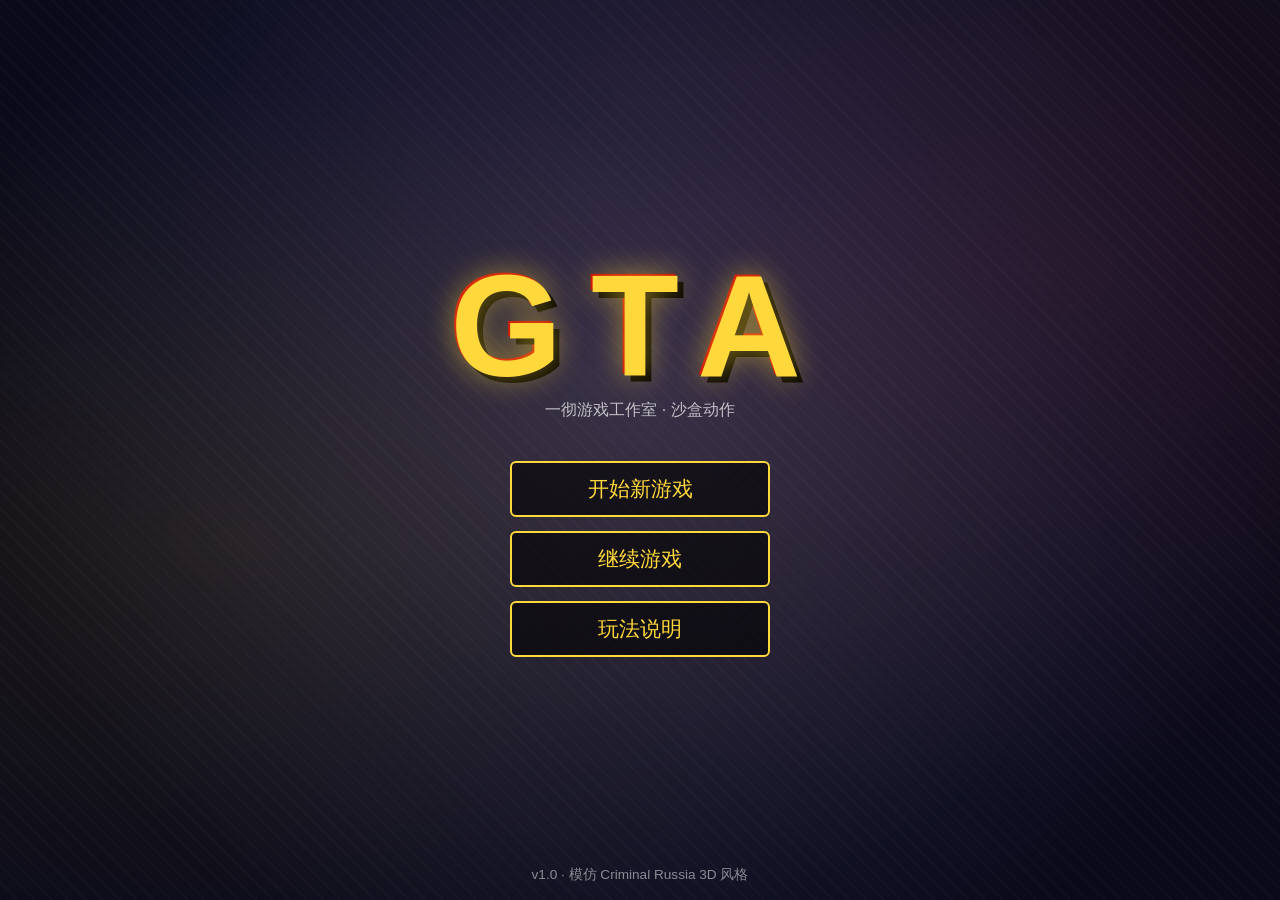
<file: games/gta/GTA/gta.html>
<!DOCTYPE html>
<html lang="zh-CN">
<head>
<meta charset="UTF-8">
<meta name="viewport" content="width=device-width, initial-scale=1.0">
<title>GTA - 一彻版</title>
<style>
*{box-sizing:border-box;margin:0;padding:0}
html,body{width:100%;height:100%;overflow:hidden;font-family:"Microsoft YaHei","PingFang SC",sans-serif;background:#000;color:#fff;user-select:none}
.screen{position:absolute;inset:0;display:none;overflow:hidden}
.screen.active{display:block}
#mainMenu{flex-direction:column;align-items:center;justify-content:center;background:radial-gradient(circle at 50% 40%,#2a2a4a 0%,#0a0a1a 80%)}
#mainMenu.active{display:flex}
.menu-bg{position:absolute;inset:0;background:repeating-linear-gradient(45deg,rgba(255,255,255,.02) 0 2px,transparent 2px 12px),radial-gradient(ellipse at 20% 60%,rgba(255,200,0,.08),transparent 60%),radial-gradient(ellipse at 80% 30%,rgba(255,80,80,.08),transparent 60%);pointer-events:none}
.game-title{font-size:9rem;font-weight:900;color:#ffd83b;text-shadow:0 0 30px rgba(255,216,59,.6),6px 6px 0 #000,-2px -2px 0 #c00;letter-spacing:.2em;font-family:"Impact","Arial Black",sans-serif;z-index:2}
.game-sub{margin-top:-10px;opacity:.7;z-index:2}
.menu-buttons{margin-top:40px;display:flex;flex-direction:column;gap:14px;z-index:2}
.menu-buttons button{width:260px;padding:12px 24px;background:rgba(0,0,0,.6);color:#ffd83b;border:2px solid #ffd83b;border-radius:6px;font-size:1.3rem;cursor:pointer;transition:.15s}
.menu-buttons button:hover{background:#ffd83b;color:#000;transform:scale(1.05)}
.footer{position:absolute;bottom:16px;opacity:.5;font-size:.85rem}
#saveMenu,#helpMenu{flex-direction:column;align-items:center;justify-content:flex-start;padding:60px 20px;background:linear-gradient(180deg,#181826 0%,#050510 100%)}
#saveMenu.active,#helpMenu.active{display:flex}
#saveMenu h2,#helpMenu h2{font-size:2.5rem;color:#ffd83b;margin-bottom:24px;text-shadow:2px 2px 0 #000}
.save-slots{display:flex;flex-direction:column;gap:14px;width:480px;max-width:90%}
.save-slot{background:rgba(0,0,0,.5);border:2px solid #555;border-radius:8px;padding:18px;display:flex;justify-content:space-between;align-items:center;cursor:pointer;transition:.15s}
.save-slot:hover{border-color:#ffd83b;background:rgba(255,216,59,.1)}
.save-slot.empty{color:#888}
.save-slot .slot-info b{color:#ffd83b}
.save-slot .slot-meta{font-size:.85rem;opacity:.7}
.help-content{max-width:700px;line-height:1.8;background:rgba(0,0,0,.5);padding:24px;border-radius:8px}
.help-content hr{margin:12px 0;border-color:#444}
.back-btn{margin-top:30px;padding:10px 24px;background:#222;color:#fff;border:1px solid #555;border-radius:4px;cursor:pointer}
.back-btn:hover{background:#444}
#gameContainer{background:#000}
#gameCanvas{display:block;width:100%;height:100%}
.ui-panel{position:absolute;background:rgba(0,0,0,.55);border:2px solid rgba(255,216,59,.6);border-radius:6px;padding:10px;pointer-events:none;z-index:10}
#playerPanel{top:12px;left:12px;min-width:280px}
.player-row{display:flex;gap:12px;align-items:center}
.avatar{width:64px;height:64px;background:#1a1a1a;border:2px solid #ffd83b;border-radius:4px;overflow:hidden}
.avatar canvas{width:100%;height:100%;image-rendering:pixelated}
.player-info{flex:1}
.player-name{color:#ffd83b;font-weight:bold;font-size:1.1rem;margin-bottom:4px}
.hp-bar{position:relative;height:18px;width:180px;background:#300;border:1px solid #800;border-radius:3px;overflow:hidden}
.hp-fill{width:100%;height:100%;background:linear-gradient(180deg,#4f4 0%,#0a0 100%);transition:width .2s}
.hp-bar span{position:absolute;inset:0;display:flex;align-items:center;justify-content:center;font-size:.8rem;font-weight:bold;text-shadow:1px 1px 1px #000}
.wanted{margin-top:6px;font-size:.9rem}
.ws{color:#ff4040;letter-spacing:2px;font-size:1.2rem}
.wl{color:#fff;margin-left:8px}
.reward{font-size:.85rem;opacity:.85;margin-top:2px;color:#8f8}
.body-status{margin-top:10px;display:flex;gap:10px;align-items:flex-start}
.body-status canvas{background:#1a1a1a;border:1px solid #555;border-radius:4px}
.body-legend{font-size:.75rem;line-height:1.5;display:flex;flex-direction:column;gap:4px}
.body-legend .dot{display:inline-block;width:10px;height:10px;border-radius:50%;margin-right:4px;vertical-align:middle}
.ok{background:#4f4}.broken{background:#f80}.bleed{background:#f44}
#minimap{top:12px;right:12px;padding:4px;cursor:pointer;pointer-events:auto}
#minimap canvas{display:block;border:1px solid #ffd83b}
.minimap-label{text-align:center;font-size:.7rem;color:#ffd83b;margin-top:4px}
.minimap-hint{text-align:center;font-size:.65rem;color:rgba(255,255,255,.5);margin-top:2px}
.crosshair{position:absolute;left:50%;top:50%;transform:translate(-50%,-50%);font-size:2rem;color:rgba(255,255,255,.7);text-shadow:0 0 6px #000;pointer-events:none;z-index:10}
.crosshair.locked{color:rgba(255,50,50,.9);font-size:1.6rem}
#lockHint{position:absolute;left:50%;top:55%;transform:translateX(-50%);color:rgba(255,255,255,.4);font-size:.85rem;pointer-events:none;z-index:10;display:block}
#lockHint.hidden{display:none}
.hud-hint{position:absolute;left:50%;top:75%;transform:translateX(-50%);padding:6px 14px;background:rgba(0,0,0,.6);color:#ffd83b;border-radius:4px;font-size:.95rem;opacity:0;transition:opacity .3s;pointer-events:none;z-index:10}
.hud-hint.show{opacity:1}
.weapon-hud{position:absolute;bottom:20px;right:20px;background:rgba(0,0,0,.6);border:2px solid rgba(255,216,59,.6);border-radius:6px;padding:10px 14px;text-align:right;z-index:10}
.weapon-name{color:#ffd83b;font-size:1.2rem;font-weight:bold}
.weapon-damage{font-size:.9rem;opacity:.85}
.weapon-damage span{color:#f88}
.modal{position:absolute;inset:0;background:rgba(0,0,0,.7);display:flex;align-items:center;justify-content:center;z-index:100}
.modal.hidden{display:none}
.modal-content{background:linear-gradient(180deg,#1c1c2e 0%,#0a0a14 100%);border:2px solid #ffd83b;border-radius:10px;padding:24px;min-width:560px;max-width:90vw;max-height:80vh;overflow-y:auto;box-shadow:0 0 40px rgba(255,216,59,.3)}
.modal-content.narrow{min-width:320px;text-align:center}
.modal-header{display:flex;justify-content:space-between;align-items:center;margin-bottom:16px;color:#ffd83b;border-bottom:1px solid #444;padding-bottom:8px}
.modal-header button{background:transparent;color:#fff;border:1px solid #555;width:28px;height:28px;border-radius:4px;cursor:pointer}
.modal-content button{display:block;width:100%;margin:10px 0;padding:10px;background:#222;color:#fff;border:1px solid #555;border-radius:4px;font-size:1.05rem;cursor:pointer;transition:.15s}
.modal-content button:hover{background:#ffd83b;color:#000}
.inv-grid{display:grid;grid-template-columns:repeat(5,1fr);gap:8px;margin-bottom:16px}
.inv-cell{aspect-ratio:1;background:#222;border:2px solid #555;border-radius:4px;display:flex;align-items:center;justify-content:center;cursor:pointer;font-size:2rem;position:relative;transition:.15s}
.inv-cell:hover{border-color:#ffd83b}
.inv-cell.selected{border-color:#ffd83b;background:#443}
.inv-cell .count{position:absolute;bottom:2px;right:4px;font-size:.8rem;color:#ffd83b;font-weight:bold}
.inv-detail{background:#1a1a1a;border:1px solid #444;border-radius:4px;padding:12px;min-height:90px}
.inv-detail h4{color:#ffd83b;margin-bottom:6px}
.inv-detail .desc{font-size:.9rem;opacity:.85}
.inv-detail .actions{margin-top:8px;display:flex;gap:6px}
.inv-detail .actions button{display:inline-block;width:auto;padding:6px 12px;font-size:.85rem;margin:0}
.death-box h2{color:#f44;font-size:3rem;margin-bottom:10px}
.subtitle{position:absolute;bottom:18%;left:50%;transform:translateX(-50%);background:rgba(0,0,0,.7);color:#ffd83b;padding:8px 16px;border-radius:4px;font-size:1.4rem;font-weight:bold;letter-spacing:2px;border:2px solid #ffd83b;z-index:15}
.subtitle.hidden{display:none}
</style>
</head>
<body>

<div id="mainMenu" class="screen active">
  <div class="menu-bg"></div>
  <h1 class="game-title">GTA</h1>
  <p class="game-sub">一彻游戏工作室 · 沙盒动作</p>
  <div class="menu-buttons">
    <button id="btnNewGame">开始新游戏</button>
    <button id="btnLoadGame">继续游戏</button>
    <button id="btnHelp">玩法说明</button>
  </div>
  <div class="footer">v1.0 · 模仿 Criminal Russia 3D 风格</div>
</div>

<div id="saveMenu" class="screen">
  <h2>选择存档</h2>
  <div id="saveSlots" class="save-slots"></div>
  <button class="back-btn" id="btnBackFromSaves">返回</button>
</div>

<div id="helpMenu" class="screen">
  <h2>玩法说明</h2>
  <div class="help-content">
    <p><b>移动：</b>W前进 / A左移 / D右移 / S后退（相对角色朝向）</p>
    <p><b>视角：</b>移动鼠标转向，点击左键锁定光标</p>
    <p><b>奔跑：</b>Shift</p>
    <p><b>跳跃：</b>空格</p>
    <p><b>攻击：</b>鼠标左键</p>
    <p><b>上车/下车：</b>F</p>
    <p><b>飞机驾驶：</b>F登机 → WASD飞行 → 空格上升 → Shift下降 → F下机</p>
    <p><b>飞机舱门：</b>F（靠近飞机打开/关闭）</p>
    <p><b>进入建筑/离开：</b>F（靠近门）</p>
    <p><b>切换楼层：</b>Q 下楼 / 0 上楼</p>
    <p><b>拾取物品：</b>R（建筑内）</p>
    <p><b>拾取/放下尸体：</b>G</p>
    <p><b>背包：</b>E</p>
    <p><b>切换武器：</b>1-5 / 滚轮</p>
    <p><b>放大地图：</b>点击右上角小地图</p>
    <p><b>暂停：</b>ESC</p>
    <hr>
    <p>捣乱越大 → 通缉越高 → 奖励越多！</p>
    <p>FBI会砸门，搞笑台词随机播放！</p>
  </div>
  <button class="back-btn" id="btnBackFromHelp">返回</button>
</div>

<div id="gameContainer" class="screen">
  <canvas id="gameCanvas"></canvas>
  <div id="playerPanel" class="ui-panel">
    <div class="player-row">
      <div class="avatar"><canvas id="avatarCanvas" width="64" height="64"></canvas></div>
      <div class="player-info">
        <div class="player-name">玩家 一彻</div>
        <div class="city-label" id="cityLabel" style="font-size:.75rem;color:#8cf;margin-bottom:2px">A城</div>
        <div class="hp-bar"><div id="hpFill" class="hp-fill"></div><span id="hpText">100 / 100</span></div>
        <div class="wanted"><span class="ws" id="wantedStars">☆☆☆☆☆☆☆☆☆☆</span><span class="wl" id="wantedLabel">0 星通缉</span></div>
        <div class="reward">奖励：<span id="rewardText">0</span> $/h</div>
      </div>
    </div>
    <div class="body-status">
      <canvas id="bodyCanvas" width="160" height="220"></canvas>
      <div class="body-legend">
        <div><span class="dot ok"></span> 正常</div>
        <div><span class="dot broken"></span> 骨折</div>
        <div><span class="dot bleed"></span> 流血</div>
      </div>
    </div>
  </div>
  <div id="minimap" class="ui-panel" title="点击放大地图">
    <canvas id="minimapCanvas" width="220" height="220"></canvas>
    <div class="minimap-label">地图</div>
    <div class="minimap-hint">点击放大</div>
  </div>
  <div class="crosshair" id="crosshair">+</div>
  <div id="lockHint">点击鼠标左键锁定光标</div>
  <div class="hud-hint" id="hudHint"></div>
  <div class="weapon-hud">
    <div class="weapon-name" id="weaponName">拳头</div>
    <div class="weapon-damage">伤害 <span id="weaponDamage">5</span></div>
  </div>
  <div id="buildingHUD" class="modal hidden" style="pointer-events:none">
    <div class="modal-content narrow" style="background:rgba(0,0,0,.8);border-color:#ffd83b;min-width:300px">
      <h4 style="color:#ffd83b" id="buildingName">建筑</h4>
      <p style="margin:6px 0">楼层 <span id="buildingFloor" style="color:#8cf">0</span></p>
      <p style="font-size:.85rem;opacity:.8" id="buildingItems">按R拾取物品</p>
      <p style="font-size:.75rem;opacity:.6;margin-top:4px">Q下楼 | 0上楼 | F离开</p>
    </div>
  </div>
  <div id="inventory" class="modal hidden">
    <div class="modal-content">
      <div class="modal-header"><h3>背包 (E 关闭)</h3><button id="closeInv">✕</button></div>
      <div class="inv-grid" id="invGrid"></div>
      <div class="inv-detail" id="invDetail"><p>选择一个物品查看</p></div>
    </div>
  </div>
  <div id="pauseMenu" class="modal hidden">
    <div class="modal-content narrow">
      <h3>游戏暂停</h3>
      <button id="btnResume">继续游戏</button>
      <button id="btnSaveQuit">保存并退出</button>
    </div>
  </div>
  <div id="deathScreen" class="modal hidden">
    <div class="modal-content narrow death-box">
      <h2>你死了</h2>
      <p>必须重新加载存档</p>
      <button id="btnDeathBack">回到主菜单</button>
    </div>
  </div>
  <div id="fbiSubtitle" class="subtitle hidden"><span id="fbiText"></span></div>
  <div id="bigMap" class="modal hidden" style="z-index:200">
    <div class="modal-content" style="min-width:700px;min-height:500px;max-width:95vw;max-height:90vh;padding:16px">
      <div class="modal-header"><h3>世界地图</h3><button id="closeBigMap">✕</button></div>
      <div style="position:relative;overflow:hidden;border:2px solid #555;border-radius:4px;cursor:grab" id="bigMapContainer">
        <canvas id="bigMapCanvas" width="800" height="600"></canvas>
      </div>
      <div style="display:flex;gap:12px;margin-top:8px;flex-wrap:wrap;font-size:.8rem">
        <span><span style="display:inline-block;width:12px;height:12px;background:#4f4;border-radius:2px;margin-right:4px"></span>住宅区</span>
        <span><span style="display:inline-block;width:12px;height:12px;background:#48f;border-radius:2px;margin-right:4px"></span>商业区</span>
        <span><span style="display:inline-block;width:12px;height:12px;background:#888;border-radius:2px;margin-right:4px"></span>工业区</span>
        <span><span style="display:inline-block;width:12px;height:12px;background:#f44;border-radius:2px;margin-right:4px"></span>警局/医院/消防</span>
        <span><span style="display:inline-block;width:12px;height:12px;background:#ff0;border-radius:2px;margin-right:4px"></span>你在这里</span>
        <span style="opacity:.7">拖拽移动 | 滚轮缩放</span>
      </div>
    </div>
  </div>
</div>

<script src="three.min.js"></script>
<script>
(function(){
"use strict";

// ===== UTILS =====
var U={
  rand:function(a,b){return Math.random()*(b-a)+a},
  randInt:function(a,b){return Math.floor(Math.random()*(b-a+1))+a},
  pick:function(a){return a[Math.floor(Math.random()*a.length)]},
  dist2:function(a,b){var dx=a.x-b.x,dz=a.z-b.z;return dx*dx+dz*dz},
  dist:function(a,b){return Math.sqrt(U.dist2(a,b))},
  clamp:function(v,a,b){return Math.max(a,Math.min(b,v))},
  fmtDate:function(t){var d=new Date(t);return d.getFullYear()+'-'+(d.getMonth()+1).toString().padStart(2,'0')+'-'+d.getDate().toString().padStart(2,'0')+' '+d.getHours().toString().padStart(2,'0')+':'+d.getMinutes().toString().padStart(2,'0')}
};

// ===== GLOBAL STATE =====
var G={
  scene:null,camera:null,renderer:null,clock:null,
  paused:true,dead:false,
  player:null,world:null,
  vehicles:[],buildings:[],trees:[],items:[],projectiles:[],
  police:[],civilians:[],
  wantedLevel:0,
  keys:{},mouse:{x:0,y:0,down:false},
  startTime:0,playTime:0,inVehicle:null,
  carryingBody:null,carrySlot:null,
  inBuilding:null,currentFloor:0
};

// ===== SCENE VARS =====
var scene,camera,renderer,clock;

// ===== WORLD =====
function World(s){
  this.scene=s;this.size=4000;this.buildings=[];this.trees=[];this.roads=[];
  this._createGround();this._createRoads();this._generateCity();this._createPentagon();this._createTrees();
}
World.prototype._createGround=function(){
  var g=new THREE.PlaneGeometry(this.size,this.size);
  var m=new THREE.Mesh(g,new THREE.MeshLambertMaterial({color:0x6a8a3a}));
  m.rotation.x=-Math.PI/2;m.position.y=0;this.scene.add(m);
};
World.prototype._createRoads=function(){
  var rm=new THREE.MeshLambertMaterial({color:0x333333});
  var lm=new THREE.MeshBasicMaterial({color:0xffff66});
  for(var i=-2;i<=2;i++){
    var r1={x:i*600,z:0,w:30,l:this.size},r2={x:0,z:i*600,w:this.size,l:30};
    [r1,r2].forEach(function(r){
      var mesh=new THREE.Mesh(new THREE.PlaneGeometry(r.w,r.l),rm);
      mesh.rotation.x=-Math.PI/2;mesh.position.set(r.x,0.02,r.z);this.scene.add(mesh);
      var line=new THREE.Mesh(new THREE.PlaneGeometry(0.3,r.l),lm);
      line.rotation.x=-Math.PI/2;line.position.set(r.x,0.03,r.z);this.scene.add(line);
      this.roads.push(r);
    }.bind(this));
  }
};
World.prototype._isOnRoad=function(x,z){
  for(var i=0;i<this.roads.length;i++){
    var r=this.roads[i];
    if(Math.abs(x-r.x)<r.w/2&&Math.abs(z-r.z)<r.l/2)return true;
  }
  return false;
};
World.prototype._isNearBuilding=function(x,z,m){
  m=m||4;
  for(var i=0;i<this.buildings.length;i++){
    var b=this.buildings[i];
    if(Math.abs(x-b.x)<b.w/2+m&&Math.abs(z-b.z)<b.d/2+m)return b;
  }
  return null;
};
World.prototype._generateCity=function(){
  var self=this;

  // ======== A城：市中心 (-500~500, -500~500) ========
  // 中心商业区
  var aCenter=[{x:0,z:0,n:8,t:'office'},{x:80,z:-80,n:6,t:'shop'},{x:-80,z:80,n:6,t:'shop'}];
  // 银行
  self._createBuilding(0,120,'bank','A');
  // 警局
  self._createBuilding(250,-50,'police','A');
  // 医院
  self._createBuilding(-200,200,'hospital','A');
  // 消防局
  self._createBuilding(300,300,'firestation','A');
  // 学校
  self._createBuilding(-300,-250,'school','A');
  // 教堂
  self._createBuilding(150,-300,'church','A');
  // 公园
  self._createBuilding(-350,350,'park','A');

  // 住宅区 - 4个方向各一片
  var houseBlocks=[
    {x:300,z:150,n:8,t:'house'},{x:-300,z:-100,n:8,t:'house'},
    {x:150,z:300,n:6,t:'house'},{x:-150,z:-300,n:6,t:'house'},
    {x:400,z:-200,n:6,t:'apt'},{x:-400,z:100,n:6,t:'apt'},
    {x:100,z:-400,n:5,t:'house'},{x:-100,z:400,n:5,t:'house'}
  ];
  for(var hi=0;hi<houseBlocks.length;hi++){
    var hb=houseBlocks[hi];
    for(var i=0;i<hb.n;i++)self._createBuilding(hb.x+U.rand(-50,50),hb.z+U.rand(-50,50),hb.t,'A');
  }

  // 商业区
  var shopBlocks=[
    {x:200,z:-200,n:5,t:'shop'},{x:-200,z:-200,n:5,t:'shop'},
    {x:350,z:-350,n:4,t:'restaurant'},{x:-350,z:-350,n:4,t:'restaurant'},
    {x:450,z:50,n:3,t:'office'},{x:-450,z:-50,n:3,t:'office'},
    {x:50,z:450,n:3,t:'shop'},{x:-50,z:-450,n:3,t:'shop'}
  ];
  for(var si=0;si<shopBlocks.length;si++){
    var sb=shopBlocks[si];
    for(var i2=0;i2<sb.n;i2++)self._createBuilding(sb.x+U.rand(-40,40),sb.z+U.rand(-40,40),sb.t,'A');
  }

  // 路边建筑（填充道路两侧）
  for(var r=-400;r<=400;r+=80){
    if(Math.abs(r)<60)continue;
    self._createBuilding(r+U.rand(-20,20),450+U.rand(-20,20),U.pick(['house','shop','restaurant']),'A');
    self._createBuilding(r+U.rand(-20,20),-450+U.rand(-20,20),U.pick(['house','shop','restaurant']),'A');
    self._createBuilding(450+U.rand(-20,20),r+U.rand(-20,20),U.pick(['house','shop','restaurant']),'A');
    self._createBuilding(-450+U.rand(-20,20),r+U.rand(-20,20),U.pick(['house','shop','restaurant']),'A');
  }

  // A城机场（北边远处）
  self._createAirport(0,-1200);

  // ======== B城：工业区 (-1200~-600, 600~1200) ========
  var bTypes=['factory','factory','house','apt','shop','gas'];
  for(var bi=0;bi<30;bi++){
    var bx=U.rand(-1150,-650),bz=U.rand(650,1150);
    if(!self._isOnRoad(bx,bz)&&!self._isNearBuilding(bx,bz,8)){
      self._createBuilding(bx,bz,U.pick(bTypes),'B');
    }
  }
  // B城特殊建筑
  self._createBuilding(-900,950,'police','B');
  self._createBuilding(-750,750,'hospital','B');
  self._createBuilding(-1050,850,'school','B');
  // B城修车店
  self._createGarage(-900,650);
  // B城加油站
  self._createBuilding(-1100,700,'gas','B');

  // ======== C城：商业区 (600~1200, -1200~-600) ========
  var cTypes=['shop','restaurant','office','apt','house','house'];
  for(var ci=0;ci<30;ci++){
    var cx=U.rand(650,1150),cz=U.rand(-1150,-650);
    if(!self._isOnRoad(cx,cz)&&!self._isNearBuilding(cx,cz,8)){
      self._createBuilding(cx,cz,U.pick(cTypes),'C');
    }
  }
  // C城特殊建筑
  self._createBuilding(900,-950,'police','C');
  self._createBuilding(750,-750,'hospital','C');
  self._createBuilding(1050,-850,'bank','C');
  // C城修车店
  self._createGarage(900,-650);
  // C城加油站
  self._createBuilding(1100,-700,'gas','C');
  // C城消防局
  self._createBuilding(650,-1050,'firestation','C');

  // ======== 野外建筑 ========
  var ruralSpots=[
    {x:500,z:500,t:'motel'},{x:-500,z:-500,t:'motel'},
    {x:1500,z:0,t:'gas'},{x:-1500,z:0,t:'gas'},
    {x:0,z:1500,t:'gas'},{x:0,z:-1500,t:'gas'},
    {x:800,z:800,t:'church'},{x:-800,z:-800,t:'church'},
    {x:1600,z:1600,t:'factory'},{x:-1600,z:-1600,t:'factory'}
  ];
  for(var ri=0;ri<ruralSpots.length;ri++){
    var rs=ruralSpots[ri];
    self._createBuilding(rs.x,rs.z,rs.t,'野外');
  }

  // 路边随机建筑
  for(var ri2=0;ri2<40;ri2++){
    var rx=U.rand(-1800,1800),rz=U.rand(-1800,1800);
    // 靠近道路但不靠近已有建筑
    var nearRoad=false;
    for(var nri=0;nri<self.roads.length;nri++){
      var rd=self.roads[nri];
      if(Math.abs(rx-rd.x)<rd.w/2+30||Math.abs(rz-rd.z)<rd.l/2+30){nearRoad=true;break;}
    }
    if(nearRoad&&!self._isOnRoad(rx,rz)&&!self._isNearBuilding(rx,rz,10)){
      var rt=U.pick(['house','gas','motel','shop']);
      var rc='野外';
      if(rx>-600&&rx<600&&rz>-600&&rz<600)rc='A';
      else if(rx<-500&&rz>500)rc='B';
      else if(rx>500&&rz<-500)rc='C';
      self._createBuilding(rx,rz,rt,rc);
    }
  }

  // ======== 街景物件 ========
  self._createStreetLights();
  self._createDecorations();

  // 五角大楼
  self._createPentagon();
};
World.prototype._createBuilding=function(x,z,type,city){
  var w,h,d,color,roofColor;
  var cfg={
    house:{w:U.rand(8,14),h:U.rand(8,16),d:U.rand(8,14),color:U.pick([0xb87333,0xcc9966,0x887766,0xa98463,0xc4956a]),roof:0x553322},
    apt:{w:16,h:U.rand(36,65),d:16,color:U.pick([0x8a90a0,0x9aa0a8,0x7a8088]),roof:0x444455},
    shop:{w:12,h:10,d:12,color:U.pick([0xdd6644,0xee7755,0xcc5533]),roof:0x553322},
    hospital:{w:24,h:20,d:20,color:0xe8e8f0,roof:0xcc4444},
    police:{w:18,h:16,d:18,color:0x334477,roof:0x222244},
    bank:{w:20,h:22,d:16,color:0xddddcc,roof:0x888866},
    restaurant:{w:12,h:8,d:14,color:U.pick([0xee8844,0xdd7733,0xff9966]),roof:0x884422},
    office:{w:14,h:U.rand(24,45),d:14,color:U.pick([0x8899aa,0x99aabb,0x778899]),roof:0x555566},
    factory:{w:22,h:14,d:28,color:0x888888,roof:0x666666},
    school:{w:20,h:14,d:24,color:0xddccaa,roof:0x994422},
    firestation:{w:16,h:12,d:18,color:0xcc3333,roof:0x881111},
    gas:{w:10,h:6,d:10,color:0xeeeeee,roof:0xcc2222},
    motel:{w:28,h:8,d:14,color:0xccbb99,roof:0x886644},
    church:{w:14,h:18,d:20,color:0xddccaa,roof:0x884422},
    park:{w:30,h:2,d:30,color:0x4a8a3a,roof:0x3a6a2a}
  };
  var c=cfg[type]||cfg.house;
  w=c.w;h=c.h;d=c.d;color=c.color;roofColor=c.roof;

  var g=new THREE.Group();
  var body=new THREE.Mesh(new THREE.BoxGeometry(w,h,d),new THREE.MeshLambertMaterial({color:color}));
  body.position.y=h/2;g.add(body);

  // 屋顶
  if(type==='church'){
    // 尖顶教堂
    var spire=new THREE.Mesh(new THREE.ConeGeometry(3,8,8),new THREE.MeshLambertMaterial({color:0x886644}));
    spire.position.y=h+4;g.add(spire);
    var cross=new THREE.Mesh(new THREE.BoxGeometry(0.3,2,0.3),new THREE.MeshLambertMaterial({color:0xdddd00}));
    cross.position.y=h+9;g.add(cross);
  }else if(type==='park'){
    // 公园没有屋顶，只有围栏
  }else{
    var roof=new THREE.Mesh(new THREE.BoxGeometry(w+0.4,0.5,d+0.4),new THREE.MeshLambertMaterial({color:roofColor}));
    roof.position.y=h+0.25;g.add(roof);
  }

  // 特殊标识
  if(type==='hospital'){
    // 红十字标志
    var crossH=new THREE.Mesh(new THREE.BoxGeometry(1,5,0.3),new THREE.MeshBasicMaterial({color:0xff0000}));
    crossH.position.set(0,h/2+3,d/2+0.15);g.add(crossH);
    var crossV=new THREE.Mesh(new THREE.BoxGeometry(5,1,0.3),new THREE.MeshBasicMaterial({color:0xff0000}));
    crossV.position.set(0,h/2+3,d/2+0.15);g.add(crossV);
  }
  if(type==='police'){
    // 蓝灯
    var bl=new THREE.Mesh(new THREE.SphereGeometry(0.8,8,8),new THREE.MeshBasicMaterial({color:0x3366ff}));
    bl.position.set(0,h+1,0);g.add(bl);
  }
  if(type==='gas'){
    // 加油站顶棚
    var canopy=new THREE.Mesh(new THREE.BoxGeometry(w+6,0.3,6),new THREE.MeshLambertMaterial({color:0xdd2222}));
    canopy.position.set(0,5,d/2+3);g.add(canopy);
    // 加油柱
    for(var pi=0;pi<2;pi++){
      var pump=new THREE.Mesh(new THREE.BoxGeometry(1,2.5,1.5),new THREE.MeshLambertMaterial({color:0xeeeeee}));
      pump.position.set(pi===0?-3:3,1.25,d/2+3);g.add(pump);
    }
  }

  // 大门
  var doorColor=type==='firestation'?0xffffff:(type==='bank'?0x886644:0x6b3a1a);
  var doorMat=new THREE.MeshLambertMaterial({color:doorColor});
  var door=new THREE.Mesh(new THREE.BoxGeometry(2.5,3.5,0.3),doorMat);
  door.position.set(0,1.75,d/2+0.15);g.add(door);

  // 窗户
  if(type!=='park'&&type!=='gas'){
    var wm=new THREE.MeshBasicMaterial({color:type==='office'?0xaaccee:0x88ccff});
    var floors=Math.max(1,Math.floor(h/4));
    for(var f=0;f<floors;f++){
      var y=2+f*4;
      if(y>h-2)break;
      for(var wi=0;wi<2;wi++){
        var wx=(wi===0?1:-1)*w/3;
        var win1=new THREE.Mesh(new THREE.PlaneGeometry(1.2,1.6),wm);
        win1.position.set(wx,y,d/2+0.01);g.add(win1);
        var win2=new THREE.Mesh(new THREE.PlaneGeometry(1.2,1.6),wm);
        win2.position.set(wx,y,-d/2-0.01);win2.rotation.y=Math.PI;g.add(win2);
      }
    }
  }

  // 多层楼梯标记
  if(h>12&&type!=='park'){
    var stairMarker=new THREE.Mesh(new THREE.BoxGeometry(0.8,0.15,0.8),new THREE.MeshBasicMaterial({color:0xffaa00}));
    stairMarker.position.set(2,0.08,d/2+0.15);g.add(stairMarker);
  }

  g.position.set(x,0,z);this.scene.add(g);

  var realFloors=type==='park'?1:Math.max(1,Math.floor(h/4));
  var bhp=type==='park'?200:(200+h*3);
  var b={mesh:g,x:x,z:z,w:w,h:h,d:d,type:type,city:city||'A',floors:realFloors,hp:bhp,maxHp:bhp,door:{mesh:door,hp:50,maxHp:50,locked:false,broken:false,open:false},destroyed:false};
  this.buildings.push(b);G.buildings.push(b);
};
World.prototype._createPentagon=function(){
  var x=1200,z=1200,w=120,h=25,d=100;
  var g=new THREE.Group();
  g.add(new THREE.Mesh(new THREE.BoxGeometry(w,h,d),new THREE.MeshLambertMaterial({color:0xc8c8c8})));
  g.position.set(x,0,z);this.scene.add(g);
  var b={mesh:g,x:x,z:z,w:w,h:h,d:d,type:'pentagon',hp:5000,maxHp:5000,door:null,destroyed:false,isPentagon:true};
  this.buildings.push(b);G.buildings.push(b);
};
World.prototype._createAirport=function(x,z){
  // 机场：大型扁平建筑 + 跑道 + 停靠飞机
  var g=new THREE.Group();
  // 航站楼
  var terminal=new THREE.Mesh(new THREE.BoxGeometry(60,8,20),new THREE.MeshLambertMaterial({color:0xccccdd}));
  terminal.position.y=4;g.add(terminal);
  // 塔台
  var tower=new THREE.Mesh(new THREE.BoxGeometry(6,20,6),new THREE.MeshLambertMaterial({color:0xeeeeff}));
  tower.position.set(25,10,-8);g.add(tower);
  // 跑道
  var runway=new THREE.Mesh(new THREE.PlaneGeometry(300,20),new THREE.MeshLambertMaterial({color:0x444444}));
  runway.rotation.x=-Math.PI/2;runway.position.set(0,0.01,-50);g.add(runway);
  // 跑道标线
  for(var li=-140;li<140;li+=20){
    var line=new THREE.Mesh(new THREE.PlaneGeometry(15,0.5),new THREE.MeshBasicMaterial({color:0xffffff}));
    line.rotation.x=-Math.PI/2;line.position.set(li,0.02,-50);g.add(line);
  }
  g.position.set(x,0,z);this.scene.add(g);
  var b={mesh:g,x:x,z:z,w:300,h:20,d:80,type:'airport',city:'A',floors:1,hp:3000,maxHp:3000,door:{mesh:terminal,hp:200,locked:false,broken:false,open:true},destroyed:false,isAirport:true};
  this.buildings.push(b);G.buildings.push(b);
  // 机场旁停两架飞机
  G.vehicles.push(new Vehicle(this.scene,x-30,z-60,'plane'));
  G.vehicles.push(new Vehicle(this.scene,x+30,z-60,'plane'));
};
World.prototype._createGarage=function(x,z){
  var g=new THREE.Group();
  var body=new THREE.Mesh(new THREE.BoxGeometry(20,6,15),new THREE.MeshLambertMaterial({color:0x888888}));
  body.position.y=3;g.add(body);
  var sign=new THREE.Mesh(new THREE.BoxGeometry(14,1.5,0.3),new THREE.MeshBasicMaterial({color:0xff4444}));
  sign.position.set(0,6.5,7.6);g.add(sign);
  var doorG=new THREE.Mesh(new THREE.BoxGeometry(10,4,0.3),new THREE.MeshLambertMaterial({color:0x555555}));
  doorG.position.set(0,2,7.6);g.add(doorG);
  g.position.set(x,0,z);this.scene.add(g);
  var b={mesh:g,x:x,z:z,w:20,h:6,d:15,type:'garage',city:(x<0?'B':'C'),floors:1,hp:800,maxHp:800,door:{mesh:doorG,hp:100,locked:false,broken:false,open:true},destroyed:false,isGarage:true};
  this.buildings.push(b);G.buildings.push(b);
  // 修车店旁停一些车
  G.vehicles.push(new Vehicle(this.scene,x+12,z,'car'));
  G.vehicles.push(new Vehicle(this.scene,x-12,z,'car'));
};
World.prototype._createStreetLights=function(){
  var poleMat=new THREE.MeshLambertMaterial({color:0x555555});
  var lightMat=new THREE.MeshBasicMaterial({color:0xffff88});
  for(var r=0;r<this.roads.length;r++){
    var rd=this.roads[r];
    var isHorizontal=(rd.w>rd.l);
    var length=isHorizontal?rd.w:rd.l;
    for(var p=-length/2+20;p<length/2;p+=60){
      var lx, lz;
      if(isHorizontal){lx=rd.x+p;lz=rd.z+(rd.l/2-4);}
      else{lx=rd.x+(rd.w/2-4);lz=rd.z+p;}
      if(this._isNearBuilding(lx,lz,3))continue;
      var pole=new THREE.Mesh(new THREE.CylinderGeometry(0.15,0.2,5,6),poleMat);
      pole.position.set(lx,2.5,lz);this.scene.add(pole);
      var lamp=new THREE.Mesh(new THREE.BoxGeometry(0.6,0.2,0.4),lightMat);
      lamp.position.set(lx,5,lz);this.scene.add(lamp);
    }
  }
};
World.prototype._createDecorations=function(){
  var benchMat=new THREE.MeshLambertMaterial({color:0x8B4513});
  var binMat=new THREE.MeshLambertMaterial({color:0x336633});
  // 在建筑旁边随机放长椅和垃圾桶
  for(var i=0;i<60;i++){
    var b=U.pick(this.buildings);
    if(!b||b.type==='park'||b.type==='airport')continue;
    var bx=b.x+U.rand(-b.w/2-3,b.w/2+3),bz=b.z+U.rand(-b.d/2-3,b.d/2+3);
    if(this._isOnRoad(bx,bz)||this._isNearBuilding(bx,bz,2))continue;
    if(Math.random()<0.6){
      var bench=new THREE.Mesh(new THREE.BoxGeometry(2,0.3,0.6),benchMat);
      bench.position.set(bx,0.4,bz);this.scene.add(bench);
    }else{
      var bin=new THREE.Mesh(new THREE.CylinderGeometry(0.4,0.35,1.2,8),binMat);
      bin.position.set(bx,0.6,bz);this.scene.add(bin);
    }
  }
};
World.prototype._createTrees=function(){
  var tm=new THREE.MeshLambertMaterial({color:0x2d5a1e});
  var trm=new THREE.MeshLambertMaterial({color:0x4d2b1f});
  for(var i=0;i<400;i++){
    var x=U.rand(-1800,1800),z=U.rand(-1800,1800);
    if(this._isOnRoad(x,z)||this._isNearBuilding(x,z,3))continue;
    var g=new THREE.Group();
    var th=U.rand(2,4);
    g.add(new THREE.Mesh(new THREE.CylinderGeometry(0.3,0.4,th,6),trm));
    var lr=U.rand(1.5,2.5);
    var l=new THREE.Mesh(new THREE.SphereGeometry(lr,6,6),tm);
    l.position.y=th+lr*0.6;g.add(l);
    g.position.set(x,0,z);this.scene.add(g);
    var t={mesh:g,x:x,z:z,hp:30,maxHp:30,type:'tree'};
    this.trees.push(t);G.trees.push(t);
  }
};
World.prototype.damage=function(t,amt){
  if(t.destroyed)return;
  t.hp-=amt;
  if(t.hp<=0){this._destroy(t);}
};
World.prototype._destroy=function(t){
  t.destroyed=true;
  if(t.type==='tree'){t.mesh.rotation.z=Math.PI/2;t.mesh.position.y=0.5;}
  else{t.mesh.visible=false;if(t.isPentagon&&G.player)G.player.addReward(10000,'撞塌五角大楼!');}
};

// ===== PLAYER =====
function Player(s,cam){
  this.scene=s;this.camera=cam;
  this.maxHp=100;this.hp=100;this.armor=0;
  this.speed=0.25;this.runMul=1.7;this.jumpVel=0.35;this.gravity=0.018;
  this.velY=0;this.onGround=true;
  this.angleY=0;this.targetAngleY=0;
  this.body={head:'ok',body:'ok',lArm:'ok',rArm:'ok',lLeg:'ok',rLeg:'ok'};
  this.inventory=[{id:'fist',name:'拳头',damage:5,type:'melee',icon:'👊',count:1,equipped:true},{id:'apple',name:'苹果',type:'food',heal:10,icon:'🍎',count:2},{id:'grenade',name:'手雷',damage:80,range:12,type:'throwable',icon:'💣',count:3}];
  this.equippedIndex=0;this.equippedItem=this.inventory[0];
  this.crimeScore=0;this.totalReward=0;this._fallTop=0;
  this._buildModel();
}
Player.prototype._buildModel=function(){
  this.group=new THREE.Group();
  this.torso=new THREE.Mesh(new THREE.BoxGeometry(1,1,0.55),new THREE.MeshLambertMaterial({color:0xffd83b}));
  this.torso.position.y=1.85;this.group.add(this.torso);
  // 胸前黑色条纹（正面标识）
  var chestStripe=new THREE.Mesh(new THREE.BoxGeometry(0.3,0.7,0.01),new THREE.MeshLambertMaterial({color:0x111111}));
  chestStripe.position.set(0,1.85,0.28);this.group.add(chestStripe);
  // 背后白色标记（背面标识）
  var backMark=new THREE.Mesh(new THREE.BoxGeometry(0.5,0.5,0.01),new THREE.MeshLambertMaterial({color:0xffffff}));
  backMark.position.set(0,1.85,-0.28);this.group.add(backMark);
  this.head=new THREE.Mesh(new THREE.SphereGeometry(0.32,12,10),new THREE.MeshLambertMaterial({color:0xd4a76a}));
  this.head.position.y=2.7;this.group.add(this.head);
  // 眼睛（正面标识）
  var eyeL=new THREE.Mesh(new THREE.SphereGeometry(0.05,4,4),new THREE.MeshBasicMaterial({color:0x000000}));
  eyeL.position.set(-0.1,2.75,0.3);this.group.add(eyeL);
  var eyeR=new THREE.Mesh(new THREE.SphereGeometry(0.05,4,4),new THREE.MeshBasicMaterial({color:0x000000}));
  eyeR.position.set(0.1,2.75,0.3);this.group.add(eyeR);
  var hair=new THREE.Mesh(new THREE.SphereGeometry(0.34,12,8,0,Math.PI*2,0,Math.PI*0.55),new THREE.MeshLambertMaterial({color:0x4a2e1a}));
  hair.position.y=2.72;this.group.add(hair);
  this.lArm=this._makeArm();this.lArm.position.set(-0.65,2.25,0);this.group.add(this.lArm);
  this.rArm=this._makeArm();this.rArm.position.set(0.65,2.25,0);this.group.add(this.rArm);
  this.lLeg=this._makeLeg();this.lLeg.position.set(-0.25,0.95,0);this.group.add(this.lLeg);
  this.rLeg=this._makeLeg();this.rLeg.position.set(0.25,0.95,0);this.group.add(this.rLeg);
  var shoe=new THREE.Mesh(new THREE.BoxGeometry(0.4,0.2,0.6),new THREE.MeshLambertMaterial({color:0xffffff}));
  this.lShoe=shoe.clone();this.lShoe.position.set(-0.25,0.1,0.05);this.group.add(this.lShoe);
  this.rShoe=shoe.clone();this.rShoe.position.set(0.25,0.1,0.05);this.group.add(this.rShoe);
  this.group.position.set(0,0,0);this.scene.add(this.group);
};
Player.prototype._makeArm=function(){
  var g=new THREE.Group();
  g.add(new THREE.Mesh(new THREE.BoxGeometry(0.3,1.1,0.3),new THREE.MeshLambertMaterial({color:0xd4a76a})));
  var tm=new THREE.MeshLambertMaterial({color:0x1a1a1a});
  for(var i=0;i<4;i++){var t=new THREE.Mesh(new THREE.BoxGeometry(0.32,0.18,0.005),tm);t.position.set(0,-0.2-i*0.22,0.16);g.add(t);}
  return g;
};
Player.prototype._makeLeg=function(){
  var g=new THREE.Group();
  g.add(new THREE.Mesh(new THREE.BoxGeometry(0.42,1.6,0.45),new THREE.MeshLambertMaterial({color:0x111111})));
  var s=new THREE.Mesh(new THREE.BoxGeometry(0.05,1.5,0.001),new THREE.MeshLambertMaterial({color:0xffffff}));
  s.position.set(-0.22,-0.8,0.23);g.add(s);
  return g;
};
Player.prototype.equip=function(item){this.equippedItem=item;updateWeaponHud();};
Player.prototype.getDamage=function(){return this.equippedItem?this.equippedItem.damage:0;};
Player.prototype.addCrime=function(amt,reason){
  this.crimeScore+=amt;this._checkWanted();hint(reason||'+捣乱');
};
Player.prototype.addReward=function(amt,reason){
  this.totalReward+=amt;hint('+'+amt+'$ '+(reason||''));
};
Player.prototype._checkWanted=function(){
  var t=[0,10,30,60,100,160,240,360,520,720,1000],l=0;
  for(var i=0;i<t.length;i++){if(this.crimeScore>=t[i])l=i;}
  if(l!==G.wantedLevel){G.wantedLevel=l;spawnPolice(l);updateWanted();}
};
Player.prototype.takeDamage=function(amt,part){
  var abs=Math.min(this.armor,amt*0.6);
  this.armor=Math.max(0,this.armor-amt*0.6);amt-=abs;
  this.hp-=amt;
  // 骨折概率大幅降低：只有伤害>30且10%概率才骨折
  if(part&&this.body[part]!=='broken'&&Math.random()<0.1&&amt>30){
    this.body[part]='broken';updateBody();hint(partName(part)+' 骨折!');
  }else if(part&&amt>10&&this.body[part]==='ok'){this.body[part]='bleed';updateBody();}
  if(this.hp<=0){this.hp=0;this.die();}
  updateHp();
};
Player.prototype.die=function(){G.dead=true;document.getElementById('deathScreen').classList.remove('hidden');};
Player.prototype.heal=function(amt){this.hp=Math.min(this.maxHp+this.armor,this.hp+amt);updateHp();};
Player.prototype.update=function(dt){
  var run=(G.keys['ShiftLeft']||G.keys['ShiftRight'])?this.runMul:1;
  var mx=0,mz=0;
  if(G.keys['KeyW']||G.keys['ArrowUp'])mz-=1;
  if(G.keys['KeyS']||G.keys['ArrowDown'])mz+=1;
  if(G.keys['KeyA']||G.keys['ArrowLeft'])mx-=1;
  if(G.keys['KeyD']||G.keys['ArrowRight'])mx+=1;

  // 鼠标指针转向（始终生效）
  if(this._mouseTargetAngle!==undefined){
    var diff=this._mouseTargetAngle-this.angleY;
    while(diff>Math.PI)diff-=Math.PI*2;
    while(diff<-Math.PI)diff+=Math.PI*2;
    this.angleY+=diff*0.15;
    this.targetAngleY=this.angleY;
  }

  if(mx||mz){
    var len=Math.sqrt(mx*mx+mz*mz);mx/=len;mz/=len;
    var s=this.speed*run;
    // 移动方向跟随角色朝向：W前进=沿angleY方向，A/D左右平移
    var forwardX=Math.sin(this.angleY);
    var forwardZ=Math.cos(this.angleY);
    var rightX=Math.cos(this.angleY);
    var rightZ=-Math.sin(this.angleY);
    // W/S 沿前方/后方移动，A/D 沿左右移动
    this.group.position.x+=(forwardX*(-mz)+rightX*mx)*s;
    this.group.position.z+=(forwardZ*(-mz)+rightZ*mx)*s;
    // 模型朝向始终跟随鼠标方向
    this.group.rotation.y=this.angleY;
    var t=performance.now()*0.012;
    this.lLeg.rotation.x=Math.sin(t*2)*0.5;this.rLeg.rotation.x=-Math.sin(t*2)*0.5;
    this.lArm.rotation.x=-Math.sin(t*2)*0.3;this.rArm.rotation.x=Math.sin(t*2)*0.3;
  }else{
    this.group.rotation.y=this.angleY;
    this.lLeg.rotation.x*=0.85;this.rLeg.rotation.x*=0.85;
    this.lArm.rotation.x*=0.85;this.rArm.rotation.x*=0.85;
  }
  if(G.keys['Space']&&this.onGround){this.velY=this.jumpVel;this.onGround=false;}
  this.velY-=this.gravity;this.group.position.y+=this.velY;
  if(this.group.position.y<=0){
    this.group.position.y=0;this.velY=0;this.onGround=true;this._fallTop=0;
  }
  if(this.group.position.y>this._fallTop)this._fallTop=this.group.position.y;
  var lim=1950;
  this.group.position.x=U.clamp(this.group.position.x,-lim,lim);
  this.group.position.z=U.clamp(this.group.position.z,-lim,lim);
  updateCityLabel();
  if(Math.random()<0.005){
    for(var k in this.body){if(this.body[k]==='bleed'||this.body[k]==='broken')this.hp=Math.max(0,this.hp-0.1);}
  }
  // 相机在角色后方
  var cd=7,ch=3.5;
  var tx=this.group.position.x-Math.sin(this.angleY)*cd,tz=this.group.position.z-Math.cos(this.angleY)*cd;
  G.camera.position.lerp(new THREE.Vector3(tx,ch,tz),0.15);
  G.camera.lookAt(this.group.position.x,2,this.group.position.z);
  if(this.crimeScore>0){this.crimeScore=Math.max(0,this.crimeScore-dt*0.5);this._checkWanted();}
};

// ===== VEHICLE =====
function Vehicle(s,x,z,type){
  this.scene=s;this.type=type;this.hp=type==='plane'?800:500;this.maxHp=this.hp;
  this.speed=0;this.maxSpeed=type==='plane'?2.5:0.55;
  this.accel=type==='plane'?0.025:0.018;this.turnSpeed=type==='plane'?0.04:0.05;
  this.angleY=0;this.velY=0;this.occupant=null;this.deformation=0;
  this.flying=false;this.airborne=(type==='plane');
  this._lastCollisionTime=0;this._collisionCooldown=2000;
  this._build(type);
  var startY=type==='plane'?0:0;
  this.group.position.set(x,startY,z);s.add(this.group);
}
Vehicle.prototype._build=function(type){
  this.group=new THREE.Group();
  if(type==='car'){
    this.body=new THREE.Mesh(new THREE.BoxGeometry(2.2,0.8,4.2),new THREE.MeshLambertMaterial({color:0xffcc00}));
    this.body.position.y=0.6;this.group.add(this.body);
    var cab=new THREE.Mesh(new THREE.BoxGeometry(1.9,0.7,2.2),new THREE.MeshLambertMaterial({color:0x222233}));
    cab.position.y=1.35;cab.position.z=-0.2;this.group.add(cab);
    [[-1,-1.4],[1,-1.4],[-1,1.4],[1,1.4]].forEach(function(p){
      var w=new THREE.Mesh(new THREE.CylinderGeometry(0.4,0.4,0.3,12),new THREE.MeshLambertMaterial({color:0x111111}));
      w.rotation.z=Math.PI/2;w.position.set(p[0]*1.05,0.4,p[1]);this.group.add(w);
    }.bind(this));
    var light=new THREE.Mesh(new THREE.BoxGeometry(0.6,0.2,0.4),new THREE.MeshBasicMaterial({color:0xffffff}));
    light.position.set(0,1.75,0.5);this.group.add(light);
  }else if(type==='plane'){
    this.body=new THREE.Mesh(new THREE.CylinderGeometry(0.7,0.7,6,8),new THREE.MeshLambertMaterial({color:0xeeeeee}));
    this.body.rotation.x=Math.PI/2;this.body.position.y=1.2;this.group.add(this.body);
    var wing=new THREE.Mesh(new THREE.BoxGeometry(8,0.15,1.5),new THREE.MeshLambertMaterial({color:0xdddddd}));
    wing.position.y=1.2;this.group.add(wing);
    var tail=new THREE.Mesh(new THREE.BoxGeometry(0.2,1,1.5),new THREE.MeshLambertMaterial({color:0xdddddd}));
    tail.position.set(0,1.7,2.5);this.group.add(tail);
    this.prop=new THREE.Mesh(new THREE.BoxGeometry(2.5,0.1,0.2),new THREE.MeshLambertMaterial({color:0x333333}));
    this.prop.position.set(0,1.2,-3.1);this.group.add(this.prop);
    // 飞机舱门（侧面）
    this.doorMesh=new THREE.Mesh(new THREE.BoxGeometry(0.15,1.2,0.8),new THREE.MeshLambertMaterial({color:0x6688cc}));
    this.doorMesh.position.set(0.75,1.2,0.5);this.group.add(this.doorMesh);
    this.doorOpen=false;
  }
};
Vehicle.prototype.enter=function(p){
  if(this.type==='plane'&&!this.doorOpen){
    hint('舱门未打开! 请先按F打开舱门');
    return;
  }
  this.occupant=p;G.inVehicle=this;p.group.visible=false;
  if(this.type==='plane'){
    hint('登机! WASD飞行, 空格上升, Shift下降, F下机');
  }else{
    hint('上车! WASD驾驶, F下车');
  }
};
Vehicle.prototype.exit=function(){
  if(!this.occupant)return;
  var p=this.occupant;p.group.visible=true;
  p.group.position.set(this.group.position.x+3,0,this.group.position.z+3);
  this.occupant=null;G.inVehicle=null;hint('已下车');
};
Vehicle.prototype.toggleDoor=function(){
  if(this.type!=='plane')return;
  this.doorOpen=!this.doorOpen;
  if(this.doorMesh){
    this.doorMesh.position.x=this.doorOpen?1.5:0.75;
    this.doorMesh.material.color.setHex(this.doorOpen?0x88cc66:0x6688cc);
  }
  hint('飞机舱门已'+(this.doorOpen?'打开':'关闭'));
  return this.doorOpen;
};
Vehicle.prototype.update=function(dt){
  if(!this.occupant)return;
  var fwd=(G.keys['KeyW']||G.keys['ArrowUp']);
  var bwd=(G.keys['KeyS']||G.keys['ArrowDown']);
  var left=(G.keys['KeyA']||G.keys['ArrowLeft']);
  var right=(G.keys['KeyD']||G.keys['ArrowRight']);

  if(this.type==='plane'){
    // 飞机驾驶
    if(fwd)this.speed=Math.min(this.maxSpeed,this.speed+this.accel);
    else if(bwd)this.speed=Math.max(-this.maxSpeed*0.3,this.speed-this.accel*0.5);
    else this.speed*=0.995;

    if(left)this.angleY+=this.turnSpeed;
    if(right)this.angleY-=this.turnSpeed;

    // 高度控制
    if(G.keys['Space'])this.velY+=0.015;
    if(G.keys['ControlLeft']||G.keys['ShiftLeft'])this.velY-=0.015;
    this.velY*=0.98;
    this.group.position.y+=this.velY;

    // 地面检测
    if(this.group.position.y<0){this.group.position.y=0;this.velY=0;this.flying=false;}
    else if(this.group.position.y>0.5)this.flying=true;

    // 空中时才做水平移动
    this.group.position.x+=Math.sin(this.angleY)*this.speed;
    this.group.position.z+=Math.cos(this.angleY)*this.speed;

    // 螺旋桨旋转
    if(this.prop)this.prop.rotation.z+=0.3+Math.abs(this.speed)*0.5;

    // 空中不检测碰撞
    if(!this.flying)this._checkCollisions();

    // 相机跟随
    var cd=14,ch=this.flying?8:6;
    var tx=this.group.position.x-Math.sin(this.angleY)*cd;
    var tz=this.group.position.z-Math.cos(this.angleY)*cd;
    G.camera.position.lerp(new THREE.Vector3(tx,this.group.position.y+ch,tz),0.1);
    G.camera.lookAt(this.group.position.x,this.group.position.y+1,this.group.position.z);

  }else{
    // 汽车驾驶
    if(fwd)this.speed=Math.min(this.maxSpeed,this.speed+this.accel);
    else if(bwd)this.speed=Math.max(-this.maxSpeed*0.5,this.speed-this.accel*1.2);
    else this.speed*=0.97;

    if(left)this.angleY+=this.turnSpeed*(this.speed>0?1:(this.speed<0?-1:1));
    if(right)this.angleY-=this.turnSpeed*(this.speed>0?1:(this.speed<0?-1:1));

    this.group.position.x+=Math.sin(this.angleY)*this.speed;
    this.group.position.z+=Math.cos(this.angleY)*this.speed;

    // 地形跟随
    this.velY-=0.02;this.group.position.y+=this.velY;
    if(this.group.position.y<=0){this.group.position.y=0;this.velY=0;}

    this._checkCollisions();

    var cd=10,ch=5;
    var tx=this.group.position.x-Math.sin(this.angleY)*cd;
    var tz=this.group.position.z-Math.cos(this.angleY)*cd;
    G.camera.position.lerp(new THREE.Vector3(tx,ch,tz),0.15);
    G.camera.lookAt(this.group.position.x,2,this.group.position.z);
  }
};
Vehicle.prototype._checkCollisions=function(){
  var px=this.group.position.x,pz=this.group.position.z;
  var now=performance.now();
  if(now-this._lastCollisionTime<this._collisionCooldown)return;
  var collided=false;

  // 碰撞建筑
  for(var i=0;i<G.buildings.length;i++){
    var b=G.buildings[i];if(b.destroyed)continue;
    if(Math.abs(px-b.x)<b.w/2+2&&Math.abs(pz-b.z)<b.d/2+3){
      G.world.damage(b,1+Math.abs(this.speed)*15);
      collided=true;
    }
  }
  // 碰撞树木
  for(var j=0;j<G.trees.length;j++){
    var t=G.trees[j];if(t.destroyed)continue;
    if(U.dist2({x:px,z:pz},t)<4){
      G.world.damage(t,15);
      collided=true;
    }
  }
  // 撞NPC
  var all=[].concat(G.police,G.civilians);
  for(var k=0;k<all.length;k++){
    var npc=all[k];if(!npc||npc.dead)continue;
    if(U.dist2({x:px,z:pz},npc.mesh.position)<4){
      npc.takeDamage(20+Math.abs(this.speed)*60,'body');
      collided=true;
    }
  }
  if(collided){
    this._lastCollisionTime=now;
    // 车辆只受到极轻微损伤
    var dmg=Math.abs(this.speed)*0.5;
    this.hp-=dmg;
    this.deformation=Math.min(0.8,1-this.hp/this.maxHp);
    if(this.body){this.body.scale.x=1-this.deformation*0.3;this.body.scale.z=1-this.deformation*0.2;}
    if(this.hp<=0)this._explode();
    if(this.speed>0.03)this.speed*=-0.15;
  }
};
Vehicle.prototype._explode=function(){
  var self=this;
  // 冒烟效果
  if(this.body)this.body.material.color.setHex(0x333333);
  setTimeout(function(){
    if(self.occupant){self.exit();}
    self.scene.remove(self.group);
    var i=G.vehicles.indexOf(self);if(i>=0)G.vehicles.splice(i,1);
    hint('载具已报废!');
  },800);
};

// ===== WEAPONS =====
var Weapons={
  attack:function(){
    var p=G.player,item=p.equippedItem;
    if(!item||!item.damage)return;
    if(item.type==='melee')this._melee(item);
    else if(item.type==='throwable')this._throw(item);
  },
  _melee:function(item){
    var p=G.player;
    var ax=p.group.position.x+Math.sin(p.angleY)*1,az=p.group.position.z+Math.cos(p.angleY)*1;
    var r=item.range||2,hit=false;
    [].concat(G.police,G.civilians).forEach(function(e){
      if(e.dead||hit)return;
      if(U.dist2({x:ax,z:az},e.mesh.position)<r*r){e.takeDamage(item.damage,'body');p.addCrime(2,'用'+item.name+'打人');hit=true;}
    });
    G.buildings.forEach(function(b){
      if(b.destroyed||hit)return;
      if(U.dist2({x:ax,z:az},{x:b.x,z:b.z})<r*r){G.world.damage(b,item.damage);p.addCrime(b.isPentagon?30:3,'破坏');hit=true;}
    });
    if(item.id==='fist'){p.lArm.rotation.x=-1.5;setTimeout(function(){p.lArm.rotation.x=0;},200);}
  },
  _throw:function(item){
    var p=G.player;
    var proj={pos:{x:p.group.position.x+Math.sin(p.angleY)*1,y:1.5,z:p.group.position.z+Math.cos(p.angleY)*1},vel:{x:Math.sin(p.angleY)*0.3,y:0.2,z:Math.cos(p.angleY)*0.3},damage:item.damage,range:item.range,timer:0,ttl:60};
    var m=new THREE.Mesh(new THREE.SphereGeometry(0.3,8,8),new THREE.MeshLambertMaterial({color:0x223322}));
    m.position.set(proj.pos.x,proj.pos.y,proj.pos.z);G.scene.add(m);proj.mesh=m;
    G.projectiles.push(proj);
    if(item.count>1)item.count--;
    else{p.inventory.splice(p.equippedIndex,1);p.equippedIndex=Math.min(p.equippedIndex,p.inventory.length-1);if(p.inventory.length>0)p.equip(p.inventory[p.equippedIndex]);renderInv();}
  },
  updateProjectiles:function(){
    for(var i=G.projectiles.length-1;i>=0;i--){
      var p=G.projectiles[i];
      p.vel.y-=0.01;p.pos.x+=p.vel.x;p.pos.y+=p.vel.y;p.pos.z+=p.vel.z;
      if(p.mesh)p.mesh.position.set(p.pos.x,p.pos.y,p.pos.z);
      p.timer++;
      if(p.pos.y<0.1||p.timer>p.ttl){this._explode(p);G.projectiles.splice(i,1);}
    }
  },
  _explode:function(p){
    if(p.mesh)G.scene.remove(p.mesh);
    var r=p.range||12,r2=r*r;
    [].concat(G.police,G.civilians).forEach(function(e){if(!e.dead&&U.dist2(p.pos,e.mesh.position)<r2)e.takeDamage(p.damage,'body');});
    G.buildings.forEach(function(b){if(!b.destroyed&&U.dist2(p.pos,{x:b.x,z:b.z})<r2){G.world.damage(b,p.damage);G.player.addCrime(b.isPentagon?100:20,'炸!');}});
    G.player.addCrime(15,'爆炸');
    var f=new THREE.Mesh(new THREE.SphereGeometry(2,12,12),new THREE.MeshBasicMaterial({color:0xffff66,transparent:true,opacity:0.8}));
    f.position.set(p.pos.x,p.pos.y,p.pos.z);G.scene.add(f);
    setTimeout(function(){G.scene.remove(f);},300);
  }
};

// ===== NPC =====
function NPC(x,z,type,weapon,hp){
  this.scene=G.scene;this.type=type;this.civilian=(type==='civilian');
  this.weapon=weapon;this.hp=hp;this.maxHp=hp;
  this.speed=this.civilian?0.06:0.08;this.angleY=0;this.dead=false;this.shotCd=0;
  this._build();this.mesh.position.set(x,0,z);this.scene.add(this.mesh);
}
NPC.prototype._build=function(){
  this.mesh=new THREE.Group();
  var bc=this.civilian?U.pick([0x996633,0x6666aa,0xaa4466,0x44aa66]):(this.type==='cop'?0x223377:0x222222);
  var body=new THREE.Mesh(new THREE.BoxGeometry(0.8,1.2,0.5),new THREE.MeshLambertMaterial({color:bc}));
  body.position.y=1.6;this.mesh.add(body);
  var head=new THREE.Mesh(new THREE.SphereGeometry(0.28,8,6),new THREE.MeshLambertMaterial({color:0xd4a76a}));
  head.position.y=2.45;this.mesh.add(head);
  if(!this.civilian){
    var cap=new THREE.Mesh(new THREE.BoxGeometry(0.5,0.2,0.5),new THREE.MeshLambertMaterial({color:0x111111}));
    cap.position.y=2.7;this.mesh.add(cap);
  }else{
    var hair=new THREE.Mesh(new THREE.SphereGeometry(0.3,8,6,0,Math.PI*2,0,Math.PI*0.5),new THREE.MeshLambertMaterial({color:U.pick([0x222,0x553311,0x886633])}));
    hair.position.y=2.5;this.mesh.add(hair);
  }
  var lm=new THREE.MeshLambertMaterial({color:0x111133});
  var leg1=new THREE.Mesh(new THREE.BoxGeometry(0.35,1.2,0.4),lm);leg1.position.set(-0.2,0.6,0);this.mesh.add(leg1);
  var leg2=new THREE.Mesh(new THREE.BoxGeometry(0.35,1.2,0.4),lm);leg2.position.set(0.2,0.6,0);this.mesh.add(leg2);
};
NPC.prototype.takeDamage=function(amt){
  this.hp-=amt;
  if(this.hp<=0&&!this.dead)this._die();
};
NPC.prototype._die=function(){
  this.dead=true;this.mesh.rotation.z=Math.PI/2;this.mesh.position.y=0.4;
  this.bodyMesh=this.mesh; // 保存引用以便拾取
  if(this.civilian)G.player.addCrime(15,'杀害平民!');
  else{G.player.addCrime(5,'击杀警察');G.player.addReward(50,'击杀警察');}
  // 尸体30秒后消失（如果没被拾取）
  var self=this;this._cleanupTimer=setTimeout(function(){
    if(G.carryingBody===self)G.carryingBody=null;
    self.scene.remove(self.mesh);
  },30000);
};
NPC.prototype.pickUp=function(){
  if(!this.dead||G.carryingBody)return false;
  G.carryingBody=this;
  // 把尸体放到玩家肩膀上
  this.mesh.rotation.set(0,0,0);
  this.mesh.position.set(0,0,0);
  G.player.group.add(this.mesh);
  this.mesh.position.set(0.3,1.4,-0.3);
  this.mesh.rotation.set(Math.PI*0.4,0,0.2);
  if(this._cleanupTimer)clearTimeout(this._cleanupTimer);
  hint('按G放下尸体');
  return true;
};
NPC.prototype.dropBody=function(){
  if(G.carryingBody!==this)return;
  G.carryingBody=null;
  G.player.group.remove(this.mesh);
  var pp=G.player.group.position;
  this.mesh.position.set(pp.x+Math.sin(G.player.angleY)*2,0.4,pp.z+Math.cos(G.player.angleY)*2);
  this.mesh.rotation.set(0,0,Math.PI/2);
  G.scene.add(this.mesh);
  hint('尸体已放下');
  // 重新设置清理计时器
  var self=this;
  this._cleanupTimer=setTimeout(function(){
    if(G.carryingBody===self)G.carryingBody=null;
    self.scene.remove(self.mesh);
  },15000);
};
NPC.prototype.update=function(dt){
  if(this.dead)return;
  if(this.civilian)return this._updateCivilian(dt);
  return this._updateCop(dt);
};
NPC.prototype._updateCivilian=function(dt){
  var dx=this.mesh.position.x-G.player.group.position.x;
  var dz=this.mesh.position.z-G.player.group.position.z;
  var d=Math.sqrt(dx*dx+dz*dz);
  if(d<30&&d>0.1){this.mesh.position.x+=dx/d*this.speed;this.mesh.position.z+=dz/d*this.speed;this.angleY=Math.atan2(dx,dz);this.mesh.rotation.y=this.angleY;}
};
NPC.prototype._updateCop=function(dt){
  var pp=G.player.group.position,pos=this.mesh.position;
  var dx=pp.x-pos.x,dz=pp.z-pos.z,d=Math.sqrt(dx*dx+dz*dz);
  if(d>2.5)this._moveToward(pp.x,pp.z,dt);
  else{this.shotCd--;if(this.shotCd<=0){this._shoot();this.shotCd=60;}}
};
NPC.prototype._moveToward=function(tx,tz,dt){
  var pos=this.mesh.position,dx=tx-pos.x,dz=tz-pos.z,d=Math.sqrt(dx*dx+dz*dz);
  if(d>0.5){pos.x+=dx/d*this.speed;pos.z+=dz/d*this.speed;this.angleY=Math.atan2(dx,dz);this.mesh.rotation.y=this.angleY;}
};
NPC.prototype._shoot=function(){
  // 玩家在车内时不受伤，子弹打在车上
  if(G.inVehicle){
    G.inVehicle.hp-=3;
    if(G.inVehicle.hp<=0)G.inVehicle._explode();
    return;
  }
  var dmg={pistol:12,rifle:18,shotgun:30}[this.weapon]||10;
  G.player.takeDamage(dmg,U.pick(['head','body','lArm','rArm','lLeg','rLeg']));
};

// ===== SAVE =====
var Save={
  _k:'gta_yiche_saves',
  _all:function(){try{return JSON.parse(localStorage.getItem(this._k))||[]}catch(e){return[];}},
  save:function(slot,data){var s=this._all();s[slot]={time:Date.now(),slot:slot,wantedLevel:data.wantedLevel,playTime:data.playTime,player:data.player};localStorage.setItem(this._k,JSON.stringify(s));hint('已保存到存档'+(slot+1));},
  load:function(slot){return this._all()[slot]||null;},
  del:function(slot){var s=this._all();delete s[slot];localStorage.setItem(this._k,JSON.stringify(s));},
  capture:function(p){return{wantedLevel:G.wantedLevel,playTime:G.playTime,player:{x:p.group.position.x,y:p.group.position.y,z:p.group.position.z,angleY:p.angleY,hp:p.hp,armor:p.armor,maxHp:p.maxHp,crimeScore:p.crimeScore,totalReward:p.totalReward,inventory:JSON.parse(JSON.stringify(p.inventory)),equippedIndex:p.equippedIndex,body:JSON.parse(JSON.stringify(p.body))}};},
  apply:function(slot){
    var d=this.load(slot);if(!d)return false;
    var p=G.player,dp=d.player;
    p.group.position.set(dp.x,dp.y,dp.z);p.angleY=dp.angleY;p.targetAngleY=dp.angleY;
    p.hp=dp.hp;p.armor=dp.armor;p.maxHp=dp.maxHp;
    p.crimeScore=dp.crimeScore;p.totalReward=dp.totalReward;
    p.inventory=dp.inventory;p.equippedIndex=dp.equippedIndex;
    p.body=dp.body;G.wantedLevel=d.wantedLevel;G.playTime=d.playTime;
    p._checkWanted();updateHp();updateBody();updateWanted();updateWeaponHud();renderInv();
    return true;
  }
};

// ===== UI HELPERS =====
var hintTimer=null,fbiTimer=null;
function hint(msg){
  var el=document.getElementById('hudHint');el.textContent=msg;el.classList.add('show');
  if(hintTimer)clearTimeout(hintTimer);
  hintTimer=setTimeout(function(){el.classList.remove('show');},2200);
}
function partName(p){return{head:'头部',body:'身体',lArm:'左前臂',rArm:'右前臂',lLeg:'左腿',rLeg:'右腿'}[p];}
function updateHp(){
  var p=G.player;
  document.getElementById('hpFill').style.width=(p.hp/p.maxHp*100)+'%';
  document.getElementById('hpText').textContent=Math.floor(p.hp)+' / '+p.maxHp;
}
function updateWanted(){
  var l=G.wantedLevel;
  document.getElementById('wantedStars').textContent='★'.repeat(l)+'☆'.repeat(10-l);
  document.getElementById('wantedLabel').textContent=l+' 星通缉';
  document.getElementById('rewardText').textContent=l*200+100;
}
function updateWeaponHud(){
  var item=G.player.equippedItem;
  document.getElementById('weaponName').textContent=item?item.name:'拳头';
  document.getElementById('weaponDamage').textContent=item?item.damage:5;
}
function updateBody(){
  var c=document.getElementById('bodyCanvas'),ctx=c.getContext('2d');
  ctx.fillStyle='#0d0d0d';ctx.fillRect(0,0,160,220);
  var b=G.player.body;
  function db(x1,y1,x2,y2,s){
    ctx.strokeStyle=s==='broken'?'#ff8800':s==='bleed'?'#ff4444':'#44dd44';
    ctx.lineWidth=s==='broken'?4:3;
    ctx.beginPath();ctx.moveTo(x1,y1);ctx.lineTo(x2,y2);ctx.stroke();
    if(s==='broken'){ctx.fillStyle='#ff8800';ctx.font='bold 10px sans-serif';ctx.fillText('⚡',(x1+x2)/2-5,(y1+y2)/2-8);}
  }
  function dd(x,y,s){ctx.fillStyle=s==='broken'?'#ff8800':s==='bleed'?'#ff4444':'#44dd44';ctx.beginPath();ctx.arc(x,y,4,0,Math.PI*2);ctx.fill();}
  dd(80,20,b.head);db(80,25,80,110,b.body);db(80,35,35,60,b.lArm);db(35,60,25,100,b.lArm);
  db(80,35,125,60,b.rArm);db(125,60,135,100,b.rArm);
  db(80,110,60,160,b.lLeg);db(60,160,50,200,b.lLeg);
  db(80,110,100,160,b.rLeg);db(100,160,110,200,b.rLeg);
  dd(80,35,b.body);dd(80,110,b.body);dd(35,60,b.lArm);dd(60,160,b.lLeg);dd(100,160,b.rLeg);
}
function drawAvatar(){
  var c=document.getElementById('avatarCanvas'),ctx=c.getContext('2d');
  ctx.fillStyle='#1a1a1a';ctx.fillRect(0,0,64,64);
  ctx.fillStyle='#d4a76a';ctx.beginPath();ctx.arc(32,22,10,0,Math.PI*2);ctx.fill();
  ctx.fillStyle='#4a2e1a';ctx.beginPath();ctx.arc(32,20,10,Math.PI,0);ctx.fill();
  ctx.fillStyle='#ffd83b';ctx.fillRect(20,30,24,16);
  ctx.fillStyle='#111';ctx.fillRect(22,46,20,12);
  ctx.fillStyle='#fff';ctx.fillRect(22,58,8,4);ctx.fillRect(34,58,8,4);
}
function updateBuildingUI(){
  var b=G.inBuilding;
  if(!b)return;
  // 更新城市标签显示建筑内部信息
  var cl=document.getElementById('cityLabel');
  if(cl){
    cl.textContent=buildingTypeName(b.type)+' · 楼层 '+(G.currentFloor+1)+'/'+b.floors;
    cl.style.color='#ffd83b';
  }
  document.getElementById('buildingFloor').textContent=(G.currentFloor+1)+' / '+b.floors;
  var itemNames=_buildingLootItems.map(function(it){return it.icon+' '+it.name;}).join(', ');
  document.getElementById('buildingItems').textContent=itemNames||'该层没有物品';
}
function updateCityLabel(){
  var pp=G.player.group.position;
  var city='野外';
  if(pp.x>-600&&pp.x<600&&pp.z>-600&&pp.z<600)city='A城';
  else if(pp.x<-500&&pp.z>500)city='B城';
  else if(pp.x>500&&pp.z<-500)city='C城';
  var cl=document.getElementById('cityLabel');
  if(cl){cl.textContent=city;cl.style.color='#8cf';}
}
function drawMinimap(){
  var c=document.getElementById('minimapCanvas'),ctx=c.getContext('2d');
  ctx.fillStyle='#1a2e1a';ctx.fillRect(0,0,220,220);
  // 绘制道路
  ctx.fillStyle='#444';
  ctx.fillRect(108,0,4,220);ctx.fillRect(0,108,220,4);
  ctx.fillRect(88,0,4,220);ctx.fillRect(128,0,4,220);
  ctx.fillRect(0,88,220,4);ctx.fillRect(0,128,220,4);
  var pp=G.player.group.position,sc=220/4000;
  // 建筑标记
  for(var i=0;i<G.buildings.length;i++){
    var b=G.buildings[i];
    if(b.destroyed)continue;
    var bx=(b.x+2000)*sc,bz=(b.z+2000)*sc;
    if(bx<0||bx>220||bz<0||bz>220)continue;
    var clr='#4f4';
    if(b.type==='shop'||b.type==='office'||b.type==='restaurant')clr='#48f';
    else if(b.type==='factory'||b.type==='garage')clr='#888';
    else if(b.type==='police'||b.type==='hospital'||b.type==='firestation')clr='#f44';
    else if(b.type==='airport')clr='#ccc';
    ctx.fillStyle=clr;ctx.fillRect(bx-1,bz-1,2,2);
  }
  // 玩家位置
  ctx.fillStyle='#ff0';
  ctx.fillRect((pp.x+2000)*sc-3,(pp.z+2000)*sc-3,6,6);
  // 警察
  ctx.fillStyle='#f44';
  G.police.forEach(function(p){if(p.dead)return;var x=(p.mesh.position.x+2000)*sc,z=(p.mesh.position.z+2000)*sc;if(x>=0&&x<=220&&z>=0&&z<=220){ctx.beginPath();ctx.arc(x,z,1.5,0,Math.PI*2);ctx.fill();}});
}

// ===== 大地图系统 =====
var bigMapState={open:false,scale:1,offsetX:0,offsetY:0,dragging:false,dragStartX:0,dragStartY:0};

function openBigMap(){
  bigMapState.open=true;bigMapState.scale=1;bigMapState.offsetX=0;bigMapState.offsetY=0;
  document.getElementById('bigMap').classList.remove('hidden');
  document.getElementById('inventory').classList.add('hidden');
  G.paused=true;
  drawBigMap();
}
function closeBigMap(){
  bigMapState.open=false;
  document.getElementById('bigMap').classList.add('hidden');
  G.paused=false;
}
function drawBigMap(){
  var canvas=document.getElementById('bigMapCanvas');
  var container=document.getElementById('bigMapContainer');
  // 自适应大小
  var cw=Math.min(window.innerWidth*0.9-32,800);
  var ch=Math.min(window.innerHeight*0.7-80,600);
  canvas.width=cw;canvas.height=ch;
  var ctx=canvas.getContext('2d');
  var sc=(cw/4000)*bigMapState.scale;
  var ox=bigMapState.offsetX,oy=bigMapState.offsetY;

  ctx.fillStyle='#3a5a2a';ctx.fillRect(0,0,cw,ch);

  // 网格
  ctx.strokeStyle='rgba(255,255,255,.06)';ctx.lineWidth=0.5;
  for(var gx=-2000;gx<=2000;gx+=200){
    var sx=(gx+2000)*sc+ox;ctx.beginPath();ctx.moveTo(sx,0);ctx.lineTo(sx,ch);ctx.stroke();
  }
  for(var gz=-2000;gz<=2000;gz+=200){
    var sz=(gz+2000)*sc+oy;ctx.beginPath();ctx.moveTo(0,sz);ctx.lineTo(cw,sz);ctx.stroke();
  }

  // 道路
  ctx.fillStyle='rgba(80,80,80,.7)';
  for(var r=-2;r<=2;r++){
    var rx=(r*600+2000)*sc+ox,rz=(0+2000)*sc+oy;
    ctx.fillRect(rx-15*sc,0,30*sc,ch);
    ctx.fillRect(0,rz-15*sc,cw,30*sc);
  }

  // 城市区域
  ctx.fillStyle='rgba(100,150,200,.15)';ctx.strokeStyle='rgba(100,150,200,.4)';ctx.lineWidth=2;
  // A城
  ctx.fillRect((-600+2000)*sc+ox,(-600+2000)*sc+oy,1200*sc,1200*sc);
  ctx.strokeRect((-600+2000)*sc+ox,(-600+2000)*sc+oy,1200*sc,1200*sc);
  // B城
  ctx.fillStyle='rgba(150,120,100,.15)';ctx.strokeStyle='rgba(150,120,100,.4)';
  ctx.fillRect((-1200+2000)*sc+ox,(600+2000)*sc+oy,600*sc,600*sc);
  ctx.strokeRect((-1200+2000)*sc+ox,(600+2000)*sc+oy,600*sc,600*sc);
  // C城
  ctx.fillStyle='rgba(100,150,200,.15)';ctx.strokeStyle='rgba(100,150,200,.4)';
  ctx.fillRect((600+2000)*sc+ox,(-1200+2000)*sc+oy,600*sc,600*sc);
  ctx.strokeRect((600+2000)*sc+ox,(-1200+2000)*sc+oy,600*sc,600*sc);

  // 城市标签
  ctx.fillStyle='#fff';ctx.font='bold '+(14*bigMapState.scale)+'px sans-serif';
  ctx.fillText('A城',(0+2000)*sc+ox-15,(0+2000)*sc+oy-5);
  ctx.fillText('B城',(-900+2000)*sc+ox-15,(900+2000)*sc+oy-5);
  ctx.fillText('C城',(900+2000)*sc+ox-15,(-900+2000)*sc+oy-5);

  // 建筑
  for(var i=0;i<G.buildings.length;i++){
    var b=G.buildings[i];
    if(b.destroyed)continue;
    var bx=(b.x+2000)*sc+ox,bz=(b.z+2000)*sc+oy;
    if(bx<-10||bx>cw+10||bz<-10||bz>ch+10)continue;
    var clr,sz=Math.max(3,Math.min(8,b.w*sc*0.5));
    if(b.type==='house'||b.type==='apt')clr='#4f4';
    else if(b.type==='shop'||b.type==='restaurant'||b.type==='office'||b.type==='bank')clr='#48f';
    else if(b.type==='factory'||b.type==='garage')clr='#888';
    else if(b.type==='police')clr='#44f';
    else if(b.type==='hospital')clr='#f44';
    else if(b.type==='firestation')clr='#f84';
    else if(b.type==='school')clr='#ff4';
    else if(b.type==='airport'){clr='#ccc';sz=Math.max(8,30*sc);}
    else if(b.type==='church')clr='#da4';
    else if(b.type==='gas')clr='#e84';
    else if(b.type==='motel')clr='#c94';
    else if(b.type==='park')clr='#2a2';
    else clr='#aaa';
    ctx.fillStyle=clr;
    ctx.fillRect(bx-sz/2,bz-sz/2,sz,sz);
    // 大建筑标签
    if((b.type==='airport'||b.type==='police'||b.type==='hospital'||b.type==='garage'||b.type==='bank')&&bigMapState.scale>0.8){
      ctx.fillStyle='#fff';ctx.font=(10*bigMapState.scale)+'px sans-serif';
      ctx.fillText(buildingTypeName(b.type),bx-10,bz-sz/2-2);
    }
  }

  // 玩家位置
  var pp=G.player.group.position;
  var px=(pp.x+2000)*sc+ox,pz=(pp.z+2000)*sc+oy;
  ctx.fillStyle='#ff0';ctx.beginPath();ctx.arc(px,pz,5,0,Math.PI*2);ctx.fill();
  ctx.strokeStyle='#000';ctx.lineWidth=1;ctx.stroke();
  // 方向指示
  ctx.strokeStyle='#ff0';ctx.lineWidth=2;
  ctx.beginPath();ctx.moveTo(px,pz);ctx.lineTo(px+Math.sin(G.player.angleY)*12,pz+Math.cos(G.player.angleY)*12);ctx.stroke();

  // 图例
  ctx.fillStyle='rgba(0,0,0,.7)';ctx.fillRect(cw-110,ch-60,105,55);
  ctx.fillStyle='#fff';ctx.font='10px sans-serif';
  ctx.fillText('住宅区 ■',cw-105,ch-45);
  ctx.fillText('商业区 ■',cw-105,ch-30);
  ctx.fillText('警局 ■ 医院 ■',cw-105,ch-15);
  ctx.fillStyle='#4f4';ctx.fillRect(cw-18,ch-53,6,6);
  ctx.fillStyle='#48f';ctx.fillRect(cw-18,ch-38,6,6);
  ctx.fillStyle='#44f';ctx.fillRect(cw-18,ch-23,6,6);
  ctx.fillStyle='#f44';ctx.fillRect(cw-5,ch-23,6,6);
}
function renderInv(){
  var grid=document.getElementById('invGrid');grid.innerHTML='';
  G.player.inventory.forEach(function(item,i){
    var cell=document.createElement('div');
    cell.className='inv-cell'+(i===G.player.equippedIndex?' selected':'');
    cell.innerHTML='<span>'+item.icon+'</span>'+(item.count>1?'<span class="count">'+item.count+'</span>':'');
    cell.onclick=(function(idx){return function(){selectInv(idx);};})(i);
    grid.appendChild(cell);
  });
  updateInvDetail();
}
function selectInv(i){G.player.equippedIndex=i;G.player.equip(G.player.inventory[i]);renderInv();}
function updateInvDetail(){
  var item=G.player.inventory[G.player.equippedIndex],det=document.getElementById('invDetail');
  if(!item){det.innerHTML='<p>背包空了</p>';return;}
  var h='<h4>'+item.icon+' '+item.name+'</h4><p class="desc">';
  if(item.type==='melee')h+='近战 | 伤害'+item.damage;
  if(item.type==='food')h+='食物 | 恢复'+item.heal+' HP';
  if(item.type==='throwable')h+='投掷 | 伤害'+item.damage+' | 范围'+item.range;
  h+='</p><div class="actions">';
  if(item.type==='food')h+='<button onclick="useFood()">使用</button>';
  h+='<button onclick="dropItem()">丢弃</button>';
  h+='</div>';det.innerHTML=h;
}
function useFood(){
  var item=G.player.inventory[G.player.equippedIndex];
  if(item.type!=='food')return;
  G.player.heal(item.heal);item.count--;
  if(item.count<=0){G.player.inventory.splice(G.player.equippedIndex,1);if(G.player.equippedIndex>=G.player.inventory.length)G.player.equippedIndex=0;if(G.player.inventory.length>0)G.player.equip(G.player.inventory[G.player.equippedIndex]);}
  renderInv();hint('吃了'+item.name+' +'+item.heal+' HP');
}
function dropItem(){
  var idx=G.player.equippedIndex,item=G.player.inventory[idx];
  if(!item||item.id==='fist')return;
  G.player.inventory.splice(idx,1);
  if(G.player.equippedIndex>=G.player.inventory.length)G.player.equippedIndex=0;
  if(G.player.inventory.length>0)G.player.equip(G.player.inventory[G.player.equippedIndex]);
  renderInv();hint('已丢弃');
}
function pickUpNearestBody(){
  var pp=G.player.group.position;
  var all=[].concat(G.police,G.civilians);
  var closest=null,closestDist=9; // 3单位范围
  for(var i=0;i<all.length;i++){
    var n=all[i];
    if(!n.dead||n===G.carryingBody)continue;
    var d=U.dist2(pp,n.mesh.position);
    if(d<closestDist){closestDist=d;closest=n;}
  }
  if(closest){closest.pickUp();}
  else{hint('附近没有可拾取的尸体');}
}
function checkEnterBuilding(){
  var pp=G.player.group.position;
  for(var i=0;i<G.buildings.length;i++){
    var b=G.buildings[i];
    if(b.destroyed)continue;
    // 检查是否靠近建筑的门
    var doorX=b.x,doorZ=b.z+b.d/2+0.5;
    var dx=pp.x-doorX,dz=pp.z-doorZ;
    if(dx*dx+dz*dz<9){
      enterBuilding(b);
      return;
    }
  }
}
function enterBuilding(b){
  G.inBuilding=b;
  G.currentFloor=0;
  G.player.group.visible=false;
  hint('进入 '+buildingTypeName(b.type)+' | 按F离开 | 按Q/0切换楼层');
  // 显示建筑HUD
  var hud=document.getElementById('buildingHUD');
  if(hud)hud.classList.remove('hidden');
  document.getElementById('buildingName').textContent=buildingTypeName(b.type);
  document.getElementById('buildingFloor').textContent='1 / '+b.floors;
  // 在建筑内生成可拾取物品
  spawnBuildingLoot(b);
}
function exitBuilding(){
  if(!G.inBuilding)return;
  G.player.group.visible=true;
  var pp=G.player.group.position;
  var b=G.inBuilding;
  pp.x=b.x;pp.z=b.z+b.d/2+2;
  G.inBuilding=null;
  G.currentFloor=0;
  // 清除建筑内物品
  clearBuildingLoot();
  // 隐藏建筑HUD
  var hud=document.getElementById('buildingHUD');
  if(hud)hud.classList.add('hidden');
  // 恢复城市标签
  updateCityLabel();
  hint('已离开建筑');
}
function buildingTypeName(t){
  return {house:'民房',apt:'公寓',shop:'商店',garage:'修车店',airport:'机场',pentagon:'五角大楼',
    hospital:'医院',police:'警局',bank:'银行',restaurant:'餐厅',office:'办公楼',factory:'工厂',
    school:'学校',firestation:'消防局',gas:'加油站',motel:'汽车旅馆',church:'教堂',park:'公园'}[t]||'建筑';
}
var _buildingLootItems=[];
function spawnBuildingLoot(b){
  clearBuildingLoot();
  var floor=G.currentFloor;
  var types=['food','weapon','material'];
  // 不同楼层不同物品
  var lootTable={
    0:[{id:'apple',name:'苹果',type:'food',heal:10,icon:'🍎',count:1},{id:'knife',name:'小刀',damage:18,type:'melee',icon:'🔪',count:1},{id:'bandage',name:'绷带',type:'food',heal:25,icon:'🩹',count:1}],
    1:[{id:'pistol',name:'手枪',damage:25,type:'melee',icon:'🔫',count:1},{id:'medkit',name:'医疗包',type:'food',heal:50,icon:'🏥',count:1},{id:'ammo',name:'弹药箱',damage:0,type:'material',icon:'📦',count:5}],
    2:[{id:'rifle',name:'步枪',damage:45,type:'melee',icon:'🎯',count:1},{id:'grenade',name:'手雷',damage:80,range:12,type:'throwable',icon:'💣',count:2},{id:'armor',name:'防弹衣',type:'food',heal:40,icon:'🛡️',count:1}],
    3:[{id:'shotgun',name:'霰弹枪',damage:60,type:'melee',icon:'💥',count:1},{id:'grenade',name:'手雷',damage:80,range:12,type:'throwable',icon:'💣',count:3},{id:'medkit',name:'大医疗包',type:'food',heal:80,icon:'🏥',count:1}]
  };
  var available=lootTable[Math.min(floor,3)]||lootTable[0];
  var count=U.randInt(1,Math.min(3,available.length));
  for(var i=0;i<count;i++){
    var item=JSON.parse(JSON.stringify(U.pick(available)));
    item._buildingLoot=true;
    _buildingLootItems.push(item);
  }
  if(_buildingLootItems.length>0){
    var names=_buildingLootItems.map(function(it){return it.icon+' '+it.name;}).join(', ');
    hint('楼层 '+floor+' 发现: '+names+' | 按R拾取全部');
  }
}
function clearBuildingLoot(){
  _buildingLootItems=[];
}
function pickUpBuildingLoot(){
  if(!G.inBuilding||_buildingLootItems.length===0)return;
  for(var i=0;i<_buildingLootItems.length;i++){
    var item=_buildingLootItems[i];
    // 检查背包是否有同类物品可堆叠
    var stacked=false;
    for(var j=0;j<G.player.inventory.length;j++){
      if(G.player.inventory[j].id===item.id&&G.player.inventory[j].type!=='melee'){
        G.player.inventory[j].count+=item.count||1;
        stacked=true;break;
      }
    }
    if(!stacked){
      G.player.inventory.push(item);
    }
  }
  hint('拾取了 '+_buildingLootItems.length+' 件物品');
  _buildingLootItems=[];
  renderInv();
}
function spawnPolice(lvl){
  G.police.forEach(function(p){if(p.mesh)G.scene.remove(p.mesh);});G.police=[];
  if(lvl===0)return;
  var cfg={1:{n:2,t:'cop',w:'pistol',hp:50},2:{n:4,t:'cop',w:'pistol',hp:50},3:{n:6,t:'cop',w:'pistol',hp:60},4:{n:8,t:'cop',w:'pistol',hp:60},5:{n:10,t:'swat',w:'rifle',hp:100},6:{n:12,t:'swat',w:'rifle',hp:120},7:{n:16,t:'swat',w:'rifle',hp:140},8:{n:20,t:'swat',w:'shotgun',hp:160},9:{n:25,t:'swat',w:'shotgun',hp:180},10:{n:30,t:'swat',w:'shotgun',hp:200}}[lvl];
  var pp=G.player.group.position;
  for(var i=0;i<cfg.n;i++){
    var a=i/cfg.n*Math.PI*2,r=60,x=pp.x+Math.cos(a)*r,z=pp.z+Math.sin(a)*r;
    G.police.push(new NPC(x,z,cfg.t,cfg.w,cfg.hp));
  }
  hint('通缉等级 '+lvl+' 星! '+cfg.n+' 名'+(cfg.t==='swat'?'特警':'警察')+'赶来!');
}

// ===== SCREEN SWITCH =====
function showScreen(id){
  var screens=document.querySelectorAll('.screen');
  for(var i=0;i<screens.length;i++)screens[i].classList.remove('active');
  document.getElementById(id).classList.add('active');
}

// ===== SCENE INIT =====
function initScene(){
  scene=new THREE.Scene();
  scene.background=new THREE.Color(0x88aaff);
  scene.fog=new THREE.Fog(0x88aaff,200,1500);
  camera=new THREE.PerspectiveCamera(60,window.innerWidth/window.innerHeight,0.1,3000);
  renderer=new THREE.WebGLRenderer({canvas:document.getElementById('gameCanvas'),antialias:false});
  renderer.setPixelRatio(Math.min(window.devicePixelRatio,2));
  renderer.setSize(window.innerWidth,window.innerHeight);
  scene.add(new THREE.AmbientLight(0xffffff,0.6));
  var sun=new THREE.DirectionalLight(0xffffff,0.8);sun.position.set(100,200,50);scene.add(sun);
  clock=new THREE.Clock();
  G.scene=scene;G.camera=camera;G.renderer=renderer;G.clock=clock;
}

function startNewGame(){
  showScreen('gameContainer');
  G.paused=false;G.dead=false;
  G.startTime=performance.now();G.playTime=0;G.wantedLevel=0;
  G.inBuilding=null;G.currentFloor=0;
  if(G.carryingBody){G.carryingBody.dropBody();}
  clearBuildingLoot();
  var hud=document.getElementById('buildingHUD');
  if(hud)hud.classList.add('hidden');
  G.police.forEach(function(p){if(p.mesh)scene.remove(p.mesh);});G.police=[];
  var p=G.player;
  p.group.position.set(0,0,0);p.hp=100;p.armor=0;p.maxHp=100;
  p.crimeScore=0;p.totalReward=0;
  p.body={head:'ok',body:'ok',lArm:'ok',rArm:'ok',lLeg:'ok',rLeg:'ok'};
  p.inventory=[{id:'fist',name:'拳头',damage:5,type:'melee',icon:'👊',count:1,equipped:true},{id:'apple',name:'苹果',type:'food',heal:10,icon:'🍎',count:2},{id:'grenade',name:'手雷',damage:80,range:12,type:'throwable',icon:'💣',count:3},{id:'medkit',name:'医疗包',type:'food',heal:50,icon:'🏥',count:1}];
  p.equippedIndex=0;p.equip(p.inventory[0]);
  updateHp();updateBody();updateWanted();updateWeaponHud();renderInv();
  hint('欢迎来到 GTA! WASD移动, 左键攻击, E背包, F上车');
}

function loadGame(slot){
  showScreen('gameContainer');
  G.paused=false;G.dead=false;G.startTime=performance.now();
  Save.apply(slot);hint('载入存档成功');
}

function doResume(){G.paused=false;document.getElementById('pauseMenu').classList.add('hidden');}

function saveAndQuit(){
  Save.save(0,Save.capture(G.player));
  G.paused=true;document.getElementById('pauseMenu').classList.add('hidden');
  showScreen('mainMenu');loadSavesUI();
}

function loadSavesUI(){
  var grid=document.getElementById('saveSlots');grid.innerHTML='';
  var saves=Save._all();
  for(var i=0;i<5;i++){
    var s=saves[i],div=document.createElement('div');
    div.className='save-slot'+(s?'':' empty');
    if(s){
      div.innerHTML='<div class="slot-info"><b>存档 '+(i+1)+'</b><div class="slot-meta">'+U.fmtDate(s.time)+' · 通缉 '+s.wantedLevel+'星</div><div class="slot-meta">HP '+Math.floor(s.player.hp)+' · 已玩 '+Math.floor(s.playTime/60)+'分</div></div><div><button class="load-btn">读取</button><button class="del-btn">删除</button></div>';
      (function(slot){div.querySelector('.load-btn').onclick=function(e){e.stopPropagation();loadGame(slot);};})(i);
      (function(slot){div.querySelector('.del-btn').onclick=function(e){e.stopPropagation();Save.del(slot);loadSavesUI();};})(i);
    }else{div.innerHTML='<div class="slot-info"><b>存档 '+(i+1)+'</b> (空)</div>';}
    grid.appendChild(div);
  }
}

// ===== INPUT =====
function bindInput(){
  window.addEventListener('keydown',function(e){
    G.keys[e.code]=true;
    if(e.code==='Escape'){
      if(!G.paused&&!G.dead){G.paused=true;document.getElementById('pauseMenu').classList.remove('hidden');}
      else if(!G.dead)doResume();
    }
    if(e.code==='KeyE'&&!G.paused&&!G.dead){
      var inv=document.getElementById('inventory');
      if(inv.classList.contains('hidden')){inv.classList.remove('hidden');renderInv();}
      else inv.classList.add('hidden');
    }
    if(e.code==='KeyF'&&!G.paused&&!G.dead){
      if(G.inVehicle){G.inVehicle.exit();}
      else if(G.inBuilding){exitBuilding();}
      else{
        var entered=false;
        for(var i=0;i<G.vehicles.length;i++){
          var v=G.vehicles[i];
          if(U.dist2(G.player.group.position,v.group.position)<36){
            if(v.type==='plane'&&!v.doorOpen){
              // 先打开舱门
              v.toggleDoor();
              entered=true;break;
            }
            v.enter(G.player);entered=true;break;
          }
        }
        if(!entered){
          // 检查是否靠近飞机已打开舱门但还没进入
          for(var j=0;j<G.vehicles.length;j++){
            var v2=G.vehicles[j];
            if(v2.type==='plane'&&v2.doorOpen&&!v2.occupant&&U.dist2(G.player.group.position,v2.group.position)<36){
              v2.enter(G.player);entered=true;break;
            }
          }
        }
        if(!entered){
          // 检查是否靠近飞机要关闭舱门
          for(var k=0;k<G.vehicles.length;k++){
            var v3=G.vehicles[k];
            if(v3.type==='plane'&&v3.doorOpen&&!v3.occupant&&U.dist2(G.player.group.position,v3.group.position)<25){
              v3.toggleDoor();entered=true;break;
            }
          }
        }
        if(!entered){
          // 检查是否靠近建筑门，进入建筑
          checkEnterBuilding();
        }
      }
    }
    if(e.code==='KeyG'&&!G.paused&&!G.dead){
      if(G.carryingBody){
        // 放下尸体
        G.carryingBody.dropBody();
      }else{
        // 尝试拾取最近的尸体
        pickUpNearestBody();
      }
    }
    if(e.code==='KeyR'&&!G.paused&&!G.dead&&G.inBuilding){
      pickUpBuildingLoot();
    }
    if(e.code==='KeyQ'&&!G.paused&&!G.dead&&G.inBuilding){
      // 下楼
      if(G.currentFloor>0){G.currentFloor--;spawnBuildingLoot(G.inBuilding);hint('下到楼层 '+G.currentFloor);}
    }
    if(e.code==='Digit0'&&!G.paused&&!G.dead&&G.inBuilding){
      // 上楼 (用0键因为方便)
      var maxFloor=G.inBuilding.floors-1;
      if(G.currentFloor<maxFloor){G.currentFloor++;spawnBuildingLoot(G.inBuilding);hint('上到楼层 '+G.currentFloor);}
    }
    if(e.code.startsWith('Digit')&&!G.paused&&!G.dead){
      var idx=parseInt(e.code.charAt(5))-1;
      if(G.player.inventory[idx]){G.player.equippedIndex=idx;G.player.equip(G.player.inventory[idx]);renderInv();updateWeaponHud();}
    }
  });
  window.addEventListener('keyup',function(e){G.keys[e.code]=false;});
  var cv=document.getElementById('gameCanvas');
  var mouseLocked=false;
  cv.addEventListener('mousedown',function(e){
    if(e.button===0){
      if(!mouseLocked){
        // 第一次点击：锁定鼠标指针
        cv.requestPointerLock();
        mouseLocked=true;
        document.getElementById('lockHint').classList.add('hidden');
        document.getElementById('crosshair').classList.add('locked');
        hint('光标已锁定! 移动鼠标瞄准, 再次左键攻击');
        return;
      }
      G.mouse.down=true;
      if(!G.dead&&!G.paused)Weapons.attack();
    }
  });
  cv.addEventListener('mouseup',function(e){if(e.button===0)G.mouse.down=false;});
  cv.addEventListener('mousemove',function(e){
    if(!mouseLocked)return;
    // 使用 movementX/Y 来控制角色朝向（指针锁定模式）
    G.player.targetAngleY+=e.movementX*0.004;
    G.player._mouseTargetAngle=G.player.targetAngleY;
    // 准星也微调位置
    var ch=document.getElementById('crosshair');
    var ox=(e.movementX*0.5),oy=(e.movementY*0.5);
    var curX=parseFloat(ch.style.marginLeft)||0,curY=parseFloat(ch.style.marginTop)||0;
    curX+=ox;curY+=oy;
    curX=U.clamp(curX,-100,100);curY=U.clamp(curY,-100,100);
    ch.style.marginLeft=curX+'px';
    ch.style.marginTop=curY+'px';
  });
  // ESC 或点击右键解除锁定
  cv.addEventListener('contextmenu',function(e){e.preventDefault();});
  document.addEventListener('pointerlockchange',function(){
    if(document.pointerLockElement!==cv&&mouseLocked){
      mouseLocked=false;
      document.getElementById('lockHint').classList.remove('hidden');
      document.getElementById('crosshair').classList.remove('locked');
      document.getElementById('crosshair').style.marginLeft='0';
      document.getElementById('crosshair').style.marginTop='0';
    }
  });
  cv.addEventListener('wheel',function(e){
    e.preventDefault();
    if(G.player.inventory.length>1){
      G.player.equippedIndex=(G.player.equippedIndex+(e.deltaY>0?1:-1)+G.player.inventory.length)%G.player.inventory.length;
      G.player.equip(G.player.inventory[G.player.equippedIndex]);renderInv();updateWeaponHud();
    }
  },{passive:false});
  window.addEventListener('resize',function(){
    camera.aspect=window.innerWidth/window.innerHeight;camera.updateProjectionMatrix();
    renderer.setSize(window.innerWidth,window.innerHeight);
  });
  // 小地图点击放大
  document.getElementById('minimap').addEventListener('click',function(e){
    if(G.paused&&!bigMapState.open)return;
    if(bigMapState.open){closeBigMap();return;}
    openBigMap();
  });
  // 关闭大地图按钮
  document.getElementById('closeBigMap').addEventListener('click',closeBigMap);
  // 大地图拖拽和缩放
  var bmc=document.getElementById('bigMapContainer');
  bmc.addEventListener('mousedown',function(e){
    bigMapState.dragging=true;
    bigMapState.dragStartX=e.clientX-bigMapState.offsetX;
    bigMapState.dragStartY=e.clientY-bigMapState.offsetY;
    bmc.style.cursor='grabbing';
  });
  window.addEventListener('mousemove',function(e){
    if(!bigMapState.dragging||!bigMapState.open)return;
    bigMapState.offsetX=e.clientX-bigMapState.dragStartX;
    bigMapState.offsetY=e.clientY-bigMapState.dragStartY;
    drawBigMap();
  });
  window.addEventListener('mouseup',function(){
    bigMapState.dragging=false;
    if(bmc)bmc.style.cursor='grab';
  });
  bmc.addEventListener('wheel',function(e){
    if(!bigMapState.open)return;
    e.preventDefault();
    var delta=e.deltaY>0?0.9:1.1;
    bigMapState.scale=U.clamp(bigMapState.scale*delta,0.5,4);
    drawBigMap();
  });
  // ESC关闭大地图
  document.addEventListener('keydown',function(e){
    if(e.code==='Escape'&&bigMapState.open){closeBigMap();}
  });
}

// ===== MAIN LOOP =====
function loop(){
  requestAnimationFrame(loop);
  if(G.paused||G.dead){if(renderer&&scene&&camera)renderer.render(scene,camera);return;}
  var dt=clock.getDelta();G.playTime+=dt;
  if(G.inVehicle)G.inVehicle.update(dt);
  else if(G.inBuilding){
    // 建筑内部：不更新玩家移动，只更新UI
    if(G.player)updateBuildingUI();
  }
  else if(G.player)G.player.update(dt);
  for(var i=0;i<G.police.length;i++)G.police[i].update(dt);
  for(var j=0;j<G.civilians.length;j++)G.civilians[j].update(dt);
  Weapons.updateProjectiles();
  drawMinimap();
  renderer.render(scene,camera);
}

// ===== BOOT =====
window.addEventListener('DOMContentLoaded',function(){
  try{
    initScene();
    G.world=new World(scene);
    G.player=new Player(scene,camera);
    // 载具
    [{x:100,z:50,t:'car'},{x:-150,z:80,t:'car'},{x:0,z:200,t:'car'},{x:-250,z:-250,t:'car'},{x:400,z:-150,t:'car'},{x:1000,z:1100,t:'plane'},{x:-1000,z:1000,t:'plane'}].forEach(function(c){G.vehicles.push(new Vehicle(scene,c.x,c.z,c.t));});
    // 平民
    for(var i=0;i<30;i++)G.civilians.push(new NPC(U.rand(-800,800),U.rand(-800,800),'civilian',null,30));
    // UI
    drawAvatar();updateBody();updateHp();updateWanted();updateWeaponHud();
    // 按钮
    document.getElementById('btnNewGame').onclick=startNewGame;
    document.getElementById('btnLoadGame').onclick=function(){loadSavesUI();showScreen('saveMenu');};
    document.getElementById('btnHelp').onclick=function(){showScreen('helpMenu');};
    document.getElementById('btnBackFromSaves').onclick=function(){showScreen('mainMenu');};
    document.getElementById('btnBackFromHelp').onclick=function(){showScreen('mainMenu');};
    document.getElementById('btnResume').onclick=doResume;
    document.getElementById('btnSaveQuit').onclick=saveAndQuit;
    document.getElementById('closeInv').onclick=function(){document.getElementById('inventory').classList.add('hidden');};
    document.getElementById('btnDeathBack').onclick=function(){G.dead=false;document.getElementById('deathScreen').classList.add('hidden');showScreen('mainMenu');};
    bindInput();
    loop();
    loadSavesUI();
  }catch(e){
    alert('游戏初始化失败: '+e.message);
    console.error(e);
  }
});

})();
</script>
</body>
</html>
</file>
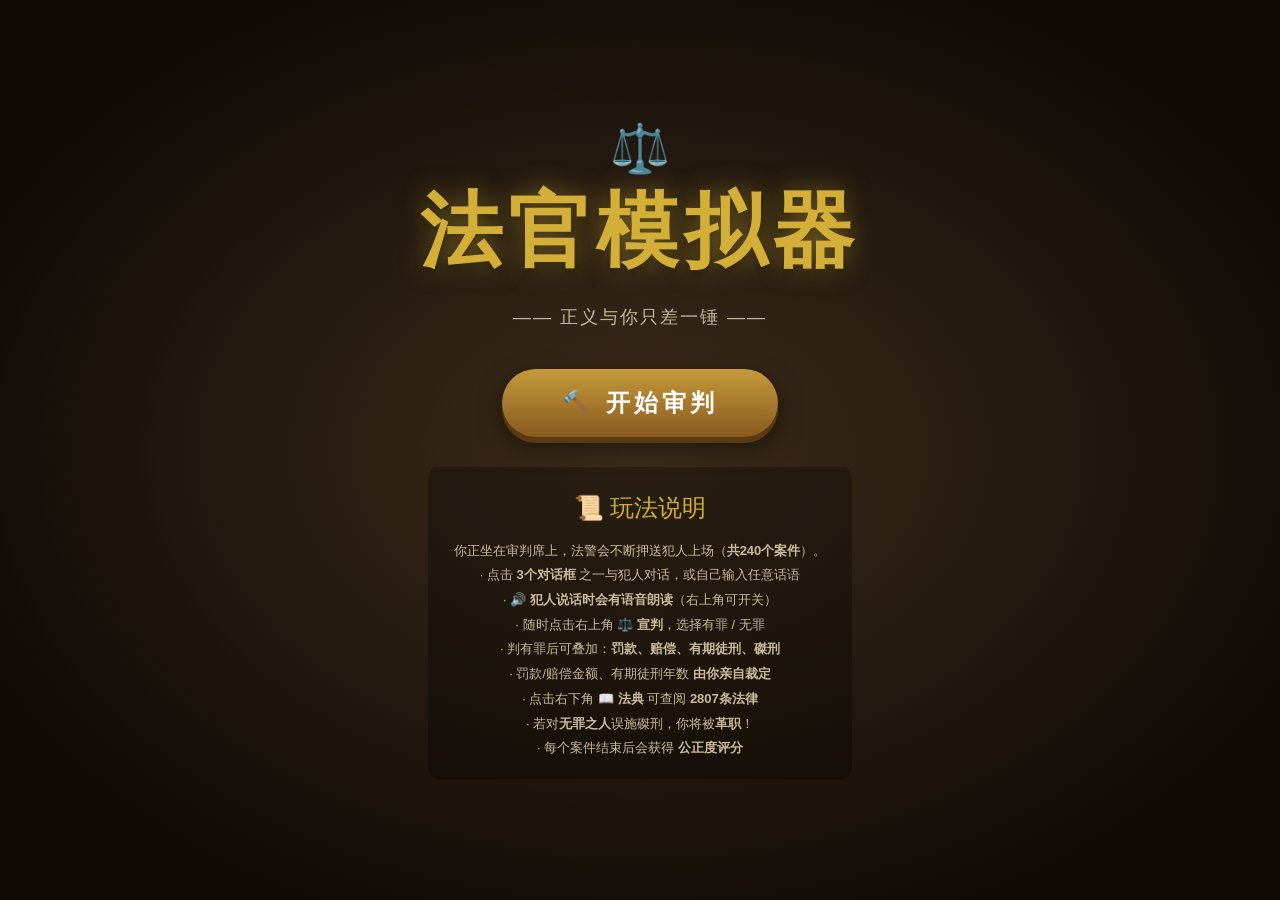
<file: games/judge-simulator/法官模拟器打包/法官模拟器.html>
<!DOCTYPE html>
<html lang="zh-CN">
<head>
<meta charset="UTF-8">
<meta name="viewport" content="width=device-width, initial-scale=1.0">
<title>⚖️ 法官模拟器</title>
<style>
  :root{
    --wood-dark:#4a2e18;
    --wood:#6d4628;
    --wood-light:#9a6b3f;
    --maroon:#7b1f1f;
    --gold:#d4af37;
    --ink:#2b2b2b;
    --paper:#f5efe0;
    --dark-bg:#1a1410;
    --panel:#fdf6e3;
  }
  *{margin:0;padding:0;box-sizing:border-box;font-family:'Segoe UI','PingFang SC','Microsoft YaHei',sans-serif;}
  body{
    background:#1a1410;min-height:100vh;display:flex;flex-direction:column;align-items:center;
    color:var(--ink);overflow-x:hidden;
  }

  /* ====== 开始界面 ====== */
  #startScreen{
    position:fixed;inset:0;z-index:100;
    display:flex;flex-direction:column;align-items:center;justify-content:center;
    background:radial-gradient(ellipse at center, #3d2c1a 0%, #0f0a06 80%);
    text-align:center;padding:30px;transition:opacity .6s;
  }
  #startScreen.hidden{opacity:0;pointer-events:none;}
  .start-title{font-size:clamp(42px,8vw,82px);color:var(--gold);letter-spacing:6px;
    text-shadow:0 0 25px rgba(212,175,55,.5),0 4px 10px rgba(0,0,0,.6);font-weight:800;}
  .start-sub{color:#d4c8a8;margin:18px 0 40px;font-size:18px;letter-spacing:2px;opacity:.9;}
  .start-btn{
    background:linear-gradient(180deg,#c49a3a,#8a5a1f);color:#fff;border:none;
    padding:18px 60px;font-size:24px;font-weight:700;border-radius:50px;cursor:pointer;
    box-shadow:0 6px 0 #5a3a12,0 10px 25px rgba(0,0,0,.5);letter-spacing:4px;
    transition:transform .1s, box-shadow .1s;position:relative;overflow:hidden;
  }
  .start-btn:hover{transform:translateY(-2px);box-shadow:0 8px 0 #5a3a12,0 14px 30px rgba(0,0,0,.6);}
  .start-btn:active{transform:translateY(3px);box-shadow:0 3px 0 #5a3a12;}
  .start-rules{margin-top:30px;color:#c9bb9a;font-size:13px;line-height:1.9;max-width:560px;background:rgba(0,0,0,.3);padding:18px 26px;border-radius:10px;}
  .gavel{font-size:48px;display:inline-block;animation:gavel .8s infinite alternate;transform-origin:bottom right;}
  @keyframes gavel{from{transform:rotate(-15deg)}to{transform:rotate(5deg)}}

  /* ====== 游戏主界面 ====== */
  #gameScreen{display:none;width:100%;height:100vh;flex-direction:column;position:relative;}
  #gameScreen.active{display:flex;}

  /* 顶部信息栏 */
  #topbar{
    display:flex;justify-content:space-between;align-items:center;
    padding:10px 24px;background:linear-gradient(180deg,#2a1c10,#1c1108);
    color:#f0e6c8;border-bottom:3px solid var(--gold);z-index:10;
  }
  .topbar-title{font-size:22px;font-weight:800;color:var(--gold);letter-spacing:3px;}
  .topbar-right{display:flex;align-items:center;gap:18px;}
  .stat{display:flex;align-items:center;gap:8px;font-size:15px;font-weight:700;}
  .stat .val{color:#fff;min-width:24px;text-align:center;background:rgba(255,255,255,.12);padding:3px 8px;border-radius:6px;}
  .exit-btn{background:rgba(255,255,255,.1);color:#e0c8a0;border:1px solid rgba(212,175,55,.4);
    padding:6px 14px;border-radius:6px;cursor:pointer;font-size:14px;}
  .exit-btn:hover{background:rgba(255,255,255,.2);}
  .verdict-top-btn{
    background:linear-gradient(180deg,#b8862d,#8a5a1f);color:#fff;font-weight:700;
    border:none;padding:8px 20px;border-radius:8px;cursor:pointer;font-size:15px;
    box-shadow:0 4px 0 #5a3a12;transition:all .15s;letter-spacing:2px;
  }
  .verdict-top-btn:hover{filter:brightness(1.15);transform:translateY(-1px);}
  .verdict-top-btn:active{transform:translateY(2px);box-shadow:0 2px 0 #5a3a12;}

  /* ====== 法庭场景 ====== */
  #court{
    flex:1;position:relative;display:flex;flex-direction:column;
    background:linear-gradient(180deg,#3d2c1c 0%,#4a3520 100%);overflow:hidden;
  }
  #courtSvg{width:100%;flex:1;display:block;}

  /* 对话气泡 */
  .speech-bubble{
    position:absolute;background:var(--paper);border-radius:16px;padding:14px 18px;
    box-shadow:0 6px 20px rgba(0,0,0,.4);max-width:340px;font-size:15px;line-height:1.6;
    border:3px solid var(--gold);z-index:20;animation:pop .3s ease;
  }
  .speech-bubble::after{content:'';position:absolute;bottom:-14px;left:40px;
    border:14px solid transparent;border-top-color:var(--gold);border-bottom:0;}
  .speech-bubble.defendant{top:14%;left:50%;transform:translateX(-50%);}
  @keyframes pop{from{transform:translateX(-50%) scale(.8);opacity:0}to{transform:translateX(-50%) scale(1);opacity:1}}

  /* 语音朗读按钮 */
  .bubble-sound{
    position:absolute;top:8px;right:8px;background:rgba(138,90,31,.15);border:1px solid #8a5a1f;
    border-radius:50%;width:30px;height:30px;cursor:pointer;font-size:14px;line-height:28px;
    text-align:center;transition:all .2s;z-index:2;
  }
  .bubble-sound:hover{background:rgba(212,175,55,.35);}
  .bubble-sound.playing{background:rgba(212,175,55,.5);animation:soundPulse .6s infinite alternate;}
  @keyframes soundPulse{from{transform:scale(1)}to{transform:scale(1.15)}}
  .speech-bubble.speaking{border-color:#e8a23a;box-shadow:0 0 18px rgba(232,162,58,.4);}

  /* 顶部语音开关 */
  .voice-toggle{
    background:rgba(255,255,255,.12);border:1px solid rgba(212,175,55,.4);color:#e0c8a0;
    border-radius:8px;cursor:pointer;font-size:15px;width:42px;height:36px;transition:all .15s;
    position:relative;
  }
  .voice-toggle:hover{background:rgba(255,255,255,.2);}
  .voice-toggle.on{background:rgba(76,175,80,.25);border-color:rgba(76,175,80,.7);color:#a5d6a7;}
  .voice-toggle.off{background:rgba(192,57,43,.25);border-color:rgba(192,57,43,.7);color:#ef9a9a;}
  .voice-toggle .v-slash{position:absolute;top:0;left:0;width:100%;height:100%;
    display:none;justify-content:center;align-items:center;font-size:18px;color:#ff6a5a;font-weight:900;}
  .voice-toggle.off .v-slash{display:flex;}

  /* 对话选项区 */
  #dialogPanel{
    background:linear-gradient(180deg,#241708,#1c1108);
    border-top:3px solid var(--gold);padding:14px 24px 16px;z-index:15;
  }
  .dialog-label{color:var(--gold);font-size:13px;letter-spacing:2px;margin-bottom:10px;font-weight:700;display:flex;align-items:center;gap:8px;}
  .dialog-options{display:grid;grid-template-columns:repeat(3,1fr);gap:12px;}
  .dialog-btn{
    background:linear-gradient(180deg,#3a2a1a,#2a1c10);color:#e8dcc0;border:1px solid #5a4a30;
    padding:12px 14px;border-radius:10px;cursor:pointer;font-size:14px;line-height:1.5;text-align:left;
    transition:all .15s;position:relative;min-height:56px;
  }
  .dialog-btn:hover{border-color:var(--gold);background:linear-gradient(180deg,#4a3520,#3a2a1a);transform:translateY(-2px);box-shadow:0 4px 12px rgba(212,175,55,.15);}
  .dialog-btn:active{transform:translateY(0);}
  .dialog-btn .key{position:absolute;top:4px;left:8px;font-size:10px;color:var(--gold);font-weight:700;}
  .custom-input-row{display:flex;gap:10px;margin-top:12px;}
  .custom-input{
    flex:1;background:#fdf6e3;border:none;border-radius:10px;padding:12px 16px;font-size:15px;color:#333;
    box-shadow:inset 0 2px 5px rgba(0,0,0,.2);outline:none;
  }
  .custom-input:focus{border:2px solid var(--gold);padding:10px 14px;}
  .send-btn{
    background:linear-gradient(180deg,#b8862d,#8a5a1f);color:#fff;border:none;padding:0 28px;
    border-radius:10px;font-size:16px;font-weight:700;cursor:pointer;transition:all .15s;letter-spacing:2px;
  }
  .send-btn:hover{filter:brightness(1.1);}
  .send-btn:active{transform:scale(.97);}

  /* ====== 宣判面板 ====== */
  #verdictPanel{
    position:fixed;top:0;left:0;right:0;bottom:0;background:rgba(0,0,0,.7);
    display:none;align-items:center;justify-content:center;z-index:50;backdrop-filter:blur(3px);
  }
  #verdictPanel.active{display:flex;}
  .verdict-box{
    background:var(--panel);border-radius:20px;padding:36px 44px;text-align:center;
    box-shadow:0 20px 60px rgba(0,0,0,.6);border:4px solid var(--gold);max-width:480px;width:92%;
    animation:popup .35s ease;
  }
  @keyframes popup{from{transform:scale(.8);opacity:0}to{transform:scale(1);opacity:1}}
  .verdict-title{font-size:24px;font-weight:800;margin-bottom:16px;color:var(--maroon);letter-spacing:3px;}
  .verdict-sub{font-size:15px;color:#555;margin-bottom:20px;line-height:1.7;}
  .verdict-btns{display:grid;grid-template-columns:1fr 1fr;gap:12px;margin-bottom:18px;}
  .vbtn{padding:16px 10px;border:none;border-radius:12px;font-size:17px;font-weight:800;cursor:pointer;color:#fff;transition:transform .15s;}
  .vbtn:hover{transform:scale(1.05);}
  .vbtn.guilty{background:linear-gradient(180deg,#c0392b,#8e1f14);box-shadow:0 5px 0 #6b1610;}
  .vbtn.innocent{background:linear-gradient(180deg,#27ae60,#1e8449);box-shadow:0 5px 0 #145a33;}
  .penalty-area{margin-top:16px;border-top:2px dashed #cbb;padding-top:16px;display:none;}
  .penalty-area.show{display:block;}
  .penalty-label{font-size:14px;color:#888;margin-bottom:10px;letter-spacing:1px;}
  .penalty-btns{display:grid;grid-template-columns:repeat(2,1fr);gap:10px;}
  .pbtn{background:linear-gradient(180deg,#6d4a2f,#5a3a22);color:#fff;border:none;padding:14px 8px;
    border-radius:10px;font-size:14px;cursor:pointer;font-weight:700;transition:all .15s;}
  .pbtn:hover{filter:brightness(1.15);transform:scale(1.02);}
  .pbtn.death-btn{background:linear-gradient(180deg,#8e1f14,#5a1208);border:1px solid #ff8a7a;}
  .pbtn.death-btn:hover{background:linear-gradient(180deg,#a52a1a,#6b1610);}
  .cancel-btn{margin-top:14px;background:transparent;border:none;color:#999;cursor:pointer;font-size:14px;}
  .cancel-btn:hover{color:#333;}

  /* ====== 自定义数量输入面板 ====== */
  #numPanel{
    position:fixed;top:0;left:0;right:0;bottom:0;background:rgba(0,0,0,.75);
    display:none;align-items:center;justify-content:center;z-index:60;backdrop-filter:blur(3px);
  }
  #numPanel.active{display:flex;}
  .num-box{
    background:var(--panel);border-radius:20px;padding:34px 40px;text-align:center;
    box-shadow:0 20px 60px rgba(0,0,0,.6);border:4px solid var(--gold);max-width:400px;width:90%;
    animation:popup .35s ease;
  }
  .num-title{font-size:22px;font-weight:800;margin-bottom:10px;color:var(--maroon);letter-spacing:2px;}
  .num-sub{font-size:14px;color:#777;margin-bottom:18px;}
  .num-input-wrap{display:flex;align-items:center;justify-content:center;gap:6px;margin-bottom:20px;}
  .num-input{
    width:180px;text-align:center;font-size:30px;font-weight:800;color:#8a5a1f;
    background:#fff;border:3px solid #8a5a1f;border-radius:12px;padding:10px;
    outline:none;
  }
  .num-input:focus{border-color:var(--gold);}
  .num-unit{font-size:18px;color:#555;font-weight:700;}
  .num-helper{font-size:12px;color:#aaa;margin-bottom:16px;}
  .num-btns{display:flex;gap:12px;justify-content:center;}
  .num-ok{background:linear-gradient(180deg,#c0392b,#8e1f14);color:#fff;border:none;
    padding:12px 34px;border-radius:10px;font-size:16px;font-weight:700;cursor:pointer;box-shadow:0 4px 0 #6b1610;transition:all .15s;}
  .num-ok:hover{filter:brightness(1.15);}
  .num-ok:active{transform:translateY(2px);box-shadow:0 2px 0 #6b1610;}
  .num-cancel{background:#e0d3b8;color:#666;border:none;padding:12px 24px;border-radius:10px;font-size:16px;cursor:pointer;}

  /* ====== 磔刑确认 ====== */
  #deathConfirm{
    position:fixed;top:0;left:0;right:0;bottom:0;background:rgba(0,0,0,.8);
    display:none;align-items:center;justify-content:center;z-index:60;backdrop-filter:blur(3px);
  }
  #deathConfirm.active{display:flex;}
  .death-box{
    background:#2a1a12;border:4px solid #8e1f14;border-radius:20px;padding:36px 46px;text-align:center;
    color:#e8dcc0;box-shadow:0 20px 60px rgba(0,0,0,.7);max-width:420px;width:90%;animation:popup .35s ease;
  }
  .death-title{font-size:26px;font-weight:900;color:#ff6a5a;letter-spacing:4px;margin-bottom:14px;}
  .death-desc{font-size:15px;color:#c9b8a0;line-height:1.8;margin-bottom:24px;}
  .death-btns{display:flex;gap:14px;justify-content:center;}
  .death-yes{background:linear-gradient(180deg,#a52a1a,#6b1610);color:#fff;border:1px solid #ff8a7a;
    padding:14px 36px;border-radius:10px;font-size:16px;font-weight:800;cursor:pointer;transition:all .15s;}
  .death-yes:hover{filter:brightness(1.2);}
  .death-no{background:#4a3520;color:#c9b8a0;border:none;padding:14px 28px;border-radius:10px;font-size:16px;cursor:pointer;}

  /* 已选惩罚列表与确认 */
  .chosen-list{display:flex;flex-direction:column;gap:8px;margin-bottom:14px;}
  .chosen-item{
    display:flex;justify-content:space-between;align-items:center;
    background:#f0e6d0;border:1px solid #cbb;border-radius:8px;padding:9px 12px;
    font-size:14px;color:#5a3a22;
  }
  .chosen-item.death-chosen{border-color:#e0a898;background:#f7e4de;color:#8e1f14;font-weight:700;}
  .chosen-item .rm{
    background:transparent;border:none;color:#c0392b;font-size:15px;cursor:pointer;font-weight:800;margin-left:8px;
  }
  .chosen-item .rm:hover{color:#8e1f14;}
  .confirm-verdict{
    width:100%;background:linear-gradient(180deg,#c49a3a,#8a5a1f);color:#fff;border:none;
    padding:13px;border-radius:10px;font-size:16px;font-weight:800;cursor:pointer;letter-spacing:2px;
    box-shadow:0 4px 0 #5a3a12;transition:all .15s;margin-top:6px;
  }
  .confirm-verdict:hover{filter:brightness(1.15);transform:translateY(-1px);}
  .confirm-verdict:active{transform:translateY(2px);box-shadow:0 2px 0 #5a3a12;}
  .confirm-verdict:disabled{background:#b0a68e;box-shadow:none;cursor:not-allowed;transform:none;}
  .penalty-hint{font-size:12px;color:#999;margin-top:10px;line-height:1.6;}

  /* ====== 法官辞职 (Game Over) 界面 ====== */
  #fireScreen{
    position:fixed;top:0;left:0;right:0;bottom:0;z-index:95;
    display:none;align-items:center;justify-content:center;flex-direction:column;
    background:radial-gradient(ellipse at center,#4a241a 0%,#1a0a06 80%);text-align:center;
    padding:40px;
  }
  #fireScreen.active{display:flex;}
  .fire-icon{font-size:90px;margin-bottom:16px;animation:gavel 1s infinite alternate;}
  .fire-title{font-size:44px;font-weight:900;color:#ff6a5a;letter-spacing:6px;text-shadow:0 0 25px rgba(255,106,90,.5);margin-bottom:14px;}
  .fire-sub{font-size:20px;color:#e8dcc0;margin-bottom:26px;max-width:560px;line-height:1.8;}
  .fire-stats{background:rgba(0,0,0,.4);padding:18px 30px;border-radius:14px;border:1px solid rgba(212,175,55,.3);margin-bottom:30px;color:#e8dcc0;font-size:16px;line-height:2;}
  .fire-stats b{color:var(--gold);}
  .fire-btn{background:linear-gradient(180deg,#c49a3a,#8a5a1f);color:#fff;border:none;padding:16px 50px;
    border-radius:50px;font-size:20px;font-weight:800;cursor:pointer;letter-spacing:3px;
    box-shadow:0 6px 0 #5a3a12;transition:all .15s;}
  .fire-btn:hover{filter:brightness(1.15);transform:translateY(-2px);}
  .fire-btn:active{transform:translateY(2px);box-shadow:0 3px 0 #5a3a12;}

  /* ====== 宣判结果横幅 ====== */
  #resultBanner{
    position:fixed;top:50%;left:50%;transform:translate(-50%,-50%) scale(0);
    z-index:70;background:var(--panel);border-radius:24px;padding:40px 60px;text-align:center;
    border:5px solid var(--gold);box-shadow:0 20px 80px rgba(0,0,0,.7);transition:transform .4s ease;
    max-width:500px;width:90%;
  }
  #resultBanner.show{transform:translate(-50%,-50%) scale(1);}
  .result-gavel{font-size:64px;margin-bottom:10px;}
  .result-verdict{font-size:34px;font-weight:900;letter-spacing:5px;margin-bottom:8px;}
  .result-gty{color:var(--maroon);}
  .result-innc{color:#1e8449;}
  .result-penalty{font-size:18px;font-weight:800;color:#8a5a1f;margin:6px 0 8px;}
  .result-detail{font-size:15px;color:#555;margin-bottom:8px;line-height:1.7;}
  .result-score{font-size:20px;color:var(--gold);font-weight:800;margin:12px 0;}
  .next-btn{margin-top:16px;background:linear-gradient(180deg,#b8862d,#8a5a1f);color:#fff;border:none;
    padding:14px 44px;border-radius:50px;font-size:18px;font-weight:700;cursor:pointer;letter-spacing:2px;
    box-shadow:0 5px 0 #5a3a12;transition:all .15s;}
  .next-btn:hover{transform:translateY(-2px);}
  .next-btn:active{transform:translateY(2px);box-shadow:0 2px 0 #5a3a12;}

  /* 信息提示 */
  #infoToast{
    position:fixed;top:20px;left:50%;transform:translateX(-50%);background:rgba(30,20,10,.9);
    color:#f0e6c8;padding:10px 24px;border-radius:30px;border:1px solid var(--gold);
    font-size:14px;z-index:80;opacity:0;transition:opacity .3s;pointer-events:none;white-space:nowrap;
  }
  #infoToast.show{opacity:1;}

  /* 案件卡 */
  #caseCard{
    position:absolute;top:50%;left:20px;transform:translateY(-50%);
    background:var(--paper);border:3px solid #8a5a1f;border-radius:12px;padding:14px 18px;
    width:190px;box-shadow:0 8px 25px rgba(0,0,0,.45);z-index:25;font-size:13px;
  }
  #caseCard h4{margin-bottom:8px;color:var(--maroon);border-bottom:2px solid #e0d3b8;padding-bottom:6px;font-size:15px;}
  #caseCard p{margin:5px 0;color:#444;line-height:1.5;}
  #caseCard .case-title{font-weight:700;color:#7a4e2d;font-size:14px;}

  /* 法庭场景右下角法典按钮 */
  #lawBtn{
    position:absolute;right:24px;bottom:24px;z-index:45;
    background:linear-gradient(180deg,#8a5a1f,#6d4628);color:var(--gold);border:2px solid var(--gold);
    padding:14px 18px;border-radius:14px;font-size:18px;font-weight:800;letter-spacing:2px;
    cursor:pointer;box-shadow:0 6px 20px rgba(0,0,0,.5);transition:all .2s;
    display:flex;flex-direction:column;align-items:center;gap:2px;
  }
  #lawBtn:hover{transform:translateY(-3px);box-shadow:0 10px 25px rgba(212,175,55,.3);filter:brightness(1.1);}
  #lawBtn .law-sub{font-size:11px;color:#e0c8a0;letter-spacing:1px;font-weight:400;}
  #lawBtn.glow{animation:glowPulse 1.6s ease-in-out infinite;}
  @keyframes glowPulse{0%,100%{box-shadow:0 6px 20px rgba(0,0,0,.5);}50%{box-shadow:0 6px 30px rgba(212,175,55,.6);}}

  /* ====== 法典界面 ====== */
  #lawPanel{
    position:fixed;top:0;left:0;right:0;bottom:0;background:rgba(0,0,0,.78);
    display:none;align-items:center;justify-content:center;z-index:90;backdrop-filter:blur(4px);
  }
  #lawPanel.active{display:flex;}
  .law-box{
    background:var(--panel);border-radius:16px;width:min(900px,94vw);height:min(700px,90vh);
    display:flex;flex-direction:column;overflow:hidden;box-shadow:0 20px 80px rgba(0,0,0,.7);
    border:4px solid var(--gold);
  }
  .law-head{
    background:linear-gradient(180deg,#8a5a1f,#6d4628);padding:16px 24px;color:#fff;
    display:flex;justify-content:space-between;align-items:center;flex-shrink:0;
  }
  .law-head h2{font-size:22px;letter-spacing:3px;font-weight:800;}
  .law-head .law-count{font-size:13px;background:rgba(0,0,0,.25);padding:4px 12px;border-radius:20px;}
  .law-close{background:rgba(255,255,255,.15);border:none;color:#fff;width:34px;height:34px;
    border-radius:50%;font-size:18px;cursor:pointer;}
  .law-close:hover{background:rgba(255,255,255,.3);}
  .law-toolbar{padding:12px 20px;border-bottom:2px solid #e0d3b8;background:#f0e6d0;flex-shrink:0;}
  .law-search{width:100%;padding:10px 16px;border:2px solid #cbb;border-radius:10px;font-size:15px;outline:none;}
  .law-search:focus{border-color:var(--gold);}
  .law-body{flex:1;overflow-y:auto;padding:8px 20px 24px;background:#fbf6e8;}
  .law-book{margin-top:18px;}
  .law-book-title{font-size:19px;font-weight:800;color:var(--maroon);border-left:6px solid var(--gold);
    padding:6px 12px;margin-bottom:10px;background:rgba(212,175,55,.1);}
  .law-chapter{margin:14px 0 4px;font-size:16px;font-weight:700;color:#6d4628;padding:4px 0;border-bottom:1px solid #e0d3b8;}
  .law-item{padding:7px 8px 7px 16px;font-size:14px;color:#444;line-height:1.7;border-radius:6px;}
  .law-item:nth-child(odd){background:rgba(0,0,0,.02);}
  .law-item:hover{background:rgba(212,175,55,.12);}
  .law-item .art{color:#8a5a1f;font-weight:700;margin-right:6px;}
  .law-empty{padding:40px;text-align:center;color:#999;font-size:15px;}

  /* 滚动条 */
  ::-webkit-scrollbar{width:10px;}
  ::-webkit-scrollbar-track{background:#e8dcc0;}
  ::-webkit-scrollbar-thumb{background:#8a5a1f;border-radius:5px;}
  ::-webkit-scrollbar-thumb:hover{background:#6d4628;}

  @media(max-width:700px){
    .dialog-options{grid-template-columns:1fr;}
    #caseCard{display:none;}
    .dialog-btn{min-height:44px;}
    .stat:nth-child(2),.stat:nth-child(3){font-size:13px;gap:4px;}
  }
</style>
</head>
<body>

<!-- ====== 开始界面 ====== -->
<div id="startScreen">
  <div class="gavel">⚖️</div>
  <div class="start-title">法官模拟器</div>
  <div class="start-sub">—— 正义与你只差一锤 ——</div>
  <button class="start-btn" id="startBtn">🔨 开始审判</button>
  <div class="start-rules">
    <div style="font-size:24px;color:var(--gold);margin-bottom:8px">📜 玩法说明</div>
    你正坐在审判席上，法警会不断押送犯人上场（<b>共240个案件</b>）。<br>
    · 点击 <b>3个对话框</b> 之一与犯人对话，或自己输入任意话语<br>
    · <b>🔊 犯人说话时会有语音朗读</b>（右上角可开关）<br>
    · 随时点击右上角 <b>⚖️ 宣判</b>，选择有罪 / 无罪<br>
    · 判有罪后可叠加：<b>罚款、赔偿、有期徒刑、磔刑</b><br>
    · 罚款/赔偿金额、有期徒刑年数 <b>由你亲自裁定</b><br>
    · 点击右下角 <b>📖 法典</b> 可查阅 <b>2807条法律</b><br>
    · 若对<b>无罪之人</b>误施磔刑，你将被<b>革职</b>！<br>
    · 每个案件结束后会获得 <b>公正度评分</b>
  </div>
</div>

<!-- ====== 游戏主界面 ====== -->
<div id="gameScreen">
  <div id="topbar">
    <div class="topbar-title">⚖️ 法官模拟器</div>
    <div class="topbar-right">
      <button class="verdict-top-btn" id="verdictBtn">⚖️ 宣判</button>
      <div class="stat">📊 公正度 <span class="val" id="scoreVal">0</span></div>
      <div class="stat">🕵️ 已审判 <span class="val" id="caseCount">0</span></div>
      <button class="voice-toggle on" id="voiceToggle" title="语音朗读开关">
        <span>🔊</span><span class="v-slash">🔇</span>
      </button>
      <button class="exit-btn" id="restartBtn">↩ 重开</button>
    </div>
  </div>

  <div id="court">
    <svg id="courtSvg" viewBox="0 0 800 560" preserveAspectRatio="xMidYMid meet"></svg>
    <div id="defendantBubble" class="speech-bubble defendant" style="display:none;">
      <button class="bubble-sound" id="bubbleSound" title="朗读这段话">🔊</button>
      <span id="bubbleText" style="padding-right:32px;"></span>
    </div>
    <div id="caseCard">
      <h4>📋 案件卷宗</h4>
      <div id="caseContent"></div>
    </div>
    <!-- 右下角法典按钮 -->
    <button id="lawBtn" title="查阅法典">
      <span>📖</span>
      <span style="font-size:15px;">法典</span>
      <span class="law-sub">上千条法律</span>
    </button>
  </div>

  <div id="dialogPanel">
    <div class="dialog-label">🎙️ 请选择对犯人的问话（或在下方向犯人说话）：</div>
    <div class="dialog-options" id="dialogOptions"></div>
    <div class="custom-input-row">
      <input type="text" class="custom-input" id="customInput" placeholder="输入你想对犯人说/问的任何话..." maxlength="80">
      <button class="send-btn" id="sendBtn">说话</button>
    </div>
  </div>
</div>

<!-- ====== 宣判面板 ====== -->
<div id="verdictPanel">
  <div class="verdict-box">
    <div class="verdict-title">⚖️ 宣布判决</div>
    <div class="verdict-sub" id="verdictSub">请对你的审判对象作出裁决：有罪 or 无罪？</div>
    <div class="verdict-btns">
      <button class="vbtn guilty" id="gtyBtn">有罪</button>
      <button class="vbtn innocent" id="innBtn">无罪</button>
    </div>
    <div class="penalty-area" id="penaltyArea">
      <div class="penalty-label">⚡ 选择惩罚措施（<b>可叠加多项</b>）：</div>
      <div class="penalty-btns" id="penaltyBtns"></div>
      <div class="penalty-chosen" id="penaltyChosen" style="margin-top:14px;display:none;">
        <div class="penalty-label" style="margin-bottom:8px;">📋 已判决惩罚：</div>
        <div class="chosen-list" id="chosenList"></div>
      </div>
      <button class="confirm-verdict" id="confirmVerdictBtn">✅ 确认宣判</button>
    </div>
    <button class="cancel-btn" id="cancelVerdict">取消，继续审判</button>
  </div>
</div>

<!-- ====== 自定义数量输入面板（金额/年数） ====== -->
<div id="numPanel">
  <div class="num-box">
    <div class="num-title" id="numTitle">输入金额</div>
    <div class="num-sub" id="numSub"></div>
    <div class="num-input-wrap">
      <input type="number" id="numInput" class="num-input" min="0" value="0">
      <span class="num-unit" id="numUnit">元</span>
    </div>
    <div class="num-helper" id="numHelper"></div>
    <div class="num-btns">
      <button class="num-cancel" id="numCancel">返回</button>
      <button class="num-ok" id="numOk">确认宣判</button>
    </div>
  </div>
</div>

<!-- ====== 磔刑确认 ====== -->
<div id="deathConfirm">
  <div class="death-box">
    <div class="death-title">⚔️ 磔刑</div>
    <div class="death-desc" id="deathDesc">你确定要对被告处以磔刑吗？此刑罚一锤定音，立即执行，不可挽回。</div>
    <div class="death-btns">
      <button class="death-no" id="deathNo">收回</button>
      <button class="death-yes" id="deathYes">确认行刑 🔨</button>
    </div>
  </div>
</div>

<!-- ====== 法官辞职 (Game Over) ====== -->
<div id="fireScreen">
  <div class="fire-icon">📛</div>
  <div class="fire-title">法官被革职！</div>
  <div class="fire-sub" id="fireSub">你因误判，将一位清白之人处以磔刑。舆论哗然，正义荡然无存，你被当场革职查办！</div>
  <div class="fire-stats" id="fireStats"></div>
  <button class="fire-btn" id="fireRestartBtn">↩ 回到主菜单</button>
</div>

<!-- ====== 宣判结果横幅 ====== -->
<div id="resultBanner">
  <div class="result-gavel" id="resultGavel">🔨</div>
  <div class="result-verdict" id="resultVerdict">有罪</div>
  <div class="result-penalty" id="resultPenalty"></div>
  <div class="result-detail" id="resultDetail"></div>
  <div class="result-score" id="resultScore"></div>
  <button class="next-btn" id="nextBtn">下一位犯人 →</button>
</div>

<!-- ====== 法典界面 ====== -->
<div id="lawPanel">
  <div class="law-box">
    <div class="law-head">
      <h2>📖 中华法典总览</h2>
      <div class="law-count" id="lawCount">共 0 条</div>
      <button class="law-close" id="lawClose">✕</button>
    </div>
    <div class="law-toolbar">
      <input type="text" class="law-search" id="lawSearch" placeholder="🔍 搜索法律条文 / 章节 / 罪名...">
    </div>
    <div class="law-body" id="lawBody"></div>
  </div>
</div>

<div id="infoToast"></div>

<script>
/* ==================================================================
 * 法官模拟器 — 完整版
 * 176个案件 | 混合有罪/无罪 | 上千条法典 | 自定义宣判
 * ================================================================== */
const courtSvg = document.getElementById('courtSvg');
const defendantBubble = document.getElementById('defendantBubble');
const dialogOptions = document.getElementById('dialogOptions');
const customInput = document.getElementById('customInput');
const sendBtn = document.getElementById('sendBtn');
const verdictBtn = document.getElementById('verdictBtn');
const verdictPanel = document.getElementById('verdictPanel');
const penaltyArea = document.getElementById('penaltyArea');
const penaltyBtns = document.getElementById('penaltyBtns');
const penaltyChosen = document.getElementById('penaltyChosen');
const chosenList = document.getElementById('chosenList');
const confirmVerdictBtn = document.getElementById('confirmVerdictBtn');
const resultBanner = document.getElementById('resultBanner');
const caseCard = document.getElementById('caseCard');
const caseContent = document.getElementById('caseContent');
const scoreVal = document.getElementById('scoreVal');
const caseCount = document.getElementById('caseCount');
const infoToast = document.getElementById('infoToast');

let score = 0;
let caseNum = 0;
let currentCase = null;
let currentPenalty = null; // 当前正在输入数量的惩罚类型
let penaltyList = [];      // 已叠加的惩罚列表 [{type,value,text}]
let pendingVerdict = null; // 待执行的最终判决

/* ==================================================================
 * 案件生成引擎 — 176个案件
 * ================================================================== */
const surnames=['张','李','王','赵','刘','陈','杨','黄','周','吴','徐','孙','马','朱','胡','郭','何','林','罗','郑','梁','谢','宋','唐','许','邓','冯','韩','曹','彭','曾','肖','田','董','袁','潘','于','蒋','蔡','余','杜','叶','程','苏','魏','吕','丁','任','沈','姚','白','万','秦','纪'];
const given=['伟','芳','娜','敏','静','丽','强','磊','军','洋','勇','杰','娟','涛','明','超','霞','平','刚','志强','建国','秀英','桂芳','文博','雨桐','子轩','欣怡','浩然','诗涵','宇轩','梓萱','一诺','晨曦','若曦','煜城','语嫣','天翊','思远','嘉豪','梦琪'];

const TEMPLATES=[];
function add(title,crime,G,I,diag){TEMPLATES.push({title,crime,G,I,diag});}
add('偷窃案','在超市偷窃{amt}元商品，被人赃并获。','监控清晰拍下他顺手牵羊的全过程。','监控显示他挑完商品后确实到收银台付了钱，疑为误会。',{s:'我就是一时糊涂……',q:[['为什么要偷？','我……我没想那么多'],['你不知道这是犯法？','我知道错了，以后再不敢了'],['你愿意悔过吗？','愿意，求您给个机会']]});
add('偷窃案','潜入居民家中盗走现金与首饰，价值{amt}元。','现场提取的指纹与足迹与他的完全吻合。','真正的窃贼是他人，他恰好在案发时间路过该小区。',{s:'我冤枉啊，我那天根本没去那家！',q:[['案发时你在哪？','我在朋友家打牌，有证人'],['那为什么紧张？','我从没进过派出所，害怕'],['指纹怎么解释？','我不知道，肯定是陷害']]});
add('偷窃案','在公交车上扒窃乘客钱包。','钱包内翻出他随身携带的私人物品。','钱包被真正扒手偷走，他被乘客误认抓错。',{s:'我没偷！那人一上来就抓我',q:[['钱包里的东西怎么解释？','那本来就是我的钱包！'],['有人看见你伸手吗？','那是我在扶扶手！'],['你愿意当面对质吗？','愿意，我身正不怕影子斜']]});
add('偷窃案','偷走工地上的钢筋等建材变卖。','销赃记录与收货老板指证他多次送货。','钢筋是被工头私自挪用，与他无关。',{s:'我只是路过工地啊大人',q:[['为何销赃点有你签名？','那是别人冒签的！'],['你认识收货老板？','从没见过面'],['有不在场证明？','我那天在老家']]});
add('偷窃案','深夜潜入服装店盗取衣物。','店铺监控拍下他撬门入内的过程。','监控中的身影戴帽子口罩，无法确认是他。',{s:'那不是我，我那天在加班',q:[['监控里身形像你？','像我的人多了'],['你有同事作证？','有，主管能证明'],['店门是你撬的？','我根本不会撬锁']]});
add('诈骗案','冒充客服骗取老人{amt}元积蓄。','通话录音与转账记录铁证如山。','他实为被犯罪团伙利用的工具人，毫不知情。',{s:'我就是接了个电话……',q:[['你为何骗老人？','是老板让我打的'],['你收了多少钱？','一分没到我手里'],['你知道这是犯罪？','现在我知道了，后悔死']]});
add('诈骗案','以高回报投资理财为名集资诈骗。','他虚构项目，吸纳资金后卷款潜逃。','投资项目本身合法，只是经营失败出现亏损。',{s:'我的项目是真有前景的！',q:[['为何无法兑付？','市场行情崩了'],['你卷走了多少？','我没卷款，钱都在账上'],['受害者怎么办？','我砸锅卖铁也还']]});
add('诈骗案','网上冒充熟人借钱{amt}元。','多名受害人指认他的社交账号与收款账户。','他的账号被人盗用，真正行骗者另有其人。',{s:'那不是我发的消息！',q:[['账号是你的？','是被盗了'],['钱转到哪了？','不是我收的'],['你报警了吗？','报了，有回执']]});
add('诈骗案','以"中奖"名义骗取手续费。','他制作假中奖页面，收款记录指向他。','页面是他人制作，他账号被利用收款。',{s:'那是别人做的网页！',q:[['收款是你账号？','我账号被借走了'],['你知道借给谁？','网上的"朋友"'],['你能证明？','有聊天记录']]});
add('抢劫案','夜间在偏僻路段持刀抢劫行人。','受害人与多名目击者当场指认他。','案发时他正在外地出差，有车票和同事作证。',{s:'我那天根本不在本地啊！',q:[['有谁能作证？','我有火车票和同事'],['受害人认出了你','他认错人了'],['你紧张什么？','被冤枉谁不紧张']]});
add('抢劫案','闯入便利店实施抢劫。','店内高清监控拍下他的清晰面容。','监控中的劫匪戴面具，身形相似但并非他。',{s:'那不是我！监控里那人蒙着脸',q:[['身形为何相似？','长得像的人多了'],['有不在场证明？','我在上夜班'],['指纹呢？','我是店里常客']]});
add('斗殴案','在夜市与人口角后升级为斗殴伤人。','目击者一致指认他先动手打人。','他实为劝架拉架的一方，反被误认为主犯。',{s:'我是去拉架的呀大人！',q:[['为何大家都指你？','他们看错了'],['你动手了吗？','我只拉架没打人'],['谁先动手？','是那个光头先打的']]});
add('斗殴案','在球场争执后挥拳伤人。','现场监控拍下他挥拳打人的画面。','对方先动手，他属于正当防卫。',{s:'是他先动的手！',q:[['监控里是你挥拳？','我是自卫反击'],['你伤得重吗？','我也被打了好几拳'],['对方先动手证据？','好多人都看到']]});
add('斗殴案','在酒吧与人冲突致人轻伤。','多名顾客指证他持酒瓶砸人。','他被人下药激怒，情绪失控并非本意。',{s:'我脑子一热，真没想伤人',q:[['为何带凶器？','随手拿的'],['你知道后果？','现在后悔死了'],['愿意赔偿？','愿意，全赔']]});
add('醉驾案','酒后驾驶车辆撞坏路边护栏。','呼气检测酒精浓度超标{times}倍。','他滴酒未沾，是副驾的朋友喝醉后误报。',{s:'我真没喝酒啊',q:[['检测报告怎么说？','那仪器出错了'],['副驾喝酒了？','是他喝的不是我'],['愿意再测？','愿意，随时！']]});
add('醉驾案','酒后驾驶与摩托车相撞致人轻伤。','行车记录仪与现场酒精测试证实。','事故因对方逆行所致，与他无关。',{s:'是对方逆行撞我！',q:[['你的酒精测试？','我完全清醒'],['对方伤情？','轻微擦伤'],['你超速了吗？','我开得很慢']]});
add('职务侵占案','挪用公司资金{amt}万元用于个人挥霍。','公司账目与银行流水完全吻合。','资金被上级私自挪用，他只是背锅者。',{s:'钱不是我挪的！',q:[['银行流水是你操作？','是领导让我办的'],['你拿了钱吗？','我一分没拿'],['你敢对质？','敢！']]});
add('职务侵占案','私自收受客户回扣。','客户证词与转账记录齐全。','款项是正常业务提成，有合同依据。',{s:'那是我的业务提成！',q:[['有合同依据？','有，我带来了'],['金额为何这么大？','我那单做了几百万'],['公司知道吗？','人事都知道']]});
add('造谣案','散布虚假信息引发公众恐慌。','后台IP与发帖记录锁定他的账号。','他只是转发并非谣言源头。',{s:'我是转发的！',q:[['原帖谁发的？','看热门就转了'],['你核实过真假？','没有，我错了'],['知道后果了？','我删帖澄清']]});
add('造谣案','编造谣言恶意中伤他人名誉。','造谣帖从他的账号发出。','他的账号被黑客盗用发布谣言。',{s:'那不是我发的！',q:[['密码你改过？','我账号被黑了'],['IP怎么在你家？','黑客能用代理'],['报案了吗？','报了，有回执']]});
add('交通肇事案','疲劳驾驶追尾前车致人受伤。','交警认定他负事故全部责任。','前车突然急刹，他反应不及但无责。',{s:'是前车突然急刹！',q:[['你疲劳吗？','我开了8小时'],['为何不停车？','赶着交货'],['有记录仪？','有，前车确实急刹']]});
add('交通肇事案','闯红灯撞伤过马路的行人。','路口监控记录下事发全过程。','当时信号灯故障，黄灯闪烁导致误判。',{s:'当时灯是坏的！',q:[['监控怎么说？','灯在闪黄'],['你看到行人？','太突然了'],['有证据？','有监控记录']]});
add('走私案','随身携带大量违禁品入境。','海关X光与开箱检查人赃并获。','他的行李箱被人调包，他完全不知情。',{s:'那包不是我的！',q:[['行李牌是你的？','被人换了'],['你检查过包？','过海关前没检查'],['谁碰过包？','托运时有人碰']]});
add('走私案','通过地下通道运输私货。','监控拍下他的车辆与接头全过程。','他只是受雇开车送货，不知货物为走私品。',{s:'我只是送货的！',q:[['你不知道货是啥？','老板说正常货'],['接头人认识吗？','网上雇的'],['收了多少？','就两百块']]});
add('敲诈案','以隐私照片威胁他人勒索钱财。','勒索短信与收款账户记录齐全。','短信系被冒充号码发出，与他无关。',{s:'那号码不是我的！',q:[['怎么证明？','我号码被克隆'],['收款账户？','骗子冒名的'],['报案了？','早就报了']]});
add('敲诈案','以举报相要挟强索财物。','受害人录音与转账记录完整。','他才是被敲诈的受害者，反被诬告。',{s:'我才是被勒索的！',q:[['那转账给你？','是我转给他'],['他威胁你？','拿我把柄'],['有证据？','有聊天记录']]});
add('伤害案','与人争执后持械伤人。','凶器上的指纹与目击证词吻合。','对方先持械，他夺刀自卫时误伤。',{s:'是他先拿刀的！',q:[['指纹在刀上？','我夺刀自卫'],['你伤重吗？','我也被砍了'],['有人作证？','好几个人']]});
add('伤害案','聚众斗殴致人重伤。','多个角度的监控完整记录。','他试图制止斗殴，被误判为参与者。',{s:'我是去劝架的！',q:[['监控里你在场？','我在拉人'],['你动手了？','没有，我被打'],['谁打的？','那帮混混']]});
add('非法经营案','无证经营食品加工。','作坊没有任何卫生与经营许可。','他有合法证照，只是被同行诬告。',{s:'我有营业执照！',q:[['证照在哪？','挂在店里'],['卫生合格？','有卫生许可'],['谁告我？','同行竞争']]});
add('非法经营案','私自倒卖管制物品。','当场查获大量违禁库存。','货品被人调包，他是受害者。',{s:'我进的是正品！',q:[['那违禁品哪来？','被换货了'],['能证明？','有进货发票'],['谁调包？','物流环节']]});
add('伪造案','制作假身份证件出售。','制假设备与半成品当场查获。','他实为正规证件代办，被误解。',{s:'我办的是真证！',q:[['那设备呢？','是普通复印机'],['证章是真的？','官方发的'],['能证明？','有委托书']]});
add('伪造案','伪造公司印章与合同。','笔迹鉴定与印章比对一致。','印章被他人冒用，他毫不知情。',{s:'那章不是我刻的！',q:[['合同谁签的？','别人冒我名'],['你知道伪造？','事后才知道'],['有监控？','我那天在外地']]});
add('破坏财物案','故意砸毁他人车辆。','监控拍下他砸车的全过程。','车辆是被大风刮落的树枝砸坏，与他无关。',{s:'那车不是我砸的！',q:[['监控有人像你？','那不是我'],['当晚在哪？','在家睡觉'],['有证人？','我老婆能作证']]});
add('破坏财物案','蓄意纵火烧毁店铺。','纵火点残留物与他衣物纤维一致。','火灾系电路老化引发，他被冤枉。',{s:'那火不是我放的！',q:[['残留物怎么解释？','巧合'],['与店主有仇？','从无交集'],['有目击者？','有人看到电线起火']]});
add('危险驾驶案','在公路上与同伴飙车，严重超速。','监控记录他多次超速闯红灯。','他当时在副驾，开车的另有其人。',{s:'开车的不是我！',q:[['行车记录是你？','那是我朋友'],['你为何在驾驶位？','停车换人而已'],['你超速了吗？','我开得规矩']]});
add('生产伪劣案','生产并销售假冒伪劣食品。','查封仓库中查获大量劣质原料。','他销售的合格品被人替换成假货。',{s:'我卖的是正品！',q:[['仓库假货哪来？','被掉包了'],['有进货单？','有正规发票'],['谁做的？','要查仓库保管']]});
add('侵权案','未经许可复制销售他人作品。','查获盗版制品及刻录设备。','他销售的是有授权的正版。',{s:'我有正版授权！',q:[['授权书呢？','有，公司盖章'],['盗版哪来？','是别人寄卖'],['你能证明？','有合同']]});
add('遗弃案','遗弃年老体弱的父母。','邻居证词与生活记录显示长期不赡养。','父母有退休金，是被人挑拨诬告。',{s:'我每个月都给钱！',q:[['转账记录？','有，十几年了'],['为何告你？','亲戚争房产'],['父母在哪？','跟我住一起']]});
add('虐待案','虐待家庭成员致其受伤。','医院验伤报告与邻居证词一致。','伤者是自行跌倒，并非虐待。',{s:'她是自己摔的！',q:[['验伤报告？','磕碰而已'],['你打过她？','从没有'],['邻居怎么说？','他们看错了']]});
add('吸毒容留案','容留他人在家中吸毒。','现场查获吸毒工具与残留物。','他不知情，是被朋友陷害。',{s:'我不知道他们吸毒！',q:[['工具哪来？','朋友留下的'],['你吸了吗？','我从不碰'],['有证据？','我检测是阴性']]});
add('非法持枪案','家中藏有管制枪支弹药。','搜查中查获枪支若干。','枪支是父辈遗留，他不知情。',{s:'那是祖上传下来的！',q:[['你不知道藏枪违法？','我真不知道'],['用过吗？','从没用过'],['愿意上交？','愿意，早就该交']]});
add('危害公共安全案','在人群密集处投放危险物品。','监控拍下他投放物品的过程。','他投放的是无害宣传品。',{s:'我放的是传单！',q:[['那粉末是什么？','面粉而已'],['为何要放？','做广告'],['有检验报告？','有，无害']]});
add('非法拘禁案','非法限制他人人身自由。','受害人证词与现场监控吻合。','他是在制止受害人偷窃时短暂扣留。',{s:'他偷东西我才拦他！',q:[['拦了多久？','就几分钟'],['你报警了吗？','报了'],['他伤了吗？','没有']]});
add('保健品诈骗案','针对老年人推销高价保健品。','销售记录显示价格严重虚高。','产品合格，价格是市场行为。',{s:'我卖的是正规保健品！',q:[['批号齐全？','齐全，官方可查'],['价格为何虚高？','那是市场价'],['老人吃亏了？','可以退货']]});
/* ====== 搞笑 / 生活化罪名 ====== */
add('偷吃零食案','偷吃同学藏在书包里的零食，价值约{amt}元。','监控拍下他趁课间掏同学书包拿零食。','那包零食本就是同学请他吃的，同学忘了。',{s:'法官大人……那包薯片真不是我偷的！',q:[['监控里你拿了？','那是同学让我拿的'],['同学作证了吗？','他能证明'],['你偷吃了几次？','就一次！']]});
add('偷吃零食案','趁同学上体育课，偷吃了他私藏的巧克力与辣条。','桌洞里的零食包装上留下他的指纹。','那些零食是他和同学凑钱合买的。',{s:'那是我们一起买的零食啊！',q:[['为何只有你的指纹？','我分装的时候碰过'],['同学承认了吗？','他忘了这事'],['你怎么证明？','有转账记录']]});
add('偷喝奶茶案','趁同事离开，偷喝了同事桌上没喝完的奶茶。','同事回来发现奶茶见底，杯沿有他的口红印。','那是同事请他帮忙保管的奶茶。',{s:'我是帮她看着奶茶！',q:[['那怎么喝完了？','我给倒了，怕凉'],['她请你喝的吗？','她说过可以'],['为什么撒谎？','我慌了']]});
add('起外号案','偷偷给同学起侮辱性外号并在全班流传。','多个同学指证外号由他最先起。','他只是跟风喊，外号是别人起的。',{s:'大家都这么喊啊！',q:[['第一个喊的是你？','我看别人喊的'],['你喊了吗？','喊了，可大家都喊'],['道歉了吗？','我道歉了']]});
add('上课玩手机案','上课时偷偷玩手机被老师没收。','老师当场抓到他低头看手机。','他只是帮同学查资料，并非玩手机。',{s:'我是在帮同桌查题！',q:[['查什么题？','数学题'],['为何不举手？','怕耽误大家'],['手机是谁的？','我自己的']]});
add('上班摸鱼案','上班时间躲在厕所刷剧摸鱼。','公司监控记录他频繁长时间进出厕所。','他肠胃不好，一天上十几次厕所。',{s:'我肚子不舒服！',q:[['怎么每次这么久？','拉肚子'],['有医生证明？','有，我有病历'],['刷剧了吗？','真没有']]});
add('偷办公室笔案','偷偷把公司一盒圆珠笔带回家。','他的包里搜出未拆封的公司文具。','那是部门发的办公用品，人人都有。',{s:'这是公司发的福利！',q:[['为何在你包里？','我领回家用'],['领了多少？','一盒而已'],['财务有记录？','有的']]});
add('蹭WiFi案','未经同意破解邻居WiFi密码蹭网。','路由器后台显示他的设备长期连接。','邻居曾把密码告诉过他。',{s:'邻居告诉过我密码！',q:[['怎么证明？','有聊天记录'],['你破解了吗？','我直接输的密码'],['占了多少流量？','没多少']]});
add('占位案','长期霸占公司休息室的沙发午睡。','同事多次投诉他一个人占整张沙发。','那张沙发本就是休息区公共设施。',{s:'我睡的是公共沙发！',q:[['占了多少时间？','就睡个午觉'],['同事都投诉了？','他们嫉妒我睡得好'],['你收敛点？','好，我以后不躺了']]});
add('偷藏零食案','把家里的零食偷偷藏到公司工位独享。','同事发现他的抽屉里全是没分享的零食。','那些零食是准备开分享会的。',{s:'我是打算分给大家！',q:[['那怎么还没分？','还没到时间'],['藏了多少？','就几包'],['现在分？','现在分！']]});
/* ====== 重罪 ====== */
add('故意杀人案','与人有深仇大恨后，持刀行凶致人死亡。','凶器上的DNA与他的完全匹配，有目击者。','案发时他在千里之外，监控与车票为证。',{s:'我发誓我没杀人！',q:[['凶器上怎么有你的DNA？','被人陷害了'],['你有不在场证明？','我有车票和监控'],['你与死者有仇？','确实有过节，但我没杀']]});
add('故意杀人案','蓄意投毒致人死亡。','死者体内毒素与他的藏毒完全一致。','毒素系死者自购，与他无关。',{s:'那毒不是我下的！',q:[['毒素为何与你的一致？','我根本不知道'],['你与死者有仇？','从无交集'],['案发时在哪？','我在外地']]});
add('绑架案','绑架他人并索要巨额赎金。','赎金到账账户与他的实名信息一致。','他是被绑架者的亲属，赎金是代付的。',{s:'那是我给绑匪的赎金！',q:[['为何用你账户？','绑匪指定的'],['你认识绑匪？','从没见过'],['报警了吗？','报了']]});
add('贩毒案','贩卖毒品被当场抓获。','交易现场人赃并获，毒品重量巨大。','他被人设局陷害，包里的"毒品"是面粉。',{s:'那包是面粉！我被人设计了！',q:[['毒品鉴定结果？','真是面粉'],['交易对象是谁？','他们说有货'],['你报警了吗？','报了，有回执']]});
add('杀人碎尸案','作案后残忍碎尸并抛尸。','多个抛尸点提取的DNA均指向他。','DNA系被人栽赃，真正的凶手另有其人。',{s:'那是有人栽赃我！',q:[['DNA怎么解释？','我被设计了'],['案发时你在哪？','有不在场证明'],['你知道凶手吗？','我知道是谁']]});
add('走私毒品案','从境外走私大量毒品入境。','海关在行李夹层查获大量毒品。','行李被他人调包，他毫不知情。',{s:'那包不是我的！',q:[['行李牌是你的？','被人换了'],['你知道里面是啥？','不知道'],['有证人吗？','有同行旅客']]});

/* 生成案件池 */
let casePool=[];
function buildCasePool(){
  casePool=[];
  let ni=0;
  for(const t of TEMPLATES){
    for(let v=0; v<4; v++){
      const name=surnames[ni%surnames.length]+given[(ni*5+3)%given.length];
      ni++;
      const amt=300+((ni*137)%5000);
      const times=2+((ni*3)%5);
      const real=(ni%2===0);
      casePool.push({
        name,title:t.title,
        crime:t.crime.replace('{amt}',amt).replace('{times}',times),
        evidence: real? t.G : '（案情存疑，请谨慎判断）'+t.I,
        real,
        voice: voiceFor(name),   // 每个犯人独特的声音特征
        dialogue:{
          start: real? t.diag.s : '法官大人，我是被冤枉的！'+t.diag.s,
          q1:{text:t.diag.q[0][0],r:t.diag.q[0][1]},
          q2:{text:t.diag.q[1][0],r:t.diag.q[1][1]},
          q3:{text:t.diag.q[2][0],r:t.diag.q[2][1]},
        }
      });
    }
  }
}

/* ==================================================================
 * 法典生成引擎 — 上千条法律
 * ================================================================== */
const lawBooks=[
  {name:'中华人民共和国刑法',chapters:['第一编 总则','危害公共安全罪','破坏社会主义市场经济秩序罪','侵犯公民人身权利罪','侵犯财产罪','妨害社会管理秩序罪','贪污贿赂罪','渎职罪']},
  {name:'中华人民共和国民法典',chapters:['总则','物权编','合同编','人格权编','婚姻家庭编','继承编','侵权责任编']},
  {name:'中华人民共和国行政处罚法',chapters:['总则','行政处罚的种类和设定','行政处罚的实施','行政处罚的执行']},
  {name:'中华人民共和国行政许可法',chapters:['总则','行政许可的设定','行政许可的实施','监督检查']},
  {name:'中华人民共和国公司法',chapters:['总则','有限责任公司','股份有限公司','公司治理']},
  {name:'中华人民共和国劳动法',chapters:['总则','劳动合同','工作时间与休息','劳动保护','社会保险','劳动争议']},
  {name:'中华人民共和国环境保护法',chapters:['总则','污染防治','生态保护','环境影响评价','法律责任']},
  {name:'中华人民共和国刑事诉讼法',chapters:['总则','立案与侦查','审查起诉','审判程序','执行']},
  {name:'中华人民共和国民事诉讼法',chapters:['总则','审判程序','执行程序','涉外程序']},
  {name:'中华人民共和国治安管理处罚法',chapters:['总则','处罚的种类和适用','常见治安违法行为','处罚程序']},
  {name:'中华人民共和国食品安全法',chapters:['总则','食品生产经营','食品检验','监督管理','法律责任']},
  {name:'中华人民共和国消费者权益保护法',chapters:['总则','消费者的权利','经营者的义务','法律责任']},
];
const lawTpl=[
  '凡因{act}，应当承担{liability}。',
  '行为人{act}，致使{harm}，应依法{liability}。',
  '任何人不得{act}，违者{liability}。',
  '对{act}的行为，法律予以{punish}。',
  '{act}者，视情节轻重，处以{punish}。',
  '因{act}造成严重后果的，从重{liability}。',
  '禁止{act}，违反本条规定者{liability}。',
  '实施{act}，侵害他人合法权益的，应{liability}。',
  '{act}并造成损失的，应当{liability}。',
  '任何{act}均属违法行为，依法{punish}。',
  '本条所称{act}，是指{harm}的行为，应承担{liability}。',
  '对{act}，根据犯罪情节，可并处{punish}。',
];
const acts=['故意伤害他人','非法侵占公私财物','违反合同约定','制造环境污染','侵犯他人隐私','伪造虚假文件','扰乱公共秩序','损害他人名誉','非法拘禁他人','盗窃他人财产','欺诈他人钱财','故意毁坏财物','非法经营活动','违规排放污染物','侵犯消费者权益','拖欠劳动报酬','非法集会','散布谣言','走私违禁物品','行贿受贿','玩忽职守','危害公共安全','伪造证件','恶意拖欠债务','破坏公共设施','非法传播信息','偷税漏税','非法开采资源','雇佣童工','虐待家庭成员','遗弃被扶养人','生产销售伪劣商品','侵犯知识产权','容留他人吸毒','非法持有枪支','非法搜查他人身体','非法侵入他人住宅','强迫交易','寻衅滋事','组织赌博','非法吸收公众存款','故意杀人','非法剥夺他人生命','绑架他人','贩卖毒品','走私毒品','伪造国家机关证件','妨碍公务','非法集资','传授犯罪方法','教唆他人犯罪','协助组织卖淫','强迫他人劳动','侵占他人财产','故意损坏公共财物','非法使用管制刀具','违规经营危险物品','偷窃他人财物','骗取他人财物','实施电信网络诈骗','诈骗他人财物','抢劫他人财物','敲诈勒索他人','危害公共食品卫生']; 
const liabilities=['法律责任','赔偿责任','民事赔偿','行政责任','刑事责任','侵权责任','相应法律责任','法律责任与赔偿','恢复原状的责任','加倍赔偿责任'];
const harms=['他人权益受损','社会公共利益受损','公私财产遭受损失','他人身心受到伤害','市场秩序遭到破坏','公共利益遭到损害','公民合法权益受到侵害'];
const punishes=['罚款','行政处罚','刑事处罚','责令改正','赔偿损失','警告处分','没收违法所得','吊销许可证','记过处分','依法追究责任'];

let lawList=[];
function buildLaws(){
  lawList=[];
  let article=1;
  for(const book of lawBooks){
    for(const ch of book.chapters){
      const per=Math.ceil(1100/book.chapters.length/book.chapters.length);
      for(let i=0;i<per;i++){
        const tpl=lawTpl[(article+i)%lawTpl.length];
        const act=acts[(article*7+i*3)%acts.length];
        const liab=liabilities[(article*5+i*11)%liabilities.length];
        const harm=harms[(article*3+i)%harms.length];
        const pun=punishes[(article*13+i*7)%punishes.length];
        const content=tpl.replace('{act}',act).replace('{liability}',liab).replace('{harm}',harm).replace('{punish}',pun);
        lawList.push({book:book.name,chapter:ch,article,content});
        article++;
      }
    }
  }
}

/* ==================================================================
 * 法庭场景绘制
 * ================================================================== */
function buildCourt(){
  let s='';
  s += `<rect x="0" y="0" width="800" height="560" fill="#4a3520"/>`;
  for(let i=0;i<14;i++) s += `<rect x="0" y="${i*40}" width="800" height="2" fill="rgba(0,0,0,0.15)"/>`;
  // 后墙
  s += `<rect x="40" y="20" width="720" height="200" fill="#5a3a22" rx="8"/>`;
  s += `<rect x="50" y="30" width="700" height="180" fill="#7a4e2d" rx="6"/>`;
  // 法徽
  s += `<circle cx="400" cy="110" r="50" fill="#d4af37" stroke="#8a5a1f" stroke-width="4"/>`;
  s += `<text x="400" y="104" font-size="42" text-anchor="middle">⚖️</text>`;
  s += `<text x="400" y="144" font-size="16" text-anchor="middle" fill="#5a3a22" font-weight="bold">正 义</text>`;
  s += `<text x="400" y="190" font-size="22" text-anchor="middle" fill="#e8dcc0" font-weight="bold" letter-spacing="8">人民法院</text>`;
  // 审判席
  s += `<rect x="280" y="48" width="240" height="60" fill="#8a5a1f" rx="8"/>`;
  s += `<rect x="280" y="48" width="240" height="12" fill="#a06a3c" rx="4"/>`;
  s += `<rect x="290" y="62" width="220" height="38" fill="#6d4628" rx="4"/>`;
  s += `<text x="400" y="88" font-size="15" text-anchor="middle" fill="#f5efe0" font-weight="bold">审判席</text>`;
  s += `<rect x="498" y="52" width="14" height="44" fill="#5a3a22" rx="4"/>`;
  s += `<rect x="490" y="44" width="30" height="12" fill="#6b4528" rx="5"/>`;
  drawJudge(s);
  drawDefendantTable(s);
  drawDefendant(s);
  // 旁听席
  drawGallery(s,20,'left');
  drawGallery(s,660,'right');
  courtSvg.innerHTML=s;
}
function drawJudge(s){
  const cx=400, cy=28, skin='#e8b98a', robe='#3b2f63';
  s += `<rect x="${cx-32}" y="${cy-5}" width="64" height="60" fill="${robe}" rx="16"/>`;
  s += `<rect x="${cx-28}" y="${cy+35}" width="56" height="18" fill="#2a2040" rx="5"/>`;
  s += `<rect x="${cx-8}" y="${cy+2}" width="16" height="20" fill="#fff" rx="4"/>`;
  s += `<circle cx="${cx}" cy="${cy-22}" r="20" fill="${skin}"/>`;
  s += `<path d="M ${cx-22} ${cy-28} a 22 22 0 0 1 44 0 z" fill="#e6e6e6"/>`;
  s += `<circle cx="${cx}" cy="${cy-32}" r="7" fill="#e6e6e6"/>`;
  s += `<circle cx="${cx-7}" cy="${cy-20}" r="2.5" fill="#333"/>`;
  s += `<circle cx="${cx+7}" cy="${cy-20}" r="2.5" fill="#333"/>`;
  s += `<path d="M ${cx-7} ${cy-12} q 7 4 14 0" stroke="#a05a2c" stroke-width="2" fill="none"/>`;
  s += `<rect x="${cx-42}" y="${cy+42}" width="84" height="16" fill="#1c1108" rx="4"/>`;
  s += `<text x="${cx}" y="${cy+54}" font-size="10" text-anchor="middle" fill="#d4af37" font-weight="bold">法官大人</text>`;
}
function drawDefendantTable(s){
  s += `<rect x="320" y="370" width="160" height="48" fill="#7a4e2d" rx="8"/>`;
  s += `<rect x="320" y="370" width="160" height="10" fill="#a06a3c" rx="4"/>`;
  s += `<rect x="330" y="384" width="140" height="28" fill="#5a3a22" rx="4"/>`;
  s += `<text x="400" y="404" font-size="14" text-anchor="middle" fill="#f5efe0" font-weight="bold">被告席</text>`;
  s += `<rect x="300" y="416" width="200" height="10" fill="#8a5a1f" rx="3"/>`;
  s += `<rect x="305" y="424" width="8" height="56" fill="#8a5a1f" rx="3"/>`;
  s += `<rect x="487" y="424" width="8" height="56" fill="#8a5a1f" rx="3"/>`;
}
function drawDefendant(s){
  const cx=400, cy=330, skin='#e8b98a';
  s += `<rect x="${cx-28}" y="${cy-5}" width="56" height="52" fill="#556b2f" rx="14"/>`;
  s += `<line x1="${cx-26}" y1="${cy+12}" x2="${cx+26}" y2="${cy+12}" stroke="#d4d4d4" stroke-width="3"/>`;
  s += `<line x1="${cx-26}" y1="${cy+22}" x2="${cx+26}" y2="${cy+22}" stroke="#d4d4d4" stroke-width="3"/>`;
  s += `<line x1="${cx-26}" y1="${cy+32}" x2="${cx+26}" y2="${cy+32}" stroke="#d4d4d4" stroke-width="3"/>`;
  s += `<circle cx="${cx-26}" cy="${cy+36}" r="6" fill="#c0c0c0" stroke="#888" stroke-width="1.5"/>`;
  s += `<circle cx="${cx+26}" cy="${cy+36}" r="6" fill="#c0c0c0" stroke="#888" stroke-width="1.5"/>`;
  s += `<line x1="${cx-20}" y1="${cy+40}" x2="${cx+20}" y2="${cy+40}" stroke="#c0c0c0" stroke-width="3"/>`;
  s += `<circle cx="${cx}" cy="${cy-24}" r="18" fill="${skin}"/>`;
  s += `<path d="M ${cx-7} ${cy-20} q 7 4 14 0" stroke="#a05a2c" stroke-width="2" fill="none"/>`;
  s += `<circle cx="${cx-6}" cy="${cy-26}" r="2.2" fill="#333"/>`;
  s += `<circle cx="${cx+6}" cy="${cy-26}" r="2.2" fill="#333"/>`;
  s += `<rect x="${cx-44}" y="${cy+46}" width="88" height="16" fill="#1c1108" rx="4"/>`;
  s += `<text x="${cx}" y="${cy+58}" font-size="10" text-anchor="middle" fill="#d4af37" font-weight="bold">${currentCase?currentCase.name:'被告人'}</text>`;
}
function drawGallery(s,x,side){
  s += `<rect x="${x}" y="250" width="120" height="280" fill="#3d2c1c" rx="8" opacity="0.8"/>`;
  s += `<text x="${x+60}" y="275" font-size="12" text-anchor="middle" fill="#8a7a60" font-weight="bold">旁听席</text>`;
  for(let i=0;i<4;i++){
    const y=295+i*55;
    s += `<circle cx="${x+40}" cy="${y}" r="14" fill="#2a1c10"/>`;
    s += `<rect x="${x+26}" y="${y+10}" width="28" height="30" fill="#2a1c10" rx="8"/>`;
    s += `<circle cx="${x+80}" cy="${y}" r="14" fill="#2a1c10"/>`;
    s += `<rect x="${x+66}" y="${y+10}" width="28" height="30" fill="#2a1c10" rx="8"/>`;
  }
}

/* ==================================================================
 * 游戏流程
 * ================================================================== */
function startGame(){
  document.getElementById('startScreen').classList.add('hidden');
  document.getElementById('gameScreen').classList.add('active');
  buildCasePool();
  buildLaws();
  document.getElementById('lawCount').textContent='共 '+lawList.length+' 条';
  renderLaws('');
  score=0; caseNum=0; updateStats();
  buildCourt();
  nextCase();
  // 法典按钮提示
  setTimeout(()=>{document.getElementById('lawBtn').classList.add('glow');},800);
}
function updateStats(){
  scoreVal.textContent=score;
  caseCount.textContent=caseNum;
}
function showToast(msg){
  infoToast.textContent=msg;
  infoToast.classList.add('show');
  clearTimeout(showToast._t);
  showToast._t=setTimeout(()=>infoToast.classList.remove('show'),2200);
}
function nextCase(){
  if(casePool.length===0) buildCasePool();
  // 随机取一个未用过的案件(避免连续重复)
  const idx=Math.floor(Math.random()*casePool.length);
  currentCase=casePool.splice(idx,1)[0];
  buildCourt();
  caseContent.innerHTML=`
    <div class="case-title">${currentCase.name} · ${currentCase.title}</div>
    <p><b>案情：</b>${currentCase.crime}</p>
    <p><b>证据：</b>${currentCase.evidence}</p>
    <p style="color:#8e8e8e;font-size:12px;margin-top:6px">剩余案件 ${casePool.length} 个</p>
  `;
  showBubble(currentCase.dialogue.start);
  renderOptions();
  customInput.value='';
  resultBanner.classList.remove('show');
  verdictPanel.classList.remove('active');
  penaltyArea.classList.remove('show');
  document.getElementById('numPanel').classList.remove('active');
  document.getElementById('deathConfirm').classList.remove('active');
  penaltyChosen.style.display='none';
  currentPenalty=null; pendingVerdict=null; penaltyList=[];
}
function renderOptions(){
  const d=currentCase.dialogue;
  const opts=[d.q1,d.q2,d.q3];
  dialogOptions.innerHTML='';
  opts.forEach((o,i)=>{
    const btn=document.createElement('button');
    btn.className='dialog-btn';
    btn.innerHTML=`<span class="key">${i+1}</span>${o.text}`;
    btn.onclick=()=>ask(o);
    dialogOptions.appendChild(btn);
  });
}
function showBubble(text){
  document.getElementById('bubbleText').textContent=text;
  defendantBubble.style.display='block';
  defendantBubble.style.animation='none';
  void defendantBubble.offsetWidth;
  defendantBubble.style.animation='';
  // 自动朗读
  speak(text);
}

/* ==================================================================
 * 语音朗读系统 (Web Speech API)
 * ================================================================== */
let voiceOn = true;      // 语音总开关
let zhVoice = null;      // 选中的中文语音
let isSpeaking = false;  // 是否正在朗读

/* 法官声音配置：低沉威严 */
const JUDGE_VOICE = {pitch:0.42, rate:0.82, volume:1.15};
/* 法官专属朗读气泡提示文本 */
const JUDGE_SPEAKING = '（你威严的声音在法庭中回荡…）';

/* 根据名字生成确定性声音特征（同一人物声音稳定） */
function voiceFor(name){
  let h=0;
  for(let i=0;i<name.length;i++){ h=(h*31+name.charCodeAt(i))>>>0; }
  // 音调范围 0.8 ~ 1.35，语速范围 0.9 ~ 1.15 —— 不同人声音高低快慢不同
  const pitch = 0.8 + (h%55)/100;         // 0.80 ~ 1.34
  const rate  = 0.9 + ((h>>8)%25)/100;    // 0.90 ~ 1.14
  const volume= 0.85 + ((h>>16)%30)/100;  // 0.85 ~ 1.14
  return {pitch, rate, volume};
}

function loadVoices(){
  if(!('speechSynthesis' in window)) return;
  const voices = speechSynthesis.getVoices();
  if(voices.length===0) return;
  // 优先中文语音
  zhVoice = voices.find(v=>/zh[-_]?(CN|Hans)/i.test(v.lang)) ||
            voices.find(v=>/^zh/i.test(v.lang)) || null;
}
if('speechSynthesis' in window){
  loadVoices();
  speechSynthesis.onvoiceschanged=loadVoices;
}

/* 朗读一段话。speaker: 'defendant' 犯人(默认) / 'judge' 法官 */
function speak(text, speaker){
  if(!voiceOn) return;
  if(!('speechSynthesis' in window)) return;
  const clean = text.replace(/[（）()《》「」『』]/g,'');
  if(!clean.trim()) return;
  speechSynthesis.cancel(); // 停止上一句
  const utter=new SpeechSynthesisUtterance(clean);
  utter.lang='zh-CN';
  if(zhVoice) utter.voice=zhVoice;
  if(speaker==='judge'){
    // 法官：低沉威严
    utter.pitch=JUDGE_VOICE.pitch;
    utter.rate=JUDGE_VOICE.rate;
    utter.volume=JUDGE_VOICE.volume;
  }else{
    // 犯人：用该人物独特的声音
    const v=currentCase && currentCase.voice ? currentCase.voice : voiceFor('路人');
    utter.pitch=v.pitch;
    utter.rate=v.rate;
    utter.volume=v.volume;
  }
  // 朗读状态提示（法官朗读时用不同强调）
  isSpeaking=true;
  defendantBubble.classList.add('speaking');
  const bs=document.getElementById('bubbleSound');
  if(bs){
    bs.classList.add('playing');
    bs.textContent = speaker==='judge' ? '⚖️' : '🔊';
  }
  utter.onend=()=>{
    isSpeaking=false;
    defendantBubble.classList.remove('speaking');
    if(bs){bs.classList.remove('playing'); bs.textContent='🔊';}
  };
  utter.onerror=()=>{
    isSpeaking=false;
    defendantBubble.classList.remove('speaking');
    if(bs){bs.classList.remove('playing'); bs.textContent='🔊';}
  };
  speechSynthesis.speak(utter);
}

/* 停止朗读 */
function stopSpeak(){
  if(!('speechSynthesis' in window)) return;
  speechSynthesis.cancel();
  isSpeaking=false;
  defendantBubble.classList.remove('speaking');
  const bs=document.getElementById('bubbleSound');
  if(bs){bs.classList.remove('playing'); bs.textContent='🔊';}
}

/* 朗读按钮：点击重新朗读当前话 */
document.getElementById('bubbleSound').onclick=function(e){
  e.stopPropagation();
  const text=document.getElementById('bubbleText').textContent;
  if(isSpeaking){ stopSpeak(); return; }
  speak(text);
};

/* 语音总开关 */
document.getElementById('voiceToggle').onclick=function(){
  voiceOn=!voiceOn;
  this.classList.toggle('on',voiceOn);
  this.classList.toggle('off',!voiceOn);
  if(!voiceOn){ stopSpeak(); }
  showToast(voiceOn?'🔊 语音已开启':'🔇 语音已关闭');
};

function ask(option){
  showBubble(option.r);
  setTimeout(()=>{
    if(currentCase && !resultBanner.classList.contains('show')){
      showToast('你可以继续问话，或点击右上角「宣判」作出裁决');
    }
  },1500);
}
function sendCustom(){
  const val=customInput.value.trim();
  if(!val||!currentCase) return;
  const responses=[
    '（法官大人，我……我低头认罪，您说得对。）',
    '（听了您的话，我彻底明白自己错在哪里了。）',
    '（我张了张嘴，却说不出一句反驳的话……）',
    '（法官大人，我请求您给我一个改过自新的机会。）',
    '（我低下头，声音发颤：是，我认罪。）'
  ];
  customInput.value='';
  // 显示法官在说话
  showBubbleSilent('（你威严地开口道：）"'+val+'"');
  // 播放法官低沉威严的声音
  playJudgeThen(()=>{
    // 法官说完后，犯人回应
    showBubble(responses[Math.floor(Math.random()*responses.length)]);
    setTimeout(()=>showToast('你可以继续问话，或点击「宣判」'),1400);
  }, val);
}

/* 法官说话(低沉威严)，说完后执行回调 */
function playJudgeThen(callback, text){
  if(!voiceOn || !('speechSynthesis' in window)){
    setTimeout(callback, 1200); // 无语音时延时后直接回应
    return;
  }
  const clean=(text||'').replace(/[（）()《》「」『』]/g,'');
  speechSynthesis.cancel();
  const utter=new SpeechSynthesisUtterance(clean||'');
  utter.lang='zh-CN';
  if(zhVoice) utter.voice=zhVoice;
  utter.pitch=JUDGE_VOICE.pitch;
  utter.rate=JUDGE_VOICE.rate;
  utter.volume=JUDGE_VOICE.volume;
  isSpeaking=true;
  defendantBubble.classList.add('speaking');
  const bs=document.getElementById('bubbleSound');
  if(bs){bs.classList.add('playing'); bs.textContent='⚖️';}
  let done=false;
  const finish=()=>{
    if(done) return; done=true;
    isSpeaking=false;
    defendantBubble.classList.remove('speaking');
    if(bs){bs.classList.remove('playing'); bs.textContent='🔊';}
    callback();
  };
  utter.onend=finish;
  utter.onerror=finish;
  // 防止语音引擎异常导致永久等待
  setTimeout(()=>{ if(isSpeaking) finish(); }, Math.max(2500, clean.length*120));
  speechSynthesis.speak(utter);
}

/* 显示气泡但不自动朗读(用于法官说话时的文字提示) */
function showBubbleSilent(text){
  document.getElementById('bubbleText').textContent=text;
  defendantBubble.style.display='block';
  defendantBubble.style.animation='none';
  void defendantBubble.offsetWidth;
  defendantBubble.style.animation='';
}

/* ==================================================================
 * 宣判系统
 * ================================================================== */
verdictBtn.onclick=()=>{
  if(!currentCase) return;
  stopSpeak();
  verdictPanel.classList.add('active');
  penaltyArea.classList.remove('show');
  document.getElementById('verdictSub').textContent='请对你的审判对象作出裁决：有罪 or 无罪？';
};
cancelVerdict.onclick=()=>verdictPanel.classList.remove('active');

gtyBtn.onclick=()=>{
  // 开始有罪宣判，进入惩罚叠加面板
  document.getElementById('verdictSub').textContent='请选择对被告的惩罚（可叠加多项）：';
  penaltyArea.classList.add('show');
  penaltyBtns.innerHTML='';
  currentPenalty=null;
  penaltyList=[];
  renderChosenList();
  const pens=[
    {id:'fine', name:'💵 罚款', cls:''},
    {id:'comp', name:'🏠 赔偿', cls:''},
    {id:'prison', name:'⛓️ 有期徒刑', cls:''},
    {id:'death', name:'⚔️ 磔刑', cls:'death-btn'}
  ];
  pens.forEach(p=>{
    const b=document.createElement('button');
    b.className='pbtn '+p.cls;
    b.textContent=p.name;
    b.onclick=()=>{
      if(p.id==='death'){ confirmDeath(); }
      else{ openPenaltyInput(p.id); }
    };
    penaltyBtns.appendChild(b);
  });
  renderChosenList();
};
innBtn.onclick=()=>finalizeVerdict(false,[]);

/* 打开自定义数量输入 */
function openPenaltyInput(type){
  verdictPanel.classList.remove('active');
  penaltyArea.classList.remove('show');
  const numPanel=document.getElementById('numPanel');
  const t=document.getElementById('numTitle');
  const sub=document.getElementById('numSub');
  const unit=document.getElementById('numUnit');
  const helper=document.getElementById('numHelper');
  const input=document.getElementById('numInput');
  currentPenalty=type;
  if(type==='fine'){
    t.textContent='判处罚款';
    sub.textContent='请裁定罚款金额（由你决定）：';
    unit.textContent='元';
    helper.textContent='金额越高，惩戒越重，公正度考量也越大';
    input.value='1000';
  }else if(type==='comp'){
    t.textContent='判决赔偿';
    sub.textContent='请裁定对受害人的赔偿金额：';
    unit.textContent='元';
    helper.textContent='赔偿应尽量弥补受害人的损失';
    input.value='1000';
  }else if(type==='prison'){
    t.textContent='判处有期徒刑';
    sub.textContent='请裁定监禁年数（0.5 - 25 年）：';
    unit.textContent='年';
    helper.textContent='刑期越长，惩戒越重，可与其他惩罚叠加';
    input.value='3';
  }
  numPanel.classList.add('active');
  input.focus();
  input.select();
}
numCancel.onclick=()=>{
  document.getElementById('numPanel').classList.remove('active');
  // 返回宣判叠加面板
  verdictPanel.classList.add('active');
  document.getElementById('verdictSub').textContent='请选择对被告的惩罚（可叠加多项）：';
  penaltyArea.classList.add('show');
};
numOk.onclick=()=>{
  const input=document.getElementById('numInput');
  let val=parseFloat(input.value);
  if(isNaN(val)||val<0){ showToast('请输入有效数字'); return; }
  document.getElementById('numPanel').classList.remove('active');
  // 添加到惩罚列表
  addPenalty({type:currentPenalty, value:val});
};

/* 添加惩罚到列表 */
function addPenalty(p){
  if(p.type==='fine') p.text='罚款 ¥'+fmtMoney(Math.round(p.value));
  else if(p.type==='comp') p.text='赔偿 ¥'+fmtMoney(Math.round(p.value));
  else if(p.type==='prison') p.text='有期徒刑 '+p.value+' 年';
  else if(p.type==='death') p.text='磔刑（立即处决）';
  penaltyList.push(p);
  currentPenalty=null;
  // 返回宣判面板并刷新列表
  verdictPanel.classList.add('active');
  penaltyArea.classList.add('show');
  renderChosenList();
  showToast('已添加「'+p.text+'」，可继续添加其他惩罚');
}

/* 渲染已选惩罚列表 */
function renderChosenList(){
  penaltyChosen.style.display = penaltyList.length>0 ? 'block' : 'none';
  chosenList.innerHTML='';
  penaltyList.forEach((p,i)=>{
    const div=document.createElement('div');
    div.className='chosen-item'+(p.type==='death'?' death-chosen':'');
    div.innerHTML=`<span>${p.text}</span><button class="rm" data-i="${i}">✕</button>`;
    div.querySelector('.rm').onclick=()=>{
      penaltyList.splice(i,1);
      renderChosenList();
      showToast('已移除一项惩罚');
    };
    chosenList.appendChild(div);
  });
  confirmVerdictBtn.disabled = penaltyList.length===0;
  confirmVerdictBtn.textContent = penaltyList.length===0 ? '请先选择惩罚' : '✅ 确认宣判（'+penaltyList.length+'项）';
}

/* 磔刑确认 */
function confirmDeath(){
  verdictPanel.classList.remove('active');
  penaltyArea.classList.remove('show');
  document.getElementById('deathDesc').innerHTML='你确定要对被告 <b>'+currentCase.name+'</b> 处以磔刑吗？<br>此刑罚立即处决，不可挽回！<br><span style="font-size:12px;color:#ff8a7a;">⚠️ 警告：若被证实是冤案，你将因此被革职！</span>';
  document.getElementById('deathConfirm').classList.add('active');
}
deathYes.onclick=()=>{
  document.getElementById('deathConfirm').classList.remove('active');
  addPenalty({type:'death', value:0});
};
deathNo.onclick=()=>{
  document.getElementById('deathConfirm').classList.remove('active');
  verdictPanel.classList.add('active');
  penaltyArea.classList.add('show');
};

/* 确认宣判按钮 */
confirmVerdictBtn.onclick=()=>{
  if(penaltyList.length===0){ showToast('请至少选择一项惩罚'); return; }
  finalizeVerdict(true, penaltyList.slice());
};

/* 最终宣判执行 */
function finalizeVerdict(gty, penalties){
  const c=currentCase;
  let verdictStr,gavelIcon,detail,addScore,penaltyText='';
  const pens=penalties||[];
  if(gty){
    verdictStr='有罪'; gavelIcon='🔨';
    // 生成叠加惩罚文本
    penaltyText = pens.map(p=>p.text).join('，');
    if(!penaltyText) penaltyText='未处罚';
    // 计算总严重度
    let severity=0;
    let hasDeath=false;
    pens.forEach(p=>{
      if(p.type==='fine') severity+=Math.min(4, p.value/2000);
      else if(p.type==='comp') severity+=Math.min(3, p.value/2000);
      else if(p.type==='prison') severity+=Math.min(8, p.value/2);
      else if(p.type==='death'){ severity+=10; hasDeath=true; }
    });
    if(c.real){
      addScore=Math.round(5+severity);
      if(hasDeath) addScore=15;
      detail=`你判处 <b>${c.name}</b> 有罪，处以「${penaltyText}」。经核实他确为真凶，正义得到伸张！`;
    }else{
      // 无罪之人被误判有罪 —— 若用了磔刑，直接革职！
      if(hasDeath){
        triggerFired('death');
        return;
      }
      addScore=Math.round(2+severity*0.5);
      detail=`你判处 <b>${c.name}</b> 有罪，处以「${penaltyText}」。虽然证据对他不利，但案件尚有疑点，量刑需谨慎。`;
    }
  }else{
    if(c.real){
      addScore=-20; verdictStr='无罪'; gavelIcon='😨';
      detail=`你宣判 <b>${c.name}</b> 无罪，但证据显示他确是真凶！罪犯被无罪释放，你心中的正义何在？`;
    }else{
      addScore=12; verdictStr='无罪'; gavelIcon='🙏';
      detail=`你宣判 <b>${c.name}</b> 无罪，经查他确被冤枉，你守住了正义！`;
    }
  }
  score+=addScore; if(score<0)score=0;
  caseNum++; updateStats();
  document.getElementById('resultVerdict').textContent=verdictStr;
  document.getElementById('resultVerdict').className='result-verdict '+(gty?'result-gty':'result-innc');
  document.getElementById('resultGavel').textContent=gavelIcon;
  document.getElementById('resultPenalty').textContent=penaltyText;
  document.getElementById('resultDetail').innerHTML=detail;
  document.getElementById('resultScore').textContent='公正度 '+(addScore>0?'+':'')+addScore+' 分';
  resultBanner.classList.add('show');
  verdictPanel.classList.remove('active');
  penaltyArea.classList.remove('show');
  document.getElementById('numPanel').classList.remove('active');
  document.getElementById('deathConfirm').classList.remove('active');
  currentPenalty=null;
  penaltyList=[];
}

/* 法官被革职 */
function triggerFired(reason){
  const c=currentCase;
  const fireStats=document.getElementById('fireStats');
  document.getElementById('fireSub').innerHTML=
    '你判处 <b>'+c.name+'</b>（'+c.title+'）磔刑，但经查明，<b>他实为清白无辜之人</b>！'+
    '<br>你将无辜者处决，舆论哗然，正义荡然无存，你被当场革职查办！';
  fireStats.innerHTML=
    '⚖️ 你的法官生涯到此为止<br>'+
    '📊 最终公正度：<b>'+score+'</b><br>'+
    '🕵️ 累计审判案件：<b>'+caseNum+'</b><br>'+
    '💀 误杀人数：<b>1</b>（'+c.name+'）';
  fireScreen.classList.add('active');
  // 隐藏其他界面
  resultBanner.classList.remove('show');
  verdictPanel.classList.remove('active');
  penaltyArea.classList.remove('show');
  document.getElementById('numPanel').classList.remove('active');
  document.getElementById('deathConfirm').classList.remove('active');
}
const fireScreen=document.getElementById('fireScreen');
fireRestartBtn.onclick=()=>{
  fireScreen.classList.remove('active');
  document.getElementById('gameScreen').classList.remove('active');
  document.getElementById('startScreen').classList.remove('hidden');
  score=0;caseNum=0;currentCase=null;penaltyList=[];
  updateStats();
};

function fmtMoney(n){return n.toLocaleString('zh-CN');}

/* 下一位 */
nextBtn.onclick=()=>{
  resultBanner.classList.remove('show');
  nextCase();
};

/* 键盘事件 */
document.addEventListener('keydown',e=>{
  if(!currentCase) return;
  if(e.key==='1') ask(currentCase.dialogue.q1);
  if(e.key==='2') ask(currentCase.dialogue.q2);
  if(e.key==='3') ask(currentCase.dialogue.q3);
  if(e.key==='Enter' && e.target && e.target.id==='customInput') sendCustom();
});
sendBtn.onclick=sendCustom;

/* 重开 */
restartBtn.onclick=()=>{
  if(confirm('确定重新开始吗？当前进度将清零。')){
    document.getElementById('gameScreen').classList.remove('active');
    document.getElementById('startScreen').classList.remove('hidden');
    score=0;caseNum=0;currentCase=null;
    updateStats();
  }
};

/* ==================================================================
 * 法典界面
 * ================================================================== */
function renderLaws(filter){
  const body=document.getElementById('lawBody');
  if(lawList.length===0){ body.innerHTML='<div class="law-empty">法典正在生成中...</div>'; return; }
  let kw=filter.trim().toLowerCase();
  let html='';
  let shown=0;
  // 按书分组
  for(const book of lawBooks){
    const items=lawList.filter(l=>l.book===book.name);
    if(!items.length) continue;
    let bookHtml='';
    let bookCount=0;
    // 按章节分组
    const chapters={};
    items.forEach(it=>{
      if(!chapters[it.chapter]) chapters[it.chapter]=[];
      chapters[it.chapter].push(it);
    });
    for(const ch of Object.keys(chapters)){
      const arts=chapters[ch];
      let chapterHtml='';
      let chCount=0;
      arts.forEach(l=>{
        const match= !kw || l.content.toLowerCase().includes(kw) || l.chapter.toLowerCase().includes(kw) || l.book.toLowerCase().includes(kw);
        if(match){
          chCount++; bookCount++;
          chapterHtml+=`<div class="law-item"><span class="art">第${l.article}条</span>${l.content}</div>`;
        }
      });
      if(chCount>0){
        bookHtml+=`<div class="law-chapter">${ch}（${chCount}条）</div>${chapterHtml}`;
      }
    }
    if(bookCount>0){
      shown+=bookCount;
      html+=`<div class="law-book"><div class="law-book-title">${book.name}（${bookCount}条）</div>${bookHtml}</div>`;
    }
  }
  if(shown===0) html='<div class="law-empty">未找到相关法律条文</div>';
  body.innerHTML=html;
}
lawBtn.onclick=()=>{
  document.getElementById('lawPanel').classList.add('active');
  renderLaws(document.getElementById('lawSearch').value);
};
lawClose.onclick=()=>document.getElementById('lawPanel').classList.remove('active');
lawSearch.oninput=()=>renderLaws(lawSearch.value);

/* 初始化 */
startBtn.onclick=startGame;
</script>
</body>
</html>
</file>
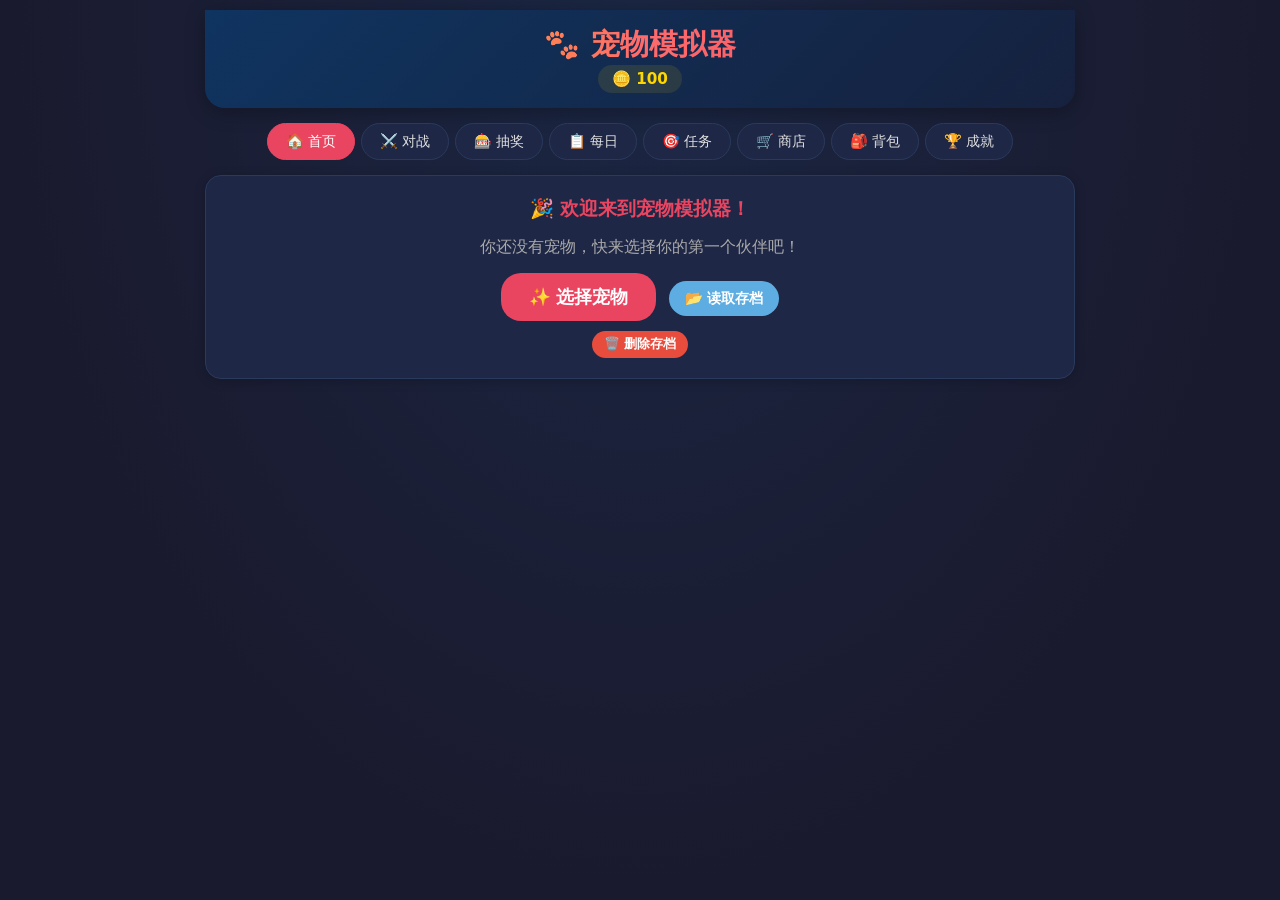
<file: games/pet-simulator/yiche-pet-game/pet-simulator.html>
<!DOCTYPE html>
<html lang="zh-CN">
<head>
<meta charset="UTF-8">
<meta name="viewport" content="width=device-width, initial-scale=1.0">
<meta http-equiv="Cache-Control" content="no-cache, no-store, must-revalidate">
<meta http-equiv="Pragma" content="no-cache">
<meta http-equiv="Expires" content="0">
<title>宠物模拟器 v2.3</title>
<style>
/* ============ 全局样式 ============ */
*,*::before,*::after{box-sizing:border-box;margin:0;padding:0}
:root{
  --bg:#1a1a2e;--bg2:#16213e;--bg3:#0f3460;--accent:#e94560;
  --gold:#ffd700;--green:#4caf84;--blue:#5dade2;--purple:#a569bd;
  --text:#e0e0e0;--text2:#aaa;--card:#1e2746;--border:#2a3a5c;
  --danger:#e74c3c;--warn:#f39c12;--heal:#2ecc71;
}
body{
  font-family:'Segoe UI',system-ui,sans-serif;
  background:var(--bg);color:var(--text);
  min-height:100vh;overflow-x:hidden;
  background-image:radial-gradient(ellipse at 50% 0%,#1a2744 0%,var(--bg) 70%);
}

/* ============ 布局 ============ */
.app{max-width:900px;margin:0 auto;padding:10px 15px}
header{
  text-align:center;padding:15px 0;
  background:linear-gradient(135deg,var(--bg3),var(--bg2));
  border-radius:0 0 20px 20px;margin-bottom:15px;
  box-shadow:0 4px 20px rgba(0,0,0,0.3);
}
header h1{
  font-size:1.8em;background:linear-gradient(90deg,var(--gold),#ff6b6b,var(--accent));
  -webkit-background-clip:text;-webkit-text-fill-color:transparent;
  background-clip:text;
}
.gold-display{
  display:inline-flex;align-items:center;gap:5px;
  background:rgba(255,215,0,0.1);padding:5px 14px;
  border-radius:20px;font-weight:bold;color:var(--gold);
  font-size:0.95em;
}

/* ============ 导航 ============ */
nav{
  display:flex;gap:6px;flex-wrap:wrap;justify-content:center;
  margin-bottom:15px;
}
nav button{
  padding:8px 18px;border:none;border-radius:20px;
  background:var(--card);color:var(--text);
  cursor:pointer;font-size:0.9em;transition:all 0.2s;
  border:1px solid var(--border);
}
nav button:hover{background:var(--bg3);border-color:var(--accent)}
nav button.active{background:var(--accent);border-color:var(--accent);color:#fff}

/* ============ 视图容器 ============ */
.view{display:none}
.view.active{display:block}

/* ============ 卡片 ============ */
.card{
  background:var(--card);border-radius:16px;
  padding:20px;margin-bottom:15px;
  border:1px solid var(--border);
  box-shadow:0 2px 12px rgba(0,0,0,0.2);
}
.card h2{font-size:1.2em;margin-bottom:12px;color:var(--accent)}
.card h3{font-size:1em;margin-bottom:8px;color:var(--text)}

/* ============ 宠物选择 ============ */
.pet-grid{
  display:grid;grid-template-columns:repeat(auto-fill,minmax(140px,1fr));
  gap:12px;
}
.pet-card{
  background:var(--bg2);border-radius:14px;padding:15px;
  text-align:center;cursor:pointer;transition:all 0.25s;
  border:2px solid transparent;
}
.pet-card:hover{transform:translateY(-3px);border-color:var(--accent);box-shadow:0 8px 25px rgba(233,68,96,0.2)}
.pet-card.selected{border-color:var(--gold);box-shadow:0 0 20px rgba(255,215,0,0.3)}
.pet-card .pet-name{font-weight:bold;margin-top:8px;font-size:0.95em}
.pet-card .pet-desc{font-size:0.75em;color:var(--text2);margin-top:3px}

/* ============ 宠物CSS形象核心 ============ */
.pet-avatar{
  position:relative;width:120px;height:120px;margin:0 auto;
  display:block;
}
/* 写实风格图片 */
.pet-avatar.has-image{background:transparent}
.pet-avatar.has-image .pet-image{
  width:100%;height:100%;object-fit:cover;border-radius:12px;
  display:block;position:absolute;top:0;left:0;
  box-shadow:0 4px 16px rgba(0,0,0,0.4);
}
/* 不同进化阶段的外框装饰 */
.pet-avatar.has-image.evo-baby .pet-image{border:2px solid rgba(255,255,255,0.3)}
.pet-avatar.has-image.evo-adult .pet-image{
  border:2px solid rgba(92,184,92,0.7);
  box-shadow:0 4px 20px rgba(92,184,92,0.4);
}
.pet-avatar.has-image.evo-king .pet-image{
  border:3px solid rgba(255,215,0,0.9);
  box-shadow:0 4px 24px rgba(255,215,0,0.5);
}
/* 身体基础 */
.pet-body{
  position:absolute;width:66px;height:50px;border-radius:50%;
  left:50%;bottom:30px;transform:translateX(-50%);
  z-index:1;
}
/* 头部 */
.pet-head{
  position:absolute;width:50px;height:44px;border-radius:50%;
  left:50%;bottom:65px;transform:translateX(-50%);
  z-index:3;
}
/* 眼睛组 */
.pet-eyes{
  position:absolute;width:38px;height:12px;
  left:50%;bottom:80px;transform:translateX(-50%);
  display:flex;justify-content:space-between;align-items:center;
  z-index:5;
}
.pet-eye{
  width:8px;height:10px;background:#222;border-radius:50%;
  transition:all 0.3s ease;
}
.pet-eye::after{
  content:'';display:block;width:3px;height:3px;background:#fff;
  border-radius:50%;margin:1px 0 0 1px;
}
/* 耳朵 */
.pet-ear{position:absolute;z-index:4;transition:all 0.3s ease}
/* 嘴巴 */
.pet-mouth{position:absolute;z-index:5;transition:all 0.3s ease}
/* 尾巴 */
.pet-tail{position:absolute;z-index:0;transition:all 0.3s ease}
/* 腿 */
.pet-legs{
  position:absolute;width:60px;height:20px;
  left:50%;bottom:12px;transform:translateX(-50%);
  display:flex;justify-content:space-between;align-items:flex-start;
  z-index:2;
}
.pet-leg{width:10px;height:20px;border-radius:50% 50% 40% 40%;transition:all 0.3s ease}
/* 粒子层 */
.particles{position:absolute;top:0;left:0;right:0;bottom:0;pointer-events:none;z-index:10}

/* === 共享：三角形耳朵基础（猫/狐狸/龙） === */
.pet-ear-triangle{
  width:0;height:0;border-left:7px solid transparent;border-right:7px solid transparent;
  border-bottom:14px solid currentColor;
}
.pet-ear-triangle::after{
  content:'';position:absolute;top:4px;left:-4px;
  width:0;height:0;border-left:4px solid transparent;border-right:4px solid transparent;
  border-bottom:7px solid #fff;
}

/* === 猫咪 === */
.pet-cat .pet-body{background:#ffb347}
.pet-cat .pet-head{background:#ffb347}
.pet-cat .pet-ear{
  width:0;height:0;
  border-left:10px solid transparent;border-right:10px solid transparent;
  border-bottom:18px solid #ffb347;
  top:22px;
}
.pet-cat .pet-ear.left{left:22px;transform:rotate(-15deg)}
.pet-cat .pet-ear.right{left:78px;transform:rotate(15deg)}
.pet-cat .pet-ear::after{
  content:'';position:absolute;top:5px;left:-6px;
  width:0;height:0;border-left:6px solid transparent;border-right:6px solid transparent;
  border-bottom:10px solid #ffcc80;
}
.pet-cat .pet-mouth{
  width:8px;height:4px;border-bottom:2px solid #c0392b;
  border-radius:0 0 50% 50%;left:50%;top:75px;transform:translateX(-50%);
}
.pet-cat .pet-tail{
  width:26px;height:6px;background:#ffb347;border-radius:10px;
  right:8px;top:70px;transform:rotate(-30deg);transform-origin:left center;
}
.pet-cat .pet-leg{background:#ffb347}

/* === 小狗 === */
.pet-dog .pet-body{background:#c8956c}
.pet-dog .pet-head{background:#c8956c}
.pet-dog .pet-ear{
  width:13px;height:20px;background:#8b5e3c;border-radius:50% 50% 40% 50%;
  top:26px;
}
.pet-dog .pet-ear.left{left:22px;transform:rotate(-15deg)}
.pet-dog .pet-ear.right{left:78px;transform:rotate(15deg)}
.pet-dog .pet-mouth{
  width:10px;height:5px;border-bottom:2px solid #5d2906;
  border-radius:0 0 50% 50%;left:50%;top:75px;transform:translateX(-50%);
}
.pet-dog .pet-tail{
  width:24px;height:6px;background:#c8956c;border-radius:10px;
  right:10px;top:65px;transform:rotate(30deg);transform-origin:left center;
}
.pet-dog .pet-leg{background:#c8956c}

/* === 狐狸 === */
.pet-fox .pet-body{background:#e87532}
.pet-fox .pet-head{background:#e87532}
.pet-fox .pet-ear{
  width:0;height:0;
  border-left:9px solid transparent;border-right:9px solid transparent;
  border-bottom:20px solid #e87532;
  top:22px;
}
.pet-fox .pet-ear.left{left:22px;transform:rotate(-20deg)}
.pet-fox .pet-ear.right{left:78px;transform:rotate(20deg)}
.pet-fox .pet-ear::after{
  content:'';position:absolute;top:6px;left:-5px;
  width:0;height:0;border-left:5px solid transparent;border-right:5px solid transparent;
  border-bottom:10px solid #fff;
}
.pet-fox .pet-mouth{
  width:6px;height:4px;border-bottom:2px solid #8b4513;
  border-radius:0 0 50% 50%;left:50%;top:75px;transform:translateX(-50%);
}
.pet-fox .pet-tail{
  width:30px;height:9px;background:#e87532;border-radius:50%;
  right:6px;top:70px;transform:rotate(-40deg);transform-origin:left center;
}
.pet-fox .pet-tail::after{
  content:'';position:absolute;right:-4px;top:-3px;
  width:10px;height:13px;background:#fff;border-radius:50%;
}
.pet-fox .pet-leg{background:#e87532}

/* === 小蛇 === */
.pet-snake .pet-body{
  width:24px;height:40px;background:linear-gradient(180deg,#4caf84,#2e7d32,#4caf84);
  border-radius:45%;left:50%;bottom:42px;transform:translateX(-50%);
}
.pet-snake .pet-head{
  width:26px;height:24px;background:#4caf84;border-radius:50%;
  left:50%;bottom:78px;transform:translateX(-50%);
  z-index:3;
}
.pet-snake .pet-eyes{bottom:84px;width:18px;gap:8px}
.pet-snake .pet-eye{width:4px;height:6px;background:#222}
.pet-snake .pet-mouth{
  width:8px;height:2px;background:#c0392b;
  border-radius:1px;left:50%;top:79px;transform:translateX(-50%);
}
.pet-snake .pet-mouth::after{
  content:'';position:absolute;width:3px;height:5px;background:#e74c3c;
  right:-4px;top:-1px;border-radius:1px;
}
.pet-snake .pet-tail{
  width:5px;height:10px;background:#2e7d32;
  border-radius:2px;left:50%;top:42px;transform:translateX(-50%);
}
.pet-snake .pet-legs{display:none}
.pet-snake .pet-ear{display:none}

/* === 兔子 === */
.pet-bunny .pet-body{background:#f5f5f5}
.pet-bunny .pet-head{background:#f5f5f5}
.pet-bunny .pet-ear{
  width:8px;height:26px;background:#f5f5f5;border-radius:50%;
  top:17px;
}
.pet-bunny .pet-ear.left{left:32px;transform:rotate(-5deg)}
.pet-bunny .pet-ear.right{left:74px;transform:rotate(5deg)}
.pet-bunny .pet-ear::after{
  content:'';display:block;width:8px;height:15px;background:#ffb6c1;
  border-radius:50%;margin-top:2px;
}
.pet-bunny .pet-mouth{
  width:6px;height:4px;border-bottom:2px solid #ff9999;
  border-radius:0 0 50% 50%;left:50%;top:75px;transform:translateX(-50%);
}
.pet-bunny .pet-tail{
  width:16px;height:16px;background:#fff;border-radius:50%;
  right:10px;top:70px;border:1px solid #ddd;
}
.pet-bunny .pet-leg{background:#f5f5f5}

/* === 小熊 === */
.pet-bear .pet-body{background:#8b5e3c}
.pet-bear .pet-head{background:#8b5e3c}
.pet-bear .pet-ear{
  width:16px;height:16px;background:#8b5e3c;border-radius:50%;
  top:25px;
}
.pet-bear .pet-ear.left{left:22px}
.pet-bear .pet-ear.right{left:78px}
.pet-bear .pet-ear::after{
  content:'';display:block;width:8px;height:8px;background:#d4a574;
  border-radius:50%;margin:4px;
}
.pet-bear .pet-mouth{
  width:10px;height:5px;border-bottom:2px solid #5d3a1a;
  border-radius:0 0 50% 50%;left:50%;top:75px;transform:translateX(-50%);
}
.pet-bear .pet-tail{
  width:10px;height:10px;background:#8b5e3c;border-radius:50%;
  right:12px;top:70px;
}
.pet-bear .pet-leg{background:#8b5e3c;width:12px}

/* === 小龙 === */
.pet-dragon .pet-body{background:#27ae60}
.pet-dragon .pet-head{background:#27ae60}
.pet-dragon .pet-ear{
  width:6px;height:10px;background:#27ae60;border-radius:50%;
  top:26px;
}
.pet-dragon .pet-ear.left{left:27px;transform:rotate(-30deg)}
.pet-dragon .pet-ear.right{left:80px;transform:rotate(30deg)}
.pet-dragon .pet-mouth{
  width:8px;height:4px;border-bottom:2px solid #1a6b3c;
  border-radius:0 0 50% 50%;left:50%;top:75px;transform:translateX(-50%);
}
.pet-dragon .pet-tail{
  width:28px;height:8px;background:#27ae60;border-radius:50%;
  right:6px;top:70px;transform:rotate(-30deg);transform-origin:left center;
}
.pet-dragon .pet-tail::after{
  content:'';position:absolute;right:-6px;top:-2px;
  width:0;height:0;border-left:6px solid transparent;border-right:6px solid transparent;
  border-bottom:12px solid #27ae60;
}
.pet-dragon .pet-leg{background:#27ae60}

/* === 小鹿 === */
.pet-deer .pet-body{background:#d4a574}
.pet-deer .pet-head{background:#d4a574}
.pet-deer .pet-body::before{
  content:'';position:absolute;top:8px;left:50%;transform:translateX(-50%);
  width:24px;height:16px;background:#f5deb3;border-radius:50%;
}
.pet-deer .pet-ear{
  width:9px;height:15px;background:#d4a574;border-radius:50%;
  top:25px;
}
.pet-deer .pet-ear.left{left:25px;transform:rotate(-15deg)}
.pet-deer .pet-ear.right{left:80px;transform:rotate(15deg)}
.pet-deer .pet-mouth{
  width:6px;height:4px;border-bottom:2px solid #8b6914;
  border-radius:0 0 50% 50%;left:50%;top:75px;transform:translateX(-50%);
}
.pet-deer .pet-tail{
  width:10px;height:10px;background:#f5deb3;border-radius:50%;
  right:12px;top:70px;
}
.pet-deer .pet-leg{background:#d4a574;width:9px}

/* ============ 动画状态 ============ */
/* idle - 呼吸 */
.state-idle .pet-body{animation:breathe 3s ease-in-out infinite}
.state-idle .pet-head{animation:breathe-head 3s ease-in-out infinite}
.state-idle .pet-tail{animation:sway 3s ease-in-out infinite}
@keyframes breathe{
  0%,100%{transform:scaleY(1)}
  50%{transform:scaleY(1.04)}
}
@keyframes breathe-head{
  0%,100%{transform:translateY(0)}
  50%{transform:translateY(-1px)}
}
@keyframes sway{
  0%,100%{transform:rotate(-20deg)}
  50%{transform:rotate(-25deg)}
}

/* eat - 吃东西 */
.state-eat .pet-head{animation:nod 0.4s ease-in-out 3}
.state-eat .pet-mouth{animation:chomp 0.4s ease-in-out 3}
.state-eat .pet-body{animation:wiggle 0.3s ease-in-out 3}
@keyframes nod{
  0%,100%{transform:translateY(0)}
  50%{transform:translateY(3px)}
}
@keyframes chomp{
  0%,100%{transform:scaleY(1)}
  50%{transform:scaleY(0.3)}
}
@keyframes wiggle{
  0%,100%{transform:rotate(0)}
  25%{transform:rotate(3deg)}
  75%{transform:rotate(-3deg)}
}

/* play - 玩耍 */
.state-play .pet-body{animation:bounce 0.5s ease-in-out infinite}
.state-play .pet-tail{animation:wag 0.3s ease-in-out infinite}
.state-play .pet-head{animation:tilt 0.6s ease-in-out infinite}
@keyframes bounce{
  0%,100%{transform:translateY(0)}
  30%{transform:translateY(-8px)}
  50%{transform:translateY(0)}
  70%{transform:translateY(-4px)}
}
@keyframes wag{
  0%,100%{transform:rotate(-20deg)}
  50%{transform:rotate(20deg)}
}
@keyframes tilt{
  0%,100%{transform:rotate(0)}
  30%{transform:rotate(5deg)}
  60%{transform:rotate(-5deg)}
}

/* pet - 被抚摸 */
.state-pet .pet-body{animation:sink 1s ease-in-out infinite}
.state-pet .pet-head{animation:sink-head 1s ease-in-out infinite}
.state-pet .pet-eye{animation:squint 1s ease-in-out infinite}
@keyframes sink{
  0%,100%{transform:translateY(0) scaleY(1)}
  50%{transform:translateY(2px) scaleY(0.95)}
}
@keyframes sink-head{
  0%,100%{transform:translateY(0)}
  50%{transform:translateY(3px)}
}
@keyframes squint{
  0%,100%{transform:scaleY(1)}
  50%{transform:scaleY(0.3)}
}

/* bath - 洗澡 */
.state-bath .pet-body{animation:shake 0.15s ease-in-out 6}
.state-bath .pet-head{animation:shake-head 0.15s ease-in-out 6}
@keyframes shake{
  0%,100%{transform:rotate(0)}
  25%{transform:rotate(8deg)}
  75%{transform:rotate(-8deg)}
}
@keyframes shake-head{
  0%,100%{transform:rotate(0)}
  25%{transform:rotate(-6deg)}
  75%{transform:rotate(6deg)}
}

/* ============ 粒子效果 ============ */
.particles{position:absolute;pointer-events:none;z-index:10}
.particle{
  position:absolute;animation:float-up 1s ease-out forwards;
  font-size:16px;
}
@keyframes float-up{
  0%{opacity:1;transform:translateY(0) scale(1)}
  100%{opacity:0;transform:translateY(-40px) scale(0.3)}
}

/* ============ 宠物状态条 ============ */
.stat-bar{display:flex;align-items:center;gap:8px;margin:4px 0}
.stat-bar .label{width:50px;font-size:0.8em;color:var(--text2)}
.stat-bar .bar-bg{
  flex:1;height:8px;background:rgba(255,255,255,0.1);
  border-radius:4px;overflow:hidden;
}
.stat-bar .bar-fill{
  height:100%;border-radius:4px;transition:width 0.5s ease;
}
.bar-hp .bar-fill{background:linear-gradient(90deg,#e74c3c,#e94560)}
.bar-xp .bar-fill{background:linear-gradient(90deg,#5dade2,#3498db)}
.bar-sat .bar-fill{background:linear-gradient(90deg,#f39c12,#ffd700)}

/* ============ 按钮 ============ */
.btn{
  display:inline-flex;align-items:center;gap:5px;
  padding:8px 16px;border:none;border-radius:20px;
  cursor:pointer;font-size:0.9em;font-weight:600;
  transition:all 0.2s;
}
.btn:hover{transform:translateY(-1px);box-shadow:0 4px 12px rgba(0,0,0,0.3)}
.btn:active{transform:translateY(0)}
.btn-primary{background:var(--accent);color:#fff}
.btn-green{background:var(--green);color:#fff}
.btn-blue{background:var(--blue);color:#fff}
.btn-gold{background:var(--gold);color:#222}
.btn-purple{background:var(--purple);color:#fff}
.btn-sm{padding:5px 12px;font-size:0.8em}
.btn-lg{padding:12px 28px;font-size:1.1em}
.btn-block{display:flex;width:100%;justify-content:center}

/* ============ 互动按钮组 ============ */
.action-btns{display:flex;gap:8px;flex-wrap:wrap;margin-top:10px}

/* ============ 弹窗 ============ */
.modal-overlay{
  position:fixed;top:0;left:0;right:0;bottom:0;
  background:rgba(0,0,0,0.7);z-index:100;
  display:flex;align-items:center;justify-content:center;
  animation:fadeIn 0.2s ease;
}
.modal{
  background:var(--card);border-radius:20px;
  padding:25px;max-width:500px;width:90%;
  max-height:80vh;overflow-y:auto;
  border:1px solid var(--border);
  animation:slideUp 0.3s ease;
}
.modal h3{text-align:center;margin-bottom:15px;color:var(--accent)}
@keyframes fadeIn{from{opacity:0}to{opacity:1}}
@keyframes slideUp{from{transform:translateY(30px);opacity:0}to{transform:translateY(0);opacity:1}}

/* ============ 物品列表 ============ */
.item-list{display:flex;flex-direction:column;gap:8px}
.item-row{
  display:flex;align-items:center;gap:10px;
  background:var(--bg2);padding:10px 14px;border-radius:12px;
  border:1px solid var(--border);
}
.item-row .item-icon{font-size:1.8em}
.item-row .item-info{flex:1}
.item-row .item-name{font-weight:bold;font-size:0.9em}
.item-row .item-desc{font-size:0.75em;color:var(--text2)}

/* ============ 战斗界面 ============ */
.battle-arena{
  display:flex;justify-content:space-around;align-items:center;
  gap:20px;margin:15px 0;
}
.battle-pet{text-align:center;flex:1}
.battle-vs{font-size:1.5em;font-weight:bold;color:var(--accent)}
.battle-log{
  background:rgba(0,0,0,0.3);border-radius:12px;
  padding:12px;max-height:200px;overflow-y:auto;
  font-size:0.85em;margin:10px 0;
}
.battle-log .log-entry{padding:3px 0;border-bottom:1px solid rgba(255,255,255,0.05)}
.battle-log .log-dmg{color:var(--danger)}
.battle-log .log-heal{color:var(--heal)}
.battle-log .log-info{color:var(--blue)}
.battle-log .log-gold{color:var(--gold)}

.skill-bar{display:flex;gap:6px;flex-wrap:wrap}
.skill-btn{
  flex:1;min-width:80px;padding:10px 8px;border-radius:12px;
  border:2px solid var(--border);background:var(--bg2);
  color:var(--text);cursor:pointer;text-align:center;
  transition:all 0.2s;font-size:0.8em;
}
.skill-btn:hover{border-color:var(--accent)}
.skill-btn.locked{opacity:0.4;cursor:not-allowed}
.skill-btn .skill-name{font-weight:bold}
.skill-btn .skill-cost{font-size:0.75em;color:var(--blue)}

/* ============ 进化提示 ============ */
.evolution-badge{
  display:inline-block;padding:2px 8px;border-radius:10px;
  font-size:0.7em;font-weight:bold;
}
.evo-stage1{background:rgba(255,255,255,0.15);color:#ccc}
.evo-stage2{background:rgba(92,184,92,0.3);color:#5cb85c}
.evo-stage3{background:rgba(255,215,0,0.3);color:var(--gold)}

/* ============ 成就 ============ */
.achievement-list{display:flex;flex-direction:column;gap:8px}
.achievement{
  display:flex;align-items:center;gap:10px;
  padding:8px 12px;background:var(--bg2);border-radius:10px;
  border:1px solid var(--border);
}
.achievement.earned{border-color:var(--gold)}
.achievement.locked{opacity:0.5}
.achievement .ach-icon{font-size:1.5em}

/* ============ 消息提示 ============ */
.toast{
  position:fixed;top:20px;left:50%;transform:translateX(-50%);
  background:var(--card);color:var(--text);
  padding:10px 24px;border-radius:25px;z-index:200;
  border:1px solid var(--accent);
  animation:toastIn 0.3s ease,toastOut 0.3s ease 2s forwards;
  font-weight:bold;
}
@keyframes toastIn{from{opacity:0;transform:translateX(-50%) translateY(-20px)}to{opacity:1;transform:translateX(-50%) translateY(0)}}
@keyframes toastOut{from{opacity:1}to{opacity:0}}

/* ============ 宠物详情 ============ */
.pet-detail{display:flex;gap:20px;align-items:flex-start;flex-wrap:wrap}
.pet-detail .pet-visual{text-align:center;min-width:120px}
.pet-detail .pet-info{flex:1;min-width:200px}
.element-badge{
  display:inline-block;padding:2px 10px;border-radius:12px;
  font-size:0.75em;font-weight:bold;margin:3px;
}
.elem-fire{background:rgba(231,76,60,0.3);color:#e74c3c}
.elem-water{background:rgba(52,152,219,0.3);color:#3498db}
.elem-grass{background:rgba(46,204,113,0.3);color:#2ecc71}
.elem-dark{background:rgba(142,68,173,0.3);color:#9b59b6}
.elem-light{background:rgba(241,196,15,0.3);color:#f1c40f}
.elem-earth{background:rgba(211,84,0,0.3);color:#e67e22}
.elem-ice{background:rgba(127,219,255,0.3);color:#7fdbff}

.skill-list{display:flex;flex-direction:column;gap:5px;margin-top:8px}
.skill-item{
  display:flex;justify-content:space-between;align-items:center;
  padding:6px 10px;background:rgba(0,0,0,0.2);border-radius:8px;
  font-size:0.8em;
}
.skill-item.locked{opacity:0.4}

/* ============ 响应式 ============ */
@media(max-width:600px){
  .pet-grid{grid-template-columns:repeat(2,1fr)}
  .battle-arena{flex-direction:column}
  .battle-vs{transform:rotate(90deg)}
  .pet-detail{flex-direction:column;align-items:center}
}
</style>
</head>
<body>
<div class="app">
<header>
  <h1>🐾 宠物模拟器</h1>
  <div class="gold-display">🪙 <span id="goldDisplay">0</span></div>
</header>

<nav>
  <button onclick="switchView('home')" id="nav-home" class="active">🏠 首页</button>
  <button onclick="switchView('battle')" id="nav-battle">⚔️ 对战</button>
  <button onclick="switchView('gacha')" id="nav-gacha">🎰 抽奖</button>
  <button onclick="switchView('daily')" id="nav-daily">📋 每日</button>
  <button onclick="switchView('quests')" id="nav-quests">🎯 任务</button>
  <button onclick="switchView('shop')" id="nav-shop">🛒 商店</button>
  <button onclick="switchView('inventory')" id="nav-inventory">🎒 背包</button>
  <button onclick="switchView('achievements')" id="nav-achievements">🏆 成就</button>
</nav>

<!-- 首页视图 -->
<div id="view-home" class="view active"></div>

<!-- 对战视图 -->
<div id="view-battle" class="view"></div>

<!-- 商店视图 -->
<div id="view-shop" class="view"></div>

<!-- 背包视图 -->
<div id="view-inventory" class="view"></div>

<!-- 成就视图 -->
<div id="view-achievements" class="view"></div>

<!-- 每日任务视图 -->
<div id="view-daily" class="view"></div>

<!-- 成就任务视图 -->
<div id="view-quests" class="view"></div>

<!-- 抽奖视图 -->
<div id="view-gacha" class="view"></div>
</div>

<div id="modalContainer"></div>
<div id="toastContainer"></div>

<script>
// ==================== 游戏数据配置 ====================

// 宠物种类配置 (基础8种 × 7元素 = 56种，取前50种)
const BASE_SPECIES = {
  cat: { name:'小猫咪', type:'cat', baseStats:{hp:80,atk:18,def:10,spd:14},
    skills:{s1:{name:'喵喵爪',desc:'快速抓击敌人',dmg:1.2,cost:0,level:1,type:'dmg'},
      s2:{name:'暗影突袭',desc:'暗影中发动突袭，无视20%防御',dmg:1.6,cost:15,level:5,type:'dmg',ignoreDef:0.2},
      s3:{name:'猫之优雅',desc:'提升自身速度2回合',dmg:0,cost:12,level:20,type:'buff',buff:'spd',buffVal:0.3,turns:2},
      s4:{name:'九命猫',desc:'回复30%生命值并获得闪避',dmg:0,cost:25,level:50,type:'heal',healPct:0.3}}
  },
  dog: { name:'小狗狗', type:'dog', baseStats:{hp:100,atk:15,def:14,spd:11},
    skills:{s1:{name:'汪汪撕咬',desc:'用力撕咬敌人',dmg:1.1,cost:0,level:1,type:'dmg'},
      s2:{name:'守护之光',desc:'用光芒护盾提升防御2回合',dmg:0,cost:12,level:5,type:'buff',buff:'def',buffVal:0.4,turns:2},
      s3:{name:'狂热连击',desc:'连续攻击2次',dmg:0.85,cost:18,level:20,type:'multi',hits:2},
      s4:{name:'忠诚誓言',desc:'回复40%生命并清除负面状态',dmg:0,cost:28,level:50,type:'heal',healPct:0.4,cleanse:true}}
  },
  fox: { name:'小狐狸', type:'fox', baseStats:{hp:75,atk:22,def:8,spd:16},
    skills:{s1:{name:'狐火弹',desc:'发射一枚火焰弹',dmg:1.15,cost:0,level:1,type:'dmg'},
      s2:{name:'火焰漩涡',desc:'制造火焰漩涡，附加灼烧2回合',dmg:1.3,cost:16,level:5,type:'dot',dotDmg:8,dotTurns:2},
      s3:{name:'魅惑之术',desc:'迷惑敌人降低其攻击力2回合',dmg:0,cost:14,level:20,type:'debuff',debuff:'atk',debuffVal:0.25,turns:2},
      s4:{name:'九尾天火',desc:'召唤天火造成巨量伤害',dmg:2.2,cost:30,level:50,type:'dmg'}}
  },
  snake: { name:'小蛇', type:'snake', baseStats:{hp:85,atk:16,def:12,spd:13},
    skills:{s1:{name:'毒牙',desc:'用毒牙攻击敌人',dmg:1.1,cost:0,level:1,type:'dmg'},
      s2:{name:'缠绕',desc:'紧紧缠绕敌人，降低速度2回合',dmg:0.8,cost:10,level:5,type:'debuff',debuff:'spd',debuffVal:0.3,turns:2},
      s3:{name:'剧毒喷射',desc:'喷射剧毒，持续伤害3回合',dmg:0.6,cost:18,level:20,type:'dot',dotDmg:12,dotTurns:3},
      s4:{name:'蛇蜕重生',desc:'蜕皮重生回复50%生命',dmg:0,cost:30,level:50,type:'heal',healPct:0.5}}
  },
  bunny: { name:'小兔子', type:'bunny', baseStats:{hp:90,atk:14,def:16,spd:12},
    skills:{s1:{name:'胡萝卜投掷',desc:'扔胡萝卜砸向敌人',dmg:1.05,cost:0,level:1,type:'dmg'},
      s2:{name:'大地之盾',desc:'召唤大地护盾吸收伤害',dmg:0,cost:14,level:5,type:'buff',buff:'def',buffVal:0.5,turns:2},
      s3:{name:'弹跳踢',desc:'借助弹跳力猛烈踢击',dmg:1.5,cost:16,level:20,type:'dmg'},
      s4:{name:'丰收祝福',desc:'回复全队30%生命',dmg:0,cost:25,level:50,type:'heal',healPct:0.3}}
  },
  bear: { name:'小熊', type:'bear', baseStats:{hp:120,atk:20,def:15,spd:7},
    skills:{s1:{name:'熊掌拍击',desc:'用巨大的熊掌拍打',dmg:1.2,cost:0,level:1,type:'dmg'},
      s2:{name:'咆哮',desc:'发出怒吼降低敌人防御2回合',dmg:0,cost:10,level:5,type:'debuff',debuff:'def',debuffVal:0.3,turns:2},
      s3:{name:'狂暴冲撞',desc:'全力冲撞造成高额伤害',dmg:1.8,cost:20,level:20,type:'dmg'},
      s4:{name:'冬眠恢复',desc:'进入冬眠状态回复60%生命',dmg:0,cost:30,level:50,type:'heal',healPct:0.6,selfStun:1}}
  },
  dragon: { name:'小龙', type:'dragon', baseStats:{hp:95,atk:24,def:12,spd:10},
    skills:{s1:{name:'龙息',desc:'吐出灼热龙息',dmg:1.2,cost:0,level:1,type:'dmg'},
      s2:{name:'龙威',desc:'释放龙威震慑敌人，降低全属性',dmg:0,cost:15,level:5,type:'debuff',debuff:'atk',debuffVal:0.2,turns:2},
      s3:{name:'龙之怒',desc:'愤怒一击，伤害提升50%',dmg:1.8,cost:22,level:20,type:'dmg'},
      s4:{name:'龙神降临',desc:'变身龙神形态造成毁灭性伤害',dmg:2.5,cost:35,level:50,type:'dmg',selfDmg:0.1}}
  },
  deer: { name:'小鹿', type:'deer', baseStats:{hp:88,atk:13,def:13,spd:15},
    skills:{s1:{name:'鹿角冲撞',desc:'用鹿角顶撞敌人',dmg:1.1,cost:0,level:1,type:'dmg'},
      s2:{name:'治愈之光',desc:'用圣光回复25%生命',dmg:0,cost:14,level:5,type:'heal',healPct:0.25},
      s3:{name:'净化之角',desc:'净化负面状态并提升速度',dmg:0,cost:12,level:20,type:'buff',buff:'spd',buffVal:0.3,turns:2,cleanse:true},
      s4:{name:'生命之泉',desc:'召唤生命之泉持续回复3回合',dmg:0,cost:25,level:50,type:'regen',regenPct:0.1,regenTurns:3}}
  }
};

const ELEMENT_BONUSES = {
  fire: { name:'烈焰', el:'fire', descTpl:'掌握火焰之力', hp:0, atk:3, def:0, spd:0 },
  water: { name:'深海', el:'water', descTpl:'深海之力守护', hp:15, atk:0, def:0, spd:0 },
  grass: { name:'翠林', el:'grass', descTpl:'自然之力加持', hp:0, atk:0, def:3, spd:0 },
  dark: { name:'暗影', el:'dark', descTpl:'暗影中潜行', hp:0, atk:0, def:0, spd:2 },
  light: { name:'圣光', el:'light', descTpl:'圣光庇护', hp:1, atk:1, def:1, spd:1 },
  ice: { name:'冰霜', el:'ice', descTpl:'极寒之力', hp:0, atk:0, def:2, spd:2 },
  thunder: { name:'雷霆', el:'thunder', descTpl:'雷霆万钧', hp:0, atk:4, def:0, spd:1 }
};

function buildSpeciesConfig() {
  const config = {};
  const baseKeys = Object.keys(BASE_SPECIES);
  const elemKeys = Object.keys(ELEMENT_BONUSES);
  const elemMap = {thunder:'thunder'}; // thunder maps to its own element
  let count = 0;
  for (const elemKey of elemKeys) {
    for (const baseKey of baseKeys) {
      if (count >= 50) break;
      const base = BASE_SPECIES[baseKey];
      const elem = ELEMENT_BONUSES[elemKey];
      const id = elemKey + '_' + baseKey;
      // deep clone skills with prefixed names
      const skills = {};
      for (const [sk, sv] of Object.entries(base.skills)) {
        skills[sk] = Object.assign({}, sv, {name: elem.name + sv.name});
      }
      config[id] = {
        name: elem.name + base.name || id,
        type: base.type,
        element: elem.el,
        desc: elem.descTpl,
        baseStats: {
          hp: base.baseStats.hp + elem.hp,
          atk: base.baseStats.atk + elem.atk,
          def: base.baseStats.def + elem.def,
          spd: base.baseStats.spd + elem.spd
        },
        skills: skills
      };
      count++;
    }
  }
  return config;
}

const SPECIES_CONFIG = buildSpeciesConfig();

// 隐藏宠物配置（仅抽奖获得）
const HIDDEN_PETS = {
  angel_cat: { name:'天使猫', type:'cat', element:'light', desc:'传说中的天使之猫，神圣不可侵犯',
    baseStats:{hp:150,atk:30,def:25,spd:22},
    skills:{
      s1:{name:'神圣爪击',desc:'神圣之力攻击',dmg:1.4,cost:0,level:1,type:'dmg'},
      s2:{name:'天使守护',desc:'无敌护盾2回合',dmg:0,cost:18,level:5,type:'buff',buff:'def',buffVal:0.8,turns:2},
      s3:{name:'审判之光',desc:'光之审判造成巨额伤害',dmg:2.0,cost:25,level:20,type:'dmg'},
      s4:{name:'天堂之门',desc:'回复60%HP并清除所有负面',dmg:0,cost:35,level:50,type:'heal',healPct:0.6,cleanse:true}
    }
  },
  demon_dog: { name:'恶魔犬', type:'dog', element:'dark', desc:'来自深渊的恶魔之犬',
    baseStats:{hp:140,atk:35,def:20,spd:18},
    skills:{
      s1:{name:'深渊撕咬',desc:'撕裂敌人灵魂',dmg:1.5,cost:0,level:1,type:'dmg'},
      s2:{name:'恐惧嚎叫',desc:'降低敌人攻击30%',dmg:0,cost:14,level:5,type:'debuff',debuff:'atk',debuffVal:0.3,turns:3},
      s3:{name:'地狱火',desc:'地狱烈焰灼烧3回合',dmg:1.0,cost:22,level:20,type:'dot',dotDmg:20,dotTurns:3},
      s4:{name:'恶魔契约',desc:'牺牲20%HP造成3倍伤害',dmg:3.0,cost:40,level:50,type:'dmg',selfDmg:0.2}
    }
  },
  nine_tail_fox: { name:'九尾狐', type:'fox', element:'fire', desc:'修炼千年的九尾妖狐',
    baseStats:{hp:130,atk:38,def:18,spd:28},
    skills:{
      s1:{name:'天火弹',desc:'九尾天火弹',dmg:1.3,cost:0,level:1,type:'dmg'},
      s2:{name:'狐火结界',desc:'火焰护盾+灼烧反击',dmg:0,cost:16,level:5,type:'buff',buff:'def',buffVal:0.4,turns:2},
      s3:{name:'魅惑天下',desc:'魅惑敌人2回合无法行动',dmg:0,cost:20,level:20,type:'debuff',debuff:'atk',debuffVal:0.5,turns:2},
      s4:{name:'九尾灭世',desc:'毁灭性九尾火焰',dmg:2.8,cost:38,level:50,type:'dmg'}
    }
  },
  crystal_dragon: { name:'水晶龙', type:'dragon', element:'ice', desc:'水晶洞窟中的远古巨龙',
    baseStats:{hp:160,atk:32,def:28,spd:14},
    skills:{
      s1:{name:'冰晶吐息',desc:'极寒龙息',dmg:1.3,cost:0,level:1,type:'dmg'},
      s2:{name:'水晶护甲',desc:'水晶护甲提升防御60%',dmg:0,cost:15,level:5,type:'buff',buff:'def',buffVal:0.6,turns:3},
      s3:{name:'冰河世纪',desc:'冰冻全场造成伤害+减速',dmg:1.6,cost:22,level:20,type:'debuff',debuff:'spd',debuffVal:0.4,turns:2},
      s4:{name:'水晶风暴',desc:'水晶碎片风暴造成毁灭伤害',dmg:2.5,cost:35,level:50,type:'dmg'}
    }
  },
  unicorn_deer: { name:'独角鹿', type:'deer', element:'light', desc:'森林中的神圣独角兽',
    baseStats:{hp:145,atk:25,def:26,spd:24},
    skills:{
      s1:{name:'圣角冲撞',desc:'神圣独角冲撞',dmg:1.2,cost:0,level:1,type:'dmg'},
      s2:{name:'治愈之泉',desc:'回复40%HP',dmg:0,cost:16,level:5,type:'heal',healPct:0.4},
      s3:{name:'净化光环',desc:'清除负面+全队回复15%',dmg:0,cost:18,level:20,type:'heal',healPct:0.15,cleanse:true},
      s4:{name:'生命赞歌',desc:'全队满血复活+持续回复',dmg:0,cost:35,level:50,type:'regen',regenPct:0.15,regenTurns:3}
    }
  }
};

// 获取宠物配置（包含隐藏宠物）
function getBaseTypeFromSpecies(species) {
  if (!species) return 'cat';
  // 格式: element_animal 或 animal，提取基础类型
  const parts = String(species).split('_');
  const last = parts[parts.length - 1];
  return BASE_SPECIES[last] ? last : 'cat';
}

function getPetConfig(species) {
  const cfg = SPECIES_CONFIG[species] || HIDDEN_PETS[species];
  if (cfg) return cfg;
  // 兜底：根据基础类型生成一个默认配置，避免渲染崩溃
  const baseType = getBaseTypeFromSpecies(species);
  const base = BASE_SPECIES[baseType];
  const elem = ELEMENT_BONUSES.fire;
  return {
    name: base.name, type: base.type, element: elem.el, desc: elem.descTpl,
    baseStats: {
      hp: base.baseStats.hp + elem.hp,
      atk: base.baseStats.atk + elem.atk,
      def: base.baseStats.def + elem.def,
      spd: base.baseStats.spd + elem.spd
    },
    skills: base.skills
  };
}

// 元素克制关系
const ELEMENTS = {
  fire:  { name: '火', strong: ['grass','ice'], weak: ['water','earth'], color: '#e74c3c' },
  water: { name: '水', strong: ['fire','earth'], weak: ['grass','ice'], color: '#3498db' },
  grass: { name: '草', strong: ['water','earth'], weak: ['fire','ice'], color: '#2ecc71' },
  earth: { name: '土', strong: ['fire','light'], weak: ['water','grass'], color: '#e67e22' },
  light: { name: '光', strong: ['dark'], weak: ['earth'], color: '#f1c40f' },
  dark:  { name: '暗', strong: ['light'], weak: ['light'], color: '#9b59b6' },
  ice:   { name: '冰', strong: ['grass','earth'], weak: ['fire','dark'], color: '#7fdbff' },
  thunder: { name: '雷', strong: ['water','ice'], weak: ['earth'], color: '#ffdd00' }
};

// 饲料物品
const FEED_ITEMS = [
  { id: 'feed1', name: '普通饲料', desc: '基础宠物食品', icon: '🦴', xp: 15, price: 20, sat: 5 },
  { id: 'feed2', name: '优质饲料', desc: '营养丰富的饲料', icon: '🥩', xp: 35, price: 60, sat: 10 },
  { id: 'feed3', name: '高级饲料', desc: '精心调制的饲料', icon: '🍗', xp: 70, price: 150, sat: 18 },
  { id: 'feed4', name: '传说饲料', desc: '传说中的神级饲料', icon: '🍖', xp: 150, price: 400, sat: 30 }
];

// 药品
const MEDICINE_ITEMS = [
  { id: 'med1', name: '初级药水', desc: '治疗轻微疾病', icon: '🧪', cureChance: 0.4, price: 30 },
  { id: 'med2', name: '中级药水', desc: '治疗中度疾病', icon: '💊', cureChance: 0.7, price: 80 },
  { id: 'med3', name: '高级药水', desc: '治疗严重疾病', icon: '💉', cureChance: 1.0, price: 200 }
];

// 特殊物品
const SPECIAL_ITEMS = [
  { id: 'toy1', name: '毛线球', desc: '让宠物开心玩耍', icon: '🧶', price: 40, sat: 15, action: 'play' },
  { id: 'toy2', name: '洗澡香波', desc: '给宠物洗个舒服的澡', icon: '🧴', price: 50, sat: 20, action: 'bath' },
  { id: 'toy3', name: '按摩刷', desc: '温柔地抚摸宠物', icon: '🪮', price: 35, sat: 12, action: 'pet' },
  { id: 'gacha_ticket', name: '抽奖券', desc: '用于抽奖机抽奖', icon: '🎫', price: 10, action: 'gacha' }
];

// 抽奖奖品池
const GACHA_POOL = [
  {type:'gold', amount:5, weight:15, name:'5金币'},
  {type:'gold', amount:20, weight:10, name:'20金币'},
  {type:'gold', amount:100, weight:4, name:'100金币'},
  {type:'gold', amount:500, weight:1, name:'500金币'},
  {type:'item', itemId:'feed1', qty:2, weight:12, name:'普通饲料x2'},
  {type:'item', itemId:'feed2', qty:1, weight:10, name:'优质饲料x1'},
  {type:'item', itemId:'feed3', qty:1, weight:6, name:'高级饲料x1'},
  {type:'item', itemId:'med1', qty:1, weight:8, name:'初级药水x1'},
  {type:'item', itemId:'med2', qty:1, weight:5, name:'中级药水x1'},
  {type:'item', itemId:'toy1', qty:1, weight:4, name:'毛线球x1'},
  {type:'pet_egg', rarity:'normal', weight:15, name:'普通宠物蛋'},
  {type:'pet_egg', rarity:'rare', weight:4, name:'稀有宠物蛋'},
  {type:'pet_egg', rarity:'hidden', weight:1, name:'传说宠物蛋'},
];

// 进化阶段
const EVO_STAGES = [
  { level: 1, name: '幼年', suffix: '宝宝', statMult: 1.0 },
  { level: 20, name: '成长', suffix: '', statMult: 1.3 },
  { level: 50, name: '完全体', suffix: '王', statMult: 1.7 }
];

// 疾病类型
const DISEASES = [
  { id: 'cold', name: '感冒', desc: '宠物打喷嚏流鼻涕', healCost: 60, satPenalty: -10 },
  { id: 'fever', name: '发烧', desc: '宠物体温升高无精打采', healCost: 100, satPenalty: -20 },
  { id: 'allergy', name: '过敏', desc: '宠物皮肤发痒不适', healCost: 80, satPenalty: -15 },
  { id: 'parasite', name: '寄生虫', desc: '宠物被寄生虫困扰', healCost: 120, satPenalty: -25 }
];

// 成就
const ACHIEVEMENTS = [
  { id: 'first_pet', name: '初遇伙伴', desc: '获得第一只宠物', icon: '🐾', check: g => g.pets.length >= 1 },
  { id: 'level10', name: '小有成就', desc: '任意宠物达到10级', icon: '⭐', check: g => g.pets.some(p => p.level >= 10) },
  { id: 'level50', name: '登峰造极', desc: '任意宠物达到50级', icon: '🌟', check: g => g.pets.some(p => p.level >= 50) },
  { id: 'evo2', name: '初次进化', desc: '宠物进化到成长阶段', icon: '🦋', check: g => g.pets.some(p => p.level >= 20) },
  { id: 'evo3', name: '完全体', desc: '宠物进化到完全体', icon: '👑', check: g => g.pets.some(p => p.level >= 50) },
  { id: 'battle10', name: '战斗新手', desc: '赢得10场战斗', icon: '⚔️', check: g => g.battlesWon >= 10 },
  { id: 'battle50', name: '身经百战', desc: '赢得50场战斗', icon: '🏆', check: g => g.battlesWon >= 50 },
  { id: 'rich', name: '腰缠万贯', desc: '拥有1000金币', icon: '💰', check: g => g.gold >= 1000 },
  { id: 'collector', name: '收藏家', desc: '拥有4只以上宠物', icon: '🎪', check: g => g.pets.length >= 4 },
  { id: 'all_pets', name: '宠物大师', desc: '收集50种宠物', icon: '🌈', check: g => {
    const species = new Set(g.pets.map(p => p.species));
    return species.size >= 50;
  }}
];

// ==================== 游戏状态 ====================
let game = {
  pets: [],
  gold: 100,
  totalGoldEarned: 0,
  activePetIdx: 0,
  inventory: {},
  achievementsEarned: [],
  battlesWon: 0,
  currentView: 'home',
  cooldowns: {},
  dailyTasks: {},
  questProgress: {},
  gachaTicketsBought: 0,
  gachaBoughtDate: '',
  gachaPity: 0
};

// ==================== 存档系统 ====================
function saveGame() {
  localStorage.setItem('pet_simulator_save', JSON.stringify(game));
}

function loadGame() {
  const saved = localStorage.getItem('pet_simulator_save');
  if (saved) {
    try {
      const data = JSON.parse(saved);
      game = { ...game, ...data };
      sanitizeGameData();
      return true;
    } catch(e) { return false; }
  }
  return false;
}

// 存档数据兼容性修复：确保所有宠物配置有效，避免渲染崩溃
function sanitizeGameData() {
  if (!Array.isArray(game.pets)) game.pets = [];
  game.pets = game.pets.filter(p => p && typeof p === 'object');
  // 修复无效species：如果配置不存在，替换为有效的默认物种
  game.pets.forEach(p => {
    if (!getPetConfig(p.species)) {
      p.species = 'fire_cat';
    }
    // 补全缺失的必需字段
    if (typeof p.level !== 'number' || p.level < 1) p.level = 1;
    if (typeof p.xp !== 'number') p.xp = 0;
    if (typeof p.happiness !== 'number') p.happiness = 50;
    if (typeof p.health !== 'number' || p.health <= 0) p.health = 100;
    if (typeof p.energy !== 'number') p.energy = 100;
    if (typeof p.hunger !== 'number') p.hunger = 0;
    if (typeof p.cleanliness !== 'number') p.cleanliness = 100;
    if (typeof p.attack !== 'number') p.attack = 10;
    if (typeof p.defense !== 'number') p.defense = 5;
    if (!p.id) p.id = 'pet_' + Math.random().toString(36).slice(2, 8);
    if (!p.name) { try { p.name = getPetConfig(p.species).name; } catch(e) { p.name = '宠物'; } }
    if (!Array.isArray(p.skillsUnlocked)) p.skillsUnlocked = [];
  });
  if (typeof game.activePetIdx !== 'number' || game.activePetIdx >= game.pets.length) game.activePetIdx = 0;
  if (typeof game.gold !== 'number') game.gold = 100;
  if (!game.cooldowns || typeof game.cooldowns !== 'object') game.cooldowns = {};
  saveGame();
}

function resetGame() {
  if (confirm('确定要删除所有存档重新开始吗？此操作不可撤销！')) {
    localStorage.removeItem('pet_simulator_save');
    location.reload();
  }
}

// ==================== 工具函数 ====================
function getEvoStage(level) {
  if (level >= 50) return EVO_STAGES[2];
  if (level >= 20) return EVO_STAGES[1];
  return EVO_STAGES[0];
}

function getPetStats(pet) {
  const cfg = getPetConfig(pet.species);
  const evo = getEvoStage(pet.level);
  return {
    hp: Math.floor(cfg.baseStats.hp * evo.statMult),
    atk: Math.floor(cfg.baseStats.atk * evo.statMult),
    def: Math.floor(cfg.baseStats.def * evo.statMult),
    spd: Math.floor(cfg.baseStats.spd * evo.statMult)
  };
}

function getActivePet() {
  if (game.pets.length === 0) return null;
  return game.pets[game.activePetIdx];
}

function getPetDisplayName(pet) {
  const cfg = getPetConfig(pet.species);
  const evo = getEvoStage(pet.level);
  if (evo.suffix) return cfg.name + evo.suffix;
  return cfg.name;
}

// 领养价格计算
function getAdoptCost() {
  const owned = game.pets.length;
  if (owned === 0) return 0;
  if (owned === 1) return 50;
  if (owned === 2) return 150;
  if (owned === 3) return 300;
  if (owned === 4) return 500;
  return Math.floor(100 * owned * owned / 2);
}

function showToast(msg) {
  const container = document.getElementById('toastContainer');
  const toast = document.createElement('div');
  toast.className = 'toast';
  toast.textContent = msg;
  container.appendChild(toast);
  setTimeout(() => toast.remove(), 2500);
}

function addGold(amount) {
  game.gold += amount;
  game.totalGoldEarned = (game.totalGoldEarned || 0) + amount;
  updateGoldDisplay();
  // 更新成就任务进度
  if (game.questProgress) {
    game.questProgress.gold_5000 = game.totalGoldEarned;
  }
}

function spendGold(amount) {
  if (game.gold >= amount) {
    game.gold -= amount;
    updateGoldDisplay();
    return true;
  }
  return false;
}

function addToInventory(itemId, qty = 1) {
  game.inventory[itemId] = (game.inventory[itemId] || 0) + qty;
}

function removeFromInventory(itemId, qty = 1) {
  if ((game.inventory[itemId] || 0) >= qty) {
    game.inventory[itemId] -= qty;
    if (game.inventory[itemId] <= 0) delete game.inventory[itemId];
    return true;
  }
  return false;
}

function getItemCount(itemId) {
  return game.inventory[itemId] || 0;
}

function updateGoldDisplay() {
  document.getElementById('goldDisplay').textContent = game.gold;
}

function checkAchievements() {
  let newAch = false;
  for (const ach of ACHIEVEMENTS) {
    if (!game.achievementsEarned.includes(ach.id) && ach.check(game)) {
      game.achievementsEarned.push(ach.id);
      showToast('🏆 解锁成就：' + ach.name + '！');
      newAch = true;
    }
  }
  if (newAch) saveGame();
}

function getElementAdvantage(attackerElem, defenderElem) {
  const elem = ELEMENTS[attackerElem];
  if (!elem) return 1.0;
  if (elem.strong.includes(defenderElem)) return 1.5;
  if (elem.weak.includes(defenderElem)) return 0.7;
  return 1.0;
}

// ==================== 粒子效果 ====================
function spawnParticles(container, emoji, count = 6) {
  for (let i = 0; i < count; i++) {
    const p = document.createElement('span');
    p.className = 'particle';
    p.textContent = emoji;
    p.style.left = (30 + Math.random() * 40) + '%';
    p.style.top = (20 + Math.random() * 30) + '%';
    p.style.animationDelay = (Math.random() * 0.4) + 's';
    p.style.fontSize = (12 + Math.random() * 14) + 'px';
    container.appendChild(p);
    setTimeout(() => p.remove(), 1500);
  }
}

// ==================== 宠物动画 ====================
function setPetAnimation(container, state, duration = 2000) {
  container.className = container.className.replace(/state-\w+/g, '');
  container.classList.add('state-' + state);
  if (duration > 0) {
    setTimeout(() => {
      container.classList.remove('state-' + state);
      container.classList.add('state-idle');
    }, duration);
  }
}

// ==================== 宠物形象生成 ====================
// 写实风格图片配置（用户提供后可扩展）
const PET_IMAGES = {
  cat: { baby: 'images/cat_realistic.png', adult: 'images/cat_realistic.png', king: 'images/cat_realistic.png' }
};

function createPetAvatar(species, size = 80, level = 1) {
  const div = document.createElement('div');
  div.className = 'pet-avatar pet-' + (species || 'cat') + ' state-idle';

  // 如果该宠物有写实图片，使用图片（从species提取基础类型匹配）
  const baseType = getBaseTypeFromSpecies(species);
  const imgConfig = PET_IMAGES[baseType];
  if (imgConfig) {
    const stage = level >= 50 ? 'king' : level >= 20 ? 'adult' : 'baby';
    div.classList.add('has-image', 'evo-' + stage);
    const stageSize = level >= 50 ? size + 20 : level >= 20 ? size + 10 : size;
    div.style.width = stageSize + 'px';
    div.style.height = stageSize + 'px';
    div.innerHTML = `
      <img class="pet-image" src="${imgConfig[stage]}" alt="${species}">
      <div class="particles"></div>
    `;
    return div;
  }

  // 否则使用 CSS 卡通形象
  div.style.width = size + 'px';
  div.style.height = size + 'px';
  div.innerHTML = `
    <div class="pet-body"></div>
    <div class="pet-head"></div>
    <div class="pet-ear left"></div>
    <div class="pet-ear right"></div>
    <div class="pet-eyes">
      <div class="pet-eye"></div>
      <div class="pet-eye"></div>
    </div>
    <div class="pet-mouth"></div>
    <div class="pet-tail"></div>
    <div class="pet-legs">
      <div class="pet-leg"></div>
      <div class="pet-leg"></div>
    </div>
    <div class="particles"></div>
  `;
  return div;
}

// ==================== 视图切换 ====================
function switchView(view) {
  document.querySelectorAll('.view').forEach(v => v.classList.remove('active'));
  document.querySelectorAll('nav button').forEach(b => b.classList.remove('active'));

  const viewEl = document.getElementById('view-' + view);
  if (viewEl) viewEl.classList.add('active');
  const navBtn = document.getElementById('nav-' + view);
  if (navBtn) navBtn.classList.add('active');

  game.currentView = view;
  renderView(view);
}

function renderView(view) {
  switch(view) {
    case 'home': renderHome(); break;
    case 'battle': renderBattle(); break;
    case 'gacha': renderGacha(); break;
    case 'daily': renderDaily(); break;
    case 'quests': renderQuests(); break;
    case 'shop': renderShop(); break;
    case 'inventory': renderInventory(); break;
    case 'achievements': renderAchievements(); break;
  }
}

// ==================== 首页渲染 ====================
function renderHome() {
  const view = document.getElementById('view-home');
  try {
    renderHomeInner(view);
  } catch(e) {
    view.innerHTML = `<div class="card" style="text-align:center;padding:30px">
      <div style="font-size:40px">🤖</div>
      <h2>首页渲染出错了</h2>
      <p style="color:var(--text2);margin:10px 0">${e.message}</p>
      <button class="btn btn-primary" onclick="resetGame()">🗑️ 重置存档</button>
    </div>`;
    console.error('renderHome error:', e);
  }
}

function renderHomeInner(view) {
  if (game.pets.length === 0) {
    view.innerHTML = `
      <div class="card" style="text-align:center">
        <h2>🎉 欢迎来到宠物模拟器！</h2>
        <p style="margin:15px 0;color:var(--text2)">你还没有宠物，快来选择你的第一个伙伴吧！</p>
        <button class="btn btn-primary btn-lg" onclick="showPetSelection()">✨ 选择宠物</button>
        <button class="btn btn-blue" style="margin-left:8px" onclick="loadGame();switchView('home')">📂 读取存档</button>
        <button class="btn btn-sm" style="margin-top:10px;display:block;margin:10px auto 0;background:var(--danger);color:#fff" onclick="resetGame()">🗑️ 删除存档</button>
      </div>`;
    return;
  }

  const pet = getActivePet();
  if (!pet) return;
  const cfg = getPetConfig(pet.species);
  const stats = getPetStats(pet);
  const evo = getEvoStage(pet.level);
  const evoClass = pet.level >= 50 ? 'evo-stage3' : pet.level >= 20 ? 'evo-stage2' : 'evo-stage1';
  const xpNeeded = pet.level * 50;
  const xpPct = Math.min(100, (pet.xp / xpNeeded) * 100);

  let diseaseHTML = '';
  if (pet.disease) {
    const d = DISEASES.find(dd => dd.id === pet.disease);
    diseaseHTML = `<div style="background:rgba(231,76,60,0.2);padding:8px 14px;border-radius:10px;margin-top:8px;color:var(--danger)">
      🤒 状态：<b>${d ? d.name : '生病'}</b> — ${d ? d.desc : ''}
      <button class="btn btn-sm btn-green" style="margin-left:10px" onclick="showHealModal()">💊 治疗</button>
    </div>`;
  }

  // 冷却时间计算（按宠物独立）
  const nowCD = Date.now();
  const petCD = game.cooldowns[pet.id] || {};
  const cdFeed = petCD.feed ? Math.max(0, Math.ceil((30000 - (nowCD - petCD.feed)) / 1000)) : 0;
  const cdPlay = petCD.play ? Math.max(0, Math.ceil((30000 - (nowCD - petCD.play)) / 1000)) : 0;
  const cdPet = petCD.pet ? Math.max(0, Math.ceil((30000 - (nowCD - petCD.pet)) / 1000)) : 0;
  const cdBath = petCD.bath ? Math.max(0, Math.ceil((30000 - (nowCD - petCD.bath)) / 1000)) : 0;

  // 宠物切换
  let petTabs = '';
  game.pets.forEach((p, i) => {
    const active = i === game.activePetIdx ? 'active' : '';
    petTabs += `<button class="btn btn-sm ${active}" style="margin:2px"
      onclick="game.activePetIdx=${i};renderHome();saveGame()">${getPetConfig(p.species).name}</button>`;
  });

  // 技能列表
  let skillsHTML = '';
  Object.entries(cfg.skills).forEach(([key, skill]) => {
    const unlocked = pet.level >= skill.level;
    const cls = unlocked ? '' : 'locked';
    skillsHTML += `<div class="skill-item ${cls}">
      <span><b>${skill.name}</b> ${unlocked ? '' : '🔒 Lv.'+skill.level}</span>
      <span style="color:var(--text2);font-size:0.85em">${skill.desc} ${skill.cost > 0 ? '🔵'+skill.cost : ''}</span>
    </div>`;
  });

  view.innerHTML = `
    <div class="card">
      <div style="display:flex;justify-content:space-between;align-items:center;flex-wrap:wrap;gap:10px">
        <div style="display:flex;align-items:center;gap:8px">
          <span style="font-weight:bold">我的宠物：</span>
          ${petTabs}
          <button class="btn btn-sm btn-primary" onclick="showPetSelection()">➕</button>
        </div>
      </div>
    </div>

    <div class="card">
      <div class="pet-detail">
        <div class="pet-visual" id="homePetVisual"></div>
        <div class="pet-info">
          <h2>${getPetDisplayName(pet)} <span class="evolution-badge ${evoClass}">${evo.name}</span></h2>
          <div>
            <span class="element-badge elem-${cfg.element}">${ELEMENTS[cfg.element].name}系</span>
            <span style="font-size:0.85em;color:var(--text2)">Lv.${pet.level}</span>
          </div>
          ${diseaseHTML}
          <div style="margin-top:8px">
            <div class="stat-bar bar-hp"><span class="label">生命</span><div class="bar-bg"><div class="bar-fill" style="width:100%"></div></div><span style="font-size:0.8em">${stats.hp}</span></div>
            <div class="stat-bar"><span class="label">攻击</span><span style="font-size:0.85em">${stats.atk}</span></div>
            <div class="stat-bar"><span class="label">防御</span><span style="font-size:0.85em">${stats.def}</span></div>
            <div class="stat-bar"><span class="label">速度</span><span style="font-size:0.85em">${stats.spd}</span></div>
            <div class="stat-bar bar-xp"><span class="label">经验</span><div class="bar-bg"><div class="bar-fill" style="width:${xpPct}%"></div></div><span style="font-size:0.8em">${pet.xp}/${xpNeeded}</span></div>
            <div class="stat-bar bar-sat"><span class="label">满意</span><div class="bar-bg"><div class="bar-fill" style="width:${pet.happiness}%"></div></div><span style="font-size:0.8em">${pet.happiness}/100</span></div>
          </div>
        </div>
      </div>

      <div class="action-btns">
        <button id="btn-feed" class="btn btn-primary" onclick="showFeedModal()" ${cdFeed > 0 ? 'disabled' : ''}>🍖 喂食${cdFeed > 0 ? ' ('+cdFeed+'秒)' : ''}</button>
        <button id="btn-play" class="btn btn-blue" onclick="doPlay()" ${cdPlay > 0 ? 'disabled' : ''}>🎾 玩耍${cdPlay > 0 ? ' ('+cdPlay+'秒)' : ''}</button>
        <button id="btn-pet" class="btn btn-purple" onclick="doPet()" ${cdPet > 0 ? 'disabled' : ''}>🤚 抚摸${cdPet > 0 ? ' ('+cdPet+'秒)' : ''}</button>
        <button id="btn-bath" class="btn btn-green" onclick="doBath()" ${cdBath > 0 ? 'disabled' : ''}>🛁 洗澡${cdBath > 0 ? ' ('+cdBath+'秒)' : ''}</button>
      </div>

      <div style="margin-top:15px">
        <h3>⚡ 技能</h3>
        <div class="skill-list">${skillsHTML}</div>
      </div>
    </div>`;

  // 渲染宠物CSS形象
  setTimeout(() => {
    const visual = document.getElementById('homePetVisual');
    if (visual) {
      visual.innerHTML = '';
      const avatar = createPetAvatar(pet.species, 110, pet.level);
      visual.appendChild(avatar);
    }
  }, 50);
}

// ==================== 宠物选择弹窗 ====================
function showPetSelection() {
  const maxPets = 50;
  if (game.pets.length >= maxPets) {
    showToast('你已经拥有所有宠物了！');
    return;
  }

  const cost = getAdoptCost();
  let gridHTML = '';
  Object.entries(SPECIES_CONFIG).forEach(([key, cfg]) => {
    const owned = game.pets.some(p => p.species === key);
    gridHTML += `<div class="pet-card" style="${owned ? 'opacity:0.4' : ''}"
      onclick="${owned ? '' : "selectPet('"+key+"',"+cost+")"}">
      <div id="sel-avatar-${key}" style="min-height:80px"></div>
      <div class="pet-name">${cfg.name}</div>
      <div class="pet-desc">${cfg.desc}</div>
      <span class="element-badge elem-${cfg.element}">${ELEMENTS[cfg.element] ? ELEMENTS[cfg.element].name : cfg.element}</span>
      ${owned ? '<div style="color:var(--green);font-size:0.8em">✓已拥有</div>'
        : '<div style="color:var(--gold);font-size:0.85em;font-weight:bold">🪙'+cost+'</div>'}
    </div>`;
  });

  showModal(`
    <h3>✨ 领养宠物伙伴</h3>
    <p style="text-align:center;color:var(--text2);margin-bottom:5px">已有 ${game.pets.length}/50 只宠物</p>
    <p style="text-align:center;color:var(--gold);margin-bottom:15px;font-weight:bold">本次领养费用：🪙${cost}${cost===0?' (免费)':''}</p>
    <div class="pet-grid" style="max-height:55vh;overflow-y:auto">${gridHTML}</div>
    <div style="text-align:center;margin-top:15px">
      <button class="btn btn-sm" onclick="closeModal()">取消</button>
    </div>
  `);

  // 渲染宠物形象
  setTimeout(() => {
    Object.keys(SPECIES_CONFIG).forEach(key => {
      const el = document.getElementById('sel-avatar-' + key);
      if (el) {
        el.innerHTML = '';
        el.appendChild(createPetAvatar(key, 70));
      }
    });
  }, 100);
}

function selectPet(species, cost) {
  if (!spendGold(cost)) {
    showToast('💰 金币不足！需要 🪙' + cost);
    return;
  }

  const cfg = getPetConfig(species);
  const pet = {
    id: Date.now(),
    species: species,
    name: cfg.name,
    level: 1,
    xp: 0,
    happiness: 50,
    hp: cfg.baseStats.hp,
    maxHp: cfg.baseStats.hp,
    disease: null,
    diseaseTimer: 0
  };
  game.pets.push(pet);
  game.activePetIdx = game.pets.length - 1;
  updateQuestProgressSet('collect_8', game.pets.length);
  saveGame();
  checkAchievements();
  closeModal();
  showToast('🎉 恭喜获得新伙伴：' + cfg.name + '！');
  renderHome();
}

// ==================== 喂食弹窗 ====================
function showFeedModal() {
  const pet = getActivePet();
  if (!pet) return;

  let itemsHTML = '';
  FEED_ITEMS.forEach(item => {
    const count = getItemCount(item.id);
    itemsHTML += `<div class="item-row">
      <span class="item-icon">${item.icon}</span>
      <div class="item-info">
        <div class="item-name">${item.name}</div>
        <div class="item-desc">+${item.xp}经验 +${item.sat}满意度 | 库存: ${count}</div>
      </div>
      <button class="btn btn-sm btn-primary" onclick="doFeed('${item.id}')" ${count <= 0 ? 'disabled' : ''}>喂食</button>
    </div>`;
  });

  showModal(`
    <h3>🍖 喂食 ${getPetDisplayName(pet)}</h3>
    <p style="text-align:center;color:var(--text2);margin-bottom:10px">背包中没有饲料？去<a href="javascript:void(0)" onclick="closeModal();switchView('shop')" style="color:var(--accent)">商店</a>购买</p>
    <div class="item-list">${itemsHTML}</div>
    <div style="text-align:center;margin-top:15px">
      <button class="btn btn-sm" onclick="closeModal()">关闭</button>
    </div>
  `);
}

function doFeed(itemId) {
  const pet = getActivePet();
  if (!pet) return;

  // 冷却检查（按宠物独立）
  const now = Date.now();
  if (!game.cooldowns[pet.id]) game.cooldowns[pet.id] = {};
  if (game.cooldowns[pet.id].feed && now - game.cooldowns[pet.id].feed < 30000) {
    const remaining = Math.ceil((30000 - (now - game.cooldowns[pet.id].feed)) / 1000);
    showToast('⏰ 喂食冷却中，还需等待 ' + remaining + ' 秒');
    return;
  }

  if (!removeFromInventory(itemId)) {
    showToast('背包中没有该物品！');
    return;
  }

  const item = FEED_ITEMS.find(f => f.id === itemId);
  if (!item) return;

  // 满意度加成
  const satBonus = pet.happiness >= 80 ? 1.5 : pet.happiness >= 50 ? 1.2 : 1.0;
  const xpGain = Math.floor(item.xp * satBonus);

  pet.xp += xpGain;
  pet.happiness = Math.min(100, pet.happiness + item.sat);

  // 检查升级
  checkLevelUp(pet);

  // 动画
  const visual = document.querySelector('#homePetVisual .pet-avatar');
  if (visual) {
    setPetAnimation(visual, 'eat', 1500);
    spawnParticles(visual.querySelector('.particles'), '✨', 5);
  }

  // 每日任务和成就追踪
  checkDailyTask('feed');
  updateQuestProgress('feed_100');
  game.cooldowns[pet.id].feed = now;

  saveGame();
  checkAchievements();
  closeModal();
  renderHome();
  showToast(`🍖 ${pet.name}吃了${item.name}，获得${xpGain}经验！`);
}

// ==================== 玩耍 ====================
function doPlay() {
  const pet = getActivePet();
  if (!pet) return;

  // 冷却检查（按宠物独立）
  const now = Date.now();
  if (!game.cooldowns[pet.id]) game.cooldowns[pet.id] = {};
  if (game.cooldowns[pet.id].play && now - game.cooldowns[pet.id].play < 30000) {
    const remaining = Math.ceil((30000 - (now - game.cooldowns[pet.id].play)) / 1000);
    showToast('⏰ 玩耍冷却中，还需等待 ' + remaining + ' 秒');
    return;
  }

  pet.happiness = Math.min(100, pet.happiness + 10);
  pet.xp += 5;

  const visual = document.querySelector('#homePetVisual .pet-avatar');
  if (visual) {
    setPetAnimation(visual, 'play', 2000);
    spawnParticles(visual.querySelector('.particles'), '💫', 6);
  }

  checkLevelUp(pet);
  maybeGetSick(pet);

  // 每日任务和成就追踪
  checkDailyTask('play');
  updateQuestProgress('play_200');
  game.cooldowns[pet.id].play = now;

  saveGame();
  checkAchievements();
  renderHome();
  showToast('🎾 ' + pet.name + '玩得很开心！满意度+10');
}

// ==================== 抚摸 ====================
function doPet() {
  const pet = getActivePet();
  if (!pet) return;

  // 冷却检查（按宠物独立）
  const now = Date.now();
  if (!game.cooldowns[pet.id]) game.cooldowns[pet.id] = {};
  if (game.cooldowns[pet.id].pet && now - game.cooldowns[pet.id].pet < 30000) {
    const remaining = Math.ceil((30000 - (now - game.cooldowns[pet.id].pet)) / 1000);
    showToast('⏰ 抚摸冷却中，还需等待 ' + remaining + ' 秒');
    return;
  }

  pet.happiness = Math.min(100, pet.happiness + 8);
  pet.xp += 3;

  const visual = document.querySelector('#homePetVisual .pet-avatar');
  if (visual) {
    setPetAnimation(visual, 'pet', 2000);
    spawnParticles(visual.querySelector('.particles'), '❤️', 5);
  }

  checkLevelUp(pet);
  maybeGetSick(pet);

  // 每日任务追踪
  checkDailyTask('pet');
  game.cooldowns[pet.id].pet = now;

  saveGame();
  checkAchievements();
  renderHome();
  showToast('🤚 ' + pet.name + '享受你的抚摸~满意度+8');
}

// ==================== 洗澡 ====================
function doBath() {
  const pet = getActivePet();
  if (!pet) return;

  // 冷却检查（按宠物独立）
  const now = Date.now();
  if (!game.cooldowns[pet.id]) game.cooldowns[pet.id] = {};
  if (game.cooldowns[pet.id].bath && now - game.cooldowns[pet.id].bath < 30000) {
    const remaining = Math.ceil((30000 - (now - game.cooldowns[pet.id].bath)) / 1000);
    showToast('⏰ 洗澡冷却中，还需等待 ' + remaining + ' 秒');
    return;
  }

  pet.happiness = Math.min(100, pet.happiness + 12);
  pet.xp += 8;
  // 洗澡有几率治愈疾病
  if (pet.disease && Math.random() < 0.3) {
    pet.disease = null;
    showToast('🛁 洗澡意外治愈了' + pet.name + '的疾病！');
  }

  const visual = document.querySelector('#homePetVisual .pet-avatar');
  if (visual) {
    setPetAnimation(visual, 'bath', 2000);
    spawnParticles(visual.querySelector('.particles'), '💧', 6);
  }

  checkLevelUp(pet);

  // 每日任务追踪
  checkDailyTask('bath');
  game.cooldowns[pet.id].bath = now;

  saveGame();
  checkAchievements();
  renderHome();
  showToast('🛁 ' + pet.name + '洗完澡干干净净！满意度+12');
}

// ==================== 治疗弹窗 ====================
function showHealModal() {
  const pet = getActivePet();
  if (!pet || !pet.disease) return;

  const disease = DISEASES.find(d => d.id === pet.disease);

  let itemsHTML = '';
  MEDICINE_ITEMS.forEach(item => {
    const count = getItemCount(item.id);
    itemsHTML += `<div class="item-row">
      <span class="item-icon">${item.icon}</span>
      <div class="item-info">
        <div class="item-name">${item.name}</div>
        <div class="item-desc">治愈率: ${Math.floor(item.cureChance*100)}% | 库存: ${count}</div>
      </div>
      <button class="btn btn-sm btn-green" onclick="doHeal('${item.id}')" ${count <= 0 ? 'disabled' : ''}>使用</button>
    </div>`;
  });

  showModal(`
    <h3>💊 治疗 ${pet.name}</h3>
    <p style="text-align:center;color:var(--danger);margin-bottom:10px">
      疾病：<b>${disease ? disease.name : '未知'}</b> — ${disease ? disease.desc : ''}
    </p>
    <div class="item-list">${itemsHTML}</div>
    <p style="text-align:center;color:var(--text2);margin-top:10px;font-size:0.8em">
      也可以去<a href="javascript:void(0)" onclick="closeModal();switchView('shop')" style="color:var(--accent)">商店</a>购买药品
    </p>
    <div style="text-align:center;margin-top:15px">
      <button class="btn btn-sm" onclick="closeModal()">关闭</button>
    </div>
  `);
}

function doHeal(itemId) {
  const pet = getActivePet();
  if (!pet || !pet.disease) return;
  if (!removeFromInventory(itemId)) {
    showToast('背包中没有该药品！');
    return;
  }

  const med = MEDICINE_ITEMS.find(m => m.id === itemId);
  if (!med) return;

  if (Math.random() < med.cureChance) {
    pet.disease = null;
    showToast('💊 成功治愈了' + pet.name + '！');
  } else {
    showToast('💊 治疗效果不佳，' + pet.name + '仍然生病...');
  }

  saveGame();
  closeModal();
  renderHome();
}

// ==================== 升级检查 ====================
function checkLevelUp(pet) {
  const xpNeeded = pet.level * 50;
  while (pet.xp >= xpNeeded) {
    pet.xp -= xpNeeded;
    pet.level++;
    const cfg = getPetConfig(pet.species);
    pet.maxHp = Math.floor(cfg.baseStats.hp * getEvoStage(pet.level).statMult);
    pet.hp = pet.maxHp;

    showToast('🎉 ' + pet.name + '升级到 Lv.' + pet.level + '！');

    // 成就任务追踪
    if (pet.level >= 30) updateQuestProgressSet('level_30', 1);
    if (pet.level >= 50) updateQuestProgressSet('evo_3', 1);

    // 检查进化
    if (pet.level === 20) {
      showToast('🦋 ' + pet.name + '进化到成长阶段！');
    } else if (pet.level === 50) {
      showToast('👑 ' + pet.name + '进化到完全体！');
    }

    // 解锁技能提示
    Object.values(cfg.skills).forEach(skill => {
      if (skill.level === pet.level) {
        showToast('⚡ ' + pet.name + '解锁新技能：' + skill.name + '！');
      }
    });

    checkAchievements();
  }
}

// ==================== 疾病系统 ====================
function maybeGetSick(pet) {
  if (pet.disease) return;
  // 满意度越低越容易生病
  const sickChance = pet.happiness < 20 ? 0.15 : pet.happiness < 40 ? 0.08 : pet.happiness < 60 ? 0.03 : 0.01;
  if (Math.random() < sickChance) {
    const disease = DISEASES[Math.floor(Math.random() * DISEASES.length)];
    pet.disease = disease.id;
    showToast('🤒 ' + pet.name + '生病了：' + disease.name + '！');
  }
}

// ==================== 弹窗系统 ====================
function showModal(html) {
  const container = document.getElementById('modalContainer');
  container.innerHTML = `<div class="modal-overlay" onclick="if(event.target===this)closeModal()">
    <div class="modal">${html}</div>
  </div>`;
}

function closeModal() {
  document.getElementById('modalContainer').innerHTML = '';
}

// ==================== 商店渲染 ====================
let shopTab = 'feed';

function renderShop() {
  const view = document.getElementById('view-shop');
  if (game.pets.length === 0) {
    view.innerHTML = '<div class="card" style="text-align:center"><p>请先选择一只宠物！</p></div>';
    return;
  }

  let items = shopTab === 'feed' ? FEED_ITEMS : shopTab === 'medicine' ? MEDICINE_ITEMS : SPECIAL_ITEMS;
  let itemsHTML = '';
  const today = getToday();

  items.forEach(item => {
    // 抽奖券每日限购
    let limitInfo = '';
    if (item.id === 'gacha_ticket') {
      if (game.gachaBoughtDate !== today) {
        game.gachaTicketsBought = 0;
        game.gachaBoughtDate = today;
      }
      const remaining = Math.max(0, 10 - game.gachaTicketsBought);
      limitInfo = `<span style="font-size:0.75em;color:var(--text2);margin-right:8px">今日剩余:${remaining}/10</span>`;
      if (remaining <= 0) {
        itemsHTML += `<div class="item-row" style="opacity:0.5">
          <span class="item-icon">${item.icon}</span>
          <div class="item-info">
            <div class="item-name">${item.name}</div>
            <div class="item-desc">${item.desc} | 今日已售罄</div>
          </div>
          <span style="color:var(--gold);font-weight:bold;margin-right:8px">🪙${item.price}</span>
          <button class="btn btn-sm btn-gold" disabled>已售罄</button>
        </div>`;
        return;
      }
    }
    itemsHTML += `<div class="item-row">
      <span class="item-icon">${item.icon}</span>
      <div class="item-info">
        <div class="item-name">${item.name}</div>
        <div class="item-desc">${item.desc}</div>
      </div>
      ${limitInfo}
      <span style="color:var(--gold);font-weight:bold;margin-right:8px">🪙${item.price}</span>
      <button class="btn btn-sm btn-gold" onclick="buyItem('${item.id}')">购买</button>
    </div>`;
  });

  view.innerHTML = `
    <div class="card">
      <h2>🛒 商店</h2>
      <div style="display:flex;gap:6px;margin-bottom:15px">
        <button class="btn btn-sm ${shopTab==='feed'?'btn-primary':''}" onclick="shopTab='feed';renderShop()">🍖 饲料</button>
        <button class="btn btn-sm ${shopTab==='medicine'?'btn-primary':''}" onclick="shopTab='medicine';renderShop()">💊 药品</button>
        <button class="btn btn-sm ${shopTab==='special'?'btn-primary':''}" onclick="shopTab='special';renderShop()">🎁 特殊</button>
      </div>
      <div class="item-list">${itemsHTML || '<p style="text-align:center;color:var(--text2)">暂无商品</p>'}</div>
    </div>`;
}

function buyItem(itemId) {
  const allItems = [...FEED_ITEMS, ...MEDICINE_ITEMS, ...SPECIAL_ITEMS];
  const item = allItems.find(i => i.id === itemId);
  if (!item) return;

  // 抽奖券每日限购检查
  if (itemId === 'gacha_ticket') {
    const today = getToday();
    if (game.gachaBoughtDate !== today) {
      game.gachaTicketsBought = 0;
      game.gachaBoughtDate = today;
    }
    if (game.gachaTicketsBought >= 10) {
      showToast('🎫 今日抽奖券已售罄，明天再来吧！');
      return;
    }
  }

  if (spendGold(item.price)) {
    addToInventory(itemId);
    if (itemId === 'gacha_ticket') {
      game.gachaTicketsBought++;
    }
    saveGame();
    renderShop();
    showToast('🛒 购买了' + item.name + '！');
  } else {
    showToast('💰 金币不足！');
  }
}

// ==================== 背包渲染 ====================
let inventoryFilter = 'all';

function renderInventory() {
  const view = document.getElementById('view-inventory');
  if (game.pets.length === 0) {
    view.innerHTML = '<div class="card" style="text-align:center"><p>请先选择一只宠物！</p></div>';
    return;
  }

  const allItems = [...FEED_ITEMS, ...MEDICINE_ITEMS, ...SPECIAL_ITEMS];
  let itemsHTML = '';

  allItems.forEach(item => {
    const count = getItemCount(item.id);
    if (count <= 0) return;
    const cat = FEED_ITEMS.find(f => f.id === item.id) ? 'feed' :
                MEDICINE_ITEMS.find(m => m.id === item.id) ? 'medicine' : 'special';
    if (inventoryFilter !== 'all' && inventoryFilter !== cat) return;

    const action = FEED_ITEMS.find(f => f.id === item.id) ? 'feed' :
                   MEDICINE_ITEMS.find(m => m.id === item.id) ? 'use' : 'use';
    const actionLabel = action === 'feed' ? '喂食' : '使用';
    const actionFn = action === 'feed' ? "doFeedFromInv('" + item.id + "')" :
                     MEDICINE_ITEMS.find(m => m.id === item.id) ? "doHealFromInv('" + item.id + "')" :
                     "useSpecialItem('" + item.id + "')";

    itemsHTML += `<div class="item-row">
      <span class="item-icon">${item.icon}</span>
      <div class="item-info">
        <div class="item-name">${item.name} x${count}</div>
        <div class="item-desc">${item.desc}</div>
      </div>
      <button class="btn btn-sm btn-primary" onclick="${actionFn}">${actionLabel}</button>
    </div>`;
  });

  view.innerHTML = `
    <div class="card">
      <h2>🎒 背包</h2>
      <div style="display:flex;gap:6px;margin-bottom:15px">
        <button class="btn btn-sm ${inventoryFilter==='all'?'btn-primary':''}" onclick="inventoryFilter='all';renderInventory()">全部</button>
        <button class="btn btn-sm ${inventoryFilter==='feed'?'btn-primary':''}" onclick="inventoryFilter='feed';renderInventory()">🍖 饲料</button>
        <button class="btn btn-sm ${inventoryFilter==='medicine'?'btn-primary':''}" onclick="inventoryFilter='medicine';renderInventory()">💊 药品</button>
        <button class="btn btn-sm ${inventoryFilter==='special'?'btn-primary':''}" onclick="inventoryFilter='special';renderInventory()">🎁 特殊</button>
      </div>
      <div class="item-list">${itemsHTML || '<p style="text-align:center;color:var(--text2)">背包空空如也~</p>'}</div>
    </div>`;
}

function doFeedFromInv(itemId) {
  closeModal();
  const pet = getActivePet();
  if (!pet) return;
  if (!removeFromInventory(itemId)) {
    showToast('物品不足！');
    return;
  }
  const item = FEED_ITEMS.find(f => f.id === itemId);
  if (!item) return;

  const satBonus = pet.happiness >= 80 ? 1.5 : pet.happiness >= 50 ? 1.2 : 1.0;
  const xpGain = Math.floor(item.xp * satBonus);
  pet.xp += xpGain;
  pet.happiness = Math.min(100, pet.happiness + item.sat);
  checkLevelUp(pet);
  saveGame();
  checkAchievements();
  renderHome();
  switchView('home');
  showToast('🍖 ' + pet.name + '吃了' + item.name + '，获得' + xpGain + '经验！');
}

function doHealFromInv(itemId) {
  closeModal();
  const pet = getActivePet();
  if (!pet || !pet.disease) {
    showToast('宠物没有生病！');
    return;
  }
  if (!removeFromInventory(itemId)) {
    showToast('物品不足！');
    return;
  }
  const med = MEDICINE_ITEMS.find(m => m.id === itemId);
  if (!med) return;
  if (Math.random() < med.cureChance) {
    pet.disease = null;
    showToast('💊 成功治愈了' + pet.name + '！');
  } else {
    showToast('💊 治疗效果不佳...');
  }
  saveGame();
  renderHome();
  switchView('home');
}

function useSpecialItem(itemId) {
  const pet = getActivePet();
  if (!pet) return;
  if (!removeFromInventory(itemId)) {
    showToast('物品不足！');
    return;
  }
  const item = SPECIAL_ITEMS.find(s => s.id === itemId);
  if (!item) return;

  pet.happiness = Math.min(100, pet.happiness + item.sat);
  pet.xp += 5;

  const visual = document.querySelector('#homePetVisual .pet-avatar');
  if (visual) {
    setPetAnimation(visual, item.action, 2000);
    const emoji = item.action === 'play' ? '💫' : item.action === 'bath' ? '💧' : '❤️';
    spawnParticles(visual.querySelector('.particles'), emoji, 6);
  }

  checkLevelUp(pet);
  maybeGetSick(pet);
  saveGame();
  checkAchievements();
  renderHome();
  switchView('home');
  showToast('🎁 使用了' + item.name + '！满意度+' + item.sat);
}

// ==================== 成就渲染 ====================
function renderAchievements() {
  const view = document.getElementById('view-achievements');
  let listHTML = '';
  ACHIEVEMENTS.forEach(ach => {
    const earned = game.achievementsEarned.includes(ach.id);
    listHTML += `<div class="achievement ${earned ? 'earned' : 'locked'}">
      <span class="ach-icon">${earned ? ach.icon : '🔒'}</span>
      <div style="flex:1">
        <div style="font-weight:bold">${ach.name}</div>
        <div style="font-size:0.8em;color:var(--text2)">${ach.desc}</div>
      </div>
      ${earned ? '<span style="color:var(--gold)">✅</span>' : ''}
    </div>`;
  });

  view.innerHTML = `
    <div class="card">
      <h2>🏆 成就 (${game.achievementsEarned.length}/${ACHIEVEMENTS.length})</h2>
      <div class="achievement-list">${listHTML}</div>
    </div>`;
}

// ==================== 每日任务系统 ====================
const DAILY_TASKS = [
  { id: 'feed', name: '喂食一次', desc: '给宠物喂食', icon: '🍖', reward: 30 },
  { id: 'play', name: '玩耍一次', desc: '陪宠物玩耍', icon: '🎾', reward: 25 },
  { id: 'pet', name: '抚摸一次', desc: '温柔抚摸宠物', icon: '🤚', reward: 20 },
  { id: 'bath', name: '洗澡一次', desc: '给宠物洗澡', icon: '🛁', reward: 35 },
  { id: 'battle', name: '战斗一次', desc: '参加一场对战', icon: '⚔️', reward: 50 }
];

function getToday() {
  const d = new Date();
  return d.getFullYear() + '-' + String(d.getMonth()+1).padStart(2,'0') + '-' + String(d.getDate()).padStart(2,'0');
}

function checkDailyTask(taskId) {
  const today = getToday();
  if (game.dailyTasks[taskId] === today) return false;
  game.dailyTasks[taskId] = today;
  const task = DAILY_TASKS.find(t => t.id === taskId);
  if (task) {
    addGold(task.reward);
    showToast('📋 每日任务完成：' + task.name + '！获得 🪙' + task.reward);
  }
  saveGame();
  return true;
}

function renderDaily() {
  const view = document.getElementById('view-daily');
  const today = getToday();

  if (game.pets.length === 0) {
    view.innerHTML = '<div class="card" style="text-align:center"><p>请先选择一只宠物！</p></div>';
    return;
  }

  let tasksHTML = '';
  DAILY_TASKS.forEach(task => {
    const done = game.dailyTasks[task.id] === today;
    tasksHTML += `<div class="achievement ${done ? 'earned' : ''}">
      <span class="ach-icon">${task.icon}</span>
      <div style="flex:1">
        <div style="font-weight:bold">${task.name}</div>
        <div style="font-size:0.8em;color:var(--text2)">${task.desc} | 奖励: 🪙${task.reward}</div>
      </div>
      <span style="color:${done ? 'var(--gold)' : 'var(--text2)'}">${done ? '✅' : '⏳'}</span>
    </div>`;
  });

  view.innerHTML = `
    <div class="card">
      <h2>📋 每日任务 (${today})</h2>
      <p style="color:var(--text2);margin-bottom:12px;font-size:0.85em">每天0点重置，完成操作后自动领取奖励</p>
      <div class="achievement-list">${tasksHTML}</div>
    </div>`;
}

// ==================== 成就任务系统 ====================
const QUEST_TASKS = [
  { id: 'battle_50', name: '身经百战', desc: '累计参加50场对战', icon: '⚔️', target: 50, reward: 200, progressKey: 'battle_50' },
  { id: 'win_100', name: '百战百胜', desc: '在对战中获胜100次', icon: '🏆', target: 100, reward: 500, progressKey: 'win_100' },
  { id: 'feed_100', name: '美食家', desc: '累计喂食100次', icon: '🍖', target: 100, reward: 300, progressKey: 'feed_100' },
  { id: 'play_200', name: '玩耍达人', desc: '累计玩耍200次', icon: '🎾', target: 200, reward: 300, progressKey: 'play_200' },
  { id: 'level_30', name: '训练大师', desc: '任意宠物达到30级', icon: '⭐', target: 1, reward: 400, progressKey: 'level_30' },
  { id: 'gold_5000', name: '大富翁', desc: '累计获得5000金币', icon: '💰', target: 5000, reward: 800, progressKey: 'gold_5000' },
  { id: 'evo_3', name: '完全进化', desc: '任意宠物进化到完全体(Lv.50)', icon: '👑', target: 1, reward: 1000, progressKey: 'evo_3' },
  { id: 'collect_8', name: '宠物大师', desc: '收集50种宠物', icon: '🌈', target: 50, reward: 1500, progressKey: 'collect_8' }
];

function updateQuestProgress(key, amount = 1) {
  if (!game.questProgress) game.questProgress = {};
  game.questProgress[key] = (game.questProgress[key] || 0) + amount;

  const quest = QUEST_TASKS.find(q => q.progressKey === key);
  if (quest && game.questProgress[key] >= quest.target && !game.achievementsEarned.includes('quest_' + quest.id)) {
    game.achievementsEarned.push('quest_' + quest.id);
    addGold(quest.reward);
    showToast('🎯 成就任务完成：' + quest.name + '！获得 🪙' + quest.reward);
  }
  saveGame();
}

function updateQuestProgressSet(key, value) {
  if (!game.questProgress) game.questProgress = {};
  game.questProgress[key] = value;
  const quest = QUEST_TASKS.find(q => q.progressKey === key);
  if (quest && value >= quest.target && !game.achievementsEarned.includes('quest_' + quest.id)) {
    game.achievementsEarned.push('quest_' + quest.id);
    addGold(quest.reward);
    showToast('🎯 成就任务完成：' + quest.name + '！获得 🪙' + quest.reward);
  }
  saveGame();
}

function renderQuests() {
  const view = document.getElementById('view-quests');
  if (game.pets.length === 0) {
    view.innerHTML = '<div class="card" style="text-align:center"><p>请先选择一只宠物！</p></div>';
    return;
  }

  if (!game.questProgress) game.questProgress = {};

  // 同步累计金币进度
  game.questProgress.gold_5000 = game.totalGoldEarned || 0;

  let questsHTML = '';
  QUEST_TASKS.forEach(quest => {
    const progress = game.questProgress[quest.progressKey] || 0;
    const done = game.achievementsEarned.includes('quest_' + quest.id);
    const pct = Math.min(100, Math.floor(progress / quest.target * 100));

    // 检查是否达到目标
    if (!done && progress >= quest.target) {
      game.achievementsEarned.push('quest_' + quest.id);
      addGold(quest.reward);
      showToast('🎯 成就任务完成：' + quest.name + '！获得 🪙' + quest.reward);
      saveGame();
    }

    questsHTML += `<div class="achievement ${done ? 'earned' : ''}">
      <span class="ach-icon">${quest.icon}</span>
      <div style="flex:1">
        <div style="font-weight:bold">${quest.name}</div>
        <div style="font-size:0.8em;color:var(--text2)">${quest.desc}</div>
        <div class="stat-bar" style="margin-top:4px">
          <div class="bar-bg"><div class="bar-fill" style="width:${pct}%;background:linear-gradient(90deg,#a569bd,#e94560)"></div></div>
          <span style="font-size:0.75em;color:var(--text2)">${progress}/${quest.target}</span>
        </div>
      </div>
      <span style="color:${done ? 'var(--gold)' : 'var(--text2)'};font-size:0.85em">🪙${quest.reward}</span>
    </div>`;
  });

  view.innerHTML = `
    <div class="card">
      <h2>🎯 成就任务</h2>
      <p style="color:var(--text2);margin-bottom:12px;font-size:0.85em">累计性任务，每项只能完成一次</p>
      <div class="achievement-list">${questsHTML}</div>
    </div>`;
}

// ==================== 战斗系统 ====================
let battleState = null;

function renderBattle() {
  const view = document.getElementById('view-battle');
  try {
    renderBattleInner(view);
  } catch(e) {
    view.innerHTML = `<div class="card" style="text-align:center;padding:30px">
      <div style="font-size:40px">⚔️</div>
      <h2>对战界面渲染出错了</h2>
      <p style="color:var(--text2);margin:10px 0">${e.message}</p>
      <button class="btn btn-primary" onclick="resetGame()">🗑️ 重置存档</button>
    </div>`;
    console.error('renderBattle error:', e);
  }
}

function renderBattleInner(view) {
  if (game.pets.length === 0) {
    view.innerHTML = '<div class="card" style="text-align:center"><p>请先选择一只宠物！</p></div>';
    return;
  }

  const pet = getActivePet();
  if (!pet) return;
  const cfg = getPetConfig(pet.species);
  const stats = getPetStats(pet);

  // 宠物选择
  let petOptions = '';
  game.pets.forEach((p, i) => {
    const sel = i === game.activePetIdx ? 'active' : '';
    petOptions += `<button class="btn btn-sm ${sel}" style="margin:2px"
      onclick="game.activePetIdx=${i};renderBattle()">${getPetConfig(p.species).name} Lv.${p.level}</button>`;
  });

  if (battleState && !battleState.ended) {
    // 战斗中
    renderBattleActive(view, pet, cfg, stats, petOptions);
  } else {
    view.innerHTML = `
      <div class="card">
        <h2>⚔️ 对战竞技场</h2>
        <p style="color:var(--text2);margin-bottom:10px">选择出战宠物，挑战随机对手赢取金币！</p>
        <div style="margin-bottom:12px">${petOptions}</div>
        <div style="text-align:center">
          <button class="btn btn-primary btn-lg" onclick="startBattle()">⚔️ 寻找对手</button>
        </div>
        <p style="text-align:center;color:var(--text2);font-size:0.8em;margin-top:10px">
          已获胜：${game.battlesWon} 场
        </p>
      </div>`;
  }
}

function startBattle() {
  const pet = getActivePet();
  if (!pet) return;
  if (pet.disease) {
    showToast('🤒 宠物生病了，无法战斗！请先治疗。');
    return;
  }
  if (pet.hp <= 0) {
    showToast('💔 宠物生命值不足，请先休息恢复。');
    return;
  }

  // 生成对手
  const enemySpecies = Object.keys(SPECIES_CONFIG)[Math.floor(Math.random() * Object.keys(SPECIES_CONFIG).length)];
  const enemyCfg = getPetConfig(enemySpecies);
  const enemyLevel = Math.max(1, pet.level + Math.floor(Math.random() * 5) - 2);
  const enemyEvo = getEvoStage(enemyLevel);
  const enemyStats = {
    hp: Math.floor(enemyCfg.baseStats.hp * enemyEvo.statMult),
    atk: Math.floor(enemyCfg.baseStats.atk * enemyEvo.statMult),
    def: Math.floor(enemyCfg.baseStats.def * enemyEvo.statMult),
    spd: Math.floor(enemyCfg.baseStats.spd * enemyEvo.statMult)
  };

  const playerStats = getPetStats(pet);

  battleState = {
    playerPet: pet,
    enemy: {
      species: enemySpecies,
      name: enemyCfg.name,
      level: enemyLevel,
      hp: enemyStats.hp,
      maxHp: enemyStats.hp,
      atk: enemyStats.atk,
      def: enemyStats.def,
      spd: enemyStats.spd,
      element: enemyCfg.element,
      buffs: {},
      debuffs: {},
      dots: []
    },
    player: {
      hp: pet.hp,
      maxHp: playerStats.hp,
      atk: playerStats.atk,
      def: playerStats.def,
      spd: playerStats.spd,
      buffs: {},
      debuffs: {},
      dots: [],
      mp: 50
    },
    log: ['⚔️ 战斗开始！对手：' + enemyCfg.name + ' Lv.' + enemyLevel],
    ended: false,
    turn: 0
  };

  renderBattle();
  updateQuestProgress('battle_50');
}

function renderBattleActive(view, pet, cfg, stats, petOptions) {
  const bs = battleState;
  const enemyCfg = getPetConfig(bs.enemy.species);

  // 元素克制
  const adv = getElementAdvantage(cfg.element, bs.enemy.element);
  const advText = adv > 1 ? '💪 克制!' : adv < 1 ? '😰 被克制' : '⚖️ 均势';

  // 技能栏
  let skillsHTML = '';
  Object.entries(cfg.skills).forEach(([key, skill]) => {
    const unlocked = pet.level >= skill.level;
    const canUse = unlocked && bs.player.mp >= skill.cost;
    const cls = !unlocked ? 'locked' : !canUse ? 'locked' : '';
    const clickFn = unlocked && canUse ? "useSkill('" + key + "')" : '';
    skillsHTML += `<button class="skill-btn ${cls}" onclick="${clickFn}" ${!canUse || !unlocked ? 'disabled' : ''}>
      <div class="skill-name">${skill.name}</div>
      <div class="skill-cost">🔵${skill.cost} | ${skill.desc}</div>
    </button>`;
  });

  // 战斗日志
  let logHTML = '';
  bs.log.slice(-20).forEach(entry => {
    let cls = 'log-info';
    if (entry.includes('伤害') || entry.includes('HP')) cls = 'log-dmg';
    if (entry.includes('回复') || entry.includes('治疗')) cls = 'log-heal';
    if (entry.includes('金币')) cls = 'log-gold';
    logHTML += `<div class="log-entry ${cls}">${entry}</div>`;
  });

  // 状态显示
  let playerStatusHTML = '';
  if (bs.player.buffs.def) playerStatusHTML += '<span style="color:var(--blue);font-size:0.7em">🛡️防↑ </span>';
  if (bs.player.buffs.spd) playerStatusHTML += '<span style="color:var(--blue);font-size:0.7em">💨速↑ </span>';
  if (bs.player.debuffs.atk) playerStatusHTML += '<span style="color:var(--danger);font-size:0.7em">⚔️攻↓ </span>';
  if (bs.player.debuffs.def) playerStatusHTML += '<span style="color:var(--danger);font-size:0.7em">🛡️防↓ </span>';
  if (bs.player.debuffs.spd) playerStatusHTML += '<span style="color:var(--danger);font-size:0.7em">💨速↓ </span>';
  if (bs.player.dots.length > 0) playerStatusHTML += '<span style="color:var(--danger);font-size:0.7em">🔥灼烧 </span>';

  let enemyStatusHTML = '';
  if (bs.enemy.buffs.def) enemyStatusHTML += '<span style="color:var(--blue);font-size:0.7em">🛡️防↑ </span>';
  if (bs.enemy.debuffs.atk) enemyStatusHTML += '<span style="color:var(--danger);font-size:0.7em">⚔️攻↓ </span>';
  if (bs.enemy.debuffs.def) enemyStatusHTML += '<span style="color:var(--danger);font-size:0.7em">🛡️防↓ </span>';
  if (bs.enemy.debuffs.spd) enemyStatusHTML += '<span style="color:var(--danger);font-size:0.7em">💨速↓ </span>';
  if (bs.enemy.dots.length > 0) enemyStatusHTML += '<span style="color:var(--danger);font-size:0.7em">🔥灼烧 </span>';

  view.innerHTML = `
    <div class="card">
      <h2>⚔️ 对战竞技场 ${advText}</h2>
      <div style="margin-bottom:10px">${petOptions}</div>
      <div class="battle-arena">
        <div class="battle-pet">
          <div id="battlePlayerVisual"></div>
          <h3>${getPetDisplayName(pet)}</h3>
          <span class="element-badge elem-${cfg.element}">${ELEMENTS[cfg.element].name}</span>
          <div class="stat-bar bar-hp" style="margin-top:5px">
            <div class="bar-bg"><div class="bar-fill" style="width:${Math.max(0, bs.player.hp/bs.player.maxHp*100)}%"></div></div>
          </div>
          <div style="font-size:0.8em">HP ${bs.player.hp}/${bs.player.maxHp} | 🔵${bs.player.mp}</div>
          <div>${playerStatusHTML}</div>
        </div>
        <div class="battle-vs">VS</div>
        <div class="battle-pet">
          <div id="battleEnemyVisual"></div>
          <h3>${bs.enemy.name} Lv.${bs.enemy.level}</h3>
          <span class="element-badge elem-${bs.enemy.element}">${ELEMENTS[bs.enemy.element].name}</span>
          <div class="stat-bar bar-hp" style="margin-top:5px">
            <div class="bar-bg"><div class="bar-fill" style="width:${Math.max(0, bs.enemy.hp/bs.enemy.maxHp*100)}%"></div></div>
          </div>
          <div style="font-size:0.8em">HP ${bs.enemy.hp}/${bs.enemy.maxHp}</div>
          <div>${enemyStatusHTML}</div>
        </div>
      </div>

      <div class="skill-bar">${skillsHTML}</div>

      <div class="battle-log"><h4 style="font-size:0.9em;margin-bottom:5px">📜 战斗日志</h4>${logHTML}</div>

      ${bs.ended ? `<div style="text-align:center;margin-top:15px">
        <button class="btn btn-primary" onclick="battleState=null;renderBattle()">继续战斗</button>
      </div>` : ''}
    </div>`;

  // 渲染宠物形象
  setTimeout(() => {
    const pv = document.getElementById('battlePlayerVisual');
    const ev = document.getElementById('battleEnemyVisual');
    if (pv) { pv.innerHTML = ''; pv.appendChild(createPetAvatar(pet.species, 80, pet.level)); }
    if (ev) { ev.innerHTML = ''; ev.appendChild(createPetAvatar(bs.enemy.species, 80, bs.enemy.level)); }
  }, 50);
}

function useSkill(skillKey) {
  if (!battleState || battleState.ended) return;

  const bs = battleState;
  const pet = bs.playerPet;
  const cfg = getPetConfig(pet.species);
  const skill = cfg.skills[skillKey];
  if (!skill || pet.level < skill.level) return;
  if (bs.player.mp < skill.cost) return;

  bs.player.mp -= skill.cost;
  bs.turn++;

  // 计算实际攻击力
  let atk = bs.player.atk;
  if (bs.player.buffs.atk) atk = Math.floor(atk * (1 + bs.player.buffs.atk));
  if (bs.player.debuffs.atk) atk = Math.floor(atk * (1 - bs.player.debuffs.atk));

  let def = bs.enemy.def;
  if (bs.enemy.buffs.def) def = Math.floor(def * (1 + bs.enemy.buffs.def));
  if (bs.enemy.debuffs.def) def = Math.floor(def * (1 - bs.enemy.debuffs.def));

  const elemAdv = getElementAdvantage(cfg.element, bs.enemy.element);

  // 处理技能
  if (skill.type === 'dmg') {
    let dmg = Math.floor(atk * skill.dmg * elemAdv * (1 - def / (def + 80)));
    if (skill.ignoreDef) dmg = Math.floor(atk * skill.dmg * elemAdv * (1 - def * (1 - skill.ignoreDef) / (def + 80)));
    dmg = Math.max(1, dmg + Math.floor(Math.random() * 5));
    bs.enemy.hp -= dmg;
    bs.log.push(`⚔️ ${pet.name}使用【${skill.name}】造成 ${dmg} 伤害！`);
    if (skill.selfDmg) {
      const selfDmg = Math.floor(bs.player.maxHp * skill.selfDmg);
      bs.player.hp -= selfDmg;
      bs.log.push(`💔 反噬伤害 ${selfDmg}！`);
    }

    // 攻击动画
    animateBattlePlayer('play');
  } else if (skill.type === 'heal') {
    const healAmt = Math.floor(bs.player.maxHp * skill.healPct);
    bs.player.hp = Math.min(bs.player.maxHp, bs.player.hp + healAmt);
    bs.log.push(`💚 ${pet.name}使用【${skill.name}】回复 ${healAmt} HP！`);
    if (skill.cleanse) {
      bs.player.debuffs = {};
      bs.player.dots = [];
      bs.log.push(`✨ 清除所有负面状态！`);
    }
  } else if (skill.type === 'buff') {
    bs.player.buffs[skill.buff] = (bs.player.buffs[skill.buff] || 0) + skill.buffVal;
    bs.log.push(`⬆️ ${pet.name}使用【${skill.name}】提升${skill.buff === 'spd' ? '速度' : '防御'}！`);
    if (skill.cleanse) {
      bs.player.debuffs = {};
      bs.player.dots = [];
    }
  } else if (skill.type === 'debuff') {
    bs.enemy.debuffs[skill.debuff] = (bs.enemy.debuffs[skill.debuff] || 0) + skill.debuffVal;
    bs.log.push(`⬇️ ${pet.name}使用【${skill.name}】降低敌人${skill.debuff === 'atk' ? '攻击' : skill.debuff === 'def' ? '防御' : '速度'}！`);
  } else if (skill.type === 'dot') {
    let dmg = Math.floor(atk * skill.dmg * elemAdv * 0.5);
    dmg = Math.max(1, dmg);
    bs.enemy.hp -= dmg;
    bs.enemy.dots.push({ dmg: skill.dotDmg, turns: skill.dotTurns });
    bs.log.push(`🔥 ${pet.name}使用【${skill.name}】造成 ${dmg} 伤害并附加灼烧${skill.dotTurns}回合！`);
    animateBattlePlayer('play');
  } else if (skill.type === 'multi') {
    let totalDmg = 0;
    for (let i = 0; i < skill.hits; i++) {
      let dmg = Math.floor(atk * skill.dmg * elemAdv * (1 - def / (def + 80)));
      dmg = Math.max(1, dmg);
      bs.enemy.hp -= dmg;
      totalDmg += dmg;
    }
    bs.log.push(`⚔️ ${pet.name}使用【${skill.name}】${skill.hits}连击共 ${totalDmg} 伤害！`);
    animateBattlePlayer('play');
  } else if (skill.type === 'regen') {
    bs.player.dots.push({ dmg: -Math.floor(bs.player.maxHp * skill.regenPct), turns: skill.regenTurns });
    bs.log.push(`💚 ${pet.name}使用【${skill.name}】获得${skill.regenTurns}回合持续回复！`);
  }

  // 检查敌人是否死亡
  if (bs.enemy.hp <= 0) {
    bs.enemy.hp = 0;
    endBattle(true);
    return;
  }

  // 敌人回合
  setTimeout(() => enemyTurn(), 800);
}

function enemyTurn() {
  if (!battleState || battleState.ended) return;
  const bs = battleState;

  // 处理玩家dot
  processDots(bs.player, 'player');

  if (bs.player.hp <= 0) {
    bs.player.hp = 0;
    endBattle(false);
    return;
  }

  // 处理敌人dot
  processDots(bs.enemy, 'enemy');

  if (bs.enemy.hp <= 0) {
    bs.enemy.hp = 0;
    endBattle(true);
    return;
  }

  // 敌人攻击
  let enemyAtk = bs.enemy.atk;
  if (bs.enemy.buffs.atk) enemyAtk = Math.floor(enemyAtk * (1 + bs.enemy.buffs.atk));
  if (bs.enemy.debuffs.atk) enemyAtk = Math.floor(enemyAtk * (1 - bs.enemy.debuffs.atk));

  let playerDef = bs.player.def;
  if (bs.player.buffs.def) playerDef = Math.floor(playerDef * (1 + bs.player.buffs.def));
  if (bs.player.debuffs.def) playerDef = Math.floor(playerDef * (1 - bs.player.debuffs.def));

  const elemAdv = getElementAdvantage(bs.enemy.element, getPetConfig(bs.playerPet.species).element);

  // 随机选择技能
  const enemyCfg = getPetConfig(bs.enemy.species);
  const availableSkills = Object.values(enemyCfg.skills).filter(s => bs.enemy.level >= s.level);
  const skill = availableSkills[Math.floor(Math.random() * Math.min(3, availableSkills.length))];

  if (skill && skill.type === 'dmg' && Math.random() < 0.7) {
    let dmg = Math.floor(enemyAtk * skill.dmg * elemAdv * (1 - playerDef / (playerDef + 80)));
    dmg = Math.max(1, dmg + Math.floor(Math.random() * 4));
    bs.player.hp -= dmg;
    bs.log.push(`💥 ${bs.enemy.name}使用【${skill.name}】造成 ${dmg} 伤害！`);
    animateBattleEnemy('play');
  } else if (skill && skill.type === 'dot' && Math.random() < 0.5) {
    let dmg = Math.floor(enemyAtk * 0.5 * elemAdv);
    dmg = Math.max(1, dmg);
    bs.player.hp -= dmg;
    bs.player.dots.push({ dmg: skill.dotDmg || 6, turns: skill.dotTurns || 2 });
    bs.log.push(`🔥 ${bs.enemy.name}使用【${skill.name}】附加灼烧！`);
  } else {
    let dmg = Math.floor(enemyAtk * 1.0 * elemAdv * (1 - playerDef / (playerDef + 80)));
    dmg = Math.max(1, dmg + Math.floor(Math.random() * 5));
    bs.player.hp -= dmg;
    bs.log.push(`💥 ${bs.enemy.name}攻击造成 ${dmg} 伤害！`);
    animateBattleEnemy('play');
  }

  // 减少buff/debuff回合
  tickBuffs(bs.player);
  tickBuffs(bs.enemy);

  // 回复MP
  bs.player.mp = Math.min(100, bs.player.mp + 8);

  if (bs.player.hp <= 0) {
    bs.player.hp = 0;
    endBattle(false);
  }

  renderBattle();
}

function processDots(entity, side) {
  entity.dots = entity.dots.filter(dot => {
    if (dot.dmg > 0) {
      // 伤害型dot
      entity.hp -= dot.dmg;
      battleState.log.push(`🔥 ${side === 'player' ? '你' : '敌人'}受到灼烧伤害 ${dot.dmg}！`);
    } else {
      // 回复型dot
      entity.hp = Math.min(entity.maxHp, entity.hp - dot.dmg);
      battleState.log.push(`💚 ${side === 'player' ? '你' : '敌人'}回复 ${-dot.dmg} HP！`);
    }
    dot.turns--;
    return dot.turns > 0;
  });
}

function tickBuffs(entity) {
  Object.keys(entity.buffs).forEach(key => {
    entity.buffs[key] -= 0.5;
    if (entity.buffs[key] <= 0) delete entity.buffs[key];
  });
  Object.keys(entity.debuffs).forEach(key => {
    entity.debuffs[key] -= 0.5;
    if (entity.debuffs[key] <= 0) delete entity.debuffs[key];
  });
}

function endBattle(won) {
  if (!battleState) return;
  battleState.ended = true;

  const pet = battleState.playerPet;
  if (won) {
    const goldReward = 30 + Math.floor(Math.random() * 40) + battleState.enemy.level * 3;
    const xpReward = 20 + battleState.enemy.level * 5;

    addGold(goldReward);
    pet.xp += xpReward;
    pet.hp = pet.maxHp;
    battleState.log.push(`🎉 胜利！获得 🪙${goldReward} 金币，+${xpReward}经验！`);
    game.battlesWon++;

    // 每日任务和成就追踪
    checkDailyTask('battle');
    updateQuestProgress('win_100');

    checkLevelUp(pet);
    maybeGetSick(pet);
  } else {
    pet.hp = pet.maxHp;
    pet.happiness = Math.max(0, pet.happiness - 15);
    battleState.log.push('💔 战斗失败...宠物失去了一些满意度');
  }

  saveGame();
  checkAchievements();
  renderBattle();
}

function animateBattlePlayer(state) {
  const el = document.getElementById('battlePlayerVisual');
  if (el) {
    const avatar = el.querySelector('.pet-avatar');
    if (avatar) setPetAnimation(avatar, state, 800);
  }
}

function animateBattleEnemy(state) {
  const el = document.getElementById('battleEnemyVisual');
  if (el) {
    const avatar = el.querySelector('.pet-avatar');
    if (avatar) setPetAnimation(avatar, state, 800);
  }
}

// ==================== 抽奖系统 ====================
function renderGacha() {
  const view = document.getElementById('view-gacha');
  if (game.pets.length === 0) {
    view.innerHTML = '<div class="card" style="text-align:center"><p>请先选择一只宠物！</p></div>';
    return;
  }

  const tickets = getItemCount('gacha_ticket');
  const pityText = game.gachaPity >= 49 ? ' (保底触发！)' : '';
  const pityBar = Math.min(100, game.gachaPity / 50 * 100);

  // 展示奖品池
  let poolHTML = '<div style="display:flex;flex-wrap:wrap;gap:6px;margin-top:8px">';
  GACHA_POOL.forEach(item => {
    const pct = (item.weight / GACHA_POOL.reduce((s,i)=>s+i.weight,0) * 100).toFixed(1);
    poolHTML += `<span style="background:var(--bg2);padding:3px 8px;border-radius:8px;font-size:0.75em;border:1px solid var(--border)">${item.name} (${pct}%)</span>`;
  });
  poolHTML += '</div>';

  view.innerHTML = `
    <div class="card">
      <h2>🎰 幸运抽奖机</h2>
      <p style="color:var(--text2);margin-bottom:5px">使用抽奖券进行抽奖，奖品包含金币、物品和宠物蛋！</p>
      <p style="color:var(--text2);margin-bottom:10px;font-size:0.85em">抽奖券在商店购买，每天限购10张 | 50抽保底隐藏宠物${pityText}</p>

      <div style="display:flex;align-items:center;gap:15px;margin:15px 0;flex-wrap:wrap">
        <div style="flex:1;min-width:150px;text-align:center;background:var(--bg2);border-radius:16px;padding:20px;border:1px solid var(--border)">
          <div style="font-size:2em">🎫</div>
          <div style="font-size:1.5em;font-weight:bold;color:var(--gold)">${tickets}</div>
          <div style="color:var(--text2);font-size:0.85em">抽奖券</div>
        </div>
        <div style="flex:2;min-width:200px">
          <button class="btn btn-primary btn-lg btn-block" onclick="doGacha()" ${tickets <= 0 ? 'disabled' : ''}>
            🎰 开始抽奖（消耗1张抽奖券）
          </button>
          <div style="margin-top:8px">
            <button class="btn btn-sm btn-gold" onclick="switchView('shop')">🛒 去商店购买抽奖券</button>
          </div>
        </div>
      </div>

      <div class="stat-bar" style="margin:10px 0">
        <span class="label" style="color:var(--text2);font-size:0.8em">保底</span>
        <div class="bar-bg"><div class="bar-fill" style="width:${pityBar}%;background:linear-gradient(90deg,#a569bd,#e94560)"></div></div>
        <span style="font-size:0.8em;color:var(--text2)">${game.gachaPity}/50</span>
      </div>

      <h3 style="margin-top:15px;font-size:0.95em">奖品池</h3>
      ${poolHTML}
    </div>`;
}

function doGacha() {
  if (!removeFromInventory('gacha_ticket')) {
    showToast('🎫 没有抽奖券！去商店购买吧~');
    return;
  }

  game.gachaPity = (game.gachaPity || 0) + 1;

  // 保底机制：50抽必出隐藏
  let forcedHidden = false;
  if (game.gachaPity >= 50) {
    forcedHidden = true;
    game.gachaPity = 0;
  }

  let prize;
  if (forcedHidden) {
    prize = GACHA_POOL.find(p => p.type === 'pet_egg' && p.rarity === 'hidden');
  } else {
    // 权重随机
    const totalWeight = GACHA_POOL.reduce((s, i) => s + i.weight, 0);
    let roll = Math.random() * totalWeight;
    for (const item of GACHA_POOL) {
      roll -= item.weight;
      if (roll <= 0) { prize = item; break; }
    }
  }

  if (!prize) return;

  // 处理奖品
  if (prize.type === 'gold') {
    addGold(prize.amount);
    showToast('🎰 抽中了 ' + prize.name + '！');
  } else if (prize.type === 'item') {
    addToInventory(prize.itemId, prize.qty);
    showToast('🎰 抽中了 ' + prize.name + '！');
  } else if (prize.type === 'pet_egg') {
    // 宠物蛋需要打开
    openPetEgg(prize.rarity);
    saveGame();
    renderGacha();
    return;
  }

  // 如果抽到隐藏，重置保底
  if (prize.type === 'pet_egg' && prize.rarity === 'hidden') {
    game.gachaPity = 0;
  }

  saveGame();
  renderGacha();
}

function openPetEgg(rarity) {
  closeModal();

  if (rarity === 'hidden') {
    // 随机给一个隐藏宠物
    const hiddenKeys = Object.keys(HIDDEN_PETS);
    const key = hiddenKeys[Math.floor(Math.random() * hiddenKeys.length)];
    const cfg = HIDDEN_PETS[key];

    // 检查是否已拥有
    if (game.pets.some(p => p.species === key)) {
      // 已拥有则给金币补偿
      addGold(500);
      showToast('🎉 抽中隐藏宠物但已拥有，补偿 🪙500！');
      return;
    }

    const pet = {
      id: Date.now(),
      species: key,
      name: cfg.name,
      level: 1,
      xp: 0,
      happiness: 80,
      hp: cfg.baseStats.hp,
      maxHp: cfg.baseStats.hp,
      disease: null,
      diseaseTimer: 0
    };
    game.pets.push(pet);
    game.activePetIdx = game.pets.length - 1;
    showToast('🌟 传说宠物蛋孵化了！获得【' + cfg.name + '】！');
  } else if (rarity === 'rare') {
    // 稀有蛋：优先给未拥有的稀有元素宠物
    const allSpecies = Object.keys(SPECIES_CONFIG);
    const ownedSet = new Set(game.pets.map(p => p.species));
    const unowned = allSpecies.filter(s => !ownedSet.has(s));

    if (unowned.length === 0) {
      addGold(200);
      showToast('🎉 稀有蛋但已收集全部普通宠物，补偿 🪙200！');
      return;
    }

    // 优先选择攻击高的
    const species = unowned[Math.floor(Math.random() * unowned.length)];
    const cfg = SPECIES_CONFIG[species];
    const pet = {
      id: Date.now(), species: species, name: cfg.name,
      level: 5, xp: 0, happiness: 70,
      hp: cfg.baseStats.hp, maxHp: cfg.baseStats.hp,
      disease: null, diseaseTimer: 0
    };
    game.pets.push(pet);
    game.activePetIdx = game.pets.length - 1;
    showToast('🥚 稀有宠物蛋孵化了！获得【' + cfg.name + '】！初始Lv.5');
  } else {
    // 普通蛋：随机给一个未拥有的宠物
    const allSpecies = Object.keys(SPECIES_CONFIG);
    const ownedSet = new Set(game.pets.map(p => p.species));
    const unowned = allSpecies.filter(s => !ownedSet.has(s));

    if (unowned.length === 0) {
      addGold(100);
      showToast('🎉 普通蛋但已收集全部宠物，补偿 🪙100！');
      return;
    }

    const species = unowned[Math.floor(Math.random() * unowned.length)];
    const cfg = SPECIES_CONFIG[species];
    const pet = {
      id: Date.now(), species: species, name: cfg.name,
      level: 1, xp: 0, happiness: 60,
      hp: cfg.baseStats.hp, maxHp: cfg.baseStats.hp,
      disease: null, diseaseTimer: 0
    };
    game.pets.push(pet);
    game.activePetIdx = game.pets.length - 1;
    showToast('🥚 宠物蛋孵化了！获得【' + cfg.name + '】！');
  }

  updateQuestProgressSet('collect_8', game.pets.length);
  saveGame();
  checkAchievements();
  renderHome();
}

// ==================== 冷却倒计时实时刷新 ====================
// 每秒更新首页的4个动作按钮冷却倒计时，不重渲染整个页面（避免动画中断）
function updateCooldownButtons() {
  // 只在首页且有活跃宠物时执行
  if (game.currentView !== 'home') return;
  const pet = getActivePet();
  if (!pet) return;
  const homeVisible = document.getElementById('view-home') && document.getElementById('view-home').classList.contains('active');
  if (!homeVisible) return;

  const now = Date.now();
  const petCD = game.cooldowns[pet.id] || {};
  const defs = [
    { id: 'btn-feed', key: 'feed', label: '🍖 喂食' },
    { id: 'btn-play', key: 'play', label: '🎾 玩耍' },
    { id: 'btn-pet', key: 'pet', label: '🤚 抚摸' },
    { id: 'btn-bath', key: 'bath', label: '🛁 洗澡' }
  ];

  let anyCooling = false;
  defs.forEach(def => {
    const btn = document.getElementById(def.id);
    if (!btn) return;
    let remain = 0;
    if (petCD[def.key]) {
      remain = Math.max(0, Math.ceil((30000 - (now - petCD[def.key])) / 1000));
    }
    if (remain > 0) {
      anyCooling = true;
      btn.disabled = true;
      btn.textContent = def.label + ' (' + remain + '秒)';
    } else {
      btn.disabled = false;
      btn.textContent = def.label;
      // 冷却刚结束，重新渲染以显示完整状态
      if (petCD[def.key]) delete petCD[def.key];
    }
  });
  return anyCooling;
}

// 全局冷却刷新定时器（每秒一次）
let cooldownTimer = null;
function startCooldownTimer() {
  if (cooldownTimer) clearInterval(cooldownTimer);
  cooldownTimer = setInterval(() => {
    const hadCooling = updateCooldownButtons();
    // 当冷却全部结束且之前有冷却，则重新渲染首页以恢复完整界面
    if (typeof window.__wasCooling === 'undefined') window.__wasCooling = false;
    if (window.__wasCooling && !hadCooling) {
      window.__wasCooling = false;
      renderHome();
    }
    if (hadCooling) window.__wasCooling = true;
  }, 1000);
}

// ==================== 初始化 ====================
function init() {
  const loaded = loadGame();
  if (loaded && game.pets.length > 0) {
    updateGoldDisplay();
    switchView('home');
    showToast('📂 存档已加载！欢迎回来~');
  } else {
    updateGoldDisplay();
    switchView('home');
  }
  startCooldownTimer();
}

// 启动游戏
document.addEventListener('DOMContentLoaded', init);
</script>
</file>
